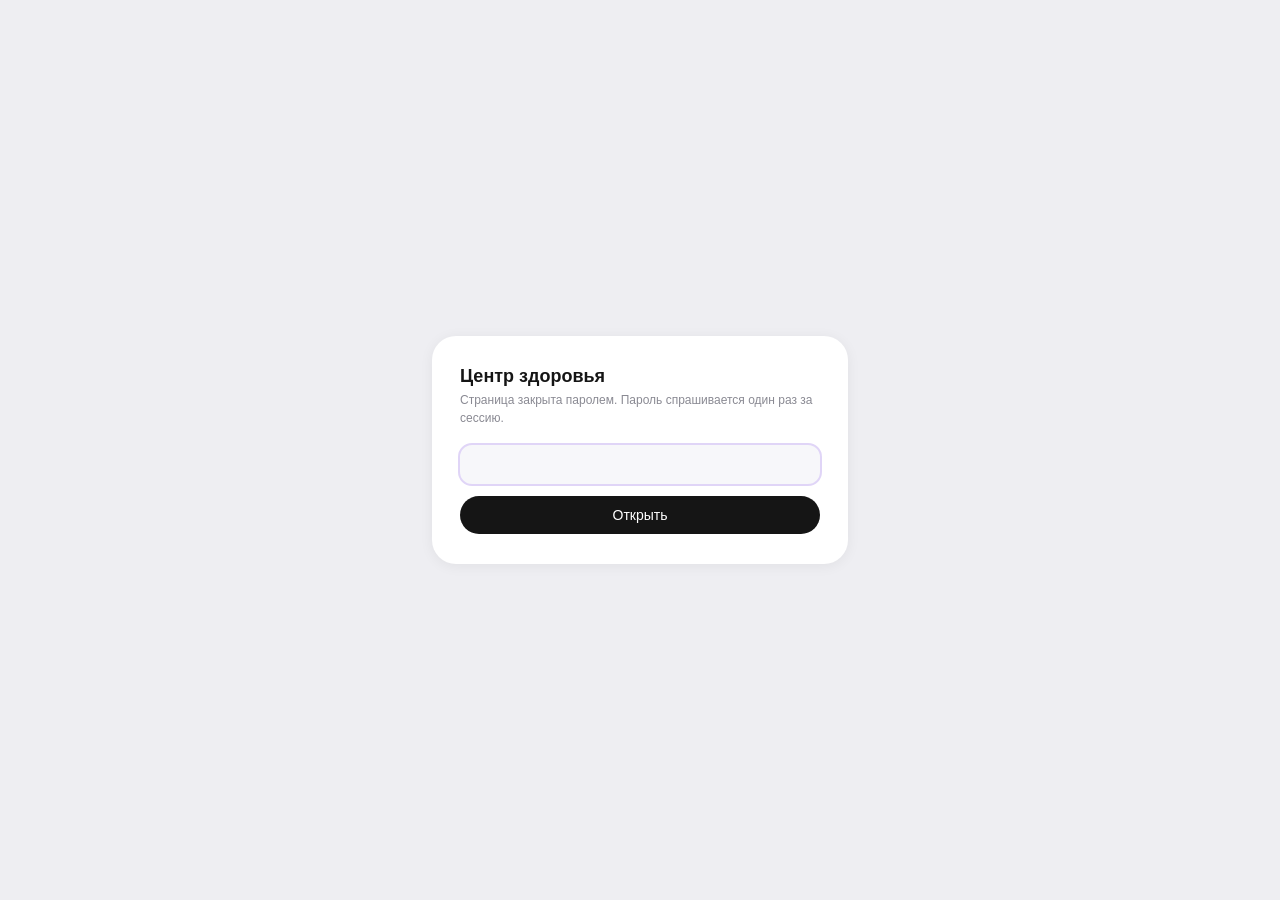
<file: index.html>
<!DOCTYPE html>
<html lang="ru" data-coreui-theme="light">
<head>
<meta charset="utf-8"><meta name="viewport" content="width=device-width,initial-scale=1">
<title>Центр здоровья</title>
<meta name="robots" content="noindex,nofollow">
<link rel="icon" href="data:image/svg+xml,<svg xmlns='http://www.w3.org/2000/svg' viewBox='0 0 100 100'><rect width='100' height='100' rx='22' fill='%23a686e7'/><path d='M50 78S22 62 22 42a14 14 0 0 1 28-9 14 14 0 0 1 28 9c0 20-28 36-28 36z' fill='%23fff'/></svg>">
<style>
body{margin:0;min-height:100vh;display:grid;place-items:center;background:#EEEEF2;color:#151515;
  font-family:"DM Sans",-apple-system,BlinkMacSystemFont,"Segoe UI",Roboto,sans-serif}
@media(prefers-color-scheme:dark){body{background:#141418;color:#ECECF0}
  .box{background:#1E1E24!important}.i{background:#26262E!important;color:#ECECF0!important}}
.box{background:#fff;border-radius:24px;padding:30px 28px;width:min(360px,90vw);
  box-shadow:0 2px 14px rgba(21,21,21,.06)}
h1{font-size:18px;font-weight:600;margin:0 0 4px}
p{margin:0 0 18px;color:#8A8A93;font-size:12px;line-height:1.5}
.i{width:100%;box-sizing:border-box;padding:11px 14px;border:0;border-radius:12px;background:#F7F7FA;
  font-size:15px;font-family:inherit;color:#151515}
.i:focus{outline:2px solid rgba(166,134,231,.35)}
button{margin-top:12px;width:100%;padding:11px;border:0;border-radius:999px;background:#151515;
  color:#fff;font-size:14px;font-family:inherit;cursor:pointer}
.err{color:#EA4646;font-size:12px;margin-top:10px;display:none}
.wait{font-size:13px;color:#8A8A93}
</style></head>
<body><form class="box" id="f" hidden><h1>Центр здоровья</h1>
<p id="подпись">Страница закрыта паролем. Пароль спрашивается один раз за сессию.</p>
<input type="password" class="i" id="pw" autocomplete="current-password" autofocus>
<button type="submit">Открыть</button><div class="err" id="err">Неверный пароль</div></form>
<div class="box" id="ожидание"><h1>Центр здоровья</h1><div class="wait">Открываем…</div></div>
<script>
/* Блоки: один и тот же документ, зашифрованный разными ключами.
   к:1 — пароль Стаса, к:3 — ключ врача из ссылки вида #врач&k=<ключ>. */
const БЛОКИ=[{"к": 1, "d": "U2FsdGVkX18BYiL6kU7x/pzAcsIjsHTkO+zDFs8O3yJWA5gLJNm4fyDB/nzgpaU39iTH6z7IaDZYriPkZARIIKCfhmXD6CB2tPhwh031vFegJMaKsEcyh/XGlpUY6u4ZkZZ8Nzf2wiJol+v+Vb+2YobDNGvreBre7lQxQBGAAtQGr1MGO2OqcFRqEuQOzTckOg4ewlTB51b3YOkHkQXoEW83UdTUgCq1CyfSk8M1TeLgnrqgbIw9/0a71ZhSyp49vdwppHzz8+pgDoeYapw9wBBYh2Xoqtl+RXF1kLNR3vDSJd7Ci42rWmM6sXiFoPI8mWepLzhi89AcpYpQrpvn9Ek7u0Zqt9O9iXFijyoOupeDVWACNOCj5bblZtgHQBt+oZYzwxDvUdht3HJ6mibsQHtiEN+vVGDFOIVp0og/mOdumiFdr69Y9Y8ivIPHg0JEyVjnmgM+bfVsZbn/UFnAYD/37Vm/[base64]/FlpZoz2StOp3/igQpj00sIuu0ilBvZ3/TiuCpkll09daqVT9TT5zn+4DhuLZkpL1T/0iVFXqH8bVduMwD0NReVUdpumi1i3zsWEFBlYJ/Akral5Weqo5EewP0SsdVu0KjgtAjxdcUF92KwMzb9bZVsT6j33kEmUGuKZs9IbYwthbQLCzytMrfR1HsMhowpLsfYs1amk/jhynvM4xJeTtVHN2D7/qg/[base64]/gSD/Sl/Ke1OZ8UTYJuKxdIdQIpWlfrS57ZOZbWhdQche+DJWifXh/eifVO2WIRCkGEH5vZSzB2vAxI8oRSJIAWzvG7A09ZESTq8yiRg+V2+cn0ocDJC6s/8kKT5BpV7O+PhjC4BitRh9F8srkHpYVq+twJUJpEzP+AC0Qd1zvpOebqGb6GVTwj/GL30u4FsORUBLYqtdANIrQ3ccYNsyVXBr4XqZgYEE0C4DK4CT7D+VKxi83PiSeXgMQU5QAORi3CD5mibmuvQKtXlN/ZNbAgJ1hM8k1/pzLz5IOigLpH6g/36KOj1f5lrwAj2g5+GeQCc+eKJHmEW5f3V4mNZDEfSV/P34Mmgo515iaiks35r53WwZRLvOksLIN+4npHi6iXMzfAsjJ/iVeYq2028JOYGe1dO1EWUyv4Kdk8oJn9txylHxvDBOt1keMYsT5ktikjfO9k/MST/HuZDYpTxhDxd6mY3STW1ZW5Alu0mXhIvo34ka7Pi/fyw6oo4yuuLzVIO2v7G6+SJyhPlCaYCDX8sMMWbfMk7xCoWUk1DDH0l21tKAJiJRTnqtMCAjCHqjVdDZlCopYwWU8fGDIBw7+Td6bVp6VsXVG965pBftnpeM1n7jVuWlA1IaMzfJLm+sIlEFSppMhvQKAHXbLnD+rITY/[base64]/oqS6WCCtetqxgoft7V6SP3Qx3tcintzXwfabZatIb+0iK9tFT8uEawBZrD34E0vwUOLP0m3hYC79z15PAVHD9KGAurIAhHkKbdUdXZV5Ujt7zksc8HU2SqUFQ7g37htqHhO4LbOr2ZIu+9JDNHR/6ffQw667ctUiivONtS9I57OzCK/PSE5edfvmhwgr8YvHCg6nZukp+6u/uxKpxjlBSEJ4cfTAUHOr6Ea/[base64]/DAjKlx/V5jpXLXdpHBl0guUzWFafTOCc/bJJQWfRKQW2wgnQ7et35TLI9Gxv43b7W0Vw63sx5fp0j7NppE6wvpmpMa0rX5LFktw7dyep+3eIiGCZXVEXRQ+w3zplGF5KpKeFKwa/GS3w+CNex9B2lecloNUKyVMXMEqNMG1l4Ors2fCIjdk8SX90KGNy2AGfO3Ww2m5gLDmOVbNr3LDCB9faQKDvk0r7yRZwS6oNerM4ysHCkn/t5WvzRxtPSHoX7WcILYsR6RpY6bL9B2R9TTfzjLGJMesG99/ZIYNJ31b0WDoRjO0DaHo1V5xC/zc8xwa+8JYyNYWZqdx4o+AmSq77uwZg0FnXdIdFK7jdKXXbCqOvAYMyE1L45J+BQETMkX1CuuVwahiivxZwaeBa4a3Bh4CreoKfLNyA7N80wS9zHnlHfgPBJzS1sKtb1S5T75Sa2I+LEUR4Bkp77qQzBihrwf7CPiIPUYK2u7lCrW/vhm15YRG5TocDovBpM1rMRyi+TelzgNZzmhBmk4HVv0QrORfu3sD2jMSRqnofqsRrnOWv1ZCVKtjDUquZvqV0IqBQSs9sQgdEoAbKR6bgND9qhoWpY8Vt0au32ZVqBtLKFjKQD0xLlrXoioDtHDTqpgQoVUN1H7yocP/cNhmPjXUf3kJtxi+0i8Ab7ts5S9xzi4SsBWKagMtG9rptesg0kNQeB2tB76+G/HF9gTs/iIOWDgl2F2jmVw4QzmKNEW2xQkNXpCbq8PMRpTx5GMCv9wojXXqZ5SZzFUYUlDaQMvG+A9/[base64]/[base64]/f6DQfpwaTKM50wSdA3PBx/oWiBEXSxJ62AzoH2HVkaFOkEbKs+UgXhxqO+S75xmepCsusVy9Ro/dIx6KjSa8IWPsqyrpFBLHUyojk4k3CfxIKost+jnzk4UXozeBArHNIVHIjfixv8XOog9LW28AKiwNa11iL95NEv/EGrTpp/cRvMZ4KfljXwAvtEqVsK08EkYMe7jzprqW6n5RA78/K7XDdPgeCpCNcL/vz0+mARR1POf9BtTQZFi+Do39KPSUQZAqhCypfP5VfEspZbHIh8Dwi9wCAeBj8YWq+ImI+koF6at89bo2t5RhUYkSBNeQpyseEOCJwikHaWEbwMFFIa3sp2Hb+enN6PbZP8/[base64]/o7X3a2v6a4D6oaBFLmnJIRWsLqsnG8WXI/yH/FvAVY6NQ/jXPxb3Nz/wsN2z5UkjSujEr152mc31239FBMWgN6VjX25LsorM7Plcu4F6aqVDMp504+Vztk87kTFeo6j3+pO2vDNFDrjcIxYKr1sMs3h80eF+kF0JWdbcn7pKZdA2wJVl1b7hevokhSVGJv89ygu8XfQAS0RXT2ExYXTpxW9/3zeYMxET1jrc6yfF69cnwYs9ArEOBkLa98OszQfsetGLBU+l5Rk5anUINHZYS5J5hj7UemymGGOvI9ujFqK9xuM5C3I3j800iPP5p/I+4rwAwp6eFp0BR47lX8G+BQj/E9mQzx7knUN9JDVEyhIszbE9hpNz4gQHc4H25HRUFby19XgM4TWVcnXbqAwIHVzEbMvwMUTYAr/xzMtPuokOhTBRienbM5m8Xj+TAQ6SO1zZ4osYGaY8If5oB3WEXtwQze7GXZy9l7I5eLDE0WzQPFQWWIkxP0Z0mp7tKP9htF4QwGZo4Orz4UUjePAGBbOzizJcUIeiaZrdiWgnpXq/EuITVfGqWNzQjuwJ/5tnjgkFo0CBg7sX4UpfjG0AB2hCjjdoA6SZdkNEvilVmANhAcbjqx5j+oDtjkco3YvPiHasUgxhWxA9GwPLavAdkCyPo9YULTJmfrWzoIIbuic25cDJYN/whnDWxG1+Hr/R4+t0P0mXhNFVRISE+cexFOL0BNUwPGm5Wc1NxolhVghJ+qDhqgXHFYHCNLcF+hQf84NTx7jiRI96TnwtBOyYYHQVdZ0V56ugUbhxHo8aCg7+KyYBeVnJnBpIUQd/2mPS8QGdk0S8mu2+tx9hwBQv/D1n9JPJDOC4REYll4gvP5rcwZUEuIlpSW++wmv2BxQR570o6jpbHQ7phzvRVz0PdUugeArsuTPTiwsxaoUNlOCsRWD575H4reVq0aUfyMzjlkrw18E62Q95oj9Dn4xd2nv93OrSICqpiiqWx5yFrCQ5qUfP/Youjzcc+2JirEUrJ7yD2SLoO2NPXJf4x/uT2jvQlguwkb5rbuqcK/NrvbpuqGk9N16tAoY38BhcJzCMrIx/fEXgc9p7G1CWHdnnSGYrQBbSwl/4SAL9tKe30EYRI1bEbOVy4B0pHyn3aMeCbK9CYTunjHyn5Llz66n9AazVqtMZByMhivYtjSYkyU/Gqb9wxAEi7CCAe4g42Sjy5fICNDXYsUBlPWaq2K5nehu7dyzhsD7bVzxjTTU+9P3mbt3zGVtSqGEDKEGvNTblSxia4gWcTp0gwIw/kUJwIzXsIyzCkZCw0phbJ2VSqgDopL+5I+61nTG/4iLjq7MD/nwAL0QImE9tOtaEc1Mby68X7/RCRvLnaQiACOiLtPcGCuZC8aosR033LjDbupwSs1jGt4P3HCEVuB3+HTwUISVhWZ5kM6qhA1MUtCrpv6zIu8W95H9QHzlxmL/BWKHlMf5wXf3EsPgzbMknIvwXt4K+7kljIzFv1eC1KauMSsuq22sxMFHWLXSb+dQ5EPAwLxGOOJXBhOUsrZYX8nN7jubLd3Jmm1pwnVE86kSMlbizh3avnjP9XLuYG9zZg3/7TJHY1d9Hh3WrPJH5h416wNGA4iPWsaU+pzceCy5s2T5QzrddI4G8wuOlLOkRq7iachhwQLqPeWHXkS83o3YcowCpakIPmTr0PesMxXgWMN5toS3KN70vYhEBwhrC4L4/go3xSencsOUU74sFPVUC5TH4JDJdEMJPkuaTB7k04Zm4ZqXVxaiRP5/W3gRMQQgwZHVybrLyq75UY7wZ83lGxXlHbmCTewuerNiZMFRy9D677zwRJZ6oYLpbH8MbIS4Zw9jPOXylRVFer2sQXl14oUfazvtT7OxioPzYRPbmVgfhXHCFxXzhGERrUZTu5njXbNGggdOf3LqMmkk2Fx6os3nd2W1UUsROSqMHhVK6iuIoM5pSb/U9AB6zCP6soA7/SN8rhU7/wKXm2IFyLHUVKdtythzioYqB4plYKKG1R1KIEud/vV07cy6W6FaBhz5yl1rFmGgFmoBRo30e9xvCHnoErPSKr1lgD17KPerjN0c5mOF0xQHe6DDysgORRrjRlP7ZQ3IkIlt/2z7TcygZ9WpJHGeCa/MtaiquMdrCBLwF3j0HEJhyagNW3C8nsrXWB3mNSC1lijJH04gyec+X11iyV/WvLMMxvdsBHudb409YiCmV8b9rMt6bZkFgs6dPEIaP4pG8OiPmc99L8aS00BixbybsxcNA63AZir8Z3rWZgnBeYE+8eRjpsB4PTz7DQ/t4LQaa4X6wmcv+bZ8HljcqWUgHjW5olrby/LhkGRPZnqzstY5DzCu6u5dStHvLyALmjTVu8bFm7Xd+lP0+t+ZQgGaEZqiuq1GMZpfUqjBpZvnPf6xO2femenZ5974tgOEZnA6eJWcIyvD4t4XGb21tfTD5Hcf0zzpMOZfpNPVsM6kV4xVwCyO7xxmkJ0C0DK01j95KUv054SRLda2KSj8vwmfkT7YIalieRbk/9hx28ww8EiDa2zy43uCK8YGjJ4lAZOPGgpPmpfR5M2eagkqP72m8bdizhCclwysXAVfGh0uyjmj55sRtzvzxaVTX5r4/H/+HOvlwwYiIQPy33Z1l6/BYHyXHtj7H/Eu5NTpVhbeuyFgcagbZvsO1omn3/gEMRho+RC3TPsVPrbQ/E0fekgNHo9KNIlynQdTz28RZ1CAWKwiaPuI50Zt3Sq89OEoB+s5+whstmjSuzLxp+y2b8Mw61A4gwKgNr/+dP6++RM+xpXbFNrXnnIa4qTXPHCvE7lLMQDl71ecSAB441WERe8DxBcBFU1SvN8z/YBf07/IgCWDv7ci2OlHO1ytQt5HCfEFJrBvnknnSLnNfubhYTiL54DG1TGL3c4upUaI+cZOKFlTYPilOy7YBcTByUwNpEOrQoRzxjARFUFrpZ3witjVPAZYlpecB7Tp9/yov5Q+nKQoa2CLZpASe5gau6OlNq2T97D9Zs2xlbPzv+sqTxLJfovXzDODYxKuReD2Y07ctdFdJe1UV2hD0n7C7gpWs4DKHZ9BRd8rF+bOXWHmZwokU3UfJnUvvZOkL4To59XB7jCWk0ieLZzWhYaKuhqLU4bGMxEhRcagMAnKRnU2XHT/0NgoZ/1nDjn0et25iY8zoxtTiD3iSBbCOK8c2wPBo6itiDg5MUQ1+66nQEvr2Xxf0SMBZDftCjtPpw/U4qfDFWKlYf+4Wdj3IX6zTM5YgnhdyUcHPRXRF5Z5bsORE8sWGh8P2ImOXvWo4qkqPC2VShxeZxeRoKRuG++kMO32mCB8gmDPXKj9uuKh8ssOkUmr34OFOennMVN24JPmSHUruApUXUp8zamqXNIY72G2N/eZVl+vGsLMv8I2035dgKlV3LS/W2RiBZlWgOlLdZo6bmeL7UP49Lb2jgYCVJr3p3vLivK/+3Fa4bTB4REnyvmGxfXA4xXhAe5r/8QyEg5uUXags8niqg4QPlW9TNO+JUS00kV+SSNRYRTp3mLbr/J8SCoIh2GUktbJ1pbF+P+2QtoeJHdaW/El9oC8FVFZTF2vBXuuULcTuROTM3lrtWYQb5YngSRRbxx4FcIDv9xdcqu/C4ZezLdXeVUL/SpsadKwTOz38tqZ/S/[base64]/NrLvOnEstnPcICGurAiBKCNfP+8iM3+gA3hbwkiWKmt+7jisPNHQ9iGrsfD01GjeijRDIPZsmfhs91j0WJUhVsHgaSGmzR/wkCXuAvSZNNl0tWTJOBYt4EKNTtGAanyvWkLkMApmGrtOps+Fm+bn5+g6LNvPPZ45deNKh20iIoBNdCnUU8sDUef4JMT6G7/1W5A2kFMCyGsudIRZT7q/1AQivEg+aTCYvdrmbT95rrrIR/62Msm2T5pCTnD9ec1g/h9TOa/lgTiOKdZyd2VSTE11GnVGCpBSYUAA8/car4YoIkaSkloAbbiLB5/B2vzq7bkX4VT7Jjs+NXXVswSKg1Wpv/6AI3IgohEE6Hp2nyJfCLjuhZLZiMsAYlaQ+CZox0RdAaj5EIRKemNVYzVw2Q4pz+zqJCfA/gPSX0+CLlL+2NBjA30UAIUfiO/WpB5hVP4Xmo4B+e84MSyBnTeB/IYVVw7ymfHtzNT5Gw7tqEysqSxlKKSgB44NqJ/[base64]/5DE3lSGhx0SHDedJRg6shTP874PSFg0367PSkiCN1cQzL9CmAFdm7y9Srd2K3KqptGcLbGegqFJVRMwoZokjPr2pB8/qwHOmQ+N8RiX6t72sek3ZOCliDHcVaNp7rIhJ817TvsP6XVoYKFlxSWhssd6L+ecJKJtjsywTc4x+mQ+SbMdAfxCboPQPGD3XEQWlerOTtB+tJSsJ1NorA+gSV758Gvz05DLlpyiIEzIOPJGFgquXKuNRF6sJ+2KMHcA65jIOgSiZkdjCoqAhY5pq3/SsWjsHe+cPnzGZrqg+7//wsFUjEqfi+NFa0g3zPtO/Rlg0qJ8eKgqhqwGdbuPdrTTO0XAEKbbVSoQg5Aure8FlaIDlPmSzZiXgxwQ33N1qga3S5dZkoaiT5H1X3uTWQ0Qvhwrw7J7D6S5z0pUgiF7ReskPtHOgB1FSRC0xkpQCaLQrfqehcnzEEndDDsWCWwrec6iVsJPtEKTAgleChX9r8s/LjirsYFmCi1h194jhxix+rVDb5kG+eMiZH2IoLAoSZQLWOO2eVYrUqUfczgfphgG6yrZnxIOaXzdXrhGMVH7WEHxlqcABKWjNtZ8+zvogLBsLxbGsAD2DVbZphdaXuKI1wXRlFgKpHncCZe6s+8V35RHiEwOcBpSmshLlyhVuF5afQKS/FVvpElaJAJLNsNwgqEm4Wku5gJD/yIezsl/sUxeRHlrQ+vrAIZBkmvUwb730IREq+/xFZ9P7RO8QF8QkZfXHTVTLJDllnGj3C6V8vG025HcNjyVozYgyOyt858H3Pc3JkRtQ0U7LriSPc6q8yoNf2p8+lbqtUlpAHy0Tz5lTEB/zXuZC7nRkti1309Zfzr7zKbxfjlO/uJp2/u/fvbFd8/SG1pGYhRRBXaLQA1ShIc7i9wQmdF8mw0eNjXoA3lT8eCHFlMNdAMKvFEtsqFENsZ1SLjs4D+iKeEEgQO8L2bl/Kn0ClHDSGNWUr2IvIXUia1gbSekZb7B60b4xWVp4hUgLALKqBnTHk4UcFGwmkbHgHr/lizaEXAn+q8hI+EXKuD7X4WYGyIbL78ceWNfoWCJ9E8t5n4jFinrv4giayUlO5xiq6qP0pPknEXlZWL9sHuuLkjWuuUVY9uW3UnVnNvOEf2klOViiZ/nhNBiQY/85rSvbmxaEC1zLxlQyvrI68nSoc/PxWNXE+XcKloVN0qu7S+4vf6xi7fgWZSRjk2Zlu5qYvi0LKC1ORegGcAp+B/JhkVH+h/4kyqzBxOE9qBscbOjUjP8/hkT3BH1gVPgP+BomfuM0aF2gNi6SBTMCab4EvUeg7gK44lnqlDzvt2XQyOQgGdC2irMC+ltOwHqhU0yOA8yHtus/sNkqmnF0Q/+kuslrjTGb3PKfxxiM3BGt0Ur3S86AjGLYLbVhBd0SzfOdjvP5A/rC1r497XdKOrJv6MG1QtPEU/zVclqYrANYnVyuxRTdzN7xDvKGW6HQJaKcHkgXOVZ2Pd3yhrvpnZuVd5aE1FBApzAFL4nGM2VsEGjPiITvtTyg4Gh2eqvmNhpxN3QQsy8lZhETadkNZDpIdVlobcwIvSCyIlYMdU9oxiQ6MotW+TX8BVkBb0rHYOHP/az9R3h+q0LO1nvYWBDBw+EwE4naFdxPLcNgim8/vez2FOajFbiNYHIvWEoXcS1KdwUDc8KXiuQT6pJgQAMC4Dstm7Ffxb+uGtEycVCWOjOVftT7FViSGaMCqJzCnpyywRWED/a1SKpifrUmxp+1r//c9pSVtMQ5WHqIUJ5oxpXX4m5OiM6gBFjUlPzpGoHi1gvhb7GeJX7GeIYFdxUmTyX/60wuTXbHY2u5aoxA73CF9xqKuc3jyp1e5PXkyKiGYBheqnPs3xLYgqHu+Dm+kO/4Byun2bSPydNa2fr7HQJTBHYLQk9E5mG3QgWcj/CdP+156ECmr7QlGYK6qAt/WD+mcI4/q0UZ7QIISLqqheYoQCCli/Dul1M+Gwu3ssstz7Kz/xuSvsvwCfD0YFyWAC1OqOBPHMevZJlDSVGHiyamyniSxSXbdrkKa531I9iB90KZ8WU+jyZLPwVMQ1OfAuHmEedpJOiuixsRkpbuKNfpcIynALZixhNULSXGE1ZNy123NRHEiQBWzScSI/QI2HGlb7ifB7noVI3P1hVTYHsAYZxP+lW+DRmvxA5LJ/wt8K8WLQgNZe75ZahoO72XZK8xjcbjjS/NUftq6mc9H5mkwdH84gqqyBdOOS4Q+/8qIxnQuWQJ3xdRzl+zjeehQhEvWN0pJ8Ge+pQX2PMUoYlyiHuvQSgpKAUm+l6Ha4E0a37iJX5R4nrPtEwE09l+xYMlAzUlsuwnXrgZ94NvrkX5ie55r7mDNzjFMn6fGZxJrU3Mrx/eNsY5r+52l3qxBIFskMvn7tNqYQ6jTw1DSu/PIdFBadbMUNpss0YK+fxFTnsDklSocfHYJoBdwApkvNXAsZAq5CJXnf9JEBH+dwDmuPiOls9uzh844QwRkwgSN5kDyETGHN9naQcCY64Kvthn+lry+QgDP4jtt2zjzVGdmjrcOurSvfKChXc3XQI2cGV+nSylg2M0NOpJV6mCjofc5/nRxD6iRjXx6wuYlPrNoYJiriUc+YH3HoZzrBLdlHn3eXGAdDa+wKIIm0DYzOVokEkJLK9BzjdX0qYwMePUTKJHgJYdbTZstgyPHTHmvSjpAQxwmaerToBgHbLm7VilcgchJRxiyKTTTIL5klTBa2QMV5AWblXNIPCbdxUUUERjiyY9u/6u58cAxZPKH3Pzj/GzFgboYvWpkyQWlFo34GQUOnkNGf/w3FVu58kCqLFxJoccpl54dYW2gCuL0PmbIGCZH+SnDa0a0dW2M/qt76gn+UGqdM5d2SE3NUNW4vQ76ghwJQkYNCGaL/bWCILcAo4XfvmahWDVEfAvEsdE2gDzzKC4Juw49XpHRMCgO3D6xKFUcyjfoeFb1ed1ghlJnhqtdK0iqMvS97OyBivNzx/8RdBCMy81eGtL/IFUwNFU5kuwEK4aOCVmpFXTADQ+apSNq+3oyX6lpwG/4d2CCaePe9EUJqXSOWhdVAQagsdyX9Y0FdBnFl6PhdQZMTvZM7n4wqJinThn9BHMhD/ICTDKdjLXXxz27SZfxDUF1RioNhXjYNXDnJ66lR6l2mUk8LtsENB62IwnNLMTQ5rZ0fdnUIchp3BYJ9ogQh9G59VS7NXgr/efdq+0F6GrtGYyZIYbCYkJiPwLEMS0ltG2orLAWSttPRWMkABk5kuKj/AMyRAblXvAHTf4HnR67WiX2XmX5xT9QQLw6sTJplO86ktMBdsW7F29GobIEsTtoiG0RXKE7U+ivNYE53lMiQKIqM+2A55hDN/octENZR0qxeec7C96lq+zY9iNRrbQSwhWTiaXDrZm9sDM5kRlk3zO/sqo5VSdd9IDvcApUWXFWX9qKSdi1DCjh4hoxSgC+YAAPhNL1ZcTIafdbYTvlbEhNVd4kmzFwkXeo7qK+EUQiy6BYjWX0wyTdGY37gMx36qGyH1vSTX6nGZG2nABSNRGvnUhCnVwC/Sf7aK9MYfiU1tqK/u+/HQoLeXWyw5oItqbQ503qkSOkUZeA3Pp1DXRrs0RJvtKeVOcyCNI9/JUHASCPDvhJOiUW3b6w9TvMOtfJvxB9BGvyxJbteMhL/AvFIUlruHL32Ljs11lQRVmJhR1qgaiiUpypJLO+vwfzpFcBMjO/p7UtoTlquu4M3MITe1A/udI17LMXx0my6zflVNwjUEWq8b6CCS1FNUshqKulUmR2w10qonk6J8YaQ9ENvwxZhVM+DuLFdPlLoa/EYel9V/Y/IXKInyB1LcUn4kmTCkK0cdjpPgAjxMGtu5kcKj/q+qvuzq9AIxCYkx/+Xcsw9ZUjSG8g1fg1HsGezX4uzv/t+dc5s1jxefm1Dz6nfjc1P/v7D+vXmn4EGSjBrfMV0ilzr1ROAPCHqzqFUs6ICW9bSgC2i4U4yAP8sHupWWSrtyDWbzB06bxmgUkr3ZFciIBvMQYVlEA0mjtYHiMomriHSSiCenovbVJJgSl1gTmnrgeUkSaJsrzFmzRQdbsJQy19KerSxjNIWqQ4xD/BilK+ZT4HrF0MTxiOTC/xmUQ1QsZuYq1GUDOE2fzLDE3liVIJznGF9h/egd01HvE7v+qZ3XUPKRvCiOePqN9VGCEzm9jZxHoyBnk0wZE4HrwjfrGQU0LswS88OgraHZL9A41BIXhlictQjI7Na4ANri2tmFwZ5/2QjbV5QsdOFj/jo8CSZzjnoE+qE32Fo59PaYVBrPWneOBx+bkWe+tCHU4iMcvtKQRAw/GkP1snPbcHRC4zqb37GbDn99pHmFOCYJEnoTEZFRxx1JqJbmia2pd9xaQqHtCed9WCYsl8P8c39eg5IUfJqWvNAj+Ku5dvihBk1OIh1Dc5pAmUaa6xX1Ce5c0EZeAME3qnd0EX4982RE/Pu3XctC3o6Y24N/hYF7PRLU93YmkqzVIUKbjCUEU4IVt+OLBFD16mDKH97Jwq+L5R5l1P5Mj7DpunL5jmujeasYZteraTp6p5rYiSgz/Yz5IO1ZjTRJYdgyuWD3zxHoAeuUox2VpeFjeCFFhlrC70oiDZTt6MSbT0mO/ZpBooG4J9oLg/9cSqQe4bEAKVtpUtspCZOxpn8TgDilmspFzaHKO1RoJz+STcYiK/yRbVAQE6uN1CixjgFdMlRJMtVPWJWqrqJqFigYJhrn+9AkR/ZNQ4LRUm5OTyDGtEx5I6WUrDfEizp6BjqI572JkrqtIe7ftr6DD9m6ivxQgh0G5ie9yQGJuc53x6UmT4dlOLy3gDC/rntodPZYCFrDvC8/Pw9dRqzbpMcgxPmEctAnpVKoeS65tHr4TBZlNkGx9tMI69AYmk3vQ3DCgYGY2JGNK5oYTXxEpcYd4epZQ/Tm+I5n8n5mtMXvIydCHYw3EiZ//u561BEXYj0N2jX4shzWaf1eMt3BWcy9/KOqq6Z1RXn1BUMrRZzOc3VORYwuK+/87pRCnOFSTPs8pTR8AC2QYXax2bFJTlaRdQmcFE5hm0mqaS8psrxTmxLWOxiwgTtzAaubNKeLv7kQmhrOUG5BTsNYGe2satu8AUW24I7yXRi7gGqXiO79FBva1pRQy1nLsf0V3Unx8tylTdncfB1Iiq4Iym/vLcRP8c2vCrjYugKyJmTgkouFPFS/PnU787rHWIak+/l8v08tsEFz5ZkHWpvslurabAnaN9lRQYfuFOlecQSfdHt3tNrnWHLedLLX2TqQzjCbmm4JqgtcpHecdBiHZnyqxfkJywUs4UFZ/DeiNXAEDCtx/pSzUem86ThCIWqZaalCzwPWZkV5wRl8U1dzHEHXEhoGKs+tDAPDvLWeUB5Lemb09XgAefOQTa7TP2DOidRWeP5+7BYiOy8L8J1I/3IrPRXwHKg3yzUAvx7ocKZ16N5fulJC0y51mWP5R0bNis1LoNBD3lBF6yVm0nlMSOw1nojWEeF9hpOGl1uzx7YvscAfnjSlyZRvaCew1/FwOpLIdX/f/lSxlW67a/MdH+mZARTZlhlEXZRaYoMhjTwfFZZ87QYBe02hiF0DGnB9GoBRc2Yj8SKGaBkuj+xXJItrqphJzxW5IIQr8bbl56m4mLF7O/ps/[base64]/+mrdSCdWm+zZ2tBs62Ii21/+AtXFF3xdm+bdNR/PwzRvtcwnk3UWpS0+sMmwlG9u2tLB59gRQ+WrnBtgKGyu3HPr9veJ4DHhFiia0NotOT+jQn0VNMlPQUKpTyPs50hB8GSnMJjfeokOiO8MYizLmgh68IB3+NF8mFUAz5uipTYxJcttd+ooRMvO+9tpKWu1g8/shRJVhLjAjzqJE80PjOxVF+rzQG+Gxnd4ai1qdG4QwIDJf3eGA3NWjcPvCsH95b43HnnSQAUimGTjoM4tSriBCF1Zh8HaAdC3APa2Uy3/u1+5u6AKsZOUwx6NCXz/wrkP0vM9MB26KwA9RNQYVOXChXwpaQC4c7HzTvO49wewY17BvTkBrulOM0Dok8ZX6VBIeimTSGn6IK6IoGeXjR3J+uh/QqJB3WW18AYIJ+ixgen3vC1Z1lkTIn9M+J2dTJu0/XoBwF5rJejYfDvbOWY0gs5Fb/vGdyZ0NGsSteSJVCy526x7udZ6+y3b2VZRcnpqQ+BLDBoaevM0NgyByAaRftqXePAEgn1NPB0jYbiwsElizWcNH7sWe6zTO22UYgMC6pu83n2mNmi4a4fYY8N0T2Y9oC8CCKopXdNSfa8d7WacpKJhGuLkFfmBigD8toWScFCImC9/XuXl3YZH9ElOc0JaUw+MeB6nqhdsS4HhPnkY7Xl0sMiP9CNV0M22OdZMxRj5uf8PVEoODn8Y7muVvG/3fg+W01odYGE+rp97vS7t03v1B5b9peAlPSQwntE9ws6wBPP/[base64]/GBpspSP37xvSAb0VthbHlpbeQRhUJ4GNFpXPpiiZu9+0zPrqasty9DkfHpP88UIP7pm58nRUS80PZHPXzYDVpy7PAn2UQ4hLROLE1FozXT1DdPGVglf/0APqKBkseCe5px6cOQCXlTl3BoUgSakHVhEP7gV3vuGnKnBragh/EjFdRe+KrJTiTEV2ZpTCXjAyfqH2hcuN1anP8A5h1TEM1DioLWYznllHYALsieFeF8stJOIGtPVugvftBpeB3LWVLN21wjrVvf11jsnUYqjCtZBbl08/YGwN4T3ZBREVIXLglix86cCXnR4veUZGQn3SxXAc43LSXnyVvSdTVLFwz4hqMz6dyIgEHZ0kovRo7r5sKAKRQLN3Wf7sxIsFvYTzsu6du4MpLEZTzzySnT26Z876zrSgx3EGML2+D0C48l+ZGeqSz51i5chgh5sSmHJTf7mX/6ueJSc6Z+wdBcfeZ4TlZTCa+N703nWIoT2LY/q8Se2/6lbuYtwxVVoXbUUlQk/ignOOoqOn4GbNFoMFjUayqzOinoROqTD7nbk5cCaJdKl1i61ahA2TB3vaFsbhZc3oinyHWxNa5YAkTiJg1KMiuo2bWgI1YhKBaUPSrbmEMar+5L0hDaifSxfV2PQ0x7//6k3HdxRnHIcgUAYrLEXX7VgEIhMgKpOGhUcFHWiJVZcQaQgBCcADyS/2wV9T7oQFkkrnzW+AkmBGIQae1A/+flhXsALMLKKtduEDcVtfcWuf9B5UQRZFt4v8YpLQnENOo14ZyoUR8EAO8Dv4HUEBaFoI5vxkjLU/[base64]/s07Gx2jBfqj7jFln6EcVue930xGLYFS9lF7R9RrJgMM4I68KIb2/OSpkA0kQbpV/T2yEAoSSQVDHZF9+o1sm9EAXS3Znm9qOCHaQRZ0zOrrlfZJpy64s338WykusOX5aySMOQM5r203ERlODGrw3DGRXMxxz4scDXh27UAXW1hEnKPDvRyT72GcJu7pVKFzsIxvxwXPXkasxxs8Kq9hoyem61KMsHgRg9qiVh+dju08G5pbQ6MHS5Exor6uivvTgs/eKpO6uO4iHnPOZFeLQzZcJh9LOmEW61WUhLjSq/[base64]/9N6iQ/zcnEaFwz3FS5WQxIG2mlmoRaiz8psKUajXSS4x3gld9RIVRWvNN/2hudOqk+v4lSGf/rCG7BZFc8D9ni09AMCHwBU00LtjC1Atq+ZGxFtct5G5ez0++5PRCfdJmjKmD05nKz3DGUpjx6VnuG6e8BMPvA0Ilk9kdKgmkPZOPJXGTN+UrYc0uLc76gU5NiF0RPxmiuIoa672tmGkq19itiZNU3A4SlBmbf1DspjKGQuFpc/IiF8cjy+ktNSIPeaAOFwG67ID286Dtq22flhU0B0E68bxEGs7avI8JNphxSr8T48xWLFti27EV/q+/RerwsJhon+N63DZV/eQE9SUiSuniiXMX801ki1q2zv6vTZo57gCaV/E2angGK8bbZG5YQo7j1Pe0fmusXTjfYnBIMlgHp1t5Daja8S4AKHX9tPtpSn5Er5rsI0gCgiwNIclUzyoMPQf9/tP8sm3OmYRNy2UTS09EzW8QDbjqZPyxpeh7gPXy6GeqkeCuRFjWx0O2GGWdo1gn88Mk53Mebhfg+D+X7onaI081fyQo38BSXFMxlvMVQJ1W4rJW7h3/CswmcW2/[base64]/Lon5F2hdLZASAu2DB2Hv3MR66P4b4Eu8x46+SO1tIGvJo30OYTLP71+f+vvTBNQ8csPqCrf60vA+9jsT1PJQUqv1Q/n5X2jwvWqY6+3I5MpGLDg9KvUgoadb9jK/H0rjXByg0TFVldujARzzhUV4uY1tlcwR45wzG3Vm9USY+VfyB8thxd6Ax9Q92gE3KSr6Go1HH7r+zqUn+2wQhe/TWTrs45biPT92qswZ3CladcfVZKW+3VS0ydr1Gb+EY5FZybuMxC2ZaM/n/RbIDwDz5xhASsyV6Bocem+T7MQM4EHjUdWPyXU0L1H+cU6PbZZhizKxcB0Eu6sZZ6xp4J2+OyZ6uhXk5dr7lctISxXFUNdbtVmJzXlV/z9ehdGWWXt4wGXzIZwRfiyTROUCnRXsxNbnHHvNCaOPAawPZNf7LsbhnWXIZnw1bOxcAN0LrmLYbHnGvIcxMdURVnSHAQLnuibCFN1SALWkgWrLF/EEd8RJ24eONRwJr9xyWMClY0TtqwRn0qXE4DUFx5ViwA1cXMy8IjPwQMidMIqu0KGk5rLPImrEog0i1G0YXbMvg4VjQRxZbqyBxxu+18hT/v4QIA6rDteo0L+Uhz6VPpD7Q0fBRZXSHfQUdOkX0p9JBNdpF/eITBtDpoPpvBdBWEGtUa2bAs59KdVUfTgAT+A5+4FA7YJX4l8Rt/W2Lrda05RDJL2JhPpCMj3YaS8yZfLgCKPEp3S+dIfgvpYT28rKi8bTG37TviElGFXdHNE2CilhVTlLlEu/9Hnp8hN/Jy9hytwfiIOMaVvk/k37cpccJ+qRAe9x1k+y87YRblAMKiKg7r4IvsakEM79DfQ/ZkgDQLRxD9In9LhzLg8RQqRlKu2m4a8W6wycEh/3Yr1RMzDNiVv5rWfjFkQQb31MQrggvW9ZxHxiKPTbn/65AoNzdSviLUmZ3pKahjCDQmT171oj7JFe+A/jnTrpUcTUlqPk9VOhnhPOAYDTYLUnsy4sQ5RGtOP2VZcklbA4q1fAclT0AjNyewkJTZQdjGwEd+grBIgWz0x+6Xg0zPVKzwmfJmLnxACKdxZDTKqU2tff4y8q41J03jPGZIyZo8+Rg4cUsMiI1R8Q+xKIxyIozCEZKE17XOxs5QfdTqGH8Kp+oV9HOKXddBO/yfVXMUddaMiVyZAObpwjbpXPCyCLvZwaIyRzZHljunYHodR5XZYIvYbsZXUd9Ch7DrzQ7224bPLndEBt9iaxtAn99DEORO/yylpwdMSJfwZ/z7easnzWOSNTFuuveoSvr5jUiipwoiUjX8szIlgTVD0zal1GfLhYBsr9m8kPAxgykc8WG184JEDOKbClxBCTO/duAe/RX2wXvE4Etfobm2lU0DRUANNgxCj+mgiqCoQ7JYEtj2fnjKKXBjt7J5p5Qcc01k/Ta1Ckz7usDwa0YnnfYJM/NiHlBshmaTFhof5A2ZTv6fOA1kwrqS23x+LlpViTWS9/kElAi3YtuHG1j9iNgdv7Vr51wEAG7VTZ9OzL7jDjtYjchNcMfVRtN4OG/5jOBJRSSPJ2Qxy0jVOxrQMx3oxn/LyNQy6WodsJxt/FGkM7Q1Bxvtso8wPebA94T21wpqIVlz2piQUvMg56Wr65FW61DM2mIO7h4IRMGOhky647mJdl45fo7a39eVo3ZU7rqiBl4CE+Y/jDMLEMFNgJfBDORSFbio9SBKMrUHTe7/QRvSVKM6e0bJwYMPdich1I0QHDMg96vUcjBsPK6WsXHFrptl4XS9PAjGEyPoYVMqgLOpQpJfV0E6HgNj/bFSV3CdyBf0TsmsewvDQlpEvHNPchSgkRGaHrTjHcpcTLVlmKg1njkMJfANfHruqlVx+3tRXQgJevkkEDXVu6ONPNfCg1bBYQhT0XruM4qaRrkz/gF/[base64]/2tTQjhzK65K5cXMNGg63j5S/mYtf0WbtPgECMCyZp3zLL/5oFSXp4Ibm06mbERomPY1zT1gwYUfk8RzRPdfwql8tqqCzyJU8kcml3zis4hlkXIbEqOGe8VuD8MQbiVKb4cUZyeCuk8TSkb/phvDFJuV3/MxJqWKBYojXpYMjg2/miYdoI3JPRJZCniNqwtUsMQ0OEG3Fz5kXMZVtTtk8LOxTryPfQDydNoabZxYXCuEc8qniiFtt3GkVLD9PmfritLQqEgkVrRiLevVFn87Yi5aynQXvvST7m/ohqLfzeKYnWxiLHaDJxJx/g9Ri6R8epSrTQCox5m4vjH4JyPgRPsmrvc+VxjCiX18b9wlGK8eSEV+kvMnsHrf5+6TxVVGtIQywLQBHm6NbN3Ynq15KGMKBFXU3xZ/UKpM5i2m2/FXsQEZfUkRYK/gCJmcdL2wIEpIHflkgJnq+mwL6wnQkkRcbW88QMafGYbomT8V9KcscOIIMXYWSXi4FGIOUGs0o/Nr4Hsk2CTXERoamM/KiDYIuI5AdMs3wY3J/sPUPx4MHiRfLSyTkWT5ewFjRuile0Xk19N/QF8pWD3nN3OPO1wHMcHIL9JziSwJMrWXVceVdeuVp9U1HN3lrKe7P3i+91jI0xInog11nz0Y/j668FymIPPHqPcJF9WfP2y/5m4w6KhnRfYGl+JmRGa6wTsss6zOoRN6GH69fmbrXL/T83WleSD0TdTIlyvKys5uQl0wLTy6zzTnyHWUHC+zHJYb3fZVhJSnglXWtkkiblpCppyAbgIctwWVCzlc1DEbO4rgyRoTne6o1KunkASi12L8gnqjyr7Og+DVGCOXRWHHwA216tRrpI4v8TNA8WznE0EFoR0+haTgZwx7kVOH04INHlgL40UfptYmL5JiX8/a87lisjZ1Oupdin4sLY1QBC01mw/X9tQSCMqeO7/QKzb/LJqfVyoKwzy6rH+BfDZRLDdcGav+ghP8KQSbLaTz6QHBMkdTl5Vy2FvRSRlNMWirplRVcPdchLB7eeDcwIoK0h3KppzzuTNfihLnQee1aaExhL9AG5b474LHwUlTVvdEvrZU42jVp7hPrdFjKHZE2v/D6ij4B+af0OZ4NPrFrBGXwbjFa5xYNk1bUJjGt3lZU4TIYXVwiGE7HnpLHKpBUDYQOgjEdMuQHJBmSmgRYdMz1d1OaXOm9Kwi1EfzreSgAP/SM6hVERgDM+pbUcjUICGL0Bwp2FWWjmnbN3IvF+xuLRNJeUB/ul0vPR2JzZN5F9N5lpFtwP0x5A60+PDVP7tS5Zb1K0Yu78ItTv1SI8ftnW+qwO0lj+836vdD0O0bXOs2qb7Tl5jxjleooy3L/iGfb575RiMStvH9BXTdeLYiAkdzYFTouK0XtxSN2lsfRz35s5RWSf5w7kkGNUakMnvTCVwQCc6NT+FkCQdozksHnIRAfPefafyx3Z+lIFF1ObIRGahP/lSqOiKUNkHivvQZxnRBxzPEsEpXsixAVfQ/SYXE5jstKs5FeLL7B4+tcLU1AB4Wbvlo9X9wiGX/rB3H996nLOX64eyf1cWmz6F6JhxZbgP8q1ZJFWai1D6O3twtYOMrDdceLpkWSuekpyWmMwJp1XXQTrh4MK6S4CyMXovTkaRp5x+gJHwhzdbVReD42hIAdFEMReYxM8u+J2mz/5tfflKXoXuF2GrHhpuBIrj9O+RDgw9j/2ATD8jcZLFxv/c5h0/0EO02RIf+1MsT7xIcHh6rbRCHXl9hUVvaBV6F2q5CyzGxUcw6O1CmyhI8s08Bo+B/[base64]/1eMjK0l0LepojWF2qxHx8fyqOxqB1EhP/5Zano3FAR85zN5w2IfYdaLWH0lp6IOy4dQWOEIiZfbsXHmlVUlwO3ZnrkUctFxXQjS28igPFnQdN2nMOD0lB9vp0+HYOK0uDX6Q5a/m05NZSOG7jTAEEe8MBPWXg4hYv6ORpYACIJFcHZS9rkjcJRIbJnzErULUruQSjPnmWhbBTstK/f4JH3N9B3mLK1MI0DA9YjtZn7ZOyLZruwDxLOfIRYOjR9ZbK1Fo15OhV5NhJcMUqaQgREyqYP9pNDU9u2RmmZROriBbO9WElP1agZRRMD6TdayWV+hIplMjfB1mMj8+4G723P8eItKZPqXYd00s0D9n8ZOhKSjuk7qVZpLCtLkbvkgy7RagxYDO8ulOnIRqYeo2VP4p/3Wq53txlHzPV+l+Tl3/dyGWUohYVt8wsCaloIv6ZYhueGLhuVKUjsU5yOjRe8J9k6rDETXhQb8c3YVo8xKbp67tqEZC9iU4u2/onI4+1JDBIfezsXhbJizKKP8+soyB4z73id5zCRrO9bTAJM0ijQFjm9tAxyvZ/[base64]/5ey7ltXcBpqjZVM6WO0fXUClUi6y58o5w/Qi1j+iA+DzEw0PHQoIACHwqTXpJIddpRW9eq+jr0E9QyJZuXSFgvZjSy77aZ1tQAhtKpBxvtAYn/vEMcO3bnnK713o+Sh2YHfon3QWG0CAx4X/Nmxhs7JPix+tNb3sgNx07NYbsEvH/gd7nZ82ExdJIZTQsz+QQOW/FaLglWlp7p4vnl5ihdetB46ObiaBEzguU+0dIUWR3eVXLODEPjNgGqXTlEhTPAB848IJ4ospryucKU8msuvGBJpUFnnxevONzGYgF6pnhT3Lw2QzSiy6ayb59gGyndWie947PBb1o8XMhJIMgiJN5mbyzWhncMjRDoTdWB/[base64]/Fn93PsVRse33BFPsu0gwhl8TvxituqMvedKjg836U5Qrb3pKzcB2Q868AigezfnDjQJIDyvD5LX6SzNJs4nI3dmoSkaRvyNUa8ceHa+cE+t92k6gHJ6/g60eG+7XYhKzMcU8rjE0MCV8hTxWK5YItpEb7xnuRkkV0OP6Ol/H76V8tYmSq0LecqnAjdlQJ76kVFEPLtLpim3tDWU6e7DIP9ZBGcPgL+F0pynYn3ANuxD8KiOWzlftmKyfvJ8oSB/D8FjWe9xCyfovcv9u45weLrY8TtIZdrzTmbnyX7Nbfy19QERA4iX+5Z/OWbL/zIR1dbMmc0mm5Xflp4pcWK8f5IHGeXjbrOrfBwidBvXm/cE0mjvNqUtf7SZ+HB3EXb513FNGbrP8yvZJN4IVtVEomHOHLSXquE4stwjpX5Ae3L50dU83qk8kUmdfrgaS9EErE9h+TzeWkB8xLpL9GMqW1HgpRzQnefxdDkJr7OS8nR7IoP5ExoK/inAjTKvx8YzQpDUXNdxEr3CCpsBxgpNsJupkE7/bdtfAhO+Sm94vrokm8LhMvClMLTiJPNY/lG9mLe64rnkdD8x7C1AOcEDSlYGV4MpF6IqsTC1mE2Q88XdFNrn/9TxDKBAbSZQtBoGruh2iuNJ0ZmkXlB3bLGe9inyoszjfdG5rsfKwu7tmOxb38FEa3wL9A4dc3O6arZoqG5aAELpTXgyp2RlAoyZX6Sku9+6GOKPD+u6wMXMFE/dMAvUjrqV77T/8X1RY/y4LJ5wxgQ0MCZL6gRmJ1FKIWa5TzUEnAwnSNAh8r5VhtT9MrL5Q3N31n6Bt3A3/YcG8i9eSNUo2SLyYqDTfCs/fq6JOE1AioNEnTnSAYgpPckO6W+3wCfA3uhrlvIL4ITMSBoqKD5aY0qUqcFHbAEiS1jRRzkQNkVuntAlpGj2/4cHWV2UKC8rrvEws7/uDfEZADsggn6r65k0My1v5wBaImDVxKD+NLwbqFKjBOy0S9eB9/FIFPd21Vmst1oXyFmvh3XFY6oxsA+3NssM/EblD0yZJRdPHDzPmBlEF3JlER8R9mFuBFmoVs2yx7XUGGP0SRlOd0U4ed5mnOGDiaxyadYj439vErY8jfm333zvwHvxQJ8vtwRO0aLAikO1/NO9DzGxjGOt1gu44pRYSvIMKCaHVcaqJXr42Sox9iPAXgV/[base64]/EBWt1Len6e7iQ2oWFefmbrm2WX2HX1ZM8SXBGnw6SsPkqtyjWGAtomzUQ6K82g78UQ6cgy83igfvHK8Q+noZbmMRPItYEAWMVmKkCz+2ZSy7mXZtF/Qxzd58VgGMb3Q60maqrhfw/zhIBzbVik+lnEmHvPqHS+KBuK3Lmd3SBbSqHZoLrloWMvw4fclt2+Gs4L9qQf9c6P13UQbC0Pmf/taX6xBjpEobfN3LM9LywzdIjiNNmIIB0zvsUcTQzhHTHGQ/FaCv8GzwHDJ0d0xrU9/vDFGdV+BKxkql79fG1RIJ6kN35/0PIbCVIlWn4m/LEgdsCWOHQQOijr3MMUChsB6qfYXuVkFp9L8RQ86Cyx4HJ8mlVD1qhhKF7MqvXyJ4v012b+arcPdazXWzTcO19PJPOVMqk5Pm/jxVXCsPmUCgV5atUa6yrKNdF6Kh+CP8s4xAJk089PO6Ky/ISMDMmGeitqwBVFCk93EgZTa8jBOEiu5/oJZuNwzVC/pPZzIxFcUicxpO1uTCgvJnwPfuaIeupRbufU46cq4BSAmmW67qynzt4mWq3Pu6DgUaKit58oKBhzBqns3/d+lSVLv4PAthajT5VRUoUubVjg51BgZOase0sIAoY2HhRVpeus7G/ubE6ufXreVumlikkmqlXTLMOixgiisbwmfm4EjqHL/7QByCaj+OND8npQKhlFtQwVY7pKD4emJJVHN+OLW0lmH6m8I9tt+p10nkKhdC6kDkbyujM3dWTbrTIlo7A0jsao9ysvMx893l9TfrxJHKR0H5cSixpy80SN/iCzsPWDSgSCxWppY3zPMVDiPyCvUser6Q3Qm1+l1GYD3xXyRx8NkOCydTy/yZu0bsuA982Sj7/dGt2kBobtsK3PfVKAq6oN16wAPDTmFNHugJBabvP0O4o6CackpR0eUfzFXIaNHGqjGj3cp6lwdF/zjIMWLZEeXRkYU7AOMTuSogrYOssRrGRBlVXij3lfvatZrgM9Ei+Zqc2qgjRLCe+5roOcGV9+mTZ9VOeqJd+yHzT18D0gMa1BN7vavSSRYphwQ5mR9vZGWR9DFGe4t4DfIjFYamWRYm/fJNFE40ImwE9s1WTH25BAxozbva8izSvumZNVjTiJMeApivAV8oIcEIocvkW5QJbfgyyJpnas3l+yseY3wH2ap1G900/NkG04sK95ioBr8MHIQvadc4KPySLLLo0yQhYHHmk8Hgyy7iLZOKgqSdtdMaVOVkovPlcw4i9+NdRIyIGUAkwdHH/2d0I6C4sn7LPm0lnwgA9L7ar8fRkq/ez+HPLxlWrqc2YjKGzdnYGt2JkPViRKJt4wEDV4R1L8RZeDhK238gWHxH1HGtoNR8bQtkzqzoQfnBf4xnu6CRb4HXbqsEbub1TeSMYDelJlsPrFrxK9yWUIngSiu1pgChlmuIQFrtCMWRjZCZA9c/yjCeTXDaI4/wXYZG7AGV9MWvsZiNNWlCwyP8QVYL14Ah1IAwRIn+nvyphqrtqwbA9MT+iV7lp110Gx82oaCyw/rv+iyfbTwp6zRxToicJDYpUx8BuN/V3o4ePXbaEY3sYSquwO0xwfx8m2aRoUEXH0B/C6QwVexeJ7mLv0dXC6iwMo63+EQvW42uET77SnWXrpdmZX1LReJRiSQNU64304ZGzfeQekrXACnF2A09wutDeNADfMruRnhIJcd911ycW9M4UJq+ke4/ppmvBxz9Q4mAFA4lCPXJzWISNsA+RdjgXdym9QyCcbWO+c4SYCr5fiL4q8+UQeSpeLMYShQn/BoGRvGji0O/DsvZtKHTgMpWqKGRuq6YvyswTL+qHAWYKgANohcW/Bypn2C8QTiixtIlMfCIBgcTAu97JXA6frWa01q47pdtDivJO3+pzk02GBAEEcgJJ1XuvOEzDqO/zj/ZJMa0q7bvrZ1CbkBEFcJRV2IfViJLm4PJscu2a5Cg7oiC6KnmwSbdrjT5tbOq8QI89nerIsOcgcmhlwdXmC5GcsnVtrCVfwqVX/qUK92IsCOHk27eA7JkNdsAHL23m7+iV2dmOQxY2S1BalHEECXe3Gy+vr1qCZKJH6qf4EYVn2prhWwtoaMoNOy1Tr2DtSbWwlAc2rrOblDLTk3Z6JU1ufrRRyrLXXRVRBPv/0xsfF8dz51nkGjtaaylNFEahWHYIT6qFvblbF6iTZiIk0HTQXLR8/bJXQaXgEJppy9rodRl22HadVvWTfTRAQxEZBRRMB8lc5GqMpG4yVeJJgCkCgOT7wYIjuVnd51Db2zhVsutTwGr2CDWgA1idl2kTBHMx9qnheyGNKqQcIYcud+zMcO/6ZEoYmWFYHcxGuFV5UQzqqRteoIIUxhqrALLg6erOLdbT7iATrimqFr2FkS7jjzKxUY7ZdC8mxiOqD7noRJ3QJm8Q3dK1+q66Kj0yRxYhT0NIxV7VlFM/9rvhyaCDetDQvccXkv8xXPIJKfQzIFRfkAFXUTzO5fMILlTeyEKuEE0GiwceK1/ofgj8BMcQg9NV7dl6vBP5YATJGxd3f0hvMpdaZ9m6/K7WXQYvFIsjKqAds/JzXQiZYxaJOR0SV4hB5FGNifqpGIs3BIXAP5YHaHra+BFe1fj4OIo9bsf3M37E2MUtfp3DtJWnozckaBavfvVOcA2tLcLCbgc0IuwbaiAZtle3fx2Q4v89nG0yMOH9emC9RKHlJyeb2pslgq/nd5kHYBQXQHOfNXu9YtKkaVLrQf71wY45fQfPqElQ+XJDDL9OVgCHLiUjiZIUbu+boa71gENgWNo5YlL29sBmhI0E1ETqYVTk0LOXaNvjSmY5dhAqwpHdxDLy85OMguvE+f+DtCAQv90Xxe4Eg1yJMEQ/FZRd33f2gxyor2uQ7Q+lBdgHtPJLmza2oWrG3v5LMB9aIkl/bCV4MoAbnzSOXNUNkUyEbY6iiOY2WQOzVCIAMsBRFiKltLmDpuYeS/3NmLqbbjqPLJJ3LPW5jYUQaz1OK/WiDvmCqHa4+3oCvoBvaRHrZSlcToyZ/o6gITac1t5gHXeBFvR53UcHIPt+TW+E2e3shLL9wDDbQYbZ/rL0D3856De/[base64]/OS4wwPqXCeW4xPqEcMLhy91kBa0ZctO57g+s44yFJjHYTBJ3R5ypVuRWQPVGgynmbezJYUG5ikXiFKxM8tYH4/zdHa8JcGaUQUJpqZfIAeF5I3f5aeJ7mqNPE/FYNWSiSL0QDQcHJFEERSl3UWI9CeGCsh1E2uC6lfKZlS2fj9g7WTmh0A9y76MJkwmb9IMaL1NVCpNIJ/IscTy5hCaOQUnki3txxLrYa75PX/+KiHAq6fT2PA8EfR7GHxa+MnWx6QLLVPFCkB/W5Q2pZ+xmF2jj7B0IltLSeb/ABeBijvqzvTAvwbgq3UZDsFpfwDnbIoObGbmP4sWNCyRqi3+/cbsnDCH6AaP/myNUjcAskZlJcl+PLra92Qm2ULb7IJ4ywMH5NMCdl6Yt6VByd6OWobcsoOGbOogfc00q2/7ra72q7Bar5pqrPcf9mJq64PtZnLKmtKQn3JCTNVJwFtEiXkK1GVZyIEdPGswjnwHmlnswmnRe5Pi/CIAa5F/CR6zEOwbUCRj/abFYJPwGxAaYYjV2LmZ/iSU0XqZ/RPj0MzJE7kSmBcKiF77ChVZIetiZo0Smf1N8cpCfa/lqKBMWzqwN2CmYfdwS5Nb9nj8HrwQ3XNwIjzZHfTRGgM+NxG3fGQ6c6EHWaTwVDy69MajX62766lDHjnXqyJ8h7bfQFOdiu8IX9yp5Nyn3OmnggEdi0FNDcegc9b/ZbmSLdzULJyQwrocRABgOm5qrv9bNABOmCl/C0NvnWhA7LXVF0u1nRihZG2sao9vaSbR9ZUISlbbkRI6gS2D6HsFvkmqrf2MORGVe7RA/tqsNsQZMRPa14Dupaln/OOEH2POoEy0eP//5E6A+EiPtwr+r4OExAktopm6R0KCLn9Ps4xnQ1rVEw13Trpq+RaqOQXKBTvFC+m4IA5/3mK21bQhgMBLT32bJLjjBw9ugNVgeKb1gv8Eb7iyR15vWB8Qwh6eQASyRKr6tLcm8JZd9MZ7fTecbB2O1OPx5dwwUOOc4j3Eoomd0gi+wbFMtVKv3eiGb9Vub6u24ZOsEzocKSIgxd66qeeD0Hj0ox2W5o3AYBzZ63kJGag2VkzywWpJydgEcZQzcoUz/GGk2V6Fv/CZ6gL55djVq2CxfGWeycepPYqyoOBxQS9rKUNLsvzLiy+Zo/DUF1vtBX9Z7hUh5BKEwWZON+FcaiaYVPtRROmnaQYN1N0QicEdqcSK1S8PJvhiTBq6y7xQL8DMO6PlDokgoH5QsQYKvdubZdeTsgZ1bpuOJwxcYAQEyQEX4+phwG9R03DmoE0s8Cmo99ciKh3gILvLhwHwLO7AkgQAt63UCD5KNXU1fANJOOo1ANKn2GN/Bf9xE8ZAjAYeaoPGW0LD/8bW+W7LrFYbrdWrdDxZz/seCRk0IfSeMn1Ise+KFLa1/6FIMLQNmRHZM+2ISn8JSboxtZC02f8fvNE7PkjAgJSQzKe17HCGHyqBMSIIhxGDA52Oq9t5IDdrELdmLCzm4c26/PdGkft8g3Il0mNDj25YFPilnrkHVCIL5ypjyIiJJVGYbBfC62GxbhxEosH/hK2AQ2doGbGnq5VpgZ+tHquUlEJkHcdnIP7oHilgT+FotY5Y1VaT7vfw8kp5VoIdNcOrvwRHK2b6g1WSGPTL73F4mkQTk5HnIzvIkWSf2KgTXGhGqYDtESgCXRWpvK/L/esbwPSrvBrSqKdpUzvs0F9SafvvH8jEki8tvg7czY/Us0MRaYoKd1/GY0KO5imauLtI2LKEQytcvpQgWS+3Gwks5vxnN5NQ2rjWedwS+ZFQQEi9S4Etkb+PlmpYU+V8DpnNOoOt8gQAQ2PBkexE7WfVIjUzyQhXgWdrvL+ytptiXSbxl6dqXRmwz7772X89/w/blt2HUzqfjE/[base64]/XFIVb3M+e5gtAv520savoH4YN6PP2tbPCmu1HqYvZvs2aTXlote3zobaNF06qLKlY+1G3GOXF/yMqqwy8y6DBugE4jJyGs7Wdg1Y7iPP2J0uqtKkFurvBtrSV799UdWiXOwQ45x5rtUuZ7O6YbiwKVJJwAujnu/6eBUwv9U6SzwYmO0j/[base64]/jpySFAVjb+km/yy3MvavSuFxRmx1fVW3dqATg+D4C1V1D8H5wc41cCyHbb5AZlUKSvSHQigEKGZJ+/jN2K7Q4yN67aLU0urPA7r9DE/YiIJ4K+CUmxU0k1fQxakEutNS3bFZMaJ0GLFFG5n1a4f0lDvwFk7GmSCX/PLYkDIsC4JFIsFRxbbg/9cFxITMuydIIOO29GX4wUhK9qQJStKb21qFq9RvxtDq/[base64]/b/vFJqv/tDEClSnpBx73aNGRxmKbYe/MR9aSDrPN9CIFd/j1yajKkKciUH2rT0HmzkmTCJsXHkL2rubEtyB/OSBYB+y+76DGsx8Jrkkry9db/64Z7WAyCk2NYXiILMmPkzyKk59wrICHlbHR3uFBSNaogPJvh5KWjKU7dxKCamleTm5dsaPZtPYxqfx6mXQxattfY5ZGHIjeUQv7HajDGHL50X5fvvgo5u6UPSPMV2Bp+oIb56Z10VF0yKVZXulVyFw2Gtk8NhhRTzSV81Y6m2hIO/zav0NXPAzH4TSvZOwSnmDOVzFS+BQsoSF9t0SwIBROfRx27D92Py1PKNzau/uCh7PDDlrgWTHWXbMBLcUtL9yvF7QoZI4ZGjUXfI2dPkwWUWAmgyKTNtDRMhm26haj/[base64]/UciA4keUDGV5LdTWhFQ/lsItNf00IXfrWliPE9sukMIrLXV+rUd9zwhtFj0N9EMqzwcsSDMUkCHfSTYDKeMle5pdwlgsRhT8KppE+PUyq+t6R1yy4x/FiSS0O3x+FFEnL9e2kYbjMkmHd96QJdER7VHpilJue9rWgyrWkdHwcImCyTgGTVkwctlvbpZmBRYh4WWf2ZkELqdg/P0fDTXLhZsOAz+ci8w9cotz3a0dvUbbfnzmaBlY4gWKJoX/V7i1i/hkGS/[base64]/ohbWrK+xvq7XY0/sNsxjrAnR/f7M0VKcge73t1tzoks9aZXCnWLES7FO6FmRmcBZQCmanrzpnmf8zdkk4ZJwG1ntcARXHF3B3fWx+YkrFlTxorlYRjopdeZGNmGABDZjmiSAfs6NhK2S7haAwZUH4bw5AUraJschfw626iRKGcLFELKQDlgsUDuEGhoof5sM/QWTTowz+7uKx03H7OPI5Cb3ELkG/Bv1uhViX1VBZ7A59xs3glM27RjIiMI9csfhA8Ug30+dxTVW+GKqQOoHcxDFv8d0LaHnI82RK0P9sGgle6ajIk+NXpXT+PjxgDVbMA/[base64]/1YUsQRyqXvYUJRDvUQGNRsa8tuykhgWN1Lv90IrcX6/Y5uSupDb6XHPqNrK0KNz4GBmZ9hl8ugnwoOa0BL2Hfkv5JWBCu3d0rASgadNe5X3HDhfNS49t5tctsLhWIcwLQUjQsUmNi7uRj7zSVrA4Zp6qC0twDweIcrteyuyWlaTPpSDWR/B6lThBy1wEC69CS6Mjbzu55ZS4+ixPc/uHeGeql3vNOWEbtgzT4GUJJHPlpoDsAQiH62Z61DGXJx9aqaMmh4Oxy1npA2ge8Dszhc3KMKNImzxNtT+EvRNZLwHVmxEeCtLPLSqKsHBLlqCY8gv8EHQSvzW9xwAdNuvC6S4wMnvF9Y/NPHRVQ6UyjdL4NpQQfez1WJ7FC5LN7uyYUDntD97pemK9PSF/hMZYufRDEIrb4ye8/eMwjO8BJtMYxU9BqiZjpj4xJ5z4PZx/wsCcHijeC/vYMPB2SA2mXdueyc/+YBOk3TS4mtzbYbWbPZkOOn8E+fGxbNVZEvyTvOjlVzh7jiprfVabYy2Ts8HVR+5n0n4F9K1pO4ozOJLfNQn+m3d5P3VQbiNTXrf6GdvRBSRDNimp5s9WmXxVfBreeemHYrjwerORJm3VVZBCQ3eUySd/VFghmQXXFHm+NEzGTpbx2tc/xnTzMSrZP6iaLtgk79tGwQM34ZTQj+a+WdIW+WT1MK8dc8STt4yDtKLXWhn9lHEiTNYfOgGwtRG8g/y4jM/SJH4g43Lg5nBwNP8cjOHpHz3YtTxorM/8ydumKVUkcJR8U7C0bZzusePwq87TMuvTpqlGqRutsN+Rje7iv08vc0Q+U45Tk9iSoXqJbNwSNrXYQ960cYie34/HeBlULgB7outVCFrgUOx+V6FZ4cCCHR0lsDtainz8IJnhfoNORsD2y+Bzj1JMogNVRisZyXexRUwPNRi8zcmTLIgDd/BL8zXR1Q9F/[base64]/z/8qQ/ZTmOEDJBP2RKDfjLNStjoD0NrHAF8USaRCInmoXlx42Cu0VkutH4MlK/myBpg0EvzvflOCvxhRnDObVKMbTD1H3ozWNAQbjG1WcIziusHqs+5CfXPFwu4S1vt2/632AyjaEdatdnXv6UG06mWeaMO9PI+6U6tJccfmCuNqpzNFhDAZOXL5UyP2iFs5n2XlesnjaoFiDyxBYDvMkRtWihsfgvvKEXjwfxsLI3Dp4u/hfcAJLMKsRpdrE0RqxIewqr32X411hyUYvYGEMB4jtfnKYVUUiykUGHTcmPZOsMeAYxTHrQd2vGC0U94lGlpp8XOhs2iXYHJyIHZTz7EqGpMMV4y92C3NdehIabJDiPUa1ohTbNFvNrNdSyQhKZdUVQ7E096c0O66iRmYewVJocIFPWaiJyMNVB2m/[base64]/PcZ2yI3J/9+0rpbvC9kq1GuHqyqJ7k6xdtA+/iY525tBUmvVgtjCoSW/LxpeN8YFJesKvNeSqq1a7UsdS0DWI0XE0sPdmNhcMBHIN+mUq8s6mRTqNDtiZPYad+7Utcvxh1hnXgWmtIBW7+fvs6P5/RPnUerfHGEAGgXvOUJqZDDpwMWQp10UHGBfgo2eRwazV6/dwVYydmMyWoUGPLKceVdB/mv0Ph832f/cmYr150d7S5BfXrm5bjzg8a4MAm3YQZCREZiqhigkIFGdlLKXXgA2/4M/kmL6mmicjyflnPbrkfVJScT8qNI4m2SvnT8i7C+z6jPmNqIDr0BWFG+kCdJIoh4UnCHCt1jsXRzW+uHVFoqFbAjpRhuw/gOIkJXLJ0nDVSsC0rpjmc1cHmhu75XXxFz59K1tx49mzu2pVvLpawWk9pwhxFI8kzL+dLzlRnKrnZPYX+bWZJtTCRoAVjm3K+IcZeo+y3R/V1V4xNL36qp/8spdZU64Hc52+sPD8RMPYtAXMlrvYnoUqOH5bkwhmc7vJlfIQD96Ru+bWspO0x61XZexouDhvSwOtkscv1wm5pBpXuzWCTv43I5APRK0C9r7xOWd1KJGoBixYTSbgUaZAqBh0j/8h8T7eBtp9d4ifj+EyGtyEZpx9sFAKMnwHKw2k7eIfBfLjq9cEV30wiu9D4w++TgXnxZAj7GcwzP6BUo4MUZlwM79beXOVXsuBF2y8DJL9YsAg/dPTVql29poycqFsYEE7LmrX4V+TC27jIO5ENXKJ30b3X7ecYjhF42CZDnViL/i/SVj3aUac0nKobKL5DqUZowKa9umxOj4PRJ8lJhekUbW0wH4EUb6H1L0vPld3pM3Jupn2msFRJh4UGcREbORdV1EnfJGtP6k3CHUII4kM3zQCDRr/yk8TwmwuuIQuHfZTOmTDjBfSZSbHmQ+cXHg/JYrdUdNULfNVsKIgpGBvN4HzgmDvMhlEG//lV1+ODcATxY28AGSzjP3U1CueJJ1T/jRiP/MDHA+wqDt+k4x/FIh7kHscQzS0nZKduUbuwlGbvQY4Zu8BCFsMZFalg8IpUygkpa9bLGwKXwbP4w8eA+Piz3y+U2eyvW/Nljsxh5OXfrx7wHutg+bVJnawnlrGOT/wzd13NcPoeGk9ccCeiHUP5nH+5Q1jcItBi1Xdgg6H5CZ02Chkj+czNpfCQDADD+0WHfPj0yMszVy8B0CtparOGSpakhmBDh0xZaXeHIkmzDHHoOCV6J9uI7Gx3RwyHbuIqkyVk4RPGrOPmlU2I4zMZoVkC1tJg8UkYnRxop0j4Qw8Eh9rM/dTxosHtYHqfReb4gm3HJkUOn765fMA34KI2b6135S2VJlRbzWW22DgiJ9omwotvX7UeGt3WMEs/HoH8Tak8O7MlwLm3rmoTpmkw6bF4LEFysFwqdZaXpihJqD+j6w+hQD5nOZYv5JiQlmjf0OSqES4HKp+L23yuyB9v1MiSbJz7pwHkBSfOI7kVa1h+j7wfBRw67NTqKUeLF6OOYTu86n5GAuig6rEEF2EXP2b6EbWQA1HNe1clgro/BMEr1IOuK89EtlhV39aWFm31bJEwhYpjPYjz5zRNkJQrvy9t/ZFW2UZ6n1X72CFx/gtQTYqnQXHYd9zQ+8ti8G9zZA8FSkC5ZDGr4a5W3lsnlKpJuF9AFX8lngMeg4jBG3xBUXGLDl/cOVUMB3Nurqhsp/Qxv3NdkyhY5giKWj/[base64]/IVmCFNetk4M1khEObgTV/FqQssJ4seyiNZ1wzkF3Z36KDDcEP7A8EvDvmGM3W+JW8SJ0ANDKbPMyygN5oObF6RAKV7EYgRA3s3EKneaz2Yp1uVpVOnUB8VHCyOLsyquBsZIjsILwXjs7p6io2VNwbinRz7JHysKmxBn8nmpahBDb/Gv7oezvqHTAuZQnKzx3kHUNaBhy4xOwLPR9ENJHpTiZR+1hLaBDkgQOP54jdTR25ZyJGL0Cv7+Ohag/ocfhzn6293rOJqnrlT72wp0QSuNEqLt/zveqh1nkSzBGvzPGgBBFjc4d9QlG5Ng2pfH7G5Di1L+bjSnBrbXtgMMwwPG0tdsI1MfFIg3Zg/uW/EkCpzpSNc9Haxo5fpkXSN8EXzUzPLXTxlsRWR4oEP3WSj/pCg1YptE6dPqseWEwH3TpPM95GLB3RRtJNf5i87zplMEsKtGO0HAK92/VWj3l9rXe2tixeLbVWpuKzeazNtiUzRVWkzQJYp18ewPiNUaZvy/ODwJP+zRRcYevfxrpWiU6zF7ip/1bjnge6MAdJLcEuHkrLMUWNkDRa50RK7CsR/rLxCtEl1lUc3vsG1GR2I+l8bHXESweura9ipGxgMtMSUDmeQ4uqDaC0++ZPKBQIFyVm/TRxll825azGE+9VHQ6/umZK/6JoFJWjfZJizd6fEpB7Jm3d0ZDSZGc0Tk+Lhcxj13x0gmVx0ZMFZhQq+p7kOyFYyXjeBt8Ctej3Qlm/40LuEG+vGVXSOCQvejUgUHx3w3IAOvUQ+Qtwx4/Tn7k578qQhEHoeDIw/QkAgxi7TyauEsSa+K9ZoVju2Mg2hVZtA7Fqkb4UlOCfFMsr9eh8b5f3SkIXbyPSDy7iTPN1DJK1WkejuZ2DMWIIioZpEtcQhTp/s/c3VsOJ/6zoPcd1CtPFt4hqpwXipNZyK6VWUtmfGQVzySXDePq0I+9uylaTCzZHK01cApZZbJ3n4H0mSTTvedHfSg41qSIhvJxm97IHDpVZIAm1lR+F0idzfr/TJ3VFCiKMRHiVaZEDEBecPZyk0BvhCPudmoq+HFYCSWXT4bHYPYWVFZ26IuSDmHIz/Q2sD43qN02gaiJYUzh/v3MOhkee8k0m7//UG6M6G3CEIB44NsUv9MLpktzylr2JoiWTOb3bLBtJYH5NW4axUxZUPSut9wpxon3W8uU87fE3XWhSBs4cZlolnVrajvw8ML11RGKVXbxs66M62aviODtsA6sMSQUudCJgZ3Qz+jqSu4gffS6CC/BI13hkZZHu4WcIlpBf/KzxNepIfyh9bgKFvBxHyOIKpR7ImE1HYP8j5o8WTHp9BjS871GxBS+nd3z3BGf98LSmkskflD+rcnwYvG95nHAynFy+8NVwrl7Dn/7EEyXzEqVmlujdS5vxeKtXSE1hFr7/vH9Jcvh3UNRXp5qo4wb3ljBK/2DpgE6yJYctJw/P3e7zl5ZxyuhGZwuy7yyykZO3ESKBLRpdsjMwDQc/7ciNQ095fC1Wh+CLsm1Em673lgD+BR7Ln32koKEZk6XbwctgAT45QiisrcO/RFrVxtqkOZAPap+lSbLv/Jwd1raxtGW2lyvXsnLlsjdzCiDtgJ3vO28yg6x0lt7yPVJWg5+Z/8dwfGEYZSlSC3+8MVhc61cUvbxGavOfW6aIDQAaTz+Irl/+nuFr8kiQBEaKWzw1oYkFqoUGnBxyB0nJa+EfuDCNn8YZ5cFmH/2d6EUaPmWRHcX26r3GKAGAJZ1fNCxnX9g/UilTZpZoxrWJAjSKJ1GMmpo5h7LDMZMyV3OLAUvpYza21Avn3xuHp0V26KyDEXLtX5DGyVdobqLm90JsUgACbaYU7apdPRyW5JMf6RrxoKrKNMobVI9xRoqWf0CPMg9Rgwn45cQi/xtWkY0Xe7rX3/W84/KGacS2M21R8J3XwFgozJzf453L9yEMv73TTHL1uSK8b470ehKFoIF7Yq+vwjlhyB+YBCXguYqX9TbcBnSsG7iLsm/1Kh8yEIQ1xbnA7xFNVpkXTcc6C1Js3XTz9sjBcSMp7f9u/iAoXl8XQ18A0buWdNv+qnfUrX0WT3lESD8dQUer0Iz/47IsDuUtLRHe40VlSJjmajlNiCHacaWq/I0FZTOSIvp9tMXdH6doz629MkXo0bbq8Lef4arT63Kjv/yTF9ZfnoB/mqY7Z79n3MndMFt05xL+uqgUH4WdwSZ5UtyqWbn886otTt4X8gK49zigV/x5BG4sD7NCDhJuESOHmqqXgouKzKyS6zp20y3iAkfvFYyrK9LkhD69OdYYTObu/DRFWjTqIkb7pUUEgmb/[base64]/L+4N7SUpmJw/ctb1NjmptqbnKhrs7NEtlBiYGuDPh8a3wjlIer0xsRmqjXzHZiAdm2CV+BMS5h+OF4n8tvg/1tTB+BHOad/WPP+megOG6fgw1b1jNxi2jyzH84mrt38omsBIq4sUYTVn+sPwK181SvkES5U6eL25YW00Q6VZ/tmeVvsKxRgtVfWnPxpwpALveHtrw5wJD1y8I4NoWhrgVRgCDL2t+BjFhixv1Ucy4myZyfrSCwY8oudIUkrRuwVmsChDR7UVp6G8EXphZzz+2NjDbu8k1GeXstkmyG8zXFA3KpU2QL0EVAmNkJEdMDxUzAzauk+uG+W5Tkhzip+re5uK/jvvj1qQqc5L15E9jhYxhneuUze1XvuGfJIrG7bnkNF7G16dFqqzPHAD9lipHbLMYb2AyplAU0R97tKFoxs7+ozluey/g/iyjmrZNYdj2lvYxKmGx3p5vvBJw5CMAk30xxnqFkDXGpS1JOdoAf6STqZAoZ3HlzINpv/TpY0yajdU8eGjTAM4x/RXFqySrIiRycGqsOkbz1ErDjBtalkwgd8GOy6728JbXU/wmcfORY+otO2mftrJzdjj4LzpwkKs2dlD7SQ9xX7r0QiVAnETkfFC/bVZHDXC9AVRq18XPj5lfxlnnDOzlnJ/EmbaR85W1NHFvVmxod8UPdQ811S5m4pKwnt/Atld2VBphQSD9ks+zq1Zmlt64RDUWQ5McAOX8mewulSJKxlkrmdQj2/Mc61pcKolPCJ5GqCyZLgYCR6YuRBeMME3m1E1fkwEbZiB9K7Kw0LrMTIdzBZ4202iBHfXN97SnMPSStGL28OTosZTlQs/XNZf210vc6II8aXcj8x2aeu5Fltl3rFHgCmvkiszOczFKJhGbDCjQLZHdq4xunOtntyIu6PJN50BszLY++74tKZuV4tyc8MLSr7u9EL0/HaDxZygvtp2viHu2TfFjomwrnlazLH+uSZRrV2yFVE5YZdu6NBGjOQNXUERPySvy1hYbBdES1Lg8dqJq+5I/[base64]/6jr2fbyLEBbs/OlY+LGhmPLh6PMrz4NXJVqOGtKnvnxEt94mVtqnvkFyWtp/thSPZbU1hwy61gpLpIKrdc+Xl1LZayYE3d/xGxrsG05+4Z5cLoaPi60t/53tTuT7afKFXSProi8ZtdVPXncrQucmbbW6fTm7gXCML2zLmdM3El3VQYEeZb/cwpNv8oSHXAKhWafvQxdUksNmj3q3J9UfJ3yBRQloSQuXQUscHJRXZiWG6LVSUTbiVEKZj1uBE+DvCKl0y8In4XYIxL68krF1e5vIM/C8XXtkaJYcP5e75yaGK/GHTC/[base64]/REyxGwu30/wyEy4vT1difALyz+f7fUf9tGJA5xQ+s2nhtv3myNLfA2JO2xrI92mHG/nItSBzyKCGIDT5Lm6vwmwAPWN7rXutLCUotbzUTYNIEzdkxyPKaqgZBG0FnuKHyJk8Q34aGZ/RFICW58F+dNb3YOI8Xv3YSFSDwiDw6wN5SMxJdK3/EvU5I6o9zhSqAETtIT7k6wR6F/caVB3zOTgBlUSa0x1Al7U4ZR3q/gdsjOCFPmyD27nlCDP0I87xvXlnulSSXqsMa3PhVFUn9bd01o0fYT0PxZMUcskXHK9TFbV/7EjGR6yuY4Flu5c/YEbgzCLLCSMWnxWiJrv5Ihpobb6a2/ewLpvKfJ1v/tD0l7ZmlSIo20v2nGPXr8wPGZqMnrtUS0n/Wa7PFekUNDE4dYtbHhv3pdj04pPfbp5j23GJRawDYtXAtyNoa3a9zfwNEwf0lx0u9nfYhdOWXEIUE6IRMQpYpJvinQG3tBlDhuBzvxrE9COL+5zU9TJKJmMtb43V3vQJgRYQ9yGWAkuQgMcnnH/t7ThqHNDGiio3tJZKMlYZcPK79eiCV5+VlDPIt8Sx2TSZn1l+9Bajm2GwdYGM2yaBNQZHoBPAhDMy++oeepfKcBPR/FkcbqlAiEi/TYx1N6bUydUChQcX48ozTZwNvhJFa98wWx2KewAv3t8O5Cm+ULL3KHC3qp5lYXNX9OksTHnwImcK8FHkXBZXpKFQhFytyXNRCTmLp8i752MZxtA7drSAYbBR45M8yW1B/O7UWDaljdNgbC5P6PG8srxPH736b5jh23hkX4qmBxTaar+FWYRZtzGZ5sFh/34iQmfY0d/IoOFpGaQo05rPRiWErVNoNfJFmhVDBlKzeimX2cOZI5G+PArtIJ8KGWf7/FgVRGT+aVDlP1X0Xg79IoLKalJ7XCgalcSOURqb+1qXsxrs3cLykAB8Z55nI7CE/A6GXqv2AbQbQpxt+u6DT1jhco6fB57JeE/[base64]/mMVY6rW5sHheOLwa1PZ9CCiZ0xHsMqQ7SG42Z61TNcFsG/FKa30KDbeI7vWVW1E1Exu84S/rfoedIX5RCalb9ByKjeCnE88UAIbDGq6RjehpHfAcbZ3jGOxXl9qP6n/9Hbb7SWcMIfeEwbp46CbOmzOmC4pw5iKHgWGQZYkcEmQZ98PJCEoj4R8L+RsUnLOlAp2ZlYvqN9BfvEKbjCx5xLuXyuCc+9FkVRlc9iWvCXyYX3/mgHz36yyfQ94S4dwuzhuNqrMynFw5pEAQSOOqItGPchEox4qJyT6fS36DelkoNV7IBErD8spmvUMpTRZ2GYnRif19m73cABmhoZJ3Y7GqRSFT4yLBz0akK7q3gZBd6E47y0x2LegecOduo6Sh1WgOkQ6eeS+4mM19K9t2Dqwin6UefpdZvv90+5u/BTrn8L2pySk4YhLjwlHhp5cNCLXZz2Nd37mjpg0o+jxHnGX5VINIqd6moMrLcv2i1c+jMdqAr533+oITj6bzbh0c0FK/ATZCzwmYdddhIqKxnhDqkEnJ7zv0vj6AL7HRiKgTPdn22Oc+nRH4LfXV9jbQRs99PIGMnGY195kBJHYotnoDvOTKIETk5r0fWAIh5o46SsQAQ6FHC+F9sZH+VeLORf+dUmNALCKwMFtM/q1LWAdvFXuawRoIkuJsrCptLu5gjb1BMYy33Uh93pJE+i+StnDCWs0muKsGxoLyH0z1Gwg8M/9VBqlsEbUguYW68aXl4TIHbdp0IUQ3JXGLR0M0cn332GZ5B4MNprcwo0WzR2AQ6UfnGKz/TN8HNTHV3QLzdCBi9pE+zF/iCbR3Pqwd3V67OKGPznoGMF98NbgMvaeSwENnxQrU0IDYdQwhKNN8ZrCUfSU2o7E8iK6BGsT9Vj13Ux5jciBtP/dAG3ru63du4jvf4irZcARLGq3h3HG7bU3Lc3O7d6Iwi3ZOTMf17Lab3rqzFi7/Rs/UdJR/LEHsPWwNRJEoiMW31JskR1oAFPofk4tE1EoWMCpXzauXf0Zg93+h9NTMp9eddrMEFikmmk94XTsAetpnl09ii/OMcxiSuSELUT/Qkl/Q+yLxcu8czSmbQTRIEGYjOYDQykMi+frPIoeZ0rWT7apsxtEfvDgqD3L9zuXjctEJN7F4tlj9HCT2NWgqzNbZpKPZswbg27beggJPqYom9ohvGaRthF00zYM8UrEEHYFGuNf6lTK4kJ67a2QtRfZHZKC1ujPoOErOc4AzG7fEKt7heEWh/V63cd5OX0e5SzU3rc0XnU/[base64]/[base64]/SvitPPmn2IsQ2I4qRxcwRNSGp+jLuJeWy0YPcoOtHTQoYC0+iELiT3git4wtHf/Qlf/Qvc29ODaNrIbyWi5YGMPr1si2pyRvwziYOiQ4+8VbRPvWA0BnuVhh0yUUg5OnFoIVZLL3zI/NBHcAj5qravvLPnmrbHTELv3de3w8PiVct9+1mUuopblaugmSpJj8VT3KZfaJ7sCxu7LSBqjnfi8Cm0to6KFXwQLYKgCM6UeRq0Az6is3gCP6AYeP4qNdZ3nunSKkO0VFzbMw0knk1BbelatXU06DbLMTJLsKii4ub/[base64]/pyqPYBK1c0w/OwMPeMg+OyXEigUNudTqbJ8vWc6VLRQWURswwe1mLTnIP076BVlkZnC4DxjR2FHgakkY9ubICkC/3+VbkUcaq9ZypB2Wa13HrFXM0LFwkRWUgY2ncxExlvgRRgCbVTjK4X8TdQH2MgqQaDwrFUgh4YVqrgfxHmq851wHRGBL/6spzZLt5sPR2XvEaY1ZeEqjrUwTf1I2YTYVBL5YcBEUjUZPduUua2V5A6eDhhroOl8AkHddPhmC6d9EqhFjELvuLeHsc1ZEazeMn5ZkfiXRq9N0j3biBIcdftjkBtP+nJ2xWgTc8OZVp/3yhZR3ngLj4fYbtKcdeMd8Fqq/IWcZe/4I/QxS/DGrFRU3C99n/nTw6uLzYidYJmjujClVgEbiBIuhpd90b1k0NmH3EhtDlFrxzwQ43wgJJOecxjT2zRqnkLkLEYImWK1Xh4d63ArI+Fncnqh/LLsE4RwJ9s4ZtYdLXQVqGdSWXtp9jfbn8jwfmBUzO0MpyGACzfx50SPDiyQBXzsRToAAPac/2idAqQsbp9+B6xXFsPpQNaluo/ARYBMHgLqH/o+gbubHT6pS8F5acILS8WowqQxt7JqptDXmU3AoCoqFkVp7ISJHQlS4msemyJrj5ITEOP7DltQH7w3PspNTtfo50I7k2y5OUx8JXmz2Z+ZZlCug2jCZuM6xmCShhqp6FXd/gdDimOaZwh67AQIJ+2bm/YCFx/701O5hVtOBA820m5fxrQ3hgub2d0J22Fe+C4s/Ro0RxjrDTd3PQ3ifyaiSgDcChXqHpArKbt9QcAB0SD1V/cl5xCPOL/kiQHt2rpK7VZzlBWcaBuyAq/pbqtDm+PhumKpKvEQe4JZ3972l9xIuzvLj2vP5SWeOk6O9CGGais0GMkTxQ7eEryLGsj+IQYSo0CPh82SMpbbTh5XmIqNvlrtp4YDCfv5zbWsiTouMRAxenE+HCTR9Y/waYA3/dJCFo15VFo/ganhcBfHA0SMKSxJf6Jo7Bwabq2HQ3zcyZ7xP946LO8YjmwvRJvp9eTzb1iG22W7bQaP0oZG/OVEvSNqZ3Vdz2kp30zKhx/s6w+TPH+hToHhxEkJb2TSTM4RjI5QQdu1Tcb0AHFMY/+wxvaQLnUD7/Gjqn8N6natfRvhrYUgUzfeNyTNITBwsn/t9cTbNDiByn1kphZIxjlZgLB7U/wyYOeNNLOMhgIB43LFRh3htcvIIUpav3V63fzvHhsb2rl6vEXZicPd/zC2F0E6Xrd3y8l2mY9mfjuFkpLK7ZG+tT37n96gkJkjMed7b9CI9BShW1EnNxlTTo1V4Gf/eZkDMQup5bI8N1cY+o2y8BHMycfLLODI6hr9rkLfschS9XnCd7zlTR13gKy8FQ+FiLVTKPl3d/[base64]//rF9EzG1oDeKlEArf0xh2iPMOYrCjDQk/[base64]/NXovdBZLpJ5grM1swPZWIivR88SblINEXookueEJuRvtIbTMEERgUEN3XEhiC7ADf6mVNMKLNJucMSUnw+e6XK+s09Ol+Bo/l9JuexEui+GLnHd+vh3vAsV1mZOgub0m7HXq0hYTPPHPuLQ16Ym20xdEH/gcXd0/UcYtPFdCACWJu1cByvkVKFKn/ehyYpwQ4hAVqEoXEwj1vsqZN4tzR+z+U5gCahbcYQXiO1Kh+oiKAQ4oT1SV0mxFb7BgprcgZ8qT3ZGW+eaXkSrwyyukVLK+I5eO7RQllNRCtyKkax9DHAKpTSRHq+N/Ck4V+p5/[base64]/ihA76PEYQE1tPEQICb9y/+z/4Mm0uzR56akcqRP4lmuJPf8OUnMa/5HvQUgOSnlBE/cPdFd4h97/TBDC0+LyghQy60sfI9r1mIIGZfiVGKjmLaQa5ogSfzzrxRwF/lkKH4jMc++W0kzT98UCc8g22C1SQ8hHtjoPlHANBySxbY4/bqpZu4jdl2woaaw5DFcYynTqStZh+D+he7ku7PN5ceLRqcBAlNaJZ9SxUnwjZHAIy0tewzJvQGGWKjXgcG6nvWN3LPt/yePWQLkliNnPKnm4xx5DntEVbM3vHz93P7WdblSRhEtKLGDdkPWCujHijMUc7h0DBuy+Z3C45Vb03KzOk1GC3qRaKAAQ34BiODsxcMbQfsfuq/tiPd9dFymeQA3R+EL7N34FZI4dmegDejTRYmrP4WyAZstScWQM9Y/Tq2HHZ+RZKw9op/mlL8lgz2YEwf3A2fxNe/GnwL7ooExaD1xA9uNBFA74wlTh6MJst68kiIGH71I5o6lNg5+D+Z3cqRHWEngFWcYepHuyAOwsWPDwR4rkBrR9m3gndhMwD9mw5bGxyQFJDBR4xR4i26MCggX4wiNI8bmLZpdclBlWCW2YgAienuIRnZVLJPq/heGW+w7lrF4aMFNS9g91/WrhyXG2wnY1cmXyL3trYOb5xsjCotmTfvfrh6/PdKVvZKeO6tWgZVHDYFtwA8YlR2fTe9W5+yGyviXOtshDCkAmjFZpQ+Fcf11ZOpJG96n7d5QapopLOGPBLQ9+YmEU7nxkJThKhCf4MA+Fo8NC58vmR/O1ARzfrW0MF6jDcBCal5zi/LnLxnDWNPvboxLDoqy1PVpjQp1N/1/xfOpYgdP6EXoi99Z/[base64]/7Gn6qmgi4QWttwbGA/+YL0buUin87d+cOrcy5AYUIScXEt7cw8Zvq4rn/B4lkjn1534RBGMfjmvZFikyB1KVAjFl6AHuHXE0JmLj04hD8ZXeAycPY7BRyHYPXjy72UbnwKsRRgEsq6c95KBSi9Itf+Rmg3AsOtp+A5ps63Yq2Ne4ysyupinRsYMcxNOIGzTP1d4Zn+Guqy4Cvzh6/qcC/R5ITvSUsFK0BPZU8WdPy+Xs90PMD0EZrmZJtsEVJ+yFtj4zZxghubtpBQCxHB/6e7cZbxQy3+tmXbrQ53CrinMxsFqJubgAmI+aqJeOxhJUJcQw9yB/GzIEe7A9+UR5okRpGTZWyh4cgCIrcMQifmlL2lIuvZTmibvPS7Qw5+QEKrNCvKuNcne9HG8ytTXEBDKBuETQZizCvAAyubKfvylGNURw4RCR3i2P1/wYyrHQpTfd5DGqwVUHEWaEnB6buD9VVn9zE36xQarEew+QxsARIfqVoV1kWyiKrMFThAOyiGwieXnuRbGj60GnIEIP5n0NHNwt6HTcIYcUIxrL4uac6SZ1JlmwICj0rdz8xs93iO4j/r9zYGaiFPiyNm6pdLfzFGf8Arn1HH+kCc5hDJQ36LKbFIIiQChj7kQGRbhTURROzoddoHg2QcibOVtVqhLQO5uPp2vuuufn1ddGP0snDYwB5oYq2sCqKKThCPECZWn10SQBxD/P7zW9eWJ+N5cqvzlJ6CEX7L9o2keEJLVtwAJoQFePqHYzwpHP9azeCxaXmxf/T9DQc0LLESGFYNXT0481uPEINKeTE+8bg+4re8yu7aRIduys/37xcSxoWyDdkuFDcJhTCQ9FxFCXpvBMOfSiG6KxdQt92QUEV8IE/YkOYWGYASibz5J8gc3SRY7c9ZEbsC5Ni6539NHLpQLC/XQx01rwpAXUEHtefDzV9dydt87boIGEUrUQk13UPQWzxn/Yz7KC8SD0+q+z5MIZlFcJ4BOrfuWHeEXJQmemTe+7/C9O+C5A41QkckXrHYFHJks4VtVwimnN4i0phz6BwGbwHNoFw8liSf/kDyqXDbHKd3xdOcJt8WHqDoDupHXwiQCXIgbIzkrXOK6bT/7vVzyhp/aj3xR8mgSLddKVPD7ithdiAPYx9x5YY7+YjA1XCQTVrASCIYmCg8Uar7C9ujuiOK5hWd9VX3RudlmqW7QnpWaJ2CRPiZ+HRtfbL7CjiUjbhtMzl97OBVZAIasJVCfald+uaxLq84hy2SwvWzU+4mnt598q8AXXkKaB9V6XD/ln9ljpvH9lU2bTf8+mG6uNEWUOn/XP3UwkMrNckou+dkhvDygNZpEguuScHuMflxW95uIQ3omdfKePN0YY9YSwssoMcgbHV898ijJ/o/5lFG9C7viEfm0GSEPNdA3hd9V9paXF8KJbZyTV8chhKL1OXY8v2Gb/IB4PuNI4Qo5QRhb87FrrlZe/xWkTdoHpur2IRTtzCgm5OZ4vjvKKXgxeTTDQ9ItuGvUZQ0+UYjMS/R9b8STjeJUjlxgS3bYfSDynnyNa0oPYhduQjVtfOaF4eFDRMBhXMgIfLfDRlmBcbijkT60hIxRsl73LVmtNQUTCjFOcf+ss5c6zDUL/DjxgH12spSodYL34nzL8QAtK7WoNkpTMIb1KQlrnwQNQmKnj7TXtrmhJ9PkWAuZNJv6sXeAeGLn/ZaGpJBTSoXpOxg0Ye+SghCqoKJtalqAbDzIeiWehwlx4a3BxvQV3KqdJzBcx705vLekLpHFH9cNaxCxXD4n61caKJQEFXttwe0tNwyw9vFrPzsT1Ef9//WWcIpmva5qpzW/cDGsfUJuT4+j88mBM23G0H1l3o6zfT1RrH63/pMqLya5L4vphp2h9KTlZB3q4Q/[base64]/5SatJIqpvCOuX1SMgburnxJ5myA6cROd302Ojfl7mGW3pyrYzLx03bRPqRO2Be53QJzTY6htMIUU4teAra1ptwx1B+Qrmq1yLd2UfNDBoJgz5W+VPc1WJfkSfc5EIxbW36N1GtkR+lRoexFDenKyxi8ZJN5r01IvnotICbFj+BYYIhQrdE3q8P86jK9DfjCIE3rC/5a+rhDHiVkMTQ6wmBMGOx3U+QWJyki90rTMm6mP4psrjtwchld46L3zUceMZRmjYKD6xnJY8sZ5XOoqSME+LVYTxWi0iNifr9qnXhQ3cRDk7Q//9GdgaEcczTEXsD4F5V3hV6EFkKmciW6dSXxnRWs0kyY4nZNPQ4DaSrlOp93Gxu/0m9a9BCJejb12I+dLfq/ZCfAE2E+xn0Y835o6bk+e28QLONgI0qoREuapkhLJC+qCzkDWW/KzQwK8spUQ+o/vtUEpw31t7e7pC9vuaZh2olUM6P1ENI42jsqe1GVmQ4k5Wg36xFlGytyCx2irBSKVF2+yM0SpFnX3CuU0zT4LMpj0emtFB5dwZUuIhpbTkH+lkMxOrCu0m9yzFTIL/byuYaWsPm8jKnFS3HmyjUQFAj0WqLAuJZlE+orq5jaWloXRc3naJf31qKE6OHi6SFtrlqk54LpvPmT+e3eaPrKFK/Otn/CKYPclAGMWWx8JuT/vCCkodukoR+xoabtD/SvDSpoafjtK5EZiQ7eCPz7z1qPHvgN+Zrh4ljExclCKkutb8t5/1ktuMjRCVQlLiBiUJX2epf+NfOV5XN9kvaqkIY29xsrnstIdgaVX26rUvZkZpn7me+d8NEepjs1GV7f9y5ICp52LRWc0+oFjSnjx0ZI/zeSp5ZkswSKd0JTzwIo/zT/lifVykHTr7mFXtajjkKuRFqhIQb4m/soS3A6L2XrTsjlKxqmtTI1jwIOwDHJmCKKooitsuTIBVTZzwWli+66JX/c3yjxsO11WPUCtzPGli4eDg6FPSNSi/paurTCbzr1dTEhh+JLrZv1jRqnZhy8vMUMcVLYThXsb9wYId+7oPzVfaKO9ftTO0CNabPCRMWKdH8HxtCeyvaMm8c4okwM/J3oZWDfqLZ0ETRBk52Flv9yWcVpm9f1HL23Kx1P7mfPu5X7N7jcnjVERMGNKza2qYpwXA8y5xI4kHUlXz1vYyuCri2xhVXo0x7PsDfLHpoYTyVvv+d+ySlWvvD62UC//DOXFh+Xo/t2SLbXvo2MZQgdTv8LBUSAOQVJguADwt9k5oHdm50HXARi537JOIPnYRSlXGcWMGzO26AAeoefIG9/1VRWr1kZnlPw2XWm1ZjuPJ+7eB1LXWC7aPKhQiCRHGLYlk7hKjC0uQJv1u3xdq5C6fIl/JVFHvK8Wr9FtGQvAH43THUk/FVtCIuHe5tgVQMN7H/yzf5nD0v6FoLEdbyVYKJo3lM+FDBJUq61s0XCPW0nrb9CYXU8pjnaLX9lbYEArRSpdgOGWotCQOHkkA671Ckp/v6Jae0WLpTzPIB6eKauYH195wp2BkRGwG8KZLlDRKAizCU8IO866DpC63zdaJmHt/zH5bzBYBJstPU6Ubld/9LSoJyDsZp1NaNCOezIR+/fpYfcWuo+Sex1d2uk5FclDpNn9zLqBPCpQX5mz5G/VQPnDV2ENnAq/CNi/vZSV/1j4LGk7dS4CF4iwnNQJ6DPJWtfemmXMUwKjC3+UBGSil5SIqbqmEppJyUGoYNE/AWQesPif7C+Mg117xJ0fIpqDFVzTjBxWvGIRnW4VR0IEUxDkfrae6c4CG3JijC2rFMDM+/cE8g0ZdFdDM0F1msOYoscNiuYgpFQqU6UQodGd+IwkTvA7j6l50+7DYnsWNOeZpso70QyUDt5DTu1WhKrVLTQ7aNl8kYJWeuUGVhIOipYMp0tFHRbDuUdTyypVzbSEqrpwdcCsxiJ2eQuBsFPjUFU8YGe457uB/nnwBKFECKFOAQfCSOT40eA+a4TfqxAFj+Q+7SG459xO4/p4yCWJb1c+c4zAMxsF1Su16VEWiqAwN5SuMZL6riIRzj8B/tyWPsm6IQmcIuU+H6f/ZZh2IqEm1OofnL8KvyIgtCJ3Dm9StcWU6Rqi0vzFc+2r5QJAZCw2CU/IW6WmwdKKppFO0tenSpBf5Xa0ShaO+noXy8/w/qM7j7EcDkgaEubA4aHP6gZ3+skbkb8yQUyq7MuV/y3IudH+CgFzLypJ3jJWQJ38tFD+mH/v03F09gAOzoYgZ5cYJRfZSv2iST2+PUC3YU6jYkZ7OerMMvMxz0j/gIY6T7/WC8m66iaAlUDjZA0RgFrZM+gfRHgrlmNswnuEj90rkCrQJ56IAmiRdsbFthW/d/A0L9zU3SHKKjr7Xu9zBFkjGl9RUs4Wq8F/a5bivvHioakOiB3eSbXrugq017CohQC3umb23C78AVjuT5yIHJKvvffUavN7XTs0BOHz53eoJUBn6CfsATJEHrFzRlqRNLWz29QbFW6KbD9hX1Amh2owPh9EZRJ/Q8yJvDLN+PbBPY59iiZL6W4JeK208tSept3rfpbPMkwPD3TU+lNCSEwK3Kv+kGpIdw8fcfOzA61lIiAZleO/gJ7TgyyIVSmUqfGEFh7rbPIF/uh/p5HWJz5fnusbmYqMRg3oEsJCnETxfAvjU8FJPqIUbZNLiVSZnfBzMXlDaLI5K/5WO3tm3Zmi+Go6nVRGcA0vq6kP+DU1vUeN7zGBCv+3iZokih9DJZONT2ADHvfftOIkR9yjTbBpCwjC5/ejfjTbnwqj8Ntc3oftD4lPsxbUtWt54uYr7Z9xjrfGakuAIY+SSz3ntnJX6ob7N5HSMDD0QSWyIcL+FoUhucMRpGlpgufeSN5sK6CzOqphGSqX03yU7W/1lJt5VFsDGcX+29f4I0krkdSbGMivaGnbnliq1N+JzTh5bFAX1upg7vADeN2KVJ0HVc6IrU59Pk+ZU7hq5xgmYFVoMI0RhInQ1WQAleRQlI0IJPAmz+BlHNM2DWxzDbnbPGkmn0CDhRRZFTVezEhjozKM60sD6hLONo4f7Y/bu0Ag8GpmCaiKYkSdsw4yz8S63OrzgXc3m0SmhenlVv6pZZlm4sSMPmDMx15+yLNkwiZMu3NdYH/+E4+5CF5X4/eJ9izDtEZ1aGJRq+Fv8lfVM0ZMxI5wPPPIXZ7Igi9RxTCyqojyMhYpcs2/9l7Pj1vpv/AjdXlUXV/E+HGkDqj2x80Ole3RUiVYna9NVwGr7xonF3sy7lS/mv/glZcj+XlFPOops/ORZl3FUr+HnXVuISiwfUjMWdrexOy04rW1DzTfJia3cL0PAhpCijRAmhIjLrKm9nbg+tT5KcnziE1hjvOFsPDjGIgCoOBT0LkgR1ml37h69K/qi6/fgsnHiG85U7kQFRIyWOQ1XBgaT3WzZQlWuBUug4WxANzVuB7Slto79J485q9kjIzOrj57tMJZFpdzVfFpKJo765PtBqabAuaAkXRF8szcrnK5yxChXbq8dcsPMfrKNYz7CffcELbIMFkamC377OzzeTj2tY/3mLg7u3qZ3g6JbQWlWjiM242e4BPjx0MjMuhpjoKrx3SDkLCpxToXNTCGgLlginOutzjJ58t3BBi1ROk0lFkVsyb/40jLF3RZ3SX2q3/TvJaluDWafTWsSn+NwzPNE89t3w48205Oj09lJp3OejMzuv11apWWQ0WObA7fjyqGO2mHmBlNuxRcskUMGAK5PU2tthFie3clUNY8mxJdF1/QFaJrjWbCn0WEI5etl5GkKdiabVJ0/PzVLIgqqNxWfnWelSwiWz/J47WMbcx3OdVbzk97YxkNkuJElwi1zeIJzws//5lo8TjjXhqLVtS7ad2b4i983dN2PUW9xoUtyz8d8E5YLqGrf73OT6HQVyXWIJKfFBnpURnf24euVwkEtUgm9lsvwi7E08Id2JJR9y4kbp4FLISz0t/I2zl3L20+9LdgHOmUpUs1gpAQZKVuB0+b2yozbBbxBrHDi63GzSL6lBrVfmqewLol0Q4Tmk14h5+6pAyL7TwvH6CzYqefJPgbaMr+KN94pq9AGecynncOTU0Cxhek6hHYwMG5RnP/Uf6CxyxoffTDR/[base64]/9wX/X5613Odzx0Ca0o/[base64]/52llvuZFkb6Thrb5xc09r0/jMt7s74FDwfy0QxefINjJTiKJ2e4fWtVKQR0tATj9518OBwklHjPAidePEX04NRNurmIn6vGuvXLC8Kq+vmBnk6Tr+8nLhIGqDUIXg2qwrpgGVDCg4eH3c0ur6KO/5NnuiTxhI0Xbrnl6soR0cZtnAQ6iZM18BePiBsv3kS8KM2GyYEZMEEu25hKMVwuohHR/HVDL3RA0tvYe5mlv+K/DfkQlLHPLkPpuD78SipLDOWbK9u9K7EnVRUSagdV6ci3gHslATDWLDjRt4GiHjwednbTIUsbpi/REASZc/XQD9qROl2d+TYsotNbZsCCO2Voj1GCi4UfFUpKJy818oSTHeMt8I6HP8Gx4/PsE/u/aXVsdt8F6+uKAKTlE1HrE2RDp/d5mtwgArBcObFQLVdiktDOE0eaIfhO7TsxRF+IHh7SDpyD53A5vNqJc/Uu/bKXAbNMCiRYIrw0LPzr8pfH8hve8o6o66l+Ki6wGWvAcIFkAF9LQ/63HFLj56y3VFHmJOFq0EVr0fgEy7FP/67QXujHH9WlKK5zehy01woeXt7spu9qQbi7x0DsWRIc9RaOrLFAvKOFURWI3y41bmPU8V/d5Se5qQrpBO4onJujbNBLjpzy4t9t0KJTMP1qydV2t2iZzWaK9nj/8C364hahQbuGu3Vs2j6Y90KikrX/[base64]/yE7RoGKG8ehq0rTcF393Mh1Wp3Ws7MKpgCzgdQy0KsfTguDZTTzkEkS9dCAv+m2ifHUA3PhnqB+yyQ/L5fckocuB9nd5w/V33vN8b7iXmftT4Dzz1YZZ/jb2p5uxcIM4QLhDprQugfYmYz7t9s68F54mQS+oHrR+Y/Auuyt2fXMH7ivvDlXojXplyM6NmflvkQrvlsDZjPCTufwhND1dOjD9zUY5mSDHXVk/VirMDxCtPkQncrC6T0RW7xd/R4T51xO5OglcPBJgokHMb3AeAKC5UurRkuCG/Eq3SIzq1DmazTOyu1xf2Nh/FA1ADAay+8B1jLjsVXZoQYm0hzglr0a7kJQx5rHua1ijPcQYKAMXwwoKehdS6EGfzth3MV6+vxSK/0fKhLvo6ABMg5+NhoLvH9wmJVCS6d0AHnq6CU2Wmp0/SCe9/5/TDNKMCT/pIwFoYviTyvAYfcr5TUSFjJ8oM6RvS4HqxkHg0Qt1QrEYku7S/XVh6ERXoXwAC8dCsoBIs0Uiy5CSWj8zV4uEE1L4x1dYlwSRT7AN6bVhN6l+ss1T3rXdWBRg+gUf5m9jTucDM92/Zdt4hfBYHRx0BCuYnidSZ4eUzTv5zCjomSQ1VjGQNda8n92hoHIF/sxFRA70TIHt1G7nHKsyCACHKft6j5Zfa/BB4CNbwJJYYQuDo5pPAAlYtEznBMPCFy46ngja6up3ZOiFvwQg/GP0saGu65sCFoISesQNPm61yTdxJeDbR/bdpmI0uI+cHJ38kDlkxn8zgzkZDGu3IF75tcymKUNQq7SEr5w23cTP0gcOWsrb18kCqlg90o+ZH4lHN5jJKxJNc4IlT4CU4OFyn0offLgqueTvQHOuJa3bfZM+hopgu90If+WY9O+z5YOkNk/xLCNSwk0GiGS8bBx8sfUR0JYU2AzklAq49WBfMAlVoXheLcZPLo+c+vwu86ZgMWlnAtOFE+NN/sFO7voOb53O7ZpFeITrz4EoaOgfkXeSYK1aoA6BwMCp42BK4cdgfXKe0eNjEh2C6cNVl6CE1sKgicLGxbxQMvGc8KTOwjWHmMJinH0p4AAfKD0amW69cdkyE87UjqRBj8U2twGZgYetfz42E/[base64]/0axJsOyOPtgBA/FEYS8yx3lMpHrxHB560r08NHGuM3btz4RejHPuGCWQMNZRp05qo3ztYHDnd4Fd4O//oFRmYp/V5KZQ0CVCduDv/9Hhw/i6MVQBLw1K0rczbV4Q5q56eMz7eWoULlLwuTRSWNe3qWQwqHUvcQYi/StuPYWarYNoim7fDJD94YblVfZ+KpU7bSLwkgUGPt/yok7mRqD+rIHyPEkcV98RhwTEr1xsJpv5y8Wfj+BsaEkLxquW7zDrnn7EnnZFOOjR4AMDIQXhiI07iCaCASmLs2PvT+g/TlvZgGvJD7s7jajEnnWxXdoHyIzy52ZfSsj8qrzB4Nr4Pqorj5y3fzjjMBK0omf0s2W+O6tx6upun/+IcGvCZ1gYoePauZnIWZU/3O/F3vo1brLnKiH0hPj4oe/4mn9NAqpD9TjJQbicUAcfSIhRy0AaUeqYO8IHOUZdIovEx7c2obIbLTLIs+7T3c1z8hQ0dWfU2ld+50muhvWRRTl2NmrRec5V8DrqhbtOxUaehVVjA0gwHYmzCQV/web7RlbypfGSSJSvfzDkaPG1kpkaaHG5dJzE9wtk8gT/0BS3Knst4m4psg2hDd4apke2SeFzW/yqt/8fmkzTXF41IhhYnB26TjSxbfXL02wawS52kZJVnzIBSranZ//xccVhYjO0tNqeOtUNW5yyFwCkYDOgegjmUaFozwnvlfzjdSRb1HUZqUc5+Yxguq112iZrBQxPEMqRWke1XQrK36QUVWcX+vuW4Fc3Utg/6t9nz+FcwEPSAbOfH/LSSvTQ/9i2D3Buo+2phW89xrIo/cYytdebIyWf42FsaMAErxPLVcAPXPDXmjEI/IJB9aJo9gDjTuvz17kR0FAEQOXwXu66Go6y4QPV4jtrNB10p0xYJc8fOF71EtJnVn5YIue80FlOSpMVbj33iW0rTFaVhkt0ur7Poqk4EjutscqPkJ7VcSs60LQcMjs+dV/fv6MjYiPTUq3nrFY7EUH4LQpqqhuIC+lx76Xb+6iLLMbtx+XbyCnMQazGvrYaTeEuip0EJwk17FmovFhQnqa+fUQTZMkzURAKYD1RbuXWFgxyPP0o5qKur81mmOWp1Lvh2GojOOC7NDm6727P6M9XmGkiWpM/peBCyGExUdS0eHwlVtlJOlhIUq7uDTaOobVSw4ERIqAMMIOUyoVHJssjJdSwSyCsDUC2Gs+icW72P5D8V+dO0RvfgzLY3obi/dJhiXbe7KWZ7YxsAmYkg64l1DaQ9hIjszgmbfzw7FSg8JlGGOn2m3RPYMW4n3NZ4YqffH8nMBptCu7EIpgR7/xovx3A4a4JlLWpsoK4jMruq4+BP2NFFhh/a7Thm/LP/7zRlXgk3j+3mt1A+38bg63kcbR12xuW3v5qJp0tsL5ODm2qrh8yWuiepAACk1y1AqRTOFz4J94/EYI1dSc0/0pHDnyyOd1UWt2MxqcD3MRYEMqP1UiyDv7Sipi+nt3/c6vr9EMgMHUR/Yu0NGf+X47pnQ7Z8sC653W0yk0PK4QYHOcnReMayoIvv7p4KVHHGpgMzMZg4FzI32c86113YH5i0ixvRvoQCg+TsnqmKxfx1njl3HAN7uxE8whVtUpHEvMvMsXJNzLlnFY/AzXEGfTdrNVLl3BQOVJdn21NMABN+FrpJuPTvV/sgjC9xwovS1wXKgtGVyfv+zgjFqac1U7hJIgZICkaNvmXLOKqaZC4W7N51Y7OsZXHy1hiiyTsXHGILxNNtfRbrkQrGSaMA/hrdziSJdip9gOmSwEteWADex1nQQlfGZW5XLu3Wywo6vxLwJIQPnsv6YXeppMyFJgXAr4N705c8GhZvcOaVj+uErkk+ui0iJi/vSV209e5L4KbfBLN6UMGNGuwNtCaiy8KhEnjcY1D2PS/kQ02T7v7EIIF6fKvD8p/+2BFxpjCB7Ccfci1bXAADtViUkf2lU13PmK/AJbxYQOd+E7iH3axaEM8mhc8MUqmBYe/9LVNW2c/Qq9Z77vsxKpg4NKL60IgzZUHO1yaSqK2R0t7fJNtOmE7NKdKuwGgtq3Ybli0GdPLlgipMb7JTDWFzja5KdU7KIcSEx2rQwwVshn8J2rghpIfLShJ6iAdZ/xD3ripauytWXnOoW5kG4dOrPaax4tW0gW3gnjqhD5+ninqpKi69kThaOvEghexDMdewVxNMrSOH6TBKIcY27WcVEqIIDrBU="}], ITER=200000;
const b64=s=>Uint8Array.from(atob(s),c=>c.charCodeAt(0));
async function decrypt(data,pw){
  const raw=b64(data); if(new TextDecoder().decode(raw.slice(0,8))!=='Salted__') throw new Error('формат');
  const salt=raw.slice(8,16), ct=raw.slice(16);
  const km=await crypto.subtle.importKey('raw',new TextEncoder().encode(pw),'PBKDF2',false,['deriveBits']);
  const bits=new Uint8Array(await crypto.subtle.deriveBits({name:'PBKDF2',salt,iterations:ITER,hash:'SHA-256'},km,384));
  const key=await crypto.subtle.importKey('raw',bits.slice(0,32),{name:'AES-CBC'},false,['decrypt']);
  const pt=await crypto.subtle.decrypt({name:'AES-CBC',iv:bits.slice(32,48)},key,ct);
  return new TextDecoder().decode(pt);
}
function блок(код){const b=БЛОКИ.find(x=>x.к===код);if(!b)throw new Error('нет блока');return b.d}
async function показать(pw,код,режим,репро){
  const html=await decrypt(блок(код),pw);
  try{
    sessionStorage.setItem('hh-pw',pw);
    if(режим){sessionStorage.setItem('hh-режим',режим)}else{sessionStorage.removeItem('hh-режим')}
    if(репро){sessionStorage.setItem('hh-pw-репро',репро)}else{sessionStorage.removeItem('hh-pw-репро')}
  }catch(e){}
  document.open();document.write(html);document.close();
}
function форма(текст){
  document.getElementById('ожидание').hidden=true;
  const f=document.getElementById('f');f.hidden=false;
  if(текст){const e=document.getElementById('err');e.textContent=текст;e.style.display='block'}
  const p=document.getElementById('pw');if(p)p.focus();
}
/* ключи из адреса: #врач&k=<ключ врача> или #врач&k=<ключ врача>.<ключ спермограммы> */
function ключиИзАдреса(){
  let h=location.hash||'';try{h=decodeURIComponent(h)}catch(e){}
  const m=/[#&]k=([A-Za-z0-9_.\-]+)/.exec(h);
  return m?m[1].split('.').filter(Boolean):null;
}
document.getElementById('f').onsubmit=async e=>{
  e.preventDefault();
  try{await показать(document.getElementById('pw').value,1,'',''); }
  catch(err){const d=document.getElementById('err');d.textContent='Неверный пароль';d.style.display='block'}
};
(async()=>{
  const kk=ключиИзАдреса();
  if(kk){
    try{ await показать(kk[0],3,'врач',kk[1]||''); return; }
    catch(e){ форма('Ссылка недействительна или отозвана. Попросите новую.'); return; }
  }
  try{
    const pw=sessionStorage.getItem('hh-pw'), режим=sessionStorage.getItem('hh-режим');
    if(pw){
      try{ await показать(pw,режим==='врач'?3:1,режим||'',sessionStorage.getItem('hh-pw-репро')||''); return; }
      catch(e){}
    }
  }catch(e){}
  форма('');
})();
</script></body></html>
</file>
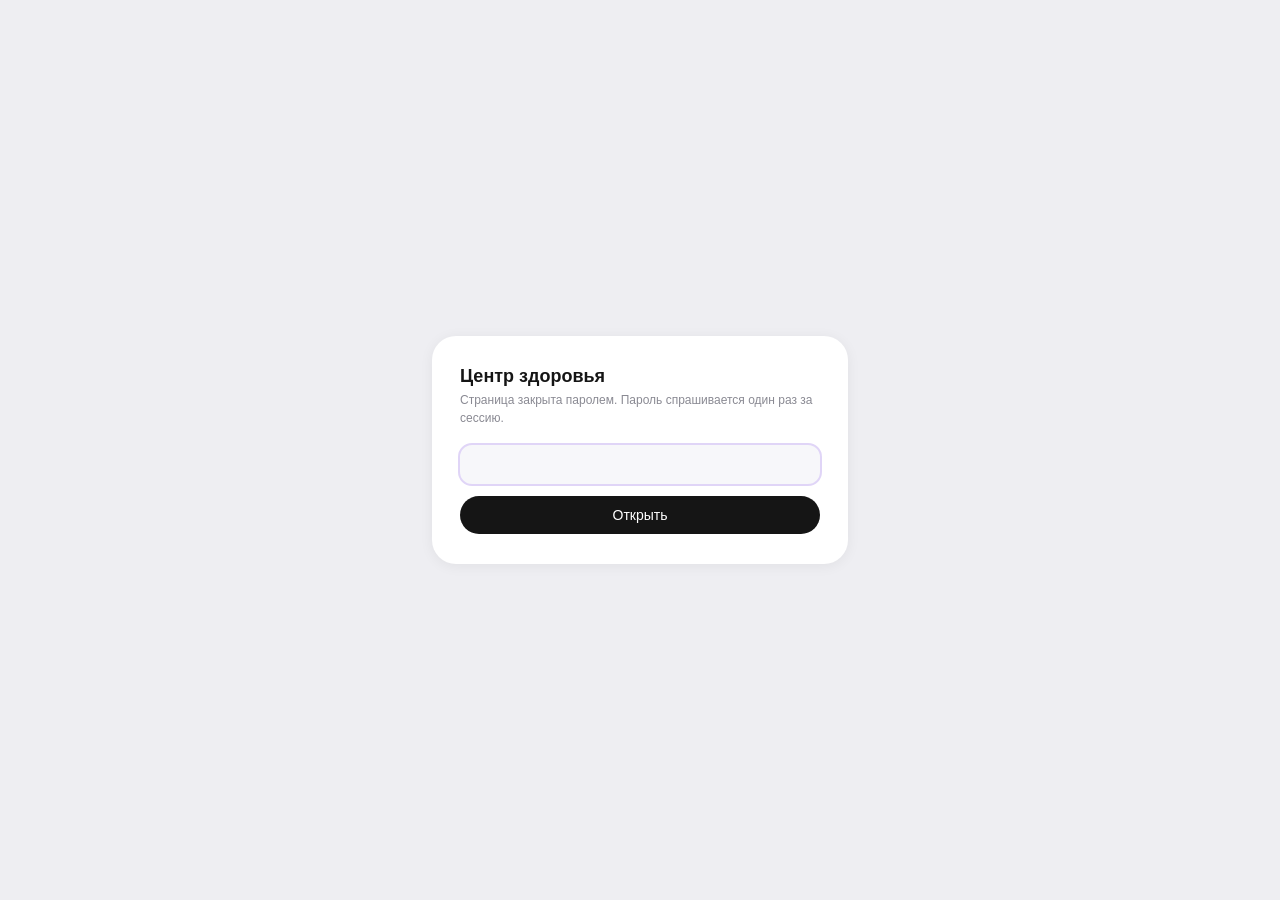
<file: whoop.html>
<!DOCTYPE html>
<html lang="ru" data-coreui-theme="light">
<head>
<meta charset="utf-8"><meta name="viewport" content="width=device-width,initial-scale=1">
<title>WHOOP — Центр здоровья</title>
<meta name="robots" content="noindex,nofollow">
<link rel="icon" href="data:image/svg+xml,<svg xmlns='http://www.w3.org/2000/svg' viewBox='0 0 100 100'><rect width='100' height='100' rx='22' fill='%23a686e7'/><path d='M50 78S22 62 22 42a14 14 0 0 1 28-9 14 14 0 0 1 28 9c0 20-28 36-28 36z' fill='%23fff'/></svg>">
<style>
body{margin:0;min-height:100vh;display:grid;place-items:center;background:#EEEEF2;color:#151515;
  font-family:"DM Sans",-apple-system,BlinkMacSystemFont,"Segoe UI",Roboto,sans-serif}
@media(prefers-color-scheme:dark){body{background:#141418;color:#ECECF0}
  .box{background:#1E1E24!important}.i{background:#26262E!important;color:#ECECF0!important}}
.box{background:#fff;border-radius:24px;padding:30px 28px;width:min(360px,90vw);
  box-shadow:0 2px 14px rgba(21,21,21,.06)}
h1{font-size:18px;font-weight:600;margin:0 0 4px}
p{margin:0 0 18px;color:#8A8A93;font-size:12px;line-height:1.5}
.i{width:100%;box-sizing:border-box;padding:11px 14px;border:0;border-radius:12px;background:#F7F7FA;
  font-size:15px;font-family:inherit;color:#151515}
.i:focus{outline:2px solid rgba(166,134,231,.35)}
button{margin-top:12px;width:100%;padding:11px;border:0;border-radius:999px;background:#151515;
  color:#fff;font-size:14px;font-family:inherit;cursor:pointer}
.err{color:#EA4646;font-size:12px;margin-top:10px;display:none}
.wait{font-size:13px;color:#8A8A93}
</style></head>
<body><form class="box" id="f" hidden><h1>Центр здоровья</h1>
<p id="подпись">Страница закрыта паролем. Пароль спрашивается один раз за сессию.</p>
<input type="password" class="i" id="pw" autocomplete="current-password" autofocus>
<button type="submit">Открыть</button><div class="err" id="err">Неверный пароль</div></form>
<div class="box" id="ожидание"><h1>Центр здоровья</h1><div class="wait">Открываем…</div></div>
<script>
/* Блоки: один и тот же документ, зашифрованный разными ключами.
   к:1 — пароль Стаса, к:3 — ключ врача из ссылки вида #врач&k=<ключ>. */
const БЛОКИ=[{"к": 1, "d": "U2FsdGVkX18BYiL6kU7x/pzAcsIjsHTkO+zDFs8O3yJWA5gLJNm4fyDB/nzgpaU39iTH6z7IaDZYriPkZARIIKCfhmXD6CB2tPhwh031vFegJMaKsEcyh/XGlpUY6u4ZkZZ8Nzf2wiJol+v+Vb+2YobDNGvreBre7lQxQBGAAtQGr1MGO2OqcFRqEuQOzTckOg4ewlTB51b3YOkHkQXoEW83UdTUgCq1CyfSk8M1TeLgnrqgbIw9/0a71ZhSyp49aEic591sadGfc+zyJasb4lk8tRQxliVb08A9EIjTkx9ddmQRjk1LO1dUkW0YOXOVnbDwrmVk8zQWtMDGhtVm3BNkw8RurN3C3zr7OMyOp9VCYi+gDHkxMDCjD3rk5UlhMu/HukyoUaK1BDu9J72WfrP9WwYBUYP7nWVbfWBbrMhpcpAsPU95kCMLr3R1OWVxjaCd5AHRJdac6jirVW0zx+zGh9TxCb1G9YQujinjazXyuARicC38WPboNyxe0szCh97j8BCNMJQu0R2Fqj57oavTsYLfTtKxM1LIlrVH9T78sLZjFKfwOm93ewSCaEnQ7tfFdVgg7u/kVK29g3NonWPtXzG6/UE32C6V1AyQU2eghwMNBJ5Y0sI4wRirA80bYv3qDkVtcQK3XDXTAPyKJIpvEn8/Q15APDVfH6FftmskU3gm614zyN5t7d3F2OCDye11TryqVU7ca3lWHitcq19jYr9/bYmjusfMuxIiF5ovjvdKr7DXh8KVgkEZNV/IfDakxJLboXEIcPmuoYLuVaKmWf4ggJsk0XZhAH5ESUsSvyjUXd6ed9nAgfLvjz9+EbKunW0OH3knh0Loi/j6uSU+dMCfvot7zYAqB3UX5Yhg4GnNkpqaaMLCwGaiJsr3kqEgvk3JX/L2hRgcEoJzZYPPpI+OqoI8pe8zz0vIbQKs9vykc60HNxlYQhd27n1UcmWxEC2+MaDw0mcb/j8lo4gEjhR4JGjmShOW+plS2ZI2bYQYym8RN3hdqApvNqa6i9M+EcVXKGc1mcFSpgK4a251mdk4IR4cAaHWOrK000J/LlPBtJAZmEorWRCDMKTCRHDzB8/JUUDsZL7DlElQFviasGmzdLrokpzz1P0L1tvF5QGnLhuvOT5JzwnVUsKt5RHgOqw0va1QApZq7Pyiviq6+ui3v/XO2DnvidscbTShcSdXoliZc71dU4APTN6gSj0AnMxASrfl5h7fPMXYp3QHWJ/i8/Rhcuuqau/OXCLcImUVl2Vkt7nHkey/ftFYLVnUJxyJmosLKaerpyvD7l/pL+JLgUixna0isced5x+Rcg/acRD/3ZvLgOwEATOfBl3Rk6xfwdLuVRJVEmoal1eOmUuGkc4iawWFlfcyxGOHB/F4P0ju1zxcGYMOk7oDNqcmOTYa3517vbuBNAq53zRGEI3kx/QAEt8aHLqOgdJuFuET/2oIMN8NtYnm+UXBldLEX4pW1ZS5/vOfsSHxxG8CMEJIxBpcJABVfryxjFauauUECsJ3RdOCYvdL/1AsoIZBfUWCVeB99j8BjulykSzS4stP9hEXePiIeWHsNduReR8n4QgKurRdum6VwQcYmlFhUofWr3CjsKUK6UiIc+cSV9RHaU6W7av92CKXqmRkMNarPb1uc93P9NIPnHdFnO+FCo7dohOR4jcmUKchk8jxkPsRx8Yxh2ioRk3kQCt9KzOZcOioVNDuO3GOtZ7/igW4k7OZMDY3s6gT1lmUgv5VXPDJ2TOX7845rtyYj8OJ8XEEnRP4eZ39egK2z25w42SRCdHEjY9F1/0lqr4+L1Ka1c1F7CrpPMJnwsUcknQFyaCqaPGUqHh1n3UsmvdR8gnWcT2t5RrQPn3x7Ftp8Gk7ayY7thMHTD1EsHrkLbB6EsXTpwJRtjB/4L14XJyz/QrfLB5cZCjZPytq9cP1/7OkZJP3HyTWzAbdSyP9z/[base64]/J+XDXwswIRD6dMUvkzpRYDmihotZZMFv7CM3w5DKmz/5o8co78UZaO7QCoAX5JRI6/bR6vh8mxXydUnvAi7KpOtIUOAdRwdBf+4IUE8Cc79Kj9mHLUvtrjLYIPHR8FqBitXG8KHJdXTRkIqVrDZRXlx5QxL34mufLebdiKmjetw93Q6BullAwjLU/yOYTBJsTLLALVdfHqu60B3Mu8tv+uP5KgH1ET53AaSfaG0EFN6Z2SFsAdxSFPd86i52DJPX0NjpUjfP7rW7u7rGg2e1JYXebyzRSUKjGs7FVXNnss47F4x70lWNB/FduQx5Dk4bXD34J8OgN0TLn21QUxBBqyWk3EjYO27JkLwrL5jvl5/ZRQeu2MPkYTPuy2Q1dPl1qv5XAMN1NBmwnViO6nSoCSomuJNW8D1Mp810JMvAXZGkwgKHBHc86nYN/NervVCevQPgiIjMLBlTpebU5ZTBANME9LvYhnKzpLly8pdK1hdiKygAlDBLHXjZuUp1E9jct8nXiS7jSgmhmcJLvNwfLu3m6KJp04NnqSdfyE+GFwl0k5FyqHVPSVgUJCDMEzEt3kGGGwEZGVC/RBZXgOo4Ri1a1CjfDej5Ho63grB5wDBcgdBXiuWRnu522dQLHGacieMgsXLYZmuYVlu/L4hSzXlIWjTIsxEWJGg7oIl2neQHNmAFPS6iNTrKxGoDw1ju6wCvQtajW+UlUvJeL9kr2y5aggDJyL/OpxSVYgwCXA+zGqcaf6UTvGDONYLv3FrbyBSLdDP5WqGVAlKfiMWt7272HA4Ji0LNar2KB6ItL/BLr39N+11wd87Qgg0BLHCtB6UX8+QyWPTPgGstja3QCgEpkhdWoLupYXIZt1x8qVQOjs+z2o+q32S1U6DeLrF2dpCDwojUfZg2Ai2iA/c23bHrEGn19uw/uC7SdnV9i7XwgioloH4A8oFm+4JgiF40tOYfyphTrgx8umvs63pAXfbdb5+3uFt9e/FY03NPCfsCV6+vuZeOoDLqEr908EpLZkpJ8RNEyn0p5yOn7BdWZOLZoaG0W6cmRbiHYxd9jikQbyLw303aeWmshj0NTzpcu7OvW0LsDAmVNH3XOhfPNY1QD+RyRnXtXEM14DVgy8X2D6vXNTxzNa+/HM0FoXALI1IZPmGijKjV9kKF1g2nYOw927v6Shv0/s71EYXMGV/pO8sVY4SvfDZFdRPpfNdHtfrf+LWh/p+XMy969pRJ592UlbPOJsvzoLUzg4yUk2hG8JxnfG0rIvEMUBsP20QK/Wh3fub1ATuNHtdjrkTnj7PxclrGWB2qKd29S2NvU8uZwueirMiG5k3wXVbHJ3WQseOpA+hRkjW2aBctRLoMfj2UTbr4+2CBJGDG9fje5r+r0xhsR5kwqcv5lFKNHrXrlb1AJqorFWr0CiXulKSptk7ycF/QbjpcPmaqhpUO3UEL7wzw8wCOeDzTzrRMoXPYNezeaSBSdjEmNtoacD5JeiqIMAGbl9B7XDTR6uCXon5JFaa05V/nrqZCdGqgGpUeIf8GsVbdtFmewtRlegHf3Oij/xgmIFh6EssgJFfDkHJzwCJtY3Uet88nXRsKB0BlK9JEzI67PzyeEMPpGY+261irrbB75kFgJkWLahqwUS+k6YHpHyHV+aLgQHoofuow0LI/JpnPjJ6RapncqVXdP3j1xqlEdT+7FClqoWF9zQCRsQ1p2nVhsGbqBqoCqSogSl7lLiFqCCTjjbht9G/TtBsg+Bu3V5+S8+VQ11ANTxzV2S0ywH+KRLBr4cbnijqJbWjxgyxsxKjTAMYefizA23sJ3+3UE+dguAe4z8pR6GuvnNMN4Vo7YKq9YGd8NbxOQ7xIArDl3IRrUAzUCmnRIUr4kHrb/PP6LoWGe4UNbT13rrifcLCPmJZXLAaBRYCSPgAuFtD8RTDr4GYXZE4tZcbMHUsiDSVluGD/C3LPQKHR3gyjAb9n9zGic9OFvmB0fu7W15+JS+FoZQtBVILcc/oKx/6nq+7Zqwy8voMNY4uuMCHSfK+KhSnWi+1K3Ky2CSh0ee5Q2/K4ILmMc18217qW1c35MOqPslbufK/L9Y7RmqqxU06nWVIXyMVgi4CXttlJ1Oje3QALQz5AojYWs3jWt2f4AQgnzMGMc1R11bGxUnHm/xlyi1z5ZpwJNwH0uuVyW1mPf9h8etZAc1pOMAMo4HeLiODMRo0uJZZIoGeTT7AnhrfEEROB0XTij5Ox55hSvGy8mQz95xGIWajR/uApRWoLbkvCpqzMY113jonJpYxwxHMMR1qQlCoCo7ZNPYhyrFpvwMk2Hu9XH3wG0re75s//HZ37dpZDPtWouUNreGpju/TwHOew60MC5gBpW50bzuQXg+4qLjnwVq335wpDdmPqFHk+9+2deQ5bfY+COYHjZPYqQcIb+HT9IEx5QEyf0+23URj48BgYYj4Rq+2UI28H1wX27On5jH58Hu4vNw3jplKrZufjZQg7fc+xA/TWTlWViPo4XOOU0/8Rn7ivpYUx4TT8L5q/h8mF5sfwQM9Dd/mlasYOL/ScojpBo1wojqNmgK5bhPM4xpEvYskzB3BTHVlP8lz461YliOtGbvIuIe8hVfJTVPCanh0RxU8so4r/SmVstzCwWQO1uxE42WPwxT4SXU5R8kZ7rdf56u16+X8nRmerkKsXYK8b65PUCBKGCmt2M1A7YIemFCE5PNP1BKXFHJdN6cqstGe5T9Oqy/[base64]/MFnOAWo14lfmiCoX6zSNxigE8ATiAbpoJfWMQ/WPmV4a2BgaA6713VhB9+zufdN2bJoQ9aAYlKIaHtLwBhQ102HTbdCfXH8r4sMFJgEsrx6AReI6kG3rxsgeoVwgUPt3rVwvAjXAOGWzfd+PQkxCJp54vo8McPXlJs2YZz69WRqhq2lIXHC10LgktWMe5pCUqcLfLEvkYc/KhqueDHMVXuZFXmhmUFBHcisT4NWHQh0zsz5QO9wDHAXABPImZmzqlxEv/a0zRnLEow2FSSZwj37RadC3u3k7NjtzrT8hCZmHqDLVrZfEh0pl6DVl5nbl+mtXCG4PhzdO5jM1Apv3i9K4SqC1/Fa9+odX5QSiXtO5zw27rBnXUTuYunj98u/96qG6vzmvucTwqA69V2MNkysKQN93AuHblGZ0cxzw20jMIFLiqCzdez+xCQVhG2gZgq85KYRyw1UjVkds8FI5Y1Y0kTHqHGhroQBdO52OjmDiAhwIm3IUXYrDMHoBEXdXcekaZl50hu0D1cK9JrJg8RTDBj1FFeiWiIp8d//pDnhR17/hbYGNVt4Z5thXjNZpYlBJdHGLXjLL75Nhn+uFsVSmgCI0YWv+2R8QYyZJU+61f5JGdv827hIOZezubq7E8/Gp/7pXJE07Kekk9xc5XolChWhwqXCnkB3Vs7lw/oiNuGR8mWs/fJiROpKQNoBTmrKJ+SJuxA6gVmFCKxuxlQGiFumEUB+81j28PuBSTRXhKm+tlKHmb2m0pbJFUCUm7flR3pQj1CjF7smtWtCCBcD2JpAN3ub82UtsxoBmbCZh314yXy/PHke8CMtd3gR2MuIoNej+BG8+r7CDbQxdkwDXpdOXYKxUqd11fzE9BMgjP2k0+gWuhhPUNZDi38NCp2GnXyf8MTulPr65uldxXNyhk3DOGy5yDXXVYpd3iZaKraQO4gxnr/0S6KYNVV9SGUBDI3wBJgtEare0xBjebJ/[base64]/WfzVxT05QlgLhgg4QZBm6NRkQzqqhYJ+XeYnVZGHQMknr9T8Xo+eur5bb8F7wQ0RexsUqFR5z1be3mmxOm06JAxdo2/F3/8GYr1HSlA0LrsPGSRrDgyugS8JalQ7BNCdb7p812nae1ckiaKlH1FJgpIZS3RnJjZeNgdh/GMr9vV2ueBFkoQGs5bC2btlxT9OimIis/ZFc6Yn2aZUpQyr98j8wRsk8bAzTiQ4HV5HvSuKMAyiGXOMG0DgAUps370r9khdC76uxGExnIETOD0sygqoaxp+oYnd1r+gZRwrYDcRY4SdzwMCZZLJVZdk/1mEKR4IXSz7OTSJtnKZV226dArwBMDQyYdYPYJjRiTUle0mC4JhAuTVlphJ2v7I4EF+oVCzkhStJLZo515HbluWdn3073g9IYclHpHQ4/LTM9P8mBxhym75l8ZpSNHmIMtIzutm7ZMvW6vySYdzIsxYZnA/[base64]/nVxooRhgktyqvQ79e8sDxGt7E1AsuKdDUcNTjyG5pBe4B/TvaZwfc7O8895snbu9iohW867tnW9dFu6AHMH2E91pUcsxtvPeS0T7JfITIw9TX6Wi4QR+G5NA+b7Mbwp5lXsFgWr0Df1uWuqFQx/vvjuGXE26d6TkgK3RYwJMMF5YvdRNZ33l44v64hcRZL3oesX37M5z8xK5eh4VsIg+PIwOCyGrF40EEjz2Jhi+Bay9FcrSCZ7t4IGRjgf8sDjyETJfzJd128AQ/EiEZ8+CusPLNXDQc0nndKeALPLQj++84yClm5AC+oed8D1wAY77ZeuJ/JXlqywFAxiza2t623il15UFZuKN+7yb+F9KXVGITQzOZdaDkiq0wu5taTg2EViZHIS5GyrfLK1iXhnOLXc9hiAfxR1MlfLwMhTYR8C/VhyJz8jhKDH3GwLnCb+Kz/Gu0wIeIMT+yCFm21g7hBM2zMHTXIelHH5Fbbu4gmAw66veUAb/2P6U5BbyIEbTkOuHxGNlUfdjHigN7PzekXd4tDE+6NIeACzS6GV1dHQPRfqbiZdKDJQgOsERW4x+ylkB1ruYwV/X410hDeymbmSXnLSCaz6VhavI4HdrCkvxIYtHGbZgaVdrL5ZsyK4XDs5rdA8xOoLPxwvnlV3GM28QEoVpjY+42wPRiaqq1oZJWCL0dNDBTREMzO+LjrWaaTdpJ4Xv/bmT6S55aSYbw2SeZjZp5xX96E87le3G5I02QNWeKKIQqjHzPcFIRTfNCQHSjBw3oV0krx7SNVFGr412G1/ndXMlKL795VDL5bGh0lBEX/SiEZ3TKD3vEknHOIrHlm+D5ircJv8AMyS778Qrwy+zrCae50Omggg8u0TtEQtBa/uCSSkPxQ66ef8C700tn3w696B/QfYqb22pA+dL1GxYgiCEiKuPS8LCIyL/AzrUhdlfnZjX1f0Fvls/fgRZMYmLy+9VMi6krrIx+QMh/Vjsff7xojjBAfUVBt8pU9WLi5vJSymPJbCmQ9DD8KdSPrFeP53/3+KQalWG8D8ZdUxxyY5UaVx1AR9MgwbrvoRt3yxCVw12uqMaeHCTX5KkOwM8FA+Y9puh+TPEGMWD+LYbYrUFHS49FDWdI1r2q5K79ljGZw51neC2cPifZxzVXTbQzBc+sIM0bfDEcisQY5DAg3xAfoal2UDm79naWb/7SyHEiOoorYV259mZOEN2I6d8HdTlSEVe0m+4ASWpT+mwUv+qF0txvq3SjG3WLlv/u5r9ikgaVFcSnz5NSVmaaPHpjMDIIjeFUnYctCp9cKaPN365KJnh+almxkK2n4z1ewjtOLAeKMgALrt/nKU/i0Ax7aWz0dNNc7jrF72iXBInQ/KgMpIWiTQISs9oYGUZ0L+5I/5p0uTGTsXJ7hs2/g43o2KRSn1XB92HuFtV6w95gHqqs6mSio8XaOFzbuK087zdifX0relpqj8eXg5BamHPjLYx0d2ZVCNUD9PxXBmHR6pD/RLk8/kxm9PHb2P6izFllovoKuQaW4QsW/kzA4gZCqQINEBc9iUyfXFvWlJtjWUiXGWej1UgpOOTPuoJRwzppEECIo655G/ZE22wME6e8gWoreE3KRLAVyd3xCQMXZT90UBhmdqwxQ5zdk+Egr7LClqJI23WiJS5Rx3zBk7h+f5PqDwaeujGMHHjoJdfvFhcmXG86XYlhcRoSLkGJA6emiLFt9O0x+4R7VW4+XBgauCW9Rgh7q5LqIwADM481EboLXgToqqYvsk4gTMh9A4va/KaJp46ce/2iH68Q6vW32jdxc39sXK+qbE+CY76/GLVcZQ4QhU0TbNtSN/lKcygxKhEVSkg2hflkncNhyCCt3umH4HF6RQCFg2+QkrFK7tIv3kqguLmECz2YwSbWEg+d0Ita7aFFl4hpFddtoWSwX7GpCD6KU/vONLLpT8L2ANKr+G1bW+3+IcguO5F7sVLPe8qYFyohUYuYZwSjL7mXSECKHGirBGEx7PGFFieN1sg+Hh+NO18AJQICBrmD6U2W8qxh6VwpCb3EFVUSMTPiiT4iJ0c6Jce1LdG97gF/kEiEChbu5C80hH7M9xwH6ni+kHd9dYaVVubmPhnK2IPvpFDw8NhEvWxVZK+yDRg9y0PumoHbmXnCRVAQBf+tAEMOdyGA/EXIpK2ZpFtRdCzduhwvnmeX0x4cJsBH9YJuUSYVvWEdUrKp5GoKfD5ktP1VpPkMu4toYOMNz/AWzR8tNehNe9Ub9XdWJnmQFjut8z3AhExkBPhp2tmw++5g4H8hHSzsHn5hztFhqRuGlmphWbXwHAKYV1RVUQeFmV/AHMWVMaXKHYk2CnoF3gTN0SD62uptGwGvptpAxY9VvBhIs2s11oJgjSZIq9RbJqiSWX4lUeIsokiDVUU/YaR3vxoKJ9uL4d6WZbDdKm2V9bgkw3qql0TvO7zB926ZfSDMwADnfGJLSetiCX2oS6lcr8e0HIAJDliWYBBF0SPQYx7giig/D9WACmwRA9XnchRBrPOCd2rrzlRZoc7+EZF3VAIgr4wofwuu3CwiEPKABV8ZnYjE1+7b4kW8PpCypLYUQW8xozY38cwA4auobAKZDVKCUXsfY5/nF4WHiWEtuQ0HywejKPVXRbzl3/bQ+uE/856dtbaKBW6MLH2PuOrQsZ3fbNjIBxl9aZoOf1pFGNOuGVtxpJlk3omOLyo4nN3DOdFRA4vFzEL2/9EuKOl4/7cuAxQ2xOeN47JsXq9SW2ZRn0CtpXz114fH5pk85iJuFJXdywIStC/Ff8Go4CDPO4FJwVavx6/lwaMR0U5cqJ0+/DfNXo4f6x5hPMMbdtzGtqE3FbBd/[base64]/4Jl9k9tE3S5FJFLkz9oLE16kwgHQeXliuD2P1faSWUzQ16kxIg+xxI0IFLsT8C0j9rOM2Lx33wbfBpV/oGGuQlrDssZ5qQ5f65ZbD+ev/baICizRMnGaeDGiJh5tNK3qqRwW3XOfGCpG7/Ta+Fa59/2JWA4fQbFeP2l4bZCD3V0KT4Vf7uaslJzQm8AoUk2kxK+XeVI82BVC4IThA5QOLNEKPkS+Eno947rzOLQ/+g+Y8oTWJNjCYzPFqNHdbcx71x+73DcmjDxFCbPyQfGoNPd5rWUdAaopzva1nJ1VgfgLB5yvEzIHqQ165cj46KBFyFS6J7X00/HdbsvYcuDztdbIRF5+NjFhiDDp7s0tpPBFkeH73haz5kOh/mxTGJAYvut5/b6OosA9I6/EmuQs3hu5WjAbelrQ2bmgpkJqG7wSPDmdYw7oLJOm8vJSJn3FBoN1WD9XSTbm3EQt0iTym0ADKcztISOv9kWJV6XhSd7rVASNp+rllqPaVu0xbZ1sIEmQW/CaAphGtuoHK16brC02YQUaKV07eJtbMSdAPiQ9hTvD1nOdNl1EPGIu7PBZ5EkntsaVuTPi1jC3Mla4QN1Tr2rojAlk6176mRwgvKwHFiHLtFT1LMNhqPQORRRUm/pTZj02/GoTxpCHehxX9huxnMOaVzjuXiZIyYnC7RBGZX2ht0jnUEoY9r8dUb36DVgmpTmMpfH1Amh3T9emOa3ELztYoPMgF0ir3H/arFZQGfllg62jodATRa/y3bvVmjLeQJONn3OxWI7FDozSGSzvsFpUDEMwzwKQprRITcqg9nzybo4UywpVBcyG0B/+17rE52Dw9DX40wJxeCv21+i/TPUkzAZGYT5Vww6mOylwAqLfGzSKI/[base64]/EGSqdQgkPO3mS4V9HBlyzXopJ03Ta7oCRiyxQ0JinyO4Upy1eF2IwEvC+JL3shCnpPVPUkz78suZ+5iqZDyAW5+WaIRqBzlRnMonRL0Ow4fLhumkIGBNYkGyll2DmNte61+ovWadFWf9sQTTbt7q6zLZiBCOcDdhmmXrvcOdRIp5AadiX/kc2EHYDbd/vQWoMIhS8ZlLKb23x14yd/3U9dby7/gDMY2qJcJDbqe7OaNS0HbTplY0vBeUqVcRk0zVdQ+9ObOBT+lEbmFH8abQS/iyr+gu3wALUdKQkoEvGsS+T0PpyqoBr2QHfc0jjb08PTMqdmRBXNiJJPa31VAZtELAl9xYcw5Vubub1/y0YsWJ6pW5lRniFpc9O2KN2tmzBWCI0urcMRAf0pQyUjAXmfQDOH9IT8jXLCBLWnfZhPDe19WNm8PTAi5Xxe5mgx/[base64]/WrlEqZDe7KpI8K3OH/rfcpc1s1o05bmX6b4SSR7ttvcl/CMtIKmRo9hgIzEpeondIRnbN0pI6bxc8uxh5z23ZoIeZyEFMriK6FMU4Qa2ujGVfqm/M6OjJLiCKJj332LABFwlbRvIhO2O86QbJ7YbwVB8EgS7IthdSD5jm3+CyIlWBh83p8E5JD+hg+9cXr8QalGErza7926KX4ymMOUqIkvvfHR8AaQm1zPo0lV1RLQZXCem6tncIckZq5a6zHw4uEq8luuh1j9N/RrvYF2JC+Ix+T7c4jQ3uScAyAUSMngUEq8ifyXHEcbR7i2xAIdAc7en9cQjKZppoRwo+/2H9sL2i4pntMCsQdG/bZM37ivx5HYhRut1q5gdYZoGuGX++EQjGLCxLqJr1EnnRbbjxmiTIxXy1ivHtD24sjp8OJ3CSKI9pvwKtYEWBWDCbM72HnLgAyxZsuf3zx36sm3IdC3T2qZZE/IW3hE9hK4mQTjwgptyEKDQFUDM5VsLzkQrk1Bq3Y4S/Cf2kI3k8Ey3LQntCKXin5vqwy3lzeejeTOmcHif9pCmhV2KDvmOZ2ydAj57V6isssDSSQht+4qY8U0GvK4pwbTUfGIFLb0QycRc/ii/UuLZnzT8ONy9gJ/JbyiWfO328i9ZSypd2o94MSqlRyMzlV0JaxfQrlPGfylv+XWE+ABTAhv2kmbFceJx/JfWqnQ7Gn6KAR7V/mAeevq6xnivLXEdozRyDYjqSH0xE7BPThkjIpemrzmmal5xFW90RjQLuWq8GY2BRdmL3ShuEJsYiEik0UK4oBBv2tRDt8APvNbWKY93/gVGbguCdtdXCUrIYxvBJjheiieN2HDMsA8Mf62MeZL38pWxeESXZgjAvmQrG9v2pGBlh352stmCK3TScU+KwY0qvSty/liPXjlFhsNdJAy8o+uXg6qxJhjslsVYou8IDxVg77WMS1BU+uzjH8Dg3HkZj3oKG73f70zujWUm5oKvqkvVqmubU8q9Vex8czq4vHJ8fYviJCSRES/hQKRU4WMRcGQsWJe80kpjDsYEix9QppA6n8ubFMDwlcSALjMfwBE4qkwUAQLmdH5iN4mDNN4Eg9xCxQKVYyobQVhkGt+rfnzKBkTAh5wOcXCKOuJ3UIoPwdsU6jb5VeQQJdujS3Y/2mmX5ZwZKMBtezabK3r7rwSq2F0JzLVamKXaq8xTTO4lko0Nzj599HLlZgNxj3nNotFd32q6AGlruTGoKOj7fLcyKFVz31Jc+br1RxWPx3AKfbMtb4WTTQT7Xpi3jXoyAdmWh/OkDj/6rcBL0YJrgo/dyS30LnhqWBeS1SZSjThy1x1HQ9b5LEIBjBpfGRoU4IP1817MWyTvoRFagKk3CEE/AF9SeCcXj3xOdeEhDE+WbweIirIIWqGn0CffhAmQs7hrwhjrPeKjCMWq+7VuwQi7iYcamlSCBodOIgQ74Pku8irhkGM9KcoIX1JlqJbBpqZqRjBMRocBsR9y2pigCPoyEO/8FxyeUYOuL4zOTfleihek0FYEOm0OxEAoh9jxxXEx32gu3YpOzHETyXdEmslMRNtpdzcl6oG4DSlhyAfnzyXwLI3Fn/b+GSy84b4Jp4Y2ujRXDVsyR1pVMVu58zN3ZPq+R/RIbwFvH62u0IZ96+duA5hh1hdI8uBxyKNPhYDyjdMSwvZTulDDyXGwh1nvq65XLsu87YMhvOcULnbMmJlwQves75JfIzIBA8XNCzKQso0uHTNiDsdNTvcBK1RAza7y7xRpEKpDjQvLbg9vEelwEtWFyRDT0oehdiZsB8IwsHyAw/WF5mdlEKw/w2MhlHgZH8RJNYSfVR+RZYnH4ewK+W0cZ+HWlP5Ktx3YZatatcVIBTFdhh2qGJrShrcySEpkIVuqDJNfD7sCzrQk0gIh+EitWTuOyKDWxEBeTRq//BkfC9DCqSD6Wy1OgiCmDkU1u3TkqL0MNAivXGRg2DD1aWMCxMHVjgCV7MsRe0/HKXMaQolNISC54pxMh/z/sqtg6Vn4vTaWLS/EuY5D8WFZn7+QtQJgw+y178E+5BsP0Xax1++XKjaJ/hbRVgogIfIwnaYgN2ZEBppASLqyVVVAw/yoNf1AeWmIXQ3JaANy2OU485f2B9lQ1LmpmMHZPvuPJ2qvRjfT01wU+peYkeRiu/KG5Hl+QCloyk8VLJaQenJWBP0qVYfaGl0+16KghBJU7uisZNL30mMQYx0PCJQ8itcz+IpS3X4Gxj5Fot6/4AWq876Yub8p2mw1ajEOvonNXqUGpPp7/Oq4kPVwPJLNJ+/[base64]/61egkzOORrqg/zPARGkVarTpxx0S1+tp9Nh9mGrlNU9BD6+TU8YH+MLm0yMSM2YmZ85ccEFLKMS4NBXPvN7raGIZVXucKXXve5ZaxBI4O0SActVVGcATe94Z2BJFUfJr4GxbmNDR63szOfr3Dw7/6C154C6eyrMnkh0mA1vJlFgUXp2tXFpB2TRrCLiNUYQ0SR58lg/m7HczTS3BhGtdyNpT1VDlUsdbgJXneY7TYUuRxisB0BAR8pzNylpVCk/VVbWm/[base64]/[base64]/bji5ZZuz7TRvutJNS8AEINFoalACgM4FoWwtieHLPHkonJamHk6Qq4EET8LhiUi/IpTzrZ88W92JvxZrYQGcw4Muh59EMNX43sJMCClPyPaJzQIL0/wNgg3k86vaPA5aHgIuLtGlkHOdPTI5lPk/knJ/z1e1odCZ1DsQxoYZcXBazQgIhcl87co31zZpZRWnftKY73oroKxKgXQFWpJ4iIV0OciLyx7sPvWfppV5EgyHYcMdrBY731Z2T5ZMrtoYWn2NubijxEF6ZJnSYo3uCJe3ulyrNvNm8NsIUlTiBSCZu7nd8ll3yoS2odPeLYhG9y5XJktM/TFUCFrQvkJoXZLLeQWYac38zYiNGONeOp55dk78Cv5ZRTtYi8LM9VjWoEJV+HvoQ0QHcEm9n8BaRcy8rbzxtxAvq4fVs7wSZqLZktynFtDZgASKNGm3vMTddh0oVLHPobzeAlirKm3ARN/Zu+en3V0bbXEQiyw3F37m+C0w1MKXCYrGSEqI61eKl/BB2RyGprcA9KBUO0S/[base64]/fafo4zXeTU6+lfydPQItNUL1NNyCePrlGNRDtr4vFY8CtdAtZUyEEbxhZ0cxAAmxGULfyDGofSXQbkLtFEHJA7T85bOigyO9CkfqC9x5gzUdZjnl6hFZgBWolCU+rxzJTGFq05sev0VwLGg8D+/eRwS506k48M9PLg+fr4X291U83VCz8OM3mBzJD5ehGTFshfdkGDva1AqZNq4xcodYtbCWEE/jX5AoU/lFOmcA7icBSPOwlJd58TgPiCEdALYr0etQrDoCyENMags4O65WWCwBAXf21yqotMnbItLcfqU8bmttEu+FVzsuHL3NIPB+0QlUXT5dshFrJXtlliV7NkeHE4tMNH8JouB/ZS1OETGY3felAZNL0njEh9diQqb8uDkhA50jrGrv8org7pW4L1mnl7AwwoE5VOG4Oi8ExPuuhAj3/4xQAc+4djKNchEzmwaJLoqW84fXo+86C7iQlE+cFbcYIW8gHU7dThYQRjiECxeZC4j8/QRtVJ3uQd+DVJPct2OROw7h62p7fdyZF2J+qcFPTC/P/cHkYhR1B6tgWbnd/n7DMs8N3nPpTGHlStC41SMfU8DIg72K2OpMEHWZ3x+XAMRt64AgQTzbJmoL/gZF62/[base64]/b099bwnU3x9YFmCAQIaDup/xJEYVbq5d56qDmwjN+ivinRomXDdI5i+IPrDOBh6N2kSpk0KaqsBudf+lLnRFr/t8Xe1IXSSWAkEhQifF/ey02yecxwSEWcAXBJ5jCf7xY+RAqIGsdVSbsw3IrjLiPr4IGynQy/XNr7Ex7qC7uYDSCAzg+/aNB7ELhz/5nmPHL5yDpthggDZT3XmAkFJEdNE3V/DvuZP2mAq4O/[base64]/KRfLn5Kh8vKQl/9tBaM1x6NS6rDdTwNqfLoKXKCAyIxhhBt7VsDN4Nucgv19WkBBKMHdDr/ma8K83BJyVlFC2PxpmSg56ATcIieKxFD8K4TqI8jSh7oKpPnVtMtfEjjoBTptoLL4QWcHJh7sN3jznmWgLnj4tztafoh0yJU/ZzzU7xP/BvL/F/b0QP2HDuxqdCO8GU93VBqgmpYduZgjlSkf7bIPXq39uRg6fQv4LXiU8v6JSnSLa0uh/yVJ0519kwa1/p7/tikLG58HCBn+b7r8lSUb850fLYoD9Fl6LJ/z+egrz7yMhm0lZAhzALBS3G/gZ1H0jQHwFKlBJ+37hbk+w8OzK5yO/[base64]/3pbcMW/[base64]/F0APyZ/QQFzdNgQJLFX0FcTyEx/1B5gpijPxi76RGzbIDHTCVbzxGPVCHMHb2D7gPGAzGHUebkyJ6hU/PuSc8io5AUMvtMmVP4C2RFO9645elcarGiZzvpcOQxvbtNhQ8KNAsv7LDWTWLokGm+6rU0CIB569uDV8Zu7PYB6xJT4cYhZKwVYCHY/pfRXK6MoFvUUIRmqfBKpcUP1509c1hw5CK1DBjX2AsMka/4lRu3nVQXMTl31uCbVf0kxvwCPfdL21SvNLApsJ1f5tugO+DPAWw4hgp7tfGJFzjarQkdZG8DsaEETAQCX9mbi+hXsuLFF7LNIxOi9mAy9v0G2TMiOohP5HTKGz/HWWui2/nb6KgDksP/XxPehKt0K706IjA8rc7j3l0xLz+YaicYGUMPuza89OU3BkjhFaRbB9mC6fh1zIHIarmNqiojuqy5nGhtcBVaLycOfL++6GSCALE3XVqN7k/wDZiOYxKdfEJsYMK9ug98J8mRvfIu6RWtiMoAc1llUM1FwocdFG/eoSJlpe6FY61IEfOBQlA0eff2zqyyRPXu/fqBDdiv5P0qIN6kEarshny3xN5KVFSp7M0vArbtzCPjr8hZtM2PgeB2uGxAmOWyZ3tmpW4A4Jzs2Skwi+s+OIdvnJkBvxAp7v4oW4vP29A7NQiQ7g1JdTm2zjvLRlawKnhq8YK0L8+CKnOhYk00mMmgd8vcGoHZCaOlYOSbfAO/32vDTFIf+vlguvxmXj/V/7KpARJAxm6kXMYytjaG51pJ6A/9jDARZccgIG28qmMAKPMf6LdoBSs+JxrbdKoGTrz7CoVlVPcr/6VyaNmNYQ5oxYZceBrISHf+iWjP5NZMo7JIDbSrP/v6GYRLbIHIc/6cIcXJSQfA8eR+jDpIJ9DcjDCsxGNrulhIp0CWkiG2VUYKQgkN6AhEfVGT1a7JIIiA8nJ1wS6QGVuN0ZKD9OrY8e5HViF/1hTlrGdFTwvDdHPn5rg8sUWwgpXoKZbtMr3b3kf7Yop7Zi9P4pwy78GAayWTEM3cn4eKhPiofolkl4e4v5FF3gPDCsf2ajZdMfQcpQj5FE3g/tEvMWZdYDnViQ8LwN/rsGJ8aCt+1v98u1Lp7LNrfmE3SDAC2lcyeunVOTRyAcIylFbxd4ITyz9w81r/++D92YhnHyThj/NsKbE9sb3jjqkRoWlQbq8I15DD4boteeI8398AZ69Mzwdkl2Becwip/FhYQLzJbcO4byfUeVrnUl3xOPzGvEyf73ne79B8LFbYS1rUdEUpi9ZIJ60rcYOAIdveBaUSRVUY3irqCZtQK3kljG2bhJHeYjIsAaTCAedTMgZpMXEZyonZhP3i8YYtuBtzG909L7MaxJ7y5aOqXVqa8DTU0G5343TiEC9zRsKLEDOgNScWWrUGnZmoN6LCu/wqE9GKjuLP3d9Nx6KWm+J3JtIs6biFz+fBCaZ+jRBjKbzHAKrKucGixqsNjKmkZSD0fENrdkZrEHw2XbxSn01jLHQhd2bucIX72slPsGsrljsaZp1U63aEWfeOvQXhqW9GjVj/RmKcQtVRJRLaWa1ZkR7GQa+gDfo792SuM2jbtQgUx4ry2Z4GaHliBi0+jvbQJvuez2/gCc6l9jcsNyc4DNLDYU9I+KsjhXlnUb8MJsa0GNpKRsN20qumlF9HHybbjpHGbPIajE62i/0wWbSH7fkDTfoI++VLI9OPFFoKHbEilGBOzyOvSSdLnNJvbRTRL10FVaUnxZJOJTLFQayBtbXDyKlMoq4ordNH/YCC0/kUKZT8bGi5whnqvTT20zS7WjUup2n5urJJ84q65oLV58ZDd/NOpK0N9trOO9epljwN1q9My/RrUpmF0z+7JGAcJRTvip+5rf389eqnkoehpX3QNYEgDBBvM/ijf4+bsR0CmeXb5WlarpUDunBxC59XoQZa3PclsgXPLJgN2e2cXWJRX+tb9oolddcz4ESusBZ1KhfM/PXnORPnsXE+kk2T63QU0sYYtauCDNIS+d3G2amsTUhHhs5l3Hs2KVLvZG7MhV8VxtdSgZCnugoWFW3uMKtRvH1JKBSGhXwNH+gAsZ9Nwto6LwIxp5TMLEU70JenID45qRDC2Mga5d03B05mxfvCiOc+iwsSpQS9cOhg3hUfoq54FFjv3p/xlHXharbwZw223L1E3A3BgJeDdOBAf9dXd0dQaDqqbuAOBLzXXc0YQhfstDpkSiUVCLL4zTHwot0FzEqvNhLmp9pxlmNNTiB7rtNjSuIHQ0fRDjV6EFV2Vm+JXhj4DibwOZ8WknVsJdaxRU88SxtlW3qtEZi0bP26UOQUOSTGxc9HKr6dssyMU+SV/O1efvwQizCnVochiWKqsH3kDPeEeVbEwpXOy270EM/4f43XH0moAiYXhmXO9I6hauTksV/LmyO5VUCLl6HDTC04Vo60FPe3n32ORFyqcEe4JAKBnKJ3VVPZ7g0KjsAJ6uOgbSfpPAmN87xV2tx9RqLaebRibBO2qLm6Foo6qeirGOgyYkI71jvzKIdu6jLxc/yd9yFdAC0vYMKYUntJEIYY9E16wIBCzkfeBOOqVFmlfDfp8VnCIpJGepHA/rFQhnOcsV7lokKMUWNTg1MxtMv+229eQOr6ckxzso6iT4KHh7wHuITpLWlKiblkOjb/6PTzct4YURB6n2+f8gQb10sM6scF3qtx63tH5ffk9H///DPeK+Mc2cdld/OyIsnNvX/GWLlzw7u4ASHhVs2yFN8CmMeLYZJnlMUr7wTWJAU95kLgLokZrNK89AZ0i9tEIeU+AVVJGWnRM4VY+39P9Yu4TmF1V1+2QeOusBon27Pu2Ud9aTZR+0RKJToxktRHqICMBvhnkq76XjI6efo4GrTdHyU/8Q3/tXNyMotq/lsYkjHi5LP9xUB4lJD4XGW/yDViyZ48+u6gr2WQ7eCBtiwm579Q2jnoo+D+kJqshYEXdMGa8ySFyhFOZq+HLDeqh6vPYBidktmINJWqrQ7wefUfzJn67fm/zvN5i0zcZUHSlYwwVPgEqgDG+dF7aZG2KcETw8uK9eXyErvliqkPiirGYwC9VcCNBNY1lKBIHOZtrGcQ3Z79A/mn/v3S8eyvk/GTmN9ERs6L6xNxbvkUDLlKo9QQaLYI8LdmqJY/+VbOckB/EDH/wkDaq+BsgB0RBvzDckjY3kkKKDHKOriPe5hUo8HcHwpKn8SoZ3Za9uSh6/pg2KdrA9XTjbkHAuB5Ed/kuxOrSW+g84CjeLxtDoN4mkBj97iBLi6hgSJz+ivDNC2TSXhVmFOORdWIb7b8se8+TogvZ24IxNceUVEdoGX+5qcpw75fNEZ7z1s1g6N9oyQd6g8vSKRv7+eUo4lWgTsBLUKTaizIe+dwssNGO73M/Torzk2ILLC+MigRjJp/cAaFgJHFZoawMeop+LjppZjBjMTFHFpJZWlQIBVUrxGoUsTicmXwtXSYrKQcpxWC/7yJMOX4FAvUMBl2vrmyqU/JVNiIV7uxdIw1LNcKsfeT8MO10DzZo/SnAkwdU2jMJ6WRhazekfqYbF3Ec91mB/Cd2caQYV9oIEbfAtTYO3puSa5EjhiU0NOZ9Sz+yiaGSac1wrujY0dFjIyoGkYFYToZLLh22tCFccI7kefsNo9bNucR3UNRC12kYX9twUFzplAZHANUz5p2FPQOEcGjwgCd52YcJDEqD9Ywkkhf0uiLEoNmw7crlw9eXhPJgjRPq3Z7/6j/xlrZPZH0i5E7qiKZaXT4LddZZy+UiC88+8afTmUksgda4MNNVX3PSk9j/uFWpB7u+RFZoXe8/rkrjxI6XsHlVFVlCIXfdJCa02dxnGobOCr+8XFIERWhnDb7xy021GWbdCUo+LwpcEqrrQYp8yO52/jzr84Zmi1EUVttCIFj0Bq1zigVluBI7tXrDA6538XFQ0btCE7TViT/nMhHxN+94BFToF4KkTM4viQcIytO8SmIXl0oUsdtbAq3eM8NRZFROrl6e/hwgSjP/8pt6ypupd6mQUe1P01LsRIEKtDYvaf0pcd3Z6hRK5GvBrRsT0X3JwERObWCg1VdmB8VWeJoTQE+bhRq0SxirEJQQw/wKGfF8V/WqTJilPxgIjguEjpBkoWVYp0j4O/IXQSLTm8zc5/[base64]/5KoIkwuzaDiuQpojp0XsS7KNuCsvWVOooJuOOQN+677oBG5hKhHQvU6rc5tyNEZjE7wn/GReCGGKPU7/RrzaqxH2kP+gkkSYAfoJH+EJFAHpSrKVuy/kC84mdi5AYYt46QGAGOARkVB0UIL8rHdTiCxLCYW+xQBpkrUgwGqadc2XyuXF8LLdCwh56dDY0B40YTfiI9B53s6aO7DqjU/QHMyoed7yYYxjcGA5keK0eCzUN3SdCRdt/7NUscKPPvOqFeklvgrpwdf4YegtvrpjvCeiJ+ZkXhMmIiUMqf+XascOiM1/HsNP9saLegeHmm/KoniIMyzkuYhD4I7CLRuAuzGd6qI1IU23dUMjcA5cM8/AnKqsvtiUmnMzD7eOD+nKBWGQyA6X7e4x1qiCBf4nSBbThM/BjK2VQsQ7BYOXRU4vXjlLqUvxy1JsHbqRHs6pSmfpm+fntniwyx79t4mwIjb3BFcXz7AUb0sz9+27bVuXfUIi71T6FEFicRdMtIwvbm7L3kZvtE06I3EANTTFSSMM7KGJwlFTnKG1o8O5IdcguEms8MOorBKkYK0bdHfgi/zRjUw3X+Au7B7gv6zAcwVlKtmlc1a6eIq7vKgJw2hIYwyexo3EjuLNtMbELEFOGzwdYp27K3nmzP8q4Gnh4mjLIbQRsqyoHo7O4OzE8u11fGcD4CNNTMqwdQNgVEXVWE/G4Vs6oATlSfxDWsXM+Ipq+lUS7WlYhI0k9ObRuFNLXbM9wGT/y3cK2bqyoJvfMh2Mwla/74hVXLVTfWlgjOpUqrzCden2fEoezdcZsEo+HcNFgzOxU7ItmfujnC+aslL4vl0gU/WPPfynR9FO3+oaz6ZVwjbXxO5SjHAzu4d5YMD0w2picR9kk1yOaWdASGAFxQEismgxi3uLFFJfF+T5mkezWutBwRUSa1nCOpZoERuE7ABewp+f5r0D1Z1c6Nua5mszpjqqRj5C1D8KEsOGGjnOX3Zj/ivoggmHc6xZyyL85mu3nN0bfDeOUnQD4CAMKGxEu0iczKtXObQm3MHkFsf2WjbNR12OyZPMvMLc2kfSKMj4438YH2COI7Q+VwHC2Y/fuMK3jj9MvbvWWfep0e5jJu63ulWsoB291DwLJbzwEiIl8ZqO5XHhcDt9GGSFglm72qSS0/LPcd+pPovYi3ueAcmeGJy5RrFR/DUnMiykHz+bRA/Nudjxw5hCTjIczT6hKdTqEFwGNzKnMbA3tgIpDjFDnN7U311iFyKTNJyUAt6x6TsMeFXJQCZHW3RWsRxcXIOHlNE/MBkunTwDowNLY2HZpFhjTYfT1fLd8WFde7dRe4HtyPyorEuk4Q/MjiMd1fOeZ0iLv1Bykw3YQoKWKZrZPoyfaZMcOFfkZ9kPm5fzZf4kYBL7WVdwexWpTmcSlLKF4pY9KJiHnBFZrSyqsnh10J1CqZDDu5RoAPCiIUYM+DsXSuDrF4QCT/Nh21Y0nF6NSJ06qYAdNnYQdbxS8ozeInHOZWizwyBw6TmVugzSDc1kRsJVt73uhWlAKfZMFWL7nK2Q7MX0bq3Nb638mv162gkp1VOlnRUimyQ0vd5QvRSwK8tm6gEjyNuGCZ6OXKaJc1Br1c/liLK7DSWdJVhFTpRT5GKvI0PBsy7EcAgS1t5xaRuAtoX1lJNK1czcjUQEjvCaRXBFaACatyaf4ZP7kQHXU8Bwe1x3DCwYp5CtboTiK/41M6qFUNLkLFBlnlHlXMvDVtzOPRCZ747qWbnEDg1wGm+eLO1X+AErBGlO51wnbrZdTcc8zw4tcczDOe8jnV6UC7XIEQ+r7qTCghqufliiymwl0uqU57pGPkQmvd37gIVyxJ/S61K1WCukmKIm8mAlotN9aIrJQZ2rjR3+8aebR3UJvne3JkGi8bBdeixwsiolsSIgvUm3jJNf6D+5aGzsHy1LYAohff+ECq39jWn8XSWMF1msAYAhqZymcvxde6/G+2evUm0c43RGIa42ZtY3LOjrxGr+w8hxHkqJAaFlj94DDTLUbfRTOWQwTZcoU/mcaXhwznV08nJmNjHoBjrVbkWryo64UT+gChaF9Y0H8JlpzAjXk0VFcVobNsDwaZ5dityUhkupJ+h0z+Okg/livJ9JUHACDIrpv6P7QwKj5VWKJC8aRcqMuiB8elbUaol6IthvjdvOSOiEDABwJeDkWbZmxtHQKZyP83kc9EJ+uuPL31D1GHk+mhB5AShM/Aj04zlvKRZOdpsem+6bENFTCKu+DkDx/Uz3AhOtuuwa6c+eaqvcYX1uyR/zKD9b32Tnq5o0RZ/jU4E3NeIGLM+qPIAlStjd5hoWeqpsn7YSxaXpu0CqbD6rxN6jr6x4LW75C+t0YTg+1RACtZ/B+91vcSf2SWFM9m0qTxRQLmf/KZwN4kP25TiadvBRhZoM6WKyY2LzI/Jw538FoeA0QpkULZMoDoik2AmhPKTrBt8QB2/z+ErhRxxGIbR4FrxrStqoQ9gnrfMdNdRBxzVrN1NLr8MVtO+aOZU9JJQiGkFX97Kv0TjOQsOcRjRB5AJ1PxtqWZ6ecV/2nJzwByX8MwFeWEG8IlsW07bRr/6751I8gGEZvfdqCl2TTtwcEHwP2e5jwEHkuEsGuQhK38rcsDQsLVlzS+OxAYyOqAYY73ftzU/oZB7x7imFIZgj3tHnKLdQLjZP1DgjL3113mFAR1LDUvS6TS+qtpFs1mHs+46z7IJfy9pND3dOY+HeS+4zyOpHK/ZEzWi7cOYho4cNzcw4CCgFG0vrdKus+teSAg2T4cnO6644pS2Q0iaB3l/jzw3bmW78XX+JsSm32dFEgtzXQ0ImwhrZYAh5OqvqQ/54HdBpR7Q9FmDrR5SsQeXp9QRCp9Q4eoyfn458i0vJ0IjCRpobg7Mz9mOnK78yxpOTHMZBZTgWIYu+X3rJ6BtOOHvT0HN4PqbVJx8SNSOT2Em1Xd5ReNZSrYHPR/unq2gUnekzSyX1NzLMMrw4dwh+2VunLNBtC92Tpb0Ddy2hcA1cEk2x3hiHQvauRSX9tsx7Gjo/KYromEBN6Pt4s/Yt/qAR9BL4r0ReVzgBk7njPly4kv3Sb8KfaPsAmWl6h7xbKA4SsJClw0a2R/yGZAe5N9TXqWQ7BeDqerkd3LLw8WWK4g9PYMhhM0NcR1QmNHXhBHNIuZ/xn2QDrZJXNkcz9BTeecOmVFDZ8jbNGBLhwSQk9gP6lkE9qzfGvlBEo+XyL7RvwSNv/V+sDz9ObYNnRi98Flmpb7L7tt/l4krxPjHVaULgAUsJOTJ0gRX706MtbUitPPzVp2jNbtJgYUME//e3dnQWB1YAW7ZmSiF/XF5mM3CU0mKJ9WnzuD8Ie4oH9y+Rv/QGipaPWohibfFetFFC74ICAb90IHL6WAZ/aeOHSNiRXFgAHMVXToTkFxISuKQ9sIGnjliaNBYQ8dss5v65vyIo8sB/8DzQeCcj69REFa1Qkyes1h8w0h2nKs0dmXAtcya2yZ2u3qT5abpMNXOSYMfDhEWc+EyqvjNoksBAdaG5dIfssj0w2Ho5GQ+L65/Xm6LU/[base64]/h8sxTac9zx2My35zxIGdPxq/[base64]/XjMOo1exVKNDYOxq5gY15zcP2bK/8XkO3B2YCh7rLB0nPwALKXPN6qT2AkUj619f6nY8mj3TuCZwPZ+gKZ6hb2d3EJOJz8CPCzLO9tKK55uWO8ut5a7gdD/WbNd0NXcNMnixJHb12u///HoGZQ/MkGgV7HL+bH/hha0gwMZnHxk877vtKlXZtrjJx8r67v11mMiRoHCc+bNRUi321bgiavmQYSo7DHgQzJvydfTprtp0cZOdTYaReSVEVS7H8pdWVz6zy5gaJpdIMfrFPfu+XbNtyyCy+34y2UmxWmOzWwN/QzjdY/uhb36P7UtNTaO5VHkunnwvsWZxhqWCAEjoYk+hwRsiatcllN8T+B6I0nJZJO5rqFJLb1Mmw5mQeqcu1eQLukfTgqwQ19c93O+TjMoQkQMgV8VGSWqqg25UwRzzmI4i2rzkhwUXJTqBopL10Xzv4Hwki/Bf2uN7tSjQl4CTCa6hcnDBXRSTV0ukm2kG+9q2FSufIB7hetJ4nCly8nJH67MpHJ3L+IGTU9olpxjt26hrVvA+uJkPA7jC/XyL7v49u2nhDmrPgkcA510zUYFFYyaCwxodSoiZ4cXTNizmRTB92rg4UdWooDGWqZnb49iTtxRAH4UR3nsQ8CAewRV7VmvIIg6UZwHCSeEPfnfQ/EZKYylb5kV9h1bhuekHPzsP0f/[base64]/DTpxZDXWxFLZbqkuh757tM4K3AA8vDHn7LnpaFf7B86o31pu85elGuJvCIGZb9gJsWAeRQbcC/C/ARNM7uvPvowjCUmvmwBRQ6ziokAfMiCDHYxDxWZYE/yGgdtrYM1EBKfLGXYKd9zillMucn8ynPZYHcCrzbwhpq5Kf0TcL8dfV1BJ7PIXSAnaVZY55gzknpSEIjQIQlnHefuyPokSoJU+XIzBABpqG41NjL2rhSuf6Q8R4DNiF1sMINsOpdnI8rIRZa5gqIDJnVqPx6SQgotNzOFHjpECjsuNUagbU3BY/yMr8N3fGw3gOgLi0URFOXGScB93SEZ++WecDaQem+a4sGU3CtJMWPY/zOWDGP/9c7aXiG6oxljvd1vpcidEt1v5+V1hKvlMbrWQ12em/SI/8i7Qq8wvVn/YQtWmq2N+/7yQ1/8iCuQZRgosj+JFvjeSyluImKQePg4bG1z+ANVDhSoX/[base64]/A8VrjozRAJ7Z2dax/R8adlgGiUumpdXJN75WHYeJRZrJhZ8ZLSEUHPtEnzABMW4khqJ/SFEZ+BSLb2REUvpm+uq61nmPheT8Gw1/[base64]/3M/EUFtm61zdYK/O5991jOvKtcJpOav6t652hM/tDnG5NybI3tQWXvfHTVay5yw/C47f9HP789Ya4ZMwhgZh52dRDI4G8+4VkM/N9qZzvN/UhwWaBM9QkOVzjNAprK/Aoi3cYcjnzV2kr6VqssDal59BlrlpaKtJeGAjmanroVtI6PH1d0lOuM0ywvADbe5r9shNYMLh20FRXqcjr4pxBpwTDXGchpCiuMLBiy2+buixvve/COZ5JncrcROmbUGYP3z0/7Zyl2ayM7gpGersvwasIuXM8NsLu78wbkTGIl6N/OEoIUi9OB2J/[base64]/Fuj0GSOuYAkeO4MmavPD+wlQHdQPvpwuQpFEzYPvRAIPR89jbaMHBnztR8p2eezXpc1zkexUdJW2sEdyB/FqN5SEbs0k1NS+nOyTtb7P9L9pxBpK1GRDMZdFy4Hfh7vISPhRBKnEaj8YLZZDY296ZWmXmhlje/gJbzO07dWEY9H3RSkOHiKJFMQITYWx3ENtCtNqVbx8X0rpSBGRaZyDkcQqXjeZ3B9t5WUM4Y/qO2S/qUGY2KYlu7fvPJ8jds9KTKT1+3NUt+jlA3sQbY26sFfU/S/2TvQGWWBnQpAfKCTz7ZyPZypf53qvjr8jT10uPiAN7nzYLF1s+6PFkKQLy5V6OD2wZtmo3bEZ+CLHdqdYMHQR2mo0AJE4Ty8P/ovg/QymgnxZf3xMTQH+KRfg5SiKragfleXHtrFgVkJlIyuE2yTC9rT55LYMOvFbwQdMMs/S14ZhJ/2+zv7+Yr/iWz97fgws6Ai4s9GaRXp6zuu2WgmaEdiwHZslWXA9XBGo7kXgNjjyL25Z/6OOCOyCWrXxxZONIZMxJJvYwNaPgtV7byz5uryMn2dqdMf4mxS5Ou4xybJDUl8fEO/UmCc+KQD6yO3CACr93SDzv6aS3Ic00X3IosDTaHzCuVQwesXAigwa4t4z2/sL6lYcvjTJ/bWIMZNZY4Awp5mekNKD4ZCOnaFBT8QYYggI0rMzZRvgTiWZgTor7LfboALIvrruye7pNZDc1hjG6fJ6hQiDJVQeqSHVsMg7ynj0Egap/W60WcYOtxxNNDokUfYjx80PueUrPPs6eH97Qyll+SxYwYHs0xZdZtLrkr8D1Ksge53MyihBi8Ahl48mB4K335kmNcU117FXtWicJVkryK4u+a4ARMvsB12RHFrDk6se6BJZk2EtItGfvpFNrmpvTmvKdppba7XLUTlcQX05ZRqq5jxRWL/sezRubhX5zjeGqNhmd72LpMD8ojRS72d0k4sxETXMnckFiPs534ENyEGS1p4FRsUYBy+g8o6Y6PWuP6NE7p8MC0yEFdIlQSKRHpu8E0+bmQCzaUKOhbA5NTcwGjIITwoXGveay4cz/dPTzuw70u3BB+/shi1xt2/ZuvXuXQVRKcwFCvfeVtCMlB2gj9GcM2dfNcpqPR4HBYmMc5pUPrOSMnIAffg++ijUZjrD985aVG6CPghuW4ib8mwq/60TLnCZ/JMU3Wg3bcykohnjw4cRfA/wkhD3LDlmcAwlaqj/i/ELfuHyLk1RAKfoH3pEfXtBCCsHV3MH7pLddSYDyASadYWamGisXA215LKoVKVUvjnrbIQ252VxHyiHqKodwo1J866hYtjhTGJaQ6vJBT09Yr7AQXxlTRkrg3Nm6w8eQ0ElK9JRXvDR7v58/EDNh5yM5rZApCrP2GvrewuBPvrILbLFuaVYni9TM6s4/9bI85x+n4X0R9IAH9U9zqqcX2muZuImG4MfV0qxRYkcxkDKcr7wYcpi1AR1q5rfAhkE0wWaHU5gtncO97Cmc3NXb2PFI3DDTbTZIoVpV6rFoTVG84dkEAUD2DWGlG9zxqWaYojQJ4y5t3Bcp7sxfCFf9/f3tyMuPWQ1DTaRkMIL/BhuEo6E9B4neQaPtpo92CiBpDTNrfNAL15GQMi9LL2Uhmu5sAeLKqFz2M5aijEdM4Eq7ltjWjGixwBljPtNSx+dAPx/VmBufTNX9t5sPfm15kXO7+Q0QKAttRwcn0Njk1f9QEFQaLIfIt7mxheGIonFxlq3TRId3+pqJz+dtW4AKmWmGfcK1mC0k4mJIj/lGs1zCMnKtgMZYPb+daZ+CBpE5hRulPyjjmbFpMmwBKxG5YQTGIhQes1WNKIYIFDwq6E6ZrsroQcjq0fGY2uCffJuaCaQWQpipucop980EXvyQVvaN9xsQnxuO/CFx8U1WuASBHYkEqBHLMa6kRVtZbujc/YO5UXKMHa+wsQwGADqclKDCCeY80Gz2pOFcF82QzcruPH29SC2+8inlBmXln39faILWX3bUCoCd10gJ8I4N6b0mMEy885SAVm03ZRW9PSaFqhPMId96vVrF1hJiPvlH2mSnOCoWdvj0UJUIPp5GUhIgmh/8lOTgl9bnaXbQrTK80oMYaBPh9hymQYwmKlCkfmP0exi18nprmPgxJw4t989g8DdMuAStGDWkgGQ1wRp4i/Pkw1JNAMSmt4zUptcq8b5x/ydHji5KO8tBTRtUhRdqDhT9IzRp1pDtw7zEmkFncy7fY10i8cXJqFjY3ge/tSeV91G/zwqypFOsRBgY58KX2jl7bMTeo/jYwlXVezGRfczNuLITh7vftcTEjTqkp/p6hAVX+hPLTj8y8RR0EA84R91iyJy3WyKldgBLpPDPVflksf1Y+uTQmn6nli2/HL61BT4/5FWOGoCfRYo1Tz4r0JFi/[base64]/5znuLvFhsNWRb1TYF4AIXYPTdzpZoTG3o7tVAcjTYWeVMREfFjYdE+/f6xHHtpXDgvS0QhxPS+GmZ9+MxfrxPA7vneXG9TgUGYRhVRTcFG03Q4wEWmDg6JXGEbBlDv8DAo6r/1pr/mJ48nDnV4Xkjog8/xNTPluYjbvkI7T9DZUDjkvH1pwhYzMlxQOykaHAvIVTkq6rcsYi0/cuAFmq9FpNMgFO1Z0dseH+mj0Mf8JKulK8hA/WNW+ug9cbFtqc9Qwzt6d4CVEjxcB9jHvszrQtP8ctgVCYDpWUMM3+6NFByOzHtF1MRBNevPW/tPVghY6yk0XRthaf+tSBQ1Uhq7yv3jrTuyVxwcHNKCfOCYDtC6mGsLYuWjZHV8Hb3+DFu92tNj8h6WUCNLlBDYRRT2RH1zQZ1N94+WaKm5B3PYN/l5zBq1ZDiqZkyLQFoy5DZjYc10yJlw+uXKjVamu9GyH0Spw1Hx5/E4T3WBGbxGk9B3yOfR1wQ0Febbb4hIf7YjWFOjMAhkR2QI6eIwJ3N5zA6CF9mBbKbxJiRsMpAfojHqcxcgALzd87qcCl61n/rfpi8asCCEMoQCjrK+Wz6eTqc5dXlF64QhPG7FOxDM6sPl3KGwQbWoiYO981ZO8cci5zMcM/N9fUO5GRkSnmfz9pWOt4VuSNbk7fZ0ISZvHjpz61cu2zSWlnVWttd1hFMi+dTQwUL5rIYEe7K8mL3iMO5RrBOjzVK8U3y8cLZxXFZ7I9kgXaShrqxhvWOujY9FrlMgmFjH/HydRc/P+r+NHiIJtJGo14xQItVC4RsjQwBRX31M2pwyUEtK4kG6LjchCiMaOxNiGNuP3/ge2JYf/Xx9d2DDUiw07lLlbxnbHjfuHCg8smrUG45dqhxoUV5tO91IE0xBML2ZTGkw6s9lkkmMjv6UvCkz8tMtpxnZBJ8gJwQ9phQ3VNEVgEVmjB7QNER5ExGLwPz2ipn06QNMc0jLFZHQn5C5MIyQEjtybDjwWmsLE/qn6Vke0HqOiP4PXnWRz5sml4ppR11Qk2JjKp86sA+U6lnwBb9lLp2UkdK93V/tOntIlp6SBg2mZeUCuJkGZ+sYYPKMZYp5VZyIkc63capLbvWvmzrkzW7+wRXstcALvACK2KL2Ml0Mcw3mRMK3nTz8YG5WC9VYWfr1lSv9TpRo9/xi+myFnchtDPk/eT+zhMNWRrg9vYch3jIFshzjk41sp79DQYMkxxBybi7eJb0he5pnZTCL1Aswy/z3ekrfhJuABQHc2aqmS2QJBJyK8Xi7ah6hEbargRopV548oR9Q+OQnmAKBflXO3FU/st9C7QONuTKuoHa/3vjt9zxLA2eAZ85ialVPi4wXywuwF+XJn/Vv1mqnuAvSt/9ukaHw4e5Za2PF4jLklx7fxr/lMPCckhP2udHbZhF0/YHPTE5mF3xgO14dI2BJRMjh7+VwHn+gQcihrBh0s+u3mSphqt6SfHQx1GRWrWkDlQMN6s1zzuS/[base64]/[base64]/tJAgxax8u52Lz2n7TQsuGRoAHibhc+oaWAKnG/UWEiVwJEWipwUYl9muzEcE2u9ZcWaWdxKgCR8D3X2zwLwhYehsbH/626qPYkH9fEw1s0T1DjpG/oAjUdY0+MeuCUW2GndVQVpH44I2kPJtiG5lrWBxwjvUfGcfGP58WV5lTvn/F5Mw0mEPLGxP3Yuo3pOGVxAirAoYsuhHSMGm0Xi+EGiV4ydYAh3Q2Uk/vPoVcJ4tYWWOkCTjE1cZVoQAgA0w5tywcQ1RF+TCro07q45cf8XoQMIbvzosjHhKk45GoOTEZELYG5l5dCsiFbctQLB5QAxwjI/jS70eHe82agOryp042H9WOFA8hbLf9U4vzIM8IM1DG7igQVnenW1M/[base64]/qoxwTDn28ZenKd8NlX+B7UdEmlg/IklTqMvu06VqbP0Q6uviu2YEfDaLbQoKnus3tY57yNbJLR0KvA+dvFtCWgQbmGIPZhchgm+kXEpZSad/6sYFIsR8HY9qZQttwsAm1Ky7EWNP5yHhK35Q5eoT/YE00oPhT9GByDM2vRzYWP+7aVq/tOkWEyaOww+o+SKbktJXgvsa3d62ZUN0rVvVamNt8xK00JSqg7/319I5rxrMfNKhakjQ1AXAR0DlyhPe/3eVTMkfcf00isnfTabgosqXUrAv6s6qJkCklfaXrmgIoIEjIkWp41KH/6zwKRG+gYTllB0PKfFu/sK4nNzFLjcq5CY1AbCh1nYZbhppPuhXL3TQesDJNK3o9+HlmLsdqsL29qHrePZL4P0j896qJsh4kO4uhjBYRpAHellAbnhzcpsCMUQcNLAN4oN1JwNF0Sl6sovxZNr9Rfi/PKN0PZpTqEFpe6WfVXM3QvrkqtQa/B34/JVrKZZyK399NW3nQiot62Y8bIpXK+eS7NIwxQUpRt3K1sYOr6zpredtQALDOUT0PFyWKchmPuugAPGXDJflM75dMvv5bultKNCUSjf8QgIMS6K0AzPmU/G2wOFI8q0TQF9E6d4XvPaTGrG3FX/RHRlTyzG4i4B6lrtk2A0CFi9W9B4dHmIzf7DGdubicoqN+tA+Jg4MAUUGPgtTwoaHhzSUDkyMec35y1Ssllc6G6dzBxapd5Akp1HF6SyUp77zN4bMncaYZd8HnMnpKjJX3+dm/e0W4bsnF6hihxMIq/b+nWM3OW5mvfXcKF0K8yPkQ92zH8Q8QQQilAD2Y7gaN/6GfdIWx1dqG1/EHHphL2m3XPpvWQavQf+pkPRBZZ7yJwOo2IIugM0XtMJKm3Ji3zAMvrUa2/wGfw4HC6xfgzqDZSbxHIRq0zcppoYm/l+XbjJ0/J65pgmKr6K8DC2BE/ol+3zFOrX3jmrNeU8ThSUmj0bfjKlxSY7zct0JmSVGRUwDoFd7Wkwcz8TyIX12wRMUIKTi5NMllAfL3mDNun3TDqW9Vux8o43JB+90/8lwJ3mVgrd3ryhr4hxkM7sVrxWNtSv51JrtyDsb+mc5qY3TqcAZKpVMQZAs08ezFKUAKLwUmGuvGAkiF51aa6SNFXC0Fk6+54/HjxpyRc8ESsYETFLyKu+YaVPILf4lPnfTaQfGZV1bFDA1MjnFTtCmEoevuKmPSiHRL2AfB94+UlfStRO/31KsTBf9gD5xZmL4TL/ABVTgzW2kaETVZMrvyaWbPiZYVnkJVcNK/DUR3h1cxdbOlUSLFmYJaDYcANZUnqfCZM/Ne/ynbiorgx6BtayyJzBvKwBJZYpWzOJgIMmYw2a2H4kS3p0ksDE8QX4A3VDX8GSxNtr0imPjEk8d3ndDPjAhmNJzmncSj+3eRP9V+HNiSM8ymAypKewYhuxkPazevuu4Y0AR/XAPJWtOJz2oY6HyNmKlD0r5t21LrNBR9QwWcEVIr+xIewthLpNDqr770pKnM1VdG/urBOlo3mq5ZS1yzf6zabRcZPRLGWzhxan2b6t/to7d6yKOG0xWNMTIgiW2sQL3Fpwtgd92PYEbDP1CTxMGd/6T//FPLH+65D+c4CoRLUrge25H0vs9mRlZdC71KGzaKrKBR7h2fTj33DdvXpx4hCAfbsA9+ctU8fqBNynDpttkuV4QzwPbeIEehiGBUriPB4gQiW4vmeVjoHKfhQsckKEYnw7Rym/scmTx89htq9DIoSX9SCExiyT41Q02/zGJhKGFKEu6vlsJaN848qGxR/+HdnfBHFw1Kd8Y11vcPBSGP/JqnMNZJ3TTbJm8I7H+2o0Qcyu4czXgG7d+V8mKdQCCp/22lGTKMGQvzULDB8CScTRRcLiaARxrP3WLIQyfcr7bqWkiylQ7GY4pngEKnCZNoGg23aGg1ylR+LbiAOYIIUp1b5SCdPASVQjbHCf/25VouJPmVOeqFzfR5b8o0Vfb85WJTXndDJPokjd0akIX0FixshZ1CDDhfGDMuy/aVcTCjSxLnjxD4b746yxe+4FNwMZELPhWcZQ/NU4CF9ll8dt8MVYSBwUd8veOse6MyUl+Z0QyO9PR+7rFPC2AN8aIoBUJ76tHUfPWKBya0MiAuXmtgJA6bV6lwCo4HufEBHpMmU8Zuds43h2AMJmd7zRN8ERDTx/pG4Z9CBJIgIEUdXUFniWxzyIk+QGipYYZVao1g4K1xZz6sWmaBBUom8mePJVmNhQXlmy3ttdAHkc0aJQ+XaljRzbENJ09pzIHsBrIwihaHTD0+QooXdvGDc/d12hiD+n2mfFRlGXAdOTisQA2JfG3Hqby6UpJBxsJVADzaa/dsS30z9sFtpIJEyP7Kgos9QDru9hio2rduEs0lrmJEsmXQAYv7Nk+0XHIb0NvIiH9dA2n+PIGz/wX8N5h7VolMUVmVemmKXWyly24/HKIGMxMyb4t/7xP/jvHiIMOK4+KjYY9xvEIO8QAiNjMVrH80MR+cseAIOQEOWJqffC/[base64]/3BU00qXKg0Z5CFUN987NyLUhIsYfXZ8xm/[base64]/06EdwJeBSigMKMBFrSfU1lBpFqP35ImLcVcvucuDfeu6cQZJiZrn92ABdyoXD991DAGn2Xmt85n5nMZoYfdFUSaFO7KMtBlQpZ1FOlmNQaucFT7zs41m2Kc+75vPPy4eFix1r/ButFSDVWj19dXOgURc0QPo3TBj1vZJ96PAM58fntOy7OWA9jtUNNv1ECrTi2Xpuza1CsYdgiRsyFAHVYo/KNI8kOZz5qohz+JE6x7Jw5EjppzcogcqA/J5QNoamb681Aj9yXZbdCnr9LL6tciKztEKN/9GnYLvoFRLbl0y9OwNiRnNX9cxuI4dOLuZepyVLTylBMlB3lHq+RkbQIrBT5VCpUhKqCwrpTw/l322cZOZvcUB/ks1lpmmRhxo4wZ0mJy/aXfIuKj4SVCFyTwU2Rv9kKvG/[base64]/1xSls7DULOT5xCPaoFO56fh1L5tijKHFWwUn1YvKCkFf54qRAySshDhZ7aCDaSTvrDAlVrqcKYUzShmANkwjtwuODdbeG0FoC54OxYp2zFUCPdgTzO/ezWDEJXuqg/cPYXnD3w7IVYef0QBcaVZEpV6ZAv0NZjtKiw+z1N38yJ//zX18yBb/uSqS3mV4PcIZxrfaW2w82yhKVcbTT0Ti+ehMsZyEoEDVf/9/7z6NomKxUYZ2LLpZor2EkuHpmQpLL4Q0J04NSQLMIRYsguhAf7nCg1MsXNlxDKcK2gzIZ2T5hbVKXXUe2OEA5whOgVv6u3h/PVUaRo51BX9cVUUoW2HhSbY0LlLc/Sjga0LvX/4ZgeynXxbiwtnNKZfIi5dkqJRRfg8a1btpgzpbypz7R8mSu/HCvTsDCP3vGShvW16KAZOXyIBckXMlgTQ5yfmsh6JrtfoiZvsgCIqSxYM64tMWjDkzlZ5sgqXahc+t+u44VxhB0wD2WjgUEqsCj6kuNalutL9WNeSDUV7mTZpelKct2OjWTWHhTOEpNDMCVPn4c9jfWSwgQ73ct+nhHBSwVQTFUrdt4lE3FYtlP9PReMTYzO9PwTu9/QK9X6mqVMBh6GUr6KMvzsX5koDjoN0ix1xD3q8jSvWGJLbtyS0BsfbY8m7baNoNc7+85+kiI9OjB6CteZIUc8X+HsZ2M+QtZTtHuP981cBG+qaAo7t5oUWUZ/AWJJbYB+Sgf0T6m9rXPR/7yq8pPqepMHDqjOxhyy6G+BnTjjfQ6k9ykG5kgZ7avHmRFP68IW4gEBk31o3485qj7rinBiAqG4kofZzgJfEjM4/H5HPqOjSMYcdNjtv9R/nqG6ZGFwd3zSDelbcR6IDqbfx/tw6T0r1EMQ0D/7bX6sP5+YM3vYlXDMLP3J4pg6qyOweXvXqx5mbMzwKsF+q3yT+jtVfnS8zOAPWZICxN2zsXfN1MtLvgBNBxruDQSGfNLaufnyCBlmoMoYy6MOvapgq1fcCcMtWpO0/DsahXyYrrcM0tB1sO9QT0AA8L2hJIFpW84MJpLQMkAxlFi84OZ1hstf81lEZWrwME6su349imVfQ4All0FYRsZ4Wy5ul14r8erM5DqPg1pAlRgwHsktmJy51LoX4tctiVmIChcC6TZ96GHhf6bBVhObSp0Qzcb6GICnDxVDnrGCRbJR0YUV/K+oJjlFJG7F0753yEd1zwBpH30r6JPduuo6E6H6XbbuECoS0t1tSXRBkKB/Q25+BYgz6ET3E+y4Sf9njOTYIkiE81hM/[base64]/A/Bu7I0RDBfSSbBnUwiK42I/wFMieLjsczXnvAR8gRK/eJoB3lmRU4m98avKxysUMK3DgyHlXlEGPb5+6taDoSclLwMmqDTKR+DDyWxjaxYX5YM319L9+aVNFbpowaaYaBawpXr96BrD2uwUT1mCpqTbL1W8+d/xrVXmh9vldMH3pwyov4LMfhLthVbSzVDwN3dWA5QSxutntAUQ/RiDqjep0FKjw+ZLYCX07YC/D+GMr2S9W2Wv0rprKiKHL83c6fE+nUt9BDmXqzE1tAsyL2qCc3ZiWvEKyl5wmjvnuzSW4dmuHCtffF4CinTteYUv9D1FpIfm64WJgJ14g64o+ln9H71fCySlzqvqlOWNaG0xK1gWjy+d2v18rEp8vZdJAxoNlx/Uyfl+a5xegc3Yr/RM8GhqVhw870i9yA7mdcFQ8klT3RdpJhhQ9BNdNTVzve/OEenoZTtxOZnK4RUyqxHDrCE5kJ/x/rif4BcMXM6r15+c3eyn4jTqTCQVEvVvS4/Ze6zL6XpGxAEg1aA7rkq6C8VEh2eLukfV6xIXmiDLuUIKjhXMD/YCeZ8mSFkvCOLbaQJHqu5Xv/LEXoSrmgFrGbJbKps4tFjEX+afNZFf+5rk7k5ExplqwOrsSuG2to5JehZvMhXGspm1ssfkAwwOlChtvr35FsUgH+0k/zlfw6ialZ8hxQzrncYAvVTC83zrCkNzeLKyA4+T2y2VnGlhtQVxNMONEGJ7QCimZAyfKF6noYIzGTSJCZuOQn4kVp0mx76ksCJikW2lZ9Jin/a+ALaUYExt6YMKnz0imteKxiMF3a57eDrxDB2WcmDGz0wjH7QCN1IJOKL1R2e5Q/lorJcNEvW5wKLuhBMmQVCotS5aP/exvsYU/4ybn5aJa361ZHhbz2FR5iaZA7qQsDuqp1i2cuLggtNagnonqthmaEVKbNrj7w2j85ZbyvPy68wBO8qW8PaKIF/blS4LamPl4iv0kIz1T+CONvDQuVt/0KuvxLFDR74E71uHsI6v3ue+JA/giJ2WZUc5xCeBAZ1r8c3j6/ap+mwAHozj+jsO5PmqiOXrwCN23e2Ckg7k5yOcXwyf69sygVxGJ+p2zHfVHZ3rFHm3eos7FhflC8cva6PpOOLffe5kaxtWIn88keBAjly5HMt2gnnyO1ZX/OPwwcoP80S/[base64]/Mi8hK0auI1v5JYOq5tV7EFgTvpWYwixLYx+fiHsOMMdtPbIUL3vI67gXDwPBHFCTOhPu1XHlWhMyBX0547Ihi/llJiW3hnYClOofuSW1KcIuxef/4wahLrKIZ7PTwK3X4G7nKnZFpFVwB+xpl9ocUZk/+qvarMWBYkES8P6QH1NZH4zlhxXu8SuFhSxFt4q0R6yDp54iE0chPnTdGvGb4Y8Y5LoCmA3FETDnG5NJsqimxdHD8VuXtx7HGm7TX3Fu0lLEZsPIDWhbOcPQBYf8vK3J00mUK0clFHkCWwtM/90Y5DSHpWRgqchxbVvh1wMNqqBFW3F9kp3qE8r/TrkdbyaTgivj2V8Afft+cUzYWnFpKmzhOI8kbuAoXoOd9BaUaSOAGXmADUPqTubr6XhBVOCtqT08W/YSRMkmTU86B7jNtehaPgFDXm0N0bXIeHg+7zqKlLwGTlEwAJe2CyFgLO4AJbX3YbuRVuUVhMYjzwBTUPxYX6siyZAC54pSEkBS5BY8amJmk9WXWMo0pjngxd1X8vCUue6CDjZGzW8IOgV5ZWl70n22grvuRM9i9EJ6J+RAt3q9srI6WHbWshaCKPFBs9lTq5i7/PimDHtSkEsUZ5mF5DCWgd8BtKlvjcUSOb229mB8UJmIAhoCh6563jLuISRNr7gnGZ/MT8B58l8qfsPEh6/PKuvPBM2sVY60MnxWaEGPiWzKHDghIMyQbXQa7iu6DRXfxQrMs9w1ayOLh6LzbNUHO5r6yvduE4PIj9N6rgy7/O21ShnWOUOARucaPRvmvH/[base64]/704ytOECH2U5eiFWNDrhSmffQ7utPiivkHuY1BCAShvCjylx8ZST346TYqNQr0auU+mHmvBlJlzoPJtnLcRvlydzuhzEK7uT0CFTnPVi8WuvfjHkrxi2IDtwOi6xKh7ce0KcH5pMas/oMbtLcddPKHWWDdncCLUmA51ERZpsgfTA9J006ICE2THiia8JE04kJI9/EF2Os8d7VAcK5M3t/f14Nhra+4SAqHk7LG5d17dQ0fw7uZ8GHwfplzL4hCOIF7JTzPcX0gArhFVCcY20X20hjfttAEDzBxpO63P+1su17Wy6qOcrkeMNGGowWJ9KVwpxW1IDTZ7XAxW6JgIWIu4/rZdwZIqCXMZYqRb1neKMvbuae6sNey4Qregu4X+8IkmsTn9Qpmzl/Nzk6ZNO0nDlJEP03REdBU/k1LTw+6BU/mwwEghHlYhSeNY0dXZWweMrGWgRjAvQqeOk9pFiKqacCWZGm/5hgyx1GlyJjwtRLnfilJJYiubAeF/5xbDaC2LbLKHV+1Qv60VpsJB+zie0ZIKsJLUOX5zcsp9TqcXso0DRLhdqpUWQH/DoE3aba3ZDDsguGXlHOBksCFo2OItNH6/7z7jmIiCpGrqhenFhSpvrC7qyLWsCog5WsDwZ2+oomlv7AXIfMxtshUpiZmqI8LJ11J42eV7prU5QtWqzzMm+9TudTjFu78a/7llcCKNVEnjMhnRosinXBUjiZBpO4MlxVJ31ktfsQXK18q5eTL+rNtjZ7qWaRnOvy/dtwCk8pd1A2Omjs+W7ra1pOs1hrgDh8Gli4DWXiIHVIoJwFYhlorHWzU7FdEYC7bKNQYUYHB8NpH3GsabuOmF1wwI6Q1c2UuBjbMzh+Y/qT9cZe3kEaquHbQC34Mc0xYshcFNU5Im2Bpk06ZhIqQDchICJ7XtFwiEjv2HM4TIh89LGD1x0J75tq4Egy8ZkGHbhag7l7Umimy2GcTk/SG9ZPOhiGz5As0PkhKFh17eVUr3pXovOkKRkIA8bydj/D+vnmRsaDueoPekbVQMKT5QiIaT7qa4JHBBydlUELUK5YjXXknDdOfgJ2DKBpGIDNo6FUNbHec+5Q0yiwk3p0xZBgU1p0GlmtoG8sFYFxNgFBRI2cI9qKRjch/yYiAbMuXH4awyzkAitdeahMNVwYz8mk5Zp6kSV1ohVXNyFI8NtA/upZWldHTTzE8JA93DrPULGAiHy9nEHvymgVhF/MesaJ7JPHhuw0D1sCy/H6fKc9wZfkWNL4r/+A4TqozFBrLBIE51B8S+OrlA2bFBdnq8Ne/zun/GAWFb7QkPa3LGXziWlbiANd4ZZBK72bWQkTM484W7WnGXdQsXcvWSUKwjHk02hYmYWZMpFGY4rP0YzbFV/H7Ad5WJH2X/xv0JyLcKzAZjfnYmcKm7JyOKzpYss4r0BErFgX68L5WBrEDg7ho/ZCeRmgyl47ex5JtYBxHyDg5h2GfVwfLA2ACZ5eqaeiuKWyMumSyA1EWVl/[base64]/qOObKozdi08DRLefTQR8EnNtLIdjVLKDiNWow2naUMUU5lxHqGFofR9vqReJDxoRc74gbeoEopZrR6Q2XYCMafL7rV9VakuS7F/FWJiAIOZHiy8XIK33ljrOZ7qGY8MaOpfR4B2FdhtyGic4x8syF2EEVCbf10Ljjo+23voRr3OVAqIVH+9rJ7mZqQHqtaImdWPlVl5nRenILx/JgwzL5nc9/WphcLjDwZ/hqnTqrhiBDQKjFnB3DqePk6gIesEL3dF9StXIDMHeoWbWyXbcqYr9OFDaC5hTle4s9LPoM691Ya6U54Sx5UU5UOVY83MQoqMSZGsNZOZi3AYCrCbwg/rnd98yPCo2JigzpYSa9A0WsZwFmEHVgUBLN0WbbjmBHuY5qhzBX44ZbMZt9iUTuNXtrBueaHp7TIJKcsbqNfY49Jri28W7M/rlmRSOqUzoITat9Xa0zmLCRnCIy5mji/p79IG0NIdHlK+Lg7YbsdZOd9RBksH3NUbijmtsEgdGrpqfYTkynFmG3w/QreOv7jrDBB85jBo55khVKSOXq8mUti67WmgHtgQ49LNTxW9ukgqHBF9FStZmOuDcrZHibcOMqVwlszStPVbTygc6bQW61xN3z/eCv1xfodFDB/P9hwpxl7uH79OdyxHabKyzkDHavweeK9Aoeq5np6OCK6Ta+31ipIgu1GGzkC/7UquLjM5r8DCYUzeJZdeMMAWQVvOVAr2Yebh6jYKC+P8q1rycyU25yU+nI/qzAhMNUTah2sFqme6ySExHjERth8qf4qcHdp8mGEl4A132Ayp6/tGuikE2je2kYldxhtGAMUvB2aHhFyURBuami59A6Skobpi1iYJZX9hn/F2AUgip96SXp3EFvb7KZ2LeV2zXX0kftN0ta05n+jPou63OivHLLPGzRFQPWC3TADKGPPN19vvUEWlNl+9SEZxjrfMQQZyTPBu15+qDAu2+CZrQ1ifRskruZ2J460cG/21gf7l/D/cySIGVgNolo/68xudyfFHJFUMjRZUHOowKNEaNKjUMiM78hoXc5sWj492MYE5TCmhauYlpQR/+1ADsv0CFTedC4sIjjhzPE2IlLYmbEy6hp2a8sFtPxMajTKaSoeuiTP0u2LZLBQ4UhYMO+46UljuT5PrVFYRsIc+c3JZpD+OTM+fFQ7+xQs7o/RE8/oM57zuXxLQCvpGt4uazLH7mRsMisy22p4TxN6JLKUqKDVZjhhdgNvfA3zPOCle1EYDltGc40y1fwTvvJJIJox3DUv7tWzteMX5FKRCavBMwj8VMPU5CrHLlr75e2cs1iwej4R/lo/SbohvZjNJBf5gdV6Tt7VvJgFQndZAk2Q7fO0kT2HiQgjSybmYqpah7DSqP19fWo6hI2IZnRA1DZTD9vJJUT/1a9H5cWzFAhnt5mtr1NJIlqYrVyprpdQb9vAIOoYUyM4WuhIt+HEJNE/0e4oOo02tRcui8NivoghndAT4DjWNNKgUkHxJzy9b4+P3cikOs4ZQ08puRCfitNHKziifXiyQPU07qOGga1Z7l8unAgLXAsRcXNav3GwcSOgvbitPpsVUYE8Ny6g+rmitlRUg5RZbSCG3ZXSG8lnHuN91g6egFQl8SKEIay/2m5Vw68pYKvldtFhZOUZNvZAbXgLPtu7BR5LHWEZIYq6x+Rrot0aGzvtL/[base64]/AI9RrvVBFEwMObAO2Kgg5pQhgomzKeTSaa6P66FLq49UQi3Ha5CILDqJ4xjZTOJ40uBNMpmKqRfgZ26OWJg+f8R5Cthbqi8e8kI4fVnyvQgz9z7Pvvq+yoAeNLmdkqdSlTrHKMY82fYF+dtupGBjUKpnWQPEmnKE2qcNqUQ6yifgfu/kj3qoV4JNo98QQLZQ/h6b7NnF9T9U6dL6m8NAy4+LwLZ0M+ahR7VhZpt2r81eqyelXVKy2YA+QqNvAjPqyhmeJv8fuMBVA6D6gg+nZ7lubeshNdVdByZHvpcqQek4dzved0qUTvCpJZp9GkJmfYMlak9jvEOyXlKJcPaJZyJO2gIBxu6amRlQKWEkhq/cpv4GSEJwWsugpeJmh6IGz7EVqpDedi29bomh7FdHgEuMfQ3FlQjTR6eDC8owkgvxQVgoYM1d19Cb/nceg8TPrpOtR6eRCyL2Ci+eJ/8b7f3iToDz4SC5tq4h36u7X3DAi7uPp0rBGHWvWGQRbiNZDf7vjAXeN/tphM1C0nvaREmkXy+B15r/Uub3V6XMvlapXjUoDNNsUxZspyouhvMGX1Y09bEQzz8pQOj1EVcw4FHX8L7QCMX3C2p1K5Vo6fmqmSTmNVOZAnV+NvwhVFFU13MdUn/MLqiJny3pbqGLYEvxnsRhlws3PSpSTC689MyqScqaNzF9T9xlV7370UT/gzSoLlTUTsVjKhzAAFQll9qHl2wZ9ELMtPXePUc2DAfhsRN6jUabb967AvvOBohH6gUAXd2muL+CCyyseS8cg248/c8Y0H77KkcC3V+msTxWMJsIUo+8y3ofd3fg1MmVAavWdZt4EZAEF/+h6oy4OW3fK4s1xoLYXIQMyBwljo4H1Y1eLyfhxsa1wn3ohaHOUtYsgBotznuWK34sEh20tkqcUKmAKM/YXWW+Ox+QrN/ZNS2A/9igCRqwSsXl9cFoFm6ZAZdfVAqZ5n+MsCXwPF1zI+//je8j+Xfwb4jcl7KbO138mIKbpf6Jr6wpxTGA+I9WN4drseZwCepan0DLSObJG1EAq2bD3WjU8PbKzQmVvaYQ7bZQVHbRp932W0PgNDRBoC4jbXuvG/gLtC4Pfujhakt+CwYX6rZvE5VtUM4xAjzalJPv910zEPAq9TiQk7lmQc7h1xqv5r1gDkzsePeynNh699TVg6GuJ+joB+72zs9wZyaQEHAGBHwE5G+jMCRW+ah+DRlnWquBVwaPFfhnQG0joqI8w+Erz/QhiLQe3uNYY9JbKoKb025UmaivZtQveulqERtcZDSlfYHLojYi9wIynSAtZf7TOf8ja9L+AUzW2WuuScGcto9KmM0Fxo58r1sdCKuu/ztEc1wCkci6n74raIuqHq2i0m3vKoMG1ckYAHVfS//XIULBhGrvJhZGC9rFYMyTbKFyMIVcHvd4dFc0/fcAmgrN+COoMeqKHJx3kChAwyN/T3GOzgld3dDqqD5+jTY/1XnNwjSSeP3cDGp+bde+uRxc5mKav2/sSSGWEyWqsNOR56IipgPvWvjkRODTvxJ01z1DQI4YJPW4jYb3p9Ho2ZvABjumpgpx0mEFKw1CBsyyNs0JZLEmAZnsGfWY+AURKk7LFVV/yGv0zMZVZ0zuLumbAIZKFR+XEa6BVVixUOHa4cXYMYNPVV43k31rt6lrOfpdQHL+us0Fsoug1WOCDefjnNdhmZEA7E9/vz0mpMyT1QccincZzpYyHg29YDP3cRbysiT59xEygsHpElFagPgpRYnrzS5wtSlm9ToSFbElb/[base64]/tQyTLDGC2Q7SWWtEOj5yXBhclCjaDuWXSo1fDADwjKBVQjMalNapJvD1NK9z0qrH9jYMzmMp8B0tFfqqs2uZAasdP6VcW4HPoizg5hktsr01ob6RyByf2ZAZwRGgerJCRx4joqAwpOdGVySg4N1wKhduf48MY3zFSSDWL0ysR2L/FK5TFiZU+oAECNYvETZJtDf6LnmUZa+OylW2E0rIjgF7v/SAw57yLdGO5d4BUVBNrN0zTiiUbXAa+UGETlnCRyq0RRL5cTuOrrcDI6PXsGWXla9iQHbvlaEm3ZYGfMOUEFWVfmNNse+HIGXo9iDwpj9HhvMsA8MHqBLmlD5wguSf8RXiH8jUKf2z8+kU/8eoDzDfBzMO0O0dKyf0G8k00JBNdtO+rnifaWPYcP9RFM2rU6v68RAkVCrQ9mwAN0+N2Vbs2z70JeFk6RfFP31aZaGRHdX8S+mqo9SHikHlVeC4qV1kEOnx1qyCu1oWgk5Vylv4LfBdZZNeZWzfOOPpV8wybZ/hpx9nfZmHSNlF2gpPFxS8ENF/Qrwm7Jr090JYBFd2aIutTqQdLfrAA08681EqvjwvJqV4fJ+l1tOGol1SKAmiPH6q7/vtSbCn0LBwnK3WoqKJfwABAM4YzXBPjkjmJLoy/ARvKBg60rjHI6yo+QgoYH31ydpauiOHEOj4wUuKdfQPjhFcyh6BKIAIv3n/dTlKz7j4lvCLbYQXm9ERoxwdR6LlkA4WgQ1/DJiOFUIzJf/[base64]/T36TSOJQMHMTJMzzU0cfC4JekLoPkw76jHkGUhUIFaivJ+TmIgJLLijPPieyIPoFiduk4pYr/fVvJ/dQYQ6En3pvPGg09fj4kOh74htC3nftw5G8Z5G+wVdtYkVft0BdQ7UGfrPM9/hIaLe31Xpnz5qiLAkouqxdW1q/jsQO/GW7BiIlFY/6pseHwVCdxfrlqMsxYy9I+BnPcJrJXFt7ui+/iZHW6XkmIpciJ+fBv2IdWLyvpOlwFu7JtAwna6fXal2fl64iHQu4I+DQffm0Ux2wxAOesSVPZggmN1u/0+rs4fZN3/8ieT019vzqoRaHWpW9MHvVdtDSXsQfaBXZztB/pNicu7Eo4/T51msqpCfzfwEkQldO1jYqozCKpPXT37jUIZwM4OPzzGK0UDrGukbryH8FRFkRRTzYH+AgqB/Q9JvQMaJco6FGStOFbYePcPPuVGxpP1bixTZNHa8mlbE+FY77dSs+qg7hyYu/qhlWYkhJywYR5KYhoEbwzmLQ04APyXfYbVuItpHJJQbUsaxhDwfFTj8q0/CpZmx2rQld6XJdiKbCdsk42Ef2r0xe7E+RKu7qe7FEOWj/OaVXwkCO828GS4r+Y22l97ik/8c/6iMqD7WQ4EjBpIfU6HrhMwhebkt9cVqvtmii5YWM82rDrGRlCjw/LbTtDTAEt6TJ9NyOyYCOc4qu3CPHOBCsgv/Bh+4hXsvFYD/DTAGPS1c79QBbhaeJFqMr3P9d/bLOP1oW5W1APU4Z73D3a9rbpDtAa/TofD+rFwI95KXnZDy3jVVsL54WREvMTUwhhm30Yhrbp5qhwsTgDlF8ccEevM+4aLtLk/[base64]/xd3Z5mg0a2CsKX5ik07dANhp3txK04KVWeMtmMg72os2I6kw/r69FKMyHJFui13c9QKRosrZo5kpfdtGM6nqnOu6480xvTzKOPyREWq42zZaN4FDPJCL3ORUUD6xDlwwWtppyAMINYpNSR7QOQJOQoZMVV0Fn4aMVW5F/LnCJCMIz2j2gfL9srefc8BGS/h0D44uvRAvdvbdGIJQWBgdw932lTmkNIm98WSonM2GkrldPcQn6WMXAqq5s2yyinCYPshwqHyxseVtC/G7qwV8VlXRWiCLB7FjH1wZmS7TQfeXnYFV2DSeqZ8PVXNvfGKGEzVFDknyOHBRpnjUEG+5UoDUUpd+wqXvEGFazPzhmpRObXGUonDJ8pT5tnfqWnSyVP32u4PizveaR8aWb08z1uxwRgXh87V7eirB9+O+kDq+0OYKjYW3mOKgpehjqPk1RZ/bcKQ39lpjrDDAK3jmgOqu13/Uq/rqJU/rxPEdqPb8lYNzuZYMVaizoiAJoUtXuoyqwsZkpJQVw8kAQ5+p7yyUmUXIg9P0e+ndpphsWULzaex0pIQTCO/V7SFALUerG7IrhDDHMK0P5CVZSUPEULF063nbxtFEpf0VFIQUdIQG35RS5ZCQ/e7SqX9k0ATlaN2YYViuMz2cVZEzTkOSSgrF+uBm5euSxt6k5y1XKIO1IEhCUUaKA7DzaPpIIkKl7xL2LhzF7TOw2tHZC+z8fSpv6BEKrYN6Fp07kYV5qirAvDeKLy7FdKhOOPDEa2xaTjvDy80MDi0BriodV8MuofX2+3gMxVI/oBXjQZWvF/X5chuVzNplKBQTga20WcoANpplng7ZnoARoq5TPHmQ85PbWnixVTDhXcOYwdJEERYdBvXluyuN22ZtDKqJE79HjYAcUmdf/[base64]/J7bjyJiQP3gZgdk2qASdbKk3MMXHlyb1YC39VDKzUCQYi1Uj2jvdatLWg+QNG4hFAbhtaHv75Cv3zF/6vMQ+r2Kei51ur6q2zxRyXlRdWj6Q9Avxcs1gJC2E6997P1q5/gGU5/[base64]/JCpGGsIdKorIAoeD8ZLPi9ISttYwG7kV9QFzrnc3lPGMCJZLQYiSrK5Zg8TMKCy1XwrAFUbKTruXSZNFyedV4UdLFROLVBOlFkgvMtaP1QSu9C5zO1qY5UKlEHec22V2bC0RsmEo9wqqiZklUX5MAd3ty4dmOZSNPZm8zpIy/Ir6yiIsUMhd4j5jxhQkKFU+Vskm9mLCen7BxZQz8131PHzi+FNrBnl3eqYp1D1zsI1Xvf10V9PGaccscbZpbIRUtd6ym90MJGkefLwIUuVVsRv2g8YxXjTi+Vr9Jugx+3S4jpGRI9gFxfEZA7cnTQ/GgEhG+5RD3X0fcdW/jtl0Uz3yLBRhrg1C3yFFyF8/fiCNcbFlFTAKMJI9wYGRCRpiKfYb/SDYIL8UWEjv4VQVSCCwrx67w9UbSKjWLVLLo9BOUd4Kyar1OkiD54hvjdtkV1MFjqb4Cb+03JrXm5Z3WfDWHczATVlDdWaj2cgDqNT/[base64]/1aTZSOkE7L+Wp7I/LMUj/ren3EvJaV0vaFacLchVFg3Oiqa6vFqLppdnPJ1TUAwj+aZwo3F8ETpAy5KxCjKtqIHUIfqk65JKxc+/O4eNx+Nw4QJee+zNxngPTe839QMHCySNFoSbIrWKvlQql1zdHTYI2Ex4WoZ0jSlB04SWwsrM+r4OI1yvYE2yazguVGy2ESUwmi+hnjsULO+zoMf+tu3p/ZwJjGA7hugiD6WWdMzTD2XkSfx4EQ086rEsHYZprrkkseFXaN2QAgWrExQgIYujQu+20aWip1k5maV5dWPtbFgCDyah0bIppxFGABTYqBaNlqr8z6cEyVncKokcEbcwJ5rUkCRSF9EeV7r4rdN+oTZon0e0OQ+Yu5gF5qnIw7B4bAfRENs8JlKf/wBcKQCogu31tekhjYjaj/szrdketqKVmmO0s8AoVBeKvd3cQ7ZhCDi/l1ifI525blcWtWVhFFF4qQ1WJRVXdqVJb+d5tC/PqginBDNouVilZ0J/OHMAsd+y6k0V8rXrrVjxOL5XWarLOpU+K029w5vaOsG/jVyKuZmKCVJgaDMT6dOIzO6uFemaHhLdKn69QLCUHwb/TWAOrynLea7fGYYjrGcQjVg3jRXIx+mFHxM22CSFDveJvFKH2jYL2jjqAkeuuPHAiFoaELD4V68UNFWWkyW6FDyRRyqREFRLlfEkZ7I1ULNY/sT4tt8z2eJ2LpFmeNafKkxCRBJyyzTVMz5I4ZI+3o9XzGW7BdY8LGR0NB171R0NG2Gaay1rLe0b1kxDCUsQJ+xm1zv/ySzsy7qQ9GY2vHUYLyAAfoEaZe2A30I5sFtW/pjFcaaIMs2rYKQuR2EojnUyYi2Css5bEuASnEA4IEXXfhHNr9rXp+jCZOYCI2P1Yu7UfyLUdKAHmLtjqh7P3rFeOpwXCKG5b0OnyYnxeRhmo/61xlp+cKZmE2giUduftZRc38MIP/EepUTW1DHH2DRt1iarfzJVTvlcJ9eDFT2JRWb4fqEqNBudJZQsp48EQoJ3YpuMkqREh2lqSeovACIOVui0yBt8dGBO7uh3lQkYFrhjEfrTCvemGnJ244hqs4VFpF32CWSn6ZcB1kjlzfU2NDfX2BlAdLr/yns2XV0iq8XONzUaDn485iml8T8Zxu5PmXNJU/bXY70u5y+WdkDRt0NKlGu0rAFqMr7gUetwOvS1r/yilauzr0mg6Fuqr0LfExThcdJJIMkFSy5pSmxN7/zsNbfa+XzBtmv3In5WmqPCH1MAyJ5LfClTu4ClwnQxfwQDkpai9G59Bmuu7Qo9/4KYUaH9RQWdoYBlfG5PPksJDjZZv5vBG4llp9yQzADH9iI8iyUZeEaHER7isoMgUXXIVUzK/SCHy1IYvr7j1+ygAiigJMhGvQcOuth87UNczmQA7Wx+HGe1Mu3kCzlHJKIL/mqu8Nr+IFR3OeP8vEnT8HppD8eOIy03pyC0S4ziRdKHYafLybAm5qU/ZQxDF4hxIfzDhHhD8wVf1sET4L13pbvD/jTthWW+Bv2U3YitHTnapDVWwWW7WaoKnhEe5zgsEU5hBvyzrksjlE65EnZglYF0f3S2NZPiwn3O7HOXaVjeYSUDbf152wWEoYEJwIIoH+Ps2vDehdLmeXClo3KX8gOi3s7PRweFs1fwnfpiN+/AmNWXPSXkgCTrU9nxh0s0JsbUPGdq1KPcgk4z2RNyt1r6Ff3OStqTTg6KJIIrs+HlZ9Si1f25sf1SCwPQzdJ5bEkFBFVceMb4OrnAGXbVlEDVd8ZcOAdUnsp6LOreqcqvIlYx4bzx1xt6HKMf8S8kdb1Aiw9k0CGb7ekXxAGwPobnb8/x8RxpGRVLuU3Hiw/[base64]/K7hxqJ3GtteKOygqpsiKpSsrGHQFi+U67uw+G/v7160Dv5tJlb2gz978d0viPXJ32GESeD5sV8T3YosEp/tXeRza10KOBHYdzB+qYKO0r0w6s5xL+PnFWMcgyeEKgUmVgHnV9Q5Aclx/qLB2Vhj1ojuyWms5gkP+0AJ7Og7GeuZ7KRYkuYxSAZgmvHTgMO3OcR6ztBIG2aA/UUE3Gd947CcT9xJ6aRMYLd2YP8Qgn0zUqLhnCj4DE4FtAgZkidR2BEz1k/PIYC1Z1bSR0Q0zuhIGwQi+PlTumbr/pG08wJe4XVMgj/mmy5over9b1Z+ku1QH8wnWsbmsVNXZVNdjCOuIeK9RHeUpbddy4Tl/12dvPAaOmMdeDtbl1fuO3ZJVJHTAYKD3ibP7Aweo38x/ITH4bGJR6vc2nMGmY4JVKOaQiACiMR4oKRaRPAJ1x9VI+zVZsDOVkRtMKsZqK6G7G3D6ACD9vInitYBejHKi1VP68SHMw2SwoxUfZySGTPZja6yWxtCtWrPmezRFj1uEH3oTfH9iG8uOZZQBYrPFhmKLfN9tUKkX2lwc87W68FgFat6JKjPS87oFc/NNjY2MD9KvNljUN8U2xrEAuxnmEy3RqPuvqKoPlP5AUr8zB9jIp/EM7unDJFfwDAs3JHApKa5Woy/vjWr54xGNKOHLo7yxGBwwNkwCB8wDE4tecDMp5nj33y13ThhFIsntdnL/RtUcHq1P8uJfTF34/2LOp9ddQRlTz0M4yAF3IIehS/qqLWfUW/F/JQMXZT7cMb6CRQBomVtf6LNHN6FAPKLFaLxK3eC+rmAp3Q0f/eCwILVBe7/Pe1gsg4DwI7Mn4iP8ShT7K9ixkbOKp9x/ZrNIGpXGqgqr8InNeFKFQEI2oT5wx250V1yRJNiMy74ve2vebSSWuLRdID3+Dz5bOj1EQ+5ijwi6M2tIUv9+4+lB4TtDL8QM0kvtMY+W93mCLSNwwiK8wT+ygG5S49/mqUkKX09NggHLMYPi1Sj2LlGpvdQhvQE0n1r538znciRUJB/ZroNJ+4321VbTMyhpda5UfcN7Y1KbrvjOg6hjk6ss4PIxUMEmfZFUcGrwP2bY7wTbnI+Wz7AVZApuknrHgMtT0nkq4OQ2kOlWYOzbm6TgGRUb+pFGx/lAC3nNkh3BsS6yEKBupC5n++fZfKVo2LgROANrA9oF/+znMMV6X3IieM3tPYMd2+Wu3f3wjXyA37ufV4DoNlMQjzJjdFpJGouV4p6dGWpn7WZ3fbj082tBuSl3i9ZWhue6Rs20zZi7uzi0fJv2/szxektsDOHGJ+PUNBaPGGdyw0f8i9K+2EyOWaknDtUcRy8PAh2uXQNvmJVcbivDVuLqalSWWNmW77wElIElL6RE1PimxRhsojczrvHIQYPBwm/Z9SJTDjpI3xJ55ol/Bgc2cXtoBRzdw63WbTxNd7j1qZ2V1SkYf1UMRxQLf4jy1mSRe9ZOyfgBVi8uLjZEGqRP/bpl3fPXzWkDpvwgRICWPpny0pmuqpoQSFWUbEwEYXG/mpK05taKT2UWeOYUG5SjAs1Z5ThQXGD+JeMKZRUBM8p7fdv+blQyyLBGuPHz1nxcMl3YZ4Bgwlu2S/dJUYHowxiDJvmHlYjZgC/Cdgq7mOlFBo6tdnsx78p9wd7D2TFfVCt++K/wPGYdcN7IJ7E6Eb2Min2T2PJpdnqvD0OUCUstp315tUpvxOUUifwWHl9RNlZXlUwM+21N+d4Oho0a3jvHGFXJaTHASOtkjhgZmGkUIU0E6ukIxdw2tNZZkfVq+WiHlZkHf5s+s+1axVFgWtnBseznqkGDJqFluMK+3jmpGn2TNKLNWT+QndiRgToGf1XcT/iNThFjAVoQinFW67cPWWweT/jOZAQEppWzwSKQZTH9M2ygdEPFwKLsLjfVtWDjYGS7T/qdrEu1ouwL1Q/QT4DMOzuhI5ZFMsJ4djhATd4qZwNSIT0d3d7G6t665dvsRuf4VT7h5yyeBaZ4iKOR312dYErF562honbT276bSNvA5t7JWtsXWlyY1tMfhhw9q86VqfUq/CDW7ZMBl59sfQ/xH7bAv3zQCPd5KdvldWLvnAdL0VW7y0K40S38TrrFo2JjOjohpcOOF/dT2BU4P7mKZEE9I3+yNYnec/c7kGj/rGNQcFRi5TK1I/TsoJdcNAg1YcHeg/Wxt5VrXKNMOFn6A9B5O/WWNdeMSfLBFYwImpuo0z2NY/Vyp+ETr6uMwxK0dn8F1US/LPf6Ta7BsMswCGMbr+xvBb+xzHwRuyyoE2544eQbH4A4vYrr3dIrLsJ6olEy3S7wHmImT8ZmN2rtcKP8E3eydKmiKfLvQKDrnb1xnsFyWIedzuUmMsJmm92A7HvCN/Reh71TETxophWon+9kuara5bEUfka7m3ssyP/XjIcLYvExJIcjJpNxyr5r0WYCETdm9vgtpKKKF2mVPbOMYwEjLrg5ZDlSQ13yrRZtG8Fz/QE6i5pRBhNA32qDJl9V92vZiH3BqAOgcbiUMqymazIrsBvL2o5zdvosq41Gtfg+qKE1PIF5iwnJWzy03rZjDtS5uZMV5+R8Dqo94suiZ6rSOhVr+a6k/tvhpRA4b7n2VCzxpvfYvFcckxgIOmz96G4tgByO/fcTMp5dRt2G1FYE9avU2Cul4Uk1i9b82N+Lgd4syJyhxZ9+RIaXgs8X5gBp10tpdYtbVjZtj21qDYqlgxvVSa2jTyLSZs828Ej9NEZs/H/c3WFWEIkoUlXnTzXT9huhRH3vGPUrwY/kbdLCddAtbazfhsaXQkpbBb7F8UdEB+fNl5dBI6yMD5+dwQALdUqxlcFo+ON5fEqKSwYuU/SVpWGippDSv4eSq6wCWwqp9Kajup8B5IGv6S4io3sBQ/tBE/hbIcOd22ti1jobLNji3hCEA/UXslWHRxBTQO54W40qXqhKAkSGagtIl1wJHcVpc+H9JsOG/yKUXQlcP5sr3gLsIEyIUSXm3fFY4GuxbAD+0p35nqorjYuAGVtMAPom89J7SiHWOeVGxphuQsXPv+hlJpfJf+77qwLpooLSEZtRIt9vm/6MHH0kMZCGSYHYc6VT1Zgp7GBLtzt9Xev/lp4S+5vAvdqlDUCxTWxfNPhLxXe13YpppDhB8dLL9KM/eHupbVcXyNZgiRIgvjAhZsc6Vdw6WQR9dU8TUB1LkKWuBRz2Pcq9ocMdt8+dUzIMVJ3cr3n2k6nGg+Q37/LTYN0M6CEzRAElZbGleaAz2IKnXwF59nTpFiH3iN9KzpTbemCtVs8+r6yAyDC6T87f6Kmb9TjYmr0FdCk52Ai/56DaPAM3azfVtNzZzentNMNVm6IWSInhZl172wUkb9x0vKC1k/ug1y9h93lAFHcbBGlWWc9W/y7e414FScl8xJPHNEjBkpmmj31HsiJXsYzGXpHvoyb9Zc/+MFnIx1m03LkcSyBMgX+cgS6CgkcHcvNWnPF39vzGHq6Mpx5hPY/0XwgNy5wo9TomnpijKzkNCTae+0kg/c3Bt5rw8KrJp3xdtrff+zvF3cKIlQiCvxkzCucABn888WNYZh9YJWyReF6Gnpv2s73GZRtHFtXlG1u4ogbFZcOIRnAh65pESUMMmx+To+e9mIlpDTCzKBTQAPulpUsEjIl6s4MTt9Qd2NDMRGelbF1GS8LL1UC0rqKh350kS1/FfQ8yN191OosJHEGFW4NEip3hm7gpS4HprKmkh8vUuudtCVdLD/1Ru0PrGCY5ZRcpf5AbDhvf6W76L2xQcG4Bi/7QYgLJLauGs5/qpKhJvXRe/S8Ixqk14plL/XjwXaqNYSk1b3zS8gmbbgBw/99daq069kCYUDgqJNg/AbLg0vsbQZcWKgqYucKkpVF5jqCzBaDH9XFWtKo+hT+XHiRg0aO3RHpvsR2WtOu6wAn7EA1gkTn5ERvSN/3wcGV8qge/ix/qIst7yu4RuT4h7aJJ3qm3grWPCD3Ea/Uwugq4nWpERdzeR0ukbvbLZEg1r3LIwYBgmfDUmOKXogMh/HP0T31fcX5g7XsFRsiRH6pMev3n82KVpqbOju+wyhvZpHF5TNeqour0uNHJ3fsHEFswdDkfshNRWVESOQqKwgWAANhfN/b6j+U/Z+LBiOsKmWgSf0P1zQ3VvYCJKK5DxOOQXVIp96ZQuwoKIs8iCveJsjXI+Ehf3cnSQb2RELRADa1pLNArHqLkfjJAtuXSqTtJDnHPWM6Wd8EoIySaY61kHUBYIMmbkxpe5EaRMhF4QPCpEunEDy2QNqDOxC9wC3mi3DqvWBxW7UAMo+NlyKmqrJOW7Ng91nHyGW0Xtog/sd6FKzfriwnEWtBVqyiD4N3rndcYhL0ZOC05IQTRuBAe3q63oC13ZdTR5RvSA6uJTM0JoiViRoTAtmST/mR4gQI9LcSkJSaLyCwaxxeuV9JwUf9sFAIJl2Vv1AAlXU9OPQ80fntr/kIXHfsMdKD+III10BMfRJliUNaNBTVGm1mJqE+SIbBCKTA0U/rN3FT2dyWEFc3lRau4oIuMHyaHDo9muYfHw3qfSeLMjcDAOQny/pJqkdCE1QZehx18tX2ZHxsOn+F0CLitlZuEMiXC7dwJGwLjMe7LhNqNICPFZb8NrWn15tkK/350nP9GEpditKHwnqmeCmcxKsnEKNujTE81p3scRm2gcmwyK8blin4tOOOHRzIhe6OqQnKinT1VA89D7S0jEK0zHRN7pO4TUhE/52K06YZePjucRd5Is1meXzWV8fA4Nb0IyGxRP6iT48/9vQq71rWt7F0jJXNUYmL+LIULGf76QdWtJYxk5kfJoF4klKaIShDMiq0Mff+1y/FoamTGxz94dEAYT4Ho3lXnsGdAMAexwdcp3gTTkCJDpq1dDICNbRY10p3/E59weput5TVdAOBV5cJI0jANyA5gBgYTmOSTvlog5yk2pvhSsARmKN4RkIFXqv7jyf8atrmR1Fk0Gf3dcSt3EEB8LTfkkQvCZYbpSxz/ngbjWvCAm7kgRo4WbvGV35dtgxc87i550rfhryb+8BhWrC2ykcC9M4BROzeq17M4jjaZg1I5860uasjM2tNh9LJ8qZgemmGNSJSeGxMgPy9PAQORuIgikYQ+WtzjgVJn9SDrwNiEUPL3sGcVuX8GOJHSg4win19zY/jvU8ajmuy6r09fC5LMTjHiyDWgTo/v1eoPXHqFveKf77qftZq/[base64]/[base64]/yi4zsqxExktJNiGaEc+89W/hm2krGi7GWBArWBa7hYrh+ZSjX7GD62ALT52GRQc6jx9M9bzSSpYFCwyey6lqia4t+UjA1H5RPsx8ChNcOFfxhRt24lIWBe2DbCRlR05DHP9dMN5+Aay3OT4GuLQtdHT2pefAuogxTcnWvUHzP4bSlqfsiD/N7KQWcg517ct+lFddvvEmPiC8n4oDoGXBCOVkbnAu0krNAVO3xU4a3Dqf2BLgIbCWMFU/Ip0T3M0cLvR7kHd9uBDd6C/g6jtnAZ4HTykHEEzcGMQXRCWKMC8tjZZhY+IZnmrQhzujH8M7uxX7t5LBAhhkMaxJ8CjYrTYiGzLq0WK1f0d4nimJ2jfTyJ/Cg3G8thul+gswSfAdS4UBRS3UGc5EwKw/mOrAkJZgZOegJjusHlplWH+fjSQiFuzv37M5bnBfAmfws+KSDqYB9f/KtRJrs5oUemiBMh//37WK2ZZWO5IvEh+ew8+5GoMHDcsQLoYGEDSmeDogA4DXLk4p1Rvsf3gA/3l72PULcx/vCmfLgvc8khpCn4dodb3enJj+tnO7W+JCNIyIbHdt58WSHp9MNS1CeIioezzzUj4i8w+fNS2VfpNLFXJIi2dsFaJjRLqbG0fRnZQyx1PQKpV1fgGe9nN8fk/G77+H70HNCHBhJfU+qe23Uuepe2wzOxnsa8eSaZF4bfqVzAc/vl9JI8fHPkmcgDyOFawJr/uyXa86CqTGpyQeyUFw5KAYcIOonCuajCU/J6YK/xQqifwXp9KJWmq8UG8mD06G3z0zukMyiyE/gNbrM+TKg+MCtJFoy3eeZUTEgSBz2TX7kwgTbhbFuMu3UMydVeJ3iMsS+iYoazxyDEfh6CFkKQWNVCYTWLVDl8U1XR3tJydcAuEX07dKaM4VEQGvMxZAEsvBX8xAGqfmM4wN349m6YeIQtTc+/TkluUeKeBzljEQGvWGjw7xiC9bPVc11bGn5KyGYmHukCVftE4nDLpUJs5owrmQqidyritZM7nSjhV6V9HvejFXIT7i7dXX3UvdV5MO1iWtqLXXHJF1QrykaoDU+Wd4ofh+RMMQZfSdQvo/HlINQALhix1s8be+SP1KUsGGJgC1jqoK+brRgUJ9tJEbrpknoZKvilb2B9Xr25uc6iW+MhzG0rxzV3qtBgJOthPX2SxxI0aEiiR9tdYymfPD7NuEma98SAjuLg1gPmr1k1b/sbv0xzIVM6WOiB/j+OsSDs1pPTvGp1XNACNIuc25KMI401nCm0qG0cHNNxfVNyOeCcaJ/cjEznQcB2rFfsK3GUPZykC/rxxnoFzHZtRjiejA1Q9hb6tULwICi9LsXK6/GhwRQ5ohItz8T/9fzPOzmOvhXtA+hPYLIcw9PkwYH5j0O49deLS4hcm7pFtqbn+HsfPVbxTDElGp4z+zCgOUyVx7lTWToJ7I3XKJQOu0tRZvh2lxwVY0Hb8YDMIEm/jpEMIuomMmmcRp/pJDmhGGuDfynw5F1qMpctl+HNLYx+v419phcaPujcpduxDb8nFzTBBaixxUQ4HXmZ0UKRAUliKxbZbn6VHhSw6wI0OgW1Rg6B0b5ZLQK+w1v5X91J+C4L1iSFU30xDVcUMrN7+gkIFp+aM46eycdX6n5AWEXuF5tWHfs0PgUGor/MITJo/nHs2z4eTEAqZC6Umhhyodr+mB+1ocQATZGq97USoU+WBHrnorYTBTEJ+EdYKwPoaPskCYpC9wW5p1JrF4rT1NMTGEp685qnmGrmHxSoyaiLfkjZDsn9k2CjNsuxG51KslxscnW0BJvNVA5TosXG1QE5Qe4mxeyLP8a/YzX0nkLnQofteEJU/OChXzZLno6nosWOfJfJ2PTZ8S41PBcb7GI5eh6vZ/G1TG+VqtyJPZg1vWaV5v4LPvLZELx58yeIoL7+RyhMlU7tU3y907D5yJ8qw4sWUhzDwdqra02Ix5AvkVnouqLftPMf3t5em1Leq5Zf65QCWSXevHSk0ObaKEi5YlM+z5Iw6FGg/[base64]/HzeqxR6gAxKEoOaEAYEgf8VTgipwRakqNEozD2J8iocryzouy4EwkdeSw+BAJ4sn8rTROVwyOHmdL2ICPZBkG0+XjKHspiuAozX2TpINQex7GHW61wiZZClQcS/y6YhXlcHEIKLTbRIEq7dwN4km4wrrVzHBz5A3BVC3GoJgrIz7i9VLUJ5WrIf7DxzsHr0ZcpCk0LRZCZ0gljC45Hx8osoKLG8jokO9/NE7+mLihmjtp2EpVr3cZ4Cfty2NCpJncXdP/XvqU8AjrKFYt3qcZHbJL2giCK5Q6XSo5JhRUgqq4MZ3cCT6W9QHFF4fk3FKX/faIYo03LfbVBrLp0osPTgXopKK0bAnPc9B7j0QkE5jL7s2RZxfHbMieNfd4VpoDpDCUsUMbazFfBlwlNXulXPjyQriG8qiUVY5KZa8PU1baWPtzEzIsozvAdU/1er/5dMyY+GOmzLjVeyLhx3Xnw31mLC0UDOw1lT3Ks0A3w+C+xB1Ape/GUUH3/aSbqnJivfEZhBfTZxSBTAtfJ6oR0MnY2iyXrxSE4winV5QllC113M+DGEZmgt5t8Lh74Q2NXYCtqlGxmchIvUQfQ4ZOGeIIyMe/ODNk2/Ms48Zphj3ugrV+S23yGfaGj8x//PEce3N2V8uleHfN7/IlqtlCW5Y4LEeNCJWOBHdnGuz/aMjWg4j3ycNuYU830RY82NyCx0nBE8ix04C2SeM4HLUbJOtLQsPqL/EgGvZHlTYwyAmwqXhifjuAwrPqgpLlWiGlykW9LJlFqzrYVSglsYgUrlnz5gWneYGSelAljKP55q7+7HZU93/I3AE5Ox7auX+L2ybL3zNw1Sxhe+jegjH4UiGjB1fJ+op10qRT/0/Pv876oI7wo+t4joi/jz9dwa01uQ/qs314eRUFl5wsE+zdDTvJ7V43a7w0tidRbVi1GVAhDFuXEL/1xcROBz729/eDgA3+s3U8nFTGNvn8T/JBz+rrBPGYO3AQTMxJoa3QUFtobfWE/R3iOdiYJz9NSjWdqkdDGDsTLDk1l16XKduYV6UQkAPPzrJXFPLXUTtJeqB/1Fhw0wdyXqFEDEY4dsW5kKNBM/f084TOim1ci8+fBGrTymrNazS/qcUAu1X0QM830L6Iui10v658i4hNuYnVBfO4OxVXapySn00rQTvJxcMqNLs6NvLcaYQkGpmG8iqHTTwr0JCHRNABtUhXr9dxZjBsYe1g/[base64]/cy9+jEtNXROjpUHWXAtD6Am5ts01Zl8+GsmDO+tfnXU6QdGRHjNcG07UwLr8Cs1Df2U9PPCoTVIaGtsDu6vPWBUIjmh/HkFTTdUhTHXFSO57TQopTqRyWGj+CA1jytnojuGtWiyoJp//HI9sfjddbXmqfk9Iifukxr4PVnIjtEvATuH+U2ADjB13LkzSJS1sAz1gTlBAmimqAoby6Arkk91WSQ8a0doAww8H58tlA+x1c/ATqWRdtSZqKmSpHy8vqFF2sq3uRM7VQHCVeXOC/NpHdsl4fChmpclOHuonIwHpv1CQPQWSC5PTbXWMIrTJ6iTBDHXtMJ1RI2imvfG1tdZd5d1CoXF6kB6+W31YkocGggg1Msm2kUnJyC3dTsjy1HnA/XHPjoSEIWk95ZNQeKiCO9rfpmdSuaoFfjofWoNameDet4qvb4GwVt/0eaFw14/aGKTavyiSIKzgAm43NedLlZpC8edWy1jz9C+eXtBNfi22qcwn0FQ2dha3B+yRRyjDWjgydLMpjbkC+1Uoq87yBFXF2nPlSPv3/wJzUV5716zuNOZPiaSJ7xYztfmucJNfUH8auV8Cz61UdySlwhz83zMHS9g6OhjUFj09cs4DpbhSafpsTXRS1w0owBI+5DEr4imxTBVCLdFiqvSMVPkJceX2Pt80mE/ao2zj7ZUIxXd7v+R6OJjvhcU13OhAKz1BZfXiaimcVRscv0GeCy49epZQRmpFD0OF8ke43ys50KShZ4aGRGZlJa/+UtGdCC2IEIi5Idnyq5M5mCqy66EFi7NeCIarUKuALisEZjLVQ00K0ZJJhSZgcp9NlxLOjU5hW0rPsgIpgGS38O78Z+46Ot6scZPxjczLwKGivVvUyvfCTuTyWMQCWU3N9YrUtRu1mgQW03CLpesT0Fo+YQryyqk+QSp6Rwh2pytD+64VX1Mk/FUlwNaP23y12ATN1iwIX3TUiW9MVwVh6p9dZxHbUYPenHrBi2ZQeSlbZUWRrypDqTWVS4AbGlSoeXzKLbG3sT+0oSkcmByI5hQwzx9q6oJKwlWnep/qEI0tTBhRj3RZGWj6taI+xCS3ksCsaM0lLn1R0bBeNPJSxDApRuVpVaq+XIb/9aKqRJyTJkFVF9gMMxAn9GGVRSyo3tSSHyulf7A3htNQTjstmKWprBCwW2eA2qRqDBBnQDexSrmz9fkgWxvv0VrMO1/JXAIpYZSQ0N2hpd7Ujv7ROnXfqRATuVHHiYEOC3Lxv0fHE+wJ86+ZT25sbCw5aM1jE/AgCaCGrIBXZgl3j+Pykp2vjIMC7neH6u/uYp68ugJZCBj2/3CZF6qaA6VOl9pGrk2fo5FUV9uaFhKeFd/R3n6QJEiUEL6cf422HyK/[base64]/sILncYP2/ZGSS7UqpujHdheU6vVJf2APqEfwTnmkasNO8Nm3UBdl0ThHRhRLU6iMizLVZHa2SdLBH9zgCxqPitPRqkonAlq8OplEcA+6SIZSPdvi+YVGm/2J0Q5/U02I+yQuzE9b76sNM9y414YI1VUPiX6q/Sy9I7AGCU/iAEfL7FHwxT4FI/2zKbSiz71WmtbYxvuVEsyhqu69iUjlUmpiCYtPy42DTL/79i4TUM2+kIr5HBcnbN2wLVBZ1eNYx+YgCHAokfkoM2YqEu15Wo8IDW1Xqu+vgDMqjjKRA85vYoEvVLR2WUXfqDUDXeoiHOt/ohltjQRFdJ/pAovVwSOo2PUJdQhg+fV6fFopDvC7fcNHCBwPQLNfwO0JWFpbdeRIwM2IZ1MhZMa/hN52cpw3S+SsbYyFV8i9kHT2HqECVUaWmgrt0TU/p4vrjcv9Ci4RHToYJh8lBdKMjDztGgnLMwy6Az1YBM4kaEY5mL4lLYmc9QA65pOOv6A699y9UxDGkmcxIkCJe/ZPQEF/bvgAkQbHRfxDejGf1qeQLOyKM8henqByqs3fFRcg4xXINdaFvVtziwBSltljtTQnQgJVCj5yVoW4BxLCaWzyid5wp57OSiRooyPZYyOKoP1c2c2qc6v/LW5aEkcYIhwkVA9xYHlaw2eoxMqmA8plNpr3WY+m5eVwl7o2PnxDKVnq1TqJALcS7Pk1YiNJ++t/cXjdnTsrvs5kF1pwHUxSEXWslT6thKSfBEXkmA2YISIcLX1fkSgoGeUaHTSjQMoWBbd+j8rTkbaA2uB/F5nPsAzUq05BTEL9JuOrTLrec6oDJigaGy1ibb/zMgi6zkZgd1UPRzJnyu1UBnc/FpPxx/cSbXb+MhYXdnoPbV3y9sFDMa2meuAgNV9lqDIWFw5nz4Z3dLd55auOx13d0DdaCc5Dd8U38w8PvhVNDz/AhJOYXXi7+1iJrdYr+bqnw2vTosgxPbQon0T9UyDjWf+Xyu+/[base64]/3OnaZL2XaxigksufnHPKDsCZ55sPn7IhdbTt93tZ1AI/5tQ2HGGLnim5xuqUmSBlQ4sCNUPuPRNbzV4ayr+hR9CDbSdbVOgHGvIvHLr3jwtDX8g6dc7/tXvxyAbxo6dkGaF81Aj9dTg5k1m2rX4xaHOZPILQNi2ftJIBj3F6Gx4Lk6uS91YKYaUwQFqgYxFdwQMDrkDETRatJYFO+S1ZolQuj+HOd8eMtAzNW81BcT9YQFSvrJ+Bt8hBfcQBcCEFRBspcPBA6w7ONdo3cr2bdAHMOTRqBH4T4ZU+iqMH/mKi8kf0SRYtZFomrRqAs+3Z/wGM4XqmQG0bPQQXEKlO2evKp/4jak1jEBIuucuGGb+mJvsmODVxYsMTddI+W15jZEY8XgydhyJf5fFcWMB4SXuQrBY/KlKhtprA/sgPxM0hTk6OEX5h9to/CouxotkPA4WoE6lSR2sf+DrD557y1agP/TpB370oUi+kvs/qLNXdVKRw6GWdxRUMRs9JpH///ZLCmO+F/HZ/aLKbiTCTiY210rrtVxDTt/8ts1jVF34kyrtIBkNWNPLLbh04RJM41+RgqioWiV258KOWR/+FnhYV/3fT/6yt0TfgpOKsRbuSueeFU9NuM4mtjjYW7FAeH/tVtMp2AsWYgWr8mUz9OaoG8ewWsOddLhd2wFQnAz85kccwlkZ15eZc8wxW7k1ob7tKXhCt6nU16I/EzL2uTHMrcO7PJ8nfYdndzTYLinztPUuNGBfyvV2wLQt5QOXPU7mvJOTBBx0DnWQXnhzt7WrhrXi8fx3tO7637cL0MFV4XfYjV+uSfPgO+3zeL+ErwZS6EjcdMyo/rESuIDEUCez6+iPx2sSK0/L1DIQxrYJqNuCN4eDcopkZCKzjrW3JD9S8a2k4t03WuDqvhN+TdLCDgUqmFKs0zGkHmMASZmhYPxllhShfMR9Khmhf2eCuwVj3I7ilP6WnOYcVzwZIF2BPcP/ZtRHUJT0/cOs9yDNEmFZrySTGaCXBj26BgewSPTL5LvetfjqmIeHoraCwcB9FmT7VlrTNO3zleHeEufQSzOGhfgHpsOC4fZE3STgm/CXl7nGpWprNGlq3YoVJPF+wgeuUttcQUhvPW1cUhv5mmieU9jIHkDWRfwJEf/L2WeZN1pPPjCC5KDdx65r463SVsagdxMoXX5JcKpUmoainsIDSKezFs+kkfrn2F48iDSlBYQFqALESD1u9GxGfrXW7gUCEqSD6twIV4zOcQiSNPXaWYvlNeUVo1uIwZ2o1P51fVgvbCPIokIl7HtY8rNUHrfMhm8XXa0lAQEvjjpXMcA8OlRfg6gjoB/IRMK4Mhgg66rLV8S/ETvdlNpemi5jG2s8CvKDPhU8lX5LGJrgJxJFZTQeLZdM4xDF30ub0NFFQn4RrLu36PfFegqW0EHHEx+gNfkj5p/3WPK6srLob+SsfE8rD4+KvRFcbrIVE18EniL+e2qVbtpKaXoPq/6NdJJxmQMvE3ehZPQAU2v88r1YYfs1K1v4BE9fv07QW5LLaOMZqP4Dvj6bNhejWrTypSeWwd/uak9MTVQcgJBBokMxH+AIisI2Cev0a/qrTmkRBHhTwN9ZZCCGPZw+HOaXEWoXISTofTw5qQEOtgNGEExdA6dil0Im9amhJ45vyNwmj7w+LXykIFLF6E+2Ojt3HgC4A3PUgvo+sW6M7LyOxj61Q4GhCG5mHmU3lJD7pDbNoyCvUkWo1O4itEVOfFZ3C9vq1R+w728S7GL2aC/hya6FErPLgMRu9bNFdqz70bbCpeXfIvt6NddhKcgGzjq0/7GLx5ppRNXuNUqv14RIiuEqp9x4/RumdqTpKuNi2T/Uqb1DAYpjC4rIuQK6jo1N1VkJ05ny4/zjQzQ/02IPbX4B/UsI3D0VEc4TbOLgAOiP3NcBi4ywlDJCKUg8LuOjP8mQ+k6PUoUi3sVj38mkcjfGvrdhJCWc4rnKhi1ucVYy8hYxiUwKfk20pYV+cWQ/7wLLqWXYUDAhxAi7qCp33GvD30QIVLMxxlXku0gftJzE/+13rRtPUC7a20QydPmXAMUm9nzwTfLNhufv6Cocec8IkLpc4CtG68h9UepKmVPQLo7h4/o9yLPlcMHeOMLI3YOhQ/PScFGTFTtvi8zGwDrWVQuSAKbyBBE2QwHfPVyHfVnUmb0YbMdoaTwsl6JrnSsj4wK/[base64]/uS5x28EUX+qbjdx1WBd4unGlwhJDFZkN7dgZre9C+LT6mmGuttvLmQFJgcDP9rHvTDCius4n6pVAI8w60gN+eJKc8sJogn3DjANVc1W0SaGXbRDqJUn+WSwKxJFmFihayjsGBdv3GKTEpWYMuyWLbSCc1HiATMQ3yeygTadRp6KUS7eS1bmkFB1CrW/Na4fplhG4OCOyglgFWpBwB/ifBllO6t3D8o9tkGD5yLC7YeGb8wxLvGy+dYoR+yu1hm2SgSKU2pGN8GaNG1/[base64]/waWf+NpjHS2k1O7BVebXRCLwprS9qFwUdt3TnoZSqrHU74SuQ++A56lGM9cFeamQQ/EG2xz7NyUXsDJZ4QuBcKcNXC1ilOV9VdIWvGrQVP4Y6UOfMUjYw0pasowV/Rpn+5JQfxCoYP7YarLzmjirJvofwc/3d23q0fFN2lJDS8Rae49rjvKwkctYv2GS4r59q9ZWCSkt/OKWYnioHxsLkQl5WziLAwipKEmhzPI2g8JfOGxsG9UeWybdhQKsx5w6W+fWcqi2nt2do3nRizeyoSMm93nGA0grPEH00moLor+ZN58R4cjvu4rqKyn2i2TZYIJDUc06+1AvpXY/A/AFCKeBVyLO+qdQK4aIYFronBzSkGUkMg9KFKHZonpFRtJGrWwdScHsJDSVb90cMS1MEMP+QRdWHTH4cQFqYhzqVCwqhzd7p7clptYVZTqyVrcUXP/emhjsALNpZdDwR0IykkuAgkSO7SgupC6rhpuAQvCxWal6zQZoLSVyd3CTtBngcjQruzMT3ZedGuKfyNleWT+cSbB6tU0Pib7hhB+puylEpAn4diJ3d6jRofPSVwat8jHGxPDnWiGngsT5YGMOfC3sq17O988r3nF9MoMaIfRDqv19D16IozlZCXXuW80/JQbAXOjemg1iPdtn+bBVBrQ7/PlxO0CIh1+xuEDDCX0MVqx/3UeskQ0m8w6GojNoXD3/wvs0f3UwMrCROX0ix4F6H9mu3WcSNMec8kTEBNTkrXVDAjlAhNHl+GOKSCCxbWML6Jm5bhQRyoIBP1wra7w20D2wVbmJoo6eaP1AClAzuuQ9O+CZilQFf9ikbjiveQpCHNUCjfn7mgtCzDWEbiFqBSePAH6b1osNjMEtLbLmReDtHjb7g1qK23Guj4QpI//JcBsYEaZJ5oDe3Oi/oDu9AAnqSEnLmFs6Jfk2KcZ2rbPd5BLk1gMBcpTUShySkW23uRlNzEeXQ2w9EZYA4N9xWPI72b+06kJJzP7uqRwLVzmz6yPBfbvR/SMiKsesv2MaXtOGe6sIoBGhEmnUzA6M3LO55UOCRRHxaR5oPQpSE53UGUCVFtBmSR3I+rQSc/tHMvpq7n6j82HxzOfpgigynZANaBGZrHRGxGd7uT/Mu6mx1ahE9eY6ba78fJkHl4645t8Tlfj4hH9lR9Ph+B4eKabSJHzqh4kQRV4WDxBHXO90Ed3fQAnGcVqjzr1/P6IKvLuhzRDKS8JfMd+VfwuBUak8FdsGjmwW7aFu4R8TW0pquckqz80WbOx1JWii8OhpC6/Cd78ZiZAJDsMx/0tFmhn2kD3VQhQs4teZXBgURhM3PhTMCC+acGPic4AxP0te/lkfuxDKdu2py46a7a8Iz0RtDybhADec9pRam9iTvyBCO4AL7xPq11ncVuspOKnWicqHNwYDnJwboIMw+mbyxHQKHq97NSJVFmYQSk6Ue1fdR59iC9eICeRwQakRHCiYygNThP97ZplYpBZSlx229rFKTmzZB/Bsw+1u7TKKsxWXwZ2f3neOjBx+IBy5wd4cfFta1O1FhOl8jBgA5I1EOiwythWzxbmnoTCl3AILV9f7d2WZmWSZjKvGy/pDeURt4bE/czZYDg7zlDQ/JxF6eoxKpFiWq5LbJfCNuCVmKFZ0VZabuL9uDVfweXw6ohbxE/hGWk3sVVbfR3byRskXIbfSfNRGaSsdLrc/EYluELqeAvgCGMcuDxynIwKpHyoMZ9ixZ/9XU7/yZgEx+d/BcSdKWp4c00FpLjz9gd6QHEyxwEpv6VjOCRossEycSC3jaNZLOB0XChzkGzlaSHZtTSRleknd0N1jTQj/Nqkdiv2GDZGCzIBByWc8R8/ByMscn9VPf70p1atw+da0L51mpEp0+5fZw5BGhdpdA2AJUbzqkFQQZESaPft/g5Nr6HQMuG0ZNL4OBH+YArvsNXJ2j0BHufGi2UR19qrGR8MDtrv46fJ/[base64]/g83mY6ViWz/sNZibU+sUtERWtS1Mzk/YidM86LUiqvWjicQWHyCSXHLSBkvLb88vRCisvJZTZX5BMytaJ9RXZFrv4VdDZwRCiP/jV0Y25oqYBTd9W7cVlDNyZ4X2KltitIxid3JxgCvWZyCOPRzpg0HW7EIiIggnpui+q4xa59ovCaAkPYirnzyBz9+hJ6KPR2AKTN5l7Qcwpg7+P9vrnIrkMcSYE4gPgGPXkQiGnNqt7VRmH3HZNnn33+YiDJ9vitJ+a/bliA2eVU1kamSb2YvoYlI6FYADbs1LV5a46POEVS4czSNsC1mJzMjAEf8FUgU4Pt5Wav2qn/VVXnbUPzIar3OQrfeG1wnzUKOvww1ENs5sOM76NTPyBDJon863g3PxckismIRulODknMfXmg5n9LtRxgdwe0XfL4Ti3QZ7D1gw49iiQVskOvzPUEImJX1WzWzzPlqvwj/OUOxZBQuLUN+69NTSP1IKZTp7aKLOKmlcipPXXYUwYQzU2fNNBigWii97HdEA36zWxNYzk0mvSCg85zFvFaGaTzNHYPdSakl2qVDNgfpOTmLm7UWMeFoY3Rp8EvW7bboF60ruSZ59sQph/uVTRf+siPigsQhlCJAp8NEIeBcq4Ipo6Y61EEuh5gVkLSdjU8/+DEuAqPkOEC/0HvS1dSlTSQrGS8YnZBwXSSNmzv/4nWBUav+qTyigZQzrnvPUA0Rdt6ipjHBgmx5cM+nIHu8p9P9PcTMaKymuaYT9EDi+JJND64NT72DNtfvZGeso5JpR76Vzfh81+jVZOvY+k19ExD2FfruuUd30qa6FEvSMVgBQkvPjnIyd2dNed7prn6owu0vNjOVHE+7lwQMx99JbYyX5svQ2d//M4+aDVFQsAj1EEGAm9fC5fGnD0Max5kqSR6St13cpu150JGoB+OPdDSf/fPHGtbWyXBx3KT/oDpLcBHRkVEHytdFQ8QTTBpPScBknvLnREtCJV1E2r76b78Rt5mlgIAKX1phQLxo5ZlOjsPKohKf+UlXiJRZJE7ha/NIoXb4sNnXpSxSRbgOYM7+SZmCFD1hxELK2a4Lpqq1Yc+K+uj5Cjjp/OAa1tEsX/KIGX2n+AyeobacUJQTxNEhxX9q9uYnrUoiHTNDjwFLPOoZcN53tGI3SbICuMQnduQe5JIvUDVwju5Ja1RtZIdKT9wgtoRU5B/8F+hsQntjNDBZexRQbZI107YEysQgGW8Kqb4VLK9iyZe8UA09aQ0S6M9r/UYq3TejmYH8ppuBUiB6tmwqvsQciIfpHhD7SeTHQ8sDRWtQGppCzwoiEhrr3CQtbGHRNr9kNm2lui3cvomxGXAor28dFXkk20LLSdTpJEf6G2AVIe8bu0goINYYvY8fbvKDzsxeAZMrO/fo3iM3vL53Jv7P0F/u+Khy49KqrYpgN/bR+cnh6vTJVpimDeF3lxz8Vbho+GfJVYfxI2DL4MO+k3ytAq9ILzdFONcHUDCf1oEGaNk3YRxYeorExDHwWEBhckibtYthhOEpJ3lYIzi00uXflijYI88arRjm0Mh/[base64]/FpmP7gdd2cRTjbNmOuUMCkRQiohAvLi2L/FFIj1Sx7C9Gur4j/QhGxXt1LTcWBolZ2rBFFWP+3PtQslbmWLr6TuGqG1/copyXEaCf5oF/O0FYRxPpdfMZaQRjM7jAsvOJzPCejSltgRExmhB944KcPsEKr97iwMIH6NagZ+3GWc1ka/t9dL0LbVMR5mq333sk1/[base64]/WZvL3/U3BpicCDEdkMq2Su9tX7tsEh2cDbBvCqhvtLfeiogV82JqtZYiUVfzWxC8AWi8eLcOIWseDAFZVwgiJ7i2M4br/vPuEfvGU/TFjosvih/byaTFK3coVmtBlV9ESv7tifuULhlbQJWF5I+x2Rk+lNqqHl3Lki0CfHsG0p4jHdGin6xg9CxQi84GDwwaoXpXMmDNYIKQ9qaM4M+ZBk7YSOB+EQJ6cXAd5t1WI7ZE3F4gxSANVj6eagsEUNh8/+knp3PBlOsfwr2QYXNYBEiPQPQoXlfoU2k29gM3TKzTEKl5jSnCbQ58xdvPYm27YweKilOTlCeuf8tDWlJseEPsSvNqKnF/9YRC58lyOILdt4otjlg37i9PR6/zD1CtgDJOxCteh9YBV2QaM0IEQxQvGMGaWIZSf4j5GEMEi69Un+rK4NSgzXiLbvw5g0rDFGBQicIqVZuu4QGmOHsyhX9XKqdfBWsxz2Uhb7CGZ0gqJclYhqlWyyExmtZr2dpB2feif/YjVSxFV9/9/dKkQ+j2AnIHvh6ESzzx+LUOLU/M4Wn7E7FkWE2tbIO5d8tXqVdjwgCX8LVB8Ip6r5Ar8pkHsNiQtvJyG0sRsjG3UuiVE77Eb01XTxtH2U2rAez/F8YoUo6RHJqus6sKYqe/+hWFdQrPG64YpKnuoyE5/juE1PhJ2e4pRRHXMvHMcLyvd2NdtSbWNsfpSKOeoO0rd/[base64]/a5mDFocrPZ0LxawFAek/QIHX/oOg8S6eNkzyoCTh58YZVGevfkz8VDGHAXmCflaHgKvV7XMAulZiTO48S4vR86188WBeAutIedi4RutzxjHiyMZkkmGtLT50mS7QHFlNGLMGpHjwTKQiVWkf7TmyhTCTOTF9aMavy/Uu4cR9pjno6vfFA4s1kny6idHS+PgLMsE/glDC0XOBhBcJXBVJ3TEj2Gd7R5Ok9HP78AHFT8gDDt6c9jJegb6oPeEddxPiMT9evD41fH+kOdpiPra85jcYmt8q0xSt+ltDNt51bMkyQQjJ41mMN/RTUzE+xpZwx1RkibNYkXldbGMPUab55meP3eiZQmkjJrDwmHbMVsGMLplzCqSZci10R3FJshT567VJgCQWhSn7JGwkVMQCyacjeHZC6tHp+PdYhWVCXT8TF0FmnCD8yST9ySpHsnV4fBrZrnFkJoQsMdiJ+dlR5JJoWP/1N1ZqGZZOxrEk82rGRddt63De4clnQ2/cjKiHFheYc06vlQ1a0YIzhkj6WJq433sGwW3pmdTRZlHLgfivEgxuzE9yBtMIH+mFJULZXTyueZxsQpnu1oLgHJrPKtCFBAKzlqD27cDNLoX/GFYWTyTrt08n8s5N6oQZSW7BArkP3z24a77wbAdIocohBs3qDzcGfRqUHUpvphS8OFkjYzd/QRxXVhASji/h6UiByvq02lJCUH+FO9t9CKXx5/6MkKNoEmCdShq/NgCPpDumLLpSdKroYsuKsKfpn8+Qs/nfuYmWf9lYWHI5ZHJ25ULV1KyLrHRB1UjDvY1hIfjktLMBdH+WiPkPpYfTF0rE4O7GgsGvap2IvwkeF34jQ5otkmD9+T+f0mFduFcxo3yjDIpt+BC5rDv/1UAYhFAptuk9wLr/QehxZ+CB/c+6ibNxrfbajDkFL9JqLA9yxt2TqL/0N9twKOGn8fFlWZjqv+ljZhXtl6BYQDOW2BaavVHt72T1cO5ArMiHvQ81xSOxVaZTQR5996J6Z4km55u8hg0E4MXK/OfOMSpyHxTzS6V9k+/SZykR/xxsUIrXQxcg3fHl6T8z/oFoRo5a/kutf15Qa6JOEIC+wVQiIQMGE5RfeUCV9rGy7fq8fhXNE+t4Sa8xdxXENcAPqwiP4J1/CBEQNq/4gPx+tFGiHkCZPWNASdc1+up1/[base64]//l+UScgoTkyZ7WJogIYJoFhKG0MTChmpSb8K/FIJxvc+OJ+bZKSZ5ZfvmhACPfxXnYWGt9U1WeRwbnemEuV6dzUpR9GOt235kGq5RehJGAzK7Fg8X1oN/I9eFVPFrjjt02NNucw/8AaEG5sbz1X4mrUK11z06K9j7vq/A7rUVqelcskGZ3hYyyf68KAFYIKXI8mRlJkKjVxwVr9qN9v4o6+nDRoRupMMXbMvHi9p01F8aeZhaxy6GQ9VQzV2OH8ErvmzcEVAx2nWR3X1GP5xd9XitxdLPtlbP/LD/DsKKrfKDjJA8DG2XnWuCU4F9YVAjk0KFIngmDE9xmnDTk66cCG8qGdd03NxE1UiHswUSbQL2uTS/DDNKzPaU6JkP9Uk3qwNqbRQy3DFSUYCxD0bVyAwWi03/qYddCfmPHySdN7jouogdMn7JuVup4r8rr0MtiPt7kQJK+GPSl4bPrbTrfsKX856Wky/GqcYl3GWValV3bexTrQkl9tAgLi1Dwh2/J5QuGUsvU4tSYvGpUpVN/jZksD/wT5Ct28u287ZqrDPXWXT85Lb3GPnsBUxv6mXnzaH0TO1G9aFXX+wV+23KHEPCs45xv2MPWPcy6E+qTz608NRaNnm53XIrp+Mj7qZv8iw/1nm6loLx9Ex+1UPM1UALP7x6v5kGHvATQlFE8nv/cYeNUbgUUcOzUnZTRncjOFJLVhLYf6cGu/K2Y/GdNmPkJgir6s/DwEiQzakeJZU9xWBCGUg7GXp3374nQdYbJQj2wpT1xzhx/TEUG9dD/7V06Va0d7A9Q1/SwH16gBQXLYe68splWTIQNUG2ZGiuAusWx49pQn1fQ3wRHfxCEPphvAyCLnxJEpdqrPoYx7LTjSqddrPP9zjmHR/wqRk2Bh9m2YgAR6vYT1JeY4mGbx5dMS3iIwmXwOfa4H2qYfDOzg0MbmvldW1c5NQdRqzRSzw+J8wutvv7vhnlED4meLaJZp/yv/8ZfeLhqW5/d+JuDpvRHXBAX2ZMmyRvnGS+EuDXCxC6fzyh2b9y4V+foyrJJMSUjIsybKkCxWt8/45bxI66XTpsLq6mzCt2n8maHQfuz3zkTcBWPLjm43JT4h8R2xlhBOiPoiYW8rUur4TGC9L6nho9Dh2Ogvx7womsF8bEkUI02ff53oijkg6NtVr9xKk7u2wJo/lAwliLStpIkXzQsLve+XdR1/E56IZu/AS3PA/iODaZet+iH11q+u7c/uPNnuaNY5AkSfaY58YGsqQtgMFxKS5/SPEppX5jdTqHePOyWy7Llaw3UrEGVyiiMODT2MfXYs9gsEgMrPqVGOP3moh5EhVWiM6t+2nXmIH2RBjDILWA2MA0ObmIdQUDBTtzCgwx1DrgbqtVp9QivyaggIHdP2Fe+11X+HKdZr1Uxms8XpFrn0ea0H7lZQE/PXH0osbiSIQy0nzjgac/[base64]/QNgSWEi9C+A3hT6azbA1Z6XEFnJpV7Stxzy6ENq9WTCxdFtLbFer6ikW2blWQL2GrkdK93kMpM1xldjmnSbHxaU2Id0F0mmK0vYo60fnxvuo/Nf5IZrGlQxzI4ejeAzHAlbwGaoz5yK2hd4QJ3cuA2YvNiWspzNf8ogmOP+CqMx7c4nXnp8vqysliL4H6Gt1WKFhw5aviYocJ0e9BfaTA2UBPpWYQRXO5n8YxhdAi9Vbntey86IEKPdZd2nfwip8CnWIiYNB7/OebBRcIG3WDuK0TyedAVYSKZhCnnk9yIiRk2mABfsKCXrvPsB/e8H+b9XFg7fdvQ7RWEnMRP8mOUR4W2gKHslFRWvYlG+4LjejzWiVO1Q6f8j/E29RXB+BO4rE73/CWzLiuVCrOJROvpr9bQkQW0LoFi+IHBpIp8rZ6x3Ze08mK46TwEfDF72AvgYLPUcCY/8dgTqXBRi5iOBsH13J9uniLYZAWXqxOHTrk2Ssc4cc3ca3ysTOzVuk2kns6WS5W5aT3C7u60Fku+5G/eEjbBDrziQ0+ex+Y08XhZlQeJDpLGWOamV8xUtZY13yaZcvYz0eU9jYFadg4sXv3s33oNl8qZeLIQxOslsUiF9VgSLmsm315RLTkEzwDkWlxQohp+oiKAoG8L3vT8UyPStE5p1uoWAdtORR7DktBPOu6V3MZ5a+4TDyJvBpCOMpyUZQxudJT11WM/2Zs3vI4q1WvFLaSLZqWSsEHJvDFBppZt9fGu8V4eFQB/UFPsEkoEvbe0UheeEqDaDxGOA/z6MwS+qPeD+9HNP1fDueO8jEJjdv1hYIVT9j5ucFU0KX+UauY0f15r7uodry0R8Mssgw6bmRyYbCWqi7RT1mLdM3ForRGH1PwuEdB/2tH+siiilIr98nMhs+KzqZ/0QbnuIrVk+zhFgHEf6zJGGAJsDt8/EmMFHvMos/qKwV+gSS+tUjiHzuEkGPoSfGxX88msy8CzcBnjpwKb6fm7FfwsPCNIl3zg9etO38/LH6cPnqbKCT4QabT2HIZfe2Z7rI+AkNK97oKRim/FgHp6/DFbNCCc/fX2DyUnEpVAJenVqmuvm5o5X+iyQ/iPloHBaItmrhvquvrUaTAx3ug/AnjIaBW7c+2kHm7zDkmsk2zIjzBh9CnqmCSAv2Z3WEuKQjNFMN1wk8TxNox3GqQ60LA9LiOsu5e7/MNF6LY2a8fW8Lm8/FO3jBX8R5uDtCI4m58zxSeu8rHwCydbZtencB9K1S3rjr+3qZQkBI1sZNGSqOhkFA7ZmK7o6N/jFD9Ff+cLEowBghuaMxXe8Qw4x2j7aDoHloXexA2ooY5GYU7YYAzMRaxTOBQQm18UkfjlyrAi7q+7zAkzwJd+fgezLRUg69dUKD7t3RiMvHGA8q79S7AagzRBgKNWGkjoPXvZLQ2ypb+uVppdCD8jTGmpxoqolAWewwgzm71CfyrFyHc/[base64]/7hmK0BTsqg4T0wpHXtFLqQ6UjZs9RkMaLOvX83GsO+w1ShogeaGHOVSZBIFh4jXvPRpXjTCloUrWNyu5cggvcKRStAiIrgWMPF8zbEBAnjk5VvegJ/CJmGU23MUjtOR7ejEiUm5xpwngTwgzYa4YSQU+tOc4No4ymbaTNZBiioJtv9Q6H3nOLc5PhPJ08Cw5g3hdsg2QhGK9MhtOKf4r2lVla3swohzbQWAVi2lyBiHwVNHVTQtvRFyFIZ9nFLGQmPUI+4/tSQMZdz5HXK/QVft+PqJMm+zS6ymVW1zr/0LFcITxMWZTU3lfVBoS8c8HX/iAn05snMclvAnDQ0DPJiLN4klebEA59zZdzuX4OdQwX3DktAQfSDIaTvQD0KgnKwGh/91eHrDdh+biD3v+5T1Qkd7iGpp5hyX+ZyynrVxy8+ouROXZiK10+BRyrImRZdkG/E2sZ56w9lFyAidBw5EaP+iWlIyOI4zuZpA1/PVwG9VJ+83ddfbzkE+wBgF+BthPhFiXrBVcPb7YrH0zW6O9hApdd2O6dzi+Qble3k/2+XcdoxuC+p9kpU64a/g2s1kM2aKJAG/BlVmYaSB50wmeGpMtIFoXpZlKHL01IlHxy4MNtN4NCFHobwDixKvVOgIgIn5O7bkILVd+mnvJ0MrDOGAAB3RF4yFlXbpwiWiGWQPKVGDrFqDOV/ft8989QVi3DjJDrwAR1V9yeK39UDIxIvOEkorZgH8eii83F56cSFK5fZqUYnHqbt1Wr+l4a9YfE68DIx1s2LB8MoArlQ6zWvYjAb33bvIMg4Eb2XWBUaIqjTL+I0c2utnnbQzXUORXu/DpQuqOqGKhEx+uN8GKAUPiyt9XLM+TNJPprCnmkV9RaK7ll3Tgi3VgGTtO2OQ/cEaiX99dy9qQOgwufaDMG6oPbTroxlTEGDjC1vkeKOEwo/Qdo00YpliO/65HS0ow7y5WuHrfARk7xNPF6uLvHhi+eZ39pV+ofTwYC21gQXHfqPQltP0f3S9W7PPs2QKi2R6XHslq2wLFsh0EF+tNMos0slswQjwAecYOZOZk2lfybPqAux3ZFKxXh+6zklVksGpm09WZNFUDS3WaKOG4jaUARTUZCsXkGB4ud2PTJNVM/WVu06sBxx9MoUOUCrLD8ka0/c/kafnzROUiCwP1hyMyuk0ZhOd0xO6gTCVH40hJuphpCsUdkVoXTf73nUm71VZTNoskEQYUhzHfTE1N+slQQD657xDz5d/u5Mz5TRM19qjq/VkIOj3L3tCWBKPY+ES2mD36B6J15HxKD177WY+57ZERzegwKHo1xnkTktvV34qss63IP+vVFu2V0zollrBH8ho9tCNdkk504A/9UmgZYjNXOVdJ4flpUV+K/56kWsLIiBX3OAMlD4AVxVojpEq9mej7rgrOY35TeIjP9FbJeuXtJhGzFGs25B9peeq/liLA1EMOHasYRNPbHbhY0l4QsisdAhF9aisec73vxrwieXHzqI2nRvOir6KeD8IUWaU19XxX7SMRW0AQTuwF4WhrevRhspxpx23xwh7ra3aIb2nq27irx5D6QBAyY3Wiqkc92TtZDBodt3HH4dAJCz07GKpiCl21IJaNiD+Ji4zvprqlzkQWCyatpBJEmmwGbFymqv/is8WbCohPhcGEoIohF8B3yOEwVj+FFLM+MKKHW1LQZHN7i/DFvgxncQGp38c7Mbq24/[base64]/nLj2veD+lxRMCH62lJi+O3avWx2sVzqqt3KiaiZvmaPXytsRxfLdgQoM1KGQaWw0vZzRTU2zvdlmei63a1v/XfO8FBgP3I0nPhKb3dEQOflVZA7RJRM7TCkHTK4dEsBlHorEz6Z6Cy0yAgaIgutfjmGGHObFJUfeJBu7IGj3v3bIjDLILmStVJt3PFdzRXkbWBf03DzI2AxJgricSVQFDVoOHy/o7sjLPe/0C1OCwetkwksr9ZwizqqUWzIjUVkP4RkKDEfJ4jkQmEm4su/88T4BOMSk7We8Hzj/Ah63Urz/L6cCcpa9dD1HhCxvfFGipQGZ0fFu+DK1M6L8SWcA1jaqisKBl/5uoO9081EWokGXA7ZDA9aF+GfCd6+JfBP/mRsLt8aFr8bgrt+pXAhU0iYFy5diMicYnXuApH9/uZqZw73l4ow+NfE4Tn8HMIGExmQX3k7j09nal8qnAXz+qHnybEWAwogy6ZakluCf6jvxOhSd67tyGwLzlb6mTiF0EIpxiYN9/ov8mIKC9ENsu+1G8RJZDrADr1Naxht4LFKERIooTGBzaeWisL+S+0XkjBGIcPtT/HTIF64J3qmTUNSq1HBhajLvmrAJqc+e7cF3IS4+sCWoFdxtA6WrVf2B6cZEauol5LTTj0kKgJKmFvItq7FnPZ0+jwHjvi+CeNQtWRfl78cDb6yD6xc81NFgOanuNYahbazGl079uMgt+T8w15yXuF0rld7iIgQAINEjWulbg2on4/Kbcul0bR/X3+kAe85RUehbHcOGE/VoUnhxmnlyRzWtGrxBbF6DyUgNUT/d6WjnplGj6qgrFAkFm2Kqm33OgLTQtNhYYA4EyVbAmN+dBPnKvKtT/pHDQGM3HyOSZFm9l0NMv6JDGpRd1H55hmWk+NTnNcf+rZMbfTaPCkVRPBA1G6eYV7Uj/+4kQ8QfL6dUOSpjQpNSTMJZM4fAVuJ/8LZbvD+iuRSwrgQWq78kCeTF7dinOfMpY/BfF3XQxbvcAawvQghS0fx1mxBYza4JeTYAzzZWXTIsZo6H/aOHVDY67Sw2rkCpBmt4owVTufWuRc+1h72SkSXU0tL7xh2rIlaNqopUv/GckL6z0hcdCEzNfsF7z5o3S866LtXNQAJVOrPCrd6zq2NhX4ED0S1T+XILdZDSCwAViYC9ZjKXoKiISg//OgG86mYjwffYJKytqB6tnrKs8O9/MtRtj5dcNbBIHGJJ1Q+B83zPsU+pGLuaDVSYP5L0mq3/N6ATPv8TBhquc9YWFg80Su39esrBzCVIsEad7TofTdWU2XGSZfRoW4QGPTS8ccpcd+AQ+t4dwx1UdbugKPCjCO6s6cYNtWM4OJM3ZMxbVShWv3XcKHsQSByNkJGaxwJFAqfh6EyQf/eVAM5A7qjX2n0uT+ynbeECOihdRYxLWjuqgpO04P9r4VBZbnogffJTOkmp70b/O1RShBLkQz06TvldRoHRbDa+bJDRvgLNxJZncq90WQmd7Uj1SL8OK41L8tZZeomcKkgKTZOYSjrW0Q8NsrogrNuc85CMrjzF9WR06SpGh4NDCIRCnxnM2LLgyrN/v792Da8cDEpi73QCT8mC538QL9kWqCm8L1OUmBIvD2xX/PGQXguuciLe7KY2CJrdJ1fxj0KElvkm7WYKSuEbEC8osLovKm03TeyP/H/VM34yKvJHQTGNmD1IhVcGpD/zs95mGi5l39HYw9K+RQlKqulXDOIvYbYcr14EiB/n9/kYLCgezwd+OBkJTV8/jvcj7LbOrk1Yadc7IN84jATPZPfvcfMT9drNGkB/XwZ0mbCmJMiudM8OiS2MHbyuyUbf0zlgjXxRIXnFzx5pN3ymxzkfcw58d1PmvHzSnhgki41xEtU1Diof5G2dIE+y9RwUALDEb+Dxu5aB6d8OzeypSUGAkKH4kXrPPOCvHS29vx/5qiwi3djXdPUdOZaAThkVPxmIBkXowFsUB5B/iF0idskTseyOXMZbfYR2LXmj6M2SCFwx9LXo5CP6+iToLuD0z6Y+8LohJsc6WlG6hlM3oz9pWXv0lccL2Em5fccyLrSwBHLCi48qqzJ+0ruLoZawZi33T20wW0PZkxe3m9RB0AL9m+/VESW31JTShNcUEyqhdNjTlqZnJkbjqyt/KJ88ogSrHbZ7r4toVmXCGwsCmgeQ/lT3qdrI2wr3jKw/FixfPcD1Ve7/HL3z6HiLLiM1QOrf3oe0G9RynNLYEEVFbQ70rQQCdkSxQqBtiih2bX6qcJYRg7z5OHYcCtf+uuyaFPCiEN6zILARS897uKl1z/dwJYAqrnv83hbf/t8utc1lZgXIIn8z94hv4aAmoMQD430zcpacmM+hewzbRBCOxflhlTiUg4xzJiOcmknGfmgjvX282pkRgRbUkNr+vMY+bgswd2tknpimA0KKGxM5Q3XVNuDF8F3mSu70TgmN9+l2bLNH/RzThjffego2/S5GzXRScwJdDPogrHPKoDQJHNBMaOub+KB47vzbFYZbVxSg4s5z9V/Hff1Sipn3/Hm7Fc/osJ3pBEKa6bwLycmtLH86l4kXOMqChwfD3pKYdD0sm0FX/Nik0PUUXgs0E4V5MjyCvdrjJqOuH7oxE9hqtfuaNxSYgrR/RA1yYftA/LFy0RVFnipPEJ0RvEeCrk6jlJ27cp75C/08g9NdF3prrofwKb5Z4yr/vzkZibz6iicbpui8JJAODusWfiPgGkNewtdbTtAc8AGeu4fdsjdaijnYqijNVBWeKyW49GGLlL6gFY2bBuiD4ves5YMbw4HhYeE5eSNtyyonzyLKprcz3ogqgAGkD3h8d33alsFWuisv0rdj0rzVQBgHAjmZ5VofsY/zmMy5MYEpaNXjDi6u1SIVxq/hzDCLYJVp0Qv1O9LEFio3Wnn4U0nRrLWU0hsIM3V0VS/WHP3S0gvb4vjxRuz6cNQTI4XyqhbFOn+5oNqSBRVdHXCcb4qt+hjuys7ZDOstg1aDAOrbl3+mHSNKKFfxdIhQbOlSxahIx4DOed7vyRUOZnNtG9XiPR34P1VAK+nzl5iCxxLSg7IHEQu1fjYCU2+91DRc02cgBR41FwHAiG5zeeJ5T6lkllSXn7UjT2A4/qTOfIXGGlk8U9aHTzwkfi9NBK3QzXk2VJo7KzN28t9ejyubKUMdqKzd/ta/KrkR1S7Fhx/hletyXKQLFwOT2DhHJrzJgGrJ93ACH4gYiJmpZbvttZy3xB6Uee2lxM77z7HCiXD1UV6uxF4ZoRaG5I0RSAtJzfLxxwWTicNvFyHe97rzG2RNGyHmmgfWskAKHRCIMntBKfVfsAMAzCBqeVvWI/BFu4qnPhq1tFvX1oJ9HhyOihjtyPr8jVzVhaiJx692mVSAbDamV0h8qpwRnmBgEyJpH2XtwRRGBhrs/Q2zURikXVi7pHyJHKoc18Xortc6u6PxTrOXBGDbMgawjjNTDJdTzScl6OxSgNVqI/vZqroGg5KBWSPKO3NGNkcC2QCZkDGxKUV/frchDJvm2Gn3y0sJY0+ZARA0cfs8AoeK2y+GPPC6n47jxCDwbB6N1Q+INkmwCFkD5bSPhLVymOcVi80krL2bQr0hzfOLj4LTCq9YnwevWHePWgdsqnLDT+veSGpStAfbOZBQmpsgxXmmFglEE9f64bSoY+WP/rJGNotAjO8rxXyLF5ctWPro0ihDcHNTZL0lMN0h/dgGrs5fzkiOpKpPqV3XsAEuoYBTQ2FRgrRClmRp5u0z4vi+YL5h4MGtNbU1gHkVfBe+fIAaGvCKciQpZ2xolK54SBJ8q2Ht98VOd48uDGYUfkO92vto1WREudZpUlei3XUD9ipeFLU9lvI9t7k3ha4KP3blYB50eiR/yf/rKzphVPWKcsYlXKeYW92FrjvqSR+P+1MMyOeEnApIl7aawRDCHsT6oOxOFbyic5Pd1CbmcMfY4Vwv0mq3FFam6XKT3bP/m9kPsXCb38Uq1+N0B06jyaseGnppdO4nUYVsYb5tJdLZGg54Ld34Hm+53z6giy3DZds7fkEamejHL98C27Kjq7XQSKr+qUTrRoWfaY1DOkdXrjbJNdey+siNTqXyaLcwsy6/[base64]/xrrNjO5mdgC8l6/5ENGTX71e0E4+p2q90qqMxMKqrKc6LsYsUfyu/1JH0dwWsF0Ml740ZdhKJUJmiQT6CV4DSeszfwQGkq0afgAUAYVrDTTaYijJwZhoZgyDySlIPDFZ+9d0dXfzru7yFLWBPhvfDdyrShVy8QlQfJO6Y865Q5Jgp8eUv1/W/bTjDJlxOx0Q+qGkFgb6wMZVJ6qAg+XlJYd+63PgM42QwE9CA3uHD7+D679ZZAsqgD8PR73tRLKmrTtF+TaB/XcxyRhJyw51IthR+iNUTskabWpGWpDv5DSstATLYnUUeiFln0jcS/0DXLIQA/JtP3avCTAS6uJlJBkCGEUBrozqbpSQ4Iz1P/gRFlzrQIpt0BgbBfNBG7QdQWbVzOQAn8hURlnyQCIA0HBhj+/w9bUfoDLf0I/pUyaLTBsAMzKl5eSLziBpb6Q+NOQILjumRfC44aEd/q5SMx2I59bsdocQjY6zoQZZI//WohumJJ2gT/rRo2e9owK2sbWBpRucGzLfOG33uKThQkN3QySsqi3jOcPB3pPVnXIXMoOiP9sAl7NFs9w/i1lFznG5z3MA0nz6cPqQQ6mzdjo7qSuISIUBIoeTOfzY8rwqi0LU/HIThDm0QDO8+Z+V1rVZL/dWD0PjfiYhtkGwbenm1kwOThz6ImRar3Ttq4ujKO5Vzvh2v/rbQOAtQLPLr+hXd3nEpve9R+MT7I5AK6+lDfkSa+aOXZZ8L1wzdYxhfHufPUfTEYh1KF4Jq7LIyQDIp9p2obuancXsaegcEvHcwKqtWAagx3DgVXvThnjsGtKJM97YSaVJbhcS2ntGCjtINanv/LVoFXAi0Z6n/sxA5cvv/F6QyEFMWMosjHm17SiPufKpDghBivUiSFUCKBk/A9cM6iiKu5uJC9TVQglhaPDcDOB7At+ToWN8AN9j9kExJgLs+bsRDDfHDbVJRh7ku9aVPVJsxAFuEgykUhbDayvUNhVl/2K6Gwz4lWSq+tBK2yuVI95AVxgjpPOe9C+t8fWIXahlgcyOqyZ64CiYvjDbk+3ZH8m3Z/3QiohyoVoxYFg="}], ITER=200000;
const b64=s=>Uint8Array.from(atob(s),c=>c.charCodeAt(0));
async function decrypt(data,pw){
  const raw=b64(data); if(new TextDecoder().decode(raw.slice(0,8))!=='Salted__') throw new Error('формат');
  const salt=raw.slice(8,16), ct=raw.slice(16);
  const km=await crypto.subtle.importKey('raw',new TextEncoder().encode(pw),'PBKDF2',false,['deriveBits']);
  const bits=new Uint8Array(await crypto.subtle.deriveBits({name:'PBKDF2',salt,iterations:ITER,hash:'SHA-256'},km,384));
  const key=await crypto.subtle.importKey('raw',bits.slice(0,32),{name:'AES-CBC'},false,['decrypt']);
  const pt=await crypto.subtle.decrypt({name:'AES-CBC',iv:bits.slice(32,48)},key,ct);
  return new TextDecoder().decode(pt);
}
function блок(код){const b=БЛОКИ.find(x=>x.к===код);if(!b)throw new Error('нет блока');return b.d}
async function показать(pw,код,режим,репро){
  const html=await decrypt(блок(код),pw);
  try{
    sessionStorage.setItem('hh-pw',pw);
    if(режим){sessionStorage.setItem('hh-режим',режим)}else{sessionStorage.removeItem('hh-режим')}
    if(репро){sessionStorage.setItem('hh-pw-репро',репро)}else{sessionStorage.removeItem('hh-pw-репро')}
  }catch(e){}
  document.open();document.write(html);document.close();
}
function форма(текст){
  document.getElementById('ожидание').hidden=true;
  const f=document.getElementById('f');f.hidden=false;
  if(текст){const e=document.getElementById('err');e.textContent=текст;e.style.display='block'}
  const p=document.getElementById('pw');if(p)p.focus();
}
/* ключи из адреса: #врач&k=<ключ врача> или #врач&k=<ключ врача>.<ключ спермограммы> */
function ключиИзАдреса(){
  let h=location.hash||'';try{h=decodeURIComponent(h)}catch(e){}
  const m=/[#&]k=([A-Za-z0-9_.\-]+)/.exec(h);
  return m?m[1].split('.').filter(Boolean):null;
}
document.getElementById('f').onsubmit=async e=>{
  e.preventDefault();
  try{await показать(document.getElementById('pw').value,1,'',''); }
  catch(err){const d=document.getElementById('err');d.textContent='Неверный пароль';d.style.display='block'}
};
(async()=>{
  const kk=ключиИзАдреса();
  if(kk){
    try{ await показать(kk[0],3,'врач',kk[1]||''); return; }
    catch(e){ форма('Ссылка недействительна или отозвана. Попросите новую.'); return; }
  }
  try{
    const pw=sessionStorage.getItem('hh-pw'), режим=sessionStorage.getItem('hh-режим');
    if(pw){
      try{ await показать(pw,режим==='врач'?3:1,режим||'',sessionStorage.getItem('hh-pw-репро')||''); return; }
      catch(e){}
    }
  }catch(e){}
  форма('');
})();
</script></body></html>
</file>
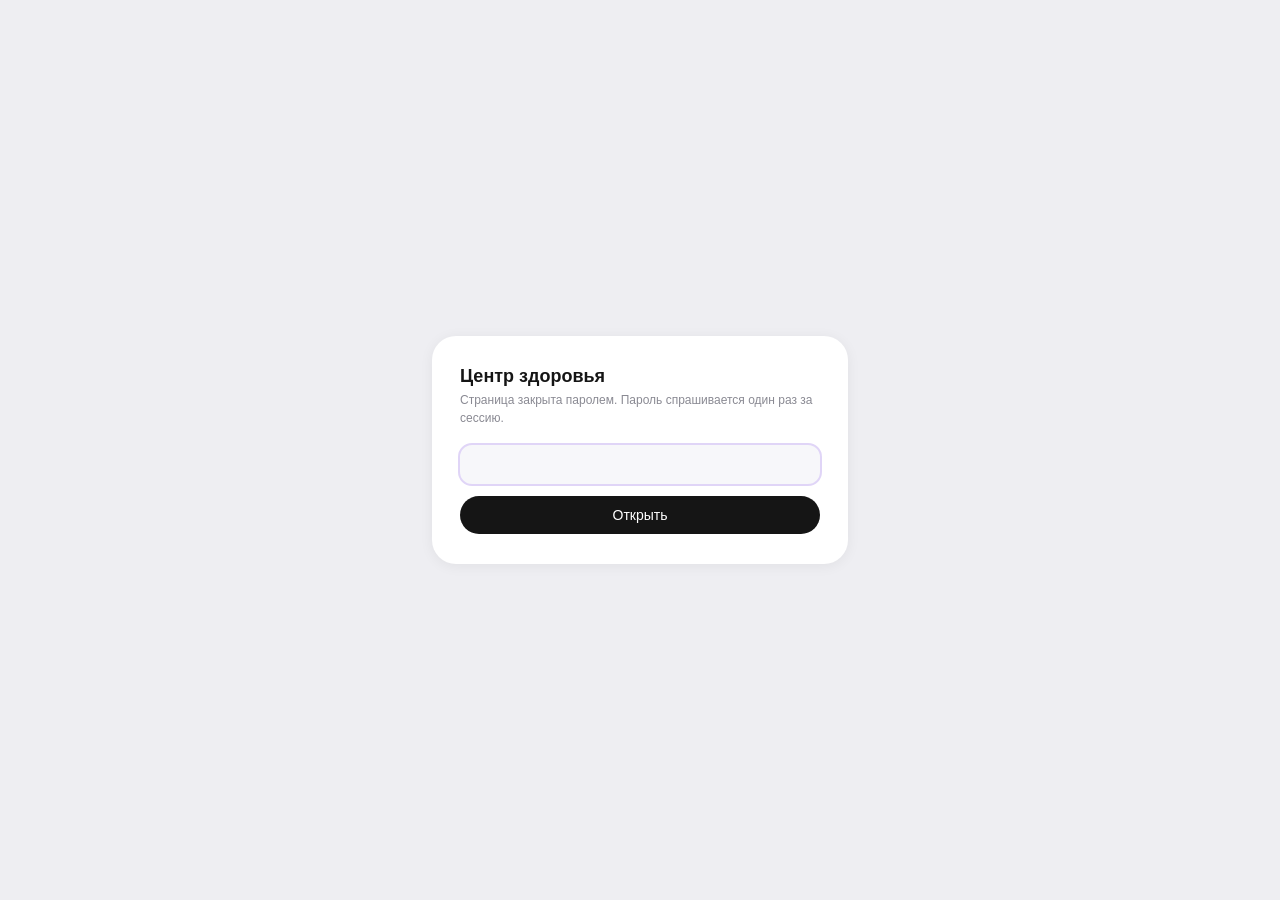
<file: анализы.html>
<!DOCTYPE html>
<html lang="ru" data-coreui-theme="light">
<head>
<meta charset="utf-8"><meta name="viewport" content="width=device-width,initial-scale=1">
<title>Анализы — Центр здоровья</title>
<meta name="robots" content="noindex,nofollow">
<link rel="icon" href="data:image/svg+xml,<svg xmlns='http://www.w3.org/2000/svg' viewBox='0 0 100 100'><rect width='100' height='100' rx='22' fill='%23a686e7'/><path d='M50 78S22 62 22 42a14 14 0 0 1 28-9 14 14 0 0 1 28 9c0 20-28 36-28 36z' fill='%23fff'/></svg>">
<style>
body{margin:0;min-height:100vh;display:grid;place-items:center;background:#EEEEF2;color:#151515;
  font-family:"DM Sans",-apple-system,BlinkMacSystemFont,"Segoe UI",Roboto,sans-serif}
@media(prefers-color-scheme:dark){body{background:#141418;color:#ECECF0}
  .box{background:#1E1E24!important}.i{background:#26262E!important;color:#ECECF0!important}}
.box{background:#fff;border-radius:24px;padding:30px 28px;width:min(360px,90vw);
  box-shadow:0 2px 14px rgba(21,21,21,.06)}
h1{font-size:18px;font-weight:600;margin:0 0 4px}
p{margin:0 0 18px;color:#8A8A93;font-size:12px;line-height:1.5}
.i{width:100%;box-sizing:border-box;padding:11px 14px;border:0;border-radius:12px;background:#F7F7FA;
  font-size:15px;font-family:inherit;color:#151515}
.i:focus{outline:2px solid rgba(166,134,231,.35)}
button{margin-top:12px;width:100%;padding:11px;border:0;border-radius:999px;background:#151515;
  color:#fff;font-size:14px;font-family:inherit;cursor:pointer}
.err{color:#EA4646;font-size:12px;margin-top:10px;display:none}
.wait{font-size:13px;color:#8A8A93}
</style></head>
<body><form class="box" id="f" hidden><h1>Центр здоровья</h1>
<p id="подпись">Страница закрыта паролем. Пароль спрашивается один раз за сессию.</p>
<input type="password" class="i" id="pw" autocomplete="current-password" autofocus>
<button type="submit">Открыть</button><div class="err" id="err">Неверный пароль</div></form>
<div class="box" id="ожидание"><h1>Центр здоровья</h1><div class="wait">Открываем…</div></div>
<script>
/* Блоки: один и тот же документ, зашифрованный разными ключами.
   к:1 — пароль Стаса, к:3 — ключ врача из ссылки вида #врач&k=<ключ>. */
const БЛОКИ=[{"к": 1, "d": "U2FsdGVkX18BYiL6kU7x/pzAcsIjsHTkO+zDFs8O3yJWA5gLJNm4fyDB/nzgpaU39iTH6z7IaDZYriPkZARIIKCfhmXD6CB2tPhwh031vFegJMaKsEcyh/XGlpUY6u4ZkZZ8Nzf2wiJol+v+Vb+2YobDNGvreBre7lQxQBGAAtQGr1MGO2OqcFRqEuQOzTckOg4ewlTB51b3YOkHkQXoEW83UdTUgCq1CyfSk8M1TeLgnrqgbIw9/0a71ZhSyp49uQLPj9WzTwLYYouwhhn2sBU8TWwkkvxSPe51sE0AstXgEjIDjhziLoy+bhTtlRC+Cf/+GYjoH6LFZfINK+/jJv0I2c0LkP5/oSNh03QwqNIVrsz3NjV2O4XZ2thcDuCjPkp52N28DSU99NE/y+I2FX9n4EQDPSBuS61UZJnv5DKnoKwNenbuw4qrZI/OSWAEGb0K63PN196jzEhtmCsUFCjEia5wncf09vPIImwoOB/TtEdS3HB/Vjzue1p1H6FGCseRuXaqWOlqMCvVKH6Ioe6nGOXyGZMMWZpvBtIPjwbJx2tFgN0oKRa/xSdpkwfE5s3fqbXz2N4p7v/CDROgHvrCjEjkKuXRnUvb+k4H2GGQPLMf3h0TzRCC0Woi9QyR5WPoiKcNOWKRHoF+0F3G2dVLszotg4qzwcUQ4Bxsoa0uujIraCAPbH4I4KHWKylSAeyLaws7pPv28xwLbSZOojbVU+IlA3dOzEiXoATzg/fHPnJoIB2ScQAXGQscozKzPA0hpdmxlr5kl1KhVk1r2yNpKb3giwLUSrbFOeArGqtFi17YUQK+9QOfMtOV6nErGr7P3ziPKC83+5bk3jcBS84LXHu+qrR0ftJqYe3NnN8G4d7nJX5iZ8wpcNb5m1mV5YszHroYbAJ7lz1tq0+PP4OBITRVljvUla/pRWUAHnJou4ZEWnPfWSiuwmSa4uAeZe2svZ8znuo7wCIbLyoxTNmaI8NgJvGiIYqB+vdW0f9tevLFJjq/0/sciRYjiSKOCvdwnerdOkSC+AQLSQWEQ1jlslSZZKpBlelStUcbLtltB3uoxAp/h8+5Mp07CDfdfgVGSobxFIBI3ywNB2XXgmb33+UzU92/6HaZ8O04XtDo7wxCKxHQwPfBKfB+CJu2NWPhC1qJPzSbTq0aIBnDR2ZfCnVhK45ZGWydHT1urDVs1GGbjPBAETxVq3ItP6kipg8Y+Lwv/YgKVB2IN3CpFKC+g1sS4IDIGwiD4wfMnaIMrQ4rF87hbn43C1XhNPACglRunilk4stB6L7sSb9Toj7rdEQaIJtmLntRditdTE1lPpSSRHYAvhNneWTG+RplWn9636Q8Xv3n3mmEq8jbzEYucab4oRA67YbOHJBtBL6M+LOoHLRUgNqNEpzB/UOc53Xl4zqHSyx/[base64]/7ioxwr4i0Ag7AvwiH1i2gH6gWveo7xm1aJMHXRaB7xgZw/[base64]/Gdas41YXWkHY6wUDvmdU2kDS/63aJlLwvsjC12a/bZkJJifT7QjcHRcgMc2HuB9loU/DuqxKY4jsFqtVRqtIEYfaN8i5THlO8jJd+awEV/WQ77cJxjI0msM4g2GcwMgr+XUXY2kLQ1AhQ/TWNAg6ISw9sxNmXPHSPZfdGswbk0t8hk4ZE2topVsBqkg1YChzsHmWSFITmbrLCWnqGZPGJzgxZu6bm9Q1qp67iqz3pco95HG9OuNxUjTNk0/6rFWHftZ8KR449xyEyIao7yF56NRnfc2upz/wLo3ybJmX+odwcbItjsNI0s7CLovBBEPk54D66/3BQYkdI6CGuzzEh+t/lAqZBrXGR90jRpfqwPHQxHpVqc729ZZvRek0Lj21Pgs1PTsQYIrXgfPw1I+AYP9/8i5lE/YH2UB3/Nb7yiIgoQWTBxxC6Gb18aKzKky95tVN1BgQlxDriQx33L4SCOCaguRRmihT4iB3I4oSOVR+3AdGahVV5y/vgK0GW8UUwTf+6KPle46AF58NH5TSA8MCdxPhWQjviLLgO3kW9b7HHvMwbXOQ/5wn5OJ/[base64]/BcPp8FWslab8Ex6pdAYTZhoZ4s/12wBWIDR1XzOluXJRM87cCGPF9urxizFwo1YB2xA4I4qSDcRYpyShyQgbrCHdxO1eoZgR42oKh4GTmchoFtdLuDhA8i/BiKo9SbumvngoYD5q6hI+vDAykr7paCbW+IL5NJR3l0FIeAhJ/+uwgDU2SnbfpPPIeMYE/+cxoMzD5znbfMLMD//uVV39Y2DyfAhh0ui7xflqfRj5pbXqKyrbZUEJrZL3fwE3CdKx90VaZcWtR8NRL6z3bQhYYKWnjFa/sOXz1XymCBH7tE50OcvTgRTpKQH64Uf3VXDMfMUkeO9I3T8/tAEmXii7hYzivul2agf8p9XpJny3N01aSrFoCbOytzYstH5Y0EC/7OXoPgfnNYRNvFZZ0oEfODKSmq41qlSdrVKlXuI7nlcy4BUmc52yzdK6G9Dll5xK0kZdIqRhJh16YCQXTmgl77p/MU7ekL8T2F+/o8g508Bw5fpSoa2fkl8VoeAE0Bx6bPkw6eve/e4XvsFzSGGdje/NYXrrV3yRSAMj4mNfcQHyFaNM7NBEEaU/pn4K2KV2MnW6+wYYr1sPnp1M6eLjLT1vbs3TqyONNSlIBiVDVTM0/873UtuZ8TBZfd9Ta5xpleI2HIV+DGy5mYm9/A41Gml+xCeNzYXUh7feF5glV6QZxjAZ6HbHeWZJ0RS3S8mmU6EXUmgnN38zMQKAog8w6C3ER34pBkNBrTePcXt6YjkGOGN/2R6slIiW1qOEXW+8j3FIYDqzQ2a5Ckbrp2Uztyw2ylif381hS6x77UkuQUU7Bdw+MDeB5rKyuZLQV/G9/WNC+XrD3QcsB6krQBNZRyMSW++FAE1Lo5bhjrBzYI38FfrM3C1RAK1tFvwiiBGA350XyzL+3uTRcNCVYvBBk008Pob79GXGKYyR3/jIdxPSkrN/MCi1fIK8wx+vckwJenNCVD5Gq1oRuruMS9vpTgcsY8wWieH/S5ylhstUFQO+cIInws5c5iqCmxhr6KRrDMAn3D7lLOvsNu9p3w/QQb2srwoVbKpT/fXq/U5x+Yf1D6X8STY1G/9uP6Kbzo5VAY31RbojrHwoI5rRg6nEQebwPCv1nnlYUKIr9Rma88Z7Dh8X3ezDvyHhmy4EMXeFB/5Bm8WZ0vsRcV+wAIhz0VqjQG7ZfC+KU3DugL6yTtOM9LQriILPaXcGa8AAdFEA5LRPqgPNLfcIaO11i+9YLH8g2xdSkLCgvj4YzfmanoZBbyKs9aoutznGx5qRtT5Gh5cwZxmJZ8h2iP9T75YMGnnPLCUe1M+6lHrb0h28l+f6EhPOAwfs0QzsKAa/+R33H4AM/MkKde+GPOdoy4AKfmnYQSpVUA+BDa61Ea2D2YnTDP24NVYuUuOzcWGfPZDF4yHQD52ZHfPUnsLRd5okL5dbMX5CcaTwIkaB0+uv1FlaoDwaalx/8Ve5bLMkyHl/oGSYshUbPqQGAo3vRpm/DIq2aND5VOuinLRaBeK2t4eBOlL/tz9nccLuEwky1jwmqOfuyvT7TeCID85bQFqu8HMM/HG6lXtDIJnANYqGrUv0AeP7JNKECytQLUeeOn5Pp5a56g6d+0Zja7tXyHZAXsHfGFUSxZgL6kb0YoJ5le5L7ZIPeC6Jfz6zeYgGLBGzIi9FArCepwa2RdBknZGr2ZLY4k7yeUiJl+4VwP1HGRGnxtGVpqTS2pyY6uRVWcRdbijjpB4/pL1wg65reyEhVwU4mivv+WvCva/ODPHZIcxB6CkXO8/09cPnRignmN4RhWAkp+STjRUZj2en87oDVCq7bnpRCFJHrA7FK9gRIB1/P+iJ6ipWto48Oe1E6snkHwN0rMieDbJW6BTo/qur94n2W9fhTOQ/+q/AwdmscLeO7A01+6OplJUzON19cIVg1bc33BbK8fy5k1kuaGH0pq5FP0MXTND6n/jal0P8vuQHIZujNvh6UTIy1I9a2Z6TThl9eLAPnHioPnRcic8o4ZLPLxGYMP/ca5LWZdC+PsvBmMeQ/1BZ8+MIFwzqEzE3sUkPpuFqSByXT8j68UrQcpnYV+wN41ymd8oKmMWBR90RYfJJ6M6VV3qzCSQtErwPL4mV2QJqHdqHg83P7jRnlWM6E5BX0i3XmiV8/b27CKLnSJtzmrS/[base64]/aKDOdUB0wLEVU+LL22pr+O3HZQ/d6gZhw1+QU8ELqgm7EOhW/[base64]/GLzzWF1giFkyrYGTA/[base64]/HXpk8Xfivi31lSSUm1DQkCG0KqffzmGXsBBZXeQqNdbjKvplnhDvf3iSZCGRWotO30vyiPK89OHn96E8wX/uULUAuQMIWEP4w4KihjrOIXYlP57G1+KPtl1o91tEca9lVUrOgDKI9fw92xm3n/cKwbzkC9U4s0KZsoidltt0GWYjoESEIVrFA1gKyxEC6QM4uw9b43EDqVu8+FOxP7rVA89djmliVln36tJ0O53FJ68Hkr6TsrDITc1U//[base64]/FxzMZSQ69cartG6HQWWbmWiIJePsP/zGnJ7SEAJp5KY4moUyAYYtykqPmRKE5aAFLWLmW8DSv1JZ/LHVU4MQGYtzIDvLrzYEarGExofRzPLocwBJVgdkrvs83rfpJCJFsy/LiCioccfjJje3Hh0MGm4snFG56tojjo1Jhme7XVqdP73IZoDz/3ZhsVCYgmB7pBEBJYMygqMKZ7gIJak4atFlDJ3qhbL/cb1Wd1NMIWsBuEipaPddxla3qfv+iKPhtyvWbjRsEycBCwGhZXPMDF68m+1WxN3rp2AVUa0ZaIZNpgupRrRgw1kLDZDirVwtVerz7B5Y5foND/mnWHFEutjcdMmCC83TTaN4tge2NUAb3LlfZLqdlL1lMt/oqrVwlzwCde8jqCoX0PvLv0E8doyrh839H85eZO4eKgGprYvBFmABfYYTKinoLATJ3eKIWbQmruxCzpLsiezNRH1yUH2U1LYI89BmuWjX8G0PVUZ1/DVdGr8Bc12QyKdT4DBsI5b0B3Hjv+QUM7H5w/zq59fd5AK6zkNvcnCqVVDcowIbFtV93tSfzPmvfGGuIYmkr1Fu8GHUkUSMy8uoBDp9TD23wq779CTz746mqE5BpaDec123Npfe2KoNKOYyX+Vx3n9wPRQRXOB7ze3I6lPjkyDh1KhNRvEnd8dEHQO4u8HxyA+CshDCGR/ch8/qLTlEM+teyxgf5A/86pMuRIvmxKVsHrTlfGM2yIfrJqko+ssNVnxObeklXtngUibT/u0WfL8wtkfD4YsdjmSW1QLAI3UCNgEIt4nvcKBx+97tzQ7ifL8YCeOomvp/eDb+H/mbjzAEP2rHdJ/KEc7BNpGeI1IINeIsu55NGvjowMrAv+NsUBRFTYXgmLAmFxaJoSmzu6ZkL8D3yZQitGqUgRD1k/5speE5jhZz1dsPQm/bCxv+Fe5UO08zQNX1ipw70f01nbqUxGpdpj+WYRyzG4I/bIfLUY90qgQg1EthWNU6TsNSR4UdPKsWNTydX9lvxOM6Pnp2K8ibt26QU9XOKfF9X7mMN9Q1InE4Pq8lMsaZRoyAaoqekXd6La+c8IPcPvRUl5CFyautsBS2St7k726NjOjjNY/BXSZ5MR5uLeLhDjRVanG+VqumCx4B37KJ19cIUSuQXYqpclmpIoY0PDTQyyEec8cP3k8+tjpQm2yTRPEeHEaJq2npm5wUj/GA7kSrxP402hOiYmNjzYpqZQ6pD0M88dSpObmrJnHs85VoaNA4pRCLLvRmd/DSVIu8ooeimvoEspjoF+303eSJE7RaNk36H1NvJM/[base64]/gEvZQSMGasv4bcTPDxFWmGHUnopz4hcsjPS3F4OwixSlDbkz7mT27J3TIykkBdvC6wJZ4k9pAddPlrb6M7UpjCZf9ufsn8owgXHsa1thxZi489iXnpePtqrmhszTXjptRS02o/LzWesaDNbu5qhTSvQBakXU77IYLF3SUQeQuHDFfLohaviD84Ed73yHAWJyPCTveZKTnqfU38kEUFzTkVeY1PWc+qFOl8KRqS8EdgOa/nJCnCIxIL5Vmx0iLD25VPwOoI+El3IOOqm3Y+8GWcxmR/nDD+uGbPlZfdDElCS9l3N4YmeUBi5+O5V6u00w3hafqxknUS58yUY9i2aR3uXgvagjvVJ4RPyMFL1AKieV8h/aMYwcND7GMErBJa59wYjRPIofbsBLQS5Fh/fStQzj/gaUr48b9BeOeIlZGA5mRh5jX9mdtH2X2AiRgCe0agieYblm1WVBiW/r3GdYasvYwAMLS3SQljQurf7JGb8g6PQNpQo+ExRP1/APaWG7rF+Y6Oj+5FvdvoSY5sJ17SoZgu2lYoWHPPsqtFOHU+PTQfEzdJFekVOtDWsrTPdkYiwVSMQdM6xY7Pytn8VlWvPk+F0RE9s7AXoTjkGCDwYlv6AWm5bErPEEVAMvdLlFLRHJ3ZXCrp6XMWJWh8gSzRWd/zh9HlPJcG8qr8lXtLvx8IdwCtcOoUeyRgB7HIv7iqc3TdXN43/W0quZIXPKCRbIaFcTiYDb6cnP1X1ujvhL6A51Yz24vcycJx7/5lxuN9NaiSbKCu77jeCtb5h3dALW99qAnb9//2r8CnvnosH5OirjxvhilRwIwYhPuWiu1q4fDvZHj4QAzYPQKwKl6BYpn2c/xDMScICkcsnEXOw8Elne0Rnx3N4Ly8T7MAn5dpNTHDqoxM3nlJsUPBszRHnofaAvG/mhHKylEcHjaRCln/tTZEA1oQW473JoQ58Rql+E5ltxG/tONARWeWcIRtc0OV18ZcHAXHIM2c3pdceGN4WN7ovZmGbUjm4/47Riu9PPoHaT0nBUEqnjH0jwsOMCJb4oML20sfVeIaQpizenN5xhouNQqwia8LapJFrL6xGfANjgOr7Mex8pfmIYrZMb2A/mNZKleb/SXHQ5UffRjko2SYoOdK1b6g3Ns2NteTvMsNJWWGiFmmU/+nKs4CPQCMdMnZxBy8je8d5eEHgDkj8paaFx/NbxOeXfO058iSyhiPALoSadM7lqmUKTAsrN884m2yZs6bdoPM4C1xdMeMqSmWlFNwVXZOKvGl/f/5teXxXFgx8fhb+woOebqaGzTigHHVrOsMlm7t77e4CoQ4zZp3Wwfo4ESS/gHhMuRIZDRHA7D3F37YKKaeal6wR1X974s0BiQDM1F5/v44qqqgnWr17aA5wKLlHu8fFqPh3sUMUfjmedL1SUmKK0cv52bvUSC08KDvsW35WrdcyVlEhhLgPBt8hMBLNGLatDDOritzkvGmqgbQk3nxDFh5Dsg0ZYoyAw729BntWNFKA9+LEofL28C1H/[base64]/ZlLPvq+yXDo+qnA3agGpNf+eFaKjnMsjLKqdNUiZQElLPKw9/4ug+1u/heaTCSrkLpZ78c1ZUqk5+M9V6dFpzmLcYMIoC8sJqFNiijpi2IsozbeIP1ySCQ++S5ncSyD+hKjy3HfZcpUSFGYYLXIhUbOkO/zFkDJYRqRHXUS/3DwPJTiUhRiDrY8IzPd1FSAZiKRYMdXwPrGm9dYZYMBNBvkAZ186Mw61QgODS1p8b3dUGM4eCGIw9RTgboQwQBz+catxqCsfRriLyAtlBhv2msJG4h+0WKKvAc0wEQeb5MjMI21Sxl5Go3hrqhfwWAdSSjOyAPk0iYknT/4uwVW/kDfMN9n5cQzFGhEvCDfsnAnB6tBP77y/Thdy+hz2Y5qMeTMK/VRXhc/3Fr4JZvzh9lRt0SJ1F2hQVi+BW/[base64]/hpE3xHiJgY4HxHfMFRjb2s/iM8k4uMx9olVDeKmb8h80Md4Tjh/CvQ1xv3vWJkabNZRHgFvk5yC/Ma/[base64]/Lif+T46rjn3n1IZyNvuxto/6zrj+NLdMgDc10buQuGB/uZsfiL5BKTzkUCjscL/PN4Ub28RKv7NYiypYh6Of+i7UQaKpN/c2P8wXGvlh3wnR8KotypccBHy25Yv8l62AyoWp/plBVUPb2111ow03j6u7bd/xjVmuVKXGGLO1pQ7eyTS8mWCT2SfocspQMyW96TmOFp/Km5Q7ef92nnaxD0zUqxSOZGxMSdr5As+F8LvHxy0N6Pu9NDIhrb6ajleEuyjQlR8fvRhg9AJSLpNiei6YoPek8H4JrCTgfWvwnQGxR72Pio704h8P9hyyNrP/XbsS5vfFug0bDfBP1w7FAFV/RA3vZNQrT6q1PkZc//wK4ami2GiGU9+VTXs35StdXLl3l2BhFRnWzBfIE/vHafre0lVvgaOr+aAclIPurujYf39Z0rgbRJfTBziTG+DfvgqBSt2vT4YFah89KiChrFkGrK/7Tom+UjPTSqsDC+KfwB9e9+KfRKySoi6Ppn1aw/8WgpbpFNwIdyJ/EZiFZVrtgcpVfbZD3zeLSQBfkWVtZ1BFOUClzcLlpRqk+o+Ka4nEf4tNbCsHGNBU/lQrz3JvPHkELk0uOGuWUPOJ4hFnPoB79MOKJ2I3whFETnt9OwKAoy5vxR7RW0Ol8kHS8LBl3mpNThNKRLLUsycB1v4daORaJeqX+A4xMwBhRCbcGQAqKQuAv1xlmccVClnq+PtTRKFQvLyPqVy/OC8EUKXPi8Dtl5YCZqzTasoP6xQLlCHYrv4Q7zVzuDZLI5asAbHF0adRHShwV0+uGce09//PN63AsH9NiKrfCnOb0jHP2Z4RwqUiwSSXz8aDypw9EtsRkiIRLLgqxJXQbJjPBpaY4t6TkjggnMKgU4nW82lvi++ad3bkr8pv5CvrQR1oFWT1+xYi85xVgtXYJF/gx7IMI97mnSK9uP3Ttvhp+Gr/6tg+WAicWUw+BiZuhsZJtdecKSAAEvJIPRUoohVVl7cL1H+WKYX7B2yULkdMNBjcjwb/IfqyYNSUGTbmJOPVf2PVqOFClyFJavM46sY5Ix12ZeS9/smlN+MRvPX4mY83E3T3KeYTFQJd36QndAz8o4QHwPAXOHz/qCcQ1v2jbzE1Bv74Og9le9Yw1KOA+XDGpk6NsZe4/wWb2L6wJMkLjYiPRY5tsyD6Jhp/hdFvTkRWaEQnn9Xdd9ErtN5Oz+Ex+ONamRnY0HBkbuY4M73V6OYvkJCB7rKy/UwNNrpSiOFRYORaCISqCzxrCUfIgvFUfx2EOxqNjmpUat0IV9/Y/4UgY7Nc3GWWTYfVHsEbuijQ7cua9PgS6/B1+7l7BOA/pTFdIbJomjJHnFdhdTI0E/jKZLTJ5Ofdex4g297pX28MsJn+Yag1ePJj6wPX9nq+Z7kEmXqvY7QSO8QyvMJdZRYeIfEbejwIrhzrsk4XzIb4JTdBDLt0mHJ1EPcVOxeIst+K/1cLlTO6JzJHYrCV71RqMEvw0mCx6rzY4SwCPVokGrFswnRpfh3h8/Ya+/8j4XVBs3uDu7IChJegbx/yx0hlrUxTb3x/[base64]/[base64]/z1yUqM1iLIxx5WNPB+3+brwY/[base64]//9F8Vc6CQCwb08mVq1tKlPNSsifEuzjeKnwO42AFpOBvnGrk5NO3eFpRLXtos9tsa9pAmV5jHvmc/[base64]/d9/LhGQUVqDyMMbR7iWrusdiFx4p931TpOFcPrdG2xfr2Q1Bbk0UgHrtv3OUgs6qxdHVBatQEKAOMQbhilCdrFbbl5GmLIQIo7zt1yADAArISNwnK0O+8J3MBNGb6Rr0/BeQrp6FkkHluUVTAIU5GM3aWRAbpZ0Rt9oxfo8OHwwTeN+DoUHgkRMd6eihXRz4ZrHLT8QPjC/7WiS539gYHFq1oSkNDRZtmqTzuNdfKostIidS0fxmwFQLBFRT/DeF4ZDgtqeem9fieX8iQhXE+7n3iirrJZRchH9oX/rwyxzWeDuIWBaCuy0Xh12wK2IPB6Tto2q+vdTjA4a50O8JcCwTOdJqrePRU37jCZJfOqPnH3axwHqHNW9PifHehnNTpArlEUH/Aov72jrQNAWtYiBkc48W1hyX0DcMAmcr8IOy/0x6w51idFK+oMggcVZPfjiKFvtmT1upJ5Qx9X+/47ZAL04lUvw9y7lhtgKkckDOPpCEfM13GMg5Ff26jObwR6Xn6AcoqwM/h+wxHOhnOheDfk4MTKzwQGl0/[base64]/XcI7yFpt+HBj+hyXiLaBjv3i27PAtvmrClGr3Twc3fwv1GjVZrc/foCPqS3zhHyXTMYomY8KXHaRHYmfftwlkbmlSezkxrFzPBPkJmRgcQQ1Cj2I33nxfIOAQgw+zxu4jnedz5U+QQp2o1+GztrL4Hclrwxx+Hgi67aaHtRbLTa84HhScb3rIb1utL2JAJdE0sUkjY6AoRd8sVvQnuf1zKSmB8U/zU0XAKukhsrpg7ErdvKxbcGQ+xirwESbGL/R0yF8Ms5g9prSXkMvxNaQMCY0TfkYeuZ3OiIECa+aP/fQHinopAYnqh+R/7KYCwScN++7WRTC2W1yzGHw+vYWNtxlP5TF/i2TuQYIR11HiFfJJ799Gr78Oinp6+wcVYqOPiX4v+l57Mi32D/[base64]/wr/3AFW3Vmf5p7jV5BrfrsvdUf/D2aOOtpThi/QyVXBKicZo7nEiUR2aZ191aHIYZoa5MGbIcTjLZXAos3pfTIFkqWH8GGDzFsiCFDhu5j7SQr5D9QkjiExJh/TuRNXddp2IBDsEH1bllDYiENBb6saWFiRnHo9ZWpZDeah4vPmAIo5UFYWtbmI94OTboDyHSCA3OqTwzO1YyPj1ZlQNDiQdAN+P5VGXAOfk1Z59ZjjQckN8fD81u9NKdnNPrlYC7aDEQytK85h+E1vbwfLkwflrwGo1lEhxaQU+eOW/D6eYLA40badtFdhpt2M8adSpeUxVadDr8FQzCkLmj5secD3OejaWPlmo6GRo6bJQgg+UjD6L8DDBWSK4S8lKTarqB8JfWTfXKLCnvnCcZsowz/E12LrCTjOiZQmgOClrPMqGbJ++hILyA2ML8yWY5rpbphOs/RhC/AlspC804FnvEyywPcXA0g4GcktwRyzlZZuXL6Sn4rFhpQ17KATF+LZ4tdlTYOoOdWAOlJzok/B/4A8tzzt9C4TrKQRDaUav6hn8TfZ+KScJv85rnX83OQDxTN2iJxHZ5RDdRjO+PPRisRYoMH5zdkVatKtd1oOUZ8UiKTaHbgNtXBZtYecjsNP83uB/GvAk+QO13TfaphRYAEYzC13gd1iF5guuX+MjSvJ79ldjmkUsCeYr9/a2AnCDbHC9v7s0ssL8ItPbU2k4Rlnqcpq0W807BWpDBNCx7P13BCFZav3p0lmiR7fBE6xib+HeQHoAkKg2JEn1UgYZplbnXsup+78BMgI01ScoMPwk4TZu4Usl9+ebEUWv57WokXTAJpUXPTsu5AHXb60BjLx7eKg183rPiWjaJBJMaq01/2g/SlqLOi4kbaUgOCoDOH8ThuJuCkep9hipzbJ8ZB6pgyY/JWgMxfc+JWT0oyXh8YRDbNokjjZAhwYoCE4YCfnZl2+10IfGJVz/Mr5s7o3EuQcL/[base64]/Urtf8oWXJehasBmexiQocD3xipr6kU/[base64]/F8aoOb1Il4In11u8g9u6qe+/s7hgnVcQgk8v7dmPKCluMu2BxEE83s2mDFbL1JBxynkpTJwXO0KK6PvgmXmUE/hOSwVokxfQen4S7nsT1R0UO2uKCcjkPGEDAy+B4ALlQvgJflAm5148iyYO8M9igVqkwmzuhiv6HOdbUq6CuLETPGlcbncJ/sIzsuwgL5HPwYYFfaquAOxu+wU7j/9+AkCRCVhvINSJhi159hx51DbykPmrmuj1USJNeaVbqZJ35glB2I7uS488IJ/D6y1H2w3Vr9Q1PeKjQbg4VUENZZo6oyy/[base64]/2qIxka1MRUxiV5RXIXt33qY+izwrDeAmV4uQT+XBKsBt2yXv+V3G47s5Mr2YSj3S+S/GDDAUKjy4Ubor6VOISxz1iHme4qkh1DSLS6b1Wjy5N+ET+GxVQJfSONNVIOy+LTOtS5zASPzyVIyaFkDGUxFkqeH/L6f3qX3vixzXO5TIghoWK7x9OmBd5YJJDYVEvYPBHiBHiHPo7p1j7U7OwvtTwVgrkgXMtaa9L2fa26z3miPupcLp5tGj0vWQvKGDfQv7Ybz8OaXn5ERULRmh6ndTBSSPyJo3/yczzfUJFFjrorpE6YueZnB3waOWEtTdctzZGZ5VbizDAS0sR2g8ttpLrwvbluJft6BVRXFDY6z8mgdQpexvGvgfPumZq4zNTKEFIlgDWVPDEtF0lu69Mfj2TkbW9MfkD8r1Lq+feHYR9NpRV2oQdMdKPn8NhEBjCxwjqrOkbaaMGxT8RK/HdVt8t450wVXxkTk7eiKqxDm6GIsZoIMFPsjsABcFszHChuQA86J1qix99xMzeYSGwLgAqrTxds2iCUqAl3h1/ZVNVLap1h0oSnUabbgvUVnz1gz0xPqiXLOiWLuqYoU+eZjXxILXDezsk1KVr1YDFM6jZxZEB+KhgeTyrJFuQkn1mTFIoj48TmJL5620d9arRNyEJm8H5lB87dx1vhfYHd+K7zL/MIslxlnHWgJ5wV9C+Vqhenp79dI5dI2KXLMeZUiLjVhv2BuDS5pOEVyciHiQmN414o9vbZ/0xqDngLnd636QnRqcmI6EeQVBqfMSvOaRksrkJwOv0S/sCnf52axHt89aE0yl1jubRzTwzw2FI8lGDjjoisJp84ogB7A+N9fTMQu6C9Qo2QGgZQg1Hqcoq/CppdZzaF7BQBR2R4PfaYeh8Ju/5ihpUeZ19zSh1VK/vXieN8R1q2aPODRlI358UWfWYvbdCOZeYwtIwg1xhqdmr1aAiFl2MNYyo7N5SycWYXKWEcQ10yKz2fIEkmjuaHQfiNI4nQ19Hn1EQRCez1qPJMgIq23gCjzKGYPnpYUYOLq5vqhKi/7/e6TqOv6eYLItbUEyQkEAB1on3vAkqTnbti+N5mMTLvDpqH34dG3Ssam9vxoThz5uFzKWGFMyxpevDaOf5s/Xgc7rlH2QOIoFyRgeOWHTgM4e2wc8Dy0A4BbD52b8qdlEyu7K97ykreXvMQd/[base64]/Trc9zbsxKY+anE5TRhDg5laD6r/jdOmGBrrZnSdUP0yenQzBSwPnaMVWc7qfwUoOP6cdg+GKTftYCJ9iXNSSccPxN8PLn+KgUb+7nVfn7cGKXsRQLBBlT6IPvwz/8ZpUZj9osmXia5cfFq2ITfilDsUdsk5InqAPLxszEkE7NV38lTEY6p0GDj7LLBbMqcoYl96rlzlbztDm3sVN6Y03y/89Cs1Mlt7a3QGwOf/0j/Y6xzDA6dqGUf2zOpIYfELL2XwxvIDAOfUWbvNRFIznMEPii2ETqKa3Rc2pZn4wsy0K1femBfc9UOV6PUUi6Hxhf5BHtay1nXIGB/i71DSVR7/HJn+/481H1FCtHpMISbfvEkxlUzctfn5VJwTN/SRjFjEqP6DFU/QGzK1Xewb0oqprrAnlHpZfbKZESOzWIyyboqWSyKSkuOwZaD+YYKkeQ3QiKGOsnbuwYMDcajsSc0F+AuLkJdMn7wTsW7QHV11EFXgsy9KIJqpP4DqcOU3us+Rw+V7i2Qp+a3qBB8S12VWn21Da3vitytiPGp/jcSMn8Fmc6n035UkQEMR2osoXqTp5NVL2A18k95eYJr12RR77x7A3/OyZMmkWqJ0dKbyqJfs5f5SvimIL6CL18porcp8q4Y3R+YEMX+pHKgXfFnDG4hdGF+MDu4ELV3uRmjmrW8fDqwOP5/Sy3+kpZM3Rhmp6YwQxSJGIQTLV5XqfyMOG/iozEerXrhqt9zDaeHm/oBUEPd6z4BPTx/BdkcFFwN2VycWOzsL1ge0ck0ejT0LAXYFILsdcmK5Z1HdrXeVFwZjt9wOXfum8HQZHnr7OIl7bH8nLJvqTIbMHnwUG6Gb7Wu+M0UOoiVDWD/vyUORma3dsqWApdJaaEbUPbCeRqZZtbjKmpQpOkzQt+i7crJpwG6s7R35vxq6BbzLWM/kk2TuMDcY6UWZAcWO/S+9Fm7JICMW9Frcc1V+oUd/1WAvsnnjsbDzwtl5rEnbRzrr8K0iicHnNSC2ODQU1ilngNZJjQ4qAX5t/NurgijA7BQQ36aejwiWVTuuj8hnX7kwcrJVKgblwwaA2v9B3ojyMR2ZxEFcLa4Y7pFdvyABWOhoh4Qit1zKaiqMnTAGZwiXkEMdDKMnSW9itJrhvLkHcqA98B/c1QTzawLqUu/O/Ng/S8PaFoqI1bUlmUEHW/FKeGEajLgrDXyKulgrn09bmUdmf+EE7uAlaH7CW5vKKm0eR2OZTYXBgONq4VTaG+4/27W7aCp5IbEwur9nKueQ3MI2A7EzY90jAJK3q3MnlQP3jpNmIWm+/ftzH4OFRjkIFTYXtz4JVWJ0cFZC4/wRj1vA0dBSz3X6x/8OZYpFZe1UzqRNLcCN3FaBEKyGAhbjlCFLIaD1RVHSaMhhuA7hzOKQDx3m1meAcqn6Y0UEq2Uri8DmaJwK037fZN/38DcpIoXXru/EGVp+1WOtIse9b0QKCH3HhqP+G0yGDHw4FfKYSkTmZEpFLqR/NJ4eh0Q4bCOUc5ijdMGOd1iKUfOvV4PauSLsnK0lqtlxZmQRz0LILXdrwY1TuUXgaIClJhspVGrqgJRAtqaF9qT4kR0xObHzUxTtMIL2CINb5rzeoB9ywo8M4mOCUI25k4mvnagHlabjaMm1NNIqlNML+kurm5XlyV2auVBfmxz4XzcwWs9f3/ipRswrqvb/BCjR7PhRh4GJvtlqgWWbTKR0DvRuxCG7oa6WpXAP3/Kk0PF43Shql0RpP/Lm8AFflTunev8pobnYXO7oDn9kxG816ZJqtWtcPee7p8Smq8147KmXe1328Cp/DL+elRc8e6dZ4x9TpH9n+npLx31UGUozcQws21ZMpMvQ4W7oDXDCBq6M0NBoAgSDH0zYAPKuBbqIvm6mqyshvc4FfSnx7ZkyJ4pG/Qdwi9wa4ecX9NlMWo98rvkz3JqafDvdbxbcKQLfCsIBroqUlweDf7uzqYQJi3xylJql6E1Ruqmq8dKUy3jNq6nXpU7xiTReD0CNNbbV/iLxRrkBOIgSPJOz7wVZL6V/StTW6GXfLfXkxXFJDrIQCqR7xHXyUksMLmMWmublRtr/0X9UnltXiLIMdJfUYmkvFgv2HQQ5Mg3yuSizyjlr/C35fpCz4KNHdosGkZO0q2r10ZixuJ9UFVv2EJewu0PYiiDGJezUtmD+rNqJYn9tH7XY1y/ut+uNuWc5VcmC9g2e/i/XfT7E4FG669LWCFtL8gtWBouAYBPr84yT89PQUX0Jgf2CQ2cKvI/f1nV15KARI23C75R8j75Qnwn1n/ilSkPMK8MixuZO6Heu6WsOvu7Grk5wUvqF/eM9J5zmTCYSQdIMl4EpUr3SGj+cMXMA7hI517tZCV37WUD7wwLpNRYpsUfYvRE/r5R760zkm6KD+c9T2rRGsT+a8Zwf8nkiNcPETfk8A8D0ZB97bqxAXvfo9z5bqNGFvB70W875Ie6lTGQ+jMR+oNDajoN4UaLXnqbrBSwS7ofe6MOSBcv6IQq9XjMibJwvtXFRkpfpiqV2AUTvLo83jIbwf9G/BKSwZYc/JVsAX92V4xZ/eXpv5/8nlYOR/EkQhQc2uo6CLf2YgjJ4zWoWsf2hK3Nk8JpRdwl/5HZ4LLX/N5BkKRP/1Aeu06PE0MMB0fAsMEtKkSYQf/oAz1dMrRZqj6Bikt5+hQcR6fhNhANouolvM5xF95SUOzKEmwTYICwGX8R4tWJLaMbCHlojjXf9+ljYhhxSh6chamT6TSVC9/wjTwcMR061dkpfn1Nn89D8WBzMjjsNp4DHYkXE2OdZyGWQWRr2Ye0qBhtZwCcn3t01J8yViSnwwbeQ3zBBYw6p+bCaxHCvVDY33huV/NfIUjkwK/[base64]/MZZMt1hdtZM8DmDFs/e990F9FaDs5C6PKK6NCkdoqKcCWEjz5nC20f0M25IeXgSk5lO3doBkc4DAOVwDVo5Swk0qRAq3takQ71VuS/K8i4VEFyy/Wrf0rhGtpK+u4CQVMRoXb4yE/5rwZA8suvau0r9fuvUbx1wc2rfwLHyhgJvImyLe9Of352Mx4dtkGq/XCbK7BnLq6LGYBzG9WzgMq1/AA29Y2KilDF6wbc6Ig6yg2aAL2C6xTWKYGjIJFQ4y9g1UjmvwKPgXV4IChGqV7FR7yGMxDN5IVZO5A77DyORYgCoNz9tJRQL1ZbuNFxhh8QDgbWVSCE6R0a6T04xnQ6QCpuhfpVrLXvHRxvw6375eQTvy/y3flndogm4IMLnWmEtpWrSLzQkdu9GFVPG+9sb3otGefCi9ODgxoeJ/wLtbn0jzfJr62RTHOU69V1I0/wbzqMksrVBUrqZBrVLhSPWq7Am8zQnOqFHpoJAjJsDJDKxZB7TIZzFoIX63w4nENvznwZGicoItYc6i5Uq5gJMEEbRRqMLwU8b4B1mOxuME4ZwchI/uitwinXUMkK+PiHHo41we2EnXJmEnBTcIRZ7pts/[base64]/CIL2M2E8A392ZYCdCgCw7SJpVgnPcTKp/foeWiM4b4+DBi1CFYdi8781VcVkDWKQvRHrDA7D4GUn5DpSKpq1uFl75KwlgVyicI/XsD6K94dpKyXSft6oegKJXRqsUWMsojivHzd1NxmYz2dUFDpsaBeGHMgXzJycgj17/TBNYAQHXZVR1JZ9KfgwVWblM9YUbXReNkzLoneWp1YYAxyfm46jjAPMpXqk8CdOpOpzEiTMwcY5XfgKb9kdSilR9tn+G+iHzqntqZXWcOos87lO0HzGReB/4E9Yi8Mt4JLTq051aIzuE9xLXZq+/[base64]/0+rA2p6T2ZU+Snm3TE2UytBxlJUJmbY6X/UL1Ois1w5eoh551PE6aubKBVBCnQGcOEJK7MDQyJ7FqYNHIQaVZ9FQ8fZ7hPIXu05shK6GRlSSNB9O9/yI2SHOTFzyiAb1dHPAQn7pST9UrVNu8UEn5L2P2XWFo14MEb58MWaWR7zqs4uJqpo8SFTP2tHSO7eVhLAQZYigZGJMwnuESYaj4btc8QT6DlK7qRq1qCvliZR5yb7ZVIwOku6o41xu0q2bSWFPh2Ca5QD9tVFH7d/OKO9kR712Fim0htm9MPaNget6hOQC8NcNRz4rmWVVsp8v+/sNhP/vblpWn4gyCGvsCcm6GFTCASM0RTyMIsmCz4g8p9LXd+nYkHYS9pfMIK8iGAV8NadSR8q8/n0jy6xl2nRi8Go0SX3exCxK/9XbWqZSn3JSH6k71I2OnnX0PepSxakfF+CBIHEV3h3p2/LBpavyfbPlDZ8zJxSXv4aA+oPprvdWm1wc9wWRZB+zBraZPvp5Q0+qnl/EyY6EcqJ4aQPWCMeA5rjzKDtINja9gt4x2HzhUirgopRJT/+bnopDN0ZKa6wsI2fmO5H0jx/rEvZZz+C4sTb0k5v6iFxxpOdWp5yjwOkXGqEtytsiSqZtju5xHXgtEwBhXsvoG5igaqhH540+9yxXhGjxRquWIZw5uwVOm+a+lyMswDwqDT/hiTX01bBxKWDHjHIeQsf/YJBUQM/G9CGHCdCRlQPR/REb6kBtuSbyDLGFX7hh6c6/sSrfxbTwBfAVyT7/[base64]/LL1dQK4pnucIRGO+m9VvFwdAAqHzLxguzsRN48wXH7j6wJgzRIAqByeZ8ljC6KBAZ6iuu4fRNvVvRRmWoackdTg2TQHmLAUhGQtNwfd5DpiDNthjLD85vPERhZuDhk2aZmCX40Wd0XRxt7CF+jgk2+PRs/XSO/nrL5GvBG7zXM8CfQxU/VlZDCxYn0dqxvyCnYXPyLewq/Ud86Seelwrv+V7sinFqyEHqyQELkF64Wy3YeBJQnyzTN/X+68ONIy3aKslDq4+VTIAH7OFDDM0hKr56LTr11sYl4mhqz/CyJxg2pP5As4omR+oxRLXpbkXEab0eqCMQO370JkBlr+aC6M9yQ5s9yypX0OUxjRC5LLzYQ6M+Sh3w6faqFgaaOWrO/IBnwh/jp4aHyGAEsbOYbRD3heDEH7NpY1k7AEQMGid8rqcRAi+1ib9N/RuXg1vC+yOFgbT/B7b31QZVSeqvXxnowU57RYfkC70XAs9ngsbLdEHD/xHpTzP/MqrG8AuJ3DzbeHcG4wVpXFlTdTHq+vgBRVrrbfsnQrZs4KxbwxCqauLStDZFDB29SROsqGWOQkDLXMWSrBqatWx+9fksULPDR6edhWxaCXJElALsJLkusht+dZaD7nZQrsXvhEWn/8ioCYpWSVsKI0Njddk4ciHEV8JIZVa8eNqPQ+3fYac4oUXJC/qxAMnUJy1oDflyBi5Kdx6vfAP4/TWpKiUJhS1q3wPjLb7uGMD7/DZL6SiojBora55tVx6mSNOHdEha5yCBArjIlAA9cNnG7sVAAE+GLYCTCKx33xBnENnPYvMWoeEcBbRedoJeiPFiLsWhuAWk5XWDeQiXmsTn0YOC03Ygur7BAIgrC1xsb0+/NLBpTjc0eRDXYJzKKsniIHmf0cN+W05pjleG+5n8daXHyZfRhS8qzgy0FTHykk5a8JoqGodH+4UF3fGeDPCfqMsGLF7LDPGspI+iYDLJ5ABB1p4foQUOqBRvtt+/v52tgYiSXEY5I6LsfrIJ2j6RMPGye8AvUy8tBI6wZ5nXz9txQCj9F3hWpaxSwOX0dyDxxWIc+QJ5N1FpNHjmPKKMVWrkFZ5S8AE/ECb6UFrarMjuReHLXbQLKghYJyEime8R3DqzKFSgnnLZHqsRmEw8bv9c1GG49483e+f8nn7nFViIydwb7b4CFVfWXZKH2hwBhxysgFs1OnRfv83Xo55P1VEoBWhr9veExoH+HX28J3JMcAEjn8/ZeNElSRTbwIrEGbbmRdUFvdpl9B+Ae6BvewN9hfnrXfzJUyZoMI89q1c9n8fQ1V1eYEWJfo2755w7J/RnvT7NuzgjklArr/JVPJjjdSHcgB0uwEDwD8bCw03+8tbXsXB+dysRIp9qSdiy64rq6UkRVKoVoiZHRiSMBJc6U/eExqshjuK7mPPneMS7b8KM1DrkhL240QKfVYDXYc/idNJ75cj+vEYph6LGWE1tHDordnx6If3j9OunKNr67FKp/QDJnqfB5JEX6DaijujO+MCkG6lBuqbdompoul41/QlmRN/8+oodJttygnWfVTod/bPOkuvEjoZPcMydmDNIIHrCUcD/qT6YC5L4t8dkFVWp+Y/cvKxjNhmvsjaUY2kkPpb6RBL34j/IUbbOd85CLoYJX865tuLaXG094u5RjDSBA7AuPdWyPzEkadTnQSuxXS43o5RBzg76NQBRWP+ZAVQirOV7FNY9vgdhmIEHRfdG9Rw8pCcb+yIku3KWU17aGap85eiFLf3PueyAgx+pCsi0CG+3GCKHX74kZFT4jNpVofAmn0q6/dlHqNoh63KpD5TYK8bJsh0N4ivE6uYaGjqiflHqOUI7oPHCNkxCHc3MwmAR2qJYVoNs8tB1yc/GPc/ZprXOS9oiW17AcFZpFTWC0xFFQxoyDw/qwwE/WuCbFvdzsjZOe3xvTnf6XHF//yKGJA/q2AwOENw0ONERgKkhId2CoNDYbbY+zm35atramUW8eFXrivLsJRdWZ2Q82sXiO5wjKsLryaAe/TwfNsD1gyoSt169RUxJ/g8UkC2vXJv9+S9HS00zKQx/Kx9CZ9uBS5ab+sBYDBIzGjm738l8JN/sq97x5KKY1LblmvqvJo9+oZYrOlmHV/Mtuu52u0yPLkabvsYtlMg6o2b6hfPPq3s7COKIz0iAELc13RAd0MteihGYZrlqFlIpqj/bmH92VtOYKyYS8Yhn2jZv+f6MT2/b/F8sn8mv0zOipRLJAO2RXatxHRZn0m0POA/hwG/HOFYRPbrK1LMkFOSNbMh2KMxgKsxUoiRrpEE3xllJWDB31y8WPMpcU3fOzDf2Lv7+TLUEIIV2U9q4L3wlACy+wD9sIRHJfUx+GrpkiVEcODDMPVyswJJN0rNuGT8//nPQY63/MkRgCvySkjdxRdzWSvHwHzU3nTPHYSTqpeQU8UKSvWyJz1NlBuyg6YIYfHuEGWLg8gcMnCv/gwWLN+RIG1GNASWUFnDNq8uuQxpkAAOIjqfHKBobypqxrbw5XwmukzxV7As78auJcBo8GY8fCwn1fQWSIyrycWcbQzViQ1YVORHXSJH9RIF8EYrO0VJqd+XG9KrQFvmGMKTPllLUSBYpcWvwIhzHvB+E2/ZBlgo+CDKumPWmXLydMj7Qjlz80SuRBLUFso8AK0zt8gvZDXZ3X9uRSTHshgOSyujbffbvOC12ZsZvF74TS+Q/[base64]/YUTLYhwubT0N563zfik2fj5EbWVNqS45vVEd3pPX7b+XAOLjhZT6zQqlNqAOlygGhrACfZf//Yz4VxPM/[base64]//aG0q0SdIG/Gj1s5LhdQr6kTB0qm0xTOun+Ea2lLB1C+r6oPovNoXuKE4tvNN7edI9KPCWLGolEpB1Aprf1uNi7NLPyEmQQi/sUNIy1CLb0meggVI/oJfhuNS6XlqVfpC3ykhsXWBSCs1aGukhK1Z4es77r19vXOu5HkEeC0VSIck73eHacvar1EuAu4m51bsfUoZQJWzmdc6XemcjkzYmUWXpf6MyTLxQdo/6nIqX3x6BPNe6fG9hJlnOx8C5BqNBAXXesLFjWz9Pz+pMmMrPxPFzxTkwyT/zG5QCJv6BNGLvC+E2mC4NQSHLoNkQv2afPOf4S7al7ckXX2yIsZQXTy7JxeZWBWWJ1O2Gd7tQInlnqPLn2ve+3geFeyu6114IXUwI4Ich45DDtG3/V0ypmXD+n+KOFQNKZN+30fSnebI6KfGeSEBxATHI/xixwmd2kzhbg4T1GhAbExgmzOqMFCxj8xj0V6fIO2Rxr2Or9gvu4uoyrDYICePuq1jKnvskTfOzy0N9/tr/kMwBv1QSLmA4SujF6STxHJRDUD9+kyiZfgoGYMpx7wejAK2nNhOLbCao5C/x1kDZW7/rxu+OzqFZ6eR8gEGzXD8UEHpD7YOBhaGtcVbImX4okEqTfKPxG2j0Gj8fJlN0qQy1KToV8rwR03mk3X4dTANg6qGauBWRw3xXEm3GZRHpt3tL9DiC3fyxRc0bQlzP612j2/iAAET0xZuoE+OHPN8B7DIsw14wDhuVtE0TWf7y86kluPDWXs3Hh6bNSBkU7MVfBYHjOXxCytx5oaB5NxOArvCLg6csgWt6kIFBnebT4COkBzNOYnOl52kxnCqLo4O0yv22WSHkDWRxC1wLEkFoLdZAZJDioG2quYZHllakLfjSfDIOpTBQo10kNuwkXt/[base64]/9fF5X7Uv/5OdV2zqKmCE83wBmC9WhxcU1Ce8vkcC6jh1xZkmjv3aKdphPV+tUVh0w0T4YOLyjC/wpTAMF7w3giOAtO4JSJWCAupbew8yiWcPNe4vJigLt15a8cQfozfDcw0AyROr1HFCW0XkSzjBcTX3OoTrnnnOxLAx1+p3Zs+FBwa1VQbdTJoM/rxnuVYrB1lwwNdPMIqOKi/cQrdxbMSxnBh9L/kR/T31nFWVj/sSdZA4QKIiexkv2tmyysYZwPAPbZncOY/EsngiVTpZc4G9xreZg7ACHWoLJYt+Jj1GKW8QGhuD8ez/[base64]/FBgcFnoiE0+/sckAovYQDJjJz5DDjNjFjHLCYECDJYIKfj4cf6q0EPyCZBC6+dPL91msJgc0lGYz+Z/nu/K0MuXXTw4m/9gJyw4d8hHLShc0arITzpYlQNGA93tu/w3oqJPHn44zgwfjJrJegX+EBQvmaQ2TGvLKYTy8XNo4cI+omRD+y/Yu8sU/EpdmkP+BjQm0UG9yc3XMUdp9bD269RyqibbU6B1OdDni4OGY9mft3VUsxZvfrJnrvpnIDbu0tCZACAnYE2C6Z7RUAxnYZECVCQoqj0ykEPV2ySFx9a5fxooMYR2J3n9Xva8Um86pDNoA6JIOaxJdueWSd/v05llWHX/mll+9u6TusuXTvi+GlmnTqZnA8N20W5ETZgIOR6Eop/0y1MTyptdICBVq8WA4cjZvvAt5WYQvuA9/S70vG0ubbBbgVrthGr8bw3QCnOZKG77yBQ7VNj3dp4eNXfc5Mhh3OQmPoM4VgbXkR+RtLUyraIxcQAM+juQoC09xBK6g8kur9t1AxWYmUM+vWC7ArKmfATOa6RPujTXzkoNZG4/4t1EdCqdRTqLfaGTHpYLyNCuAHS+am6apc4mF4hAraWfR24+RuJecLrtkJXdtp68d/L/Mon1pITcUHyWc8jZM9VL/KPeqEzPVIwQfQEHNekOjEws/mhD3eemstupJFJxk3q6Gblvo5/hBr1eucXlpmo8byjM7r9Qf9TtdonBF9yAUoEpcKMaNzOnyHZ/YaT2wbI9A/bBAu13ZvWG3ZYOLOEO30rotjc3NpxShpzkKWZqmAjygB5ZJcbEj41JndAo7/bXqbSe2KPTUWr7dwtOAz3j9gj4+K0oAsXY41JZ9a6WTd+2gf2LKvIel2SGxVuy9bToekywF6pqCOT2+rXuu/pYsP2atxaSsHi2/fUDA5JCqAwBbI66mpl8i6yollFdbjdrY8QvyjelY2ORocXX4gqo0Sa9dpU6hoOoM09neOPjRUGGtfeySCFxu73XNxpiMdihBEL3KyuqIbPH8VURYvhp9lBNA34veovBw1iiaeT9KzAKGLjMYpIYa6XHy2N6DTyAsc4TLvIu9g44SFmG/Tgh+sJvFm2KVqLY0hTO1GNRT2n8AA/mMSc5h2IEfPqxZr1vR3RqZc9Ec/tZE0QC2LksOSuwNr1wHHbXtPibuhSK0YsNq95NzYQzIdUqXDEKSsyrDbYCtCDjLHFLpA6jnvhHqos+UuXCFGNKSy11/GU6/vgosFySqTrpRxmsdqxP7c6Gz6/[base64]/WqzmdCFWfhHzGA78zdzC9V9NkUnhyEQqg7rWDx7ahIfTGl7B1yuY8YkY6+lJQCM3iMz5Gsoa/qp8zu8bKYBzm91pB1DbZcqrs5a+2ueFJ63xd1sAdfIl9sxQcMgQVuxV2QoXm2t1CV61XEvd6Xl7JLJOxifFSGsPWLRpm0u/YoroESfSvQnF00q1pFp3uvw63yn6aGLdgy5BubAmOR6jH4T8xFwJEZlDkfcq3mHKCkGkui/d+PNtGXCy/PkU8ZUNe3kyiwEIgYOBa1c5G0MFnwcSaLt/Nn4BihaW8rlow7hUruEjLgj/klaVwk1fzjj+bwZxsSJCVzIzhQkyo/QeAL+EVOuf126YkTVIAYEVhOvVTAYaio8ryEpI0zqcKeSPqIuJ1/LrIET6NlQVOrHEqMgTHx0gFIzhpdvugjBDD5FVApiECm+k4fPomEWveRUuVbsaH+LQcWEyeT5I9Aomnbkh55tMdWbWACmzokgLcpy4jqjRuarR5sbLBUohKQB7CDZMqX/ERy0YJiTwCSc4HcwEN/3yFHJigxdxjB0wQEyXqXOamdlVJNfQ1OZ43LbhVdtz9IUK647/dkYSe64cgUy82T61GLug+xWpUzxoFypeEepEYCasvaF1Pp9/EMXFPp5FaLuPh6ro3AX8nS/jC7Ck766V4S+srSvlbe8FdlVHKIelchOeIZ9Ty9Do4fO+9zFgjUM1/aP9cbAZ2u5jNRxkzMaPCL/nzs9/Ukxr8trfrKt9oeCpxCpbBm4uzI59/3gdoGsrcROAOl8wG6DF6XuxCc+GIztEODoo6vmqITSvmEMumTIzFooK+FWIe/cPcYQ0lS8fJhDYSfEVSt5TJSi5Ism9K8KRyMGGFdcuFt/1ZAU/3X6KafXX9GJgTj/PwIZJmu3n2jTaSH6tCHhEOKsYi0qdAnrw95URR1nUsqxhiIyOkTKqa0YH4dqHXpXgxLHlvvOJbbqXS7K+Y3uk0DEwp/Jbtgk5OzLPaIMIg7WWiiMdpyA9An1NWuS1UQ2TlPQwwhL1h2dKdLQB8Vm1bYyWp6fAUFOkRdikQbWQne26kwrgPGvo/VuCHZuiiGs+FPY5Ble+gBkOYlcR0RiKplvFNfILHfn+Ibf3UkJak24JL6cZDq4GyZ2c2xI+8opdPumtT2063lQzgxTQM8kaSHQBMKhdgo3JF4ArR46g2XXen9Gve45/qdbA7k4JhrAFNxKXI3FDOEX9eF0FSLeIczm52bUHszQ+hqFjvJNFu6jIUrFEXQ7pi1tN8w0Q6sshiGOmkRGRZvA/c23hUzBkuyqpFKJ6rQxxCByPnxnurnAjF4wBMRC6pPiXmCv4oM55IGACWEdhf1hx+gsR089jK5bkvdd9zcA8gNPZ4O5IGGqlXWBKRzjinYID/1y0ZtF7aBUm322UYF7pFJr8CnceZ8c9Dm9octrZDGoHVBKAOP3o2LLGBGHfJsHls/idoUkHC/UScL+aVdB9cg3i+eRdfxAvAfEg0dypz6iEt0IkXVbNykVPEz9zwHgyOtY3ExGtddyoXX80Lj6tO015U7p7TOPpiISQso/JTWtcbD/9XAhQNr+52pfDLzUJwKASbvXevByXebFPTsmLG8A0a+VOzgFI80fpdLeXNcsx55C+5mpdiK/3Z8zQXKTXxgUBw/hPo9GKSBxvLpY29Hi2h22n4xHQ8DRBmWZVBnNxZfucHIgSorteSlcqpfHN3m9UhSVzjs8zPMlbyYU8dVa1bPbMpS71FtTl0MeuHM/HguYWjp8W5JMZ1vlVnIaMu9Z0x1wQm72XcA/gL9Nae/q2w49tHdiDaVEkubHlY2S4h9kSsnVb0riJ6YsEdMIx41uGNg3X7hRzWnnE3YOAZe5lGlve/Ozc0XEH2ZCLpxSux1OaCRi3TvyNu1sUDe/[base64]/xcu3Z1+QigpbWpkTdWgW2N3zcPCQSGBr3oAvXbBxnSsSBR1OO+lObEodqEZBS1YLPlI/ugUmECfPMxmw947AEqJ3wahGei33I6tl5mpksWcRhkmpSb+9PWyTzxhGQuJiWeXwfcAdlCy/ZEppchCUPfBBBjJ358w5mROhhWwZqPGwFRtKHlwyzB5nE0VQCHXWcOy8HYUFBAq59ARp0ztwn/3jPZb9+dYUrmv7YOpCpiukMTI2mTmehNr7PdiblLWR7DFO1lZedneZg8xIIlNnOTYsKINAJkRYmJfTmS/xSgg30YdBDSrcrZRwSYQinqNLI1h9nXGlLlXn+nqiZ0wtrz/54N96ZbzttKK2InersaKUfgQmUz6sZNr19sXgoSJPKBK4RzI1/lcaplaMTMQCWYasH391RU4sJjbSt6ig7YnH+ffeIRPo4Z2gnTKtogfCDrsWBY+8hTcPy/JBecW2IhPF0E8oo/ohZ4C102kWKKS3hyGP1Cjeo9AQIQs9ciqlzNyyWsnR234RGhXEaWMWTgRnpyvEE9iRNf21q9EGuzeIf2Ib0KLgDPLI7KYm0/6WGubzZzWLkTdw1FKmt958E8V5k7HMJqraTDUFm1pmqogbdNUBzX7MQlM22pqRkNne/nmG73VumGG/[base64]/FzVZKEGGf9U9NUKFXKUzEamHpgN4nqBVm/xjo+7oNq1jgYB8brz0LcQuSbHdUJAvOBQq18FxANDVkPR/qR/OokbPJbFsyx//ezGvNuyombmkRBFavR+TeP6rK0gpfwD9bj8xKSnadkvM2RhUw/9TNVqo2Iy9ew4apSVqghksz/a991vBq5jPScaPfpFnGvhYbjlrR+767PxHqy0Fxkn5y4lTR8xNVoJDITBcEmaqHrvqI9VD/WL7L4ucvVJAUw3ATzkRhD5YcVCPGTzg7i++DppmOjfsqo2w40cXfUJ2tdequrPEXJB0IfaIxfoOs6q2b5slzbJq7yeSyPc1aY0An60pH3UCHs2eliOE3wRUL4s1ADjYorN9rviytcL5xyyUr0ZNL3CauWrA86OQWcUpIrchJG+sMttWAzN8ZW/Y2JmIL5VAcMCaQtVNxBEMtDHCbFVjsTwWthEIqzTs8z99XX+Yh3/ipfdPQ3EH5kItnATyzlU/nOaj5ovUQ6I8gSYDR9IJmFHaLx0luPasPSZvBI1FZUPtlsZOVjbGg3SYbY7j2/o+7hWxreZVAWJjmumei+yIccA+u28SOyOSXKlABU+kL1kZRW99YhW/xObkN9XT6IoaoZae+jMVa7/s/NdgS/R6Tq7zX+aISOA6L80xijHfZOSFmZsdT8H9GhpGqALH4aNwhjryHO7r0Z67iqTCEDotla5sp2RTgZLhSS5ZNIqCsuHu3TyCKXegqBfdYsTUAMZGiEza1tcq2wURn7WCAQWkACvDbFlupKMo/LegSPSq4qM0GCZ7kz54hOBFlbi9Q0mT5NFor1yqnDWBWAq62CmXerKAEbMtep5SzfgBtHJYm3ugx2W6KsQxFqWotgXL+bknR1Uoq6oifK+MaQxL7ii20eMuqGRdv3E82v5QYoYiQq5hwkl5r125im0IQ/pEy4tAvDG9OD8n89ZGJ4JecbV2kF0hT6ja1nUdYeuuAHTElPK6/xUl4x7z6Co7qbbYSNg9LqjbEKnnPfDS/fJ1FaSIs76/6d0igEFewiTg+FyLqd+GR8FjXi9VYusSJynVjWIdiL2myEna1F/gABoypAcn7lYNEV8JrYiPOMi3FgbaIeYAfcMnBE2X1PNh5UEcDw2sQAtw6+RMkNbv0Kio5gnNKHmS5oFvCDNRWnq+6fOPFyLO3ZF7THF2lxRSL55lf8SzRlssv5JGChmVSqn6yXqbnrdRZ4+/nOfJ6z/ZRrykUJdz/ncU30iNjHmr8CIjs8HaQ90pH22IFG3zGW/cHSwOBKbnWjFkUPqu5JCCk8O70wKq+8/7Ab0sWh6uMq+8ll4hIm7KaO+JVklt2mUtj0ybS8TSFdYcFHWT7TiEjPPWjZvfv/owTr1UpPnhRPp6PzNKxiuoFT+m3ka9yFBngdhifcNyibKQbPFfLdBG/VekkEuQcCH4ni5Qyy06erF+WJePCGVtpwJUGU/+6PJLMvI/[base64]/XSPFTArfQAMOumFSrQ0+Q005qtdIMHdxRwVeNt4bTndqKUShmDEMhYQHtxagSWCmR1CQ9gMZNtwQ47hZuCAMNtsDsSQIlKDPtEOS/[base64]/VOf1ndw6J3nCqb6obZBwzLmyCr3kdckqnnizulbWgT7NnxD4jVdbcpvoV9HlHFFw2EdPOzcRGbBLromUTALuFWrB8j65jZImkgRl81lxY2yRUgQ+j0Ohq1YBEspJ9kt0IhPQwuaqvoTbYudY921fNeYzVA45O529+82q5aW70YIhAjmZrG8kjux/GU6vl0nQiKefmSN+3tUfq32ihZaiiWkRtmnRmd/SW4Mqxsrr/RlCD+FoLbV7s9ORNa0pBrf3JgJ1sy2kAzmwYRQbHBXmXfgkYdkedB4fmqwP++VtuBo4UhtztFxlQChIwbxDe/2h/noEc4PQvCdKphCCmpYs8L9X2ej/s806YDMQia03DAuzOIvl+ZlJbIsyceYAHL/6ZXNhs3yD7l/IhG4ecLhnrvzKYAK7/tno7xjkptpG6f/q6QDM3NMznIQWcDIm8vrCXDWzCu/xYp3UOhyexh5lIba23NoKIgb6tLeZqen3pu0xJpkcQdMbuGs4YT7FeIODx23F8CGZfGzF5xbBxx5gvApyYjylAvhaHylLNpRS2Fe8rS63UjVMu6q8SKlgdIvgcPaJZItL6dvRALW3jWecqa1aJq/QvFHRyLplVbbz0Ur7mYPNH+h/uCFkTssysdvOTuYBKCr1nsMoX0iEHxW/oJBf4N3/cvbsjgKDd8l6mepdjeh4b1HFk2CYXjddiNd0BZ8sIsNwOahWEFp84mTybt/18vmrev/HnGUoQ3JVwGu+1pzwWLh6Fr/qrYtVe6mq7cGy2bp6ZGWaT8H4NCwI9hraaOka2hHgpkSF48xWpvDqfZ306NpvkqZCPCv012m507mYhLkD22A/R18yCTdh7AlW4f58ES/+dWg+8GDBTV1hHFA3ylut+dsehjUj2XS3+sB5+vey5Y0MZM32I2alqifVo4GV+5DQ9fe5DSoGZ/txrQenODmNY639yaLrK5tQ/t54Dfq61H4WLL2nPqGwmZzEToFMoyKC52m5N0KEzdsLUllP9o7yfzkDWs1LYS+q9ijFneu50a3tiSPG4xZk12ZrmnJO+wHP10QZQrpIsRJ/1oFRr3H21djHW3HOS074Ma4WVKVlJbu/[base64]/n7ruouSWqbZncJOivjL5vEwSvjXjjx+BKeNWV04F0ByPPNWiXVEKkVGYwNGAJodhedJwhJEbvQI7jqZZP4ZOUpPe5KCnZY4n1aWkgIuAViTLs/[base64]/uJRKNXb9UQFmfsaELC5q12XY1WqCKwmRnsthizHdESUTdW2ItdTb+nlOx1t72CIxhChVS2LTOE+aN/Vu7ADsM0KJhKIOJo8Nc6v1KCdU6BsYopWA01oCPk6idzCRqwZb96hm6NupjwO2fFrd8UjUUSPWtiJIEBX3XZ0aobzZeoFeEvW+Obm73F0aE2kWsPupT80+2qag3GMZ9Qjx1gC1/7OjwBXKiOd4tmClKe1TYi4m3rP0EWKhybV+pLCu5j5vU+eM7hEqMkd8nbgHCDcffoaxPou9vMgvOIC7vuqAw9lT0cdueIP7pMAqWTHOU/3zpHQMKVFqq8pqwHgGW9lfAyxvFWKs0HUkyL0zUsdLBUDnVckCvYBWJUHEDSJvME5OzakPC4d22dn/JbSH71FZu8+lb1kew/oT14yqA0URzpPPOmYw7V331ZsNQGhQa4YBXBP4XgCXNMy1+qmkN1Ico4KuyzmV2s8yH3N17zraq/VOpUkZjW1yPuHpS6k2yPX3ZWwINILitCeOJk+H6LV8pclI67vBSlNgALys9QXS0ZxEa7oUEXCfOxF66YPz0cZHdpRdRI/9E6sUccBMt6fwofYPlcIrDRUmDjCXCA75EJwZfEBCHfOOUp+CVpGgVntBOiVEeZ12kn93bMP0nmgWRtF+/2WENHCGKbKafw3huSgybNTQFodn7/1oKPca4Si5VoixK3eZ8TLKEgyjB0tThFXprLYd2E5S8kGHCpJpn+8yAQ+UzNLqgGjS+u6Q7RfpjjtyRu2Z9qr4Hq4NDJsGRX6Y6/n284Co1dwvEZ43lUS9/azsf67a7TQndyBl/4gxbW/q03vZ7m4YcUcmrZnFFg3YaqvRMR4JfLDobeFO7mr0ZtDfquAOahmt1yz+cpYM1CPtUucOuqfPCqkthH2hflpEFvo+QgNlHEROo16lajneNTHdtg1C8n8LcoCDIiMNI9Uk3XTenuEwsLVY/Wimp5Mxc2ultGRhMaimJFBX1tvhrUqUuPlAn81KF2wm7t7lxLNhyHwdwQLY0IxFA7FIBfFByP4YakoZ1WVYY8sjqQyk6Kh2Btx9ugwa0rl0KqN53rnF8aZkmd86EXnpB888SLXH6xY/oHldLIsjPbE4nkXp02NVF/DBmJxGuMwkxkD7gmnZKMuKnVB4mXkZLGToH5rl/[base64]/Ci//cNu+rXrTZc3tYWVUX+taIn78tKgNBVBc1AdPJqVX+a3W7BGys/efW5xHlR528FWobK4xhINCtAmIuKhWfpaQQrBedsO+AUUW7ZfW3xCREZDm8ya4+vOcECkQxXDmRJhujm+xMtUG0xAet25E4gocpeywe7eh0YC8RZilUUSPcf9cC/[base64]/jFLmgRQlmP48gNH0vIQ418ssgizL6AWxDyrLF9V0YLA8r0+Z4miU5xVBmfXxWa4JyquSJ0rdwD1+G0yNa156YvfES631V8wI3AVMzSbFB0R2ZTLQzYcZ5yqB8nLYDzPGOnWnqOcOZB/zth1JfnJ9La61hGckvs82PUson3n/iJIG2FeDGC9e39Fs2tMmTwxNkdthHyhqlr/koDXSUT6TmNXeciy2mH2dCISgEhr4KD5hdMSCxEB5lsIIRnJJ4lfgzWNYdUmw/wihI+h8qjg9POXtlkztvN3pBTd9picFnOmL0NUfaXdFwL+DHkj32QT3v7/uEapzPKW5Wzc4VZHNJPPQIrLfFeJIXNOmL/r5M3USiO40QNhv4eTag0cpAxRZ6QtqfVbqZyFfxkoy4yBCAQk7HijfG8S/Qn6ygknaxnTEeP7gjzsTUlGeVlAB0I8UNW0EfFaRjH9vQf9CYOipwWPMebiRE+uH9a6wuj/uDz2ZtD1LlTXyVKpHd8ywyGGz4kX8AsWDj1ji+QBCjdO+Z1gjc/n/6rRqJTdmAdImaaJubEWEFFnqJKxdxwV+RZE2jvVPR+1ph5Y64CVGYmvWMmIlCCTCwiYDEuI+jW3+Ru1kv257hBM7PHsRqJgX/Wv3+E/494ULimewD03/7OSzg42KJhLpSo1pNZUF6dw6JzSI97H/461b/oU3yyV6UFHq8jntEY5mt2lOqW/kMZd3CS+Onhg+iW6kWhXL7rHA/puPi25ypfdd8kXJDaHensBcijcRo10ljGP7A23VcHq4U116TQAMOyRH64Ed/BJubcUti16/trY8dAaTlUhGYFX040+iE/[base64]/6pLSwsG9/g0q1pOj/2ZG8ITZl4cFkwkT88YpNGkcrlK7L77M29V8vms9E45zh//[base64]/SuFWm3VkiWI7k5vmdB9xVaRZChX4XZt/c/Ndkm2O5TGoWJirzDHZ/Nl/XD20IPA4p5p34PmbCfGHbXbt1BYq74Ac0geLUx9znhaTb4cCVqSVLtV6OMBcTAF0jFu7DQmbJf7K5KqLgOWwOy34gYLt/evXUPJ1oncMxQBqPoy/cOfN1UZSEEqxso1NaqPZ6l503o+p0K2P3EvbBe1cElrgBc6p+dkHhvtr2Ic+BNaiQ3CKRAt9dXkx6UNJ/pBAVcuxrDKOBZg6YroqyRxxQLv/rIaU5gNbepZCNq55NhG/fydcoXZhi3xqpi6MTtbt/g300ewRLmkngD9FF4RJb31cGcxDjwTWCAdYaRpirh7Qg2mNSZWQcatP/41AaGU/66coFo0fVGjbiiCW3mPJWzQIAH7n56bKaHfgJaA53v7buE69V5LD9cCpTA6K8eL4Sl903RwURWSciLQvK8wMkW6R0JXg1ZtUuO0Yz9QASwmdtM6QuTDdpJ9DiMzKMdW8GA/UQZZfPWqpzhxYh2OiLJT0oTHM6ISaKKjWH8rEWknWIf9F7qv7nUwsPUSKKEgmoCh4NqJO7kes1LuaHOi9YBvS+ZV1qvx8MwkNbylShUGhuvACbauig7G2TMuz+STC4InxQfhQh29MTlxkFrB9W6Lk4o/uv+HKZ5EVr/LpWQnG/8uoznjKofg8HeGpk1OjwvzwlwJEMGTxad9LodOOZEaKaqimVl3OHxc83zKXVymBRsxY4O2ycs+a95ZtKIAAA1RPDEXw8qtGF0MrtmqVjoGl/Egp4j9m6RFufDmSyhzHNbBVnQFaOBjs8lQ2A5sDMbjHG3/kQR7k0OMRZN3/t2TBU7YiccTQRqgiHa5m9CE+NSPt/FBHqTfvNWbuJrLbd0xiBNXjXC60HDweK3eVSlUuAjBeRKHcr/hc1hP+63j/w84Q3UXz5iWAJc7aCrsWp0fadyXyDFosQoaUyT55V9jIqxJPD0I6g49wdfIBtLqwsHoZeeF+qApxJ8mvin09/CMRSOJcAqFOBzD+la9sPXeVBNC0snny6pnbO8xakawLaH8cpUbeWGa2/5lm0K06k+BnsTotS8xBDyWXtEkaQdoi5KUhquj6cqRZvSAR5FqstP42aEqHuySRLC/oIfBw32QDrw7c/MfUCqyPSNNBMcgCoMFyxLhcjTlRZBpsILjEhmhb3z92eAAABCYuqb//Q8jwC0thb/X0wsQyjE8sYlMzxX0OG73YspzfZaBgZFKa2XOQkpBc0Z82U61zZdrwirgZlTFk2fbF277QKoTFq/rsCjrZpoaRQxz06m2VlU9YSWiT6kVNaaP9SZI3q1fMIZU9gv/+gHhbMhqZh2G+y70rGj5BpH2ieEbSd2Ykv4UqS/mSbEHBeRb9A88zz9zrYLGCXoSLdEzRC+UaOlyfVrkk4GQJOACd7OGyUGndxBpQP5CtaPxO4e4SQOUqI+boTCu9TrThl+PaAWi/6TKwR/pOpmXIgctOyDIaAKUxm6Fj+mC54oeY4P/9GKyAiD/[base64]/qj3YwevHTbyIw4BCJDNdBKxfBdBPZbpFLsvHhyuM71e35NyUGsI0LNBDBtGYmOoi9g0pn2WKGSRtPR9aZRzPYO+QyMg/sKrW9nRyrZ3E5XVtprFrJ1cbs2JkQRJ2qn3jcMN/9FgmrGI7dMO4DHNqurGi00WVmYUhsP9+7V51VrqrL94WTanhr9Yt3hwe84I2PaZRU45NYmZ/rCSycAIT0iWIjhkmUmkEVQiJQd5WTaBc9xKxTupIRNHYW6etWc1qVf0Uo+zXcrPvA5bDJX/jxLeY+nzdQvJqN8uQClABHC+U+w5tYRRgtokXVDBHIWsp3w87SuyIiuc9TD8OMC5t1oA7I/5cXO+2g3tSyShbsG3/0F530BAseFihnMLd1iBpsSlRahrrFMwbN1o880Sco9dFzWWhldEABWEZJNYYHT/Ipx0RtN/B98G0jhNdDO13Sje+bBu0IuVxoAYK0733MX5a0hGGymgIRNiZ2M5a+vtDGRi8wvNMGY2TuafTObeqCOh6O+TLQAbzI+1LkWA3eM+lmDaVi40htn2qked6cuJY1QT5aZR6LyPsEqLp2yd/PKXuHa6xflGZNsA0F6iwE/wHIqacjRjOulIzCkFWWa2UMA9L5gDhWvhPm3PJKe3trxjCtuB6f+lRP+cFGgI77fwLOW+By9tCDZwljxl5aECSc9nUV0pdv1t57ExJZkyiWdwG6HeBNKGhG/lyPHA5Nv1qlODX9BkZg+mySNYTp9+Qd0bFYeKs36jiVLKZlE6xXCOLn37BnPp8g9n01Mhu0SYE9HXTKgzbtmVefVWmpmATZA7MbNvo3bRiME9Ct/[base64]/bQrG4aS17LOdWemu4sDg0ghX9S3UlPRgv2aNgep8b/SQWRPPrD/tUQs82waIkhy5/UkfDhWaYZqRTPbIwRaNl2gnMvlXc/zjzsR5wzHTMZcs/L/ysU+ctm0Dsqn0TaN9sP4+Vf1zDPd27Po+gj6rZXN7lSVvhI4pCyulHAXQSdy9cXW64pCF8TGyFDujcmH3ZNtthKPWhcv8iGKZy56EXq6rjx78EFegz6oRiKl6oQ9ACXYvfQjdm/1umEbK2ppYygLgvEGmMUFtOsqRup/WxDGTuBxC4skKQK1069sLJqdPh/[base64]/WAL9njnfQIZ7bJcytQJGZ6UBoZFxPizs0tGl6s6exu6YVKZIIk28ReAi3sN4r8BNy42ejJPLcArTV738iLHfJyINhGnJ7joFsL9nSMXGvht2U9dG+G1PGbpqNmXItOMn0pTDE9k/ANwiSYjRANPIKwIBvMU3iPXOJo9deeJdHVxvsLPz7BB6IgJw1VMe4ChAf17y6/VvzBC2Dl0Y9YYIwo/hC5sBjBLGSlyKgjnUMmsqiAxV7pMvEU1OrEHZulGRaMdb7MKBb+hs1aFusU6EaD6XbA1hyvmlJnB1n2f7idFDwrkVxxzniAuq7+zHVvH7QTwHsP6j1A330pZCYswHSqlz6n5I1lHRkpC2zP0uKgExcGzdEkdGAzPTPiO52bSLHxOx1Io/JYSf/LAyyi9SnxhO8iIemuRaTmR7sbS+vOiDXc0kR+O1wBNNqCidiCxLnlCU3VOojKufU8kcKdQEk/t9fSDeynStHmaAAK1HekLGn9JOfCNLgbGbLlO+Tz4y/dtsaq8fhuBrjrM5ZX7GdyLeL98IN5Z1j7Q1I5BHzz7l06CQfqGIP6ao0m9U7olJx4mCJEu74BphhJ11F0tXNgOyhGMw63Pn/kIL7bZBeILsyhjp0ji1arINCbWbEuQH7fPTy0d1RrzEWi09Z15d/M6UeihhBUcyOaftNF7eerNVqNmmVXqvNTdUeNzLlUh8P8ebnpJNM09P/6beFUS6CBS0m+bS7T879hpdx8Z7mZTGfQSWRLoE0gEiVYRG6r5tHzeZD8X1EBmvJSK/nUriXWuvN2guLV03oC2HROpsSnf6iKlC9a7rR8K0wp4SYOfk5Rv1oXg+UJm3AhiNPp+lp3fgQPAS7k735Pk2VzUSqk4dPh0zAhuKbLZPKIKSsvQOOUbrwICMEfd2oZct1Lz9fxmd2fm959R6mGtgydBRw+YElQP3K/HTWwudBKx7DEozV3u6eCq0CUcCr/RJU1c88HljwsTyEQNJea+cmECkgZU0q0lhfy1YXZ8lD4AvFRhA0Lg7u5GybYgLP1K/ynDbIBO5ngkg07V4k8htxbFpNSiFmQZNp+GHeKLJUtl1XSmGYr7EnYiMQMllUy52FFZLLB8Jeej/0JCLkJMtGaUhmqwQpLHwrgnmkc6++MYPkuU2TadZE1XkNavyQGwr9t7x6dQNBl73GonqMAWnkDuWJZF/RKGc4tQ7jM5gG0z3T/exjs3d4j3R24+To/N5eWfy+iVSDiNzd2zZes+26HQQ59GKoRPtdVhj08bX3F9nxG0Yj2cI2PHlUYb8xxX/h/99JvNKHQfxfK7D+yuvAZOuScdp9wThPAz6Qc1nv1Fvcri5aVvmulpFsl37vq17QUxAIMe7hOjoq1sc+F+og2DjIEGkKO4/Kfg7qfrnqWj45rsft5Z5T8MyLekIfHRPxDxQYIzntzipncohqJhdQi6FLbr4vXvMQiyBNna/3MKnXifCBd6pRoZztzc+24UorGf4VlHRSdb3Qiw3+N4kjHLMnJ6kQrTay6zEEMZzIbvyDTnk5uRxg/HCNRsnItJGksssQk91qm2AJKA2M+8yq1ciLbar47hiATzIl/Cli3vTWpxtH3sVUXhgknoIri+fdoLnUu36gODU6k1a1GO6EyngzIwSrxo1f5O0W7Cv7uCE53kcXWB21cZVHpZzQvzQZ5VwF+wZeoqVMcV9Or9WCfnaDV9uLFtk3lMnZ4BKMU2UgJpnnXBcOiqAuaw5kxrgnLTAJK1Z6b0x0kUcKWT91XPhqec97cr/jhxYzp4R+yFlLWco2GiQYgpDdeOn8KVwG9/j3gqODbNmqL+E8n/yW0TZGYsTNlvtQfl24i6nOzuEbKaRvqHpdIGwA/qEdAD60UZPiiHh+9rf4y+1XFH4eX/rmeVTDsthlpX7fIoFiNE9EOSxODo764dgbcSQu+o1sh12KBPPWKLMJYJwTbF8xRjyZjraRKgcU3brNAtCh97PJBmPeawTo2bPL6WZivva67eWhHD6cWEM+P5/JdDxkyLypfVAFwAhHretEcOjnWjMP+AO4CvaklgMR+aDI/bOx9k8V/6hVpFIpzX8dhQIsF1MnpLUbG2HyUJd/6MLp39rtqexMAOJh6ZLjJwGo0bBV6YXDxNggIqzKfeXIZ1rcN8vafk6iupJdPt0KvU362HJA3lyqXo7AC2wA5P0UsVD7vW1FrzfIrnvwvnubPMtVSAGlPvTol8Bo8P7haPVTMFHCpnolfIWGzaTZC+9qdgdYEwEDiz3ZdlQ/T9sZFUViU/lZcFVca1P1WdGcUqGoHFyOO/wHmsiJuazbI6zaV5z4Cdo9tk6fT5FcNewIjnNmpIL2LHz7K73okdvW4GZwI2LCE1eocj7ZTxfZ6x3+FA+M5RP85VAxL834/c74SbNzg8FZXcV0h5VVnUhTQ+FAW3heVT69yWKtp5gBWBv3ZophjP1XRcLvdIsEfgHgAVW+beS8bJNL6IZrXMTTo2SmJOAXhnmoDUkwf6Eo5YDUqF8kFaodzkCjyddQx/Y8OjgDyxzUjfkHlnPIgcrgJmr9yTBK9fEUUO1VEeJHXVJA2V4sUTqrSs8YXjJVg7usM7EMKb09c2gyXqe2MDvYEWniH+0DcybjK1cBmHwDEfHVgzdqwJNlVUyax1eAHXwI5C6ABpnLLIddOO2tz+l8Mue3qt7TFkj0/[base64]/XzkcXfcRy8IoekEf/Rkp4Y1wTZFMqWA5FOQ4bavsQ2jzhj86ZNNb+BhDaSNAxqhUXI3SbxsMdUyBrQRkBYjEhu/Vh9dS/1b9lgdODjNjeqg9k1ZCDqHRY16Jc/5m0mZMUZX7SZFtOixI29U0SQ858z1GJbO9Wmz9dN3OfYiVrvwSOGMctyMhbgCJpyEU9r1vzH51WDRdDhXOZ1tW4OVbwUXoraM7E/AXJ7gS7p8rk7PkZDI46PLuS0fmFxAwH8JgDYYGlvd8peUGXTcUybU5kje5+oLBMspooRP6mUUwOVTs6s2Wr1GvuxoPU6x6kX9xU5ZnkI1KOgM+Z9mEHJeWWq41DknfmIyQa9P/AZVxkDfntFnLU63JBhFkUhUHi+co8T+wyuLKVJ3SAWH31CD2RMHrB/ey52uKVLSqsmOmsDjDhEZZ01PEkjzIRyxxTNChJxtNIkbLkh+2z/R6zHcH8ef9uMWUTQjRUMZYTLcz/vHq8rOyURSK/z22+GSFVAVa9WXZx9bJtgVxnhZZlLNh9TrrYkgLQmZYm8yKUa39yZTExmK5fG//GrNgR/e2FYuc/Ou9PPJdGQP/efrW+6UqXV7EfCdySPICDngg2xfenzKwiiSPq/ZLc1QHXUGaqGR0CIEw/CV3ZGpW04FUtgw915wEwfsJlZ8fMWO3I1VfKA5EEi+3/wlrQMJpAgNTZ/4IBD3mEPkIbLrxnvMSTCng1+V7vrXDdjRiyRrwGsHJGTpTCjOErs0asBLkEsHjpSxLp1vRDguU35MJ6RCVV5Q50M83WM3H9SU/SJf1VotxxS47VIKSmc1yL+7HkGAa/MvlFAGTCUHDoTps7iKFjc7nuh1eEZxPDQB59pP3IsZlaKrh8udAffOIsAvE/Ql4IN9+qeuzrY+956ZcjC5jwtNVgohSiTFS2Rw+QCpOm7oNlTa5u2gVH4mA3tUzixhlDUwi1kL4yVOiiaG0w8QcsuF7/rndfkQmCs8xXWxk1Z9RQRShbbPbMTAgxTJP/XsI1xc6uG4pAX6vpuTNKz6MUEcBrJnJXLV2DcxxllhR57KPtnT4HgdefhKHFpDMZfOoW+VcnCj0p3b/BoTcg46lou9EOyk7Zna1cZxOTDpz4jrp4jGA9LccLtz4xrp1210dQXK1dk9A21rrCCVeiy9MNx4axmCwVw9T4Hl3kfXgW2JBJtTUsu5/2XZ9QwuUizE036fdCIMb1KUkP5n2iI3hy321w0cEJBrOsBJjVsBXFDgdlurfKDkKBnvoXGKAsJM8RHUKS/Patqv3Flaaz1APDYrQNSZ7jwHOsGLNM5GB9tx17y6fYrAZBAZ4WCyHMHyD/AGwP6Dd/ISBGF10j1xrvebfW/hyJTNllDWRFtZ04wkjSAZ+MnJEtGGOudiTuQtwGOH8Xp/WKeim8zWDDhvAG2CUUYQqFU6F4pdf7cyeqcMECo7pZckTg+3RTS2o28ilegNwKrMpfwuph1FZwsrJL8PpgYXclhDhz0FRu8o0Lkq4du4pHghKO8ul8qVdYMG0EgSyyP+a3oKKNYn4l4zivyn8D10551/Q+7Gu+XK0a8xbGj7iUOT1XlbQtaA2TQzYbAUcGm/yWp+NzdHmc3Qepxaf2+DgToXcnGbZsam/3bdur6MbzG3k9868zlMbDkpcbE2SAd/hyInn7ocGCIdcjDVUU21E0KW8HNKOPnVLuQeMoBVQjhdivgmGTIP3CJaP4/3Sp5GR78OH7KtwmNQ3fbF4vpH1tUpbBSwhkj2GaUgVhJdTqdJNOEQ9nKYnH9gqwJvksf3lfXiEg/6JxHIZIst1ZS3V7bWLIkZH1C3XrXoOgeTkkYCvPhtrKXB6ZntX/dsv6vvC4V7Gk1rGDWkCNddFPAtbBFThQ1gRmaXdzPNMBzXrcwgcjseUYycBfZ+XrN5oZBziiItOxIuUxDkfna9rQ9SUGTxFAsg6f9KnrFPKbSbsiM4B7sr7HRm87BR58g7GoIUvJFJ3Fr8VBx2/0G1aPXDI3nL1fz5FnqpPHFaq/GxuA7gLGCveGOnGok3XEVw3XybW+LxoKMMA5qmxJmpET+mKyrtlR0VwOsKwUaCS7+x6Dv1iWIpAa386bA4Ft8mqxOrYntfMhRBOjWMSagWmEGnJw96dcOytoCtUie9m8cMe0p5yAH8mqQj9XuoUN4pqS+hY6wPtE4jD91WxendGn8u6a1eUGoiezZW5phuFi/whp0+rR9ADHeRkKQA/zYnyhKL5NG9M8mDn5aYX32ZKXdGMf4mU9/uOg6GVgX9WAgKOT16yA/Wq9SqaIV35UJQC93bJQSGmPWa97vio8LGpdXXo2uDLBgAyxp7K0jyKObXdUThBBgjNz4vcVtrELDKpYkE/KW7yFRTgwsinJRIgGHNREsMPR6lxbg7V2Lytt9KwKuujQoIqIY3/pSXnqt+Mj2YTgD5KVAVoPIlp2ayF+QCzqBcMk+NIj+NmgvR0A3lokSbaT0VHkpffcV6Rj4CkeFRJAPNHjsf151/fAhUrTPXVrcbH0kcDrvPkpxvUIWB32dcXjzeU8Xh/vsbLNwKyxR7r2J2fE5zpYxkj6lIfL5kRPTpN6qyxgHjrkmXObY60tBsgNEUlYnviB1wpc8NIjrhPR+mWFymDwUWQF32Tujk21Qi86e+qIP3FPaAQ6mDzT9WMWOf8LHXVisGMV6Miu7ITq0nPjyCjd5nQJeouTdWTOpEgU0NbeigBClZhzTIawY/fACGbhyvgPzWgCn6+MlPSrvwRat1x+Ju0ISBwFbAwa7HG/q4N8ofwFJ2bkNU7DnRl9D2rxvVBzHuWg1x/yql4RKz1obA9yccWbvVq897bc3guOQ/ca+iKPLHgJG8vWI7QKA06NMUlIiBvbd4m+nMsflZecBbosMCIUITOkCN5C6oeZs3DNkAYuBxUjn7XPZdP4BPJm753nm7eWqzmPcnOdAloVua2zYCc/kQD1ZDb0pvzZUzjQl64SGiHF4sye84+xq0HEbmWwGan52BXOVIvxWh3uK5y3/FHD6FZ1Fzqtyzm66/m8owFhDGiffMu8+v3wrm7Db/p/ahbskk+eWxsDhK93eN9O5ejmnOr6PrR3TNw9sZyX97DdVTbQX2HiEz93Zknk6GZiQRE4UTDHlla93B3AHMM5M1Ipjk3R4awT0QMaoe6js1M1+v+HkbT/HtIZ5UUNlNcrav949aeoRSs4+vafhNA7Nay68Sj1kOhWruYPlwg5FN7xnHZ2gF1JIIEdhkOcZwbIyx80duNB4iZ4FpwdGlBJfWPqzOIeWBf9ciIITL+RVwtsWU+2aliBIcKfOpL+CZFu9aLQaEBegd+M/CLF8tkB0Wf1vYe5/[base64]/coW+2MXKSypQO0f+djLLg3GtXbHzsw/VOkoGjpqXB1qcQ4IVwxALStKawjrrW0bS69VeDjZpitAR5aUScEEefMaB/UNNJlR8gh6s3r9zzweg5016mF3hRnBujYtW58OCs48VG2WRDBnNmGZlygy1b5G+ExJ4nDDulsqckycvVd5WLFoMykVuTR0W+K5TxCi9w60+HkLH2f0wUoZ7b1e4Z/[base64]/2BKC8fVtJ5Ir4qckahuq/CfH+jjo5uFJJH3hvOPvPSS/a8UnJcDVDOs1Qm5b86XCaXjzRgqS6JKpxnHznQ+EodDBLJs3Q5FRN4m+VeHft77eWFDh49Xb9VkuLU7JEkfMtgpnG/1Q0DbWAH1EWrNjKjxrMasQES5mxeYU83qW3Oyo53AX4XR3ffHgJBiuhPvsMobR4uvnCOPhb18+xRMfShTdWyT2vs+v5eTSA9+1iv3wPjhCRT1Xu/y9TMtdPgXnxy3EXzhdwr4jRfA8PRxz+/qsbH8dIEb6xicOPgyIlJVAIOYLpgG+skAZbBbhJbODaJ/RAptbpjc+0rE9zZEkMCzD+J5NRBFfSIGVsAbGLI9Odlub/JOBxC+RuBplmCl4butxG60cPIPXQHxAIev5miH8aI51yQtpFipuotqKlXzzMB8DyfzF++5m7xffWw+ElqB2EpGlgh3onyeAnVa5iMFuC1NNd8kF8XxC42OQlp5O8TTeb7zu8a2hJZYt/cFZigTu5I1JLMo8FA7gnfxJE2vRwbKDzx1z4rmOGumSU8VOrRXMTZdhQaEsFjtBc0/+WUIbO9lcxwvga5z/sJUAbIPknDUihAt6NxguPzAsPjRrkuRi9QrHX6oeFrSd+sGPyFeMgBko96SGzaS/wq23IurA3o5FrLBlaD0PTDj1v0Egoh/Kz4/yTfOiLS3YIscx/nF1BafTbiiqq6T9sTk6tV+rmKf6rAW6sSNeWEvtf4s1NT0x1cskrSY+3mZ8QbisSh719uGb3TSfyihq4AYp2bvIF2xo2mKOeVXIeCEm3yNrv6jf80ORGkGk/e61yMZxtWPWD+yYYJ6ShBVjf3YfwAB2S1YcDBYWlE3fpE+Wc4KwnqitoDLOsRqL+d+qL8X00g2n78T4BaP7EhGHsrtCE1zuLQeD1vyU7zAjIMfsoJaFQ3MnMYlIqqH/5G1XyYLjmcszf8YyePOpIJvhVpwErAb3GCpN3YcxQohWYZVv9LpNEDriqviM/vM4QNQT0aFqKMKZEyqRrXW6YmJk/bJYSbIPJCMMU6b1c1s4iE9YI4THvHLXDAS53hMh24TFWPOKC/NxuGRmvQSWJeLdJGEkmYj/3R/21pKO3OFiZvnZ3YSc+YbMCZFX7bCmkD8S2hkvvEXoSvFKT7bQaT3qpmwL6z9DXIqmAgPnMCt/qAm1aXl0JPXxLd8gDtwCV6M/l5wunZZ2ld6JcIZUHDsrDKLwKiTQhOO2h/brgXHruZlWa6b6nJ6+J8g0GqtfAv2F95i61BuRzTaAsAYnOePBS18/2nEfi8G56647E7D++dq15M2Dv/OIVHHd22w2Et5nJIMtx2qNjcm2lpG9sUapicox6TTy8adjZ+yW/JXwi/2/5NLTwU8qzfwPtR3Q6oVgk6bAfvJcGC2kqnDQZyX/pU4JG1hNcLTBAfY4+Z8Ach02FRr314qdMNy1HhZHbNOVqpFKRB7YYvvI18uNNJYa0pwUxrfEC1QSQ4hwH6gHoKdiSOYUgehrSrDy0v2gA3PB4+IdegPtHUptb9wwcze4ZA22f9RIwi0scIz4d3w2ksuv3OAU1NhON/Fm7hG0xOaIBRi0ZLhX05Mk/XZjnD/njW9OLAPF22NIfCwt3MsM5URWFTiAw7SaJsBu3KkkL7BbStIFRc2fCRykRd7uZPnsFxYn3AHKH6OI3tGfSnr7FZWxczVY69/YcAnVpt8LB68l9UiPAG9VI0daMEGUlG6fMDRjGWFegFpcu62BDcTs0XzTvXDZJEfJ/dRZdXmC7AyqQmHGzvYxq+TlNh5X8r7618CMfE4IS7NQ6uSe8PRw0/GMo6DqX/BWHBnSg1/N3ndkcCz7BIZ9eWOJxy9z+XmT1wdl1yTRy9fYr9FI8P2IkdjqzR6XMPf49xO8uvliyNLnQxbs9Y1npi4lgVn9DLQblZhPvSvBTlUvrF0aoI0DKOBKJ38kE3+Gxi9dg/0ldFN6DwEeKs+0CYV59OmzfapCnTeLn+1+gD21wwyEgvgVvI9bD76ZY4Yp19wonvmNroyghod3YhnXsvZm98j971tLRKX+J6ibygOLI4VfM6UlbLA5m70btCZb+7gtUiOJS4GFL2Yb21V99ZZB036RtgQH9FdTCaz/fbR/2JKjaZqiylpdLB5zIaVh9mdjVnAyRfY0Ou7RgDwdGGemoxyEDPUCFfVxda4WFdc2K0orNarVOfjA38+KSYqSx/1iev15vyusa5euRn6CcLTzAYb7hYmh7o7mLzH3RJEb+nBMsZft2kS18Ksk283mcUTMGeHDvHtZaQ1Qx75o6TmtQ0u4EN7YcUqUxErqTUyyHKRdH8Fl0vqL49Lh4BofzZIoLYBu4dt8x3OsbThXW4v3Ljq5L6TXno/3hf6oWEvNUbnBVjQIXCr3R9N59Icf6T/ISTeRDoKcq3Z32MFir3askwrl+gG8FKbPjzK0TUVJdm0DchKlm9GctrJOIBKLgrK//m2cjgP787DE+o7DGNJsDgH13IrdWGfrRl13L7eJBoXd+84sLb3KkGxHvTlmPmD2yhTTp+mE6y3h56Pnr4+YkLDgihEw7pf5usZ6F3kXnzBZ3Z/qJkG777uYyv6EKezv5Y6s2NEPxgP3gR+Szcs68IORSRPJMy4oFklkikf49j6X2RjVNcf62OShzsoFN+2IG3gwkGxEJQccchf9XmnY9jNk3ycjN59xrnliFOtTjuXVOecj7kiBHWWAeTVn2D37l+GrZhsqWCLgyqSw3xErQmLocVcH/d7BD0XMJ6uDnIULgmllucFlj0ihUHCjM9vl5YcIac3SRwF2j8eHfhXXVOBOaqvYiSTdvyGFJ5AKp3/uOU9TLhW04Tp/aybPcojOycU7muHohL98W/sM/kNDLJh5cEZ7FabAM+CATRp4rbWdJov0FscywcLzCRsviJNRbLBfLlout3NDOI6/2Trywdg8iYH7j+PmLaQKPir7INVLLOoR/L9w+ANvf/Ryy0mg1h51xFyFQygvqBRi862Eku1M2/AywSZvPnJuUFmWBeapp63HcDF+6XVLVk5OSLazYW4QnCUvqnCXazaBOPJizi2o+HMI1xlEzHeUCFQxr263cdwV8mPkvyhkLa536IFpjH5gELC+g9o4lgfrpsRIRejZxBRKaVT+oS793Bpf164RC7TBUC7Qy2B49wOoaX+Obt1j5fXRU7CnMpKxve3fbd/ov3L7Xky+yv8lydqfZEjwefSdBSMPpmJY22S5ghp5YvcSQcQW34t7u2tXtan+YRUdn/376nLgyQAbSD/TZdGYR77LVyjMR+mekamQ1634dCQGeNxBZF7ZrypYWfUvgQnkOSUl7ZvBy+UIU2iq6T5LD0mKumtrOuSpr12zBg0oIyM6oCmnN5WwiApnkgGg/dOFcLemrAocyCe0oR+Gk5r5+sSAy4cJO1ErKJmxwvS6ka+SQi5Q3ta403U3t+fc/eZBvhGJOvpIDWSVlkscu9S1yy4D30lN/N+t9jyH/EWKw+vV2KF9JrrkM88FrLtbCuR9mm34sFr8ShlJOn1OVFmusxIXbLjPWdbjP/YJ5yW0QwBKHRBE1Q+nxvMrI+kUl+++4BxKWB/f84EUXhlCB9UHk3fewECSIokDQkKWXPi6RNefMfZOAJPpXGM3W+TXlqqUjfAg85khtp9DZ53r5tVeXUblTc/Wz4g4d1wjmwqG8EccsD1Ph6RUpn8hz25CZZ9y7EfuAMwXzXZqIPMu9OLN6Z1cC0bkirXHtvp5BzyvPBZA3isVMuXioji4yXw2Ws9qH48wKSJ1HmFRkuOzp3PzVKBTJgDLkMs4QneDNOJ/23QM80Quc0IyhhZLHfnVcejDAczTf66ghb/nzDrkscaYIJ9COMIyJZG66Ez5smat7RDaR8cbP0NKNPPVq4eLlhNI934HdlYEcpgL/+9Q+Kx3LoR8LOuIXvzEho9b6Rj+Iwzc4NxbyHb4paNgNptDi6R+98cXLVX9HpLhF7Z+d3tCF8WRLakKjs/iekosH9YZrS4su4SOxbwk8Lw5Hgq8/t636Dlzg7XraNGSTnnZuPe4cx4IxF9R6MJJE6lQTq4MDQ802kuz2iZ7JDZ/VnFz4BH+32TVePtQWevgnWfjRy4PURrXbE9u0Rxo1bVYLkSxcSyj8yJa58+efJL5ZvQ8BO57seb+e36Mz8eWmE1whjY8GvSlDFmidq4Cep6OQuGA72iD+3vRj4V5/nXWv6QDM25NbXPy2q/5d8gYLZ+0XIPBMB/uGPSe1xNg4sgKgdclt/0yihjoycB6ue0j5uNK6bal7CEf9BtTsy1OOFVxL1s+gKksxHwVwCKMBvMrGMNkoYvwwUxcAxuxJf4tbJ38PdI5/[base64]/7gseB0+3+wmnuGBDASW+ru6wQhtNTlyoYWyxYG+nRZft+tlyAOyQfWh+G7NsSm7DzQIqmLrgz1Q07qqKfCCCR/OImGmtYTO+aZf7vxC+pFxCK30tjCEveNnNLRsrl9UmeN52nO3oV5sR66rR0/2AqNY7U2NxQJhEJTwFXxXaUOgAdLiTnjSCHGPqoIUyQNzT9kZgrIy4XOzlwoG3g1p5qn/bmL9kkIjowq377d2uNPNyR+7bo4kg3CGOyaBI1RU2K4q1xhU11EHXh9oEqkdTzTbjt7tG5nVWeXBQ3fs7aUTNuzEoFtVedZpuORabof4L48RC/Cn/Fxdd6TwNJgZ57A8L0euMdIdnX0QQ8Sh3+dA66Dd5BkZK51LFMnIdM7Uex9Ll4XUjcXOA48HpSrbVLOVNC/LdO3Rp04fbuERZMPE5/T8/lR1DrfP060S/VEv2DzWE+HYzfn9QsrmmbVtYNzOV/qfiJuah/xh25rkbk4UxkxSO0pWj7Dpa4whig4fs8mq03Uov+PO3wwLkMfxIH+/e6zMhrhHt1khTi/rIU1M1GcaNKfJ8YtwOSOJ7ISkZ4xDJzzYDqT3UJLPlZL4U2JbXqpA8hFoyEYj8Kvo/4ItHpFCCORoeP4C3naVs1P5/JNoqK3hyp4Z1x8LK65c/xVyPFLlNfK4/JcLVhDUy6hPR9sZfEPwSEM6/EKthYWCiW8kdFMyT5k4uIFRgXNbeO146nqnbqEc8eooaNjLYdBX1FISU76R47LTTmvYTGBFfq0jfR0EJjNjumcj8k85CRlLCLSBvXTSueBJSynS/pCTWG8vcQsWTP+ktmusR0vBSq58ASJKRvoKhRL+NTQ85K/Xaitagly691NfsCkWDja2ovaAbRq9k2lIjDQoYRMiSuUPQLRRKr1qqvQfqcHFvsiP6L5Mw7vjLTPsHxPQUMNUrzZvYzKGrCfq9/qiuZDMjboBeffF/JNqi2bz9VLdRFTZj/dk6KgFu6EZI2kLeRXWuIOOCD604E/41iX385QnS+shMEoaNR1C4UvdMUqL5D7HJBlFfgxr8cJ/3TgbfVYqKFS6jV+dHfIOAY0WQfX37iWSuxuuWefkKayRbYjOfDT44BF/jj8E1rytNW/3mQhaMiX1vq7sxyxJvtgd2I3O6H2MbkMjc7R5iUvzE2gSrT4WT4KhvVckLrylQ0nN13fXY6LoqGyRs8vwgF/Wz9D+mMlJSJwnuZ2OlI4M0mCV+WcEDwIr/l1hBTEK+W1IhgdsLHLS+6Q/f/K/4tv7BJST9nqdnNJQ6McKg1wltr/ZOVgzEpLyPgF/k0lcbuXweWDHe2uPDUB1/Cyd81OSYwMSulIcIS1saqGHxPxKt+c90rXVXzPdV7PHf+USs9jK9iS8IufvVlI1dumngvM6QXgAnYQxGzy6SJAPow+2Hd2BUhCXBqaxNm7pwzZaKJholIHWiCdszFNZ6ONpGHklR7f0m5GEvYS/rFOUfcsEECvgfJOarPRydmrQCS2oqzDdEXZxx8riWxx0/NFxwXHOMfq5X7mSs6QQg0jHxdwuyiL4XhhlWRv7GxYzT6JpQ/w7bftPT+nq0icMI1yBGuM+q5ovUsSYE1SGgiy6cki4FdOkvgzxW2IOLHir2UvsXQffTvS3kzrBKuYhI7wS9BsROGJeNy46jx+24LB7W1AJAfF8qMzw/meB1v2Gd+2+gGVb2vtLsANI+xn2MaUsDNKsma6Dwa31a/vrU3UBdz1pEoiD88//R77Aj1Pqix79tt2DPwu5I1vzXgAELDBjooorS6/1fER+Ky/GrbqDDWajDCqpXEt68PaKCasFPPUZxXErqj2PLJrnpDeus0os+CiVvDqMAeP51Z5w/ZSybfThKp2zAgs4vNYlNUlsIDbnFXL4yVlricHUFLDAXfuZda17EzESKlqxHmu+bW4nueDJLs2FZpw5AwAsD+2SAWuetGK+LV6NEd3FtnxU37mWWCqL9IvbXNgm2nAKvT4JBGfk5Fu0nfC53UAhI++6vGjRa7uO8iylp9vlVT2ynRxkn32mLzU0/aNU1yVW/N6Go7n4PVzGLOEotLm+5zIBqx5azy6bygW67J1Atph55fELQjKbKBgNJviKgm7u8mkir67xLStzgmZnlYxwwUgzhb/AUDYm7FZEybaMTL3JUXpruhjCGY+rIXqRyf4mtkXphqg4E9ZVPU48kSF15Fe1u9QZax4bsu8kWiiSZQ08MoAI8s0VkVkTueZaZZU/MUPn3IbRBe6zlcss7hBxLHn8uZo+12eqjVcfY0LsjTUextcGlFSZjOL12e60yANVDkpxnlAHaJwfKf4qdr+pphaqtBo0sZ5vrzyhKRj+cCtdH60MrAMzGdWyzr6iLavwWVX3aTaxs2xmlM9OWsSKT1Iz9wjsQtN7IF81cNeUZc4NwJ9U3EVIZ6bphS/[base64]/[base64]/6xV1KtamrZxJh8Iied1hAzNKT5RDjlldql/jxsiNPMl6cR4FPn8HJnt4iLH0WFryzDkZk00Y4tJkU2sykpkdrJ52f7oJ+OybHyqxCAQeG89vn8GeMD5J/Q8Z7f4DvA+WB4vhkaOB2MWU1E1R+F3cgm72LKi/Yy4AhyyFA5zJdaXxFhzdhuLWOgKjGkfPa8HurkIhNKxMlJUtXy87EEBfsvuimRqgIxyBbofhZvchSvF1gP7hF1D6PRPGrPy2sI1k4gWctgS0nCyV/ngGPeHuxm4a3krwSG4MbUXz/w8mw0S3gozABJrIci/yt2DIz55H/0/x7ptWi+SwT+sPbjEHDAF2Fz7XZaq4B69xbc8lL6NBjrV86l2sRRUACwc8QOxaGeq4mdCVwt0if2d3vw6gd1foEJI9u/yE0wmmuO9eJTh3t5lsoJyQ7tuN0jasYNACIR8N7BcqzNgedA01Kvz9jy9d10OjYtJVZNgcn+N0bUsXK1YfTIs42M1MOF54mDABP5pMWhsTbcOHYuMT+cYvBQqrYgnOVR/KOTWQPdy5jF7EqMbAaRngmdgNg2eFtarAl2wDy99qZFY1tclhccCIQMw4YSwZHnMqVFwCSDTG6a2+KqxAkND4LZ+BftK4M/UtDBbA4S/DDChx/YAJrI2zy81zTgqd1Z+dHbIzpyBZgSMEkm7jr914pRM9nXZ3r9guWrVqm7dsDmT2jqKIRkoyuBoZhwjFzhzHIIKynDW9A8oUYi2VOeYW5VBfr5GTn+MUbs8+5yc4sdIuItsq4gB1w/FvdA2M2KdOe4yrtYolwQbwLHP8lgl52cwG+K3DOwDnu/hxcGv53C6giOmq9sWjduXSQ29wrLJMqzPXqM4sMXlaqGC+xc4ghEOFCqLnJ7B9EfIms62/nKrhrIFOcFgwdTGVs98oVjYyJzDOt+nd3qLOTeClsFOGlBTSbJjL3EI8rHY84G9vvgtPC3w5DjvNteWeUs95MRwrjnes0DTHanxmfQeO9YbC0GWbZz8AM/vfD3oAuDuNczHjcSS3sFSYZlGC5pVkgV7lFkApj+cRT6aeMftahONYQis7L13SvBJDuUUryMR+Tm4geUvlKmJx2sC0DtwdvJO6XZaeHx5lUevbGakioxVHqNZBTNxoQ6gh5lilU9OilYlSpcEOsncorMPfngs0ZUltG/Qw9dTK/O51zAdjYgjSBzALE9psUyadYx6G9brL5qqg/NSMMmZrdSTjUdFiMoBUmGZ6sv/xMJv8H6St4Myb8nyvsig0ZqpVWCIyEu+nW3kowP5hIoc6Ugx45anp1ba6oKWGXt2O2PogM8DHjC4dUzknY6+m7cBshXIXl9xr/1beooPG4pg5WeUX3/[base64]/RjBPr/APfOwLOPo898QNCz9aVEftsGGXPMNkAV3q7aiRLMRdrN3y/XPIES5Du8ifn2va9JRx2Y5KHFoNRpYjxAfAIGftCmY96qkoZ8ilD76qMv+whQrzG+2UpRmAc6QLntMFKvfapuedgOrPJ08Cspo0H6akpQ+xijS0C0M42nxVmdYY7UfIaH43gM8WtUvMcut2iOUFKyO7QsTEGiUN/BFDjErtGIY6QutMxFgfz6kXKP20h/777IjGV2uRCFm006hmCVCAnja3xWe41nqIAuUict38F9ChJuzzlwBi/ewWjL8URYWLjNxh/hjYCE6SO3FuRBJxn8dbjnos1YskNJKntIKkHrRFBIKuhCMaS1WUapQfxFaXwMYH2eQVF2WjA6DQI1Ps1REkA59xFcWIaSaMbyIXpDDFc7wyrvb33ha2+2/[base64]/j5wB9UiQNpWLhlT5BbFYsF0x2v+4Q8nX2M/+v+s+yr4vTDBZLKqhO1RVAk9wZ1d6tBIXk72byrZIe8gU339XkAqq9k//AMrKRV72P20Q78EZDJWcyXmG7dCzN5wftch8jFTABDBPKg0gWl9H+0JJ/E3lAG1VU9RS73kCmBPZmAo/ipnrdTqnP6fxPhV8LotJ9jzMT+BP88RIwKR0NYuOQIbIXjKVjpAAyHidDyLFGaqSFBKLMZxFvWFej9ADuQBxoohmIVIq5zHp9n0khCIMNozBv8HTCAbbuo5H3k6dmf/PP1H1zDxKwHqbn8R/N5a0+aKAXj9Pkc7dpTg1gECeguZF3TzOowtdVIN3BZgtP12jQDi7wZ6aMcJyO21cwZ1AkovTQlWM86UtuYjmZbRJLuITxiulOFCfbT+yq+EgI2u9esjzDod5KK3+czRs2Eq+Qg9WRBPu4He8ko1siyBqxFG2/+8WS95nWbbxGF32ncVJv88UZeW9K6szLUwMkIzQJ/I5g7d7T1XTxF1JbtK9waMWFX+Imo0UX4wUmshUa4zrHDCh8olpNDRdG5yB8daSxjiL/vPazFJOd5WlGzcNgSJj6Q9ILzvr3T7iybjGmfOdFvexpWnKZ7aLa86w2Pp2zxCsDAUbtvP8PwzQrJWI7jfKVl648g5nwXOVPEAqoTS+4cSzHU7Wgb6dYC8qQEM/JcCfU3xApYy6QPQbjW6fCJSgn9E4Cz2XCeRPCqL1PBuoPVleaIOPFofCd0vhrKgpXHhd8PAF6vfS1NEZCQ3DvY7I6kNweQH+cStb2MVZkxcESR+AQGjXPCMwsAJu/tLAo9yLhnHJGSQqgL4Dus4UBYzqEB+z5xQ0B4GzuovbTp1w8G4SP9jQWT/zcWY/Pa5tUf8tbzeu1R8R3exj6eZ/HGuhXqGll7BJw8CycxLb85X5rqn5yKQgcWGvKFGRToQEAahbfSDyXPAm6QMfxNDL8hH12m3a6oUnCcsx1peV4EdNFsWsUXBH9YwvQw0jlzEWqSv6dK4c6k/gU8hVTAdbSY14vCacbggO+2TLePwGV5YgRfsklmjizoQhbSg4Z7Fz8YPcEaEQNxvTHJx9AAyy96iFe05/H5QrVlLkUuxcpYgtrfIo8YNNHH8LTd1UeEqrV1KxSxqJhG/[base64]/yfHpTpQ5ztBIgHwFsCchEksGGoAGlGQOhsp15/Pk1wnQMyhz+/H/7p9Yw474zTGAcl4PgtAIrkwzBnlD3+gFFlNFq+0RwKA+QcvamNaK+PLI1OVGn/c674bciQXGq9rNCmkouOwBL5wUCdb3Uc3aQUNk8JGo1XFDo3uuGbOPqfqhqf7mTg+y3sHg0NB50v8wh6+zysO60oZGTbv7meJmIHVm2Mfegiyu6gMx/0VQaoCLR3hoO5/KfHobGoiqJXibxC11mmmawtmB9/7zKVsDrrRDrkwuqsWd3ZVqiZeSfj2agzhDOHx0O/pmEiUEMYvxHbtYRqzwrz70xs/j4xn0FHFjQhkIBwBrZvrm7mqhUW6VWmI7+NeR1jgGgLkJ6Qsxk57BBatIsrgUsUeazxt+0MihGs/ZpYs1o3aAOrPp1xh5wDO1ySac7MfKGqA8nbzaaypTkwrrySGKg/H7CsaD2/2GBKYFqHB0b1kGDoY/LLCsp/4f+s3KDDJWWa6UIkLB2/vYC91MSqEH3EnmZKioPPUsDnqx3g5TY4boberhr88zUvi5OXInJiCdAj262mSGdvpklX7rZwUJA+lazLc42lSj7FU0hbVejBj3VKinPVTrlgc6uXpxEBLq0rNF7R3jfKsKIYmhHrUWQM6CdLD0CEScVU5dO5c5JZk+VgzHS/NLtR/6Eq9L8ZmtBS9rikHzRHYLN5I2gZBD1qXq+8sNvVinYkVas7P9xco3VGlLcMYSP2ROTfWuezl40O3Gmtf1DUWQ0vl2zCO5jcj2uHzoe82orR/n9NZKjE5MF5HMEU8Y4TZJf94OS/NdGZvrHhW9C34J9hXdC+Xdd/h+fU9qm0RfuI8Iwe/kGzwyJV9AdRRQd4IVQPQ4NQY/yFMwtfRjNjaxV0EPHoYGew1Vbnc5Uf97hNV3YOXocQ6t7VpOVyG0F8qST55k8usVx00Y5USIQm2OfUz511HgJ6rTBanPrHhD8fU3niP0pugBorlhamTPLXm2mqRXjJRBlV4NWkRsl/WUL55bMfBZCLHd1KeZcNr78n+07wjZ8r/0lB7Sj3rAPx1MXI4iDrspMQ0XCPBAGw+Lghu/Q7eAI+8rZBD1om0rq7cdwT+fLT02Hiq8JVIrsP0WaT8bNtr8/bPFsYvkLyMHDxTllh5gyy9e1qggB0XcernHX5D824IeaA81vi1Au/vbKK3EAKRGZ6VohXlYKRDk2lSxY5HZPw7vDnmju+5z4syWwrTMsOBJ7On/HDyn41m9l/[base64]/zhTTh8mmyI1iQG69oQuSYHReCuamabXhYhy+TEtOI//EVisuB+doTO+GhekzDYmRFpMa+xZKygVCzQXcvmmOSdNcX77GOkftaotHOCcjHifTgnlSszrbKzQJrnPxLz3+Lamdz4nCX+DqdqsgCIV4TQy1NYCoJgkcQNGCJrhzkTmVNIGFGyCpjDXvNL4F0pitVNyTm41K/[base64]/lD0TR8YXex1engP7NIth+LxkByrxcov/[base64]/7HvItWloEDI4G/[base64]/F95L23F6vdnrwqZR53T1Rvr2ghCOzTtZBfdt55IaQtsKPtqUn33kE+NdBgTEmpcwRxrqS7nR9eNzSO6cd/RyqkyS2nCp/gWORPSh/qMoysW9nd5JnTGarqPotdwT4yWde93c0bomgeEi7Dweapntb2jlgEwxjfUUBX2R8/YEQZx3Z09bkmPBEdl7IpPpVBzFMhgS53XjUsjPcwrkS/LAZEbIsIaEKDdkrDpAHcp+lHluV4/m2oCbYlspTPDKj1tZvNl0DMJwBZ+/7f9W91xQKBLSbJaCC4oU6przYwADIVv/FhGcwO7UOb0jGKrbHDG4mDeNELAx50Fh98V3c9JZiNX2hqGdavx2jGgP8f7aOlETL61fpt+GY+WTL1VCDHTZr1ybsmAm09wrYRe7KqbdbpQUO57cScbOanaK/gj5+jekrmPEwl/cNk5A87IbPBfut9L8ubVN6cRFSKXhIvvKcHVSkTB8TPAkp3QnWXNWQuKl+TDHmZWakMiDlm0a0SlkdgPAklCYXDf9lmEyPr45EZLNJo8ElOCdPxzG4EPcZlWvHQQEdV4u0xcFSxb9Z8MEnj/E2VPlzRRX2hwusI2jqP228FK9tINofPkPNabr0iiLytZ0tOIcuRl6BG3lxzqTfENuJt8ycf/IJIzCvc8k31T5fM1OOEM9D5RaYnJ9nZV1/P/P4jAGh0rF1dLFhE+uHi+LInHYT1nX8E3lDQsZMksbuZXbE17if37zp8thTOKc65yd0JzCk1JbANbS5v9sZiFlfyigVcAQ9T/WEffaI/NZnLeiyY4QNAhEHymfbfqpZ6cTEgF7ngkvBQz92D8aIt/j0Xmo0Tqo7hhZPyKey+0l8RWD/QiR+yg/c3nASI/CuL83/FwCKw75u06w4rJUdc7ThH0dio3uOpdsMgeoaevMofMglNg4JxEvOUxyDh39bptwrmK8oTaqOcI119iX1y4bCqpYlsJ+8F0b6Xf3yDUul7WU2NonTpWgqR093qzyWjtgU3+QnVzwQ0DcEobH3VWuXW1f7pzZFZDo+6gFKsea7FFvC+uun/PxSu0hjEXwiRzHJ9kr1wFTw6kBYoeV5YJY+uQ3yV+Z9G6i8LfF2bLMs71CbAJ33nF5/fI6s9CcMUl+yReC4QFjQtSJF7YBZOL9Mag682CU4vnKMZVWpcZwt5+TB0tk7oY0O6nLFVqcyqrAVAeL48KNtPdWEIJbnBhC+ez/qX5+MIXfZbEcAfL+cHmVMUuY1Q+uvoaLGb8AZQEmffhRBNHf1pH7XVvqYpMGYC9aT+w8i1AOcgM6S+NSQykwRoLWzEyczSYydjmn230gI31p5lPkorEA9Whur/BoQXmIbzGp6j6iSLA9LGRLVU/l6Q95HP5yjB5w6h/mGPk+/GVQBLinN8+Umiw/2EQp2mJUDlcKoDTwcZfwNF4tM9g8lFV6W3cEkOs7ElgLadNT1eN/RMk9VVtoG+W8OM32YAANl7rK8Qkgzz7n0MqrC1zLXdjctJjFu1wI58rPf9f/ve5/[base64]/XLhdzQSNhEU/HbiQMbvoXvH+7tIaX8F+Zzy6O1DDLbfFPAVGw9ClUIhLzjqhZJtHbS8BE0zwyjoT7fTKEIMBalD7AZ6w9SE9/MPjmXSn3BICPqcjEs6bp0mW96Jyuuix+hIlW2k3HfEemZUQ6jGAWdcPCyJHMJb46RqfHGMFcJmdc2k7VWyLcqcmpNeaLWZqfkz+TpYjQPTSZKTx7pZtLxGKcANSu3OxAD8FfUbJl/Y4q+5P2Tm5xB31iHlJA90v07jCTHaaeksz6drmHVxMb6hEMZXVhB1UUYrNNd8pq/Y6/uYFL8n2jZWpdS3rgaau+RGRupt4RpOivHHLJEow8GzbnfynIJgqNUkXjgA/kDO08/iUY/6yr8Wc3GnKmvxU9SVcsRVIVqpctz2qvJ5Bqqc5pTKQhfo9EcrY33L59DjvC2oveOLMLWsh33Y/WRW/tDhGg9sxWMJDTP1yN8DwF0A5VuxwxVf/0QZZmgFkI4NcKII1aCQ43UyjWy4ONH9i8WiPYgqF9cNBmi1lljxFlNQGloLKiONV2yvjlUPZjmduFeXBCZbPn3d/+EQaZG9e6jQzMhPOTzDXPlDV4NJ2nnhfuLjZuDvUCgrThHy6F26EtKXE/qp831fJ6tSuBseGPxUXEgeorW9DwzXEuqwh1elVB4XRKNwV89UuEb0e6r8Hm/7wx5t/HdnlRIGYVQakKJUvBNgbvUohvRyVXdiEgw4A4ekKdUpGJP7eAidIoYBQ+NOVhGr2h/04wNUoc8QBGMhUzMu4CmBPWqWTCzQb6o/KskmvR2kA4j4CYW88wF1OSZM775yEOs63mThK+S4h1WSRP6K8n2XTQDuH9npdKa+K5a4f4F22PpOiu5UjgVHc4Hkb+6czEAaYyifZUKVENYcu/sUPcGAxGMHU7c6dBc8qSfoU7UaVNADRMudIrfKrEfbXoWSS1ffuqYysAnKq451z5bumcECtegvBr1YzJqfencJWroAz5UZLLwWkc4pIbq32Rm8JGpsxAR7rF5rV/qE0PazyrBmeDQy6/[base64]/T/kDp0xWF1NK4UTsBssMJaEPtA+DH2MavVmNUpv/ELuvhRx7oMg1Md4y+2qAWTRP9pGxeB2IzFpedmxrYQBfUFjE6G2l3WUC/vLR2UElnE6TP4/8fk+nWIkrY95ui8R5Yq9cGAj4pzZEbVfsoOvl9YDEZpayDK7Q+yVg5xR6y0HdXZBVCf34AUT7nBZwcaidJLnjLxwrBC3JFm8NBDcQk8HkT7KyasA/[base64]/[base64]/GOCMR1VL/fXEj9sNiv3zlryPVUJzcWU/vmTbi96EUvV05kax2GF44oqZ4yhjzlrRG77v5DGM5JOHgSbSXW/IN6RU6oLqpu8segc5QNzwJvVPmeneErDkhOJXjFIJGuChbmQhty82bC9LV3yeREozOGWZ+z7m1yYArxH3LC8Cela+oDE4bdYFpqSC2xvUuPwE8jTKUxfqqPQqNIqNJf8Mj3qkYbFBYlHeyFjs6Ox2V6zku+Q7Jitb/[base64]/mLjl35OTv1wACj31FbcNsuxyYOVK2hFseQX75sZhCuj8rqjLP8pumfekXzxdHf8M5+SBhVWV7IeHggiP2M+WrObWpT2kDJTUTgdsPUMymIwpRbo5WXjuTv0umWkEEY/8GOmLzft3/nQyaATsmPCfyEqclk83Z0UgusUmQJ3x8V0BZX0ryQOLnZ4ZIeW44ZD/8rSY5LP96+NZzYUyStZ6EmWEspUB6myLftC5yt+zVeBvyR9fyJs7q9t0LwW4JWe/PZ8as70ymTCy+Vq7LJB2ibl84/ATGL0rahYZadtpaiGRs9fuFW/53tsGY8jyO0UF1WphC99Jsop3/[base64]/XCAWkcYHPGpJr/eAHJVAUd1c1sb4ZvWd24HY6xR0ow1dzfSNd6rAo6FeIefiJE5HUa5bPErAYbvzWJ+BCSI5s4lhBWPI0BjeDyifN/ltTr+DLLCmYEZP0Xhd9r8SA1dN3ZRe4kYCGNSlVelUYNesyqphK/BvZfecY87NWgFegNe0cPl65xYdPtVaRMvkC4Zkx0gz4envMI1WqiDNQTbTZZ1Vt1Jg7fWhRPTs33Qoomns4ZmILhupe4WBeoz+mJAaHVVmeppx4yhUvI3ikMlGciU9BbIAsY2fDihKaxXICf4w/O4PnUz/ZqvN7UH5SIybVjNCehcZgpLdrDvEdEeHgrUY9meRAaK8pvnCMsrH6/jAo1WtleqAtBZhM/9n3e8qXQzhidozqNhtuGLUd0Bq1AipvA3vsSG6O8nrGFIwBnFCJucbOYKHlTlPYk2m+fY/FK9/+C5S3xt7FQQVhaS0/ksIDUWg0dmugtiwG/Zftyta8hBpUWm3CShFquLP/C1+wZgMwJYAc6FKnp0rySG3p73bx16xe7vAg+kz/KgVAfcLk6EGG10a31XIryDNpU6tCJ6etzTHER2z5gmfrfmm8SGVZc9iZg5ZwHEE4pLLU9qeiI9Zbn3uhljJ1ZnL++PuGuA2Z0PZgtksdY43jXFPdXUFLX7vmzRfXCEucTnBuHAeCqZLcXe3Xv3biOoC1TSKpETD9XfxnQAdNOcXcATGg4MFvnjcZhdcco6Mb/NsYA/0FQMYP9A/NJAj5r3XN4LFq2RM3p333PTmqwsaAQ9Yshfn8oqfyPH2/AMFGPZd5dN7vN/kLZ5IzDdd7nJQ7700UKTv3dhMnXRsYuWDJv+GmDg0n+AvrClDPXjgfogeesA9GpuGP3Y/DieTRDVXCOd35O+wYRhWjnXdG3aj+xPadX/XO+qcKbvnG8o7Ld/1LaQLu05pKCOiASYFVhRj+uD4lHlEPDI6C3dRyRpijhO8mXtRpjmGRqJvhOPjPtYlTASvPujwuSpmxWOQ48RKwTaaYj1eW+B3qw5cDJAQDndDQLvMwKCWn5iVEvK8czHX6hpqel+4euMOAUPrADxOziY+oP0JR5FPiKSEZlemuAbFqhj8zvJtFYA2vIP5p3r9tjlC/FJ6uUOXvNzytkncFThA7IbOX+wTmcaTDqMZgMsa2DozHm9L3Iu2QXzQL3IBrwm+PTtPtlPK0+HCyjBj2VCaNWV1PtE5Xe3eYh6CUSh46UgCO8xOpxj2F+r/jwIIJQfUypeWyf8/fZeKvEk42KIPRlEr6Pf66AQStd2lhHaB7wqA28qp/jsAuscGYR2Y+GiAbk41rT+QL4qW0e2plTQHmKhQc7egrS/0/kC4QH8EF9e/4tFkgzYKbS8ik7JzpYNEQv5edYDGB4jZ0011mY+tgfNGU/[base64]/nNg6KqL57hwfPSOqhfayT8S3SClSP+tSMn0uTiW/KGnpu5f1qIJb/G8+KblGmRtfOn0AKDdSY467VUj11NvAAh+Ge+uJN3+16LZtCjCDoQqkMjho4l1FUZJfkAbRm1jAhiuRC2tNPy0v7AZYfUBEsV0EV3RGbDIqBtyQI8KLj1rGKPRF/g+wTEKxDrlDfQ956jNQ09m/2MK78L33oNjPOmC64BuASw7poOLDm+snDHxjjqFyvTFGmjSpte5vwbjdwMiVIkpcBFMfMCERhB9bGsZviEUAXlQShN9j8y+ZN14Iz+6SC65e18n5y+0yTTnUOG8sfXXTEtqE8V56ppfjk57GbJmsk/T3YP9Zc1JLqcljpy2IgB/awddZpiToDQLu3gYN2temj8haCHqqVA9SUNQzCLpBAeCgS+kfAIFwU/IQOqocV2jDpJ7cyWOTijP2kVrKTyKUWqgSqZ3FcFjCaFsHHISBRTbyitZZfFUTp6WeDFfUIGAyxilpmwJA2/SzmQ9fGnmlScCZkZ5WKTJDBfZ3A843FxRPWl8mNPpB/qbmhqnCMCUMUY/oIe40TQ7Ax/udwtIuYJ9ZRdNy90aQbgNGtSp6mUIYMQ2D+ah0Dh1SUtllK3k0TpioVTIA8f2eV67lSfzNMwQmvYLVBAFdp0sIK7i0AHM0ENUZiKNEMwew4KHTa11rHlRIXi6HrW8kBfa6tO1OU+5ffRH/+sQjCSUfwQzBeKt1KN5e7q2jnqmsAhGAWQX6uOUwGcKLCj5OFcR8NQ2qPyB0UQgVNYM810nNBVL1gAt24/9nSgn3zJjiFpW5+kYHKgGAM660V4752zWLJlEOMNKj3s4o+Sb/6c3ZvKPuyeca9PQNXYt2yzNEsgbbYRDXdrSuNcYr0iY0d+kijX3VHOvPO6a8D0aN0UNbgSousUcdiCW0shk39cMbl7NTJEnv6kMAmteJ/u1nB3psTGpWulo4IaSBGIVXaqZ+t4OXJ10rlNY1ClzSiGjX6Tdj4w4DTsC2Z02VVbJO20yMdnXC2rLk9dHrHGLD3zd65INQ/FqsNKSRldm8gAJs19Gp8whzwBpxkCWIGE/fOooXKJPGzdnTS5f/9MxDPDS5Mn7jlS3jN9hHf9vUP5LSWZRMW/Sk/IcFwY7ZqErw+KjpG8CcOdk1SH2eLryDtaXvP6SBsKLvZEqxu22Q8oAJRtGkkmmPcbQC8LRcPnACoXwJzlqckb2aFVgxPu5MiiywQ0+qgAq3K/+m+tC0OXg+QSfFGyG7UZ+6xC2aieGEj553nMNyNkEJwYhTclrpwqROyGUfS1DRZ359nVd78pMp6Kwac+OFTwRTCQBkmFUJuctJW0I/LmaK/xe15PzppDFDXXgP7MsoVTpdUbkkwHBb7y1Ne/iyQlHoFaqWPzoeHcLZq40tWKIjB2ZSc81oEKb8xdShxkVKgVM3TY6BW949JFjhkhhbdyv8wi2+jirP4tyUHn4wwfDR0qLvOa2TXz+uRM7qegnPIsl16jFOuC7BR69nhP0tH9kxMhE67n//Yxqsx4CwkerjRA65L0oBkConsa8AbSoFiuI/f16iT81pVFRgB8JRhIacuiBjXC2ATFTKmX7UGCkIhvmBn3RICe51Jq4tFfZFTFsmj7SeHFMHGLpxRwASuiGGy/rC30Jeewo2ZvjVcaxUHKXJVn1/MlVVyocMvcPc5LfGMqFGwhbmU1rOj8Noy0IxmHmGHvHpjJKlVdUwnECe/4owItEyLf/sTDRhlulMPstUXyBk/HMK8VM3JUQAFIdZYCe/4cwmtCtisD2BIGseR4bWNdH3EotHmXZb3d+LejmQ50eV7vNxdUlu30qB7VTB9P7Nfi6L0iKhqNUn5HEUzcCpnDzyJE62Qq0D6pCruWjRVM/W81lIAeNIByIykmMB8Nq2Cb+tflyaq7I3B/Trx81mpTHuwdnLCUKiD5OzNFiaef7eSS9d4InQX+18cufocOi3AGUe9cMkm2dnEWjA3c3gscYeTwZd+q6jCutCmA521714OawcPXN9YH3qVd1jfogFRo98oWNZpp9eGpZRwxvGKnOHiIR3ImmN30q2okaoFlUW+duiZ/spyen/iEz0xNl9zyKRj4WJU7TsmWt6CU8pmgOsLooHrUfn5FZmQhbbDMHb3Pd+nAdWEAKzEZmlc0Me9IXq8VovsGeqP8A8O4JV2ktC+Lm14RJTBQr0kN9Whc8RdlbQ5J7UzNCu8f7mZoYLHn5q4ZZcfox0HdEEZ6T1QprvP4pUWEkeHjhIdVwxSy0BWkETHHjlp/iAjaFLvrNA3lnwgbDWP6HuNGk8t3LFVBQaqWf83JzrpGQsXbtN6GijSX7H/u13tCeEgdj4ldxt8BX61nhqeM/NdyLzC08z+h0lWp0axonGZeHOxj9cHI18mOETTlN4BvSGreTQgR4iWN0+qlbftVr2UAhdWTU9ww/qya40CuxiRoljoqFQu6m4vXPy0U2PJHJxGGARae0V/5f5zejT72JYSjqAT+5XJD7QkNmURSOTiUH3xDrf5KeXUddGyztYeoFLrB8P29LeecnS+lCawz146GMVVj7rjONUDNpvkgsfC3Wc/qENtoCpDcPiEO1qgWkJrhCtKf6ZMnU9C7jcCVXTEc02r5Vumq0hVEOEEYkeaH8qsI2gtcWfB3d9nobxKj6iXxJYAj6vwuTszuLQf/TFq5pv0L9DPKYFWdakRibNXKGDyy/5XV6tPzzWieDvnpzhXteOZG6ISe0ywt1qO0/5llBV1HpE466rt56RCuXPfwGyMxHKrm4tBS9i9RgTYFeytiEsJkLX4h24dMLfwfOMnkTrGEdZ75vn5j22FGC4+/PTcsbwXKTJh6zudutaSoODg1IGRo36SsHXxdWFROj3T70PxrX8+nl9+1qda1r0wmkHxRTvtNFZefkQYBiwxk/ik8mt0bEPDmXwKnjgBoQ9wI4D/FVaaFhxTIn6SMx7FmxZIOIts4f7l0/pm6Cbffb8q4WJEgKDfug7AMDspWCTUN3kdEQOwW8qqoonQPPvgn1oorK3zrpMub/ndrX42hQHnw+JYVdF0Ss562UzbaSjXIUy6W5T3Gf181bRuF8klpTnAnhozA8BHEBuLlt3+Irk/v4Kk47rRuWONzlghuJ3VG3sXyciPo2+Uce2Yb5NRDHulyGfsHOD2IfDo08+qhI9LvWts3j7UhWr1TipN3RrdGQpVVK1/7Opbf9057E7G8+C5SiehO+kottk7/Jbuz/7E3aM7fOj1jdcnvVhGEwwK8LolDDsrhPrmiTjKCVDhk7Mh/2JnJpjK8XW4LHH1bTNZHilEYdxOL/pxW77u/[base64]/fLNyLhaVv3JARcSID7Hddrxsa77oWqDppSl9toKHmSkcfYBkS4fCwskqTgCdRmvt90Rz+H0c/45CFOHuKsDX8wSppdjUCaQ9HY2UTRRpVcShZ50ESThFNokkRn5vu1m4Q7HIrFicDlP1uURIBS9DpWypOohGtiMZkrTrYAPK5jhrI0x7QI2RBqAJD0Hpl5JOacsDnHJaNG8LeotJxgLssITzw6Tu9fKTC0/oS3U/Cp5YhAKBVHaIHGJtHs9PyffDFY6YpXKbDSYZwy2pfR57SH2i4MD9qSghy8nkRynvM+hs7/PDaSIbOGJJVe2nJVtEowlWPNooqiPVbrpqHDml0j0oU+fOfQP1vR3gKm6Mo6GN3mI3I4Tq9HWAps18kjaEDVDNZrn6ZURQuYhEomqS9F+B/hC0/eep6MYXNmrfRHc3DdHuzGnn5Il4JRsIEguNtQiLtHjm80lL6vxtISU35Q8Tupk1trbPHbTwe2+mNV9/mVBYu3SQw1k2iXmSOm+a3Jusk/UJ5WZUcHETtlvJ47PQr4spKmccNqL7g8cOiRJMYdB/LUN+uQ4yBtzaMF5p4yNo+8Ge01PkyLwK7igUUiwN1n+m+95BzRPjnQskLhbGsc6nGQfb35QJwyhrRWh4fkpCqMaQ7gEZcF0ts12bGSdyZZ6eXMbA6fl4SoP+gAJ+nf4R7EchySIOnUxMh14SmU/CFmbVMlWIZyCg/KW7EkLNVsbhxAp2xkgjIcl3qJNUoZHOteKrZ5KLCXcLixaUAtApETSyQAlJYzjD3oRNkKvKLKaLTzJHM6PpZsKALpe7GS3p4u10SHO0+AibftJtEAL0I8eqhCUXOR33ebqKgI0Qn5u4++theydU32qE06vdNC/NTSTt/ITxDGpptdskSYBOuC9qaKpaoAra5wATJC8NSRWhPgrBDGPjw0XIduAbmrTC0jINuPthyvqPXpGXSPrhPtNg6onYRsZZ60kGcvylNb+MQxmhDkY3a6uzoHFewVWW0+kGFiYvVy5V5/l/0KHUKYn+owZAhliQwulurKSKXEBq3FkO216otEx/i/rLQVMH8ocRIfZ802cx8ql/D0M4C8jvbff+97fo1t+aoxklqSdA5gW3wH5C6sUGA7Xg1EFTOX60MlTdGhtBs94/lm7e66PeKTXz89IiW8MfFOTbJi86VmFusGWXFpKvOjqQ5U6BT8ldbk8jOER1I6ZYG6kHbg+Ou9uzS10m/H0h8ZuTV9NNkzqxDirmzZ7IEuZ/e8/i0toiZ6nZknPenCdQmvhgxoynIfxddHbIOa94AdUBspfW/6Awc6djh1ylHCvlpok+/hxGv1RQ1vvNxLsvkdBkMTpxUNdqAMYga8s69GpDuHAC2TyFKwJNq4P549dcTasK9XJ5aYCXQW5QGwy4RXeROS45cx1WmoGPDzV3AyZeAYLUgzwj0KGgjvY4D+fgTUWikU7/IkIY5fZBoj1bx8JtOcBy7fClAtoGS58KuTjWIS/RSRHbDg5mfcUxuQMlSAVLGGkwD0ZT3/8gk29s1cG+rucz7/82ryNppihE52VuPO1KwKSvsI2oEB9IK2o10O3uPWALbRqJWMSCVMocuC8HsJaDFwEuNwOUVr/nQ1sMxVxrSsC9+31SLyDCb54+JZaNPTsSd7b8/oTydFdAVB6mBZ5/kfmkQQZe6EH1Lzl3aKk3H1y3C1mq9IYShZGUsK/hQPnx4OrvVCVel7Ku93yPJnC6+h3jPL3ZsOt9CSaWJScJTYq+4Js+ItjPbiSwfD7mgurKVtnokQQukUI90UlRWtPKwhHntRaUAKNFbpQjWuLftharahHSr3oEzZQSXvwJfj+YwVoptTT7MCtBn2+Nobkbna6wYxWvxUP37a7x+ps3ohgRZco/cMYCwjKb0FYqxadGT81+q0uffHk/PXBENlq6Da/4W8K4l1E7Zh3Zz/iqjZl+DdbcKMRGLZvEqWTI1CJS2srGyMwq4CjviMk+NmnGlglkB2vWLCrg4+6F8hyu7303RaBaVH5/+/CjIE60bQ5OhjH4qq750TWjW9XAnf8M4DePXZ72WzClXEzq/EIqz1Jd0vJ+4R/For0ppayFb98NAGAEumhKygzKEKekYftq0cIOwz6mRsk55Cna3D6iWKOFWTie/dgCMZJ23sFGhYxZ0cyyjZN/+qtFNU+xQKYZZTLkH2wn4rQI9UxEt0p8+ojFwlKMJm4z/[base64]/pavNfwqWKvnvp4uqbNoFAdefQ3jDFcXYRGdg5kdItZMYiubskH1RZQ7CPjU+C1+f0m/w9Ev9p2bpOTonIVrRvr0Y11H4Zv54o90pN9Vp/mYtcjXlYksZIyamACIsI/8Mx5W+kJDHTNdjPlqFI850c/VMUFJpNdVtz/OmdTInuEEnNuWyqDYdQIjFwxpkquS87w8txUY+QHgec5WLIBaVVTCOW5tdSAL5kdzAGAGr245M/gkCpcU3XcJPbp8gZuBjnQLf3xr2PmJ33wO1tqSxQ0me+0IClX9Gr+xwiITbT8rjxogk597FGxa13mDnWT8Wmwpqu7v3UXJ5qG5plK7ZmlPchv3ojBGxtVL4TkOUCztuPBesHoIlP400NGnOvJ7M2Wfr87A3psWZ4WIw6zNpZUuPFxam8L6aK2GRB59t4/tfSsaQvwQJ1NzGbiIM8AhBgCHjdxNpABRgyPkNZiY+C67FmWr4GxquKkn2UUCUAmO5+/GXfMqC+6coYvvMT4AsfMvfRsdffgKjw6SHqNuhp9P9/znU3bnHTqrWP2IaXqtmHX7l/rd/CAiDFBxyw38+giyMaoW5drSfs/DVsOt3sOM5p1kAo0PuOJRArv7G9aK5rC27TdMI7tHzddfj3MZf/JANCwkop7Z26mEtTlqhe8LQWtOFeEv2Sle0AZkMfftTdDZPGSEhUHa8rTOES8InmlWI4a0wjngS1UMW2Q/F9SSEDN2uxTIiDRYTNl6BdZw4s6+oazjdOE1kGleO/KE2N9lQFvSr0v7a/OzvVWPKFHqiM5J97KxU+62o3kLl1+jEtx/17VGqfu10W+vQCZhya00+Lr1hIw+roib6Jj26bvL2LB5q7wCyXB8Bj+LZOGnImcMwdvY1Tv5GCGLHfopOu0AAHM7ApKkJBbpbWwBTGd7Nlf/RaDFwTX7MgAaecP4xlkINRxxJ0ll2B8Enfu6jpKuBkMXsI5s/V2EGDFC/4wb0w+8YlVx4PhZKnboedEyuSp73aEd/XIKRwdeyUZXG+6MI7SFgqVugygupbp7PKQo1I14bFcGB7AuP2urWM4zMzz/IR+29HHL4necO43ECWWVk0nRyF86qBn0zXaNbK0/iDidkRjzIZi+QK2BkPwspm+r6vfNn4j+y4qlyAvhGhcn66sxOYvOz3UZteX0ycQLcrESE54yVCp5Z3r6RYdKKxFXVGgGu5aPzHdiiQFjQ2bLeIHwGPfUgSYb1KUZvWccxGa9i04yGx/vJkn/I5nrw/nGlb57AD/hB7pm6Rg0kTxcPJ9wAKF8gi7epluoHh2ve16XlQEtL7jQwsjA6i0p6Dpsjp0NYkW3nfJ5fgCt40ItSi87wqrxqVOxiXmJFx8lBp1pW88/[base64]/TDhJxYPzwjDfGARZXB8IZFbZhjfWFgxcQyY4doOe1AZGPzY+KPysvq8D4CnGcBdAezZh3q/Jp+HGYipF/k6e3AtoPFlmePh3A1yMCxsq2myWIl6OUUZP6m9x1sisojFDzCrOx7A0cupi/3tgedpbjK3wUWNZTRYjufHDE36ZZMYG//pmDxTsVm0Dbbi944Bxe0snKZ0/s/hmBqZ5UILd76pyBxNpRjSzK3FaO9XHEuMG63qleJXIWrtvjQ8MCtRk2+T0eWAqvj89NZ3Ouvjegzku6IcL0z2ijbYRCU3E6w6azS3mHb6LrDhkwLIB2llW2uLDfQTcW/HWNi8bpSC4z4pAiVntcRitH6OkSDGSzZw1hp6nfqbn/vfKEkJ1Mgw0z0Aj8fT+VlY0myykfeY9ts6Oh28a8pSBBdSPsfZncorD19z7hNsQfPuWrH3Ap4flTIYg/6zrS4KdCjJKJLGQO8286eEVPQcD1+sdluTTkuXpqHgjfCpaEwN0JlSi8ZJntAQ2VpgjkvIv16dzy//jNLanMELWmhZLjyochUppHv17TsWX/WT5U5gg5LJT2UrXLcgDmxqYj2tUxve9soMWGao3pdP+nhV+npa4LpZo44U2ctRfhGXmKFHheMiox8cNRsMvwJosbVVU9tndP9s8jjGfLctNk46rXPdXukc3WHdi6zl6XYrVryl0ZadKyNK8qPc1frTr/VQAQr3Pdb63mlPyfB0b51GJWAIWWsggsJI1K7TRZzvUDJ98mpeDbPKhJdjEK5FodFStED8eEEDkiVBvQCun/5xEqYgP45EQ4o+Ohrh79ta3OOJKUmxJ4yBtlN95QzFWvjhJVEXK05atnwqTCXv+sQfPq8hVYatRjIUzVhXF5EOiz+97s5cH/G9X98q0ATDCS03YxLXrL5k8NfARLP0cVn0WH4n+ZBVWRROv0k8IHNca0ayWbbSgAOnJZqt53p8ANiTeDAB776PdR+m7G0BxZ5SLQOgAlfutzlB3davChJGd+iOdkstWaddHgULmfNU8+GLj0noIEsUVOllq7gfBuXt2ZVaulnXmfdDQZflFTpxXr+Z/[base64]/yKUeBROlnsLDiWsu2YBsh9lMotMobCu8Rhy1OoLKYOYkaVeY41nzAMYvpApi4W5vqC+6SSt6OdcDU60eTonuKO6k+Dfapj446PBRC1+1A2aUB3HVrZkr6ii1lrj1J3rpop6pSvQPCQ2r8M5shN6QaluGMQjQWVN5TDaD8enhuqpUV60EI/j4jLYHA/L55OvosWbwdpYxneoRJzIsmokCKONEHcSOoBmabAlv2T3dH+BS2ccHLl56h1d5mJTtvd3U1AOHdFekSQaAalaE1rD7VL5teaxVLkHp5J9+8rFiO3Cg+KOh/rEukKmVqI5Rdx3D0tUvMFrYDkrsbGHqGZtq+KK8ZcVDQSqoSQbSn8i0rSVOC81/zEM6w9twokWoE25tw/smMPzsLWx/m2SQJLHFRgdqPg1L6TmFZEwg43d/34ydMAOujWDLujg47PS/2WUvtjII6ABJUoOld9iyZYowHmG6PUZGTYqVXDaMK4pdtb1gtEEFQkk4kfLxwbZAU35w4JX8IvAjaqtbPeOJJoABskPtVQkDqHPqIP42iaEvXhrga/NuzJg502NBkmKB7fxkfxfOP96DNtPRMOwSmfxW7ksEX9pIOikuwYf2dHzqbyMF2OtIr6a6P1yLkB/yBfyMOHnPN795RBLETbI3sKwWP5+88AdR2Aj1vCCOo7b2/BUW9DYNAQCrapEofisJ/KVD7t6+8MrvnmBrA1QCZX68VOriQ4EPXQBKn8c5CcAGOqZn/DzQ5bYJIvPjO+jXKzC2kT4VHALi3RJkvPomKaw4ilZ+bdDt9azxuk7h2u74EmUfi9nqHe+DpU7DM89TydYlg99ZqgymO9oTCCglUuZFlSOaC5xhr7bBp3iIjksBqoke17BkFhdaY5KnR4KMuX9Up/Xil6BjLXscld4hY2byBtDWyqc5b+6EeLrKy9Jzb85F3+IeU5Aa+mRPM0KgSEuzNAIPhDtinCtRco0+3A+x/xO0ZEo3jtqwShDMQ08m0PBTPQpZOzalgBTyOLmwmYvly0WuhW2z0iSkk8+9gcH4onNkORYM+eET/kcl42RV+4EKe0cDbhuiRuEcFmiygGPG5HkRT3HI+fiPNQEfFNEGMmP/kLh4cXzWqj/KEk2VaC/JpdgMS2v6p/bQiTU6R5qIGlYpHg2olZBAFSEoHEJ/HnrncCdNnOYXBNiUGK5E13UJ9ydxurhy744/4oKBWhXuCRv2pDjTUHqGWIT7rjvqOpU+t3ytNYt5L95NIO06B8183ykWer/YsGTownCvkxNHNaUHv0SUGzOfvRb+8WY2nDxGW4BKLYWQp5JL0bRaDfUX8iQZgl+PjbMc8NwkuuZ11oTHn3AhPqTWoZAammAqrEQjf0v9w9PpuLb5Z9WlJrQevayg+N0IRfGS9DdlDfc4/DSXhS73Q/8kZSTL4tKN/Ax5OVtlXO1kCbmb987vB67OW5wKN0Y5PhMQpALIbrjpeAkEV2RFkEHSy9ks/mg9QhNiEJjN+cDvMcFDoPN/9y5KcSYfyarg1/TvULPgpKzarRAcAgweK7PcViY1BIAK7XBrOrbSaL+LjW1YJHROr4jEZvAEXFLPbs3qJeXK0pdwgyIOncUFKQwmmU9guKNXKEAayt7bGjqPaxmEg6iJ2GiIj0Ekuo8F015xshokBKhMDnnSG7tGXGz/LDyzPtAFHr5H82Oo7qT9YLevYhWaXqXSyiW455EGmUo6biCl6No8ielns/p0R/DxJscJLrUlfhYV7KEn4yudmSkgZlW0IbUcSm8lTR1Z6axlMb0PG6e+DGzxjiFCj/6HjMlK6yr7KQpSBb4LWy+a+PZ/e2ifEDMkUIVJxbwl3IFGUQddp8mO775XKAd2qeqz8pufkypjiVrci6WqzIf1avFw7PqBo606IxDrg5r6kY6kVZ0KM2M7NxnWvUIk4A5wE1iLIxl/wMz0iNgobGKoCZx+I92C9OT+C08wnbAU7652i+3Yv0FshTefaAkLrnw2rqSxv5xMrwDFk6mE2Q72oYyDA8wY7P0+FjNVOXsxENJlRTaPpSQjjmI7kVXgurVjfLmutivhASfMXpvi+6AusCQpXIAqYdS2+y9aJtNMpibhTDGfv4ZrStE5shwljUTvbPqT8Zxb1zPWidr/FAGw9RAr9r9C1kYKmUjt3uFzmqGJDV4AAYPS1TjO1A0AiDtgib56rQRLVUP4BSH3qFFjRRF/Zlq2Hc60LjRUhmOtCIBhQJFNVPuZ5Am29/2tXLzoBWU9aRDCNyrP3TYSrk1G5nNtkFr/jx4GSlihKeWCLaXWR+HRHiVoFecDDok3gmI4fN/TLAB6Tl4+XtcfeZX3gCW3RTfONsLrEcYtGz75w60i174DZt4EFDILiISe6tqMnMaveEpXzdzXP8TC8O52XHTeN5VQtTShYIRPs1qHCo0jKMz8xiIFiUfvX/lBwrjb8UTDi4/4Dy7fejkhoepDCim5ZcbgociC03lYZdOcJDrQ2HcuL/TtQz6+DXy9ymmC4uNUxe+NJnpd9HGS/AWimSYyzN5YsCAr5cJxw7nYkw0Z/DBlNCt0GCTInixe9Vad/lbIjdI1An95yWXhAwmCUEnlBjjmOIBmcMaVItrLd9W4uGObcitv6AMiZztYc7hjhxEV28bmM8VB3DG8qWCqRhDz0oX7FRPUqHH7yIwm7NF4EAKk4Mb7uKaqP1UdnpIKq2u4QDg0xc4uW7QUVXb8p99JqPL+GoEV3GwCmPo1FZcnipLqFstJeqHN9FZ1tz1y2wE/qqJX6s1wSA/zV2KJcSBiDre8Y1Qoiy6JdBE4+RCkatw1a+dcLo+lqjBDXrUYaWcQVKCoWLuzIhcj2DZ7Dy8utRbwOUnl/th/XBPrZUCS8M+J3QIKh4D1bEMxpqowEkL2W4erLoMxeY6+lwQUlKPq9fgcJHQ2Z0A1rt+AGx/bA/L2AcFKgYL4VvgNWq2f08yLlF2pz8m7OqhRJqSmbbFP6q7Yuw02nzjoDu+7qvIkw5qSvhMCKWAwExuxX4BKsujttKMYjoRz7LNgrA42amxhfPVCHJSLg6Wp+nRU9GNRoQat6tx42ngf3a+4EpTiCKFE/DAho59LkuqQtl4i6LmZfEikHSqeQQuTqkVAprUjaYWN/2dYXlBVRy/4tfm3EYrS5HwmBD0GMw9LgeBDef4IWovOLRn2txlxVeYz7Ow7ler4FotFRIcG9aH5eAGilVQci/dTRE11IVtmR1nDCvHLmvI/QSkrpDA6RUzdn/[base64]/46eVhFKB4CWMSEbw/TBrOQvF5J4YnCNkHwohqjpYrfBt3nrRxCyU/[base64]/[base64]/UfWvgVIJ/QK6npLhX5sz5zQnLWBaSR8gI0egZSmpTixkGlec+L8eFsqmMNZnVYL0J2TowaxmDcIjXJinxaj1DdyCedLtmBzJ7DNTegNfBmW4sWF/Qsi8Mx5dgSkuux35CGTdnRQys/T3k1c/4tlt3td9CKkSAGdNgYvzT5H0MbFJNM5p11JZ5J6ahlSR3y8T6mChp4Y81P8NpppioIdWUwk18/qmouR7Hb708LA6AQxfBOnPEG1xQKegtE3DnvxpWLDNPlvdKOprnkMdtgYeQhY8EZ1IF803a+j/7yQdSsZXK9X3z1Ct/GmB4jzxP+jRa4eyLdvTZf9YDYRe5Lszt/R/KdDFeiVDVvE8+V3gHkQsWjozkWzUKnxf1+I5nHdOLP64FyFhsCzzFkKR8y3S5Z5hPJsxhBbjRICtV3CpkEHQViNL6LifWFW00gCphs1UfW6rq5j0O8SjShAFG8SE+qE+Mof61VfZWyxKdExNFRY1aDSQx/IxFSry78HNe8OLSAdyI8vF4B9+j7gNNEU0PbLi0nGvyTutla/uO9A7GDCaegQt9IidQOitP3H1u6IDa8nOiXL8afq/Q5aQrUgaidksZUcmrCHPpkARvMOWJQyWomsE0Th47OTh/3176l0sMDm1UMQOx20SjLOImFNNmORBtycUZ2n4Y/4E7yvxqaXqVw6eA8yzqlBURckAyz7LQ/KjfEYmXa69k9Hk38XyUjhpe6Svlw/YqA+xFU6IG8Bkk5Ran5sPvo5Hn8x58XOPSapkyI191hbcsodM7sNlovWeTu2spSHeKAPq18p+r1yDo9hWT79HEyoXzLwonsRGWBa26QNRIGTuirucv+ZlblvY885R3XtTpHT2KG6CO+X/tuEWtTXqdruMzhAF0r5rBxcHFMglRR8q4XX6M1DI+f2pRqDMGx/4m677NGCzUhqYFZaMEGJsHeIRwfRexb7a3pJHhmF0lvygJyh4vfXIXOYebY2sHquFL9UBWbA3g7OpyQ7/l3M0KWXCSOAl37Q2mrkbpCwP5Q2g1HoMcbGuBb9wTsyIxN5543ngqA05Ij+nr6Rb2dOuneTpZMtOXgbZJP+UNZJtJeV47AKHCAa6nLoE4H5HnO0l6wfcHvBiuTmbjGxmIKwvGS/e4Q21lTN7HiLzFvykyrmWNwQdRx4uHGm13KD9uLbRqOGjxITI1vWGzvcvvUAXt5nSKvZ3Ezj9qJruBLdMwwrnpYqykHtXTQKQXI56Ppe0QZR/1WVNznqLXZv0r3ZJOn8lH1Fa+YU/KAHm3rl2uP4mfAvJ4+05gs9kzsAWIJUPRwqne4gFwzWGAzYE1SgXgBji4IEPUBlTH0gk4gyZuMVvRS+smrmsTEWo4hT/s/gHd16E8xYQGd28MCXbKuSX4HZfZF2oLqXQ/EifQNVzCkqqrzvE+ToNBgX51M/Zf6x9qJVKLt/55A9A3qZsZnTDHc3UhFq/cuB1FCSO+D8KWn9glW7+aoDSYpLKI7d5zKJV7CHHvPtwh2OA3WnxRgd3vg=="}], ITER=200000;
const b64=s=>Uint8Array.from(atob(s),c=>c.charCodeAt(0));
async function decrypt(data,pw){
  const raw=b64(data); if(new TextDecoder().decode(raw.slice(0,8))!=='Salted__') throw new Error('формат');
  const salt=raw.slice(8,16), ct=raw.slice(16);
  const km=await crypto.subtle.importKey('raw',new TextEncoder().encode(pw),'PBKDF2',false,['deriveBits']);
  const bits=new Uint8Array(await crypto.subtle.deriveBits({name:'PBKDF2',salt,iterations:ITER,hash:'SHA-256'},km,384));
  const key=await crypto.subtle.importKey('raw',bits.slice(0,32),{name:'AES-CBC'},false,['decrypt']);
  const pt=await crypto.subtle.decrypt({name:'AES-CBC',iv:bits.slice(32,48)},key,ct);
  return new TextDecoder().decode(pt);
}
function блок(код){const b=БЛОКИ.find(x=>x.к===код);if(!b)throw new Error('нет блока');return b.d}
async function показать(pw,код,режим,репро){
  const html=await decrypt(блок(код),pw);
  try{
    sessionStorage.setItem('hh-pw',pw);
    if(режим){sessionStorage.setItem('hh-режим',режим)}else{sessionStorage.removeItem('hh-режим')}
    if(репро){sessionStorage.setItem('hh-pw-репро',репро)}else{sessionStorage.removeItem('hh-pw-репро')}
  }catch(e){}
  document.open();document.write(html);document.close();
}
function форма(текст){
  document.getElementById('ожидание').hidden=true;
  const f=document.getElementById('f');f.hidden=false;
  if(текст){const e=document.getElementById('err');e.textContent=текст;e.style.display='block'}
  const p=document.getElementById('pw');if(p)p.focus();
}
/* ключи из адреса: #врач&k=<ключ врача> или #врач&k=<ключ врача>.<ключ спермограммы> */
function ключиИзАдреса(){
  let h=location.hash||'';try{h=decodeURIComponent(h)}catch(e){}
  const m=/[#&]k=([A-Za-z0-9_.\-]+)/.exec(h);
  return m?m[1].split('.').filter(Boolean):null;
}
document.getElementById('f').onsubmit=async e=>{
  e.preventDefault();
  try{await показать(document.getElementById('pw').value,1,'',''); }
  catch(err){const d=document.getElementById('err');d.textContent='Неверный пароль';d.style.display='block'}
};
(async()=>{
  const kk=ключиИзАдреса();
  if(kk){
    try{ await показать(kk[0],3,'врач',kk[1]||''); return; }
    catch(e){ форма('Ссылка недействительна или отозвана. Попросите новую.'); return; }
  }
  try{
    const pw=sessionStorage.getItem('hh-pw'), режим=sessionStorage.getItem('hh-режим');
    if(pw){
      try{ await показать(pw,режим==='врач'?3:1,режим||'',sessionStorage.getItem('hh-pw-репро')||''); return; }
      catch(e){}
    }
  }catch(e){}
  форма('');
})();
</script></body></html>
</file>
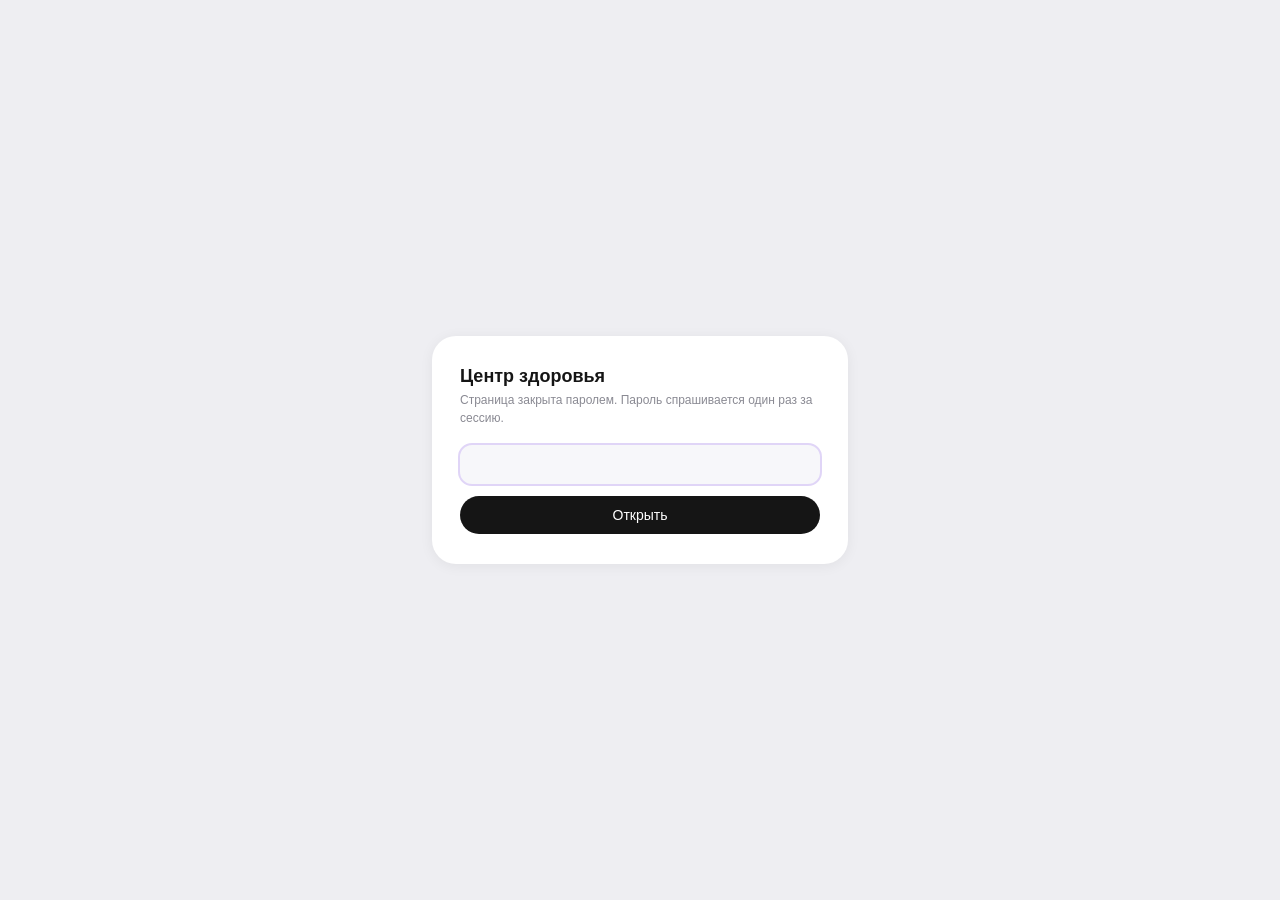
<file: врач.html>
<!DOCTYPE html>
<html lang="ru" data-coreui-theme="light">
<head>
<meta charset="utf-8"><meta name="viewport" content="width=device-width,initial-scale=1">
<title>Для врача — Центр здоровья</title>
<meta name="robots" content="noindex,nofollow">
<link rel="icon" href="data:image/svg+xml,<svg xmlns='http://www.w3.org/2000/svg' viewBox='0 0 100 100'><rect width='100' height='100' rx='22' fill='%23a686e7'/><path d='M50 78S22 62 22 42a14 14 0 0 1 28-9 14 14 0 0 1 28 9c0 20-28 36-28 36z' fill='%23fff'/></svg>">
<style>
body{margin:0;min-height:100vh;display:grid;place-items:center;background:#EEEEF2;color:#151515;
  font-family:"DM Sans",-apple-system,BlinkMacSystemFont,"Segoe UI",Roboto,sans-serif}
@media(prefers-color-scheme:dark){body{background:#141418;color:#ECECF0}
  .box{background:#1E1E24!important}.i{background:#26262E!important;color:#ECECF0!important}}
.box{background:#fff;border-radius:24px;padding:30px 28px;width:min(360px,90vw);
  box-shadow:0 2px 14px rgba(21,21,21,.06)}
h1{font-size:18px;font-weight:600;margin:0 0 4px}
p{margin:0 0 18px;color:#8A8A93;font-size:12px;line-height:1.5}
.i{width:100%;box-sizing:border-box;padding:11px 14px;border:0;border-radius:12px;background:#F7F7FA;
  font-size:15px;font-family:inherit;color:#151515}
.i:focus{outline:2px solid rgba(166,134,231,.35)}
button{margin-top:12px;width:100%;padding:11px;border:0;border-radius:999px;background:#151515;
  color:#fff;font-size:14px;font-family:inherit;cursor:pointer}
.err{color:#EA4646;font-size:12px;margin-top:10px;display:none}
.wait{font-size:13px;color:#8A8A93}
</style></head>
<body><form class="box" id="f" hidden><h1>Центр здоровья</h1>
<p id="подпись">Страница закрыта паролем. Пароль спрашивается один раз за сессию.</p>
<input type="password" class="i" id="pw" autocomplete="current-password" autofocus>
<button type="submit">Открыть</button><div class="err" id="err">Неверный пароль</div></form>
<div class="box" id="ожидание"><h1>Центр здоровья</h1><div class="wait">Открываем…</div></div>
<script>
/* Блоки: один и тот же документ, зашифрованный разными ключами.
   к:1 — пароль Стаса, к:3 — ключ врача из ссылки вида #врач&k=<ключ>. */
const БЛОКИ=[{"к": 1, "d": "U2FsdGVkX18BYiL6kU7x/pzAcsIjsHTkO+zDFs8O3yJWA5gLJNm4fyDB/nzgpaU39iTH6z7IaDZYriPkZARIIKCfhmXD6CB2tPhwh031vFegJMaKsEcyh/XGlpUY6u4ZkZZ8Nzf2wiJol+v+Vb+2YobDNGvreBre7lQxQBGAAtQGr1MGO2OqcFRqEuQOzTckOg4ewlTB51b3YOkHkQXoEW83UdTUgCq1CyfSk8M1TeLgnrqgbIw9/0a71ZhSyp49CBYglnTtfk7pQsO5ra1mxou8VfViyw4zdGN3OyNGoydA9OV+TifnGoAtBeNTOC5RwvKeodE8YsrabapqSulp0KJGuQ8AHWI5AXAt553fea6S4a0akCG8dNA24Zbu54zZIPYZpY9jSDC8xgQ+RORcj1GzZLw7npE//K8ieUS/afhTf0rt1GqiDzIJpq6oD+edaKMcbeTT3hAGco9b5lc2PrrgkvFdL16GUKE4ac+04h4O/UgqbcczEVDVP4hZqtLloyLiD/CtLhudc3qRm9EEtY/1sy2tBvZDwQ0NWBlG5rJB5yVlFn7ChgpEDwSerfqT8L4DjtJyPMHC53IoKR4xM3WnJ95T4Os0KdQNuRzDlrISqPtvN704lGwFBeHZIdWkzz48b5wkz8UGpyga39Y7cuRhiwHgxcat97VaXQ4Mme6P/O9+a5fKns7TOx6KKQQZ8dufUdfDZyGp121H1KMsP5b+ld5wZG6Ck5kBrZ6IonyWmOxorEA1PxkSrn1hDJK8VUtsEu5nimcwrKAOPlD+qJ5Om+XQad/gMuAMUqNza2ALjzLIkN/EnqKXQ4nGQCdpFLMWNlcEzHaUSgLAWZF2I6i9rYdMUqF5S/8MYhSdxj5Uiuwwi4S1cn1cj6llLzxPN0Lp3hR/lwfORlxQ9rEnkpskuZy4m1CDv270IzXL+PyZgSdpzgiFRd/u/EZY9b1nreF6KbUuHoaNmR7dATHD0P1p8Wo3fgHk1UjCINoCbMUc63RDH6oFAOlBuJvxDFp6x37CahOY/e4WVTivU4NH+1gTPel7x2chxfnY4PPtb2t7/kGe0kDJ/BLUiNVm6uMPG+Z+Y4T5AVEJ5V0EeotXct23v8QD0NaJs7F4ra45pHHdLffL2AvQda18BdzQG2l386+9tw7ISTq8p21x8Cv5drii2yGWxyQpfjYLnzftgGVfl3YsigGWLgoI5qAjIGtNGXCMxGC8np6AZ5q8EAxSAyniI6Y2wnRAyc/QY0Lxrbm90YAM6tUKPsZUK68yrz5wGBHMSugqJ8xlrJTJp1eO6P5W2voaz/9pDni5TJEHuVpZz2qqwoD65Y+y4//7E3serU4uCdvmj9dJS5Kx++notUovNsa5RdEsaQIoOddN77Tg8uoLBt3QD3jYOvEmXdsrBD77/[base64]/iIkFZk/3++hMnBKRb6Q8rEg/zrI+WgLCGLuNpEdDT8HKr2qB3d2EcS0lH097JF5054xDpBLBJArxmWDfVWBK+34Qtkbwf5ShIDCqfo/k1q2BMehmsR11FK5myhX+G3bybdAMuY6sTVV4TdZ7tML44KS8wcoFRJyRsDWZHnC4twi/Y+kYOEWW4H0w3yGw0tW336+HNl2p/YRQ6b3p0QhJGdZgCw3JN4WptzQdW5ICKfa20ZPeUekmVcpODt0s/z1YGY6K2JavYgF3s8tQ/vp0t1N/bRc51GHc5MOyq6/xkLo0hAcXBFqTfdkUknhxeo9NpELG9iLI9mMB04dDO8gfMgfDI2LXj6jlAYZPAUEEOKosc1Gna3zNORLhDYomxWkJzOwEBLg+3agC13+7hHp/aG8grLlLBsj//66wB4mhjcD4QREmQXBFlOhxfWmH5wGIC+rQGG4h5NHlsEv8fHqjgAKpnwWEOvvZgSBfkyAksU0m5BViQKLY/00o0+dSYlbNGsoJQMfPkV8b3blXYIRCer2GdCy2Iiq2Odg1BABE/S8PV7U0ewr+9MkfqmzoxXiNVOIxQX9uwjLsMPzdNbbjbD5ViEHbwliHYc2yTJw+NlfyH5HlgWz1CpNmFc4xiC152Fpav9GOeNiwPp8hLANcGWvPmzb6SY+ccf3GwTd6mxG/weRO/wwI9FrxQA4qxHffmOS2bCIHiJomfObd5Hiq4ABkEtNLFQdJGF5PmRE6sh76zq2LYhNyBsHH3coloFYx9PsS/jpvQTHIg5IKKf8782GqGQKjIvbG8PdzYjrssdGPp+OsfEebLOc98d0nGb4EQcEJ33utRTqsbYEeBNxJwrbqiTnRtIXjsZOIyucS/Db2rYtrLLfoCvKHgJ6LESrSdkz4HeYknO6F7nmfUwJapIz2NZbcoDQQPktM9+R8HBwPBgLBw74j7sjZtSQm7SGfkOlgs8aL0Xf4hJq3xwywM3tsjjZKK9UCwz7b7jMt6suYQGa/fonoMdTipU2lDdkmp/ta7M//GsgfXmzbeUkscxWy1R/JJI1NGh2arLerWfAbSZmc7Tg95uKbfN/z++yrLsgs/T9QuqT/rw0itT/L0tyuudzBWxYVdQQITUOkm4xi0qRt4LPuhsJ9gL6QciSer2RCSbqrh+vqhWf31i4KvYEj/gAsTGJ8GNc95jWmwDfiFtAkfabwzWNkihgQQEp04Uj5NkH2BCfC83XS+xQcuuBr799m9dRkH9BjT74jYwMxVLk7Xn68ZANuyirYSzDjsVksr9j4uXm7yDjRqTvbRZVu3EX2wtpJyiwNEkA/Sm2FNFIs3SMB/eUx3ay2a5l02fVKhCHwnHD06zHxV5sm+4wXcb6Io8WnNorMKuT3DmG/BIjH1qjDQIkn4r6iZZOD/[base64]/uSOGenxiIX47pAYWE4YZ2letN7ibUt31QN1/9jjlKhNv/VYJSc7d/dSgYUAyu5dY1H2STW69jeFn5/a6avwBRBOwAyjrUB+cBhCfLQF1M191bXagfZ/NdkYUCm9kCzMBFfwBGtxEketEjHVfrV6nL84KW87X44OxgnitU7HqtdHOaWklhvJMirwiJCRn8BTN30btHyH7pEXUM9L9+V66QglwZZo5Wmr5SrgyS+1IIleOe+GnhTZ8gjhyMXZPmWkroZ+qXEdgAcgWs/Fly6ikqN3+IxW7K+I68PJKP2+KdEJc2YrqJMtWaK/7CEjq9OrWw9Rfn4ObpAXoYTKChD9m7k2rdF4ug7p6jJfGXvgavYp782B6zD/kbZRH0RD+MFZRO4Okbr1c8h0tGKQldElIiSSInfTgQ2zJlENp8tjehBBl1OzkFuXvxw3LwGG0tx4aHng2JbcHNDQ403BfI1a0AYpF4xk46N/r+Bcarhkexn8ESpvM6UrcC1auLf3Mjp9OnEdxqKnPH/v10SUQjkbceoa14xRPHiIkyqnJwhIx/BIdGD17xGUPfzfAU7C1mLzquO9anyV473JcurbejWNUo4HAQ3qm7+XXYKF0xK/eRY20/JpBDZX1QfcnABxGz2kkVB3IT8xyUWgOkzxhl1Jya3tkJ0Hg3mRsFGq8J2wqG++hupbrHqw6NWXY6sDDpJaB5WwKIqWgogIXA3y5X2LbAryeKJWKwj2zlSeApsG5zBtEHZiv+RId4L+/gqj4UTEYMPZcHB6PhRnqMsdliy2UTry4aCxV/[base64]/2bswBhjZg3vnvIV2dDSgY4gu43cngiVGBdXKO/LP7y+KF7ZqGe6AyaQnV24F9ImQ/NLSDTM26Q6G0sP4JpnSmf12jKSbVHB1MrpeLhuk3RHBFMCciv7un7KFZo1DUv7S9gKHgDeqwGomp1wnVFLp2T7yLJdEIWAcBSpTP9e8zYo2KayTvOBk/x9J1EBQnjmncUhemwEOnlyfeJuTV0PiQy7wlQF/GWC9tEay9KUyC93L0yK0fuXOvl6eQUC0xCyQ6dasJVusRcO6BX4GCUBN32cghqSgja6ObZDDX74asBIT2Hb1G9W0Z3SIw/nBruzkmhkg2lnmjUorwa3Cg+fDtwxep8U/zrj41MGcSNz3+wHSCCKHdi+5fASzi9AnI1xPw7ld6B2lJmmmV2R6Z7y/7IiyWcyrvwOi8tHc6+hMnEACmGZh6k1M/LJD/i2wwPd+uSesyUVuAb4T9Q5VTZUvn9d1HeZd9jYfiIPls2yv5Xb6Y8jD3jOg0sBdzzRnuQIaIXsA/HfyLCdzc2rg1gRmZ+5p5eXCafMUDiv6yErU1iyN7+QqitcoNafBb2My0lWdLxpV80nYywHL76k7eaQz3cwvnBKBlrapGQ75OqRXbUf8cfN8U3dYsa10P3PWbKeq1l9mq3vt5ierAG+Q7cFplwN4QsvPsnzQ2l+Cdt+hDyaCnblvWB783zzNDiLTnJDI/KLNoagvpBsiz+oGmpWh3VWUhJqs9aIWYoCKQ6q3LkqQi3YPD3hBtAFz66Ecb029pR1iO0SNWJqj3iW25kxeNMg4pWbAGIOqDntBsJVrhMoBL6yXYOkbH5ena6QxwpMXr/doBRRMCf/9VodhtM4LhoZcSyPug9R8xUGSqrEZ8GkZBKvMDhAK3K2YGSLawoVFpW43+HV+u/PIaGYFU/fSfNvcjbt7GfjjIXpR2MaYgGhqE+gUIaUDpPNVEIUBsBJzPsvivuUaVBG3DnloFthT/8qcExfuI6oDRdCYho/7FUv44JDoEA4lQrSlJBsDyxU0xMOGDDW6534avSBGIEZDZ9i03Nx3wBC+7CSflxzcSFk5AzWkqCz7RtmePcY9WlWx1AQ9C4nhvHKI14j4fZjxwa/o1f8aQFEy2gddEO/[base64]/JZ28B5TQPQszA/QGolMXd7k7YhPtkff3xqHcpWkHC4D8FfdiVjApoHxrdwhigS0hArHc32Es2230d8QaFTxivoRZFivBY0axpUNt47A8VMAUWW/PEQZ0/UbY7tunSApQS4rSJfBFbYmnL54Ym25ivaswL1IEVh1gYwRrikKseKK8VEtIOyZP89+7SUmdkJbduIUQ+G5CaKZBLHScjJ/qyzvJ0jOrkTJKXpBPfQBS7LZ8qAkMCTi/oQpCX3jYO1cSlTxiDD0v/LMo1ZhJmrILv3gxF+Y9Vc0ZG/cb763dv7OAgyAcHi7JvD0w1pWJVS2JRqecQZHqY5Lt1lIjXkYIZMpfNlXcQPcZn+I3bpCe8fOhVKL4W+qbdA5StthFfmNEqYRH4nNweDSIVJfruWeV+NuvmBNM0QmmiZGD2hfK0bYHmkwanzg6P9ufVEK531w/yJ9nfyE2fQL0ulm2r1OtjPqlAum7LeCifiQxsNMdQor3VXGhYRaxMxVXK8oeXkC1mqVhOXipyWzXHSWjsXtCiTzccYXvIvKGxXi8TxPs1SuZGsr1lX3V12ZYJSzYTMzdU4GsTepaAyzldQ+f5/pBG95t7kR0brPQA3OX2Wv84V0SurnOdNMYpPCFtOdeJkiMlEXINldCaclqsjCaElD9bSvPRz62fiSwArfa+8/f2MK1yveg+dB2B6BFhipYm3+ETRVoUccyN0I0xQ1PnCgh3qIKuR90Gmgpn6rdx8g1fvd6zndJA0/wz2ZdptwFXjKgGL5ypEDAwf5Z0K8zGERXwrZ/BRRCGd5I/1ekmIkY2iECa7KUtPudPdSKzPVEelHPDyGuN1tTNXre/caLUrYbIv5ndUCDE3ocvtDBGBFlW3XnDdQslgHp/5qvW3hCIgFlq9Agk4rLuE6SMSMIHB8RxamqhsFEZM5LWNn8gRmHwhjxS12DKcNReKYF+PG75w8+gpYTfHf1ShOyd/N1UrYT/HRaHQkQUkCj5m4BWjLhqc9VjDS4/MMEJMB1NEeTzcDPMBIhvr/dpr8KhCHwpRiMfOPKBZSNBqZqhRH1AVZhHVqD1b6b+YU1aWPcBFppJ61V1HljrSI4ZJGZCdo5DuDjKKQ1HvaVLuc1vutn0alYpwseW1snkweOjxAW50Nzw5t2362/Ck08sdjHZOaxJyuVryDwJalH7Tz+w1nnbYDnZulCKNj4jr85adnQ34ffb1DBZOb+IQuoLT2n5rHBTg5G66QYSpxTNgfd8gJJJWvnXL41p0rPH7PqEaxTP+cgVy4WnvC7TxFsBW5WIwZ7NbT0Kl2iUpKv+u16PovwhLsHIJPtzYkDyzIK0PKRr47ofCe+/zKBdFOK0jk0yLUkg5C9FypnOPvmcHPNKPy9I856EatahdEA8K4eIC/wRE7v4UDlE7iSfD81ERyNedImeETsXoGJHdji4r0fROTOn2CV7sgkSpnhvPE3z8AjdVCpdD6NxlScWj5strKtQIfOvlwXWZssMKYmK/1m86b0h/qfg/7Ak0xiPHijruW25r5RHvwzPhCJA8k6WrK7je7tEawgL5uDmbpy2mwf1EpdtmZ+NLeiqhjrXumWsWAGjhnnQ4oAm8Wt6IgFwxiiZrCF2Z2+5/qyoR7l3WmJ+wMkIAQNMRU1UULVXEbpO5Z1pynzVdIyvDxz/3Ss3OtrFlN0Qx8abiuCR2GFPGIrOfyW3pT0L/59wDVxnRJgodMAH5Q44Y3wjnsmhRM0HL814tGgl3CXwnKsZ20dUxlzFpj+PjXQgmSgyj4Wcot9RYxpqWz1Y9AXng+FTEyUFgN36iM3XYnwwgMAkHZlp/CPGQERtujRqLk1GKwjdIkUY9leF9hJjs8ZrJRBI5VDwTgAUREDtE+i2+TdjyoANTobDCGtYJkdND55lpAW6CdjPKMHbPJliRLFCGjl6g3zqA1N6idsgaYdTjLrISu/COwE57don+fFVaIPoRu80X/PrAoA5BkAujHQzHYZYQdDkrCizTNic0rUhvTc2KuLqe1YC7IRiB8AsdhLGtvKVoCrgbBsMHdVs9xDMRmeMCVbbu08jiEYSTDrkH8qzCdDgZFOuGsJpzVvfHLy5flS8+frmGulCUeIzc4Q2QgUXWCFyQkndD9/yb1+bvhFMfbYIMLvxuTfDprCFV1YIldc32EdmEumDPB70mEWBKNhwRohHLQ0T7M3ZBaXDZxGWb038Wzdytnnb/BqnxZ8pouikzoQlL0UxnuN8wXFrW02bWY47dTL0G3ExFefiumjtM26JradDBdgfSqOHLS3jTrwAmOWjhIeJ4h850R/pFOgy+xFQBTMCH0gSe5qGsPZH+LAyfRZTLRlODSJOu3qIo75L9jygQKoKI3qWMtmWnFGUiD8G5w9jaTqGBfWxu92fPRFD1YEjOPTkY/fjqyG8znw386qj96+IOb0ehirchMvXc67LHil4bFe4ji58TkNgBxsjsAuBMGxGl/AAV9F0KrUB18M7J8r1ZXwDh9pHnN2itS321/0npg9CUt+atUzW5T73AigVRKZDn/tcvWCjgHAe8dfjjJpbDlvXll3gVIBFt2iOxOh/Gnudd49MTlogyuJarjamfBXHergMhIxjsSHO2H5f97nxWvei0m6yE4sAKbX30gQSfrvgKxRDHoV4GbUMBzxTG0gyVUANhNUS0OI9e0uCO5UVv0lzUgc8BjAwlk3/iZPyoV8v9OoCLN2g2KqcDD5BpP5rLD8AGBAkbcSDe12JfvQoTNrurbAN8gigR14Kd+QHQs7L6xV4P9uCzl0+XKqrKDfVZ0bJfrROe50Sbw10Gj5zYjDBNeaY5iDGaSz43GCnQP77rf/zYQDqcmPmkP72j7K9KDT0+40a+CzTerysXpxYnKRnPWs7+24dlTYMiFU50eo2bo6sYYWa/iMJp+YFT88YUBO6ptuHhjxFRWVx98zafXNTUjYmLMJiuc8u9erJaLCDYlaYaxWwtYmatgxzno+b3O1Czz4+b1zCxNBft6w/U9JAwgsokqXwQXtS72uFaKGhpQHHg9+GTEqZ+ELzn3fHM7X5j0SS6/5oqn9l42IwhHerasBMUR63JpKDtLJn1IRUmllhSTCR5MzP2OPEHxM//[base64]/mSmQt6ukIOU9ufPgWwHHi6qUYAN1f8edyVWJAM9PQrZQg9YdUbKDnEpk2uYkCtWqP/xqs5uaj9/U1pY8SicBCaUE2KWB6m6RnZ475OtdzGHJONqqMz9kt3z1cAK23l/Tf1tv2MozTopn4+diqe/QBt2SRBVVuR7U62GZxPbq66cr4zM9y9pWAWvaHe2HPTCVQ5YU7BtVdb7o1V8mGwZGvWnLfpg3NhB4jrDYTSfbmRLGTDj+7uSYD5nUid9L1iZjpseIZeLwXrC/tMX/2G4Kbx6OdcPHreWW4N72yq+mDdyxqY8jNR5geDGy6BQWG33B7QWoo4SgOW5nkIWNr/qPgGut1NTj0zS0el/OaTyAiwQKeHdoBCT+8JclAL6uy6bnKIQH2Yb4kh5cNp4Mupy596pBgMYdHAvidBo9r3cEQCuSa1BgXW+eoqzIn+8/SZ96zsZZPKuDARHF7eIEZyRKXuekTZnz5P3uA2Ev0zl2tDhZpRuey/BlHuEznSLpQqB5tIm8iSU5mawCSk/xTo+5prdocEIqOXtZx/9DNB9Ra9CaidvVTUhTv2mvaCbgeCQhDGYCAdRW9z2IuxJ2QvVkc92ItBiGLT+1tzkEaD73Ukk0dRcMkNFg7tnSRUUzQJARtkshuH7x+hJZEImTckc99/vvfEKyehM0cbNJ1rPFBw09BZs+gMc9oQwnNcz1aNkPj4UVnFwIeTL8WR9QWkklIkqUpYUA9n6z076qMEnUuqV9nqItT/hCoFWt07gjkxohtpFsu24quTVX3+EitJSq1vfdB1RaMm9OGOgbXtn71D0rvqA709T+O+u9Z54ZIUfyOkzycnS1zm9DHSyLmsomMJaJbPlsWYBqF/AxzLJyfeiPO6yq2EnJCx5mkAebxNh9RJTaJo2dKZrcj5e/4kupSu/sR21N4Za45X2jDwMeNpX8LuWNpCvkUKj6tsc2u6hmPELFfLs35NeKhFUyUJ0Uy1OgmQu54gyUDUhsYQsP02xwiW+9kvbzOO1uqyNPQABmtF6bT4/SvBCfOJqO0hUVDjD0fhC3C2YiZDn3HSICDjrYRqOicp+CYwqIrF19g9mb+J2EgOVrNVdII7t+8IsehzqqJf0/cwW3xVhCU+3G3ERhWyvu76+MN+hBurcLZViKzvxuCA96AfGphhzChR9On65dOYJ+cCYuO2YVc85Aryem81p/RgHpsi5n9ZPgOgmNyLekfNW8oIAAIkXqJYYAE0gnvIQKakzm9zYpsAXosCk6Hnfky/rndOp22qaK6l2gQsAKtSCGqPC98+4llIE8onxh9LgT1RVTrqZrwLerjUKFRp4VRQoTwnd4rRwZGV9HPI1CWkTgB/9dLhxgJfkx1XuXWVPDyt55On4kPwSiFNiAUC4I0fJKuN4GycrnzWvaqG11XaMgvyUmeVyg/ULFOUzuFwQLuPxmNnOWHXuSFb/[base64]/l5V/zb+zFAS7KMfSTVvwYKO6acYH2ylb32PuDE1BXl5PwFFdRW2zthgQCoGkML/oVY1yVSI+1bX5APkPZ4XuUX3hl9brwlRGcRReIxj6fpJt9p+G/jX4QXTkRD8g78jeXw55xRnyke7seBEEj35WAmCLhC3Q5uHZn3vnqaBIKjkwoa//xXwAt8dv4apZu0F5xb3zz2N7eBfFJljj4UAJ6JH+TkdMj40/+tKv2jfU9WgZdNvCNrmYNeQHkgWo+p+hJ9thYiZH5hZHS9kpGuWbtLjvxXzT6tIaOU/FDhEkzVm1NH/tb6lLKDam43+PjbTUQfOzAU35tlxLwQcLwWz+jZMBQsVlFrturu9aTmZ/M5CB3T4MNcOXbtDkBamcMRx/yiSpDnv2MNZIr0nHMRE6JVI9YIfdyLeSa2EctABUI/0+qjuNNfV1TybRU0Tts7pVQOay79wYJE6tAxU/GgdwGRa53SnuyNp3ERrG8q7bdP+QHtBTiY8FnNYdOoj1OaIyz2oJdpq+Fmm8d+VLLT9184RSyCGYt04uPXnTXTj4ApK/jwmO+7fbJx+xKcLCJl1sMFRZvSD2tMryIIu97YaADkEzd0AOm9riegzG7sNOJBoLTqti+jJDkkqCx2pWojFgzDi7WlNZi1NAJV2ozaspKy7wtLVeeacsLOs53Qwfp26USJqL1wv6gmpsJl6T9Wnnfmrq1e0cGS0dIaS75oz/1gP+WDLOQ/uX9ELJ5p2pkduVdIF8rZZWTMFIZ9gewGypSD7mXSnZKwZHgsJwaOJiaFs7z8O7ZL22o5rdVvJgqNoWeu5ATxLh903jLKFraUR9XGLbNyfWtk6BIonEGq94fsasEKltF3PwJjIrleW2uYLYLR6XHE+I+HEyuS9+2mUaoMqVjKRknWwcST3D/+wIQYvaVJipmou6oqjTY+BLciRARHdCbpdPk77F0iTqMnfregKYds6wPTj0U/IENORrh8XH1dvizqSmcmc8m0ohBtnqFUyGbyXLhzb/2VKuC6Tm4L5mDDTZuHKdzVf3mu2LuRf7kLPLDNTwOPwsroyVLkYYnRYG5PAjOvxQKv1c/bX4Y/ggayLCEk/3m0cguUYqaO3M8w+dtuLC8MGL6OJgWipvdIBQqgYw540imjss8eMzn/qfhZttl4EF4GtUWS7Bd4IiqyxoefM3m3wFRYw3Sjz0dPZ9kwIbk+9JRl6bvOuK33vSLHvYaBCAbVn8yoF4IZZOQUEF5V8Y304sFoQA0PHwvvOWf4EL/WXwxSebmRxF/Cxv9+typBPPLiK21jNrJ/g5DtVM7velNTIHST/6tVScwPdm0DqzgkfyzChDd8p+vT6+A9Y6z4D8Kot+Af2ArlHUh8QMQKDxR6KaEGtlbFJTh95/EEpf7y42SlD+kCqxGP6VFzCAPyiFWK3aUmThhbW0Uv+eBeB3R7oD6d5y2H5R516AZ4nlKjsolSjjorL+ReaqBstxxSgFij2IakH9t3kOcUKoWedIlr+e17Ty75CpMUac81KIPU20bu3jJAiAxWBr0KFz+vV9Zxk/RWw7yWwprbQpiogDydJiLbh4AjRWW0ByEPDFNiizw4LQK3JMteodrwoOq3oIg6MIcdsbr2XIlLILh9Bwsg4X4lgSRrKTVvE97KRFjiw4WPx/MDRCnYli7c7FTp9Dvb8N+TMpYl7O5WGIq35IpcgC9zPyBqvBKSP57GSql3Hr0PuQpwKs9ElCdIMgsceITpwPH3ZEhAIv2N0/Hp/[base64]/QyFBDh8ID6XMMyXj6I/53pG/v+IY4Pqek1g4KdzCTzoTUby9MIv9/xoRjX9rc+2SM7icVSCLqL4CBMTuQiR3foCvE3F0hgTB7zwHakhmoSteRTkQxv48F2OtdFjnCuKtOa/pAgjgK9shLZCEMlePLzXYxBd914j8l3BVG0n/nwgUGO+A0G7gqHY95l8ylQv1ec3sGQm4UcvCviGmLFtzI6y2tGesKACfX28o0y9M0mAoECsPxSsYa6OWHwyL2gx4ult8tEdBrdGR8qGLP/somHAcgMZ/C0v+P20LcJa8bEWuYwSJQlRHx22AFpLoZc3JWS4pGw+4CINRZ6Gq94BJ+gf5i9+on4Zaecif2ndl+uw48Lh1v3RDdIMdu4ISaP5wjojGsXD15J4zTF0dUjzZwaQvBX980n4Vkrm7yO+vtvRrlaYnB/0Kb3Fbi81mCJRSTMTsiqWUyeEfASoUBkztmJCS4q1OAEvZiNQoNgtB+fx6JmUDZUWQlQRO6CPAhi6G+QDcKeJr75yOhE/tooBXAAHxaULM7JkoRBFzA+lwiZjneIM1+RLIERJ/FFv2kFPMipohdx++Ooueqc0sXI6LKBEgYxc8AVf+8jl7dEAJ3wXw0TJpsW5e1x3Ka7nIwSFBeOABXEsj33sNS0zIMBqC1/FrPMYc3ke+sxHRTQ2hx7ePSDSOYPJbsGSi4brWQ2YNm+WGqnvDtPvcYYaPUZBmueas4rARlj5henFI8oQifbLWjsCsWZ/Y0z1BZMuBmULS1AmQz+xVAcLU6U/sy9rLaER+cndN5Rt1cXxKLJpRsWTTdS+9y3Q+dAf8wcO2P4Qr1mjRCB+Nt+xymFoQof/fdYTSCOWkbyvtwWOvEANlgzN2pvp2qKxXLTq9pr0E9UVNCEvJ5vvmoF+DEvbmOgcwDzuNf3MhbQ2BpUXC3zL7eBE0Nj6VJhRx8giPmaGfAVZypRZtppIMe1cfG7JEQlHhf/Iv6sqF4qpLlbc2T9z196jjO5+NL5qhV/[base64]/Tc4lZBgJIMh7foaWe1U7HoKLnHVedTrRx64GAqHhlHcQFs0JcYJT9OyyJcUtNHt9GN7OVOEy8WPgHXzgXYj2B6sbU6kwBcGgRBDSKJTFXyDQ8eDKBzPDSmvrEcjeQErUBshTNpzLv3NC5E7YM8YT4PbajjM0UTFsmcI0NvxvJv5gtK9GOQ/LbqXMsen/b05rTYFuJqqF7uYdpR9sfFgkDTa8kEx43Q8OtYj+icEebse1iUcr0HMRm4Zw0ptT/Kx64F5ds2oy1fZZJrvRn6xz7islcjqyA4RfoUMMsWgcpCQR7KHdQuDNfWc9/[base64]/CeC5AjN2tk/h43kX3vKdWaVBtsXygwqIJoVDeJuYafCu228+vXsNeOWdsHHlfztD07VD7BFh4ldcSwcSIihT+6P8UsBa2L9MkclM2iFPaR20Bf2keEADFSDcaMalqC2yJVKPROnwaJB0nIHnildVFvl61mFmGVxxbtQqB2CMFdjHBDIMBvLoGkTNF5HQ/3J4KTLSDSuMIr7w1ftUJMTCYxmGVXhZV7qfKah0+MFFxE7A8l7KHBAlIkyrAAdQlwsK7sKkMpzIcktWUYS8nL+yhzDq/QBUSnDON6L0WVl0RMuXcprwvgYzIjdlk3whALqXvcvu8tLvTwTwJ8kBEFvMLAHHK0lpN5TipEz5Pvkth5Dj+9UatCna5ZN6CINPwrh2v9LEb9vCcvBROpX9RyaK/zv81U4Rcyg/uO71bCNyYIfoEbwN0+Nk4nU5JvNjY1CEiIbjnu4wJwnrRiUi76JKdmuih5/WySDH+fb9HynkLAVJlJzHguCkEXwz1oCa9eQILfu+qdW7j0Mz7LaoZM7dHG0sjGShdtBbScxI7ytDNhmfQuJhyEBSHMSfKBMYFWDn6egqSVJc2vLnn6oxx+nkZsp71VlvAeKqGVFF+/[base64]/OLohizzA88xjXUeoRRqIvkPlZsoOmXiFkgFl6AKsM1ill6HauRrWY7Ea7GyVc/zIyjLvlh9JngF3Zc2iemfGTm2/guTuqbVK14RbCWGaKl+uYNmA9/ok1Xv5dLC2k+LiFAZgN/fQtck40QYG5o/NNxJTg7IMFgX5bG/Xf0rJSTHoLYiRLBZNi9I/Kp4ZnFd0/SwyXGO7iC6dfQ6pWYUfaJQN3kTNhholWVLuUvyV1o8e/EfzP+9VKkZMDcYQR7te3P4YRjMgEA1JFIXJNozJ5Vu8+IMl/YzK4q2uhgrhSRT2OVDI7MB0G5pkH3hq3F0SHim0hPOd4/0Zmut/ui8cdmDVA5VBwMNB9BH7ySAL9+Z1x/UMzravfPS6WDZhGVOcPH9tno2eO9lM6wlEyzPCfnUCCY7GqVfdf7OGEy4wODTfHGkr39bJqjioqZqR6V9b2qvcz0QLJ+UueP4Aye6fK7XY9Gp9R1jGHZhds/IvYIVYNB2EiV+gffy0v+nJKGT5PLe4k0nNVQ0P/LbsD7yenq0eQTqFMwiQlSP/Vqc01OByPEC93XuoeoV1B/KsoIB0ETkPvwFjIKZXBMwYhZH6upEb3sYD/sKP6+4eprR1BpkivGJwXFpOYosPGmBAanCmvl55TLaMJSBGQkegrt9ga4oRUr4klHFFR0tyWGEj0iFuldnU6F3a69HVpzW6VBTU3hWlM+ZoWLNdCW44JyIxSgXfzKtjDekynRWzkB4vaWztajJ9g+gxNun2AzfsbM/O9UOYcbkBd54veyJ8UyTKOgv3WZaGkLrmc599dny1VgWj0Iv0r1/[base64]/t8HWqBwrfEpJTiH6eL2qcSwuDt+Maj+Rg5B8e7eLuqrHfcyJwC6q5YKewjUuiihhHwP1w4VsBXNaXyjdKB4tYMO7ZyoTAHfK1opAymzO6NXVVuWfL+Uj1mi/u96hmTLBXbeXUcW/pLoh3HQ5i2BfZ+2PnE46dSPkS/22yD2IrgLFoaHPqE2wrn3L0yVrITuZrfjvFOLKBUm/uH7UzYPkKzDI831eS2rn5WeXdLwuiN8g+EwE0ewYaJzqyNIbzNzUPmaYE5at2PcnlGCXFLycJkdQEZYNOUjc7K4KR00EMSp46jThe9YX/UTqu4tbfiEVQEXr27dtXojnRa+0X71O1aR3Yf6Nly1UWP1gn4rz5d5v1Ns2iQ3CVa51qQLB6Nsx0AGb0rnq2HN4K4j3qvsfvSSYGLT/CqMAFHv/hKT/rM0mi8vWxbYXYDdC7uRRDa+UTz7pTkyFHVGj3lmHw+LsfuFOc+Okw7dH5DL9F/+FiwRMpQ1mDwAKIz6S7W3RXNaRmABmYJ5m0RsOh38NAoeMoWhmgVKwR6er995wGXqmPrQ9tsmMKy0wLhvdbLCuUHmf6L1658lUYYCgH5W3QIhZI0ICSlpquQOtzqE5NyVgEBhMgegEwG63vJ/vXUwUi3gLWwe5N81baYUerCqYdr+IVq/ctma6qV99wtgvXxD3l74upHQ/[base64]/xw1a+GueCopVHL/xr3ymBn1u0IeZOOjJyGf0GLwGXc6B8kJN+7+jyzElwArWVg08lhlBo0u98jDKQKf76Fo7UAdwpGNezeetiSlGtJQDh9dq6hNzPAfEfP4EwAWcmBi/tYSO6zuDDokRb2H/DRdyM0rLaKL7fsASPtpxSqmh3yBsHwN8EBmhJZEYIbOhWJxWRrM9eYPPSfWKAgMZJ8eODnpyb6bLCaCCanByHEWvqWw+y4oDTgPoah2PIUcBJdeLbBiKBXtTUIL7KcpmF9b/RB6h5vyu660pCoLCc8vmiRdTvBFrc2nYOxPRORc+Kj2GF8qZPwItnA+dvM9NQTS+6KVmt64VEdX2xh4oNfUzSldjGyG/99H/lT8h8ei5Mv9YRmY32prir9ODhCiZFXu7SInXHO9tJZ/Y0KTjbbROcY1JVc6HTn9bVn0vaP/IQDp2B6Q3H8D1RFvXdndPU+UXB6aIAHMHw7n1kGNAG0htaFvgqX4M1LXdAVLVAgFDCQwUMsOPa+JfeXEudFq1KYFqKYErkpjX9c8IGOghUwOmNffN37AKl2NjvqQajVLS8VolPRIkkJM5WGZXLD5bc97FpMVIVtAjJ2PEfr/SKdCGHmIgKFAjgsrYRQIXTk1VP/Eoy4q8N2oU2g2nnzJGXV7CO917EpHFcP1SMmnWYhzkPpw+7rELxfB3JMGGehg73QMqTVSAt5WbDAdj5SzlK/z2auZLv4RWmFUhtgOhkZ8nhi699mrRCIw7qa9CWwccaKq+9r65gcyXAX6rTsQh3qFnUSzVJmdxUGebjZBYFnbTw4oF/rpkW1exCY6xR11kEqXTzCwIxOR2moCuOgz10CEqa1P3V80IT/pZm9jTdKQyY9T0U/yWOsbmClCYG+gM/OPM2RSiVT5ZRjlAjVxABo52etgIrspB0NDfOpdI4Omwk8bKPTRgwr2EH65P3daD+ghvnVQGipWndCgrAqlCTErCC5U+TNf23Afnjx/oo4PPS6ZAKCZE6W/CTAXn9Br/zju4KoZcFbxEqZsNYlEbvjJrVPDawXGkn75xykV1kWRi+EyMCJ9lJMpRa0QD/kO0qZmnkuMxyD76EDu/jUJVMeQixihfaXFtq9AOojAqDs5rVZLpY2B1BT708NNrByCzQBpQ+5xdlNJlxXDylWESVfcREGhvU3IUObs9e385VtdmrIE0PH11rGNUnfMa/XUIV31HMdayyhsUqqsyeQDofLKKldvV5tzM0Qs6F0iz/283x9cqrHxOCguehR9LRQSoHYeog+lRbjv15FJMVQsDVG6MhTeuUq4OlWtUzRX66/HKLACxcfNoxW4vaumV39IyjYcGxL/GdzxqhfacBQB2FT5oGxa7XpC65bdmSf9y9KrhuQuPy/n6u/AjV304vDOIRm2JhY1W1Q+IXuT9Cf8bl3BgfzkunsZbYcvJs93fwPjUw2geRzs876QCanpFSuwQOzXb6MJgYhRmqYWtCJF/r8Or5nHOCy1A1iMzbTKSo9KO909EKnF4fCsZDre+72ZKZt1QMw1Fu14yuPztP5SJ4gw6ej1gG6gMVSj5Z7vz7ro57WB7cgG5mAQd2opvsPtYo2IECJnTopbbHELPT1rpLZjfx1EjtXM2JXOQM1IwQb/yH4Vxr6+YlSjdmnHumX08PX9Nc3PDF312OcyFPa634Z1LLM4l51vxRj1UkDz1T36S7sDLvmXSjy8suuZmbP3jmuAwK0/stm/sFtDcLWnhfhf/ciQ2VqSyPBnx/CiWpBW1KfdiijoX7ytNRP8cLsT6cJJIf8eJ9/MU+ozHWa6NkgS8A3GseU1YRdBhhThCtz2JHeVZzTZRK/HyBQswHuonpKFMT9IQBcBJwu5foJCi6tWH1gbMYzAXS+DOtLHf5pcWw7LtXabgT95z/jwdbv57SvQUZvD+hLe1FHqdgA8+rVsgL6meJ/RMH4s9T/yjwRRZsDpJt8kjHILExYF1Iz9Qv1NQhCgow9ZWTU3ZviMdoMMzgdzuxfUN/GAYGWcZMnhNbcxZMjTc99qUOD/qWnqKO112/gpWNPxQ7wSyVuKHh5zDvghgYokJ92TD/gWfwcIY4JQXQQkEPi5UpdD0/PAbmcZdCE+IphiLeRPABwBZ8k8IkjFnVH6nB+ETaxL2987j8wc8oCq+/foir837IzyD8JBdKcYfOOZMzjrrcp2q9Bm51cUImT0+y1FbH+NBRtnpifUDgG5gUbYtxdRpE0iX/[base64]/hTQDp7hGWdwd1AW518M8fPU3uI7nhiHAtXQSt5WVy4/6Umo03Ma1wOKDrZT0KH2l/RCu88o5NNfrCbcW2VVHVHM5o00cO7q3i3GU8Q9lEqceiV0qyIp1+czgOqK0aZganIH6nvJ2mElJ2rpatLcjlkTLdmYyA8TfhZctZ5Cxft+n8YA0K/Gg7ZPUJkm8GxfWLudq0sMaOhwNz53Bdi1imHleSt+01YrKa7nZZJ6AK0dcyLMUrPdGMOSnk4+gQxjP7tbIyoFD5YAbLm3LSK5jMoquPylMNs1GhBbBTE8mGYQAaBg7QlEn61xrqY8mRrc49v/Nr/TDv7n4N1PGSnLkowNOBJfjyvK9lbp+Qgnvr2qvulwDa5BKtuW11rqhVrobkM7yrOUbD7WUJK42Ll5pYscxm4Yci8gKyG4q2qTqmW99/LsV5Qvq+HE6MJLiRK3BHgCvY/5edsjAzrVQmgPKt5c9/fyDsNrs/GFgTwaPIPbkYIKLxLiAgnATOEWu8bulGou9WbAZZsQ1n0Iol+OBIq80NP2n/WIhT/xiTe0wiwP/refy76GLgZ6asTB+mYZ9jXrE2zlIc8vsh77LdGPIA85EEcXmOSBYN6qC60ThOu5WMr1RZ7yneXn+muiCEyCz7/zz3dYCD1Kl6+jskilhVVw8/Wp6IA4VYFoEv45lybZa8Aq2xMviL/CnXJTwgq+my2IL3zCQ/UCnWpnYQqK1yq+DihfiFnySjojzcxVjYhDakQDCfESusU4cDMzbztPd7rGowNz5TSzieJNvm/Sivh30ye0K61Z2CY2rk6tezsQw4Q+1iwM2h0da4PqRibX/cpX7uVcZPRXUiS0YTXkH3E600V6dMdZ8ZagxCxWCd+0agIrwoPwDnYj6QjH6ji+8ZwoFxBM+0DRRrKdSb7YuBFCB8V4ExzjMy2wwSpvjZWTkFWZRFLke0dZtu1J8YWtVi1sJzv7uDZqOinvs9uCdpa3o6FddtPFHcYOvzk+6l09GOUpvGsRRILLAmL9moR/dlAtUtWqBtc+l39Fd0BMv2dPc7XNTKIprJgCz24CpgF4uHDU1mb305U8fQPElW3QdEfPRxGAO0cEPROsDo+Ljd6F8cusRQoZ++f0VnyXadx6DVSN10lhQR4boOxy24gbs0KzpO2IvtepyO8y8Ca0W9uOvuLLqHiO0QLYQHyrHqcPidiyP3sRsw/TtDNeG1iZFKHIKnLFcG/Gr08oqkU/MnDV7gYjn6+aSQmqU5sa6JVLqGOTxtU68EEy3yMBH/[base64]/Q1DksU4NcoGL2LVN56+fPsTvypJL2uQj3pU8dxCii1b+r7WqBjyPUvc19BeKV/2f6iGdVVQ9jZyq4fh3t/0+koUCqs10vhNAPfwDVQ3aqcFFQY/CbC1HiFXtneFrZPC/MAUz8zmiLFblBZ8bMngg8AH6Ofyn1XebICZl8KYgNL5X63sYrz8ohssquhDod6InyJP+J5bvoWlpqFu32ccBOUGBEgqlaTuLnsuLs6aXXeAkIh1Zf2rarsQmwCy+1yRgg50f6qD98Hxfz7yiWjpVA8DDvOXsqESs1sRdO8iOsFvYhY12FvLiUc/kOBBLxyKO4PtC2T9RmCWNHV6AKsLiv52HvM6vKM4wxnK165WwgtSZDcyni0DRB/X2PL1UMTsqhQFXL7K45tfpEelrOSbpUfqMutkkyV9N3C8rwyuqOXAvkUaHJ3kHZtrDbnAkM2eEhbALxNSGa9/9jNo25wO8Me98VFRKV5eoc3xrtyVjHJKX9dNzbEcFEREO0Bpeuwhjpi2Ak8Op1p6DQAwuZ78E8VM4gCTkIs7WytjRZ3fHusqc+tMooNY4fGr+xdwwtCnmJKpoTLmNcuX4EK9ZxvOkU4c6rUOWR/L9vGO/ptEBnvgRCJwZT1NMPNZ4lzVWWBeMILPgTgGlUO44Za9UjvQ1JXtddFG1/YI9lcRjJoL/n8A4ihV0BdYPJUh/zFCCl1pkOXE7bGhhpWO9+sjkhFHvC25a7VYHX432+RcQ7YndG3kCWGDcu5ah5cvA5gqcSHlwKDh/QsxEaVJ+LFghnQ8ROlZFquz1jQZ0rxb7aKWYFvD4Ng7Fr9p6uASqS5wNyYjUdJNKfOW7C7H2Sqwy4LwOz/[base64]/uY43twZx4BCPq9i3wTIIt0iBq+eeG8govr/OeQ2JP1G95xmh7NgV+Y9N7gBQaCC3RwNorM2Z7uQIT0F9wbR/NejPeKzXbgTyg0q7LuqGq0VOKnUrRyJh7Xsq4An14aOO2XNapPJo8iCzyysVSaI0kf32/g/Xf8OG+GZq80bjaTr0p0huIKvEoDYR8H45Rt5/CWH872gxGTd2S3QMJbSWUlSEE/2aRTnlPc0v0heLgoACv0v+76ItRc/qzkSzpLr/[base64]/Tq1SbncK5Qnuca3x2lgFjuMnm8UHHU+zMTmfE/EO68qYpEbz7um0yUFSvArUIGAVFCiByDQEQGcdzlXtXUg0gXZK+dw3CqiG3xH0pmKSLNCsS/zX3kardfeK1+7xIlmOFYj0p9Q+mC0Ssf1MI19IjkoJmiN79qGLu/LLy0ZcoiEoTTNSb1oXQyTXEAQiKJi3y3vliaainSbkjRe0GJOMgst0Z9puMLvkZK9U0cxQqJhbGoEsdMbsHcP0Zr3udmoayBGJoKdy8RZJK2ZqE35gg+eul/Pr2/[base64]/lueHZyY+4Zkja0bBPo4YSNBj/7YMS0sZPB+g3Ou+bq5sADOCL8kF/HkhXU7yLa/NnhMOnpiX6G7QL9srtVvCneDSxKJ4BTOxCf2lPW4zZoTmrmO/TszDX8bL12zEWTsOvNEZ1PtteKlBaCKBMYQO2mmTZlQQ50+kbgWQJavHAHXLfWl9iy8DIC1NC0JzN64AKV+Qi5D2C2PBOmrkWzQiLQ6acJYq1UV8H6UDjJbgM2pZMGhsbinmoOsT/FTxZlSr6Kl7Ed+4ENq2zh6V3dyXDiDlOf0+3AAgsFfF/[base64]/Kp30z1a7K3s1NuaR8rgtRhfWqOFHdf+CdfqwjZ/vnMdpxw0XAn+z5naRrs4Hy6Aj6b5hpSyx2MuqdMXscQDCpVwHJoalWgusUuch1ZhT8hbfEqoJ8xFLgv3V1MmUCgDVamiN+vPGFYp+cPlNliqfssnSkK1fNJzTVlUBiwa9GXybF+nCf3RfiFYUXniyLruIiUYF5n4AWQr87LCCPodKQYwnSA+VDp3viCKH/pPc/fsEBnXje0dwc+xiFm+9fMcJVZ5PmMd6bHEp8mqBVLWB9EnkBIPIuvWAcFdQF6Gro9Ut+hKU4A9bGr85WztQ3d8Ll6IH71d1soxORQMIRXOZ8eS5/+ENku3Ar3xWqXm+B47ws8Z2aDvVPw9Ze9u9BK8al0+b03uAy90/shMbWxjQqK8ga58Oxa5MgarHH/VMYPoCrhSexoEJ5UDG9wlCRhnkt2xQ/nruNBC7oBMUNKlcUKpkSfv2wQUw+slftTj8n2g6zFSx2gK/yc92PwO8r38uPQDefi1O+zg8AHTPaGO4iRfFsX6CYWFKFNVqiK/OEHaUvtyH9L+w5UYvPB4POqj85E92gSN9Wcw5fyJSlDiniwfiuU/qDO5sTYHlYAOdQvYhVDblHvTKJy+pXZ2PqEsinNfQVOwsqLhZm2KZ3YKZ6deDL/N2Bwe3I35okJLn00fmfutw8IPzNd7R9mKIpLxxLsAxGyVIuGiqPYuPddOMK83Dr2YDthBdbLWW+gGXrXwGgXm9FQDNYXvIhouAtoW9sML19bM0a2e9w5ZR0mTTZujzGid/bW0zsnSin0N5LuH885im8XdDD1saGKHjH1n3GRxSWgpa+Nk7NhBY/aoXKiL+9k+J1daLhnNq8kGJTRrsyvrV5D/mXtniD+mkGqmcijtQpwvOPSZ0+Rlm6q1iQcRQ69V83gs0bP/vgoADOr168OzB2LgZm6RMLMmaTdPFIJuT0Fn0Ed/fd3lzlPHoQ6lprA0UfqCAfsY5/5gsPnliF213Qrem4f/9pR5uGgqP53xmH7ao5I72bxPYaD6RXJv601MUKbXjrL0rLUgHML9RUdj3SMerugBBPrIK25J/Eeg5jNIwyvvyLDBXgEb7x2W1a3c4ck9JqcMK+HDsInpLJYHsEfyIlEeY6gHZSGsFx9IoPD4Pnu/iOubIaM8JlSGBtfqUISmMnDM6LNX/2eLv4fgONC/DQ+lTpsMS0iFTfYgQA3duDJ/cncA1eGPOeOUVnBDb2iTmycqu8v5SqMcOAeGFjsgC7mjr06vOnQAfb3ZUmr5LWA5G8Fic5aDGiFpHK1FW5lrw1qcQcvqnlhxwVv/3tZe7qI6SgqWVZYvIHIOi5eXt31NmgIX5VuGh33WlF+IIgzysTCVe2i2p25Hei7sMre4Y1Qkmu+GW6RxudECTAEGblv6ygYH9hD2IKvRFwj5giMB8/rrjUIpn5ukWOaurIO+Wd0drvi0fGzAJD09EtF7QaDP/z1s6CdK1Xl1tXpHbD4FZwbl5HdFOUpgB8orvngexgP/Zf8KIOpC3/Rlc+bUGmW9RsdvmwlTG5VdFv7WPxvtFJzRtRVhvKKftg/N0LQfkjkVBRlW7LCud5W/U+7RuXqqaKKNjddMEx30oDwhaTIcOWxNTa+mYwXCCiQuaoZHtAMWuxb5CPD6FAjFGp4z7R7T+lNg3hm3r6Jtjf48RMhmpo+jvVDQDijz3nySvHKZHICMB4j9oXo/EEn3UBWEfXIWqFgDXRsD7IcYTatO3cd4qoZOx2yO+zE3pkfRuR8vMil2j7Yq2VXfm7HVPlAcylEbbZ7/bv4HKid9k7jhGtZt6DFZjV24ueQo/8AloXf9m19k9l7+DopQf2QwrJTEhIHViMTqokruLL+ma1Wj6FlElnX2/[base64]/GG0HujbHMCnyF3dyrz9BlyFOGLNKis2qlPx8mBGQhenBpKXk+wEU2nCu65jFsdaixORbV66XOw1sq+9OE74TdfmE5QghPxYDMhbvPcScVFxccIkncoFd08gthAkjlTwQY9+gjF5ulx7sPQ/ju12sAfeqBQxM2vMkPuIFGjV+pYZjhVIdNp+WE5GWzQQtpngRZNfPJoWsH21Ed8CTjHFuW+6Zm3blD16bW7EqCahgzjciMMWEaW9fNb/P22J3ogEA3tuNmAqjqt6vQmma8hJca+2jqUOwHGkApswvbV42g1B6b0Z8gbnZmhu+cG60unJYU1HFqql67CW/E4C1GlQ/hkb+QrvDxtXvdCD+HwVxq8g9dVvkmf5F4YxAAcY3mstqIPA03Q72qKhKYjYh3MknZwCj9wOOjpmnqCLt/USWNYVgxY8kjvkgCP7ED0wG+jmk8Q+tmEgZDNSXUAepEcXtR8kwItrNZoUWqDdut5TI0O28uzNx9s41PiHGEtOW0JaNnGJ8ABWBWSl72tNsM+N0fBzOlQNNpVphlal3mreEnk6Doo9HdukvOwqo5FenEZ2Klu7lbvPW2z1i9/9HWEa82d/uxIFhCG2atnUZzlY8AJbsYhTiP4ZwjqL3VKDwwnBJz7F6B1qLp8T9F6vQY4iaAU7Gas4FYEQNjDjf6kO9Sb9osMmk5+zhpk9UmHl5qlbvdp/lCdY2hNqF6TB50cnocTo3Z6DJzZ8tXtcG+YYMv/N4XDxVz+i4lRhcqOfYfs4rRWQavNa4H0ft91YxS3MGmEjhblB1ZDwweAu34asTcJKZjzUUXuafGQO0i0xEGQDX/1Luptt4c/Ku0Dka8+pki5ng3QIfMZHvRBgvjLIZYGRS/[base64]/bi3GH+n14I0GmgmCcS/5Xll3wiHm7iGlv/dZphRS1jrZxDeOUjkHf2n/R8K+Q9E+llPmgs/h7G1HfUAkiLghyo9CxjRU9YuEXlQunS8alYkXdKKknoEUeMoPZeJ61yrrcyfy/BAbaJoAWO/wP7LoYaJvRJtMyMKD36i+fi1eF4f0Kl2YiMxB5PxJVrlfsXh83+PfzxFOGZsaq6eUSjEvlAiS28vGg+JTJ9O7i2rYsp8sTawfXA1TPI2B3mb+hUUtCJF49PkmDpd2fnWDv2Nwa1EuzAHvV+a48b+T/QvXkC1/KyQbQNDkBTbLSJoNjXAumZnifqcXS9S77lFehVXVtffZS7iHtqQWGkze8eYrXTJp3e7alMPKdKr+NmHSaUs3ZiawaqBBmrKKC59evfLch1dYRzSk4JxmDja2vxrExM5Po8ZXnaBAFcUY+F6iA5Rvq53kdm3zseA+Cirp8lJpi8xvupM2zKmox+NONOALqlLG/bHN1dwRAKebPxKcN11hCicLF7VVFzr+N6e90Wi6oAvdi+3RHeAMtaH+5fqsMKIURBEOBN/M2GlKYd1EBkrfrpMjmZWFpgzKorKYAvKKk37hjVKS5VeV9rkCZmHb8eKep2ufVme+PrqWzaBSDbXlgzpH8uo2/q4g3lMHF4AMZeKcuhgBjpIAmw5HWDqM0ep8t0oaXKs6E1O2sM3nI/RavQBi2/IIqgh0OHracW65GWda9zK3e1b/Y+QvbHltKDfa1YgpwHYujskejhK5mCguozXO5jycYEjVlJ/5PwSe7eUS+lHimJcC8qCCwDWZHI7vDX7G7eylYsYKP5RfD7Dz/6qbX5liKwK31vvWpVXceX/[base64]/HXHMEBLJolqXAqLcE/I8UD9doPUuFaPFEoT73WC9z2ot1JNBuPshdUm+1JjWfYUG1tRdI2QNTjdvbjGBMsoALJE5BiTFW1D5P56ZS4qyKUKMDwgUi7mgANxp6m9sN2xqESLHvPDZnkzFtrGeckKwYxK9iYCBoDQrWvrLXaJA/ae74hQPtZurP/s1ShV2hiIfEdXC71eb8lY9Hxbx1uCYzfcdn/4ku7p1fINSy15+BqRDu/OQ4kMzIBz3kyyJNlqRyHmEV+/y0k8cO4/3dYrQqk0Ggn7Zn2l1z1VwNu7xFpK/sx5YeSpi6hQ1SFes+VpGTk5jtJam/9itjukGJT6ykBEQr5+Vsvxh/Z/7nPcUuHbWkCB8gtRvGhFSRkBUAf+pUv/ruZ70Ftqk3n6aeco/SE9wmz+ZghvW+zirZBnvCcu/AYFepuZGihoxmTapf6Z7odji+W0MDb9X/VPcSydUM2KIg3avOEvxChCKTpHux9yRIkJpe3My9WHxcMiIASVFJG47Cy6TeqhqDSPzeevngW0mO7r26+Hzn+NFcAJTDBbOkliMUw1UHnyQLokCN/Nuu6bPJpVWCHXRl0BLfh4Qwt3cqt1pj/bg77zWktxEhUeqTKeeBYSCfckv6M+9yx7p9V90fgB/dUBfHl8KiRbfQumeYiHBwSjyKwe0gGvAeLBHGxC1JaLB8ZCkN2A5dBMWgRALticF/0+q7HWfH86rXJAYGiPu0Hanj+HQeLJYkz6sRwGn9B97d9DCXisff1vay9QNQVKoJ3sV0WY8eNstpT6OqAJee7IJRMrnt+zfV9SObg/f0Hu7yHdWRm95rik0fFP8SJZvU9+8VXCWWAag66g/rVkdv1d+n5QQaEWsjJeE+ihxNrkgf4a1u9mheF28Jv3ZiEJG22cYeT8sY5CS/uc+jFD0+yMyn6RNSy/HJTZAA9F0UXIP8s2cYjsce/pNbFwcb6a3xLKT8Om4GXCfhXBFsCmvg5dUEumi5iOgUpZCJFdLL6h21rQbgbi6VYAHQSKsqapXLCtFDo4iRE8uaEav3I/60P+5kJC+hrh26Ev63B8XkffD9y4+qTQj+wdOyULOwEk78ITBi38Z0SWW2VcZADZ/[base64]/7myg7GojwOMvwtsIYHrPuLz3Qcb49N6W9rz5UNgVVseIW0+51hOW22JMMrIWhErhRs9af4Z+LhtE4pmWJepOFX1TM9rkiKqJKEjOiMG425R06qtsunJJg4BldztYE158nWDhAxYavWnGvZfT5pXEjRW2wmD/7febgCRMA+iGcT5CReqxogNxSbEs2Ec/mRZqOnTiQrbv7L2i/e2JNWeoMaqmVHryjD/9lUT53Xmnxn+p1boDCCzr8sCI1JTASF5sJfzgHn0H5ByWf9AAt4JlAFPaCt4x3i+Fgn7u48SHpDzhEwIl9auH21XoZIHkoYpEbG/i7Rn0VnOQAmu0C2L3D1fN0cMYe2WrwSFXo4LjZwwINsWAOJDWz6AwHmDm5o7z4A3C/4EBIam0dbZhKxZURCeGQ6/RLfmtLIHYfrQ1JwgAw3EAx9lQj2SNhumfU3NNKNoPUsc3cw7iNowXdv0Vp1ptlZB5yu48fXv2YtuaoQPNAP0uqETht4ZHrXwEv3YXUmpEpgCC6mfQa7+1oWNxkALWGBaffzsZJ4tE5E6Hqxp3YNC9AVAqCbIM7AoEQmg2stqXbP29WVdgz7mHpZYzVfGOyWQiKn/dCgkZoTvws24d3ILaURtomxywjZa1L/HNNL6DExZJ3ent7oC/iJ6g/mn6cIjE6tiE/AgHB5j8t6Bqr44W2fjsuHwsyUGAL4XUaBtKHI4ZVHEYn9HMyMRunXs5tzYeroXS+CRbHH6DfR3Y/3e//ZDWdtwiHeNrBmoPiJuU0ypP0rn9dWAJq3Zf4AetUfRGz67MgfPNbwDv3cQXgBYObga8LjvzGGQhKrEUysIVZ9fYDZJH+apCxAmv9rf6PKA1fhZMYCOmtIfiR3LSOFevkGwQPzVak0sR8kQ8BpdZxXeH4T4M/ws655wlMau8A4/7Fe1auIaCL5SXnVDJlOT3LLpOWo2/8ueaHuYOcjIWCi1eodI+AT7RBqeSaE8pPz9dxTKiKL+asU46817pEYrgo1lWH99guKmgqcuHU773aKKnmAcpCbQsx7MomVbEeqxM73iXkyuY+XUljYiKS/NsYjPysUdOO1PyhZrrLxQnURK2QYUNUDS0R4xvVbgAfoWseZ6RUbmuILvEqUYEkP/KpMR+1TvZlfyBNXMKhby45Z5BNYxmJFbkKfIMCNkOrpMnVhs/e+rSrqbHkG+CkeoAN8tGvtaHVJjw5dNDUJ67xQsPQ2+RJv+S02BWSYRA87AUMWdGB4aKR0LEABo27pavZbtTZFJKdp3C4SQJTABrWbotxesAt0eA/yUAUrPYePdV7+lescZu4GRV+e73a+2/y/NPSbGZNLMBtxeiwHkq+Z69eHHKXBSelyEDbB1+wDIOMqughV5Z9fvfWTlfaFv/[base64]/OB5CUsIEUtllCkkCNXvNmxztMuTu81jqDqRbRGh8BvORN7rgxhePvujjj7P9Dw2ON05UwHe0TQdNKm8wy0vBdX4kTq8csYXmkOJOTDIb19zu/YT8oZqHuOvRD1DbB8QrY+SSfFHA6O0gse6qni+CsGoVH6dvX02y/DssFvCZ2NRSgopvrCM6tIWJFV9EP7SUMsJEg2TfU/JKxW7vev8wyPJRoWIH701mpDIKzMuAj0xL8P5SCNlaxOzLygxT7O3epz6lHVU7l3yiO/G01ViqZ1e6ZwgYpXVwMkoqL31nYgtMhYhjqBJ4d++m1lg6kJAKh4ibxioO15cw2CzAXoq7A2UBLfvX7DFN8GHijZrG+lF769bTGeJVFO9WNNOldUx7BU+30VzHwidaREwi/x19w7gLWA0np9au8A7EnmHxYC88bhIA9zcLJJcXPzKX+xOmYhAZA1oOtB1SjBGUscVayUp6mpmk8USfb0ZrGnYvAzYMdkzHAczllWvX2/8WENCkYFJh+AZeg3UJFiUSTi3ZpiiwIR7tzMk4uEieXaIYUh7RbxbgQ2xno9I0yZrE0tZSd2h5I9Kvz/an9m/1eQHDkdqgkROZe9xsAa22X3m+nDrnDf9JeF/[base64]/ptFFap4Dluj9GpBzbBK9qpM0CgUwdFhQNlu3KKiXXZVQcdNvcoymez/AM4wuGsD7WmfdMR5tNJ+8uSxaxQUMqa+fcu+HxFvLgGBYGNn9ZR75+fydQsdnUz0Q4/5p2QISmzyrHjwOleRU12ao1J8Der/MI0bQm+5XEkpJFZE0mkEfTQVHCqt5+NraA/RqOL2q31NS39ke0PIasUsGRFT9V6ykRHJBj43l6sgV+kFoggpJ0oqV30aI4Ds9Gy2HYUrp0NLN8NxkGqDwe4r/UebKgfaTCGLHP7I10XlQc8HA3SvsTyyNlOnxEcbsrUeS1kz3JsnnjXExVMo452MwHWvqItWuO2NSZH2sGHCVSczec5BV/nX0NxjofDUhpS21xSEaiXR6yURAGQo7p6A6ewPZ8EitTusKx7htR1n8VOOsVjZCHtdSv7+JKKX+o3pHgj/vH6DzxzszFVAHz5A/cjxADBK12HfNi9ctMFa0LcOh4SYoYmeqBUntP/jMKsgXmsNFz9XxPYD8NldGhBKPaHaot1MiiA0YlibU/Nmk2bt80hRZNQNyZQoNrldp1l1P9SMOJYtjl6kgq0PRYz4gESEzDh0S/brSZQCX8/j6/VLvDuDSuOM6ijFyG2I8OTpGwYOlfFGL2NWUh+nQhOhxtngb4ibYuytJIaqG1+q+U7NRADUoEpbMWdRB5pu+hf8u8bvXgF5/s90Me0aQCfNAH9wHRepsmoeSbRGzA7e31q1anlurN3BNqFzW5l7EQNTQnM/EbWSCn+fbPmhi+e0pgvf7Ebsr11RfHv17w9SjCr+c7cTddKYoSR9WeOSw1eQcSNRHOy/gBetQIvLS6053sy98eY1TMIMlENkX8OR9ZSD9udRk84RgX21OklBpMPE1iBDW02TREvdiYs1rtWiwk/N/pOSzqPEWkdzPfzEMOKwDl7Y49h8lRUVeJ1htN89AP6IHNs/9Yc8jhJbVEGRHEveVUh+3NMwekZMstiH68CaerPBsgicxyR4eeVd7Jo/zYM/ei1TrrFR7AL8cBuMmQGQiLwvhcrNsqWZoYcNm9JO7EsoHqtmPUiA59MsiU8TxM7j4N6nuMG2S0IgYinm/GrJDWcfebBqXE6apt06/zkPrUiNhMQoddEcTacXRQzKBcb/OAllq9xGBfx0RUiNv7YPJcEh/USZiXKn24oTa6WSueRp1RNDG0so6c27/0ztVnISYDpYgZvq9hFsvsKkPNlnUqs+UZjNd/BjxDaYZKJBoss7EM2PnK5AGeBV7cn3BTBD80H4SHpu4Pt+ASofybZP/Z/YpCfQMRlZ2XuyQffN8n6QiprNVmi5RIJUcGa387bO8Ya1H38c9NFdtYcH5dR+m5YnwWW5CGlHAFT+f/A/uGZrhmXxKRAM6aMsS6ORzAIQE6JCLofPczisqSxsnyFGeXPx2o5tk6mConeC8DpzYohKkM/lMhXFGx+bJnZi/c8TR8OukBecc7h4O34Jyj/1kI8r0UVs/Jsdj+w2c3RsRdz/qmEhIvkDG7Il2hb4FIn/[base64]/yPPci3JBRp2JjA3uiWeU3C2MG3Il/WNANrTPBvchXvyL3EUg58Pt/Cplz4WveW4XC3H9n0UJPVUgTgdgftLtA4tKJfHaVt9m9J9xXcMxorrcmP379OxmKNyueW6scN0T5O175CFiXgnyUAxq0nEIpRhqaPA4A+Z2/MKM9MKLj4WhbOuwqnvPkLaxEz7xpKq7ghriM1dITGsfmEn3ZsKfLXYGANjq82oMBNFoFavbxDMuwoIrNQ2jQeC1t3xVSRwPXWs3/HFpBMOYjmTnCpZMzU5A/bhpMc3nlZvAmlpFQa98EdoyhdGm6GPjdePu9JikOPMRA40tlO1FkSDBYDDKZjx/oHaZZRmdX1XPP2sw0RuSDNdnIP3zJwkrw6R8uHZ7p0HlN384Iw5ac3JAHpHkV2Gdzk2APHIwDTGGhz3wlmv1ZyeULH6kceGHgv31aSJjoRS+phspDaM8HY1WCAuXAGBA7M/YbvA55Jsu9vm5fuJsl6Hy0Ch4OKj9GyobeO/iH5/gTJ+D7jRVD8Ckda6NbpdMH61aN6iSwQY8ETfZrXaMIrzJCsGqxQvD/SL3ytv4D0zirtoPczTSIg4mmo4Fr4lU/VsIVG6hWIU2dSYnjh2Fxphj1ti17MAByH8KccTgek4a5GNRTMEwYPCopQeKBvWC1boofoB/Nu5qk1oo3lep4BzxgbwpSyktvXtT4gXUXmDtWvd1SuA/h2KTPrucU+yZgL4JmROgfLiTW3jCazr0bJdIq9JCIqLxeGxOvYySdEAdA0k9VOt+B//wTPEy/MMvqO+o09p2Cq28hN0OHuIcm3xtVV+BIG4RqF/SaMGldPZ2pLjTMIbQHRytw5aPELURYdeoSx7it3NkS4vx5KeK/E9VuUy0jFFI9mlS/57eWjctFF6Jj8GILpjtEGIm9M0e6ff2Ey1DhXVd/S4+mCwNWtkzHxhNeKbIHy/[base64]/0aSWdwfo1bJTJQQcT7kDDiqIyyyRuRcCNfoAghhFbBGJafae8mY2pSrQ8KD3hbvKyHAYjdfvwkw4fUSb5vOOVwZp0XxujE7PFa5oqlTPwsJ59CkIiMnrz1/FWaPs6unZCO/[base64]/qEtJZYJFmXY84sLmAZ0KC9+8f0UBLkCOkWKE06h164y7gYxL8t947MIpHNN8GfnE5TlVOyOU+e5m7KU10sLS4ikEkfo9uz+GuV/zbNDVJlriAF1SA6Gg7mnUOpb8G49s2cyhzMMDOep+u/VyevdxoHGM2Vafz/bPK3VNYDEPf0C4jnY2dTb8kMwbkoyHTJGOaqT0Hn8cXvAFNwIMhy/sdLtYE994TgsVu2p3tl5rc/[base64]/6MffRGIpUOePsnT2/eH9D6pWBQGbCcYml69ABueDf8sPFDbC1qIN2PkV99YEcRmtz81YUevPv/YcVq3jVaiG76sXAjpQpjQ7uuiO/989/nvJIYyggCj4zPtcUc+xfAQoU+MGynrPVmUosM/hynvCYihCQUfKpshQNhqWgYXNV5bBgWR7JwYjM2ZMHJDp3xr4xgCdTl9/MrMqGz5PdiK2NdFJ9DKjRtEtIeGcPrIIOnDw/xTc9+Lry17ON7jAMHcrIU7jmo+BDjD6N9MzserfonLB3TpmW47KbDZljstDwzInkrGZZgJIhh7W2rCp480gIMCY2tK5HBDkh1k0+4hDKXwhHxzyk/[base64]/mGHwQbPk1ttJG2IWqIG1vuscoo0G9FROcH1o5FvlBkvNzD4VLxYpGIb+9eaftLBN+w6rTWS/42pcSIXPO7zy9i6jzkmBlHkyjbcYvxnoiDu2z0bFFvby4wPHue4qCI6NLQZUZ8d91qdcl5biQDQL+7WjRf/bGoYQF4QqnQ4SJPyy9nkw5zOqco46mPCMQZuKzYCVzKMpVtUcPMc0U7oEBGQIbCc3/s0DHfPriXaZNqlatnyjIEXRpC+gPR1YMFgRiFdFxRWITgEtPHEncM/WKtXyATlw62IlOTYUxC3SWzG/AYeOFdpYlC8KbJE1A1nAFaYid+wyhqbIJBH8qcmQgVo5Xb9soX+Ursu9v9127/twjNojksMzXBMypExdfE/v6UqZg9gKLOUQIWm2ZkqhfoJZ2wt3IKn3AKPXaMatHH2zpwsbzvdMdEVdahdDHpR67JBjruKvKEMfOv13Hzc8bbBQGiXzEZlIw6PKteEqmxYkIA7TAvOWL32ChiBwZG7IdDCW2id71VRDqxajERcB1s6Bk71+hwVIn8+Aqd2NEF/H3MmNxQ2e+ncLVT7B2KkXT+f7M/FZnQrE5F56pUXBph3ShNZkxqpNrEDdwFZwIWBCkKJrs29RfzklrflC6PbUfcrEset2mpiZisyX+dz++L393ykIi/[base64]/z1O+F6RcYai+Rt2F71p5kG45T0BJWZBbqEebPWWCMCHJKMbVfMYqQlyYZT3poyj6wCT6V36LA878PSIJ9ludwBirbkwlEmFStiSYWEejYReVOhzasp4uSPQoGIx826/htI9KMKIbJqS02VBwhliIX6cj/Sx2uMOuhSsWZJrqS3RlDoIUVR2agzhZAmhJEsvkFk7/CK5POTZdungSZksoYUmfkXDym59yU3lWPwExrgPsygE4dGjTGhYkNk5QqY/vWeRoU0jUA40Nyn7u8cShmi9Q8WtgQb8CgBx/npRCtq+1B4mnCYn/0tt5OWi04o0Qqq4gKU04QSBB0LW8enuaJazJcJGN4Jn1TvnhYkPbfM+xwJV67i3E8K7MNKA/QtoTb61om/hQsDUlD80fw+Jb43cYsQVdbZYxp0EIoOobw9ounlCwypicp2fFfjDGeecUJjFskM1zf1iepEl3yE67i+CQQa0yzvZobckR2N2TYgeW0rwHloVzU+is0ne0KvrBtOw33JISG23/cyFWarf1mYmRixTffsIwt6x5gK0VeM4sperblTNWSNXhSRovOomd3hBddLmrTImjVDeNHPtgTGLCissZYqLrfDGX6NMep3t1432p7/oKg2e8AP+49DCpr/QCntiyiOaEvHeQAp3IH7a3f1AeC/5vH+E0p2u+6GcMmijxWwGx8yBrMxVSIzRMC0+NUO68QfBQ/GSCYUjmsmhaUVRSIxd+4/U4xNF3UfkEJgf5f0HlNKVmVSfXKbqZB4jEWUg02qhQBHwSoMks7h9BrRhi/az+8FTlGVssDS/20Yi1aSyXobmVLrgtoNkiRxZdtm3Bc8wOJM/BoM1TfhU1/om4Mn153+6P663UlR7GQwxJpdpWnG1QNY/Zm2qPoWD+YCc1MymyHWNhrIIe5mTKCFbXkJC1j9zo/m5VXYRKnmEIAbWlEkD0jAeLNHf9joHIRZ9B7sbTHFID/V13JdB3mzpJEH7Gjmjpuzt8O0CHLKMvJUaQ1rZpMVqgoPcYxpeKNOM8Wm6ykf/fu/fNjmhlxVEtKHmwuows+NHF95hYUYcd+stJiWq2koysBB81SXAK8pDM3xwMTjaQkEYniVrbwQsQC4FPpfWAIujTkbpg3eVhu/0Cfa7jr9hYmYEt/COrG+Dp+cNdZfKjfROJV8KO8oZMN4RlgTI68Xv30ZkEo8nkNuclJj3cvG6xwA3znQr6/+MoZTSDfIowJVq9ImDDcElo9y7wSxR5mbN51RqboItJqKEc+nJfoOrdFNiq9HvBfL82XvsnSPRRf8Bk132X/TCGnWAJXYPmeMbbSs0f/+2sphpm4xyceY4mg8ekrD6374X40rwL/SH9XDwAmmkooW95lbhEGyPgN0PfVb5Y+gQzyoIGTooMT4PLPjlS2NBTSx3yJqMLR7rBl+LJDqHupNfLOpJcy3uXcM/[base64]/BYasmouDQky/gxgZs1DqOXrQ/j8pai2yP5V4lvAZzSaxKragweSkp3arRV+q2MGxtxKSNlVcE/iBMwKgDb13GHuhMWhoww/CwZrnIN9cNPmH9q2OgeaD6HGxIKT/8Sn58zoQKtfyDZd2fcsJO+sBTSCw2GNAnRe308gqrqpLtmUHVbq0RfNsU56aCuc0Xl03lbvsO5vgsfpY2iexX+ROhu9E83c/BqDVxyhpNp6cR9IwutJQUmlyXJ/E4t/x9iEFrnbrKMHcaqYIsq38+2+4NKWwGCPRvEI9b9tmROn8mu57AmTYUnpwWShDS2jCzhdxUpzfdBsPJhhr/YGix9cBsxGox14Dn9rWTQV1S9k1KZKZLf2D0k0a5R2MdEHZMlx0Dg1qng+m+cu+tOkB6BIXaNC2On5lrPla8QSVOmWq8Zd2PQKIPZOneta0OQdQzbBVG4hngn1XM/MUMMSb6kZgyxRKXDS0k9C1Us5xLN0s3rK/KHUS4dqg7iiGq/hVapExEFi6JLGXiFm3In4oUKy0W31FFq+uUMSy2NTHU0wh1U/c4dr7t44mJSoiIEEv7SQri86cI9n4x5WsOVOB/mTZgJoSSYfE7XqTHLoZcVQfSSn7TIfWLiqhW9vsjNlAEOqh0f8fhg4Ejj/e3k8epdDcqa1BKIUG9dW56NgfAniwXGQtrRLRvYI38IqSMohLKP0WM7Rd3kSTlpIn6B9kZ5EYODi+NIuEXIUaeZ0QamDiSHSK2C/FonpIVCt12plGFh4ZtR/SZXQhZffEFHs1YGCSBZSwXXknFQ6v2n/[base64]/7TfwWQ8+4TjD1Cpi/L4zbUuScz/jnpMZ1PuScq+ulvmFhUwUTtffuXJL3jxffH+Z9maIGwUPI7aBv538exWuQ4RdEnS1H6z4cQnjMVYHxbFh3ciplBnbjL1uDIISB0JsXsqc/Altl0Y5zZljeR3jBL9m9RMlaiy9qW1GhBXlsOEUuu7TtF43cigFjxN79GSGMk97jl1RBJ6UtaUsKnXpVZX7mfGT1jHjBiK+0/QOLRn2tKiUzfn+KGpRCSSz/fXmSPSrBo/4NxB+Vx4Xb0fnTEpLXUYxQf2FAB0Rsf6fXdzesFNEEwwM1Y12EnsZDM3zuKkq4GqdCjZ7ogxmKLhInIgKwcKrweP/fWsJOljsdBdmQRSt1W6lXqjx72p81DRaFNniEDD/fUbDskk4OdJYqZ3lzcARXoDb+iNs59oAaGXE4X0NREp3VuFuUg2cDzVGuEKu9sm0UlXRqTrtLbzIhAzAIKjW9X4YoO3Rb3oMU/rNdaN/YKNXhplNmyNaAtgeXfAhMNDKe9XArszsYZDoy8Vb8dRtLNqWONGy91GwwaMefsnBHtCqEOQlyBGml61Mn2KYgrPKjvC55CST7Fdq6tZbOLYqvXg/hA8s0C+JHji/cF/[base64]/GaxkjWGU/yA5wHgNA/[base64]/KbElqcqbbq6lNkxGrZ4UetgsHnPCmvNk4uZjPUxxcBb+IjWsFidJ/48wKJjo3lcEVppF+za4jrt4DEDjNR1umaYGUCH8QrnLg8sJCsmHCWhkOsjYiAcYAAn9nSH/YeXqGzWgVlg5aiVJsp+st3P27yKzIPkk5tPs5W3qWVcp27ZgGwmJ0zqg7nEHJpYdIrcNucn/8cu5KONeuNDqVgXttB8+tptlcoyxmi0p9t4DHAk9eNUMYkmmscjNVuy3nB/ut2joRfqfhddKI8FswkkQ/g/E14h/gOsWLu1GrRPaOEY1/lDRcDNMgaN61K/0KH6kB7tOpjoMYVab3x29SFU0jonFdSWqv9SnZEUv7wSw08/8UqMq4FmOj8YKluuAj+uD/KRJUMU3jqccCWkqyznKZ4gykmQsNWFiJM4Ex7EPMpDWiKABQwKb2CyPztfcjt5O/nkysZ+E9O43j2iV9dSA+ec6Rr01t4dINWVyoJPMkTD8XoUjdYMYqqNeJYpVJYP4Y1PB5oc/dka6qAb66yOmaDMTiKnQB0y58AbMPcJeEO61ImwSG0cSg+KhKfcJTksFol3vZrzurqAgmtdllEDE1wfzhYlP8VjAOXrFlnZ/X/z7KDgeqcG3iwJPZY5H+B5xX/sg+M2ZpcbAYzMwlCdAKgnJsNJ0mo+fRTm71axvmfenUUgHEjFP0P549RqZ+RuOweAJXcOS+0CY9sy4XibaASxddV8nOupsvOVyhy3nLDa+kQEaxsjDySrqRXjzazgFlYsmCA5rqzA48DHuqHBlTycOFS+HYca+0A028CmIYKTs+tCrdrwLEp90AkW69nFbvxj6rlvs/EqZEJh0PxmEfSNb3+26XlSn69IgmV7nYI+MaI0oHiA2VrxbhhbBNrjAQEBc8/ehvh0+B3YzUAJVWjuftWZ7aZFMC9mLDVNqV/[base64]//MQ0tzgBPpLQyHIPYe1eoDKKYIeu3kbK0rY5scDmKO1wUDTqrRmXEETHFDQfhCkchR6HiFHFdn1L3+T/kLvFZNh0zveiRgxPRKLn84AVPXcQ+8ME1I72ItpfLHSnoIkpGuDRGEylw5cJkNPJ2g0qX2JDyvcUEJbEgAKLkaF+cvUBOOfOQ3UF3oe+U+b+u8PFt5N/[base64]/b5eRO/mRX486kDDm2OrqZJPykoZyhJEyxEWwxlv/G4dFNiozLdsXWcfd6S4tVYV0wwrdzR1Ck/NKRiD3q00DEysKvt2D5Uxr0xy2y2a945qnIYgR2nCIhpFWQ5UUMP6TTjAiAgTQcQVNy5smmwKMvKTchPuwi4LiMPe3KHs07XnlET1bym/MJ0wyAFw53lrPHi7r5un/[base64]/GTit/gl3bP5S8fxJsvKly85zUXpw8T4CUQeucv2NdbJ3/tkWWSwkJMxYQNP7QJCamQPv8e6EBTkLCuDSI/sY8nKXn7itg6nLAyszl78IJc/rW+A2x/s5UjQ2bPQN3UGxhRSCiyWHKQR/5gsRaZUt7zrF+/N+OxzOcBUeVQKmMY9L5AgF1Pmu/blDOecUbXidojOCXW5YaE30X3uMPo5yAgVFVnumszhBvgb5KHKWHHd+U9RjGoS+qSn5TZYHw/RaVqb/zfAjw/[base64]/[base64]/4iTAKTek+4K62j5/YDeStUB8ZVQZHSpxOJewZi3yFY212ZpQJHmEvYbHbgAomPGrRO1GQUAWEld/hlBhzp3mEjtVxRryXNsU+pMBW2+E9rWlrnMZJVoOnBHDaNxDaP1cAxicEy2EloezT/eaCl3JSUC2/yc/NmuVAiCqKUV6Eq3Swj3xbG+7ig9Q3Lg/LgJ0k+P/hwJWQ53mxXjfENx6mI/dscz1P5Ld8c5EkKnl8Wvjze+OcQyxJ8RLDx/xYHlMpZ2IAfVtX9FI4ar0KE52E7Nodwi5ASrXfTSoXX0cWVDWapNafGAotoerjfI3W0HR+3RYyRQDv9EUoYs1KVMXzEkepAVQ7fcY4ldJglU7JnKmrczLZ5kj8CuUPLCLzhTkqlRctUu16kQ9/k2bRv3d7Q7ByKDEsSGd9ZG4nTuym1YmaZhm+mjbB7gxF6KtZ1LbNgmRCqVCFGmysCSw0ghBdHJL6uNWsXXSOtvwOGVORDigXKE4iYHPLFwmWPNM/x8vuB3qomv+XuG1o9xhdXJxtP8B8R6VeKbjbNPgDWefzD0lVEo8QPmRYIimKR/iDjuF/mxCuzayYgfUii8GfcS+boBXRzlaIImoSL5YspRERw7alSTq9vjfioTiop9AysgC0Xk8iganfBeBAv0FSSY7gu8mG2HVN6MbagjaQNEeK0UnYJtb2Ezst7uAFERAco3McWjugZv7oHyWJMax5149/ujb+nYSyOHJ5rPyN8rtH849i7OxM9LqMNsf/qzsJ2VjDFwCJ0MQvuymetBqkbHick9negKqihzsYxc9mAxcc0RWogtCsZPuT3YBo3C8JRO978XntG5mwEQifvE/dLqyBC3gkumen8Nkaexq4OYGJoM4LzxiMRmD1cZb7Th959QNy5WTI6o9kbbgssa+VFQ5OjxnqXaoQYsos0YLQb3oTO73Dh8LyB0bwuXT0lh9NbFM1erh0sWzI4dx4LG4eebCsn1ySEegL/fvmX1rRnSqzgp3f79Xi5/QsNNwfWrOytrNPX6eIJGubVWfySjzNxlRp0iw0K9lnfVHVseH57B9Gw665NDsH2fvHN60XHDTQMU2CvT01oZ4kR4B+uuBL32+9VBIVLFZ+LUVl6R4+vsiVKylAILAP5CVb4DgquenYejmR8f2rKYPzDwU8kj1LJORBi/E9fopASh7iXYeqv/OlRNTP28CWX/EmBbePw8/Lm73U3Vnif7+l8+h/U5Uf6D9HlvMQxx5ufPpvwuuyfHJ3Sxeh6I9sEvyd7CSYqfwa6S9DFUEBwXxckcbOorXGPN4RE2n/bDmU+09dQch9JGRrKglUEUJkKDEOlPFrAn+oRTfaHAwQQ0JDE5H/tmHN6lsbX/oyj+im7sQrwZq7EDJiZqo75qs4WjPtOfI3zJNlClKZT+BERdkmj3qIoRCTM+JJ6jLtNgmI3x3y490bVdRr08gp0+5ka+3OoPiRchKCXcbvw7ByFhXtHe2rDFNt2ndLSumiftcG/fGb0ARoCj60AnOlr66Vrf9QOt8HqbEVfx+f8ldTfDo1GINu1tXOqmO3xLhvXS2G6G/y7BfI0ZNvOciXsgU6UOypvd44wdN/kFXkpqULalLvzf3vRmM7aS3409r2C/IlFE6p5DCw5tyd6K1gZkDkKMt70Xa22XdN800boA0xLQDTYDpTkCJZp2vf4FirmATSJT9GgMMsITWuq6F2wh0e4OVvlaX/Bw6NIqA1dIT5RFQT7aCKKSBj7tHwEmSVOAqc3jt/f4a3JLNeq0PpVF6THN2MAlJGePKrj1fS5WDdmyrQnW/[base64]/WTZu+UHlr87pAfYOYHkrhVGOuHZhZdRQukQPbeNUpSM/XRCo7UIhAU83KJarvV9o5B7mSbwlzjGt9rFLLbH7cSPZyb5CnlKhlpm8AzHpGiZHWdZ58ijYDBXj9G+d8lkjeSSIUgrJoB7Wz6x6jxL+suOUCgfJ/x2TBOXFcxdDrH91eFRLq6lL0SnbxJkL2rAMBa3foNFbrCXP3v7+vSvltK9fECcgpraLU4QLzNQFwMfpttOIS/f48vi+6dZ7sPIv+aWWjQxIJZBW05aocY1lzB3UjLf+qBgrmDmAMvCsrH6VyYgmbR6YOqAa7nLtwAR7Q5y32iT7yQ1fF/TeRSyj0p6owfx3qqHPU6qCyqbHBlmtBTG/kA6LtqxVOftNMeugEYCtM2LCpq+CQ=="}, {"к": 3, "d": "U2FsdGVkX18D8cSBEO/+I6bti/wSPlb6yjlyITScV4xklZBHcbPzFVDnt7x6GgN7AM70AeD7RmL40LxlH+qznm2ECrregBBgI/DqEykFfKL3i4u2kcA13jyGS/EMu3d2Mcy3HMIkphvtwC54G9bAJet3nYccaVDN89/MQMUop2kWLXadA4QTV7NcMtpq6mqjuefWg6RQ3G3xsATKangcUg/f7RTsmSB1ghSHKImENI/GVABu2XAKzJjQm9wJ8gwzHdkWW8oI/usedoQ3QPEEa8TaEEPlit0nD5w7SFe1KdDNbnzl6EM8Di62YwridHW6PmUJV1g0/f+Fd8SWsBQmYN1CwtDhb5G6XOEXZWi1zda+DbJi//AFtLDZypCye1fZnp4a8hGAu60ChT8NkXr5Sd8bPkhIqDqYNBR/BV9tSO6L/8Mzc0ePwKjw7c8yPq70SuidDkmKGcsPRWbxQGwivY1CtQ3jEj+sVy96QvflTUuIGyNrKFXqmjHIRdcDUp5+5k/FzjfoG9EQChLxt2DjdMV/9iQNI3RnidkfQvBqbGSbQDlZJNriliG14KwuGZAwPCNPeiEvW2ruS3eOyZaIhahFiM2DsQvL41zp6XS3a0X+Lk7jdz+JWLkpdNjOIOeI+LPxBZ+GVvMxRcKHsdQUyhdPz4v7b/xNtHKhEZGCNHFH5vAuAZBk/+P0A4Pd+ec+quwouYPdkP/NLFIsYcz/DAw9KweLQWHT3JVJc1nL3bb5u3i9Y14woB9ehrlHjg7C5XUHDk+8ieaAUtPoiwqYRE/viN+GRo+BDQsklVr98QmJORZ3ezHZy9Po7jK91704CLkJpZjH20rJuxPKd4G7x2PtDi//GcvLOUteYQWTp75UZAIOQQqdWrQphis77rogJN5gneIdno5XZtbud1/S+NdRpE4lOVA6gFvHZY/lXAIoskNZCqc7xHGiHACl9wRc+7BCF35856vf6D/OjQcM740RZYMDBzElt+/tp9OysFRIJh23F3YlFfBdwAIwGIXboXjq8iu9cXWm6uvlQDwA7Pw0LezgvVVb8ORFcZ7b/N9UfGuj+Yox//XPMcdwvBeKVBkRIhTf9+VfMxESMV90vQ9SorBJIELt97iBgtHT76S45r+l9H8GnmswYP3JxOl/O4rFsIyb8UyedbwVe39vRvPU43o7DO6G4rB87zsJdMVAF5Uazjit2HNvWgD1vszt+C2zLLWYxkmW/ohTWQVpF66C211xgvhFiBB8IlIZnCvgRPhNf12CPopAESL9aJfivP90bwRWKCxFjBh5EhbO/CkXiwR6aczl53CaLhedayz8BJ+9wFq0KlRMjDwWGamSI8oxImsT8kU/FDsVw4K8EKgnhHMGfD++ssAlbaIInCJowEQ0EPwVOnwTh5nbSVyN7NUz3zHEpemdGv2q5m1HqdDZpvqRElbindssB4S3CFEAkBcCKBrW9I/CcvTFpf5WIbuE2FmfdrEqJcibcs/Cl9pn39cAx5m/0B9MzCGede3Knes0goh9elgLKO9ewIByJhvMNdYBoV0SOutkPGSgfGZ+Zlh7JhEkjOoC/U/RqgdYc7TRB4zgk0+CRo6Oyiz/LHuYCBScHGBo/lkYMJKFNvjgVKRdk4hIaR99HMNo9KPcCkA63gdkWAP+7A4lUaSZ7OjZJzAUso6TDB3AQgD8xu/6DA6QJPW7PzGUgPbpM3/MQQI7dw0EerWdsyFpo6hJkRdSwWk+O/sUXWjJuZ4ljYj2sPezuPS5p1BQA6OEEW0h6n4JOtqwLZ1QyH1gPKJRCeevIbjNBu7/4V46TYCmGhf97pX7SXj0eABuSbZevBcuvKp65iK9pAqy0RXRoTMQHeuNMr4VAVRIufx6GLksS1wOxSNumAYnAVn6wlDUMz0V91SfPC7NW+dKcq1o3mPhwBV6hRaymiQDlrEeU8ZdooG5VmSzHq7yhxTDrLiasxNm0IVAJJrv/Cwsxs53CWeKMFarQddMjTFrktL8HFGsB5fNkfUC5YHDVc081/KY0+9jnWRZ4k3aSvBYMhHTW+26A6CUmGna7EN9wkyCOgwv0B/lY4n1DHv6zjOgx1zorhd3F6YGczyeDjUU7vxtai/RKA4MZsGy/Ri6JyPpmrxrmA54I1NHetSAo6IU+l24gSZQhfyeM2U1xSWCSEAliIe2aIonzkQog6+X8m+hWXpRscNTMNZWmh/MykJNHm7S5T3FpPbEwSF8Q3eEWd73jFKdEbSiwD5E4S8iSZzc94n1vHrsZ65GA8BxTO24ojNgL8SiNadALdc0OyFA+3+BnWIAxAlsgOzED6kMRXIJf+E3ecrmFMF/53MjtExak9/gO3vNKLMzW9fEJ7NahmBK2uLqLpVJynBqnEbns489SfTASABukmUKpz6JoYXg+mvMTG/jevtNFw0J6gU5WMN1KMDbdHFpyoNjFo1FrY8psH1Av4+MCGnDqwo3odfU/eXGhz4jXK1ci+6fHhIGJhXKy5GJocCx15p5jXO09FGZ+op//vkSPBDFjpSBE389qsmEFxGSOIsEtFD/5Xv02V0kPCqCn0CX/Ki5HgyTIqocjKI0NizXCGVm2I9ntewxT3S4PMYej/OWmHYnjFotnVIuJLbba1OIAsqZyeNAxh5TB3PfB1Y13975Kqk/2BrxYGirgZ33/2cu5V9qUBsAYuDod2YRbk6lJev8rS9Q9mD3xbHw3AeSXnFt01SwEBenOYjCP184TvqrxT8++VLrD8biDvgyLZAtRrtquiv1A7V1SxCILuWBSoXsrQWffSa1jOazDUvkQYeyRjx6/kkmYET17miTfcbwy52q5BGEYzgKcXWY2rxc1lNeO7jG2UVZKjW+mtdBo+febxtqQptEP0YeNWJJKaJ3NcoSroW2GUugqF/tf4hmsDTDO72Pv3Y2wPwLShwcGfjOwjC8KnO3W6+S2RKYcB25agDoVemiYoiO6R+adkx6IrQg6+L9lV4xwwXkOsY2qwGvNo92Bwk4ZvuOrQQxdcenQZwfs9EVf/cR9pb0xvx1snOVOsSerNVArwns8FMR0eh8SjWjI8Aj212Ip/6ZuXuE0geCZxp/aOADXWuDbauneyG3BzFqMeHmd7vO0y94uh5mhYYWfcXc43pfC5L1GYnekBbNvh7ao8y7hKijCjDcLMApv9IwzcBNbyMj+xyopb/uG3CM+L/RE3VUaXJWZKkJoFjzsvQLuc9AHuwRjqcx8cOmyyCXlxYzrnPxl6WqXJ+hhNDJTLJAyfyJqhBJmtAagiZWvRtHdKzYzTZVDJXrj2ZmZvoC5peZVmZxVnHjZK/v8rEnTPHP3Jzq5zgxURMNDN4KJMzPqu3eOOMjeduI1DoVLsIU3Av2u9ZSpv+4tSVL3IwT95ByNUYcc7Vjj3Pg5s/M0asyP96MopRH9GcoSrk6JgU9hN4ntKPLPa+YhDO4rFH8ydBcJr0g6X7TM44atR7LqwD22+HQjmmsYjx/xJswY/gIG18qcY/YRhJnIzyrDsRvU4n2YySymZPN+X5tfjOvGVkht9G1YDFaLs7DaiV7KAwTyX18BlDdnfHwk1pELXcJMoiGNfTE+2yst5u5os95t0B26UG9XoLIFwEy4hrQXH49fbeWstaAYrLWMvC4TqJST/1fSinMy6cAYDCFvL9mEApzkbH1BBUIxchCfRQ4vZXqRwwCS09qJhgYMw9Hv1/Kzh2CYFXzfkefDTkkQc6OqCc00hwqlRFXVLQ4ScBUIjACuZ+q9aIeaX3Valb1srsKzKaI27+Bh2g4ytkc8kh4qsBiXwub5xo6v+wsyjjqPwXk2CbKIZBLZO/iM3APhmGn7z0Mo/mOKnGZnEGYS22W1paUNbsasXSf5Jre7SUeppp+DngyKCtiG/aSG3oEoqw8+ZWFBQy7xIJqq3ntb5rOTczM2p1C+2lfjpKL+lLqEPVycTKAEOSpwm1pGAPI+2BiJCajaGprxyFCQCoX2PhCjk4Jx1vlOcINQUlGk+sLIZKc3dIa3gIe8QZi8d+JNxEDP153hF0nvxVv6j1/3ZvFudW/7et3hKMnp7P04bwmr7br6JzGz5i1FRI9FTFgyFrIFuSF5o7sjxH+NLxGdof98bKxupVBhG7XS42B57VFoXGretzIBRrFrbKRvn4qH6IE+Bz8PCRd1QMaDSd69vIsQFdotY8WxT/PxF+zfgUMfZ0yJ9UcNsLuAGpqNpS8+rEtl1EpvOYcqyFTVgWOlLDVBzDA4MXkSTs/Vg0WdvHNMkWHX1a0LKueqK2vdUmgzJvETD4eJEb38GL+neZQX6zW36UuOc6+xSyq3k7oBDU/HUhdGXcugy6iCOFBnTogqrr14a/to7eQXWa6QzroC1hiDejdkQtmfT3OiTk79Zsfrkaw3oB/G+sDrGl9849/qWMgv1impHltcJsCcwSt1DeQZtIXYVrPf7ND1ouqSq/W2NaSrjXf56S6ZckogW4+5gYP5pPvFex3b44xZOKjD+4gY5J/mmSKrEgoMwNyWZNmz1UbxTyX9sfc0hqa8PVtgeTkml65QUVlpFHrH1Y/2z+D/LNdY6/zT85JD4tK8apdnmYRis13BbqeaGJpQHTMJHzYZPEivakI37ID+5E8YR1uTwXXwUjvfk0/S4IU4ydrrayd6uqQaYP/fJ/k3fUEI9L7fvySjQwPFsUeHegXm+9ZjY/PewKqBegzlAC8PCe5N29VIaGJp07/KGqAgjrFdWw+mS6mFmF3Or6EUaRA3H/C2Lg8k0B6XboSe0Iyvt7BVIyRSIuTxATZZpiLo31El8U5h1GT1FvrRcEWwStp6LruLJlw1amkwjahFyzeoXdcfTJ5EmccY99aQ/UrK/vW/d3901jiqy5CjvZ9wYX8fg+3ZCWTibhXrmgEtj9mY2Zv8aEkMG0ajZDTVtN9/KOKNgC3CJsRzz5PFgw+bJuMFzFPlhNuTbZTfzgeeuCZToCeEhrDs/ZNmxqtw1tDMiN8BRPE2/E7YVulSNNpdcLEeiFEDs/C+TTaUUVENGHImbKInh1yv/IZiUBeQyPZSvGuJ3rWMacG1M1KPAD/QF0ktIbI3kOeXluCbUdAfrEqBMXK9T004BdXyEvR3yl//hmHxDf6EVM6Vaxo9c6IUiAlc+8UbAaGqveCQSe6Lslxp5llJcrV/KyI0+vNHEBaYUua87uzNleywhkFKERyGoR7RkU/uF37oo0eyyydP/Ku9tW0/47lUEVhW87QhoPXUNlADwUM04fmS/arTdAR0w+rpD17PXnB35U58cbJ4mUPT9+rXqmzk14VbvEHS7xb3RHddiplLzBJJhBuOlehj82lNxdAsZFR4UFgvAhfJG8788Hj7pHolu7O2DtCwX3lJMXixCRL5SHSAuwye/e1yPfA4YcxMrWYiayva59ZjVnucLlSXfqj02Xn+gB9Y7ZZDWRdYGbiPh9ctOtiiO0Mq+LY6CgHGxSZnW2CfSTvoxUbbZTm0TVFkjzZ/D8bGxwFv594+tY3q3xJsSlKlxyietTVWyoZXrnU6Z/iC8sd9BY2JC9nd0unNDSKd6dugnRzRoHq+qvpvOatPa7akXv31Ls/11SFMfRbglEj+tcr6G0Yh9lgl9jFH7Js3lT2l0UZ0Hw0Uq4kiL0Y7WKhzWzMzMPVExLAb2LTmkOkbwbp18FeqN55thTVRtZifNR4s54gA6sHJwJlyKt/HkTMYk0fqaOHxEjBXYHqAaBB8k5FVb7DkT0ijA3NBO9wc5ypJ7NpIr7ausT4Wr/Y1sy0DTnAl9T4wf1/Me4ciXF/4wr69bhOM4RwXZnqs7m8A2VGopUUIhdqWopUYQlypNvoNMroD8luLcYiTrdnHPbhyAT4S997gZ1eLzDKh0E/nAo2tyW3Xz104RNvp/YSc37Zy32pRI1FBG6xVoGfWbMRVNEoTxurnu0orDA6DzhHDlxw3IMlFk6juaAtePrK1Ksb+jq3wifOV6hDZ4KZTyp+aIxOF+Iwf8bRt2g/42zDGz/kgJHY/MM3PRPi9AZXaDGTN/1aya8zDm8mhqJDZYx3s7qbY5Tl0xWiNratCu8RLpFLkmBxNYSu98I1odB3xe2Ir3dbwJZu/bCG3dXLAfePSO7FLdQ9sp+reh33FWWcoLVsCFARlDychwrtgJcpitli0oIpDinpLz7imLS1u8HCc7D8gQrRmgeQdpUNDHfe8mkEotShF8SI+GeWcmxo1ZQwbOH9tOjCJyvlqGqG9qdQOqLjRCt6IMWHSJHk3Me71g/6TkB0T3rYksTUIZCokItgzOyLpnGkr5b/NzUKaSu/OnFLuFnMRonvk+XOYeIgnS+IW+PMqfCZ592RONgQH/9tTIQ/3JG8uu9a9vn2cOeJrb3rdteodZJzgmm0bPDMjojtc1uqs4vj1JBPE8bkKEVos3ZFLdHJJ1zLl5gDizwml3OIX/RKWzEW3kSd6Z9F48qtsRHU0hUBearyT3Yxc7kaICAYjjSB+Kikrc0poPhzTVgUkJJf/[base64]/NFBmajMHl20s6LxO//265EF92DdxnorSpmeNyVwHI7dfRgBOQvtpX+dxLm34JDIPntJGt9tN9iqLtZyWh0k6voHhFe7UIFYzjotZfer8I3ww/41Q+vyXzR79/CQbuYv6O91aqu4HkgrYHkj/7TF5zmFBVuZ/97j5af1GBszvlTyrU3KJeSJk6CGbux82soqmy/vQdpZx0Cg1W1wGSswFsLPMc/a20QOvwwSHcveagGlLxdplBoHZu2RwH7/LLpjrFjXa+71k874N+uUm6A0gSYVnJgkAS/d2CxOFjJbrEik41Kbv0EZww5/ccuSsimLgsgdpuZgDGWgLCXqLosoitnnabDYpvXinuScVSIAxEP0b5HT9g1YLygsxgECNWmzTeRmxOn42235MR6aM+gRI29CfuYDE3wWgAgmPDJJNwWFPPJVv2hWFqtAMoTIvuEmsOc00RkAybdBL+Ts/8ZYP8fkIdQRtEOd2H/uLBr1T2bTPdgh84t03wQYiukJsYYXb+ZIAdjcJqazOuuc9N1Qb7td3RcYjztn5yxTMRKBIE/5M5+Pf3Eaidm/S4ev8BdymB29RwA37bIer2GR+dn6TpZe+Q5PAvkvGjCaZwMu1ubqA37UNbEZsImSnhuuNzH6V3QZIRRNn3qVwHLtqFpisukzC7onb91bSTWrZ3Ugsm+dIULlYP1cFb8zlCydWZmgVsTIioJQx+TQXO+AsmRu5W4P/I0PJfYDengx1/[base64]/+irIJzaeOH/mCBcQofV6Ryq6Vp6sAmixEDOkjnSCCWps0V731R0nuhlsnzlNsK1JQ8HNYXqmkabotxcqeGjV2o3aomi7smUwLYr7QYhVX166CUG2mkqBi/uXVnIr/UvgNB+5I/RD73JyEt0vZsBLqD3dfVnM8670LEu3u9/93z3XgctI/bfDIfYsKOhTSaQFFkLna5xG5J0xx+IrddCEzwWd6neAoolPz2sLBfWIcsLE3uWd1/NBBDQ8nNkSUaw/GIfx1eHjGtF7iwvlpJlqjTWRYdeW/fvQaBxFf3j4q8i4+rBfYQjfSMfSc+a4UbSjeWGu7Yeazw7yn0MEQ6XB8RTTup/jHhZa4jpAeCwtaXnRkmNlEe3BTi8jw8t0ATC1Rx0hUP63EDZtDMOoX+cxb9x5CyDGiJPMHnIDqp+D2J+T3g2VhDpgehI+TOzNyJwUugx6pGi4W29ol93S+/+DlFKmdV57IY41EzrkZe+b57sApSX7wfEuuzSv/j4hLE5RdN0N5+sNAIHjFLQPbIzMQa+sB425xkNTmtxwuZCmzNAh0+ewUa3K9Hi+8bUkSqbdDwyP6B4NAbzIk8IftlcxAaB7EebesdhZQNd8b9/UaHT1mxoF4lvWsq0SfvjzIUB2QuMs6eJnZjq197c/yF2lKDJHenjs3DB1k2i/Q01ZL5e/tGeITK7gpY8+RYxrmk8HHTL5cb9+Dpcw47awQvH24LUWs+w/gSSBmB3CPzwLdOMm5LfPwPNUGGz0BlncfodJ5eeZQDa0QFMpf6xsGpO0WpeGeajJhMWrnWIB+/Bh+87HRbuZLTYk22jDA8Vv8c8tvuBneA6V5hzlRf87BFRhkmRMwrerg3P+yTerAXcIAYl5PX34L6/YhnEcWD1iNGkSXaBlebAp3kD2LLw6zSUuiQfqssvHJsRRZdCysXvL75kTl1VosnYbXskY19cGYHgllw4re/LqCf9RzWXOjd+fx1umbP9kUFSfAiu80915MeXnTZrkoN9szvb15o1PqOoPkax33LK6I7jBQ7f8HV3l1f2pLhuPFo6gjNMlSlk7VdP3oRN/Xfgui4FWmVYkSKFvd5F4GV9p25VHqfEQOfCVvGYqdpgO6SJRWBk71MbZ4JFDk7eEeCcaWKsJ7W/oelW6LClcefCQXHtOtED3NnwGjFXD5l/jyTiQ3zlYSDuz3HRDbgrwBaazS3T2/QHC/Ni54kPA2iGvQ96kVLChCIJ/T8tkYN+VLlTpCLcNcOvlnCVVRFSOmEnuAC8JwPy94/Yz0emWjTvGj2q34aTVZ5tAFaiaSzR/PhEMfQ64ZDlLyIVfFGjUOHW6YNXe5WXFhXtWoMHRnHLRrpmswV0BMqw7r9oc80De0/j8++BFFcNOZXEo1jqjuymBpd7dYf0gq0kf6D7MuBsu9gR/yTHIubD3oakdlpGhLRvaoWt8P6+WH/YMOVlOraPMLNi+OlAPyPCbhzHkb+5KnjwI9S9GFITqmq5NZ5OtXQTN+9x6hI5cHAWKZMt1A9BaGBQTisZi9A/PwbZj0G5RDK3FdxFaHPnWTxaMqq2wa2a7W39Yx5x4a1SmQdldLspHxmNq6mdqM1zklndUMicZi1KqAOR1tQAD8wP+QHXYM6r/pjCJV4J0bZQEiBkcU10WfISYudigl9eLgOYTs2hb6YUfCMvtCfbURAVbAMFiaXif9hGqXEdsKf4r0fRUBX7TeZd2x92V/k+xAKAnS+8luNyf7k+SAEXaUp/89grBxjRdggibVe1uf4pbHtFX2inzAeSGNQlZi853E2+QRLvDKkf/YrthQ3aNlsPIhgsSPlLqJg7wYB2Bh1YEO7/ETMg9LWT3Q2JTRxdR4iub8H641bLqApol7+IOmtdET48eNw6bNHGbhrsH5mBWmrOffMfyTmCuvwiRb77DehQts1NDBsq8nJ7LfA3PV8Mm7kD0fEQhxU/g6ActobKHD8AdMZkS4+millyigysDreMrL82jfEXYBS22B2L0FXjOJZ3PnRRoX6oTAhHAGxSTYUJB5KpDNOJgTNOdJbKytLSFJnddc01TFiWO9Yu0S4MIfFB8FFKg7Ug805T7wXRsM0g7PgtA0bFpTj3lKzjC40o7Zo0rAhQ2bmvFxbW/[base64]/wlczrv0gafaXjKLMLmMMdKg5F/JYfJuKtT7X5+eqtDkmeggB4uNW47nztEJfLYfAgs5MtXOa+S2kTw6yZLjcbUoPbI1MqisyNC2PTcGPevZ0C3C7H4KZ/MJV02FExLjShkUiT3ODW1cz3vggKNN36l8O6J9iHn/tHYJGqV7qqkNg7p/[base64]/7Mpc+Ag/HgTj4+ApqykyRx94aUEMBrSUOT+6PsW3cvJ7zKMoHl74A1b7TMC4NRnOkHmPyScn4LBCuHnDgxaVq0F5mQqNQ/RFeIqZR6ZN7mVp6ExppTHWmYC9bOe9BdtMBle44J/BGfLm2x6O8iPxxotnwBv4qe3DZS8WpFiveSrhwsw2GmUeen2W1YYXd1RtmA6mLvKcTlzOSePqWAXpPKjpDbrI18y+QVK63+WWnMMGWIynvHkqfig+uMywtft9Nkg4yPi5lC9FYYKomtVg5GXfTmDGt1vVhyikwh7T2/O/3miFq1I7mVbla1SHGkRma61a8LBuMutRhyi7Zf8n47/ljnnvOA5Bdah7C1CQDiT06UE1FjtRWCSZzb83x5roALvpH4iVd+ZgEFqIe2C8dUfh5QpUz8n9vWw2sxLVKS3kqYXZCXxslVjT1a38ONE4WIZ5infVdMySIUw9sQ6TbkOjH61b05AGLM/yR9dpIUY97RUSQte22u9NqmzHElLQdRFi5+NMLlbmeTUodyh/dURPKZHSqjF8CglVrdP7JRJu5JI+4zn1bZ5D4gPeL+iGZwd1+rKsg0Taq3oQVbELNq1me7S7QN45pqbn/Bj1fC4qky9jfZZ7Bes/nygoQzpmB3AIsBNGVcgaU+JjUkWNf6XCe0meiZCAI8s6G4TkW2DXOojxD24QQfHlNpftdoMYbejAO+fD/LY6CdYBQRWk4VKHHUbM1JkbUmh4f5zsVoBeA9bjuWUlrBiP9begvfUWgxFwndvzrbLsfKyxee2Nfx5+eee0yJDW3DfQR8X1EeE6+PGeWUTjgATH58L1KoGP2spopW+vGbmxqYoNuquKRP2hSUk/iL3fCnXoooAdrlZffSAUn+oGbMfu9nttd/43Uv1zthYIV+uEfL6vrDk7Wy9zmFLbZuZqtZChOVE5/dR4YGAWV/wXcWuUS2hL1c1hi5u+XOxbW6n22oh+78tI2bJlonZVD294bRDO5yRZqAY2HaE4RwT6ESUmiwH7LCoNz0r8iYPJfanCWMCuS5koD+IahtylnioefCvamPQVhsRO6/vfyAG2wa4bZEM2gllivG1VT0uwnMUNgGF7UvfZhbgQRjv74XE49HqPcRn5lWG3ZOxRPrFarE9DCSLzOzWFQTh01LI+7KS/UDSNHzRVc4gP5QsysY9nxhtR/3dYrG3YikkoyyvOKlPnPvoQxGZwXgv0zAR/A5zUM7PZJCs20kzMpDMyKwYaygC6ZZEpqUkQAPlMiKC9lgF585gG4bzch4RUwH2BKLjQTSEP6gjjbPWioa5whlbddb4mxaGFp1u8mgzI1DpsLC0rlSnDjfAXfZQZ+hG/xE8BVyHBxbDPvb9Vp1zSY2qqxfwtTKYRUAofpaqZicUZpfZSLzcEHmJ7AuPvC4uLxTV2BZkkAI9Ppaovp2cilkwj95MjI7nyAuS9fzRqbaOULUu6o7oeoAp0KBq5ZNQh2i4c7aZdcPMKeFcxS0ZX/tseX0352GL0lbIz7H5RPSx5yBBxXZDTQ1kVnoA3zLSDA6aVmmYN7KNI85ERZ5CviQs+UsibmDZtL3qyp0WREtsNZvigeNE9t7IhYuVkmaoJZpTz7KHq+Akyx4H5H38z0+VMcDcKY2tcWkmAl2P4gV+L5b1J1MR5ehVH/z3vH/qjByXGE2bEkAOFgsNzBxJGdFiV1hjaDsp7JzWJl0/N98BlVdreMosnya08qiGPqqk76bLw0l/o1QKn9E+I2AYk3/tniWg45/vpgTjYXqNf1bnTJlUAHGwzro55IpUspRIl+JjyhXs+wNMunntPlq0oJknZpvM/XcmntgVuG2paMZjDbzaryzH9ZCPKX2DjeSjS2iYN4Ox4moLFThHxr6Evz/r1U42Qx9oTXGPXEQ9eUFovnFuGJMGks4wRuIp8InljzrWq+xvOawwPP6NpmFd6DKTJV13QKG2Wncn/nXCBej5/oG1EukVclflp82o4qPPeZ9A0HZUl+3o1QB+ij8EwDnvqA+yU9+/O4LVHRCtS6J/YNZCqtsLC7B8KZsU/wglilz8x8nvZXg+neH+sJvevT0XFDcOnlUqeViPVX4BdiHXln/cnv41eBPXW5X2WzWI/pa13gRGeOfe2CU+O8ZFvKnpQsjJ3HI8idrQUi9sI1i5VIgaBwKQoqOzSGWKteR6FOExx1jycxGx9ylx+utxqBcfD2GV0fdsZKm0PtOFt9myavr/mMtFqLmXL1Tvf6xc8Ow3RUqfg42XUZHgy2CZ+F6Rnt2a/4qnFYiRJ6XQ3ziWc86e5hV0Sw2PE0+lP1158n7+jLVNgX/D3sE/[base64]/uhvr9bZUUDYdYfwPmJzxurPtg+aZtL5XLpsUBWvFx8E1EauLlmbpJY8131pBGAAXLU35K8pV8UXRxtn1EVxW6o73iarsSLiLmbEHWZ7ZkcsogEYK+UU5A7nTxlRkb017tepGcqrsSknt2Uq5N1pjOFkl1llWzQ4blDK4lnEIgYwqrjMAcAQLEiOax8+plU+OFQo5dCs/WU8IkVjOZfwgpEFYntrEAnhg7x7XnuLJ/ApP+rljTOzDyLwICSfL9YXYFJ1wF1SH6qMpyHsdkLgQ4e6lPkk3Q3l10RHytKjzH90VdCG4LXwwrosV5OubRsSY5L4x3LtbtaQfWu/W6DqY/mEMJZUHD3ulr+fHenvghAjOB9jgG727a/mjFlCBQgnuBeeYS6I053yf0NZAPdPh8uenjPyGFfPR3QT/FB4+CUQ1/wDJYYlRVjnjoOkwddkDkQ90SFS9Yl/ih7eAAWkNbRoxWMIvnvCnIIaIoCBgRilteSejodulFa6oiXV0MLCcifU5e941aU5yzUdBEq9C/lcp7YQVQIJOUrokpqgyU19ZybEU7Fix+Q5vBc94M6LhSdqpq9mKAKAHBF9Tfeduw/Yqx55OA3HWYAAqUDmE637yiAhYg5PYv8/28THNdLhNbxVeiFgA+j3zUxSv0jWaUq3EreqkS1HPcnq3gDGZ/9sJeambdLH78d0htWCKx5djGfEW/TwnnOuhM89twM6whX8IJwSfUReNRH901egkdCVLGuDyRwZYWUBxWbtVQMnuq1nkjSPdnmu/5De2czOb2LQszyrjtaENSlf2mYSQyRB9+cyT5TEO4dws/48nioBe1D5Yt3ePTeJmRakpunQo7SyVa4IWTak1ipJK5rg/daVcT72+UtcvxCD/omx1mXSW6YGaOu392vmhCoS6tUL3kcgt31p6t+mR0G1MHFiYqCpecrtc86fdlcP36/noe3aLOTSwIWMLEAqU/jkAk1MYKXn0kZ6jnI/m7l4JfTwWAuMmb7VlaN+H6cKnyCNeGC34BoWcLb0Y97kI6iBSnU7weQ7d2sxWQlH7dOz1F0Bi8LYw20sVBpzFZ6f0StJ7XKKD/wJqugSt6NrWbHvgTMp+5/[base64]/VQ4CAdhOQA+b68J7wSeIuc60eKxHMsJzTnPgpXaQ+nzUDnH67iBOByIit2ZYRahFH0m+AU8sM6QVNtPTl1hk9DJhuNTtUCJknHODLVRueBV8u631hA8Uml3t4x7g7IyQyyewTUo2OZt8E/B6REdiBagUIwgeDp7ZCcSZxCewAEycl74E7Vntlhafdc+4TkaXCDpELpXX10zKQtCE3wjbbeu0HnNP2ZCar3FxJDfZ5UCnDZnMHc3yZQbW+jSgvfLi+0/cBXM2R6CxgVKs9qr4vTnv9R6f6vOgURw+UQEA1v5/zkw4eY6ZjxOaULC4N7hChS9Qn+ul/C8AhbAta/ozoPwuyDjCn8lIC0ssCtiqmJr+YIeRYUv7yzbmqbG86E6Y3WEdft5NR/[base64]/HZmtFlssTIyBGFDL7CUFSzDhYkS9YLZ6lHhBf1FZG/uleagxn9UK0XV48sadYGiuPIgPLQRKAPSxuIvRxEjb+Nso4ug33Si3aGAxWlcvp8MLY6HNzOcT0RBTp1pLcCFJ1Ttw3Zfjsru8lxmUPm9N7t21bq6igN6tAJBRMxAdqP4AM2leIABDRwf9wrELUkuqXrIxdS/[base64]/cj4bNnriWTTBV5YRISA/6LbItM1pD6CDKshJAHxfVJypUn3NvZCwFS6Mmh8kCjtDdqWnx8INzxtKuzTAnmBHejwlht2a9ThKz9iQEQIlYUbEYvfL5OTFvZTk1dy1B1EOJk7vFQ8rDBgGiR5suEclD7OMz59DUnJ+Y1UDAnatfxqjgCubpVt0TbNK8n590uZ13lmepNvi/OsrzSg/QGRROlDUQbr//rJHFxnZoDkuTaESwbkrnG6iL+kKr92tFibMblFnuefeuseBYUq+iz/CmRO/[base64]/TV9rGMBOH+zLlagPHpNsR9x04BfEF5dQ1N8zbV28vdp8KzxaCCbwT+MNL/tUJb1h7K6cX7Zq/AiBT8YE1+lhDB2DgAtBQ7Ll3NEgQZeviZl/hJeYauWkGRUUjGzoOD5m7gisBge5ENcLP3YHpkIlhcZwDUo4mVPPdMK+JGk0MXVDB4vCz3etm/wG60b9WKgPzKcsDIqlbwCElD2tcI3jM4Vg8IL5bmsgm7A4TjdWhKCxKq6MXvKll/AWIIbgYg4shXpGIvCRKP0PsmAeWs+iICR6fzMUtN/OfGLeUxDR9AuZIwjZeKWBRCaCZwsziEISc0y/pHZz+HRxyhTmnULaZgmEEYOqPUcalZhO/+QGtr1M8TeYJaiBsMETWN6IYs5ICkdnGvx6uQ5OO6RehLAzF9crhf5USmFvW4EfRf0VNEjgDHiY1V9PJ5RasRZ/wzVDejsiZkPerJRGqAHzI1hrEnCjIPu7pRfVoZ/albJB9NqdzQDKzIawX+7DHptptojcsSA3QEXIipUO5F00/qS2BbaJ+l3PDwjWfmIwSDLIbbKAkxJVpZhAqTaT1SqKUVrMuoAO5CjX9QeveSymlEUsk8208j6UNTHyounbnlWxZNuCZdB8tbcyGm24ZN/JjIrhyVh8SM9GQWFPwPv5yJ4o2V6kAGKe05eEdDkmwfCsTSWZE3Xn3nZ9Tdgjtsf2H5vNdcNeRX9pGhiq60MXx/VoDwN+K3Ct+kz63YX3TNpBvPPCX48AcGyAu+hTH75zlmUOZBv6a1PBboObcIsR4Uw2O5GF4NzCqfL3nte5bZh4PNWyi2kkYQdWKoL1K2jZqhdW395Bo+4dvUQpowzowg1DOS20tYXniwlTNeqHvLYYCQrk0dsnnDSH78f7I/I/P8W1cmFutNnkOUWakL3A3D4JZ+dsS6DuEFir9YVRgL1sZDwEe1B3Qr6VWWKv4y9uqtD6gTWmkEI3GJPCMqT4YAdlA78NjTo93wymTxxGdvSXH8jx/qQzf9GYV5fZKXpBF4SCin1xMTAVHyoIlAGe4KHw4TxDk1KoCNZ/Na9GK6V95vAeJlo43n4x0N9OCke3RcjPov1iLsy20RVrW5acQmnnybqIrM4YTzS+0WU27DuSQV8npG0lR8fWRK6gqUJ6FJoliyW6KQfenphZxgnXl1jlpTB9sdrVCQmIJ5jQD10VvhASrSq7loWumyyf0p1V7Rzo0PrXXcnozrGIklQw4FkiYtWR5h1dEK3G/GDLkq4hdhmcjtBnzln2SyqPmx7Sg+8rZybkQmR53Wbv3D692HmT1NjDEYBiU2Ke7By3qsutlBNAnjiv+mzM12F3W9Stk/[base64]/JRy9TTTHwrkJny0IizXF7R/MvVAIzKmTVGPRr1kbEjFAdRabQy2SeOzoRSkgFNeyjmXPq6KmFKRHO8caeMmGEK/R3EhHZqIKJn7j5X/mEYAdgcR1CoraFKDYDSGdYKownNEyh8TplIalUMqWq+y6IHEwBuTT/kK7L48n7PmBqy/hyTxbXR+RKzFgBPPjbZpg3YXPkKHFZk6KYUzoRyzXvS4uQGVt2/ycWjq/1M064C5+tjd0b63sH1KvcQuTLzgUkbymDCYhWc9ad0HnQ9XWuJ1EKMih3GVYstHdTdy9p2dw85BmLC7TDtU9lfPj/wp4G5Ux5v+PoR2uIOkJ7hMGsrZVD9s8ynzNJJVvJpiSrK7DEEn8krJV5RTQ4iC7q1NE+xcjOK18qcLN7NHs2wHeb4o4gSBCtcBoqmS5y923aXWtEOB9fW7ZSZlzHt1k3wd0yfAKQiI4gwFvB/PQlSJwiWoGvpfgsvXeEbnnE5IoPl5+yLaqFYcv6KhA5/O1E3ZV9TAMWKCOpejcGAszmM6Roq0FGG0obHNox1f9H3Te/[base64]/iDlfglr2lZCgiOZ0L8tTD+5ty2XQKEc1S0tv8zOzXZgxE8QkvP8HVz3McUvAv9Bk5gX6EvMcr+bvpL5lvuFlhWBP9VFjpUVjFx+wY85co1hxZNuiHPspzUaahY3mElIRj7u7OgTHp7EF0vyqNrLctf4GVbzmM/E7NGATQjo0WRFCfWVd47y9dBP+S5/uZajljeLpgaAodlHDHERCTcofAKssu+DtIttPdSU1Zi6PpL5gyHGM/wvwV3EHcK36XR2iQ+Bqr2L71ctoYIBex4o/MlTifiS6W1w6XVrrXMJBC8rab8WcfLKXkdPfpoISJV/ANQNxrgDlWU5EvUC+tKvfkBmcvxhHuSJ39qgcYdaSknZ2UUrVDCHLMWIaK/460O2wRBXVrwMVvNDxcA20kvMQXVadX7TQ1HOIqJk+V+kGpER4p4WAMXg4GcLRLnE+XC7JBvqsmn7dHI+bWOCl4fkvfHcGF0o6L/l23jr2NCoL3fNyaUGImptuOWFg9Z8XqQZAuRlxi0085zP2kk/TRIgFwzyPBHy+Uv9YmM2jtABe9+ZaoYRAwL0kj+HH68cb8aCDneVgl+5ZytkXMoA0VK7zSLe+iBFqtjhsPlV/nUVc2iZlYL9mDQ49M+uIINEYc6DEITtRpUcr3k5ffvyWeIbhfkgmNxE79Cy6vrzrBYjzIpx9YRt/4zkVVHBqoXXPt5EeP0f9CLUvdLDdMpQ1qCY9CgCI6PZhl1kHGFjJK4NcKbOrBq855Mq3Q1lv9lFPHOE1WkLauSxV8uUFCJ8vm5SNOxn8k1lQld5qA3erUK/4Y3VZsHXFGJLILdnjSyhnNgrZp/6ktS+hIv9mQz35vQAMAkg/OFQN8Hs4YWwpYJfK3LMu917ZDXp09nZQrDV+v6gxHHwfy5jO4rXAjD+BIvDj6RWC4qZByKarUPQn5LdEsjVymfXANYM1u1pBm2EcqlyinmsL2O3sRe6pL49VzIBmT72MH6afe7gbChEcnGwBAkqB/usGIcbft+tYN4DltYPKlrjFvdkpP/hG7F2Ob/Xk1TISFSvhpaDwKuZqdEzhH6tU1r4I1YMvNTww9sK9LiG0zGgJNm2EAiQ/0Yp2BL656zZ1x6HzW/wijRyBDrBYROIy7/qFdmGJs6b6r+IYcjmzhn3KTvf398N6976h3AOsbW9i3qRzr3+TvPM59HBx6botH2y6Q3vjyLpPNlblTBswasILmhIiSYNoZYwWeNYPFgd47I0M2EXx6C/8UTst23MOhowziAidAqN0MvHuQU4lh97qXladHP/Bfuf14zLNJx0zyi/YRRbiJfZNFpCW6VcdPPZzFfROStE9ex3Kfx7/60Ts/7HGh2dZUOgzlilEyWEgOk8+vb0v8YgbdSeZ180pSh5ZZcjeZTsjp9l6neOa6zQusH8KIkmUcmDhsScYjVB+45yUhOsPPfPRCVdn5hsofG6E3zDMT3R9HpdmKOfkgjlqrHbBvtcf1MN8X8twcx6bE4j2YIu+/r3uvnFzUOJLqtvqr9Eegn0HIpKepXkwyvkHCBZfjBpEizjHaG2KoIr5OHHuU+oiPQn87g042Q55pQzMQc899N6bP7CnNxPaMCzQmZ5RDuX5GSHRUgmHXSIaObXARJKHdpdLCu7tJbNkAdAoHjJ1Squ9NXASLC99Pisph3A7tgnXkI/nODPqpgoQiMQT844wXGccpY7Y4thKFjjc1M8HbHOrsMe99ppDZbUC/2x3zLPBY1yR7B2AqJHa06Oea3XQIswW3JFodl2f8gfT7z5kdvkjdNASgTunqddi71X7X0i+/4Nf0WUF1Fbgh2u7DVeEetKnHsNZlIiv0pG9UPJ2W1r5Pc3QN8lcHgxvW0t7/Mj+sURwygRguXj7IY8Cv3W3sT5eLhPzfrV5c5awmmW+yzZmjL5LWQGRPBFgBBhqoZ4R9kMdzy8v0+HTCywtwJyP7MrU/oddfIX5E8G4AFhp/B4pwijBXT0EtZafiZyuZ5EV2Fjn/[base64]/+PJrlL6409YOLOYhXZEGO8meAABPaGXmAQBcHV7eUnaBDZJbJEEmSEebjz/1gebfRwhsoNe0Xou8+GtgSWxAF1MuU5fTyScXayeVV1epdGdz5FXFqh0Ldy64TFRLDdREZUHuLLS3COIyqQZSwwpDk14dGiM2wUiFo1wA2pxvdyXFjoGqnx30dXsIU0m4MSYFFX7pw+gCTjRUq/m7fPDGHMuhkZyTLgN174Xuz9TdBXuS4R4To7p3erl/bHIOLiByyYaut5JNpnY5KoC3QsWmXKv75/2DerdBwluaPXaozizQix37NQyi3LkCMjB7jp3sK7aY7Y8uUeWyAsR9oE5Ebc3Aqzxookd+amBjMhTRJdrtcWhm9TOP20Wwkq0TClrfV2MjZoo/hfqW1qXR+YsXTk86VCXX3kO8Rs4/Qm2NdFrWtWf9igzq0qdI2DE6LFQk16nnMC5/lW4oRN9uZKKRhl8bEF+9UKAZ+Mva337ceNVpm/zqdrmYi1G4sI5e1oYOfdUWBq1kv2gWa/5T1m8sboLo/sPUExBeqrfBB7lpnNaR32PWdoEPqh/JnOhnT3QQ5DaptbDUIXOOquDMYZLlTQEnXSa2IdpObIF0p+V+yT+riyIZzkn4S3L2ip+zQDxzDhD1/ARbam+xCPhNQ1o30lWbkzEaQwJhP61EST+1nwc3pRhCKZNjfoaVsvT8EPHco7K1EE8loTGqLK5EzW2RjGTVsDP8D9GbMsNQ1js03ERi+ynNtTcJs7RWNZzdurZH4J35JGTyeul+7nDmR8enx/mJ6LOtYoPjQYcokRo5ig+bojaISANcRRyfQuNJ4QhZoBqrFRahU05FmOY/igXnBlapbI0UvNU+ElPlIf9QnzFJk6D1MJ7fvt1at+fy+XKqPnP/dCyI/w2Ccevw6BcZfmjXwlLCXyBBpisoYjnnS1ZMSmiLC9aMYrWB6vQyx03GvFNfb3t0hNOQQqPo0MjN52DuBsIIP8pzon1t6+ENXcEbGTP2pYq/b9+YqEyhKfCfQJ2/Qudx7L1OkY2d1oau+Mmasrt8XhpupBatIYcFo2eL9C+ue9JXeKkxmpv5C0+S/DyHxc89kFaLdeb3kabvmT90kFdV1zifAtoZ0ttO3C2a08a23HxXmRxvdXICHQpUhDS9dJsuOwYQeSjSgyK+spqaYQP8IfcMbJhG4kt+/EqbHsBHciANqz60KwV2yQMU/iqU9gPGvIb1ThIjj6N78widnP7y+D05uaCoz4MbrqWjL/7wAtSnWzWE/Jm+wIbzFNRhfdCt6CMSPzWk9l+wTO9JUheoSoVK9snk6GsAkz1B+i1fGmu52gJccg7uZBsUs9JuHMtEVcHXbqOqVB7BmbT8jI2KT08jfQTEPZAPgS3sS2CR1s9VnHhdbOjBCPUW5yaAUmLddZnXs5+xAHmgruyhvCn6lSJQL5c0Ao33saVchDXalu/1wNVsrfguAKUhSdg4JuMvT6LLz/7BaXgHJVHlLL6Vl8PYm+QQcu+05FmDyA8LhPyF0amOshw4srxHg/eWyFJifAjD/gv3fST17rwg4vBoeSAY8hZHnOo7UDfMFWv8uDXxX9JSetsrjN95koA3Ubc9VhZ50Sflbx4e1rq32FmCk9u5JB8xXqwDY2QcZfv/ckMV3OHqentD9Q+oTZBZBzVU0BeBx+bBoCbvbBrdlEugQLO52Bodu9YHb/lv5E5jGiM0f/qVD7TFild26N/GkPo/LPWe9utBKQl6Ulfmu409J2nRAjd/H1rCEVpfOSSY+QT6EzT47Jwj+Sk4vOpPHRIGovrCzP9AQaiguZhtb1hZRPEOAhE7N/8gFJJjxbweyMKgtC0CRSGLpTZ8BNQHngp/4upByDKAZIITyCy8Mq0IF+ewPMlY93o+DqhHRFXvMPUvpS/MshyuwPY2NHaalFxVBdUN8gRONX/jBnOwzdMfI/PVPRQzkdvB/lY5+7dW2vh1T+KfMEahPZbQ20OCjRz8TIs0o1TcTesBOXV1Ob+MZa2mq38hLCc/+tE2r/Pa+CXmIsqJ/ntvqfsg6KOdAU0vopiVMpVT4ws0/QfJGcevGnyfJQZHaEG+yauZQlZTJ4RRb5XvufpXoGWqwswL/o1d0JmhmRNJ4M23OuorcMwSBw/9sGLORh03pncMqvLCUISQfAEjIC44hw3l7O6HkhfqKttOAb7BJrItdMcCTVtOZAKE8CTBKNRrgGrVg6CC75Ejj9yZrlXZCKW8Q1nxKeDYPHh/U2UFKpgl37swRWoMuf7TPYGY3sHVQL1xZ3chLXd/PznYnDOqeZT1BhHGYKjrNoaTfZxcOyRzIqML+s6NzrkfuvqsenFiYXzd+8TPzevrS9DOqnW+LcDJXs1MwoJ6HSEEVJ++ejv3D0q4vbs8z5oLQjHQnjtWYqFvSm/pbegZw/aFWb2nVWbNkRTSDU9sSgO+LTklSxFdEzWNHxA2Dr4dtghJD7uAVBU6k2+tOcmlvVvQ6Ph7UmZxpofI0+vjs/D4dschW5v/zEc1gM7By83tS7M/[base64]/wSMTkrhLYYvNkNA8AwOw5KdmIVqeQbudPk58qguOW7VSV9Y6kfIta/HSMd9V71jdsAxxF2MTQXvdYczW3DqNKWUbvRCK5DQufYxLr6Uyb7Wq7y7sZipfaz8nbh3XZHBJ8OHZA49YRaKQ5MtHe4Xpd22RnQPaiMVSy1tc3nqUErG8Pa6jSUZpKK1+d13PVWs4J/H1O1aFTWZm59tgKo9k8alhOk7m0Y11c5H7b7HWdzbAzAHujaOg5pTOh2+SVEh0/QuFIRnwNdtbgwV+2us7AnbhzmEnh0AeWECpVR0xaRZ//ihLDGTaM8NUoVCZYXFufcoYA3YYgcAKN3PcB81oxrYLt9MXb/R4Bs00w0yFzbHnX9poCypRJipCUpzSpPn/Q4RkL3SDJ+s9G/z2/o9bfHRVHXjTyvnddMMJLI0ajob35veNSSw/tkH0fTGdgvhYL6Z7lImkRs0P3j2wudjw16DgW6JCiF1vV+1RRcqFB1NSxuGoykxPj1Vfe4ZjbFG4+orzQ9kk1ALvFgz4UTu6QsM0RLTfPa/6I1rmbuRYtagrwJtvX39WLKCYYIwE/pXTvTSgE3fYIa8+ItMHnIDOrAjO4PgR7JinqFrRyRKcA/IiKLsrqKPoXGLdsVWYbiNbmh5f0jV6jTB63lS3EzlYg2D6Qw6ZJnCFhZ8cDSkKZu7S+6NfhXfkgEh7hegnhvT0Z/cxISMeP4EsShMKK8qjmqk4V5dYlAEqrWd08bXfCft8bfXDbO4+JslEqXcvaZt3BwRvW9kCqa49BZvC0ZUi5PUowC/[base64]/eOgLX4vO8z2Wdfb4ohYfYOb05JIEy5XNWX2P8TwLEXTKrP48U5LyCD0zFmlA1uAXLVMddzbnxIYqySrlBBxbOiSWgcue5xe3qNSpYfShKQxs//P1rIjxb3z1p4YdOS2f4S9rdFoKdE6540TdETPYVlTDEdblZvrpkNXLj/iTw1JCO5hAc/mHPZW9/oqVZAve/58fN/+mHyMvXZT6bA4ahS/BG33Chrdm8Ko8ExrYVIYbUc7F1ea2TQrCnqNE7lSoylRIIYiFH4imvrBDuRwQf3CFMHkB/ojTvUYIIGGAM8/POVQszNIclh5lRnU2p7vtT+GOPx+TE9J7rjZ808v01ZNUtm/dwGht3qGOVYhoZi1WJcUxW5p0BXtJ2cZ8ewidTlVmkvSOTBly3b1Ngb4wUEQd2VGehry7j9KA9m82/I8SK6Wm6jtltf+LLjiF1rgfqpPHv8DI9YZLKMd7iVWxmUBtB3nDwQDhdSXXSCtmy+QPyF9Z1SjRMaLk92lWsO70EFeLUI/dHv9wdIVxRMLTKui1RrzWV2UVbhjDjW2sOPPlWjFlIZMt6lyqLxbBXVy2ToR83OEHC1PdnZLaZtQLUsxqd5ugZM0MPKi8hW+f2HAX9rayMa/6LuYIzMkumUtd9/+dQbZ11TF+sTsKrNRLqeH/fyJPNrDBsXJWDL70S4nOSBK2BF9hWHiytOWXiP0bHQNT1Co03LyxNVejoLXwtWi48etE/[base64]/xL9gyGzQxvDMVq/514ugD9oK3/3fs4JdqI8gmfX734c7NLNbgiaGyi0xrPpD2N/fAYJGzC+kI01h2mESTGBZCGZ7e083k0RPPKdQVRatpczSa7L1htu6BfmijV4tG59JnueCLuzQw1DCW5I/tHySiH0LF815M2YVIokVKte7Tn9waAP/HiKwjG9izvkxE5E8JdAAqgTAqcfLgcLveD2SM1HciimvpTmpLBV+kO0Fn4cvB9wyBRp6DX4ey3fRUTzYMbhN2gVKQw6ZJYiYT8yfNlUxqLNHGqmD9ht8lr4A2X2wmo9dTs3Nz3+4/3MWf9PIt4MW3zALwqtCLCkrXniMDous6UOng4qKCkLkwyhv+RvDZ1rzfpBEdoSQkYJ0ru+PH76udDQ/uBF3ckKlVUG6UnLeBlMiEtV+bBRuMuKkz0qvs+xRSNTye8sgUyYA1AyMN7kmHWNYhK2QCA/imYtNlgnNn6UgIZ5nIZx+GLum94G8Ctxvg4RwYZl2i+g5fGKhWbSY1YNkHe1roKJIdrp+nsdatnEXXvgPBJk4hcWB50zrdevWwRGaQfKmsyedA4aBXz/IpP8iILafm7gx9KDmDQivjc0SenPgZd2Rh6+QPp6SMCkHxCGpJ0nkfYrxcKOXifCZT+eKnobjJlV/ZSQxpxoOyu1RawnoXx0wEoYBldB7A6JXOgijNzFMVyyc8egT+VYYR4M7xk7vqkbpfM7wi1JBI84Iqw8Z9QAS/rjfmGIxgJscwvckU4UfUxn5WwwmYhDi0zdsUe7dlrgDoiJrfYxxih/wkssJrsnjNkAGI+lu0+fh37iGopaMtph+/qzZqJf+jrcoc1fn6XrT7IqT0SfPgBB83liiSxK1bvEbidydNqBJg4PPbTBFJLj6JBWA68cmcjcaTYJba+pQBEbLgTwFMyj9FfoJfyd5MlL3iWoX5bkHfeZ1FJr5w4EdjP8OBFqAdrP0Hl5Fe6o3gA0Ii9Wy8ENzz6bV/jIt0toriEo8yJaHY5IkIYOw3erb0G2B16oOH02GfAF1RXeL9+g52ZEK9uQsHCbyxfXQuT2bMGGG/QnwLaHE8hNdGyYOnXfOiUFEFmSYx2rFPW/0y2mQHMnlGqq04yK0U/iGnRF8jWw+y4rVzuMv6Bmgf9hdZS0Fw0uPisDR1zvnJJWDw7Sh/zBOjIGObiynj7vsv2ldGvHZNWdlxR5JzDjC1JSaj9HQ+574ngcCcwSoqcaKB/zW2AEFexRJx+yfX4OO9QLU7IidBbVyDlB5wNZsvHpbuTr5nUpQ6BYInegVlqVWa2DaP85x9/lRxYkbXLef4Dhis6Ojm/JipAmgsXNoOxnG6ZAi4qFv8S2nHJyn28J4iuHHotKXTy7OtgRNGW9zwuIMDt/UWjxSWOPUZwertE0++/2K0coO3LUVII+XkGck6bUuU5YFrqFPSIwkmX/IfyqmmmlQAJi9GphQMtAxr87tP6SB9ypW45QmVAwEmLxE/0wfZPib/awPXegxt8CZGZ21JZUV+LCqlvVlGhHWKLUOsGfK0TfB01fcPHSRBN5Sbmtj/danu7FlRanV4G/[base64]/zzqFl4NKNUs9PUYVeIk7ajRkrFXBuTkiIK+qZTgfimgGukZxAFq1C71Nx3R5dB/edNdAm5rC1Py/6J6BO+P2Bai79Wd3dNHt5fvK3rnc7h+/A/[base64]/YyWHJRmtmcXJ2m7DMi3vHDgHlv23iQSS8zKIgKZcRBn0j3DThT16JMKIFhjHHBqzOFm32xVY5hc/cEiquso7FKsiZ5bXDNcFMRtHAPk+JAzjQd8XE0j1Aq9a5ChMCnOXHGzFedhR/rKb3SZ9gyUyC5Gfc5U0D2PVm9okvMKGCfFw8Pi03vidTEX838cPAb+RtTkiyDMMNxiAMmjiXqIFgMGIWHkAqHtDH+f8obkG61PAEEE/t3O+ns8xMaCx9vh3W2cdn0Q+GmGdlv/wtOqQRJulvwzbBTKwf/Krn1vDFm+gz3+0aB3MAe1bK5U2okY+ttDia9z8UTCsXgRSp76YQUPsO0sE3z88zebqSEfcchP+5NLYzt/w82S488Fpf2XBEiKJp120NRiuUUvMDiQLy6fimAv1v66jkxjhsh+Jqqr56molPpQ4bLPncWH7oBlcYHCsECOE/OyBy/q4bl/Xnzex/9cCCkd53YkgVmOsQZPE1MwH7+6yCUMzYSa/OkcLYX3GlAPPKeSJ1J+bJMc3QBxqyU1X+IsdyQE9ACoMid7c6sF41aGXV6rcHzY5YrHJDvKAFYihdt21T2HoZSpvwWJJJ97IxyhrtsURkYrM5liLDlx9G5hm675cXFRnDhb7GwC5xUmEm+BRjp/5avkz/2Z5iKcMPMr/5QHYbA2gyWR5Bt+31l/qvDqu34vdL/bxNBkK/5ejLdjpyB2Wmcz0LRM2HZOQDS/ekoWN0wG7XkvhlnDxnVl2UKkAmQALE2vk469Aj3Erda4JuxLPuj08kKxVJB7b3yj3haamVTDhGDrm+X08efombUgmJP2mE11r7oLeUjloK/[base64]/r6JvgKgGTKMAH1sjm8v/RRocu7HOIARUf69mo92sjkvwKnchgfGvgihOfZNb/4Btb1p29UMi0DKAy1lZXnX1OStR1tBWxGqOZ6yTGz7d8yNSBO5Ann6BQ93Ii7N/s4J1frADpLDzTHq/gMdJykeZFronIyseeL1MJtLTS+H1ce4k95P/DnAFN80mt+Iq+AtYTFWlYB5UuRHcsyG/zGW8ed5J4t9ystxxzggmBrLEwD8eSa5/omk4zvMNBa+rcxO7j37vlZEI3E2smGxrO4cmXJYYCZXztfiEv8NEGmNK39tZNA/rx1G9pXlYQ8k0y50OieNzDi4W2u7OnwvMG1vHNkiIrCzi+mspgpQdh/eh4MxbKeaDlsMuP9BYGfEdN/+q61IpCVm3xRhGUnUX8G+BLoFE7htUKiRNqfESx8UJV0g5MGSCYGaKFpXNobSo/CWVBm05m8unrrOFbBfk+R4tk487n1YPvrfYGSSY/u5lcDqO+Sp+8OnsgUtRy1GEbkmy1IK2Kt0bWoLzNU0hXaogdp2Osr6dfPkASpHAM0DeNk0+gxCGgm/8Ukf1eKruo0iYegvplTJYRAGM2XhiG/[base64]/mtQrCtjYfLP8kePHyCsGXvDiW08WgAS/3+Um6GY12eEO2iUJkHcjMEL/4HYkOzOk/KaYNHMb41O/nXB8yKkU74xlGk93WIAgUBQiOucwjrlsXNhcURyKrEIUmMSJDvp4Qsw+aoZmWnVxiGSy76rO0dfZbtWQuR/AL1bfRKSMgbl3bVZpXcQVvsDSzOUyir5Du8Qq92j/txelgFMW00AifxI9ek+BLm3DzqKpqVL+h9OCZDrola2szVZdk4MgFvY/KfGkNyvKPwmVzpNhFhYkWRWBy6qPTMw64ntK7KiwZ/hiUyuiex9rZ06Rr9pEVYnINcGKNaJDZBbFkw//d51BAauPuaDGNPp0rIDUzdCZnhl8j7evW5Ns6WSh0/llV0SJwiH9WK6oQxb4yxF9WK/ETtI3r4+NyNrjzwqksv2rrKtmXgJ5LUqrmpULBOk9W5XYk4bSXhK/+t7Jqzuv4wL/Kecq0I0ereZrpSXR0hwHQylp9u/QY7sbIYt85V8+0N4KpiUZev90rA4Akbu1Qj7ChTUkBAIMsmtGZVEfkFHqE3tF6MSW60/levk2z2aRUHDrXqbZkGofu/SBo6Ra6+OfPE+px9tdeSJJ0Xs1zepT7PGHD7qKkCe0kw0Zui5CPWOOJb1l77houAkeJHl9eQcfzl92b+6arTKM8pWc9U1OuUN3xF+12CX/x6f+qJ4WIthspgRC6ewxHSU85J3wAFQ8WHCfrAE9jzOmTQ52y1xRG9gsF3aNBNwXcks+OHLEY6i+K0SIsfmFOYYznUTBKCsdLAVuOy3fwCw/J3+x2KWqr9k4XYCh3yGB7xRiYWI4TVHZrCUB6WhSDAc88aEnsQgOaxGPludWSCntylYiUKOgvq9dzRbGzqOgyQbpfmiW2IE3rlMJgaiPh52CFS4d4x2SjOreGxSTWBU7w3Q5Z2jZ1+wNl6Bak02JDFZVgS29qB74qnOH2PxfHbA15u4MTsi/urPtvZJe+XGhcspJASzBBMi/yOzPTMPYvBcJOXpySx1ghuo2lNDlUhFitR1gCGP9t8KUy8B1YxBG2ryTp3qLg3FKpLwdO0MQY/gIrYsXv1JGqphGbRJimn33ms42jKZ/y9SJxZpp/hq0eTbFmSNbKmWCSetVeNybCdVXNAAEJmDSIPjva4sq4B5yhISqCVRhHeyArrQhGdV1vyUqgmMpcT2BveVwRh1eU/qBeNShoa9T1UYYihmKauJnw2Jqkk0WcIVmxltLzufm77Qqz09MHg6RDUGQuUiDke1xEQvfayrWAvGks48Cgv3dlN/tjpu+/GfVis+asVKrpp1oWh1uMAe3XyMTJvbIK4bpvqCA/4O35yGBuq1kQv2zcAu+X1vwJVfcPDMfs4uZ0S3QMVGhgW44Tvkuv5ZmBNkn6J32WBPNr9EZG4z1uh6JcoMs2mwrEgHsRiGemypwp4RlvP3sD/KQREd96iHjLyXW7wDPuLkMVfG6xUqlsX4VePTWWvheRjIDKzjDmBx7xf6dkBZLrqH/JrYVhXh57eMPJ+0+da5RAR7kaVysLNFsbmysmQy+zyH8xGzZ2PrzpthltosdvPqmPMVMkmuYQn8+0M52SCKzf/gja10cK5FYgKOAI+q/U5pDjbs3L7J5vrmL7rXlNBOgl8bWjWraxgXU+WvXP2WnQXn9Q6AIihGq0EvFdZeo2H8reW8VTS8t/86t851Lx6A1lntNJbJHhqdeNFB7hwTeM7+0vaCGF/1Mz3WZQEmOK9wiqMP+MSAaY8ydF47/TnM5NQImuyb34tkU/zHvnADRBHaW1g/F5bjJ2MqEH97aDrdIIxp8CIErQmoGKykQjxOItWHo4lv1nAz6Ott05aJaMQgiGaaey3UfhoQIIDH7kBNrnRBupaOsQOoy6w8lOs3VGlfB/dAHETywRpBm37DUBa5VDBuerAd3DjWQ7EN3G5ZO1qKvb2JTf8YpfyAtzKABO/En/pFStof+OzEI/bf2ROCip/33UN2MiGAJTfBRnfij96R/XgdxRvE9Ua2fkSpH9X3Z4aZ5Fy+ITc+tcNwFQ8GEpD0RQVKHJpZIet/80ewLBJgK2Lin7KT4fdK/kbAKecsH14eBnfIIV6HwX7SYbuxlmlWX1N4x55viInNX/rJWSBgL3loqN1wc+pyVYr+XYbNLLAYakO1DeuM5f45+p14vv7uhgMH5dQRmOS4rS/B+FGsFTUZVsi+AvD35UCzg6CmX1EjXMslfAGaJl/nogDjIcyLkuU2MX/jwZN0KQunE2wHwW5P0wJ1gAz4k5Jc8WuFBKYCsiOgRscfnS1hCu8/L2pywPyEcTTuRYKmpHqDGU2bB6RqoDmY8sAQzx5EkAquBR1dvw/8fVZeFeeZdbW/zrbWidRVYeQf5O64gdleMQRIuk5oeH12BC+bxAzci57eiop+rlHI0rm6D28cA9jRL/gDMgcBmdREAgnyHe2YYWqwOxK15JBmlvsqteWCZOhXad24A7F7GQgVZ8e/b97RZdfHOk7jutO6t1HKlsDum1q8yrbtPRPCd8djhucSE5pIuYUTyPjLVFYfvvlEMIEKmuy5btN735i3/KQA3ZvZYB+qbBIaokFUQ/9GJLFKELVVfPgtsVKmIP89I46wNNMWvgu6UawWU3YCPUrEOCZeoGc3P955sczMHodtXL4eTm5b9sqX0lxcwrHPtrJ43gAmAi6+Mph3I+I9HmnSMWbEWY8jEb0awenM2rlJ1PnwUKjZr1IHc/vrfCEtGWQZiQKc/EqldKzPvlqn0y51RbuVKtbmG0HqDwK7styzJ6gVlR+qsU3K2Pp6e/z24rdJbeyE9emLQ1eUGvjbit4S7rtYXZT3M7sHjN7wSOTsIidoCf+9Hiu0pFtAPdT1s94vFt74yJSaLJjOzqGwPRUHAuemyrjrhq7esIiWnM8wwQ6UOKGJDPLH0TUFCT0Bxz5TVuhwypb3dLjbnaYso5Dx5zzZsULeruKAtXJNnKG40AMG0UGXcD9dm71TY/bO8D7LhTtix2+nK6y0eTrcAGzs8+SELn6l4Pcp3dMWHyGJkDYg1f3ptvYP7rLYiZXUGSd07VSDe3NorV4SE9xgGNYYm4GoWibxojwy6d+OZyLGYCb3jeLKRWUUdp/[base64]/3DfZyoHPpZqypxBQ0axl9RTClvpZutqu9UV3+WneupMxxg3oeEy3Ndf+ss5GcAC72ETg8IZbGHZLRoB0RsG8f+lKdYrhEjsN7orQPJRqAOzhHgZiwm6+WBibrC2M6ki887M88pynE1rh3i9Kbb5W0L5xhTwf+pJIUMlcFuzLvIbByKzi/7zftUx3dX8xFqmAhtyC60LUrC2oela6mq+uS6/v4fOzENCUxpqzZlOr/69IGxhs6llTlAujnPRSO14v/92PETjaIM0tgkALKmhemCIociQYvuq624OttMuaMAjJypICkB6+A1bQD3baQZ8OZAIYKnlZrLnKXvtmPxyWCNoqxlrvQUqi/Qi6YOlpsRi5iEo0E3ct9wY/Qcgg9VndgjmuQMoPbeUCWgTwJfrZ/KUT+/0mkErQjAWi6HjsmbNGLQn25pbdq1qm12OYkUb6igbk8hVFODDe7dOqHa+9XvCX3P3O+yoVI8Q+Yo8oUTL4Nl+GrxFT1SblILPkGUKNcIF6410clBrfbPzV5LYc3U6j4u6lEcWcbPiqIsT2ygAVU5W2n4FXBSKdIrPjGcjERfMgfJ3LLqW3fTHB1ZuzhP2Zo/0VKwP53NTutiEpFojIXySQCetrd2NcqOT2DvTcC0463OkFJt2s0mb2wPV7/RoGGf6MOQZzdCYRfZBv2NR5KTbFX5tI6uUIH3hEbysEMFosd1ISImhOyegVHTS5pTtNid667FgPIRwF257nhWOrvF9fl06ou4zyZbgNnk7+UmoJK6AuqAddUFC7xutKuHm452EwIxVHBtlVlCwchmhL5fAgQwizIUlBMUSWkrM4smCkHLrVW0qHsiV9w/VdIC0maRr1y3v4S49VNN5q3L1YLjMzD4f3yanhCYUrMzYI0pV8BjNgugZ3+FZAIWryDhpDIToITpzsnwcCuXE0q1e3/Ij59mR75y0xoSjb8w0FlcWxYAhmlSsdnsIR+BCM4HpmxeZl2Juci01V/FrwD/38FwnwprFcozpIN1DRcpYOZgCY6K1sQohRIohIf2xx096rqeNGAThFp4xWHGC+DRo2JsQ6jABDiz0Barcuupm8LVnUEVVHNw+1aQ1XTmeaiMDSXMDzcbvPan4u2xpII7KhVhkPdvcENqjC4xiMAAg+6VmjWTBda3ZErrbc/MsjirbnGOKeZjHiWg1bFQQd/[base64]/DEkrmcb+VWaJZEHgccJ9oHXy96rhPt0Raey4f6Qff/pduOc4B260lNLwjAqa9Vjwl6Q7SzZAldy2nX7NZUeldsLUqPIu2tOShUlNembHWuLvZLfIGOwNthmUIaguOE2RRD9rwnHSTxkNYvpEG9mTgJxZmVU1oH43dbH/miVplnyxXnnRMeNHJEADFcmyidByGHf9+4fRai4bJeU4KyoGAbhD+NbRHS1YmBkqN+z/MLHkzqZmXqTj9QY57bJtRDGU5B8s2GJksLJIE7lzuNjre00vRKFEwQS3H/iAP5SbrQuBWvWeqblGgYoBJuyGFBVJ+XpW25t8fgysICbRQSqK3uvwJCPiyvnFrRSQ29XoNLHOXf/Rduf3zTDfHuVFy/nvdKnkwqjxy+OJi51PaKKJp4Z5yGZgK7gI6MS5AEZoJPFV08azMi+FUV1lSI0Gq0mRqReSg1PxghkEK8Dc6iAohwZNcskYxEzn++WxwxwgdO/Kep938/HMpOAWAaP53YUDI/6N8if/cYcuF+NhJvgD58TxndduNgZ/Kp1SaW4XQ3IskgLJ6mwvJeT+0IzubcAYkW86Gbe2by0sJoSOzChp8n1ki9dc6ICOeGRfL/371MzsJlNVT7xi5sDIi8cpoG+dsarIQWMMjuZJxXD/jKOczTCvndWG9ofwEoU6xqF1MqxNKK2CRl4zzHMqkghX4VcxEoYrv9JfHjfF7RIUWeGez1f73YNglB8TqpIhhj4viK7SNelv5YTl+aBMGGbcxAGYDiAQNKW146Qp5QqWJt0tUZVpzo8yixxy72p92jXu0y2jzw7jD/W8XYf4lElMmpohutgdoPjnlctunB8WMNeeaDhlqZNu8EVDQ8lS1fOQZYW7t4ABDXGz1zgZ5KBjd7cWaWw9DicvobcRoYeDmOUaz/TlkseLtdCHjRYHfmg8SiuWA1xnXDvOoL0MsWub4DusRybXlUBLpv/Hi9f38FC93hL4BeqiWiAwLcNrIHOmpmQtC4Uz99PVNyuoYh9TtIDO99+FDcSBXW9e7we27+M6T02gnmw70ukcgHYpCn0nVtR6GcAVVZ3pgMvpG/r4w1wuUTOgQ7wwG7E6Mu/u/qApsESDOskXeoW9IpjTYZ4fMTjaVWkaeuOMMa+m3Sqcd/q/GuNaEP+8rGKnyKBf0WVs9ry3R7I9EIi4wZW1TcfeWok+y9BEm2rCTKOpDaCggdOmvwmuYCORcmd9rRg+wegjHmY16Dyy3A8vuub3/dprSkZt97LusLpR/31TVLx21eSn1kSPf+rm1n+OE333+gO0fOdPdhENlP0yx3WeenqMJgyoymN/TkZx4uGm38zMM4J5/sjKlJOU6wwxT9woq1I0xI8bTtiivfNMzgyQl3XdBA5yWbGvgB13gI2KtjWbMTcENYz7EBvJT6LYla4DN4tldf/[base64]/+6C7F08tqhwlgM78iZ06p8Nnl0FyLMY3cbEFEaAJsO7TvgiPzq+i0+sfRq8ks3TEuAHwSBTavAWaqO0i62hhePjKshXJz/64iiVRB9dJ2RAUY1n8lBCSkw1rh45xyfa8iP/EMiR0HN1C+oHz+NZsCJA2MncqpBYQo+GxrL54MjRzD0Eh6ykuOl6hakVgaOgJ+ux7dody/LrBdapsu1CIXLXgUjaoMNO8axGxshEvjGrxhG3FUmLfr/yvD1NDiZuIfLj7F/[base64]/aZo6UX918QpEfCUO7j3QQLcQAPpQdSl/4irtXda8Xl7FprKw4GuolnvKt+nkcWstUm+uhZ6a/322WZalhP6yxr6AWIunJV3QMLRdUKG1Z4EygMmsT4oKGLFG9a+MmnjzOFk8xjeC4wdGtNBV9zK72YSQhOYqmEDObXEfj1EoBFNECLHFb/wpEZ+kpVubqKFzgnz1sw0oJXTxJFDZKUGxPnJ9txo+rT6ueex6AAYmFlq341OAarFqyU9B4n7JKxW+IQDEwSxMkSEWukOsJvZyX9oyG7U7uRnpl83TQOKSUTFcWlqouaJJM35HI2ks8xX9ndqnZSu3YcPcc7GdkbdZ3aQuuaycuhVvyMI0CL/7p0kaAqu6/Dc1swG3fZGZE53cnO+As0AwktG6oghsPkEvlWe9nmFY3Bpl15AZ6waGLe8Va8KVLoL+53WXIGZ18yXD3x0KRtXrsYpmElb08Rh7+BFIyGbKn7mmR8Xh5NuluORyz9ttPgeF93JGmVVK2OoLaR/jxw6d/6QeSg9Sgy/+L1fHF4rQBbMJQ84ABZOZB966TePyxcQG3mGQ8N8yaS6MxuoBJvCQOaSJ60a360x1ZxiYUtG6un/nTIIPZKMtu1YRzb/5gqmQbleUUHfXWqRhewz3UYw12TQDvvFF/SgtgROAzMxC7PxB0ZKdqtX5xMenhOZgZvwtTDfitUE35KuzyVrAFr5zhp/RFotKXxmUUzoPs615HEItLck+BlPjQQHjY1Lf/pju4mDQQlNoWUNHUltrZZ2NslnoOS0D7C00PzcCuPqoTp69Gpn9OkWcRANIewJZzVCC6TdpS97JUO2WIamc5ZwEaen1dzyEwRSTEM3oL1bfx1eUD1fjY+7LpSEydYAHkAUSstqO+4hdIC3iNcJ2MdnfZi/3H0dXphMoVEvR/fATXlIIyY1MFFEDbwDLD+zpsVmzKzhz+JyHzlqYSg+9GnBgnqV530wvr6nsm09+s8OHnNtpWBtPIyduYmBOTBFiRro/vmVgUbU4jq7DkgjQy2BIqerzlxuo8xvuDrX7hGDUKN4iwh7i/FDa2zNiLi/m19gkdzwJPyRVhFAIu5aLgDU8UVyc9BYzBfF/Aozv4tKpWW8/JJrm1O+GrXQlhX/FIesVluJOl1sJWJTTet5frOUouIQS8QrcgOi85yKjGS4jO/9XGq/u4ntWX1LxKGQo+mk/bFIRGfp4YDOMvijaabx4QyJjEthecqe26SjC8FEOixnNSpgwBLsi3Bxx0xphYHyDNWdkjg0smgh2f+5qZ9cp3+ka0+HZN1rcNxMRn9EOzo9OfVW9b76EjGYIfeYSHkDBmAyUjBDIScDAsyWDkioX1KjplWgAPQqQopIKFch/3uQnfarF7NIfjaugdU6m8a5phLhTgOZasXO4zahhDoJfaiT6fvjntujwqNZNbtzMf+1iAno27vy+WyQVsiEv47VkYXwSrFBjxw0gXBH8ynzLW811fQuSrZALjMq2tmeMcg/MqNbdIIqlTM9rRpxehmQFwax8DBLZ26a8eD1zdcyYubjELbIEfLDn/6GuClg1BVY5fuhNCh0XlnYYjTRk+8CGq2gU+QAJurWQMQ7aGCSEaP9fbOwD68KD3tbpdb29UW4vjDNvCms5Uoe5qfaDy26N3RAtMRMpVyiD/qDFkYd01bzxs1XKJ1h3Uf1k3Do4mNJDaoBuLzPiWMtCjTDGg/DPdiwqs3Jn0N0lVYNp1w+sfjBOEu0xyZ672+fxq8IND/lDJ/IQxrp+J/qENvdygGk6IcaLtxOB1admw5ZOAMigrbusR7Ob310lkZ5gGqbiXLXVzWXBVG4yfl7Yr4B20cXEFLV5x4MLUSxEAUjDp4TS9gespCwYq68t0aSWJCZEbusGos5IWrqiO6I6krKSf8ZkISchXcI1PFKB0papU0zKCuqSyCq6T+NXBAPBb0ZHw/[base64]/R6JJe4ZyEbB5YISYfkVuwAdYoksQKvMoGYANc65PS4EhurQdB6K/TiPhD7f/AbzT+RvN0dlvX1rH0qDAFlhJEQTpfOTGsoI1AvCpcYKYV+EmaxfLx/SUrMKTKzEgFBtmoRgsBUu2AHAeawIOmF3xyCeGtHb369LjHUmPzW4UfxaKSakzBwmenQCh/gEhL3SjfzUb8NcW/Yo9SSMkuOWuNOoy/DwkDWfAbMeiAKFvT+JwBarzv0KwMqPbdB8tBEBM2FQgZq7SASrkncVcONbAsl5oqqYg4bPj7IcPXl1L4+bzUiTDQqFJ/rOJlw44zvZntqfsTDDgAltmCxqZr1dh48bnVQckHg2CI3XrZPbDt/UZmKNC594PeMeOjZ6oCGVaPge1rZc8Lx3wVVr/yhW1DyfH6rXf5cY/D+tq1nlnTveDo3a/S7lxjuiL267SVz06HJCnDMHAOwCoGMwxYVD9dBs3KwWvJizcbR4YneqM60JpUBJ1yBFsiRf3D0bjjfvvyWy/QiIf921xIWfUWQrTsankckPYYRMHporoisGvN77fvS6k0qp8hLbRXp8n/CcCs0gj9WwCBfEFJtQFV+iOSL2AV/xPSFJwhXxlhHSrMtFswFaaIgT9lQ7wOyXGsHfMS1W5b2cwdeRgiL8fXDbMQ/i1wBcmBLIzmy+iQJQT90tvuxECVnFr2rMpsM/2nrwn9/CKE5GthsK+29B+09dxp5RmuBLavsck3z8dqwoWWmknJ+NOCptDseqYYgnHbzGMNOEbC1wYlxut1719z14NgT5RtOH+p8AfNd0KE2MgEJNTX5+vQGylJqVmB4PER8Q1Ibc1a0qnLfLeLf9qt0RIEuzT6hrVs2P+/RrxecLJMrxgKOo/F1g3E/xVoBNrl16ZzS9sqTjQic69iocnpWl+KuVY6IgoBV0dfYnFEtn+mVhjCsoThjd5OvQDBDKhBPCeg02WfLa7GnV2/3OZ7hYVmu4phcPrb8siWXMfen09ShNjkKhSlKkCvZ0LGGxcGgO0uKERblVa0L7d+FWbKD5g/8aOnbOgOYHk+y7GqLoNJJ+isgtzDGUjlMuuEK1eR9XhPwAhYNTHv2MIVDjPXFdMYbYkRGjx1jEZlCVkUQZkwvGH7bG474IHedJ54b9dgNQUhIxCVNBRQ7VKwLNkQiDJgB2hkntk6YfXULI9EFdBg4UHM9XlS/A6GKjTJoMdPnAl2NaSyK2X/wz1Rrcm3fX/1dr/4WHth7fjLjHQKJmqA2pAvrb2ckzaTPwzFw40IB2ZykWORuf1/gJJ28nlNEkLDtWw3Nd8Vck7+XyDsGy6ksdaztq3shAwolw7O53JcNp4eV8Ntha4meEG7sJvB/tsX2gOZK127oVM5yhlcyanl4N0uWT8+UopeCt25yEaeRXhdwxNSXo6sNpZD4AhZBb6WDl0bKTRsk5Ny8cuVfCjObuy+McCrpetOYg3sc1knU7lJhc7THtff03vzx/uxGq4EPfMXfWctSE/cZoZURPN0DRr1IC0d1gUNyZK1OEZo+z9L9bjsk+KMBOgEx3UW8LbwFZ9BZYBqATQPlBiypI/9n/n8eYzasQ/3BknRXIjDOwBySX/oAg1LunG6dVH8m2TtxgcfVkCL4hCYxJzS9YV4GUqETLgbO5b0JwMpQynVMU7QOjZKsIUQ+ZXI/PFjIXkwJdyDO2Blir17i0iZlZ5Eaa1cEvYjfe3+H5h/e90YO+ui+8Hpu+hsPU6ZOxgiv2XrmjIZ94RIBfW1/NQ/K9AH9WrNL8fQosnEmhL5Icq0fqFyye4IeD+dGttX24YzFR3MzmA8wwltrLmPlpOy3WIYGyDTLEoD7jJr57+NUUc5QJmZ3sxTpiqAKZWe3FB8DGQNYlx/TCeRT+H9zv0S71fovSyE4TQr2n5GzYr/Ud4C9cwQOeAVKsdabLgJmt355I5ZjqU3cPVvKfPjaRHa7b6hUYcuuq9YTJsazBKMPq8ydpYOkp60IZRIoIEV2CJS5d4//DfDZpfXICb9GkP4r64Wb+QstVv51b0WVwxKsqJZxQuydXafP3sRrTl37KRzYdYQrtYr042ohlFxgIB42a0xZMxjvoez4RBu1iWwNSIAe9V5hbMSlI9UhD3CiLhkPJ4kGaO/0id5boBUiGiTPLdTlv10veXyZmjMYgTER2MCiHUHpTxcFDYfZH44kjTxzvVIgOMzkkKqOQJOKoKXn6y4AbPq2K9JpvOY81WIh69XxIdvcqtnaSvOWoJk6uDXUGnmfuBeo4YUNYpGpxpPWpj5XPmZJZ2uLqRurPMM9DcLqIHvLK5hOh6ml6NI51l3lN0gsKRZwJcAH9/sogfLG6nN2PpaYoOYZYjUs1IxLXC39o5076Ao+4Csq3RqbbWZMHUofZBjN/UveC+lLfMa+8nwqXufE8NMpJZGEWDLyiLUNXhpSAs5bvhRWwpib1lkLaaDyVzH2Y9bjls629QHqmiU1atEVlE/5VMyN/8TDvNmjEWaR7SAxfwXtPx8BUvOqHcV8wBKQpHtTYFt3nmT9xwSNKFnfuMpOz6+IhmjEs4qz0gLrCvt3HBGgT5VFLLxgDaglpkrankIdC9rPhc9lj1yNiWow7JLPV2FkICGJxhimp3C1OEEAgGPA+EefjQZiYzUoRwN2W4DyRo/G6+pSXpLZr1oT85HsxUgRjvVthCfO/7C4rCjiUFPczV0khR8+KSxjh9CH34N/PyZ3beIISTO5Hh3H4sQtlHzKO+FAv+hSxmGH4/7u6tNPSJNPE4dSf+dZXfAsmMU50sRjri5IU0Yek0mAtrGHGJwnCwj8ygcvzA2rIKM6709yhySIgWfY8Rj/aOsNtYOiVD/H8DDi/qPRowvpUBmm2QpHggYLISP6BRAnE75EM+D73BovRcgZkqzDMajoFLDcEko/ysXr6jhBHN11BFsNMR2ZYmGj1ctjLZU04E5CIIVMmouMd9WbE5CPkyU9mhqq/fie1iBAK+xuRt1L8xU0szCKKuBo6XLJAEnjTCOXcGrr1tuTZhQDue5lg4LRSnWdi94/zU7xykrW0ovLtVcZggQft1lV2m8XQJOx2iKyM+O/knbctM/fh1cRZsa2qB5aD8AAzVyy51dYP0OfaS9Gn/43aHquMILE7X0UPp4Su23jFkYTKsJuObzjdIQ8rueYwHQJmkW0BiyzNM0YAjABLK9jDW4p62dVr2LKxXlpfGn92kyioMRm9mNggvao2n+1xK06U1Ni6H02Vy4ZaGQXYWebBNt475/aeiQjANP982maU/j8zaZTfR0XYgWrV3YjaRvWB2EbGO5i/JlNr57VMDr8UjVd+HMpLjz636ygIewjTOS2IGjkeeRl/WWINsudnHFHIHUqRyXjzDXoccR3mHEJDetAjIinW+OeVlcgf+8K5siQWFFcCOtNsTr+4pCDpJaySwOdkfJbinEMeF+Nu1ZTWmCcYIUGEfbQ9g8HXVpgpsBBKsx1RVjEDjZw+p6x1q+88JQJOh8VGUVTe80k9IM+QB/NVfqQjQZOAb6fCQiX8x5ZlwpUYXUWIOBS2vFtD6PNn21HOYcVHS8pvqZoIaNFi1dvxxqnxnpHNoS1NebSPc8UpmFSgiMuaPB7/N9IrVgm1k8dwmCtY4cbXrGyy3T3Pdcx4tNxe1Sy/QAU+EGFetcM45KFkuzsjv0xItm4lJ/S413Jotgtdyr4OH/eSX/tbvzDOc6yC6mlxxYg2ygfaVDL7fvxWj/KruB2ykh2MtTcrQoFrrtmYcRIXY6U0D+ewwxrP/Cqz/5rtKTo3z/LQ/yGjFGlz4yICdYrRexVQ1uwheYpvSrBPVh2CdQPqINuR+Airuy1dBkbfMvgSceCDz9LHDYMSqAD4FZfu2ecTYiVvRJeU5MKRmGlUDt+A39N7n+fJ3pTMmve0bnKrIaTdfdCVXK4GGtAXQmBioQyKI9BNogPDLerESLFj3EI0vED0zwqVsuN/W5C1xui0YNGAxRCZ8gyLNa5MTW6HEjRrkikSkhDqd8oEtPt4CNzgV82ZIzmgIy9UYKKLEteC38JrmeHqR0UEC+1+LqvD+B/w3byJFM1F1TJXhOrEXplLmIDoFOCxKWYbRPRCcssFr3IO3VBFM/U3vMYocSxwBuDdaWGOX76ycrwsOb3Eixy57KHnrH6Ff1A/QIx8bZKn2SLuNH+q8Rn+LHp8o8aJV0NGcjvaNoL3voXw5rCeLgr/hZ7BYucDjXFXc4dDHGoHVazxXbVkvsyrpy2SldTaWJrlm0BG0cIRJ8dplEBQ4iTLFs1FY8ouChhWaZDcj/qtgjbzNE8zS5D4teI3ZrCJCKTlNDqEvoiy0zzWZxmDZuvyM+lkCkD8I50b/FcfTsrwPsb0hJl6kEQex9v05Nj7OtgVshZgD0eOZdRTqOa4+unBiXMEfz9jlo4D2LU4C3HGA8ZgrHTUWHgecdA6lERqlflBIVDw8ki5eOcoiA6crLzwWnrZLJffxt9dliUCu15oD8LJZeU8PqGkd3djp+JFb5XR7GQXi5o4TmK/8aF0t0BAuh/NxRprqrEFsCiPM04KDjTRDi+rG/y4u2kscPeTsRcMJ1jnyTK2cW7AqjxtDHsJp2pRCHy60H9adPOUC152P1h4J1hedGguPcC+22VnCybvgIgHNDao+k1NPYld+JhxfBq/[base64]/iG8vU2IHBOhwvvyUpYeI/EMOOhGgY68j96UF/e97O3qGSWvAqIC+7ntI3Zk52YtgXWd0T5KP/oQAA+lAyQhbzK2eKq5eZvhgj6jgBXVrZOEZDZ+cJ5LDtgpzNJzz3KrWIs5B+kYTaYimmjHzy5yzW3ixbIjadyOSEj8KWK7iPgGH1Zx1yT4bey071d5Y8Ml71tOkS1bndWcdocHV8EnKUCA0gZxCDGXfvdY4rJpr1Xy7xRMKLoHWRDV+WaiOKnnV9Vz/lpqXO8P1TWpToQvltoCiEkcruQc8aCVjdfrUBX9dq80pGIkL23zk/LBkS2CLRISFEQ7sH/sJDo7lGXayQPZwjJinMEZh2YXO+RmAme+7wjqrMZiTjv1tsHYvC7fzDeV85DRfMD78t7vk7yI0X2fLDdDypwjbj/+fHEdShoPlHIH6It+625IE4EtLKH42yxnUELaETrlP0pFgSGLORtwiDK6INhyoMBPQE5WtQ3+tVddaPBPoe9H+NskS8mInFu95cXogZ7kSf8ymLdn+x4oQWTkELZt4OuzC077iw6joqrC0JrsU+S/nmWbPW4554677ggnO1rnjbCYbIGb8UfwGK2p0Xbxx6E46TmSs3nsPcw7dJ7nOTrdfHXtKitikhJm7MLrrIvAM3aArbjf/[base64]/V5dJP/O1oIhAo9PqhuT4019+lCsr7x+qgzp+HyZekw/lGaz6lKS6/qePBbVxzf9YEisbpsOokdrRYUCdygJSuo8Haq+YUK3k7WDwVp3JFL1m1q/uT4LdNfWxCYVj6hkyRGiuUBt4tAQldIpZDc7H1F1uUfztqT2AdPpu0wIAbu68icV/+zsn8fisCAGU1iwTpjIgdOM+tao0daq3hvYhP8pEu0tHRUpl95qMSEHGq4PFWP0QVsXH0pHtBInZScV0wY06qunzf/azvGWfvDHR+IKwbe6MzXbfVzEK8jblhMoF1xFXCZNpNXjQnTSPMxjGFEiAHRU024JMTM6KvkDEEijUVFbaKRtzJrwaE2Ce+8hQljgR7FuNjHz0+BQg9gwpvNRWDf71fyHVvh894pBZm8JiKMEu1liqa7rX5QBrdD282NgKTsLvQGecIRaYrlV0iNFJF4113QyQu/2dqIs/MnVE5eZ6FtxiBZBNDRPSogJBYrvDJ/q77xvuotTmDUDLgJ0kXJ8DRTd6cCWHXhsvgIcRaFC5o46sS9X2tSj1Z79M2j+1lf/1u+z1XQ1LdihM8G9EXYWUR5v3nYzAeZhfLr42tUOKC2CzzAgokLxyh/JJI4OmhyPr2upXwFJg43f/gC0IWCcOME1KivRZdAJTiJtLY4y9OacC5fzEGsO1j3c7XuE2bAS81MXjNFmxoiDBjyeDDioqazNA0radlpI0/sndIe3JDk6wpyvS8a89UlS5qi8yCtKevOVG6GYLOcxTZyO7mBr/ibwPtHKOCMpVekskPjnnzmlzo3w+ACUY1ntGi7v08t/Viam1xgl5Pf3H1axam6EYWQ7HSxLiSiIwz6PbF1gukq56nZdlx4c7a7GTS+Bt3TmyJDxh+/ofkSIcYo6+MtBbqAYHi68e5Vp94rhTEhW+TJJAQgFw9JwIdTabuP1PfikYo0JhPyXxHmvP6draqP+zxyjto2sy0rakM7lSPiIcXOUCCjuiZPQfi4RkpqfTeVfUAh6cICzsFNxO1SiWsfEy4rAlgvrawzmdmyIwTKvlPd6h3SkAA5/v5MyA/nQnK2hEmjyHnb+3+iHyT2fPQ8bU+TScNQLqKNzzzT6gY3CSXfmCtl3Hjx0uONADcls6StZdg/1wIi5uh1xSEpAKJDbLXhZWWUJzeX2SSX4YpalO53znvqwisR/WAjaJ3Fnza0Or7XNQemS2OFVxerTfkDDAgsRmA99J7bAMkURvLwJViocj5Dv3kswZbU9aGTVXXVo5+TSIlQ7bzobl01489oySTqcYYuVfIAZr6VFBgNWv3I98da6ngP9WuSIt5Tpp2i0jZNImR1N0IFH/yDo6a38I6yuh5eBt50AG9mSisTq9rdjidPMwzLEQ3hgImAfvXBAGVjDvKrfoUS2xMQEZJtlyGLhG9wqXce79yeZxLoBzEuwtPYVq+Y7yfh2BCSqLkllWd8ceFO+HHKD+B7QGhKxhJ65H7eBqGykpdGK+jTV/bw1MXNzgC3OnWfXnfZ04Qq6SBsZ+nhPxBn60qaXNR1hlsDJTD8sV7wzNeRaEXJp7IeZ9NlZrG63ukmPLZRIamPW+I/v+nsAADpvOO0YmmB9rmuIbQj/abOUitFSSIpBH1mxUPSTmqZMtLR8FrJtT7r6GJ6AQ8fG0bTeXsnYi+HsndaYOnp0IYfHTi//yUu0VuYfGmUU3mpbXIFVzOWFno2mmEws3/Q5FzoYKjY/aGVqXASdmKahK3WM9TLh3D9DGYOow7TtQO4fYIF8Ajua9Yi95i1Zqk15So5BwgN4IJgdofxcPd6iXcL8lctuw34tyguow16ZhOEQrBHtpVGmlY4poDSnQSor63wxrkYgVbVIdWWiQFKwR/k0PazLZQBGqNKAyFu86UtX8EZmX1MwK86huBV/zoGJBLsKaF55cp+lLEXPqmF0/9eAoA4SD+Sxtr9MCwcv4Jy+/fCGgIlA9DwNPb3VCHIImhbUwPtrgHSC6K4+thyd6pkuqyEYjhmjGC3vQeEzk4FGPq/QHGxnLRFficTaZWgYeduPQ2xH4I/mTlKSXrFA5iCJVE09vwHxVNdOrsV6XjFDbpNrJzC194BSWo+s169vKv7SSNZHeuXuh3ddacg+fTNLorRC5YcUPa+U/YGOB47pPqSIBysYDty+jBfTk7dfS3+l2Zq6uQPHXEqDvfo0yeLSLIy6SIVcp/uwryQWyAsT42bi469vUlA2ZclmrbCAYXn4BEsUU9IrJjyBGGxNV0T/[base64]/sDV4PPqMS/R4gyIQ+pApjSReKnkVYICnRz0YmpRDkvZLEjsepGddwo37dIG2shRiQTxr6lyHK3sFL4TxRkKMqJucVQRpl8LvVM0xlk1GeID6KGu+Za+2GqJVWowQkRh4dv7tkD/wezOrZUM/0/XSOzed+ZMijsE5oQHnubxZ7FBgom1gBFQAQ=="}], ITER=200000;
const b64=s=>Uint8Array.from(atob(s),c=>c.charCodeAt(0));
async function decrypt(data,pw){
  const raw=b64(data); if(new TextDecoder().decode(raw.slice(0,8))!=='Salted__') throw new Error('формат');
  const salt=raw.slice(8,16), ct=raw.slice(16);
  const km=await crypto.subtle.importKey('raw',new TextEncoder().encode(pw),'PBKDF2',false,['deriveBits']);
  const bits=new Uint8Array(await crypto.subtle.deriveBits({name:'PBKDF2',salt,iterations:ITER,hash:'SHA-256'},km,384));
  const key=await crypto.subtle.importKey('raw',bits.slice(0,32),{name:'AES-CBC'},false,['decrypt']);
  const pt=await crypto.subtle.decrypt({name:'AES-CBC',iv:bits.slice(32,48)},key,ct);
  return new TextDecoder().decode(pt);
}
function блок(код){const b=БЛОКИ.find(x=>x.к===код);if(!b)throw new Error('нет блока');return b.d}
async function показать(pw,код,режим,репро){
  const html=await decrypt(блок(код),pw);
  try{
    sessionStorage.setItem('hh-pw',pw);
    if(режим){sessionStorage.setItem('hh-режим',режим)}else{sessionStorage.removeItem('hh-режим')}
    if(репро){sessionStorage.setItem('hh-pw-репро',репро)}else{sessionStorage.removeItem('hh-pw-репро')}
  }catch(e){}
  document.open();document.write(html);document.close();
}
function форма(текст){
  document.getElementById('ожидание').hidden=true;
  const f=document.getElementById('f');f.hidden=false;
  if(текст){const e=document.getElementById('err');e.textContent=текст;e.style.display='block'}
  const p=document.getElementById('pw');if(p)p.focus();
}
/* ключи из адреса: #врач&k=<ключ врача> или #врач&k=<ключ врача>.<ключ спермограммы> */
function ключиИзАдреса(){
  let h=location.hash||'';try{h=decodeURIComponent(h)}catch(e){}
  const m=/[#&]k=([A-Za-z0-9_.\-]+)/.exec(h);
  return m?m[1].split('.').filter(Boolean):null;
}
document.getElementById('f').onsubmit=async e=>{
  e.preventDefault();
  try{await показать(document.getElementById('pw').value,1,'',''); }
  catch(err){const d=document.getElementById('err');d.textContent='Неверный пароль';d.style.display='block'}
};
(async()=>{
  const kk=ключиИзАдреса();
  if(kk){
    try{ await показать(kk[0],3,'врач',kk[1]||''); return; }
    catch(e){ форма('Ссылка недействительна или отозвана. Попросите новую.'); return; }
  }
  try{
    const pw=sessionStorage.getItem('hh-pw'), режим=sessionStorage.getItem('hh-режим');
    if(pw){
      try{ await показать(pw,режим==='врач'?3:1,режим||'',sessionStorage.getItem('hh-pw-репро')||''); return; }
      catch(e){}
    }
  }catch(e){}
  форма('');
})();
</script></body></html>
</file>
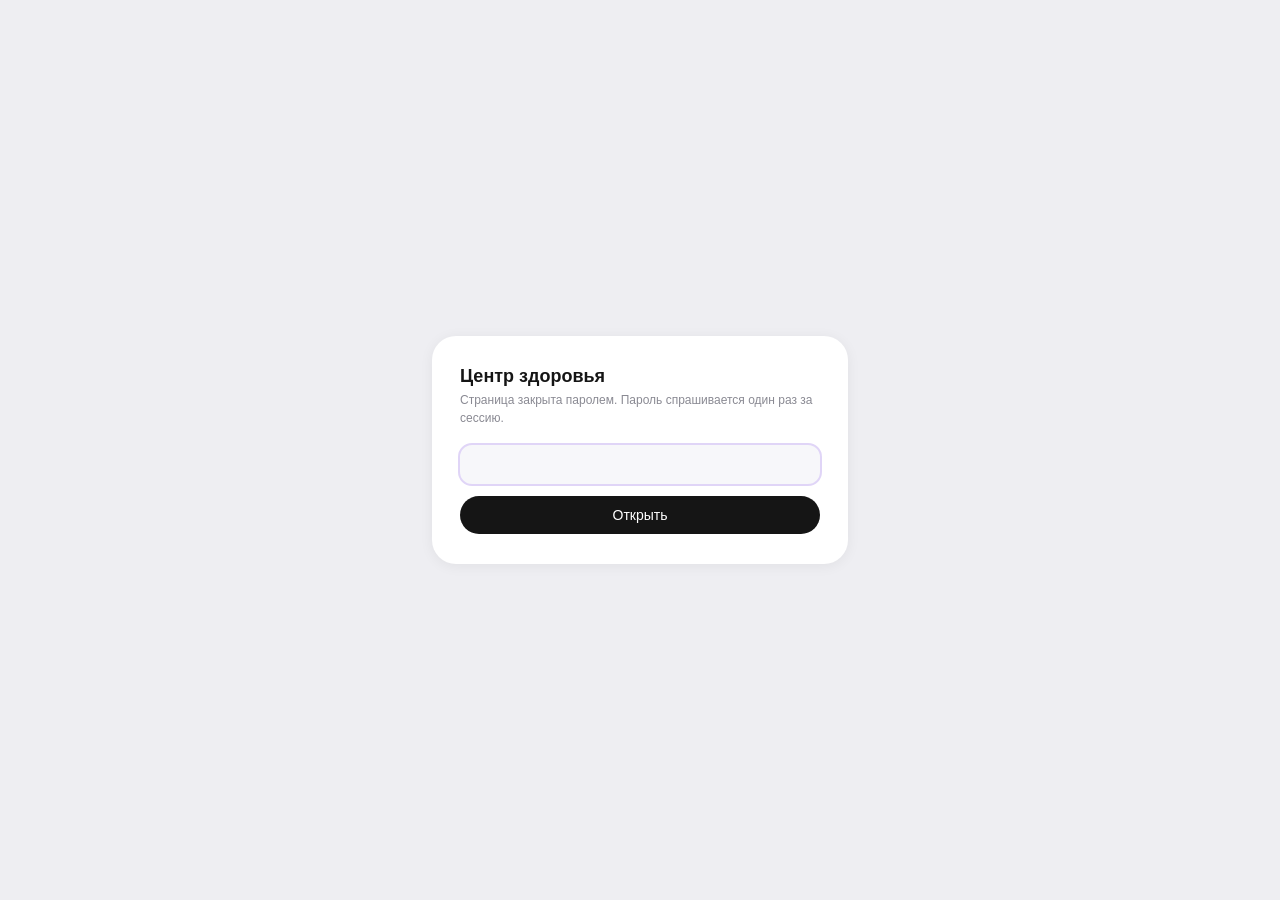
<file: данные.html>
<!DOCTYPE html>
<html lang="ru" data-coreui-theme="light">
<head>
<meta charset="utf-8"><meta name="viewport" content="width=device-width,initial-scale=1">
<title>Данные — Центр здоровья</title>
<meta name="robots" content="noindex,nofollow">
<link rel="icon" href="data:image/svg+xml,<svg xmlns='http://www.w3.org/2000/svg' viewBox='0 0 100 100'><rect width='100' height='100' rx='22' fill='%23a686e7'/><path d='M50 78S22 62 22 42a14 14 0 0 1 28-9 14 14 0 0 1 28 9c0 20-28 36-28 36z' fill='%23fff'/></svg>">
<style>
body{margin:0;min-height:100vh;display:grid;place-items:center;background:#EEEEF2;color:#151515;
  font-family:"DM Sans",-apple-system,BlinkMacSystemFont,"Segoe UI",Roboto,sans-serif}
@media(prefers-color-scheme:dark){body{background:#141418;color:#ECECF0}
  .box{background:#1E1E24!important}.i{background:#26262E!important;color:#ECECF0!important}}
.box{background:#fff;border-radius:24px;padding:30px 28px;width:min(360px,90vw);
  box-shadow:0 2px 14px rgba(21,21,21,.06)}
h1{font-size:18px;font-weight:600;margin:0 0 4px}
p{margin:0 0 18px;color:#8A8A93;font-size:12px;line-height:1.5}
.i{width:100%;box-sizing:border-box;padding:11px 14px;border:0;border-radius:12px;background:#F7F7FA;
  font-size:15px;font-family:inherit;color:#151515}
.i:focus{outline:2px solid rgba(166,134,231,.35)}
button{margin-top:12px;width:100%;padding:11px;border:0;border-radius:999px;background:#151515;
  color:#fff;font-size:14px;font-family:inherit;cursor:pointer}
.err{color:#EA4646;font-size:12px;margin-top:10px;display:none}
.wait{font-size:13px;color:#8A8A93}
</style></head>
<body><form class="box" id="f" hidden><h1>Центр здоровья</h1>
<p id="подпись">Страница закрыта паролем. Пароль спрашивается один раз за сессию.</p>
<input type="password" class="i" id="pw" autocomplete="current-password" autofocus>
<button type="submit">Открыть</button><div class="err" id="err">Неверный пароль</div></form>
<div class="box" id="ожидание"><h1>Центр здоровья</h1><div class="wait">Открываем…</div></div>
<script>
/* Блоки: один и тот же документ, зашифрованный разными ключами.
   к:1 — пароль Стаса, к:3 — ключ врача из ссылки вида #врач&k=<ключ>. */
const БЛОКИ=[{"к": 1, "d": "U2FsdGVkX18BYiL6kU7x/pzAcsIjsHTkO+zDFs8O3yJWA5gLJNm4fyDB/nzgpaU39iTH6z7IaDZYriPkZARIIKCfhmXD6CB2tPhwh031vFegJMaKsEcyh/XGlpUY6u4ZkZZ8Nzf2wiJol+v+Vb+2YobDNGvreBre7lQxQBGAAtQGr1MGO2OqcFRqEuQOzTckOg4ewlTB51b3YOkHkQXoEW83UdTUgCq1CyfSk8M1TeLgnrqgbIw9/0a71ZhSyp49ABMTP89TlB59SgUGmkxF5ARd/CM0esQXdbnBoHEiWPTAdPYi/VVy2Adr232/mQ/xmrpNWgrJYFh/[base64]/+ZDAkCVCcfTNDiBc/rTWlT06C7Ta+JpYdQB+cCNXKT4ku0kXZT8WG6pcavL5w+XuNfRk9QQLdyBkhkk+iKX/Qsp+7jOIsWl6hD8a6fuwSfLYBstj1LOX5DfQ8nS2lnCLgt6SW7Qo+822ZwLt8//xnwdmHw00GlZR52bRAs/s8Snb+Poi1gSHT0yl2ErCzWxlO6qmb0/+xWSgdTZppMAWHe6SwoYoHasBPc/tEFdLWPmctXldiDhbeplQ3pBk2L9lQW3DX/O9RDcRKqmY5OxiJ6Wa0BbRC7jkASQKwphkZQDybtFd6ioS55zI04gKt2d+ZdhutHD/yFDEcmixKJ3juO4t7hROkmnUjNCWLdmzN8gEvSFjsHzkFQHQc9i9GDXXcoH6uKzV6lyMe7HUKJeeMTxgcKsIODHp4I1a0FlUKokUUiWTjgsJ6nr8WkMDTNpNCyIlJL0rNLt01mUJOYdNq7rllZGOZwvYxAOerFjtm1ltMnAhH2eDg8vdRtjrc2HddwB2XLmN4U6mWk/Jr2HGhGLMldQbPAeVh872bvGxLc/PSogur9vcXqFS5fJNlRMy2a69CMdR1pReMYBPJDYQlzxwN7+q/4UKgtNUFHUVvVccdPCU+ecgIQ2+zlfPT8XEcfdjTcQMYrXEMKx3aDKK+8w4XhFyKvjHWlaXg5i9rnckVILPXLAeyKHabOh2dqRPEiRgySlpnfpwfYKZl5eRXAd3WDBh2YEnnl9/JqcfSqQ67CJHa0qmdu7QhrDn/I3ZiG0QEhFp6ji67YtYKI00oKmLaigEcMuiLKMzExRrKTDcjX8yNZPn6XL68UQOTThIoRdjCI0PIgdn2krWc4Ch1ses0KsuJE+rjyz1KlcjLn2OxTJXzzkJieNDJSfqKWrS/T5/zXH90A0zO/+tRCqBTh7K1bpFEe8PW3HL52d5C6xegGN8iuW3ZjX0oZ5mu+EVftMCzybdD9+cvywsa2Qb1xFTQnMY/roYEufqRPzn7th+UieR0nTQYdUl7JKWF2A1STBvs04ieP/yP50RwGzV9UQdbTugO5lNMYj46uRugUgD8LE32X0m5fEl9io0My5iwbFwe5IR6PqtxUrpTxM4rjR5QOAMoffpYxW1ss9A/0i1kXdMzEK6KziBmRSP83rpajh5Cchi9HZWEFl3QRLtt2pgTFDBFtaI/rZ4hbGMNqJp21P+VNvkVFQSZfvQf1P3S2M1kNkhpNBZjFYXomJtjC972VRrmhEvLpAyc3Lk5xJbB7SSVBjCej/78G8bK6k9Vn4n6dwpoJrizCBTHYCk7/Dud6z2i1gvXeAR3jHOs+BErPAZX676KilLtbZCgvsxIvg+n5CvfJJiTv5Iil9MvbvvTrzgEXLLgtQ8AB6/LHscI9Pa44GyXtCv4B/[base64]/QMURpUaZ76Ok6UmJse+TdEw9NNQommEeB98Rm08ciDUcK1zqdQn2MsRBWwViHfBE6uaCXVL5bT20ds5acEwU2LcxpBUY8wwbq8NhhDu1sYXYDmF4eYfk2AvdowzTU9V2OFXaq8sT+dTQoJqp0sc4/+UXY8ck1ufI38K9ui3PQtFvwf4NiIkiQzFmQSL9tSNP2aEuK6x6BLOyvarIHxSmMenaRZUxj3Tf6S3ujQsUJUdpTyTiLghcvphgBqxYnbt8nbfjsqKqh3mg9cFfkYdxtd+yOQQv/Ud+NwyA1WWl25Jwcr2482KttzKlfrzC24iTTVIo4Lh14uncHOJ7mz3T1/Qp8JnQ/0PN7PLfI6SegMf7DgCnGEnAcRJSCWAS5LUtUeZsLzM6jGXLSWS/0tcwq3xUJS2hk0G/pHs3i1MSbg/R82nxs/EfUh8OTegSwHLCftCfjkBEaLbAlnhycKWUf4y1qQPsaxI6770PAFrxGHvRCfD++IqgQIPWKcbQSdGDUZnfIQPkJaIg+IniiHEbbwZL5IfdP9x5cwKaNS11AICuKErOTlz370X5z5r6ukn49fwM/6Yb24PvAafhi9egmfuz1w1dHOPqsiIWKyW5hM0lhsaByBf6oLXTQPmZafyOEbvUikbqE1hfnEXPGCrt8ESS9SeoEv/M8ZiuB4tX8g8hZQMYH1w3dy7e5Ja8/[base64]/LpAy7V2BF0Cfi9QEESuFo02z4H3F7IlvNMpjVpxJgEb2qt/t0gVjZTEVmn2mvyoTfKE26hhuzxnt6PGn0VLRDtvEi3OYtejeJUV1SPWmrFp7R7Lsdd4MJcUFN7PoCoiBhfaOzUhy05Jc1J4jl/GvN7liyJXA85C6Thiit/EF+hWm41XZPTld0D1W6xmm+cxkDKcToh6aD8MrpUUsP2ToTf6kHVoLGKRY3743TNhzUAHnX0l+hSQfEPY2GabsaOSwyxPMmI+MhyqmOmcrBWYXCF4iXJKWQi+zrl+1eqwzQkwpAbY4PwTrKlJOqX4f/a4ciS/EhR8k1cVMLFGevMwIgjAs4Y/jghqqIaLoRQRtvLKpu0n2+nWNWOUj7oDlJ0wI79VY08PSbn6XN8S1W0wbST92o4EuWnAehOm9nUJzmBG9PF8A1JU519hzt0DpBwA2/yxJNZjbqN146znw468uqywVkorOHYWMo+atz7lHbTkjmFkclWzxGfC1aLxyO5VDbGdERZDTckSggV3HRP5hXdDk5BdbY+aLpZCE/RIQCEzWs8KgybeMauQuFmMjz7DMqAx5Zz7E/u5aLu/AXymvXBxUk0kJ3ztmyZGCbfGkgrLzhCxde+HM19eHmTZ1hmwO+36sm3wF1uloIz8K5SCbLsj0U6lodS/L0NAwquA5+vQfBKxJov6BPDmSxqzII3tM5Hn/mB9kUr1HmwzOrBQ24h9ph3znbu0/9Wn7rGk81hDE4Xn0bL2uXdLCvsBfP8V/ReK0rpovgyUtrWJpSIEQyuWZocixYxp8QGVSLKOfPSdovLDixrtyc9NRar3VnIn6Q3bsrYNrepbBFjiofwoRHU/xJuZBZ6dSsi865VYwCSSCYTMi/7L5alBlppfaud0GfYstq2hn+7xF2vA3lqEs0qmb82sGsM5ak391WV12bYflwaa6/eBa8DQzh1iLsQY4OaZFf7BFWsMDrIvrYCEmKOgjbRcVAdF4CR/wlyz36eIN7O56rXqJjUrt6M9iXJQmITIP2ap36dlPexAutnAZMQKKJUo+WIkvKmkPxr44RDRJj9BiUqMkqeL+q9ci4FBqd+M6YrFIUW3StTvlZJ/H4MCSQbTxUVUsq1hfR4LEWsZlJV0S4DBMLclnpWpTR2AJVBkOhdG/6oFN4OJ55Kfd2238h3b1z6AF2ytnK1OXMqxa6S6FWdXKqC9X2Zt8q11ly2K7wW6kebblfIYHMjtn3S2UvWWvIwbTQqW4LVrUxIvE/GVt1we46GQ1R3pZ5e3xb0qZMs1raZjPHfmgLny2y9yhTk5wx3PmSwZ2b/xYx+HqnSC9w4AJ41wiTcQIBe5tfowy+ZR0lw7A1pcXEXhPKXZS1+IlvhmILDtcpI2kmFWQcCGDdGORSt7ScdlvfqL/2hl9FXrJvZKrX46bzKJ6vH0FLJJ2YsmORdO45xF8XieRERYDLhX0AESh3xqEGuEtDUKFb5EeCyXemOj/P4aDuMAGLmPidldQam9ugMV5cGdm8jSj616s8s2MlYkDfinqKyrAilY8SXMZrflFTlPcEbpSJfAIJlmohopkVRMgJWVWoLrWxXsYd+WgisUihpy/mwjf1YukPlU2F4k+gdBkmhFGPxKobWto6STJZnHQuG8KRc1skM5ALD8iOB+R9kuEPurOr/ie3GHzMdNCY5jP8cjzVjAxehQ0KKQ3YpYSmRJLmDKw62nWlmGJn3/8tsMH4/U/infg4OjyWAjCXNtI00mrA9iRhPPVYA5fjzTwn743fBVT2/szWQFtcc57Uczo8h9Q67Jkja2/+lhH8Yke4kuY30u6orV7ynk3HFLXhKjP7ekmcA48bxD6Be8gDiK39g5iT+7l699WqtX9BVLIJn14NTLGVokxi+7yjS4YOQQqn2LJCrjCuutVNu4woCD5AbdstMqr8Ml0omeskQy7Blc1Z9OqAuKjVQs18v5rmt/[base64]/AUPAKsn8H+YBGmzMRcwliFtFIgTWMRdzuw6nINv7AOzQasMXynDSutayuFl6TpXG0SkhqwPm1Yr2WaKcHyeXuSGa+AMaNA07Bd66Gyy8OBcd5yMmWdTwyb7Xv5/J4w8in+BVmVcnaaqKMNB1pa+kxzcW6BNfW/URbtCBEpWbKcknpPSM/xrRl74VaO/yaN6DfuJQMpA3l9KaaJXUj6FMF2G2eOyPlQKR9RM3SYUMdrHCIGCfwbM7mPa7iCMkmw+aP2zchqSS6A8ZVnXRMmBSiBP2aP5PHv7T9/qItmtHRu8WtH2Gjy+U8KzZ+4C0hIv+1zxUv6nVFERf2DPkdLGAlIa+bk3lhLTWTULBw5dYOYyOiKX2PENc3cT6BLPwIsXqBAhwwP+kgjsxOfNpXtpYGkNXr7HO8mtf4DpU+YzZ4M0Vqft4nm/pyWF0RrIgaZjU2fdq2ISkwhrSanbuMsGsr6OZ04aFjvlffklqCizvH8AZ73ljOi+3p5POsY0r7gt5Pyi7jqttdd78C/0B2HGDH0AkASPEUeTWsvKvw0BB7vdKSvPUIuxPBjhTUVzVPil9BotYRopcZwgXd950DBs7465I25NteWzFeS84+epNrJXdPCLfrA9bf88zybKI8kXF/gDG4iQzZjH4PN1KRNUUKKX7rO5kVKrvp3V7T7csII78VH0QxHdRyOxkm1CaPsCvpRnamLTNGiourxyu7R+tJHnWSze6hKUYad6cibnpM8CiExM1DXRH6ZD4z3IgWtjaoirlN64CtVMN4nz2HidWZYF152MOWOck1hE4T/+AkHMAVDtxR9MEcYTYGWq2P76OwxVeKzKHQTJPA9CO014RkjOtZ59+2L9WG1lc8FjAvwFXoAdWGJg3Yiv69hwmdQdSIkTJSYaDOit+/[base64]/xDmy0O6S/wyjZGStfesqpza0Gvus6FwF1dBXts4rEYxpi4JZP6TrdsM0Qbnf8OS1CoxmZN5zsW4M0aS/l8P2+T9zhwGkppqU7mgy0JO6t2exjYyCiPmJa/vcWaXCbPqbh5DgqVXZ1DPThG+JMd/hcBFV5E+t1+r0EBlk6SSbh3LxN8qwe85Ax3yp/PKufluXjNQHFc5socJYwadRrZE2sSJXf+qCdyo28z5Pogti5qMsBIdQt/07H2tPRjML7OZt6Veb1YtPw8kDm01dK5EvYSRmVYEGuRo7g629c6Fil5huNber4fPwSa/7S7HuqwPOS66x3BhX9Fv84ABLqHpFJCx7xDw3mqqdI6h3t2cVIPXfNosuYM9LyD3JC3rbQHQBhoG0OGYAugNs8q5bNF/bHv2Qb/IQEM5EqXyX1fZToQ431PLvyonUo6CKseqZ6+gzjUZxtpy4eFyXj478HUxpb3A7DLJ5gUdIndsMog2LB/TOdmENMetVOKRliBmi/oc2M6NHdUxZ/QuZa1un6pR603bbPPnu3fzf31Y67fsNANpao/RoZvTW/vr91cMuccfDCEKYmVO6Z94YhMKGQESJ/w+3V34KUzF14EgnHpLuJu8RnbznwYmsVCkp062psVHcBJuO6pqeN5m1DwU84v3QVtWh3SsyR0eOncIQ3AG04mXq3mA5K/q4PfC4Ci/NGYe/[base64]/R0YQCvju3T2onSXkVgnaSrdocZY405P/r4+EAe5DoFof/GIZOIh714WQW4fMeK0xsIKtq+GwpwU6XdF5+S94PPc98zhh4Mbiy+Prj1EbJ4GJK5w6bsZ1pK15aU8AgCMQ0St9Fq4xkQcfIp130BPVNKokfiDY4VzLiPWxMxLwZgVtEhIIOBp7S667MHn8NruTNE80D5L+qONPZ6/GW5cMflzlTv3wnNKHxbi9rFTEd8Z94yfD9rIdDaj3b2QWR9bKEc3EVCZ9C/Hx74gEBqmIWtYhq8GRqCE3qI2XYnXU/Pzla5MAp7UELKwWwBSPGm9uwFsA89K+nnVi0dTf4l2/MgjK/5+e4B9zZb2SWX4hItewlIDghcHeIBG8/seZZtkLWxhzGFJ0yHVvpQZZAuCGTt7I7agMXhhMqJ79qfDW9qRjrNL4hnyl32OEGVkSBaRU3GWxBbDoUTKn3LGODaHNl5JSUN2XrWUnJTOjONwnUhCTXQJAVeA+TiEfr/ZPNKpEBWzr9LYwRqXORCfugCWWPnFXQ6DUufDCngAIPky8+dY6KsLxeCMJNwq3n7Q2JvhGAH8Z085Uo5I+WIqvIGJa/vqjbPsvxWmAy0o2YYlvcCUwAyqd6L/07YDfu07+57vjNiYEPDOtqRQd8q7wm5H4JPiN6XYEEnDafZTx8jpEm1tErjUHaWidLlKNmnHoMqIRJyL3FiPD3FjEeN6jv0bnZXWybMkyRHJ5GZlZT6n8lmt4ZwH6Yd6s1Hd1y8ti7E6JjTixCvsYmcLRHjkjutoFKGp3yn2vMWBBMeN5sEye9Q2k3C/D/NTSoBwHEZJgvhIfiiOGNNs9hRnrsz3psyOZlPG9LXnNcZk19RsPRMsJTVaXjNhloVDWqNhb0vtxz9gTmNy0gFCinZK6VfmBsf8wHMhw/pQ8r0OqqhvxDX84AeCfqd5JOft9vX8yNAYb2bkFEPvvaUBR/[base64]/+vYF9t5WfbF1D9Eqgo5iCXhgKS2ckbw9fKAkIXWPtxnWyMjA5tVu7SzIoAe2QiMb+F3zjXGXeMfAquPZBs70nfefLmvXTgVikJitvG8oFFiatsMUphkcbgjaggGHa4vrB3JPVGnUVPPtd9Txn14jN4fg1wf6UOQV9tWbo2pPGW+HePyeSq1pPLF6Afoz2vGQY15qS/kCKqNYissdPmUH8MWOLNbAucsg5YxfhN6EDQ57d6f/3qIr3z0M1xk3/vgvloDq+G/XK/DCmXB9PclGCJGZikyqtHH2HOOynN5drwuKHVy65zrH9ZToV62e+b6hQIflr6TvU8nQZKbSZxDtaKO+VFs9opKlooXkTbocbZF+1hiY/1dZeEu+8AgcjGbOlIW8FwwUt4pumzr0/8glnedK+R+nnj+j1tgQAYhpLROFQPVUDc6x8QkfG2h1G4FbLTcM9E3qcXJPI8mOTVKVQGP5V09Tp+rYpQHMii6iznDJ8YL9lFaM9jWSI/QvLBpprPcauD0FLr211t6GqZLkm+PRywdSbwtDFyP4Qv3KERoi3Fk/iVKGz4l2qO9InlYB4BRYE5GVtHHY9Or600LTwQYVUAkGkLdpRUdvTsVF9mPU3/coos7Co6CdFhNTgqaCMn9OciN/liD4OzHY7i8LN0IsND9vitjgGD1AlMN8N/sCEo9hz/xs94BoH43NXln+zNtqU/+ZfZFt1Pg95qsmvv41bchay/mfSpcSWy4eGE6YooHnxoTSOQQSHG1etpFHr4eBCgsBF9N/ywpN5+AQN6mUa6x9RkI10R7yBQwdcI1qDzTRCnuSzauLCWJyz7uQ0c+oujFW+uUQKZOfyifcXmm7WuZwDxR+hbA82/j6SG91Hgi2PHTSOFfgq1068XqGvi9OK02FJlAin+mX6AyyRJZn0q3P4c5Bw9Ft89f2rohmwc7HTUYlBKYu0enqj0Vd78UUWuCvfukcJL6waRo0/dLzzuIM/mXe9ysuGrdoJ+AthQbeF8y+rVY0cxFGczKHgHcXudImhoDA1Hoz+R2OzuDsr1lFhfFH4UpsUdR5uZw/oCyUSoukGvhNHnzWBcq0lbwZmqT+hWsE6lHcptIifbLeRMJi4HIN707APksIZz77xBW3mmVBFXXkLktl6UpKSgejRcyBwu2fGLjBkaHNOwMlf+4M8taFzc5orAYBvE9jSeOQj0hLKnHyjt9CehptTp2IIbZwIXZupSOu6Dk68eI1zZkfVc9xoK/dXg29QNmFxkKua6WRI08iyIRsRWABk8mi24VwGea2t+DyzQMjTDed/JpGxFwkdrYp4kviv8Dz2zQTb7zZiKceJyGtLoJz5DhwGQoYYVNIt4PtrIe4jAaOLZORISr80wKXnf4N5cRPzE2qHeRPUcdbBtnfiMpWOGBycH/4Mr5NpBdFKC+xnuEeVYDirylKFUIDcXwUM4AYmpASWjpItF8B6HGfVG3nWksEAPdmDcjy67c9rdKo72Pp+PkeJXWgxjt7srvOSiNJC5djx5yNO4BQBdpcg+MNzwbW1BCIxYjkOuvzRjygTEu/X0FKLzId39rgL7HrpP9pdKpOTGpazZKfa06JzqSTq5fFKbKPgmX5h/O7riqC9VTQ+ERwW/fIm++BbKNQ2ZdkWhagmCHqlDyRla0bYJ+r0RJZJ1ApwF2MudziSDd+/T7aJ+DyMD5xb0QdMKra6vJGIXyZe7l1pfdHayZmRVYl507BgAicoIyMVRM428pDeH7Nnxl8+zS21XHg2oLmW1MUg3ORR0N7zFQ169riUX2fvNMaNf7iOERg6ImjYc5SlO16F3a/B8="}], ITER=200000;
const b64=s=>Uint8Array.from(atob(s),c=>c.charCodeAt(0));
async function decrypt(data,pw){
  const raw=b64(data); if(new TextDecoder().decode(raw.slice(0,8))!=='Salted__') throw new Error('формат');
  const salt=raw.slice(8,16), ct=raw.slice(16);
  const km=await crypto.subtle.importKey('raw',new TextEncoder().encode(pw),'PBKDF2',false,['deriveBits']);
  const bits=new Uint8Array(await crypto.subtle.deriveBits({name:'PBKDF2',salt,iterations:ITER,hash:'SHA-256'},km,384));
  const key=await crypto.subtle.importKey('raw',bits.slice(0,32),{name:'AES-CBC'},false,['decrypt']);
  const pt=await crypto.subtle.decrypt({name:'AES-CBC',iv:bits.slice(32,48)},key,ct);
  return new TextDecoder().decode(pt);
}
function блок(код){const b=БЛОКИ.find(x=>x.к===код);if(!b)throw new Error('нет блока');return b.d}
async function показать(pw,код,режим,репро){
  const html=await decrypt(блок(код),pw);
  try{
    sessionStorage.setItem('hh-pw',pw);
    if(режим){sessionStorage.setItem('hh-режим',режим)}else{sessionStorage.removeItem('hh-режим')}
    if(репро){sessionStorage.setItem('hh-pw-репро',репро)}else{sessionStorage.removeItem('hh-pw-репро')}
  }catch(e){}
  document.open();document.write(html);document.close();
}
function форма(текст){
  document.getElementById('ожидание').hidden=true;
  const f=document.getElementById('f');f.hidden=false;
  if(текст){const e=document.getElementById('err');e.textContent=текст;e.style.display='block'}
  const p=document.getElementById('pw');if(p)p.focus();
}
/* ключи из адреса: #врач&k=<ключ врача> или #врач&k=<ключ врача>.<ключ спермограммы> */
function ключиИзАдреса(){
  let h=location.hash||'';try{h=decodeURIComponent(h)}catch(e){}
  const m=/[#&]k=([A-Za-z0-9_.\-]+)/.exec(h);
  return m?m[1].split('.').filter(Boolean):null;
}
document.getElementById('f').onsubmit=async e=>{
  e.preventDefault();
  try{await показать(document.getElementById('pw').value,1,'',''); }
  catch(err){const d=document.getElementById('err');d.textContent='Неверный пароль';d.style.display='block'}
};
(async()=>{
  const kk=ключиИзАдреса();
  if(kk){
    try{ await показать(kk[0],3,'врач',kk[1]||''); return; }
    catch(e){ форма('Ссылка недействительна или отозвана. Попросите новую.'); return; }
  }
  try{
    const pw=sessionStorage.getItem('hh-pw'), режим=sessionStorage.getItem('hh-режим');
    if(pw){
      try{ await показать(pw,режим==='врач'?3:1,режим||'',sessionStorage.getItem('hh-pw-репро')||''); return; }
      catch(e){}
    }
  }catch(e){}
  форма('');
})();
</script></body></html>
</file>
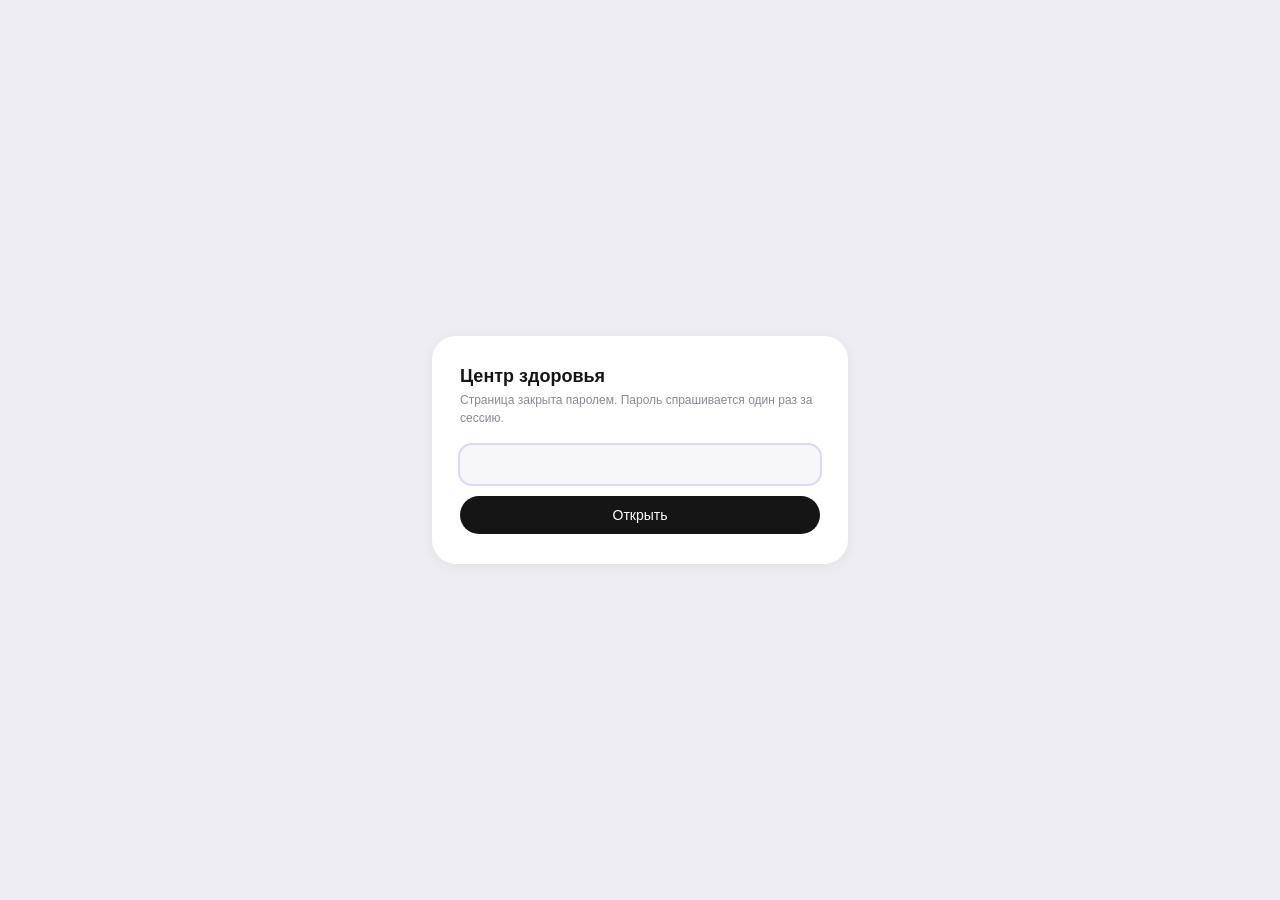
<file: связи.html>
<!DOCTYPE html>
<html lang="ru" data-coreui-theme="light">
<head>
<meta charset="utf-8"><meta name="viewport" content="width=device-width,initial-scale=1">
<title>Связи — Центр здоровья</title>
<meta name="robots" content="noindex,nofollow">
<link rel="icon" href="data:image/svg+xml,<svg xmlns='http://www.w3.org/2000/svg' viewBox='0 0 100 100'><rect width='100' height='100' rx='22' fill='%23a686e7'/><path d='M50 78S22 62 22 42a14 14 0 0 1 28-9 14 14 0 0 1 28 9c0 20-28 36-28 36z' fill='%23fff'/></svg>">
<style>
body{margin:0;min-height:100vh;display:grid;place-items:center;background:#EEEEF2;color:#151515;
  font-family:"DM Sans",-apple-system,BlinkMacSystemFont,"Segoe UI",Roboto,sans-serif}
@media(prefers-color-scheme:dark){body{background:#141418;color:#ECECF0}
  .box{background:#1E1E24!important}.i{background:#26262E!important;color:#ECECF0!important}}
.box{background:#fff;border-radius:24px;padding:30px 28px;width:min(360px,90vw);
  box-shadow:0 2px 14px rgba(21,21,21,.06)}
h1{font-size:18px;font-weight:600;margin:0 0 4px}
p{margin:0 0 18px;color:#8A8A93;font-size:12px;line-height:1.5}
.i{width:100%;box-sizing:border-box;padding:11px 14px;border:0;border-radius:12px;background:#F7F7FA;
  font-size:15px;font-family:inherit;color:#151515}
.i:focus{outline:2px solid rgba(166,134,231,.35)}
button{margin-top:12px;width:100%;padding:11px;border:0;border-radius:999px;background:#151515;
  color:#fff;font-size:14px;font-family:inherit;cursor:pointer}
.err{color:#EA4646;font-size:12px;margin-top:10px;display:none}
.wait{font-size:13px;color:#8A8A93}
</style></head>
<body><form class="box" id="f" hidden><h1>Центр здоровья</h1>
<p id="подпись">Страница закрыта паролем. Пароль спрашивается один раз за сессию.</p>
<input type="password" class="i" id="pw" autocomplete="current-password" autofocus>
<button type="submit">Открыть</button><div class="err" id="err">Неверный пароль</div></form>
<div class="box" id="ожидание"><h1>Центр здоровья</h1><div class="wait">Открываем…</div></div>
<script>
/* Блоки: один и тот же документ, зашифрованный разными ключами.
   к:1 — пароль Стаса, к:3 — ключ врача из ссылки вида #врач&k=<ключ>. */
const БЛОКИ=[{"к": 1, "d": "U2FsdGVkX18BYiL6kU7x/pzAcsIjsHTkO+zDFs8O3yJWA5gLJNm4fyDB/nzgpaU39iTH6z7IaDZYriPkZARIIKCfhmXD6CB2tPhwh031vFegJMaKsEcyh/XGlpUY6u4ZkZZ8Nzf2wiJol+v+Vb+2YobDNGvreBre7lQxQBGAAtQGr1MGO2OqcFRqEuQOzTckOg4ewlTB51b3YOkHkQXoEW83UdTUgCq1CyfSk8M1TeLgnrqgbIw9/0a71ZhSyp49BTxnLq3mUclSFZmTxPOWuVPpeD6/C+OXK2RVBnipdBMuM/HCU0v4FUboeOpmET0D9kBOyVRylLMy+sPocte80EGzAiD6mzqGQO6tnNv2BDfzQn8m6NZJ2IvKcHHzThr+G5lQ5qsquI5vwI0lUQcu5nvcpvT/5XQ4KFA/q3i8teBITrqjUHcnFMpFrcO0bJAgG+Aco15UDy+3ICU4ASCBx0s9bLY6yS1kMi0PjX1+eU022zXXOiiVCZnIUwJyaxBj/YA5AnL5H/88VwoncSklT0ugfJPEsrXbUpQ5HHzzWxCb4/LXQ5Z0NNbzfC1htsdORzrhNHzlLRehMy1myN4MskHDpvaBJ3pmWURPbyg88KS1fxnkWUbV+W5b9Z8UGbN/jXPzmTBo66/S8hZ0M4U1sqrwo0zcYI4RkFIF+U5rFhSPwriOFLRbVOVK8EmFJI0fRORa1nu+tewjYTiaxRTaOPGg4KJk07MDM4W+plqxMHD0U7zBBFo/I+frS1OrNOxKi22JfYh6LrQhUSGWmPu1OvKvYP4E5qx15gDVLhbWcZ2WAfZB5aCHKdC3MHMZoams1l7LfUrP5ZnlNh1Edq1z+fEwS0N7RQGWWnFg7qlsxY82XA6rRu8toAU1KXik/P4G4y0HRLQXkml+Itlif/9rmLmPO/OoMggeTe43mNbWVni4/Y7VyTQHgWEZq56CIEcNfG04nVE5pUb+LJPwwfgJF/Eecsp7EIXk8ggbwUSig2sFJ3z7PVBCBO2ekRST+bjpPoL811vkl7IjfUAFyb+FS0NSjSNty0zDpOex/6IEZhMTBAdNUZ1DedOngqDKCLUvXg4Q3WFdy7n2YgR0VfB6TeBt2Y9QN5Z7gQZMp3wXRYCJskjPrQe3k8T4o3gp35jyyytfcbJjNf9clx6LinPx3rPXOfTCtHbgasjiccsJzg2gsEpuCguXCeDVc7OUGT3yeeyv/r3RQ9kpcSttgeDzqlMlXj8mtHL4Ex20xCGAXXnjZxORbKIgObyKHkVLMbqi1kaecs8kaNbxDWw3tnSQ9FbpLS4EuR7d/wYu0yQEkKpNTp3XTo9bioNjzWJRi01jNe0z5odCYXKtFRvsQcAovU91SPnDLMgRaEa1EdOgstgQq6RSoICD7ki78QWEa2CBhlM+NxiDGF/NYP87fftPwz3UY0Jw0NoTpn2a8+2uSTWkGM0BKBKM/NC9byR05ExNV+hAFggxvoe7wycWv6/VbrlVJhb3wVHm2loiEd+vIdzrcrWWkmwXAV9mDwO82cQjFQk5F7wM1dX8ljzUrCOnO7P0qFJFMRzgStI+J0kom+qWHg/86k/W1RozDJnNXClQHK4jUGQiDStMtiRYBZCkodBVVG4s2bcAV3pQOm4PKoN9QkxaC8eRqmRJvsZVGgxyQeFFphacYMLLsAoM0qcwJHqdYykEaN/NWK7LCopuS/lICzXLol8KLt8K/hgQlVQ1uwliFdUw2tGgIbMiUBA8P4CrcIkeRznmp+LCquExMA1rasXVn22GWGf8p7HGEN/EDGTbLveNePhYSNvDzC+WaBqqfhO6ce1xwXiIxYOXphvZcSAxoh5O3jdj2TcVbHFVuLx/bf7gm1aCbv0Jfk2kdikQyQ8AUYjLTyU5Frlxs2GJRlxCQd5157owSci9dYcESFFx8obPR/yLQK+oziXiwWEVGkX1CDmFcs4BM0KHircfcoBylgKj7/UBlGVnRvIiHYEV8OPEwNuCWKC/mP/xt1DFfa1dE5XqyIOCPi8SRh1swP3PriQEO/ZsMADgn12UhLa47i3DZyPiCyhcBD7t7SwaCvULbPN+LG1MTQ94neSqTWVgk7jQZ7t7h69MRwtVHnGApIr/CoB2wEkt+RlK1/B+1TZ6d5qAhPsW+nfMYiRD0EZhFoL/24Iag7i9sVUyqnFG51FzPOjjhkTlWn6MknZyT+MftuHxheortC8paPuu8tzEwrWHgTbCgc1LzXGBcu1kSWmrJF2fl1ZaD/Y4xgxdGSo94GPs+Qc2MhbOqF6uNASCuZM6/kh0+n7WratjiO86FcNg/SqpLP6w3LvQIXov49Gxa8Nuv2VXH/uojYGNZgpDUtVSFzc5s1YkSI/CCJRptJ7YVXrHl+lvrv5+cX2Fi8dt/sAL8OB1loeRgBpO1vmvMhS0hxModVpXccWdhV9rc3hy5LMQSdD9XvBsNUmGbsBahSBULADgppBZ6hLo0ZPm6tHPRfxTAWK8VIrXnp/kxMzzMPGPTkAMskj55aNwFfDe7lodzqL2MSE2Ugv4PB+Bjj6kjHnup95F8zEP+f7IT+TT4ojv5cqBEkB9FToQ1NnhN6EjR7yZjdL5iBxaclvmMzydjyW/TeLoSlEruHt0MWP0MMb/z5VsxqWUUo/JhQ7quBchGEHX2xa8It8qhyZND3xXRg7SwETXHh/xOjU5JLBo6URxEy2+8FuVF2RuGn5MWE11L1bUiiJKLv9pKMXcU0xBAIPcZUe4jufdg8yzHneBLqAU1USNo+F4SpLa6pM+W5A4loNo1Pg0zOLRQnw+Z7mT+lNwmRpkw6yE42SBCkj7yNwaIbcw7r+R4doGAobyTQrb6QP8/K4X3pqZQafd80gvZNE5Y179NDywtl4N2SWxusTvH/CzjwysGU/3asLeygKz/N60f3RtzK07EG6vVbmMHuIt9E96m+V/2OTBL7wOjQeAlgzE3o0fdvj8LiAwo0TYv9B5HkDdcnSgALaWgzNofgHR7FhV9MR4IrRrCf3Dx2jUMKL++ITn8GZ2itsRtAkO3V/ijl5ifnbnWGjXKbr08Gbz4YfaSN1o7mNDIUkeq1lR75+nmNPTXkfvA9DyZkx+nUZRiblrV/8XP2uanZvZ/pU1FcFKA2QLxkvsa3u7i6/qffigFEXuY7958i0afFfjFVNXIz/984BYx1DOChkNBM4FzF9uBepYSIKIcsEn2fsRbTxoFl3KalCofYh3vGAH1QFlj2Ozt9AWgjsx7Z9osCXl5upbKElXgNm7721EwFXN3dNoVzaBIbMJzdGO5NsliDDglPHk3gmRhQWtcxCu7M8tXus+K7/jB4sqn7sQ9g5m/myIu3Sz3swSRXMkwacsLA6zMRipFuZeJz2EMAXho8GXeHt2/3ArS06djWu+C3ALcoE21TlRcOelKg6ybM9BFSiX4YR5wiCTjy/ndbELfWSVoC0nkh23vxiZB0giyseZ1zKEbulXw5rHhC348FOMur7Vr8CRE5sv7gNPfx4UE7IcxzQk3JoGyRUA2aL4+oI/R4lkgau9+OA1T6HeWNo+K5URFhNlZgi+AVnXlQPP8/bGNaUwtHuS6iaEa4M+AWND5FQJsNK8esVm/fA3GAOnzvvDA/lROEvswRuxeKvxn5NVgJa/5XhGWJ5pFRLfSJk2bHgFCShujGRefUPbBe42V6HKes5S/DzPEfYiJV/OoWyLIoZ9sY1ay82AxFrdq2IeDAbB0eJP4Wn/[base64]/EuX6RK93O3JZtCSYSNhl6hmSw6SvVO4hlt3FaxjKb2YfEWG0MLGhuNHtdtQpR/WUFdIwbCdDwTHjGS4KYaSIxGz06x94dqgnYosdtShERYtN4Q6WgMbzybfsMWLKg3FgR0Oki6B3H5yLZvWct01rX7eZ6ZWGPTLF2PPZoVJkavpkTaIiwhCg86khMAhSdt7lrlp5T5hnTRiZaZjIYgTuWiOSP9W9BcWHffUtx2BrT/PDMIdzkoMLdj81ZcJAaBdeD1+WOPcOguWxBh2TcbAU+6bV441Jg2LfKASsKl2gkzTN9TlDgAT2rIgI4IOmRr0wRsVsKdrk+6md3btgHkwjzR2R4vmWUg13o0myKbB5zok/GP6NEnfyTYJMMY89cwXKbsLk3o0hAOv4fH1yZAktIqvYyENDPy7zOONS2rU4NAMO95dqzNd5yLmmKAhE3YOcvROndlHM80kS3ab0JYIUtq1Sk3XciEvkF6tJcckkpkOVlEAMBNmPSQxNLfoWYsaqZ6EEbOm4i1HyDU/MfYHEtkLWom+GU8UPiil+G2r1zTyKDbC4T/N1GIUtfHK0QXtRCaukxHRrGr6swkmlFWWFJFgJI8eYfaLhEiLUKBD3NQiM0ooiQniRcidtcZmwwFPffErngfg7al5r0tT5mIGO0x2mJKZR4ePgg5wEIqi5IbgjQqiKzGQuT9TyTY9CpHYT9rEijWzkCGgDuOudwecfcv9WxeX5/zKXGsMHrbwLZP/37vHNJD/HTPyTtP+HghvBGUlHBjM6X+Jr6dv93Y9tUa37E8DjQmEHD+xVN/EZf2bqeRMkKh6q5eQA3kOt7OoSEWHcVLf/SjXYT99ohB0ZnIbSCfgAUBiJRszzXpLS2KrtQwT/32F7FOxoqNzMkTMSv30g/T/o89yZGN+YoULjMkjV7VPV7MwOfjC5Rtx21kjSFFSDK9CZmMHqfxaT4IVb188lSQvtLUKPPnnaZ22rCVGlkbPNhrH3KR/QlXgdpeVmdK6qGH4gEPi7/2fdhR2rj6b4oQ0tGlOaxu4/yjLuiyV0oxs9+0n5gnrCp9VRAK8WbjSvy6HiOmFJHFPPho+znqCcEUdRLEAejvwhw1kctMb77jHHqK4aB9+/0rdWT9EKhZDTKyuH6PqUc7Jy0za+GLjOxa4gtTZw3RG5g8EQzQjMvCvyS8TXJ+6JUViLzxawHILkhsFm30+JIACQQkSUQtQaG8WdRVoYOq866gMzIJ/3doTcy60khAnDy/ICHg6gxxE9/Xi2gJILiRu1W8ULqTgWuL8tdjEZcAf1f290h4rlLrGTk74S3y1pf5c87+2U2LiT7n2FWnNp7t6sfua22pc5Q8qr/HE2YFH0wLvqBD8PV3AxT/CBZDHa4PPU6COa3uKoBFzpJ1S1K6ZQxVRkDMwMYljBy/xWOQ4UBoU7MIHPQndtiZKcc1rK/tS/0HD/UKvBC+ahwNhTEb8miZ/71IU2PLajLALnHHm+iCxZGqUW5KEjiYitrNKxKPIibqnGYy//gnsHAggdUtEonfY08ze1w9KkZDojZwS8k3uoamc0xRU6qg8zH2NEsK36hYqkUM83WIp8SraLWTFwXDgFnjn4AHeXiGZA3ZOpfzqi2YA9FYrL0QhrekjpGBubDCT1oU90gHv38GhZn0es/r/LiQqON0jUYmy7cEizxOANS6bScGVY2FpiLR1/zhNZxc37NeErp8S85Ij9R6Yi6c83g//xUYdFqr299TnzenvSgRqFQ06qw0TE9XKmjuq53tmbjb0k6j32qr6Qg5zEtpZ2A8UhAFSS7evAWbMxILWFhQ+xRUi4vy67TVMVsFMMLJ/1vegIWXrzaEXEjjDvARFzzTeaC/zldmSJMWWpM7Wpmeh9QCmBxJOtAckCE9Y2Z8PXU+ihkpF5VTPaD04lKuv9Xj7y3imyoQiDIfPMDMi+VbxZw4uEJ/vwMUswyNi+rGLZjyZn7bL1FY/W7EM7fezTm27jptZhTO99mTwO6JdYj3WQ3QVOALUm4o3N9JLeORpMyEXXpm2ScHYU5uQmGgGCWNhBtIjWcbOxRpfR0GHYAVGRt1xPRzhVe8STGxrwG8mrVNHufSmBHPOQBt2LL4f5HXXu/SjfUIU9UXjZ8gRkn42JoBgcWRGYp1E5VwK+6qy+CNg1LyQoIZj4+tTRozZv2MnYn94fFgg0QKASICAfNiWZRdJgYCa9PVsAO6WaRSFUHmACiT32LUZ3CWVO1oGCXEb9/k/IkasU5ut6R8fBRW61CiLuWnYoL5Jtm020Lr9VRMT5GU1VhdRkxCFWA/eZa0kUpzBREKSM2JmC6ULxs7qO9EXYRcoc6xF2SbpAwF/U/i1Myy+WyU4LBFPLvoR0Rfn4aaD1D4Z5WvWh+LnDnl2vAYOOrcSlPHXE3utHdletMUZHEDKwQUY2JvoJ3uFgfJI2SFAGcNPR/TFTuCqoXKxfV8xgKL8njsEGcBZnzgs6MiQCxECjGiXV9CgldrURLamPX5cZU4aMOq1ygnjes0HQWWHqAOzgt/[base64]/3WQTpjnX3G1NGekhwwT6yZQ+cFGZI3ykiKtJv1FP0cfg4ZpGys3F4L8lZ9cKcN7TAbpRe8++hs05vewnn9ys3P9grybJVB7UP6MFh0PvL+yOjD2LI/R74/5MwL8wargJqFXqse5ZJTquql2vIXXbG4j9/dK2tLw1SVREkC7NG0QexCpMuMjAJqgXiszWfpG8aHiVyKUxrxWyP1kN5KMtcCDuzJy1Yj66aweUcA3JItUFsRLdMnEqj5GbAbg+j/Giz+kbXmGPvMM7z9/zUGBcqrX+ojUBVR4pzi81gEodLj1gFNAtZjXhobUQwhjs6DFkqsfmfqspeOn01JieHom0HkW8oo22M3yLpDSOf5g8/sF5Wuhl/e55hpXoh+JkzCzQm4bbzUb+rv5tAceXhLShFPXQSwqlu6aSMDwLfDOjRcmeec6PNCROFRMOlOxRL1cBWZ0yl1Mek7FNkFwH7sSLZ7WV5ZlFeXhhHtI3mdgpbc5TCMLCmvY+m/Ejjfy+zUCjz+qKT/iW3Tu+M263AEs6olSZLkDQfU1ReeJlZWleznLgiyT/huTEHEE3VXUleshkmluVpfNmzb3bGr8XwiKqAwhy6jAbTQjlA69Y8wWrcowsmqv5riZE/H56GTbBPKOxutHSJ5giP9NVatzC/EBcNWMpnY8RN8KwWxnQNesLk0xiyNM9RwEEo/RcflimxypELh+yRhLhEX3l1cCmQelrwL1rtAAJOVzUKWPQvXnhwIbe6zEsmdVu0LuoF4ysKtDSO/OnHxbYuRbVdQqPihJxG9FFvwRdNa+dDpQq+KHn+WBsoDrLQVRaUfeClQJbCgq1mz+MT4OQAicYe7o9/XHpmCeh0Tw/Dzykiv8yOiQOYw/FjUtqphiCLcufozZ3JniYOSCFs85RanhLbPbFZ7noMyWfZVQNBMpyA7ueIt3OALd9RLetQX4RR/ZO9QNWNhysX38N3TaycFf1L5P+pydQF5YXuDS57V+tqi9X8JpZdQHg76kGwqXOv2U3Ai7V/lMN48YDV3PNEhzZOrEzDiea5GKMeZ6Jf+8ivCMMZifMwMRfwNTJUZcDL5LpSJaW5LfPD7dWaeOzCCCBl5hPKt57jc6lg7IMxX6Tc+oNAYZ/Q6vHlpCPw0x0dhLqGpno8ZuiA/jOV9woArAwVPQSTkZIdltYBIIcfWdAP1wtQvUt5IiwC+3xPXSbWu7K1ubgs973fadZIfQEA0fj5HvLP/Hzh+hZOz+sGDRgDONdS0G7AjIoFwFrQKtu/oC8egL/tYtzGzIkOjAosNpypB4DY+Yl9SYBN1hEBqmd190ArkIIyr4zT2aRHTem7nhpwi7t0DcWcR+ph6s8QGVLFbLfgypppIS+F+IcikN7orjHOlwUI1ds9h05pwsG/zgBT1vLf7kswp0Uk9HlaisG3dE62EavBeELpG0LtfAN0kWkRVb6/Crm1bYHHXvU8lVmiiPA3dLBMfWUrJnfJPvUAsLmynD8RF/MQT8WT0givqB8SlMFpyGWkxgoeRNkptTtZ/AXpj79DH+H0SGdPDKLV/e2KV2Tp60fYyVtYREgrH3ZSWUA5BBVXzkFEEiq3C9dJUaojlWVHZkQrahdVzgw9AkMi9rZvCBWMw2IaEHqHbt9t5sftGjgXD+3VXQkzE7ejSC/[base64]/FuGqcvXd6ujPa0p9/I6SknVHrEBaKvMR7E11lgW8Qk1sodxmTQbsnF0GtnoeFoCxpWtT+4zt1Su1x2clmieLiS6Q5zy/2PiSlliB3hmcd/3Xkt6C0MzYrECoTEQHUt5vkCKm6mAJfjMgcRVKBk2+3HVVXg7XY5CMNAAvZAgdWC8vyuWSzZGugjkxaOVdICPxa53hK9wiC/i4v5GdrdCR0MYjCXWXvBBJSs/UU9W1855qbE2IOaAmWuIc/9l/cCO8hQA6I2DkJCQqqQqHpRtg7L0OaR/jiBrq2sn5ljUTi79LGngYdOtgKO7saYMQSa4PcEOiuCA5Pe1CoH9P1+3u+K2pXely5TdAQ91MWMjN7BKLDxmH1o3a8/hnoeJweHqM9x2UB6qs8KjMcOx2oFTA4p+sg7GHmk3VBAwmKWAUUqY6ta0jTuMRxdl1fA8P2NcLJQiCfy3IqHty3/jg2SCQ8iqJVerL1KCnUxOEihywPyY6JysHURJC3sO9Jv54NKnyBwD+FGEZ+bSqppvBthwHw0CE9DkwuJAM4ZU6lEZTzFFQ059DL6eckV/+85jDb3KqbB8rEwzqavk2krWu4/W+fgX3V1UaRSIDAO2ziUglaM3ikcCenScPSWIzL34O+zJ8+ENYI010AEZmH75iRpGnCi3aF5QRTZGvF10HMa4dyO/smGgsqQnqgsCrqoa2Azrkq2m+/i2wQZvBu7uWLgERt+e6B2vDLOfebdON+sbBJ5F/iPSX6ThkPoT/[base64]/U4W+RtB0LdCVJzjwg2yjfXMMBeVPjNV+/rjICdEckheVze3cmgn4Gru3qsv1cwoaoEiDjkHBTLqlqPZX5p2Qpk1/Tc8/VzE6FLDLV9rbjMNkClUMpApbq/wyX4TS9/K3WwJ1n+rxVDm8Rl9vdRlmeCqPQzM8Q9l/hjSiL3TKd6dtBB7giaOr1ObREbKjLZbnffVzcf/EEGrmGSGLfHcXUCwLkIyignOCz/hsXxfwud0k6D0/c65b5xl5t2kj7bgCSNhe01Z+sC1v46EoFqahqRXDF7iUVJ+1n+HQluQEX6ii2ecZkMOmPWYxIMy4dMb5Ufc168tJNJaShbmptlPTR/OLPnCR0JkN9JsF2SQxdGB4XL1hu05XcfzvpfGsGlCmlwtSGHm7MzXt7TiQ2+cnUFtVBSBOSUqX77D7NYsuqUbTPCOUkpckIx1Q0W6T/CtltTDYP9HE6YFWBTySKVfVyPrpk/voBxL9ifetibd6ex/dmZDCgGikVWV9o2O5KylH4wHDRAqNL0fTaXOuIGhuJ+5d8kstCbcJVcNWsz+np4nc98X2j9m0b/n8SV/FumP36qWU2HdvwJddPbxKosAqUdaDjM//dJJCY7+qhUOkRBkEpq3JAcqel/WToS5PbTmyARJoECxhCN/y0UcdisXCrtOR0QbZVoz52G/9Hk4XE+RGuytQ7cBA2Q+dZTVUAu1bQw+7d8YJyWaWNp40NHOqLjZDkICSoIkr5PTonTobScl4tL91d3ok00sf+x2/FjXOQdW38uLbSwomCb2UNE2xVciqMewgdmF0sd+Ngx+fAKbD+CEog3KVKQ+ItEj9EmM2lxougss3E+HwuUsGEJdpXTkDfARJsJ0dDIul4PdBUAv6R5vMYxqOoq600x2xD/n/fYeGlsrE2gPU1SXie46AW54cai9C4LGlJ7P/6UB9otYXh03Korrb5KpfaC8l3V/[base64]/wfsIcvdm5diF5aoWsYQWsR/tgEoaSB37ebqLuCYfhtTWl5SBNad7SNLZ3h6a8wS/MIb8AU4vSNEWxwmM9WldFz5lfKSX37xK3v5yLhE/6vk6/Xw8i6G4V3FIOAQcLD0QUJk/olbQYUbv2CNMaQ1IgSyp0kz97gSCp5ICdXVZWvV67hrmim/GOV2B3CwVAwKNYu9eJv3wK5R8PpEi/HKfFjvdwlouMdyuX4ZNiqiY6wgko/[base64]/vjEJBYh3XL8DEm/dOPWsJrGWHeoWmCOUZpvr+wX2Xw3o2z3S3tRqZDGUZAp2YLRiwV+zx9sRz0LfXQZK7N6TwoQ5szO+rE5YP1LKDS5ppdhHxvQzprYnPs/6kxXLowha+/[base64]/IRcn5wm8Aoce0ug7e2DnqlIc3s8rjixskLURaDWRp8tRQdgKGzLTJQ+GNpfjftwqXY9tJd8/Iz8o78aCuVCDL2YYW3Hoogo60nYR92VAfLYteFJcplCiPlvXzT9BHq523lLHj77u6FSbqUy0BXWYTHoy9cP8fMv296LQqCDXHZOYgN05IoIv71Of9HzZ+X0txvqIvZySYjRueGdh5faff0yiBEqk1dDelaokt9xW+ZC/HOh1PeqatwYmP+IV6kZAlID9Vzq2XcJWC6ZP1lVeWBw0j8S/1VD9FLYocoCmfYE18uBkienKVgZxvbdxiKzhPPpgbnz9vr2hheIGWXK59NqJcAHA4Qt8elSuTaEZy6qPiRynjTYS8gTXu0W2WW5yFIcTAbiD/4JVcV9Ntltxm/tRVQZyjmQyEtEBYgqUn8yosuWyV+0v7jRx7zPsEXgoE9H+YBnaYwbDNehR+l7rajok0JjT7sg+1joV7FhhMZp+csgikURnf07z6U5tSvBNm4P9Iu/hEnbD20klaEFH/zptfEc5G4F8w43ashU+EIYedLLDLQSkMwGETI49PGqOAArObBryxgQAYEs7MkrUOmYi9GZ6ndoJAKbFLpdlFqHj2HUUwoJMav+dtqCqsbKGc2b/CQ7uhxNltEdrFzqhIas4FpO3EQkRVjSMsNMlS+b4rw3vKNoRug5M/5Vle1ZHuUPHeO5TyKpDXG9Kwcnu7xdSwRfb8VvjE5VU+irzZbNW1BaDTc3vku2/[base64]/eoledZqBAtDWVqBoix7/Urbh4IiDwaBMNIcKzPQms7WCPo/I0U3rbraGNlKKrzjdqzcwQ6JDQmZ8kNMZAOwXMHVJY8MLVo1Zix4WDAa13eDnRqtiERHxlK5QY5DccEsRKnknMAUhaK/8JfVRQfWxr/[base64]/ADOBLnVhmyGUDSNbISFaooGGEFlHw2vkzSFCXuqNOcrjAIrgbOYeIGuuZabg+Qb7yDWFVYOQ/fQlpA/tOkOyQ51bad38AdZQzMch8t+Nkj3TZkxEdljHGg3MB51YjZuqbIjkLDC27dDVdkYZHXMnYgsiTMZTUlItmoY0NArqyXOWjOudsllO/6r4+z6Os+kEl0/bN+OyjMddNXG69Anj0cWDpZjqDfYtf0d4aj9hCKNQBHKyoV4xKq8PkaEi/TJTYLLk4kqQO0sRj55EpVzfAtwgPQqHzYHywzto9qFtollZPWQlejtRq1QnU/4NYzKl8Kk2aTeqT89o5MEhDcYP/qvoE8NfjesiBiWf+7vdNUrrThgrWUdbs2uVpw3af1aKLlYINnRR4zDHrqEu5sRic7j780HleU4VPM6QJXZsQuCtpk2x/3OQpTyWtf2lecGQGZ63pfYzJUUtOqq/KS5b1PnMda+6Rhyt9OGY5CuvN8Bg60V2w+lSdYApmiI/o3WaET0T8EIGAUdwoBmbMLkDFZQcS4szIESNnC4T3Yh/BS+annwwFNqxkVcHQcVObVBKffBXbQ+tUxNVqMEzuK1RC/qImWetK0sI2gpO80ho1OdQLdQ7VYzydRHN22u3LKBYdPAaJbU/WO0PKm0sX4O2pVplI7PMYdP6zQeeXyFHjm7CUcDN3oPYMyWZ/oZky7acQsAoGCwnewoSm0GLz4XqvPauDsO71CtbHi1JoxOj8hu1OorRfINNB2u5c7X+I57apCSZy3IUQxXE5ihs5BNykE9yZ+Pz1xWv/dIbajZjYuGS6xMlq+c5IB7fgDrqUwXNeIDzjtIZt+S/MgK8HF1WoN5ZEbJQpqQtJ14MOxo1X15kz0xGOKG5Ok7AKk7fWboRh2cclQZaedEe7MnwLwlBmI153Fjki+u/[base64]/+SbHbDOQoIca0Eqlro76Q/XqDMshAkuz2c+7iulK0LZHtZi4y9v/gbpOdB64ETbQzRww+UaObabGrV0Qh+7YuCWe/8slxmN/[base64]/7mbrguSeobd5SEHochERHpStC/V7vXpwE8tC3QgEHdq+yn82ivzbhoMPfuBxvHRXZeFVnccKiz0cIdjqD2GztJk4mRCqiw3rUlEivVMkfkdO2xAVbQ5OPxviZCqroC4nAGyP7gslnM3EK/[base64]/evrB3y3cZPxB1E9g24EI21IHGxRDYp1FYJWqV8zzRIUp0FQ9t8Y+ufEEoYOsJPodygHV2OylnfYPcOGMoWcS7xqdK2V5ITyRktPGq6La3fX6sFwIgq+/8RSYcXonKTifwfFGgDPbRk058qR6/iEByGVy6RV6hmv2JMf4my6jDo1choERcKOf3nU0KnDHfDsPSNKTdcTZKImhB3hc8XcJQxzCFlSO8oZdvUgwdOZjmiPAXz/PWoAdAEqTFmgV9UD3mEE+3FhVAUNLiaYuxxE7agq9afVAnpO1QsexuWtGlzeQlqWMTnd1zM/cg/3czG2YaLASEom43RaXOCw2Yz/VSM9a+Wq9JJiVkRj3aObueQMyaKUdgrl7Z7t64Beo5iT5vcKvE1PKTco1Rr/[base64]/AhU/i6hCuNhBi7h8+7vZfR6nV9auHorSbPvx+hgq0u7urWi4XcShH7hk5mULdEPlJ+NopUCPF8UJFHhOi+7+ntz8h9f5fxOtDOoA7qaY2KMO+Py8dWmoyES2VkLiZjLkuqIYKTRVltUo9AI2jPmK7AYtNsLxdVzsq2qizExhiK/nIww8evnAG2F1ePMN85w4Zl+6mrnfr2wOyOA5GLIKYhknEZjf4bRq6q12nQmWSagqYkgjT5+aTsBgpv5col9d0l0nF9z5/8oocecyzzXcRf1HMX3QTguWOETZRBtWmFiPsKZ4aH9zTWgBjenxX8K1AECPJWh5gmBvg6CwxC8Qj8jll+Lgxw0O03m20BQ+ZWpIR63CAOaOhkyQLQCePVYt7rcfmTME5o6MfJ/28aP58gDf35DDuwOfnJc+ZbHKApn3JqZtLyLVWpMjhTc66WWb456dIoblmYeZiGbozghZA+bGlB2f5rCUtjIsSiB2255PAxTR+3YRpng5f8Y91GpwrheUGCRYpYYnuq2jrvAQ9Kx2uSoF/2SxDhcWfW+nM/Mg5A0QSzAC4nReERQJNzYICGy4Zx9bWDeXpjuq1aou4r5PwbjwYN43h370QmLUuH2vXYaqGqjPsSpTrL4K2upT+SNtONnimhEcgKTYOrayGOrYHLAoGvQkZ/IwLkjVSzAE4caV1fC20g3tPysIb9Tv7HfjmT027v7N+fdEJfe8j/l4ZAiTDIqcMI6chu1HpKXjvFwvMpApWIqXiYdHo8JaWj9ObneeT1c/pKkb4OdcNy0NusbBg7+zzHlHjZz12xMFpj6pr9AVJIYoriA0cegHpjZIbTcmeuPj5S/ODX7irCRiI0I5vMYOLm/DusNkD/WHfMRl/WhVZ7+AwdB/VUXWDoxBef+oadX+onqTOnt/iKoP7ynrfOrsVV5bSx2i6zZQdSt9uL+qgMzN0hy43s1acjFGRjl2E5WAj/A2IrJXGg23Nhk43r+nGK81itZzLDnBLDVzRGQPIN1BoYCDON4qw1s89sxZIjGebPr0iM+ISbmnI3FNOFH/L7lPoFjUlEMAYU5SRWigy+VzKmsMxYj3SaS9MZ983I7UDZdZySE1Kj6oTMl5ensHuqSlWONxq5jdouwEIhwz0pJd80SeswbNbrzwZI8vzq5QzmWpI4u7CPc4PtkB5s5wqAaUugojGCHJmwpKWCVIU2A5Z/1T7BGQn6j8WMoOLgxHCWyKwzpJ/0nG3pqUoBo8nbS3nh/3p+mSt075nIThZAwRYMmMz9l9+APk1louBNUT5tg+sZM9Sz3ZpLGt1CR+idc/O7/6J6Taj9SG4hWhy9MDkNUyRRLzSOvRxdg+jwY5eRehYv5Sfe6gQrEJ3IW818jEL1nBLK8vPaO3GwiqRGZfgWuAllF3yoaiiHWc+rT/Fuz3idudFAqDcyvYH8/H7kKNE/c/kswMAh2jHGNEDE0V8pcsHHIdU3e85A7dEN2nu3GVEvn04o5YSPqbKEOrR+qG/4BaIiLpGJziTM7Fpy4FOSBrSaQTvp977v7Xbhr+hd6LZlFBanoO9garyNmXegAx01KYel08szmXrwzHLolAbw3e85dBGG5ffU6LQJHa8Hp7ULMIU8HZWy+SrkxmalYB+Otfq3Hw09YFgJOFzh8B+VUhUNmE6h87+1A6oj1LuRP64wrTlNFc0Hv/pHYfyho/tX2ubICpCCOCVLNPJgyRt9xKvBNf0fbiCqPT/pH/DXynZaBW6p4Z1tDvX/dgB/Xxie6WNnzYC0nEzwWxi3kKT+uyqG7Aqc3eipBHXUtSVKS2dWlUKccqQurQykdiEAQgToYapNZjEyhG2ztTtv1tkGl2KGkZT23EITdyVcCgzy6gNGL4eECz50tdKeqEFVaYwePbW6EPNNTmZQBBs8fGzY7mikwHWH+KTUBJyuZATp9l0jlJ5fpHJcdmtFSwatvNKGX/5ZeAK08m/L12gn0JMG8HMp1DL6+wWozDq8X3rUg3QVC6LhJVu3r+eN4FGCY5qVLLV5t1jSNwVQ9nHfYyI9BHwHV36qSwR+YQcekZt4UqJyqdu+QrkMhzdm9i4EXg6TfxE2iFjj8Uik2CmKxpCs3DfTP+G4SBdReXaUGxv8HpjPqfHfRLb/B9g4M5llU2Hg4tNBZFnJyTq5K6NboOYcqimHLeojeIiQWs+3npemB1neYl8HBPHjpzgVI4TtutmXaqzLSvBU5G/cZlUuM80CA1C0lLSYgUzpkmUrGxNYqnlK3LdXUZAc2rgMOK/aagibvjkkqOu5Khl+PjeH3fVSTsqyGFtdRFbwdIt4r+wV3wsPw5FFCQFWq+5eZxa8ugBR4RJuPesw+caQB0UBZTXz25Q9CfCzp9ztAnwZPJBP1iAscpkQvfiMbqbStRrEPk/HaEWNlAVVfz0WPAA+9dGQs73zD5TxdZ/XPlzTHSXvZFvUe2PGPntgteTTlG4p1SY29ZYi3KbSFpbbbdtGAIhoaHnVvQ1DBg5v9Y/JwVnnVeutSnldYcWbYhjy0JiL6FeWQw2P1CeN5teTcQdFdzy0I0p1SY3wNfn2aWhvU5Hzn20e/iy/4ECEKAWH4SSBTY8hDNpEuJOp1tfVr97wRUkUugL2v7ov+CCE4jcoH9Flme1R2JfUuIzUjH55v2rEUmGz3fHBnoVP7axnAdQn8XaZ4WetLcBb0k/L5AOHokKn+HG1k+vmq/xJ0mY9VVxzyZ5Bd6QtOAUk/W38hz5DA0v/nl64bhrZ+kM/t7m+Ghsxkb5dJdLszP2wllkQyEDUFemZI8kUA4TrMZxRQxPIYUV6ArbJa2RF/czwoBAxZgxH0BeR3C6cw28O5ps7LPBvv7zZfxfRKK0QVOi7OAhOI1T1376UlV1YKajKXE8Z/E6tnO/QI7zSXFJDKdbup9Mvfy7RCsivxTSES7/URzRJSufnkQ6tDy71GktMGrsCm3QH3UkXovzNS8I+dSF7hTKALS1HasgwmQdOr/JJgmGSU9ahoexnUnf3bWMW45MuG+VBfo6A+1GTvfuwH5vCr24pprzfzxy/p6r7xo0jjEgbDLaqcXYxygLi8umFotlDoMYrRt+J3DbhvWfLQ/zbHkWEnETAJIw1QKEuzSZy4M3makBEgctebcjGHH8Xp7KE+XZURZ/m5K6ZLMXp2fsf/CBw4QoSZ0TzlacIPbM/jTBWpvSGAWqMMw35kWLKcpxIbWLvP31mWeOoBQtP/SaBqCw0IVaoJ3dQW0Ar+VM8Yl/62plz3wWmLb9jaiFRC31PObsXu8YM7rRpDMHpA4/mks1dlPwvSCMUAcGm6Y5Sm90ly4qKkoejxdmPiHH7PLm0WnDl/imRsoL39Di0fhm+rZdMm55M/F8isUlmt7jXYrUJvRxPvT6+/tSOoOIlF6FNe7WD69UXXj4W8waXJKhyRrxtrOMj8XGRjWiGiU8xZzkxD7CY2KaKA5RqyQN9FKsth3qCQRV/8Fdk7+RpvPMxFv5ct3yC2PHCLbfmXDD2hwZW3h2HSUVxV8HqgWzcFDD87Df9ztaw8nhedCp/DFuxyW+Ysnev/83DHcp7KFuOlTI7qE/N7tkP34G5l5onEPVVPrbOW2NCmVn21KhzPxS03ERCxuMSvbskBPkCwOtP54Wax4syXQZT74ISaZ6pI5XYHMhJSomvWOqiulieKiWIdCVMSvGzktY2wWUHKs85yjEeL+kNNnkqiklaWZTZHfC1b8sVla9bx2n/fiKJ7PC97FepWGsrAGEYMZQpWHEf3eO0GSVhM1b2njBvpB/v1GzWx0b4RKoGoHAr4/[base64]/7qh8xaZI8B0nsFXBPLpM99FymacPLbagnPA6jtzpv5VTlqzvJ9Bnh0VXqH/cyG1zzt6z9GSAA8yaHK4d+DjQDRjODvTqo5Gi8wjKifSiVkHBgOFpkMqV2kAvZt3QWW8way+XIRr0Vt//cz2IVM8pTKRkA3Ki2Gx79Jiop5dxBatTLQvpFmVsR70D9+e0+h8l2zzU1/0ZheIvyYopuKC5o6KcYf8Xfkloz0i+/peVk7QOrWg6hVUws5PtcbI2MVwevOyig3vnhwARg8KwKbtnIDJBrGIezfUIR1mX3yKjdtA35iT89chGl/ou0k0Bb1yPA1O7uyI+r682hEPqC1sSQ4nkwRwLI3Q34lMPVcZogj3cbbsNj876hPTHOUx3uxtNJY3BfOwVEJGZy+UA04Qg5rZvmspodF4tfycW9gy5yYHPBZ/zauF5ggxW30Ii/8z+/3KqR0htnGRY3jBoZxr/IqH3jNxN1rZ/Gzu9L7lP1beDg+JvcGY0ao3Ni3gYVaqt4FTcdAfYASPehHVl8K4WzPPYWY60KGsW7r/Bz1la3EIz0XLk8PIq4EYT8JZKtTx8Yr7/lHVnQmrr6nRdWHRYQDNGHTEEbVFINYu59Evcvzde8Gs0xN6JPQK9roYM896sE75xtBztv2zc5ijkifNI/psm+pTq5awe+HrHgyL0amJg26IRvtZy0Sitjyhhp6wzKMiPTBVhsGNINj5oZrK/pRUxHwlNUTAbQVEgSs1qbw8+9BBJhitL5ENeCBINqly6ZuHQVw+zgsGdjZE6XnnyJOCIuL2ty7bTo41xQXI3tywZ1J/+iOzoswMFoq3ZqoVEoka/UelJd8G7sG3qpwOJ6BDiddJzORZ5dSdUT4mYXrAt6LgMz35Ea7xM+iZpGl4/QrZblFfTldAMRBmG0qFEFCuCOitZvnJUdagTbhbemB9TFWZeOj8X+G6v04iotYs1WWLiRA3dNqk+JdYqvQg/SvK0GDwy5QUCQfza6WKmefUegKw/LdQYM28Kdmb6eBFtfqllnTmLWHFQXlfpuc/8qUT2Jxn5/6Yj13RkHOSyyM0Qnuj2vc4c5c63mxXUO0YMdz+8PeoEgUhjM26yXJWm0JDPO5euPoPu7fsqDM9/hkCKPMxjABQBK6x7//XckBnFXH0/bIS9Xzz/fJIi2eRQdFW/AnXfJVbajy3DXDL46+6FBdgLIURHcSoImHdpNBXEk0HL4Cb5P0g8V58bO0HcpCJ6/yi+ZNN8ERqdUAbvWzJ0tgeddLKirxm/9ebmfTJteBjKpTo6oSQi2lyC3V/7T4CePReJHctzVcTM3NFqi3hGe1xssTdixYTiu8XvGs9gZR6tc/q+BB5gN1z3kWro2TjPEt2C/ckWI4pmhSpo4Ew9Xwfw644D/e2aCwsPZPMGK2F77jRk6W1F3OjQARKGy6AetKkWmduRW0sRL+J/XNX6Qewi+cecBU8Wjy6hHerExtWXdRiJdCAohC8qmR5CqJpjPYy82DFjgcN6jWnIiL1LF1rrxWBnM07ukfrAbdOV7mNGcHqmvatoGpVUajbeq7aup1zzrkdni5ueCB/fuK3Kc672ygwJ27nYaYBrigWjTCKlZ/LWLfImOXs46dN2Pr84XyLweahR+qyClEoMnQm6dKMsxShVjTbxlP0k4Z0wGVG5dUR4JOSnWYh/Dn8+B0NJAW7mYycGFqZi4n35eMt1Dy4UMRbDnUfPBbJe61yapHR7rtlUCXi6kW2BYKUwcHhvPchabe9QvhHqzPI//D3h6m2jP/+4SNolh1SiSb1nxFqeWW28taytfZT2h38V7t/BmPQJOfLUwzbrBpWsqlj0alf91TsAiZVh/K+eJR8rMRVWr2sGRw5k1k3230BtFW7M76Jyn181gDctPcJGG5l7SvZESst6g3/u71bKcBG5ApDgZWBpUA0OdGkh8TCe6TeD8RTTaBH2mU1YLKWb7odUwdT9Caw0e7kXyKa/BxptXJeERyuVU/XF+AaxWv2I7RaE5dfLgiDh9p+VtlIxeWbxzT6I4kqbNo19ca1+0dO+Zr0au5rBxvfRLxvHSAoarWNLH6gvnsxDlM/QFpKuar3EyVkZeM9a7lp4rT0fVL/9cqgkI5zMwDmhh+digl7PA8BBNkvaTJ7AMykcWvfZ/eoQ5G0L+MlDm47bFaK7V9loPnD7l0F2ybWTMIqyZq3kx+L+5kxV85p3dpvtFoJ61Wwk+xb11VWePH/WgF/hhhlQ+O4ipEuGCq9ETFdpTsOh3B/BnItHaszr0a93m8nYLg/aycipwJ/FFuHnwq3oMLrdCw0oeUkXUegF7rIV4JTTedGiUZEC/OpTEmP3rI5Vy0bKIO0XV3v7M9QdCREd1LruneYdyn6u82l7R641pXNpTENuGAffl35Eq1wjv/O+4Hipam8SYxhLZhiP0/sbjnY5Z3DEplS5S6Lkp3iiWrBRBaa0c6i8nHnE8EtUYz25iXmnmw0irGzlaF5B9TgWWvpgFFqLEKctbbYSIon7czEieTLaP+6ruWD5oq/wVqjhgw8dLP/Tf8DDe8+1v8BvYLBzZlk9owiTUfVni+U2B2Ch1LedYspiXdMkAaxtvN4Sh284ED1rBzckWs3zLRlc650Va0HYJZgVDqPGJE/TaXh30+E2NLyDPLh7lttVb526GtgabLa6Ar0HOODf47NT1sjQ3lcksU+xep9jaRZhNekD9ZFvtwmqBYVqCUpIhdgbTYXCkzkooCID8AASMp0xr0WNa3J3ApLhZgoJsuCxj4MilB3Ju4ccY/b9PqJFp3Q4V7Gut4IIh+tFwbhh4ecEVpS2rXrqoJ/R+luviCCky34ch2g/[base64]/w1B1UQKOTfrvlmIOk43ci2Lk5VvMA1pV73P8EqHFWwT1xfyvtPEWtYTm0z5fJjtL5qaPir+ezbPkup5JkmgeJWH8pxleo+4p3k2L6n5uelQ1MbyHhzk0vIzeyKNDiLOqGOiqJ4ttIuJcthtiIdJlt+jqoBMOa+1Gmf8CRFq5goLoYik2BPrXXHxunlFSlCbD+OX/OUfCOQbYmDGyEUvVUiw0jA3VwNesUxzvhMvzGF6ZDcwMfF3G0q5bUT1Pt7VsWmRwE5dHs/eCIjhEEgGOLnKa3b/opusw06J/O+AipplaS48+4ny0M6at2dxvdqBfpBczuCGxZ6nW46AbQTk1HRLA/xmp1s5LooQ4hXQAiCWxe2mImpNvCa0DIPwl6VfcrauRTWjMdFDS5JJJ/lIhX1AME0AlwegD4NA6TfUwTD2BXxHtaQnmkvonYTAlG7JyItFif1SuWdczkyzFjXaKleQ1Wy+c8lIWGxe9uKQj1ZlfgTBfB6bFAsJEwK/AiAzL7gjl0vylJXGVuLVOZL+x9NjagAxX/RX5qgH6tq9/xkEWYK8hQC/WgUB5Ry8Z3j1CWSatIhQsMDSVmyh6V6bcoU+WpOK8OWx8q/UJFvxxOOHtQsNRFZonlGS/KUSQBlbF0W8W7reDKD1bPWmig9G3nRe/FMy77BHsavOeXyoRaFQ7OCrijsrHyMS6zb82mPIhp2GLQjvy8EmT2gTvH694zpOtoV6rwJ9rKWg+djhLomEo3ciN2rMD8rr0+Dc8ZceMVHqrHKm/kXKQwbXLuluShk5mAeXVEgITdjpC1uCKFlGTXprnxaaUUiZHhLxH9oCLYwGCyNy0PLFerw7MvchzwXfhJ2McOJVYo7UzJ2w/MO2RHtDBG8B+epSn8OdaqaPiNxfZvnoGATVI7P8zcrG/QKXhT2FXcVnay1pJjm8863J/DmBjJ2QcAuNVgE9qTPS2MBhJPJzT8FlJbRBM6hLHv2hKlk+YmXMmv91vlw5p0HFOX1Xfk7zDi58OFJdCklpLu3n4DRbtIP0u+7AylydR4kuRoTextEJ3AAQDF05MADhJ9jXTfCQrwd8BOzbGW9yGlEy4zsMv2+Vr/4oUmj93AOKpuqph6Q+QTBE1AQzFXpKBixUWBa9UnC055yv5NyPY8aVHllXSRY5OnaBEMbALOmUmZu59nRqYxWRErjfGcYcbAugs5TtMHePY3n8UvBZMLmiZ2ZB0mKaEWhkRatgX0Nxz8pmtX41NBx43EgsmB06tSnhYfpJ1UdPhKdM/K/0hX574EDh0cXWFfp+LTR5po7BSiyiSMA8UYcWd/NtIhHPFHRwAYkJCwlLr/xtJW83iawtT+iYQvVMItOf/EQuRnBI4SmvGKRwP1ZvDTpiJSKhsLU3AQogObdZvD4k4k/IHd4hLsW27ZyfsxctNLYhoG75bOVG23miPVTOr4W3D5EWfM9GeMxQ6xcBJqBuFWD2H/y8MX+FUyOaH4GVlWxcMNqfopPRV4rYvxQAKplvK2UH0APM5FztvmbL7oPjT1WKDkcaVtm4dDPl/PU5aEONWYWNkXYusYgHCt45FiWCTW/SZ17qh0V6O4qIGBBEBnWTR7CVuqhGBcVrNbvQLscvw1llFPKEuHZwch7K3uQQclxI4TFk7hjsdJNz8ae7dCdZyzH6/Y/v7ymJ7Sh1/QC+SE7ULl+0nq7sJWbsPNjdvwAsSzmvx3Xl+glWxRkiErRqejnhFdalwgvJ35zukjM95Xw0+Z63lv85k4MAjetQssB1OhC21e1B/EuoLpbUyL4PslqXuPBYCx2/C3Ev5vGHHqxI3rP3RypALjFGddG0Gh27f0CH1lMvDdOtHz4X082qpSSdiIuO0UplcSXxAc5HIOe4Vxqx3C7h2pbzC2tmzg8Xy89aL4zyVloYS73Y3i3EOrcL7/v4ppi2GY9apiw4OJo317PRKDhozcxC65tU6frsCWtzG6Oln9xTIMjtYYzwunDuyHatzleJ9kR4XdJPawugTP6cFoIht+7l8J8+JnclUQsCoYZy2oSpKMG5NYCU73t23T/lfwTvr5ohdXTE5iqQjnDA1P45ji4X6rDPovPvc5yxyMgpR/r3atTc6pBcuII+FQbB0//xJPhh2z6Ak9M9TimuIiVLWEpZ8xEC+6Ey7DOK1oG2HA9aVQ4QTTc3xEAgpkhu9tUUGFQE8+3BPyFEMWo22WfBUDNyhNrJcEOaSIZBOORMiIr/6S02Vf7rWfMWGYJdvHXHihl6Nb5ldPU4L8jcBov3507I5LuTYlPIHsm49v/eDOCI7UcSMEyZ1Xk3hAVtuPeEB2IEvqWvsIJaYpfRYV1KBWKwtNzYkt1zNAhvYSD/Ob/N+pcWc2du+P2BIgzEmgttosT0r7+VuqKgzqqfaqxJpG4Tt9w14le3qH61H18UDMweOt4ctVC3twHMANaRGq4CLoCf48IvKkayRyHKWqOvASIw7OfnFzP8MdETKCgLNTKyE7WCwv1ug/Cq9rTPb9rBQ81aaE+bA2XVC9HjnyPvd0cTZKbAQfdTHdcZEE8NC/E1GVdkLkzKjQFB0moppVEPigUJ2/EakYfq1keoNgB5FK5jlZaAGx/I6c3hRFWh4luJLuiDO3YjVaScAQz1LwXpvHqyEf/Mn5nYb6rAoZfQ0PKwJtlybDHkp64SSDdHGSVZMdym/Ex8YBfV8haUqCaN8+RjY4NCkj/hyHG1D/MorWY97JL20KpHC1d3rIL5CNY5qpZcQPpCO04AyqQYkL15/yPPFPMr2vBted1orYoIrTHx6o2LXkTBc+NbXb3mnsW0M2dYkm3/zS7QrzynlFSxDAxGzExtXYU9YgdgJN2+m9qOM55pzL6+ZxUnRqbreA0vIKoyCDw7NKcQupLghq9reXwHqzkqLLhoLb8vZuwbEY1ahtanAWBSKEV6adHnZ2r0EXDrlkjV1uu6v/p5CHcXLe8Pdv+HsXkv4WlkbEKUy7MLla2pMQ4X6ggQv93Kx2bntb0Wwvn9AHWau1ej86s9M6OyV0yCCZSfBPEJVxjD12v+rXllHKzcH1bQyxpYCnS2QEiApXhADDPv3N/YqPfL+vRVhQD8c1O6QreLA/3++DZC2GmeegSMBY4cSpoewO/qDC4BpCfk1bRoSv0mweR60/6WizCDTkJfwaGTvtGVCGNC/MiDLgaCSWjBa82uqXLxhvmJmJH9pMRD3qBeKLnbh2yZwRVvvUCgSyRiQ3SS4/VZop745IUr0Sojwzc9EeBIt3XijDghe4YpXAUKv9uc2lJUGGKmxuPiZlHh/3bajuJ/nckLd0D4RmOYHgqgREc0CF1wT+hxxweRAXSOLqhHx2Wtl85XPeFAqEMD2AXVZxZwRa61opvNehrPFf9/8riJ/CKRP7ZmhYM35105pzgDxojZKXcUQud0WWA7dFaD7KjUe+0IigBVW/U9kbYONGWLTzbbqOxJLMNk+EY5mxn2MVgt937lku+rDJyw+y6J4m1SQs2y9w+BXHOfuYfT/Ap5G3Ydgh7Lg4HcpJ4wzfmB0JiPBGPsfs8JIOFEXY81kiyOaUfb7lHjpejvTcDZIJarEsbziYU7mS6EKJFWV2wNPl7yNXbkOYZAATdZRLaw9yoN4w1FNLdC3HagwBWlZ5B86nhqVL3zxm2L2xyg/F1bvubmFpjTc9hj7uvGe1MixuUXWrXgp+WdXDtpxp69vfkwDP84n3ASmPVWxymggK7CBQmMJ2ogh02OvNI2YpjG0zshmAit3a8eGLr39cd6uY9pdX48W8RZFm5oMNvPDGUaecBs6UGBDXokiJJ89MrWr2gR9ZDXpKmRDBUWRZXGYB6I6ccYU6NRrW9/mGAr+F+7lQ4GQPm9QOdVgLZeDlw5IEjCJPnPlP0yEi7B/+gh7NzuvYPmXv5dr8FicuY4tQMP8mIDVqJyvSHvrFkF7onrSRI6LV0szXUHkNOeablEQw4iGLGw/RtuQkDq+S4So4WZU6V26jlxRS9eL7RHGg2dX5UDuMUmZyvh7ny8WXe3Y4//qvnY1HHkNIUuDnG5xrDS6VKJWouNV1FXr4gg5FriHzH32YpuoUufSNWeTFjASLhrQDob1gM41Y5YR+72dbggxxEubgFq5YKY7bp7mJ/HEzUrfwibho34MMVcubrRbRZcTIoA60Fq6PTHdhDta+6wUTm48QJR+Gw63wDvT9gM1B0boLFquc5qoRFvGbEJ9coU2FpDsmaZfo6gKo3FqLMhc3wAf+QgD22k/HqIPZ4X5ZtZXq3KykiiUZDmiTMsReiR2ysu+TLfB23WlDadFJnlHgoRSj6YvyM49vwQ8M5rGGpVZetoh9vfLd9p0SdmfvJKX0CO4Djm8pOq+77Cmwg6IUQX+nCqzsPpWStO1LGVitRadcb6erI+9MJVO0Sc7HWGEqJNHfI1BvaeM1Y9d4lAHVZRiE6i/SrflyaHe6brJXJySHRmCsfoQvm0LaBOdsPO/lq3CC61bYTYsEHDdxoxC4jb9rMgJhqfD2aZOAdHeC0CSwe0zHtgk19SKT2D74vB2SRxbGbnvbkvjNWg2d9/VvQRaOlE03tbyPYLOghxguO1twnCux5LLrhwH80XiYX1V9Zxv4SUJvjvqfvwUval/v6lMCcvNwrWGnp9okS6PEb78vkGROtCWNeEc6K4bR3G96U/WhL1ZMbvIzsXIs8Q47krJWUGqWrucaJuVVQBntQWgzIAtXtGTfvcSF+80n/BizMGO39wuhNqkacHV6rKvtSASkWmdCAzU41SAeUkb4mEvX/Dvowtir3MxkoVqxqNQOD0vzc1lO046phXt5m3+fIfCUXRHqp39HlUbD5A1P4DTbFemE7XqPPTD+BTdd5O12NLGjNOvRjWg1fF4iBzh4EVw4FxJONHRhPODeJYbWV1pSQVf//YWMPUjAdXQRJ0+HOUzK3LyjEZEBRXA4XBvtund44egCwMIJJKK/CF3sOYTdliw22aw2zfj3Zvh0Avlx8fNOxf2ZvNUrghLSfiJAAyyCgf2bplLcs0oJ4X8v7XpcaJqgl9qDCPkk6YoiPUNKODYtX7wJrOL14lcayOGRfWsZ+opU2CO0w2ArUTUzQA8WjTmVAIOA/DaDQbYWkS2GN4XgMj79a0kC+BeOa8lo3eMcf6KGIBDQey3man9HLWjyjx+RINslCP9rKttyaT5uWfT2sXUPko7GmE0FRVP7jD2k9BQYH6tCyyubhWKhk7itOH8HbyKJziAAXR477JYxfysT8muknzZdGBN2J1mpezNllslkCYuGAiB/dFXCNbHMookI4pTnHtDvxTPB9DX2Vzxtx0iGSGMcOtImcuQJL8lnklby0mLaLZcNabZBu4lZZWFuXBHX52peZSABMxa147/+4R7Zlzdi2wz9frjlkteWccjosZ2u0gstGz3BFI5xF3KgVTrJlQxwMG/[base64]/LEo4d7z/V6d1qf3zKzbFM8MnAqlLbCRkfI0otPX1AaW3fTg9OjUOLm05PmE+jKsy7mL72ewkV/5uvW4bKm1NaOzYUBLdH488e/Co5vZXUdhpGQSLXHlZbDPxgR6jaFARoxCqcVgI1Z2Q3MwT5IeSrIgRuIcfYUGhxC7QaizeGlp6d43gQ7GxoLPjIaYahxKVwssvNuHGt3HP/WbK0Zwkke97SJGyTOliG7IDMyrFl7iRqa+8ZrBgnYUEoWl+yI2Pb2pRXK+zbbAF4sLAqhTmw+KhlCo9lgGB9WgmHmldKSuJpsSC+hSRd0PX3yx5Efq5o/oJ0OcNl7yffGcVVqhzItPWY8gHTbVp1pLn4wLUxSIqqA391Z3jZIa7dFGJr/0tBouEApGaduX8kFhS3Gr7ChNF/[base64]/ZCy+fNbfO5eWDJqgCjvrLR/lXiYL+amoO0FhRW0vjwmi9+CeRapZSl5b9j/1ZkCrL+0q1HJHleQaywpMDsu+2KorbROEfMrMFPU2VLUaG9UgtulnFkzBaJvNCQlOakpLqCwpqCD2Ih7dryIJp5XakkScxcmBB001Khqegaaqtg3NWUEJp/fgv69wkFtXCVVJZbeoXp9a8iZ3jJiEd6uIb0Xj4edJ0l34298ysUMOo0n19k2EoW/SON/pS0CETEb4nOPIjjN8SMtH8XJp/Qlx2gIOAx0H68fB7wJ5w9CewR3Qsdx3OWCy2S/K6zfxCSiuHR8vZwNDffukrXuvuiHSxfO18q2LoExZfCWcIXNTDgDYY2/ijq/TSkcyTSHdTCy1H5pLdDxID3QLgYxIQ1cwaS8qUAFOa6VzrT64vK5Au83D08sueXrDnJIB6IE8taLgLKrzKHwN4BCHTKZ5lKDXzKc6vdafcCGHX4WzUDCk6i2hhBuzhXND0GwycYDe5FBIk/INnIk7mNF5Y8R0QB9uGcP6MQ4XNg7xM/eYwnvKD9pw69r9Y+d7qHLKdffwFvZ8o2qA1t0GMwaDul5HIk8E3NUAt9fG3TODE3IoDYaWxe+rCf9k/CoEjW+z5NwJGs00xDiX5SvxJPrQEeST4SuPSGT6Lv3/qUP1rRnIL9saONfJi3qP5PiT4Q6l1oSj4eShDO3hA2LBNXlRJOKi6HwjISl5+A3Cu8YxBjxOuRz2wn/rqASXzazelMDBHjOTdBX0nIy6ndQsBXZ/[base64]/bRpj+5j48Nsl2e5CZRYIDVYhP8GxWGtZmM5jbq8da0/UafXMvNniyZdUtH95AsoyH4Rqe/3sex4LkI/kzj8DAMBBbG4zCLDVkG0bOS+F+q5KhtQkRd8DF3EfxYeuEymVDZaoOPTkSZTH9uilhuy5INhCS8GHAHBHhBuHXF/Q8PlObL5qRALJREQKteAP1CmNQL25Kxqy4WJJnMRR+FkymAaxhVXuK9QNgFd+swhxkDfL7Xd72l1enjtNFx1Fze6qzrMhbwl6EKFkkCy6EnEIeWV93T71fzht8rPrCWh+ZPCqKo968swLbIRUA6ssOW771WXhFLPwV5sWrtYfn5g9b/tabtuHEJc+6kTDsSB0DeuI2s6AJgQ9flx4WvCO/UZC4H/srxajnVBpRHUKqN6EhsV14SWV4KLWycPCTn/ibvcOsVc8ntzUiO/ceCX1gVCx1BtnLUWWlD4wRAdf5WLlJnOg63/wB+0NlIcqILnl0n4BvaRltXuvbFo4opDRpA7xUty7uHP9nhTsup20qkNpoGAbXky+yuPcFXV4JGxLbwSoi74m2SLuW6KsC126h7nyZE1qU+Ay5vd8Yz1qgcaCkhuIG29PeKoQbSPkMFo0mL9BxBJxRIA1DZu75fIZAUKMrKHAwua4jIVKzoNeBiWHHg8kJ/dXInLPGI8/QAHeNdvPj0R5X99X6qOgSK9QSO9qbPYGqF9WJ3zgCyrmSiO7krOoqOZA6673rsA5sD5ShAjumFNJgXgsFjh/EIRQuB7DWQO6I0vWrADjDixeH0+sWK//XCHueEq5ximaRm8S3jhPVCxTYYpNDN4HtGZrMouLzEeAEuaon1LZk2X7I8U30zfygZunv7LLxmntj3OaxcmpS31jHk0be4nu5hkfZ85yZqJ3ayWN6Al4Zh+zeUKs4X2fOw+ntMPvGsN2lsZ6G7sOLu6N6/FgSIedcJ6DF0MGhuIgAq4QwOp0s1KSolF/ge+Gl553AwLegTtp9PVd4IFgdB70fS6HDxJ7iu6qdCnZVG2ckUhbDcs29SlOkDXQU9Zyil4Z/GRuvrYhY/ufNBE1/VM+3VLazPcasJsthq3/J3Yw8xxtcUI1FFEZP3ZKRYMJa2gSV9nZ6comvFWuhit7v8/o9VtnHAKV6ySy5uKUJWE+QlY4jXOKQLMzYJ8HJGrI9xbRSBu4yMr6xgONiQ1cm/9jPVVeO1yuFj5GHuxzBYqwdvHEcbs7GpmoQwQuZC0zzBuR1FnBRahknuQjJPwO5o7MfoSn2WGL1T/A2si69Vvqk2f4z1mvfX8UUwycMzkww88WKGfjhnt5CuGHk0AeM6merPg7NXFTAs9O4aG2nXk8M+g4GCkhkG0UCfb2+HdkW8t3+7vXOBVLI5Xu1z4a5lP9986nxaH75lbwHhcK3+EQuct2Ddx/8yxSJA5xVmqAW1t5OEXeg9kchXvDdIPiMHbimmM4Fb8XawBl6SxgkS7KC83d4/4DINjqEEciHR0QpLvbCvNDncznEgKJZd8g2SRJLozR3QxG+RsacyhF13ph8FtK1AzDMZjqYjiwr89WmdUFkL7M6lXWJHXGlgFSI896bATp5jFOXk+DQGmOCzAFLRRCOCFpNF8YVi0cQMUV1SYtCo3kmLJqClGH7T29b9fZ2ZSAVaQnCArYs/GI8ut3DSx/t263Fp4yupZxe9wBdvcKhSFpMCj2SxCLPlFHgQYyBNvlFshKVVNUORfeiaQYF3AFEepWFumCXYZAUt5w8exP/6zlp7UQDO1wMGSRBiDqGWAUL8cNMiVttCwktPCZUie6dIu87H+jCdCWPtcELDVvh4IkX78EVikJm63CU0t6sAyYOXpf1TNlWQ9NSoMyjYpdtcnSoZylQS9IqglOdLjW51i1NoRL3B6AC0p4eE2Ki0H1B++pr/AHeFZve7f6QX+4s2hhxxaSOXD8XxVQRuZJGBaCeM3yz3zRs2NSRJ8/I3AhXhbYDn2GYs5NhHpzJLDZh/CJF/rZG7U3SPgUAWx5at8hBUesvmz4x63a9yxfAN5o3F19sPe8iNcY2/nQ9Dla4Jpx5kIAn202ugmEYjwqiPJ4llzlGOTC9nNAeZt/UdiZjA9iORIxHAPiaOtEcHepiZJCpFCVnG/azepGBzLyO50zuLJGWtE7y+Wdkzvv5ELeSyKJngz3twzbojwdusjy5f4mShO2WogchHqfH4t+dle1371E0AZF+Nq/1FbzpIsS84w08EiPq+vwCIc0Yp/8lGP9JrKFV3YC7lg744nl6Zj4tT98BuRFUQeu6f7PqEqXmqKHqD+3RURIaKJYHqUgZznoNt2Bhn1zWpK/CRZudsQ/X7Z5KmG1oyTC+6LsbyUr0PsJgI+eW1llGGkYBd9T3EI2gYTJ8DEiNiTPr4Rav3hgHZY6Iq28hIezP+vFuRG+Zlk45Cu8hzmNwBU/z4JFi4EWZK5XZ8QitLx8x2MSyG/a72cmNWc9S4ekwuhWGM1fizW7YrAKBQdzRpNOCuNXc6zxA5Slv0StkI8QGqZ6fb/0DMIF0OgMVqQAuCtBHE0B4sSxkfa7XzPQLHf/jTk2JdCoK7wQat6OqEIT5D0J/Afxkax4dCbZFyootToVyXWTD9KSvPWMPKffcWn/D6VPznL+kb9sWf5se5eAFWlpmDhIwty98wqIlRVD0f/YD63kX5WhBhURoHVZ4338TBim7rE+Zg/jAOJHENrn+2c+tpWycbNa5LE+85VpueTYg7XxOTLCMSFB9UvDzbzJmVsz4PxLc8HEiKm6o0ealz704i6NCVOwCyZ/jetdWWV0G2jtdFKU26RXCh9U1lzHjPMzcBtoczAOVyRcV2mQbzBxON2OloVIhn+I6fWY0K8go7/3tWaQ1C4/Bb8/WgfwlTPJSfi9kOWZi1JTtRAt8Enu9JvlTouSP3mgGFUZklfPnhvB55INe98K6rBABxR8JVPT13ugXU+5bs2/tQv0Ip4y4Iv/8CjB0ZV0uxIRN2sV8TH9QiqfkPTRgdQisZ+a6sPldgLDbIT+D3vXIi5X/RSHxazOpHL6QXlMd9btX45piajOlkov8TFKvvey9EhgImnR+LRHZdbkjqw9cYa6B70guybF0Kl0vznxLFuqO/uc/UY4Hxy/vhVKxec41pDF74h7/UMJ5dL8L1BiiS+BeTL+BZvYH2vTamtyfSYWoRe3JCYDOya0nAiRIyiYXyxfVd3aS6R40jS3Ds/gli7/jEE8gF5SNC2DPxcgsEPzxqpjgOX59NmE/yqWIgVXGbrIQe4DhR5OVVgTTUCu06tm995bV3A9v7yuwWw6Sepl5Ycba9cKFe08L7BQWWgnQpyXS6pJWYymzDA7y8dAfeaZaKMJc0ikBmJmhB1WSKyuLJmFkiD22cwaQ/y9LXN6PooCBQiq/imiZU4FLt39EsmQzFB9bvXur84nC1MqytwHKMWBGXU4hmJAaeApPHf5JeN+T+/HRQK0brcDamyev4bOf/SQeDlztN+Mlgm0T/Ebin6Kxiyt8iq5iAjt+i5n2O3eeRj+i5NGzxCxmwaY99eqS1Bf+19yPiplQ0J1Rdj8s2b6v2mcvETccCU6QfosGgSnJDlpuhmFQKkAxdPf43eN4YcTZrzqdhGpHIO1pHGLLyCcGDKa4nZqlNTVTHDU5gGGECmstqsxptuO23V5KH8sbLDTPW+QCtpoRZVubE7Y3ujH/HOEoSTdy3OzR881eYvpDjQs67sICwZtvnbSqXCcHc1/S3jdghukk8xWjQYB3+MOdRSx//7/mepN6UnBICiCTuoBpiUlvxW0Vv/nWcF6rvNipOLOLM1kH6E0kiD5L0xCaoBluI0MOiQerQOWb5ZOYX/a7NCt43GIB27oNloBUYjdw5+e/n4OlhRmtAjDZ97PsheEcMIKNDJrC5G9m9fzfiGz+9zd4yqm3ZdwRYQTCoeHa+QUZV+P0ElweXOwTky/VcKpnfKYryUt3xgRL867CQSmvMnqzTZ3EdO0PAoNWjpOr1qs2k3bHFWBT8CMUw9/sqvtfI3qIAuLWJQPq0DheDDgqVKyM/f71KzHTn/vlg2P4Sfe32PLdCbO1U/VLe5dqTTjyPUxk3kLM3WkAaXn9MztBrYOLw1/ceRbExCWZTwOeovp3vvJQ4FCVOz95CcmrBACKmhrM4aVibKKYqYOeG8X6RuSmAUsbMERCKM97H2/5nRIKjJJUwYjxJu95OhlKinAkXhNt/TwTzQo0JS/SdWP44NUPwPw/IwHGnxY6CT0P6Sj7eeD5t8uVIt7v5G1PmPudkuynS6lTxmYfWhe5+BGumooAR/PtdHv+Pb5vrXRQu8gyFYeA6PidBsqMwbzr9GM44zsyAVzlWxA0M6jcV/YbY0mApQMDJF8Dw+HXHd3bjuyBugGXo6hRqcM7UzcKA9LEdaOSekIpk8cEwMHLlF64J9DkiA1JUnt2CusZ8B6GqECpzI5WAH3VsjKk6JTWEByUQ5q/RiUoB4hAuTckgfpOQ01W7M/kJMRJxz+2dOf0WYlOx2adSphY91rZW74BoPjSdNTtldgr6Ob8Ybcco9e3eD7oQe3d/3c9pCkKZE2HH8lUHpugcjFCaRkEdi5ZEV+9mt6zSdlpIGdXw1vEpUHI4isu98O/SYfXbUjYRFiEvWAbdrDaYTPXuxpkHd5i1yc/socd9ZG8j95/ycnEW6Cu8JYjlXcnG8ynrYkh+vgweqr7AYhWqTkc/NQB3cWHXuOPZ+6fiM22a7XtKbMkaeST71XaXMidyuY6MBpNH5iYpxr8hSfZ7zfYnS+ocWefKRRa6JzUurkOtApxtN5bANflFOnz1Ti4/yOhTWEJE+jjusdSGnw+L+0Km05X4Rb5kAmCmAdiP0l74MRbaX/yhAjA3ruAXt3NuOS9CKu7Y8CGgI0+/5tbIEiPDb56Fvf0rjODx3Sm/Rhr3vkYVsq0Td+QKYd41S7G5alJCAZWQG/drh+bNbJNWDsGeBe06bHgVJb9AhaI4bKZ5Ejj2suteeNmydLfm/ZhFNRuVAxUuk8jDlrlozkQstg4U0ZZNW/G5nzO0HVWmlPc9P2qcGCoZJyCz/ZuU1fAdcg3WkrogUtoQYYtcgwRuujw6MfPfOHwQIlD1kHPPPXMH62gQbse0agnA6j7GERoINjzyKrjzY98OGNv7zRtCHkRQFmDWLYeoqlhNFh2/wZbLglWbFr2BH9/J75e0NFQTrYtpoW6nF7O2jpRHjopfI08ugsoh1CDBei25eZ5+fgRVIBWsSMJ1cMUZU1VTZ423yUSgG10q8ARJcVxwBbPoydo3O7u3Sn0ZyIspi4Gxd4FPd8JdK9TOJNZtJWn8ehB2Uo46TeAUf34oZfkCIkC6nCYjUoi0kRKtfEsr1S/F/[base64]/ZeBduz9PBXnZw/o3AUdCn0aaoc95HDWNPuHBXyC4ztk/IgVtdSb65+CCyMDsZ5bYxAPOnvFYRPFOt3h24Gr1YSR9EPw+sAsoP1Lqss3n5JNU/rluJrtydXhrtuDr84q4O5R5IZEoH8vIwTY+1bovhL1grVGoxcWsD/w90WmLF1gneFI6aTeMoRdlXFXkC5mkMehxo09Jn9bNCzX2g5PMB431HdaOq9Fcg/APgnVHQgqzQ+1ImLan8dV1hVd2Lcf8a9zl4sUY0h+S4PBJbZu0T3ho7fmQ3oKzwC8EJwn8UVXungWd2JySiCYx6yXsYleXKQLT7zVpgnauGtM6+h//ys6nH0JsalZhICJug53KtTrrIjzDC1cfVKUc1nJYm1KbXrY1rb6dviLFm7AArlwZOKwJbAoPFZB0OSMZEWmLiw5L3kvF0cTw6cc82EPaOWcDplJpJmoWkidDa7hFW9O4IgOQzaof4wvfi29UcXOBLhP7OrpFGdj4nqD1p9+DbHJmEHzdahfvnKn03T6l2EPU29H/qJ8tKoBkzzV0w2a3at8GMwf7/ROMhke+D4XVtQbBDWv0iueKKfLdn7wRj+sPJGZHGVHJr3984t3bt10xXWXCDvU1B6+L2UrVFMAIyPRHSbOisd0h82ZaW/6qVmEdTHZaEf2OGwKQO/CVng7dKpwtSopR8D5k8kAwZZAU9gIEtyI6+CMlfMhF+4fDibt+j0ZXkYdzIEO2fE1kXKwKKSZa1JRCj/W4owtoy5kubX3WaXExYIUVT+xq6YgOrnZMNp2rPeTn+lKXSnhVBEZAHBn4VmPJDVSE0gYo+dN/WDC6ULmrA65d8mWcm2lUpAwVI68+dznfQ4/R673drrOSugx5EdyqSYnY/jDO4sdO/wO0hF5/IYAmmkILNVJrQXjdyIUIhz0l9sqqZQccm5WnMMW1p7UNNHpdGhWGQvEg9YZYoIv0MveEUZDWyPGIAVxXsUuuY8ZpDRbo/kS1AY9tpCDK1BM/7JcsWwvwpFXpXeMm9z9rInTLOmG9M64hgOUjUwEYeOprt/yePtiCgBDPQOhsSstVx7eWdol9UdDfa141Kn2PpPRMTcnu63Ba3ZiNc733nF2N1tCafks8coUHrM1+WsGTNVU3uB9NrW7hSp0j1bz3mZ2IX86C3O6EE0iliHro4dWLL6gkmEes/zvCIXz0ld/d/Rm73FYuSU0DKPlZ7Mjs44sUWn5Nco1tr703KsYgCS6FXqkre5ww11t3h0mI5tnAV9n92I3kSKC9umOmkSFHAShJaGEZm9tEzt+Cl72ML1HqgO97sCNHmMuzqy4csydet0tL2EpqSP6V42SZks/Oks5zC/SoamzyM88fdBxvTx3eirCuG/7Hg4lAmocX8YklY2gXrbhRMMToX/YpN4GqtYMS1MNW8BKtj2hdrSx3THjedImYXT1ozOjXnMmOVRJJUWXOrd/WwMHUWgaP18eYgUrLz8aOMdpiGW4/JX+HPHCpr7uzuCluNQ3m8jADZFGFipKoH4t1XdtWHFPtUSgpGH011EpVg2juHFLQ1N3kKDkkUIBGSU0VJ5gE1qlXvWt67nlFH7dLOPeE0yBnykt02vkh9aeTUKJG/RiwTurV5KjFrbxgpw3XiFd3isJGCZDa1Yf2BTfenheuvARHL5gKkFEdZMDUQEAtTd/MiZNrC5yGH1o/YPeW8Eq6O8KaRoDiG5K//o3KTN+rTq1TLor3KsXwbMPgf2VbGYI01gCZ2DCkhDuvjXd40L0dDQwJAMrWB7xe1m7cOzI6/ZGLPitJAU/[base64]/nAvc0csyhEURk2E8yvs57tclvqUVmjRBj1WvpWEyM7uakqgTLapJaqsRNWGNxpDzSfPwQxfem26rcUdFR2dmXvkSXTfVrnbsMDsmevdXFe6UxM90pQ6J/3XJvTFyEtgbFoCRoTeRqjDnBnMR4QjPuw9AqnVIvADscomSUI0CyvEk2icJRWj7AJMrHLQG5yrEV+H52t7lTvF5OrkHQgaXLSofY+0AMaP0HBp76EFESFIwCcsKnDkMMoA1uU671wbcgCmBr0Aii2wcdePOqM2SZ39F/m1xXRfia3PYgcMa3KgXbSEUR/qJhKyvcVfGuQolgH63oW8EfrHFVHcC2M2DX8FAMNZzSaUkZuMWD+UxNR+ZHcfcK4j7JT7VPIFvknS+P0z02ZxIhYCnwitWG/9Kql0fNLKWUFDPchnlbESyn2/UVzUmWuOeSEe2nt3LGwceJoew1C692qaV2+0PcrvWRNv3St6RA9TlQLB31FFmvdjb8El6Zo3rgW81c6mLu7a2LNtod79mW8UZxCqIm4GGlRe/kA8Cd/DsMDGPpj4A9er39oePw4h25SVIqYcYi33JXu1YdvcZ4yVyEjuRXZSpNCCGqzbZrSLmzoq5nxCtJ0ig1n26WiGyDQKPiBbSoA6/[base64]/qUkE7nmJZG6S7G557fwuiyam+d7IVqpr22kF9F4PuA09mReCUyhdV+WoQ2M7bEKJdnCuXEsxKGsezMYfd+erbYQpY/jhBqjrnKA3geVJppHy1b+Cj+5zsqHo1ve+qseAdF1jy4FnLnSj/us7+HnuvQ3/RcGOgQbCFr/06b2XUWvf83S3rFTkarvyNWTQzpS6ZN4N7ksTtWvxqvo2zGMWam2XZR5mUbhMzEV2NF1s1cuokz9Dnd/dckc/ypAM+w6QXH3SunKqxyERfhlJpc5TCodSNllB6ftcBU2vM3U0gPkasj5Cj0ZAj44ravWPt+0iUs2B0YqGSXxDe+R5EYkvUo53VaokledkipquEB8C1fZ/QU3jTX+FZ0wMpTQclMVI/BIdTtNBAoqClydVsfwWXPwMgAOSztZL8ZAbtYJ4F9nePPELLI1lXTA82mYpvHtNH06w8nD9pHSnzvhEFuZFAAasnYII4NHA2Om2e8EF4VRL03MMkshewdDa4Q8aut5wZNQ3xAcogo4jM1UjlKFwtHpzxpt1MX2UNs9Vlv7IwWwDUDS9QwdU4J4TthJBWN6SsRyI/IowBnLfjVWduD757pLAvWR+XVhmLQVSclLRuQPy9eolQGefo9qHsf807fOVe28A28TG8b6S5XrOcG0v/RvyQ0xmPK13k86UJDlUpcPHg5eDhnVVZzrIlRom6zla40IePnJrayZfdBnr5sKqZ3whOBt74iCW/7XCSKUMKLHyZuQ795Pe7Kmz80Ej9ej2l4acOXMzTMvNTNiCh/PQn0ZXfbyQb3pJq9k++fP5EMqXHkwxSDryBlsooGLyh8gnlL4zuCfwMJqCgXtuqvAzL7a4GPqhUdQLYcbKuOgsL4/c0OPNjb5GqSIZoRWeEKIlbkkvZl0VOxMyxcKmepMf/lrIxY4tUnjd/kzTbagXTg/0uRsBtnaJ/h5REdNj81gR4OWz/1uH6yvm2cx3rDQ1qEmBOmGbzJ91GPVSIEXPwTMJ49hHSF3/ONUuHL5lsUEXXFRCpUCtj/sdEgHcNtYpgG5IujP6d7ZywEmtghIDfKvq3iFKjZQGEuUvhwcDAghV90Frg9eJ9Im4ez5/isJGwNUv9Rs4h8Q8wLKe8Dn7GL1ezHaxG3PpT8hcGDrhVYJKUcwCi0EiK71cL9JWQrwqKa3Wt8EpBHUqfcqgsYdg+xS++jBbqrxVrJKVoJrgF3u4E+MQOT0oASi8nsfTeT6FJJNgb2caRGXOy0BKIiQ9SHakAumyHdmVWqT/keB0jt4XkrZkJKawURcP3TV5WRI7+54FJWu44ggOid0a19kNBA4yI6zBHhUZURC24YTqmTAcwGSX8rHGlYR2RNe+rqe0Kayr0NmrAfk6ynJ+zgVtPqr6ETAO6Pxz/Zg+MJVo7pH/V4FOkdhVVogKbGL4D1Z2BNS2NZhcTuKpBnh89ORjt6odYw80Nfhn3XPjZ7m2us2C8GmnsJvgyh1V4TxP7KteChtb8yJjvserLZEGrFUK0rHptrfJeBinBp+jettyM4Wq9vu8JljTRtNWBVfq7qLJR8EleCdhDm/2qiwxupdDJAMBZnZZ0n71+viIudChzkiAdnPGDRaUTojHJdtD9v5ZN3EnYUpSIpur8gb395jGIlhnt9HKBlIGwEHIyqJLikQugfHVPdhdkwC/VLzgTi+ooFjCwrpLzrnDT0twb7XN4uXV7CvcJEfmaDOMCNQxSXYDYFYGb0ik6YEfP3XqAfEv4iOGsPHGQiZMwfwPWI/tZbvg/MLZhfUoyrycUwJbENKH0W4cOArX4Hi57F1nr1JS5x5GcjgVhAcmDRCvONRhYkev9paaHJuLcqGW/Q9gZGL6jsx6312Cj6QdLVkQhNV7ZgePvnr/Rg5zcu6yQLM7FNzO+XQbqW4B0ds2T41pvh72f2O/SNb2BuECapZrZ+kJxMIEz9F9q5I4OntpH3VMqgyonGDThSrLQJ2Lkx9dlbzTrINQqvWW0JjfINDSzViTdl0eWcuZOi7B2Gn6L+J7x0oGH+EFlQKD/wbFNCkmzURCBfRzipxoegbMjHD0zkugPRvpaG5hO/yedQywM6InoduK9aKdCKWCnwYyJ+LiH6RqU1qCW0Jt0gb5aJwFG2C1VelAGyZipyMZY4PTlAl337tPKBTUNlp1n8a/sCc6wF+Yl3FuiOkFygP375IeGK3NaDzJNqNO/vs4qEVHW8369QxD/gca9jk3xoecctrdJSJsru84axRmmO3+tZPpPmY/C5oP/yB0yeR5T7ik4i/2pa2RrnFk/5jl+/FgPBpukg8IOMgCaOEeQK7HMVRbfeSRYUOGQvWeq9Ab0uCIjij202L8Iv4fGNGcoJZy/P0CQsS9zkWyYh4smfbDF/bIGWxw9hvxajyDAlPFsEpDImUjb111c8E+LDboiLoHZy3sKriEP3N0wnfR1939FVSr2zpo3ZwEsHPmR1TNaTD2BUXEdZVMGg2phE60h72Kgut8Q+71Jdaq8WvV/bp6g+1/ZXSms6HnHefOc8EcX9c+ZZXhjBz1fhQdzgVinauKtBC//tK1B+OROC9TyKh5tMYELjTzCx8oUBvlgNyza+T6hP7R5lW4DmdzxEWwbF8Xz7eGchUzb4x7oySW3epDrJGu2tU3kwYLLIRMCgAvEOF5bzrFuNd3Ba/wE5EUJz4V7OoUZZ5T7Yl9SZmceeHJg8x5xzSJEeijugRoCTCNUp2pCZxz8G9P22DQiCTbQfJUJVOQCEpp9mLEnGfQb62wNOJyPKRd3IDqinnbg4Gg2uU/Ipk161UUruI0RdOPgOv1UnDvwpRQWO8p+NQ0AYLuTQHjod1VHDllbCuRjy9XSldy/Jqo0EOyU3zk3JA2raRR8PE8H3DuSVdrlJ3KaKNLgZm0NprMmJm1o/+6nL1jpQC/wL6Hs4VaJxKZf0MxPbnafhZ9XF0tgrOYhrzqs43PpArs9bQvZ6CglVMep/FMZkIIJx4+DkfU8Vyq4wcRrQXwTVqedpxJwICJW5omZXQA80Mc5nY3xUZWaEX8bIJhGNPfaO82peiQn6FaOpPhc2j/+OoJiL06SfluRkFlKAI3a1MPdqf4Dmc+0hNlUkC3R/y3td3OqEUDl9R9x6pfQh0jDlPbfHtF8uqvFBPT+h/kobZz7GxN8sgaQbxrmS/yhg+l1DoTDzLL5A0jtk7qYZr9OIw3hiLLKeAMls0HUjGN0/aU11M+MsEd58Z1EejUMrQ7CSXIDNnWbNApRTeLFJ/H+1FPhRA/mQ520APQjtfvZrr2xxsfFBwwI9n2/Y63qvSfda7xq6B5rveDBGNUOk0p+4RegegoOChnBqNvn8SElJjWxu+Votx+Wr19qHOM76LnV0GRPhsYFTexW55mLDtn0/bgun77RdNS6IGyLOLW3mEyW3YoU4QgqEeXKzJur+FBRInlHwsaW4DaaTNEixB06hnfShS5BbOYcfilyStVQA2+DSEheZADbe3nwDTrvaztqpD6JTAE0PH2k4qw/9PdY7hr33G+RBwNs74S1vpzb+c3lE+cuXuvzqXxoBAucEWUw4MOOHlxlXuSg5ITUJW7FlIRle+86947/pbibPGzKvJjySjQon9KFdvhaCT026kjcHFJe++LvFzQ5dvuGEsSLPDyRC5Vy+tODx8jUzrBRETtEclewVJvJokvxd3gImdKeHsdErTky6+hy2IV2owAFfXd8kI+/JUpP0xOKqsVKx+iZWMCij8+pCh6tNyemJcsgpNEDBoE7QSfGwxq4oK2uvzOFzolrXYncSI6d64Zxqp8VWzTDd4SOum1NlNFQVXlySPNC9O/lhwugni2trDo3G4TP/bIRIhGsUX+FatTmgurn226Q9IUvH+QfML/S73BsXb6oV9b/dTuCk4sHWyOkafMXfcOGGQlJuh9DvOwt7pQm+kE8NZwgZg8makrMkLPnb9cJantGLphwQbK1lRgygS70khlKE/y5mpKDxJsmpOlsoxQof2uIy6YsryjelnpbFQKtmpTx3y0CIa5f3nAFoQHSLRoPVUcTCVo/Iy6Ui9KKgGtG5VAHYKeTLpxuoWz7KcMl+WOZ1HkKVrwqgsynWmQQRvJUPqCkauPYZ9mpkmfC5cIyj6Hbzwte0KlcDHnj6LnT+A1twE7FAminULMk9SqKGasnsQv5yG6bhBOL6FjBj+526jd/bjFKG7aznYsduj7LPwoyQoNGqWRr/8hzIktCpBfEMnwSjVpQ0iSrqCEFIsV126+C1kil3wknYtQPo85V7aEKRFyl71lcl4Ml+6oNwyRJHRgcssGSylzbbrD3yO0XDghm6vUxRdqd4xWXmnzBfAMi/Y7rbVC7joqVs2Iu+lAmAWQZOGjbfWXxfl3s7fB3E+rwq+s/U4Y2+YOQVIDvtgwhP+fDPY2KDosBmPvjJghZ0ofvAkirxQW2UDpocDSbNRTm/gHSz87O4gwjaBmm5NdDSWqZYuhcO0VcP0D9jIa6jFviO1EnfCtFmHF5vaALgEnuiQAYV4c+4QaTHR75KlS3ulA4zSoZIJn++rLo2zT92QCAukwjKz+FRoY4alUhiTv9QLLNb9sPuEhpF34U0oN7TCMtZJzPFiV/KpFdDIovhO7sRq8o7yZkCYaLKzOwNiCt+EDk23nc/5bPOdhCHiHEcaRKXIvFyItGsOAdJ+9tHajF+qAW+YQNXY6QP0jW7xKBB/zOzBOIz5a6p9Dd0LWmxxflA099NroseCWBp78ov2GgWPfdAX0RY6YjIFikzzwgfrVP5XPuYGP4dZmd4jSCLIGqiaiuQ0xkDB+MX642K3zPdDWFz2ugKoWm2/8A6fmJrqbKGa4uLCJhQCE1Q+yLE6P2CO7apZgk7MHzTJ6zg3WIwqfQpLoZsk7UV/[base64]/9blWLeIUplWlkPI/NXF+ZUzc3j8vOgthqNeUd37vpDzcxLQdZxvfXV9uL6zEnYJPZCKzbtX4hftjy4RkMHfb4bttWPkS+amg1Cem2ZHx2JX/hUc9rrusCmHF9Y0O2ibQcPKMqjyFiROdn3EkW5t30nrP6FsELTS1U4bBjm5pU9E/+5iRe8EY9XJYgz7doN0335g1ahvKqQnETZ5noQ3CJMO/Fv8NiTDSQZsjD3en88WbXVS4BFssMQekzOL0FE3IXpJSgRbKKVv/dJwi5J35XRguisIowqOT/By0TFBRcUjMNahrJPJEgdrYIwmD0c++ZQuUQKA6BsFN6pSV5Igjs+/tN64y7W8HPVY6EvTdqOlHLTWSx/WvK/lCJSa2inStHx61qK0ADJWNrsL32lG9txRZHLEBUyf2iZeI/vThz6axkf1/AA3sndHiZxRW3kCZ3MCAdtgohCacUz2t/mEucr9fdjKseHOdyvvl45WSgsKwbvf6hiZVfTV4Os7RJmRFWEXf/hwT/UOdRjWW2cc7ebvM+NlHabsSDXpqrxwhw6Oi7FXjhPK3xceTcHQ3L18alD23DJoFRiCsEqtFQrTssjS+ESL2TYuwL0WvhZteL5fGgnrUTK7jGJn1ql5vr3rih4PBR/oshKhQDPBq9ZdPAJ0wdI1nFDKSCvNmJn8wbI5MrkIgPDIhfddUlcyVcQ8OlcDwZFakPCtGchKL58xqjTAvGQNQAnkLqAr+MpHC1eDOgZU94Xy+alWx8s4dDg2UKQRIhb7nrCka+2XWIlKyFxF6UhCR/cZx+3q7F1XkptGqd/GYapJ69fShGJVNqWhO20NwPLR210+7Kuk1QjJHqL/J8YeR+M63skb/MVrLHRnKNZ5W5FVNgiwZnlcSdV+0ir0ZaPLE0xKeURutQkdSPVs8p6AeeiGsF+B1nvS5eflJ5XzA0om2+sVqm307jHh50+K8iOhNH0SmMrshGOH/Z2oQ0U0dbUF+ikRq59MFax6KtgfPOGA4MXZaGAHeOZkXTnPcI5PKy/gIYgQ4LCmbDCmb+fy4sB6CCFTfvEf4zX1GkiUdMzBwfG+j8QaI+O4iwXBg/[base64]/GAr8+1BS+qJEUhImTE9qQNWIgTT+z+m8fgBhHJ6IcPqnGgcjcSiyNw6negbgWLdl7VPIZ+dF9wuAPcTDWOzoEk4jPPKhEGbgIpeb1Zzkxou7Jx949ouhlyeR41V8LtJsi8kU+7vpVZaJtBw8fgGwARP923IGifvx7lR92KMLMy1scc+Egzu/tPkTqs589XIy9a/28mm47xmMO1oeHc+Q+dStIJIy+EUvAjOOe9kjMROX4QEvkIfxSeD23bTcfP7fq99h0cqIAMqTCuO4KoMSsduhASqc/jvAiSuPcUkWZbsMnD/06rkD3Or8nE8KQQaQ+uJEweOkSxsaO33OdHWozWOG7ug8b7taAFCpDCso2WT5+/udF8TKaIga5eRuBnoG9Mbo6i9bZzpWO7Prv+bmYX9Frxt4kWrKoLi0drj/[base64]/B/U71G2e76mKhSA0JTY+4yXjRqZAHHWpEsMeZ0YBLdk6eobfoyyuB0KgV9KDtO9hl5tHjsFBzn+xIkF7gAAaoP/Mayj6nel3BfU7wZ2HczyPgOub/UNtemZ1xWYpxQmAuoPQYkyJe72kP6m64RBG1mJeTo+q1GbACnswV5YRj3g+djfGb9C9tnxgS82+1JIi6LvpNwmF02AO/wJV+gG8+/JeKRuNvFCa/RJQB+fh7dbtF5fUDKu7Ga/8nPkNvmObZVSpUrORXExID6gNF0rynPScl/v/0z3tgYtNdnpZWyxJLzx/9nAbjmvompWIAzIakyvJhY9Q4Oa5AIx5Knb+d9cRZyfrRw7Hxo2Koe1x3rIXouOO4uzyeNq5JE+NXxVUoJiGCj3dxmrgBOJiOmEZgJTkQKRPccKtVYtSKxwXjHrpkvP+RURkdHRRP6rVd0O70LxmcnS/B/FiMHyPBHawyhKG3cNfJ2W6BNzYE6OzgVAjKNkN5H4KnP6uNrI3UTshToB9oHI3Qv9qGz97EYfLMRWWE/eHgcy5kibkIL2mvJD6V31mu4aKKrglYTbgrbrHPUKsLCRcEBdwqn5ILKdOPDJZY="}], ITER=200000;
const b64=s=>Uint8Array.from(atob(s),c=>c.charCodeAt(0));
async function decrypt(data,pw){
  const raw=b64(data); if(new TextDecoder().decode(raw.slice(0,8))!=='Salted__') throw new Error('формат');
  const salt=raw.slice(8,16), ct=raw.slice(16);
  const km=await crypto.subtle.importKey('raw',new TextEncoder().encode(pw),'PBKDF2',false,['deriveBits']);
  const bits=new Uint8Array(await crypto.subtle.deriveBits({name:'PBKDF2',salt,iterations:ITER,hash:'SHA-256'},km,384));
  const key=await crypto.subtle.importKey('raw',bits.slice(0,32),{name:'AES-CBC'},false,['decrypt']);
  const pt=await crypto.subtle.decrypt({name:'AES-CBC',iv:bits.slice(32,48)},key,ct);
  return new TextDecoder().decode(pt);
}
function блок(код){const b=БЛОКИ.find(x=>x.к===код);if(!b)throw new Error('нет блока');return b.d}
async function показать(pw,код,режим,репро){
  const html=await decrypt(блок(код),pw);
  try{
    sessionStorage.setItem('hh-pw',pw);
    if(режим){sessionStorage.setItem('hh-режим',режим)}else{sessionStorage.removeItem('hh-режим')}
    if(репро){sessionStorage.setItem('hh-pw-репро',репро)}else{sessionStorage.removeItem('hh-pw-репро')}
  }catch(e){}
  document.open();document.write(html);document.close();
}
function форма(текст){
  document.getElementById('ожидание').hidden=true;
  const f=document.getElementById('f');f.hidden=false;
  if(текст){const e=document.getElementById('err');e.textContent=текст;e.style.display='block'}
  const p=document.getElementById('pw');if(p)p.focus();
}
/* ключи из адреса: #врач&k=<ключ врача> или #врач&k=<ключ врача>.<ключ спермограммы> */
function ключиИзАдреса(){
  let h=location.hash||'';try{h=decodeURIComponent(h)}catch(e){}
  const m=/[#&]k=([A-Za-z0-9_.\-]+)/.exec(h);
  return m?m[1].split('.').filter(Boolean):null;
}
document.getElementById('f').onsubmit=async e=>{
  e.preventDefault();
  try{await показать(document.getElementById('pw').value,1,'',''); }
  catch(err){const d=document.getElementById('err');d.textContent='Неверный пароль';d.style.display='block'}
};
(async()=>{
  const kk=ключиИзАдреса();
  if(kk){
    try{ await показать(kk[0],3,'врач',kk[1]||''); return; }
    catch(e){ форма('Ссылка недействительна или отозвана. Попросите новую.'); return; }
  }
  try{
    const pw=sessionStorage.getItem('hh-pw'), режим=sessionStorage.getItem('hh-режим');
    if(pw){
      try{ await показать(pw,режим==='врач'?3:1,режим||'',sessionStorage.getItem('hh-pw-репро')||''); return; }
      catch(e){}
    }
  }catch(e){}
  форма('');
})();
</script></body></html>
</file>
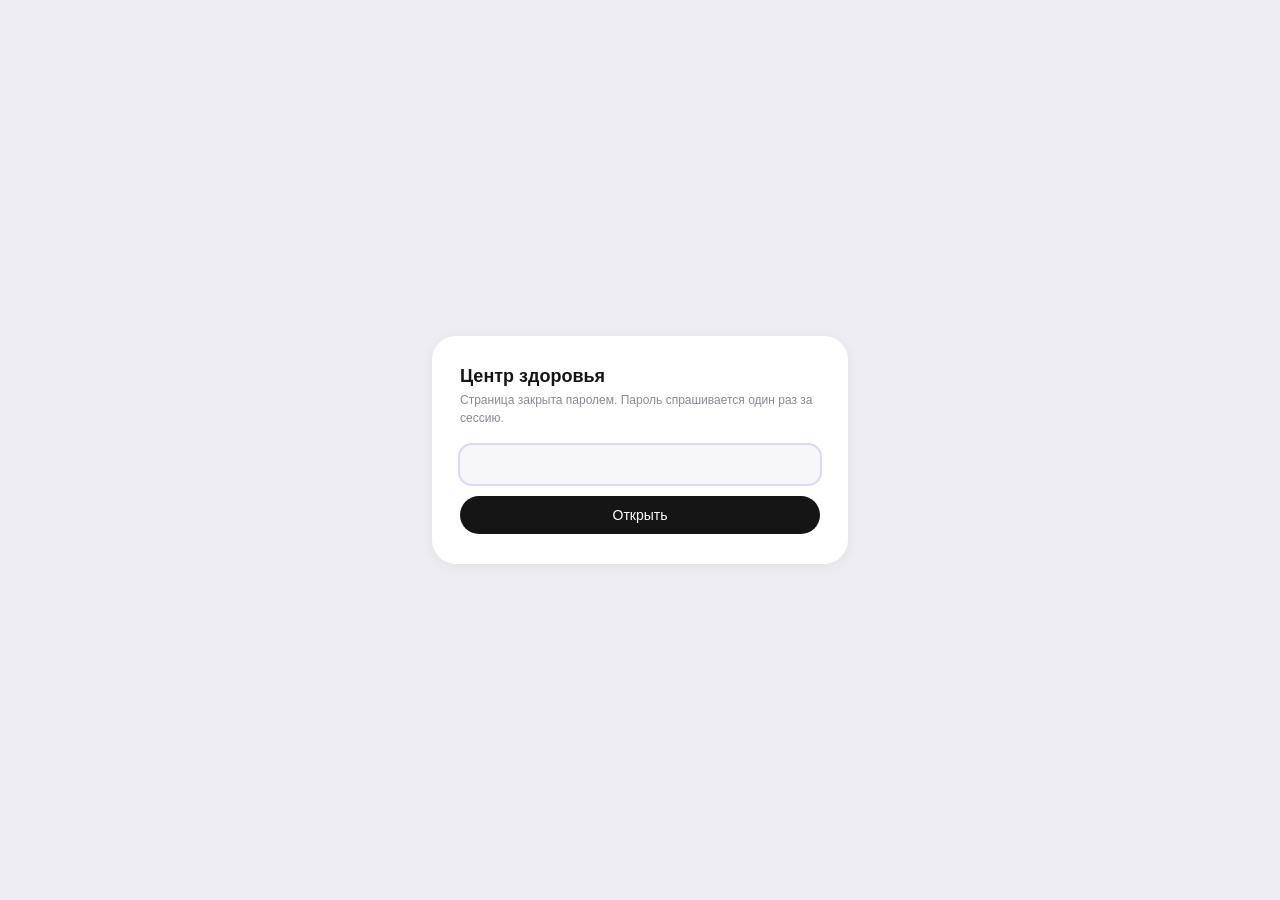
<file: тело.html>
<!DOCTYPE html>
<html lang="ru" data-coreui-theme="light">
<head>
<meta charset="utf-8"><meta name="viewport" content="width=device-width,initial-scale=1">
<title>Тело — Центр здоровья</title>
<meta name="robots" content="noindex,nofollow">
<link rel="icon" href="data:image/svg+xml,<svg xmlns='http://www.w3.org/2000/svg' viewBox='0 0 100 100'><rect width='100' height='100' rx='22' fill='%23a686e7'/><path d='M50 78S22 62 22 42a14 14 0 0 1 28-9 14 14 0 0 1 28 9c0 20-28 36-28 36z' fill='%23fff'/></svg>">
<style>
body{margin:0;min-height:100vh;display:grid;place-items:center;background:#EEEEF2;color:#151515;
  font-family:"DM Sans",-apple-system,BlinkMacSystemFont,"Segoe UI",Roboto,sans-serif}
@media(prefers-color-scheme:dark){body{background:#141418;color:#ECECF0}
  .box{background:#1E1E24!important}.i{background:#26262E!important;color:#ECECF0!important}}
.box{background:#fff;border-radius:24px;padding:30px 28px;width:min(360px,90vw);
  box-shadow:0 2px 14px rgba(21,21,21,.06)}
h1{font-size:18px;font-weight:600;margin:0 0 4px}
p{margin:0 0 18px;color:#8A8A93;font-size:12px;line-height:1.5}
.i{width:100%;box-sizing:border-box;padding:11px 14px;border:0;border-radius:12px;background:#F7F7FA;
  font-size:15px;font-family:inherit;color:#151515}
.i:focus{outline:2px solid rgba(166,134,231,.35)}
button{margin-top:12px;width:100%;padding:11px;border:0;border-radius:999px;background:#151515;
  color:#fff;font-size:14px;font-family:inherit;cursor:pointer}
.err{color:#EA4646;font-size:12px;margin-top:10px;display:none}
.wait{font-size:13px;color:#8A8A93}
</style></head>
<body><form class="box" id="f" hidden><h1>Центр здоровья</h1>
<p id="подпись">Страница закрыта паролем. Пароль спрашивается один раз за сессию.</p>
<input type="password" class="i" id="pw" autocomplete="current-password" autofocus>
<button type="submit">Открыть</button><div class="err" id="err">Неверный пароль</div></form>
<div class="box" id="ожидание"><h1>Центр здоровья</h1><div class="wait">Открываем…</div></div>
<script>
/* Блоки: один и тот же документ, зашифрованный разными ключами.
   к:1 — пароль Стаса, к:3 — ключ врача из ссылки вида #врач&k=<ключ>. */
const БЛОКИ=[{"к": 1, "d": "U2FsdGVkX18BYiL6kU7x/pzAcsIjsHTkO+zDFs8O3yJWA5gLJNm4fyDB/nzgpaU39iTH6z7IaDZYriPkZARIIKCfhmXD6CB2tPhwh031vFegJMaKsEcyh/XGlpUY6u4ZkZZ8Nzf2wiJol+v+Vb+2YobDNGvreBre7lQxQBGAAtQGr1MGO2OqcFRqEuQOzTckOg4ewlTB51b3YOkHkQXoEW83UdTUgCq1CyfSk8M1TeLgnrqgbIw9/0a71ZhSyp49yQigAc7iLByLBaRstWb7ELC5yvh9ZsR7OC07Gdt3YoM3Wp/Z0OxMJKmdRJjH2yCXf0sp2BVt5ZOz8Mfpu/47zAehw1AKQX7XC9gLb3HbhoYcKWZtqJm+BpL7X3vQVFaBBnuX3nOVUR3P/YE6rPq1lAWW/wHS8JFsVn1ksta3zgrWpDqfHuO+Vb+PJUgxye298TGhGStAYPPp1ODw0597mLDWoLa5EPZcyXDbd4UAJqfSWlkFfY4ehMt728EsN2sS/[base64]/S1LlnCfnpS0sFTOQckUL2vKMksHjAxYV9duxDKNBhgdws5XkZhvZL1e/HWIaFN4liXw/f8ag/q1rMaLWSJQxCCCR5UdlZNR2xOLLlIzXADf/mbvS3JsjVO7nCs9aMKW0n0x+70x5AdNbcsm2QjhgN0/AaxxZyy5VT6qQ13TwLss19V3F2qykzxLbZcV5IORky8E0EJfVZtHj/Gj39HUQTsH7ZO2moWCw7tNF5+7Ri0SL8Y//1Rk+bIhhcj1SzwF+nPuqk+VBOuzy3yAhnROiROkV8bOHWXp3VGNkFoUDcmZgE1o+TWk7sLFXhvkY62ZQXOSPs84L/933CsEG8cgsuAQJhqPDJFiCzFqv1NzF3qieXxhSHStfZ/WV7rFyQ1D5MY6ezHgZNi8tcig4L2uRjU5P9HZCH0jlrJ0QDPY6ZKkWo9ioviMsCmlG98x/bLhjxR1Xy3wPluBYFYJFblU/mx5mbfWO8UlfQ5z+mn4pD+7+k+qszNS3a8nBlXs5R9vix4jGWuyiOAFrKMC4jZP08iw9C6YBmfDOupCaBqsoqSmORcmU04NImKuEJ7b+dgiE4bSawwWVhBHxFO9C1bSdVyuwKZPDN6/grpp7IrSrBW8DIoY+kJK2qDrayXcJevT9Pvxku5jmMzIkn/jozdz/[base64]/92C3ugsD6kVZ4jY1+YMhZRoaJWz0xI88I/twqY0L/Gzm3oi6AIgTxyUsuno0lyvQXAMjbOdQqr4eeOefwwNGIpLWRM9PeaEHv1PEZ9Rewr3Xha6/VGyKz+agy3ApS+fYpph0LWdJ5NZkI4BQtPF30Zbt3u2pQeauSPXn+y3jK/YxPvirz3NJBGLt5pCQIYF0BoOH9YDWjjiq5X8TK77pR0zEdCiDSW6BRmqDZvDYy1ADDNSUwd/aes3a7UXptZ/jheWVC2zk376DHs2of10t5b01V7QAuWo6TZJfDruenMfHll/iZAebqb7asJNmtz4eC0iUvx9OLc+FsSFsiOUlP44GprVe4tq3V7Wheph3nyBsdpBwdZ+7JYsj9rDiC3p1PrkYXgWxIZ1cHkwoCuva/vmGOKsb9L6X0gOaEJ3pxOwaCPKaYRktYPx6/u4WEoTh101cH2ye37IO5uEM/EPmngJza8KNKMj7eYjEkdr4WaCPl7xynK7sY/RjKy7bQFl+97QHlmJpq3HQq2XrG/PtC6hPG3nb+FEAA7iQo6H5ROpzNDxMdGIQhOUrnQS06GLXYz1eEKfbCqzzRECT3z19a32JjqFlHTf0XY0jhcbBkQ+Bw/y4Ifo23LzUm7GvdEcBF5Glucrx4M6HCmvoOOqL2KFEAUN5cJkZ8umCZ3M9FBTlALBUktEd3+rPMit3giyqHJgByGTwCRyviIoRc9+ijELcYlNEoCKkBX2xabYxlrmgb3IER6i+6/Ylyel1vCWvfXApmtyQdp8WKBrfLNavghXf/TPbxk2rsCjp9utR8UTV659RFkmPiULIfARIIzEkd3e+NXIuZhCJz06L7VFZaDO/eIcWrqmSp07OqgCuiLoxDCs9sPuRCbrBKd+4YSytrA2jehVhGb6ksxOOwjZPAW7wbRVTFiQ+bgcL1gzPQQ9SqiPzZb+AIoLuUPTZN38V10wkxlK/uKufCRhv80kFsMr3mBlNMlBb+yA51+AQs6tq45DzRpmyyAlkMbuG3YfL5lch61ZE0nNe1Tjhg9xxug8dsGLo/8F4v37neNieY/WdTD/DKbe4JB82QRZimTR+BnjBRsgEuHu1JIUpv09Pl5TkNF4YCHD8tpNe6VpDAUhbdXJf09JvekJm6ygEdFF7DwMfDOk1rLYWHzr61esXc42oYrl9dAGhKDdaV6WJNN05jdk9lV19TJ74f8n+YAdl7UjTrYOdVl0rvVa7g4dSONkEamgo6ELJuwV3bOjY/bfGzJzIR75qtcP/iovt4juOZ3Wou6aBel//NDlJ9o2qNX0lT+xXY92mn4zZd9vRTc/23zKW84yIR5ezUOnpTVHQE0OkXrnXoRnAslps4hF8U+u0vw95h/3o0wWA/ekKNxhMnNko7WIb0aikacwjxPASgdWETVpX2bsbH8z+q3BAlB5QLxanJHVQI1g0+24imh4L0Mn+I+h7CIHjg05lAfXtHIPg8Se80RZLG7nIVvsLWiulb/U0v8jvSwPdvIzBvpp0RrPhBXDNSfn8jd7jUcO9ahsaIt7dGL1IjitKnXq4nQG2t//NkxLF1DxEeTtw4wntRegLwS3iY/asYNlmNh6bPF2YY6tJvkq9biIr4fJmKJU7cHQQHAsxdNhNwu5qrYtRIM0IAB1B0lCChBd2m4zsVsbEjwOPllGxtU50ouhkRjenSBmuf8BnDTKVEKR10qobeJcHgij8jkjexE3fctyyoV/RUvXt+Jo5XZjqb5aMFjRLrL+xeKWT7QTDb/Lc7K0CPg/Mo2OHVQzWVd5dLBbqRAv4Pe6i25+W28w6e39b5jBTPH1+fitR4GR6DaZ2Lym1d17pVOKHVDSj/KkMe7aAQfyudQaG4qADrBJb0DblMx3djAl/B2ksss3Xe7uEvvp26FiAe7WRfZl2q0WDe4PbrnmxGXqKqLv4+BEiMETPwqDieMzKTDjZM1RqXWbc2EqtdJgf1jh9Dnb8yuJN+AOjlW6IyXI9dPwrTPdOPnJ1uoh1pXfFNqQEwh8ySl/YXESv1doh3OiWv5sy9YlpwQKMdgxk7LhQPfdWYogrmwQ6fOUeXNW8qYFF0DgISg9KcFrDIqZz3XitGdFT9ZDV2gfvA2XQogQ/NKXVXAiui5N7nRNPf2fGlL/VSM2HH4WcfwUCYXNw4Cf8E+Q+0C/9jnUdpXt+TncRCLp1HrHnhO1b3ucgs3rYkgcOg0h/PK/cAGoTesMR/ZpmuYbVIvlHnrqRFP+fkr/w+7jOYUK22zDwAy+NP+vKaPIKtLfvA7vzSWyKlrJvNHRavFsl6Pyc6Stc/Ji/vI1NakQ0xJZyg+z2/EsFM04RWgsiFck+bhm8E3J/6jvsk4/olemUpe6is36QeAmSq2X09b7I90fe3OwZt3bNamLXLRaBef6l+h7CneHDdF3VlVR7/N82Ng0OvP7HkSmO/3dVk7kpM+mpF0x4lohd2hLLm2g9auZ3b3hctyNomAT+NvfsJmG3hYFXaa4NMEXIOHzd1HLXN4YaSYgjpL3dBNZ8W6+mC0s6wpRjmr2rU4oLLSAKL/0MqGqroqWxaBOHCJb0xA6Lmb4oXDVEjHDJ7OJ0xkseT9W5ns2HFf4sEu+m0Wj9oMmKJM2BIaLxlVIuV+aGJ376P0+e+pzJYpfgSGIF793tma1VEhHnF+sAapnZnXHT309AMBmHfZv9zSVck6bOMbKKfC/bdT7kzLgToSRBnq2ZESDYB3Pa37DOjmL/OHmHW81jVLn9Zhs3N4ZAqHh+4eWmMbmbIEHX7XU3xB1R5UuTTT38hE9WmoyRwZtHvhDfPEHMzMgpQ1FTmiDjTV8PcBMBGMNkAIgEQArawMd5OrGNMgU/6vw90/CspQOgAHpL6ygfFiHVig+fkvsRbx209tySJgCZqZsy1q8z3etJXSUMwPlv3PgfMA2/4FDJ4TBlQS2huWWuIVcFYQcgabmKNu5PHrqpU/fQRKsRnVEIzQ0/u90Qwc95X9CXdFAQitJTspFEG3jepJBi0e97VxabmHj5QC4jkNCC1pmiLWYJPHf1dZxFAKggr+znpwIZQ2dE+8UZnVMy4ciljRv5QBmQrFHBhsCAFPV6aGkHl5gdUhAm8y69wwTLuK6F+FQ9cQ2esV3vGtBb7Ovu4gTBTZw7lhJFjRopD19oO9o7zKhV1zM/SY8x8CqiWjZYaqCabCSer7DcLL9H9MmrdtdhOmX7Q51IcLlq+n5ENWsS1dd4Zxult25Aeth6QRck0491ATgEUNB4XcnToRgrwmZWmRHnJV3Xxnoaxni0rILbNsMnc4RyEZb/CbuJsp0w3o291bZxu/QkI9+FBSJmNFgSS/+7FSSGJxtfYJwZYV+/veNNCFhMX41OT6yE17aH2/KnZ+2gcTsC0Nw+dkcOlcEvG0lehY3XFvTTMJ6+qMO/VTMiCe2sisRDR4dkAS3LO5hBhF6hfSGlXQr6fevuE4SrE7hh1MQ3TMXdvgzwDZfzUVZ9B4QzA4i5hzYMrZXrYAlO/EcpBaEayUsvZZ2KL0fZIWxFva2+GKFPaF5ViNDFkFJpTjnniUe6KjTbRNsu0qFC4YiBMFx5JL8yFSHbzPUuJs6xloZznVQOtmAW38n77JHjwWupAqJO0RmieGum9GCEyCTSnRE0lZ+DcWW9yIca+T0YRmdTQG3hoFxZi0h/uZCBZKgFop78c24VcaPZQ8Hc8cPTba16e7R8F5ItX5z3hQzHXMGYDfV+qAv2VHoKUInAfEOEaQk9WHtAMMpkGPvg8mGcXdyLkrMtYgZAoAFvm9W+GHDhW/PX1kWbJHnRHEZj+NPwcIlUITcK0CjffKsrST0ZbFK6mWnR97KyhpiUeiG/7wJngVXcqBVQ9w2zZuIJqgW7KIZbDOQSWQ4hCfqge5Q4l3OV2Fx+1W2CBKns2jIMz6TQK3eHnJzKq0PFOa4ViYFSar75HrhKlJ/hafCf9rN+ZcHSTSEF3dlQwwP7a8aIXyGVyItoSu21tCoYeUPWY2ApMPj0qVrCpD07/WiSIKxi200ZxihmgRol9iphqJ+K7L4R9U3gvN5w5IUrODbeLtqWnBSePTXZfNxTTec58myOCDhnDs/9A637sZ9xBW3G/F3Dlf3pDryqQbIs8mY32xBdZG7oQ061E9JB66IS80XoHBTNl0inArX50EztZFqQCDxSzzCsQQycDMb7dRUTkpLBiusXrJIektIl9Q06fgoevzQVrtZ13+gAotro9bP6mvIcV1RLM/IZ/dMW9uom7YSpb6Hr1H/pWwVTw6ztzPFXD5kPfZU8no9JjSMQzkhoVOm+ICMPP5pigBQ7741bov7xJTQr1y58WPQ+Vf7WIMkx4OUYxve0TqanSX2dGC4ytleS2Qt+4WByKdAJUzN485MXuvYZGVUmmujwqYpxOZaQpgmMfy7jPIK5tfeLSKBnNBysXOOOkeNY/nYW4nL78G4HlHy7jeQ07Rh1YZCoS75Kbpk3ToB3F41UiZvFZSkPcVxl3IZ49xSw3SMnYgBxkEpEQTNtEPAwrEQYrvPp4MJYD5giT6B/s4pcFL1riXfgnY8XfThTH68eDbU4lJ7Z1Pfy6bLDppWu9oFP9Brug6Kt8oCzRik7Chi4V4Nbad6ddbNDAeJhiTa9nwAjjyo46mtC5ZMbL8jQdNttMMIC0YUMa2Q4WeZjRhoG1VBkhh/l6ZCoYTyoWw+MA9PY53AHywCurmhBhKByvgZl/fr/nsc4obMbuAfygUu5Aa8+pO3h1VSdMi3L3jSyvkerXGBWdg9RvDr25uQxtO+a1GFsBxpR7rjqOwKnmbnL5uFPNjmedR9wHft25+uT/4RCjubFsMe5e68OjJKelHMk5EkbtIpJsENggaitAFL6lRw8g+u8hSAgtdg/BD3NpVn3FjQBUZzoMOmRA5kq3iLDLiV17k1CGtLdo8uOzEQLked84mcW/AA3I8VHhtzPk7PUBG1I6LutfwgFWuoaQeWvV81HEEl8VoNW2IW+o3oz7L2UqaPrlTElXafKtDf/ZpxCUNvlJ8LbFHmRrjlmD6MwKPqz0FMCqDezJRfDryPLuP/f+I3Q0T2CtWmMGxDKWOKRZrF8LwQrQKQP0Z7WMG5UAHX5EB2mPHEHlqi/ooOAClW+mkmg8znQNpXSb5xcRmbDR9r4NQ4WvBzmQHZHBP2M75e6JpkSdVI6JeCZ/ribyr08YnkRoVfT/5QVlkeORsSovc8kcS6JWWdCKqNBfOwC28ue6VnUJOU/OkpY5JYHwM4LGJ+LDBlyOff+gha0JJTnLXIkNVBtS9LQ7Nrexb5o9tkz2SrtuIWrRch+cTf3lp2U8HhRrBQGazu8liPp0ZStH4bqMTCuBjJg4+YrAEkfU7f30+6cKbPdct/jX6NfUp6o/5p70Q49BX/AOexOfNSmvQIzmZ8DODz0muFfjWJmW7gHe9VvA2mv+e6jpNK4HfLo/+1rVXNIYWq2hLEeVEVSCSmyjIaA9UqJhngEUUUIXVGYpXk4Cq186jL8uDt86gL4gjSns2gUAdTtcE+YUqlSlqxjnJHVpA9ex5/vAQDkjl6vLZnShDH1O+lFAzvqrTDcUMk9XDpUuLVrFA9e3WAlFIKduyoE2e7/GFWaD1zZnAJLcpjF6+I+9l+9rRy96miXyYK/ad15xUY9JCj4AP7EnOo20vJZfRmVSdAlQrhow9I4xZBdGelpBYGwLeklBwtvOA04gaDfwWRhuVcp8V4hL69BWz6dwNupC+rySeM2nLv71MlDON+nBrXAiFLE6SEfeGCgbSOs4TTgTUHgMvmYpW827liatWvs/kOdrVvLMTA0U7q4aX5PunUchKKh4IuHrGsfjpsSOArQRjx258dQwWAO2hvjVafjdfm/T5VQSlyxx7y0Q3QVHNCaYEsDAMmTKSxb8c+yW7CDXmu+sijZLraJgEDgZL5ACQc+l8IK9uwI1Tv5p3TZ1HNMOjShYQ6KWaO4L/qr40IeZPTOzBGnTS5wrqZC6LCG6DsexLemS5VQunb0SP5lRBw4udRQkSqLjSUk8KjoyfLA+Kk0jevyPwmw54OUsiHn0h/KZufyS9BEQa5UGbeT0njQ+Wz8uKeoHPwp6brHRC+6yMa/r51cCbbhXGx/4r3/wMMqnF+mr7FEcZwrCi4lXtTx3ikXCiT3UMSuG07a9bhApRtc5G8S2oHSNZnlyQcJ+azPKDyyJr7zET3NHq3gZ0TiwHuSJdEM2ute/Y3PsWrGGWnXiyxc7P8ooXDwZs0RQFElDso5TgqVK4oEMeoxpGnJ3RtIck20HjyMC6DW2dqqEI5vwkY9P7jD/npvjC2MlNt0AxVeowPXaN65t2/PPQKO7CakN405wpjp0iHVt4zdoM+3IyvEX/jbFZFz5j1WUsDsbotrkJ8bT2faTvesiHL96Yyew57qzdsi2VJddx6Ui/2ou7uqX0Lj1I4B1/zNRQj7SbBJ70Ckjq60WmhOtRJABdGEtaoqKCAeFtooZyB7/2c+xycF7WwaSrDdXAC/WuyTHjZrq3uWeZCc0/rQC6UDJnb5gDewsh3yXNGx/uI0ujwl9ruY+6dhVopqzOiUsJ2yc4RnH2xAdAfbUEnuvnsijpwummZQNmac1YHu3d4r8h+XPY7oOvHu1+78aBX9/DUWWyBCn6DVeRn/l5BhlxcAHI4Szkq2iSq+AZlMbvM+F2vxnp05WCarVc7YaGDc+WEPD2gq2VJi8bpi+JCxazWnAjAGOJPGa5TRS4khlsLTKBR5tULgHEWIOKG+d6ypsvvVAqEeuCyW0K/O6fYccLRnpFKF8A1BU3tQhMAGDKVGwwtwtN14swWOMj8jq4+ExRruTa+oTNCj0FUb78Xh+F/tA0exHu8h6XvvQsyOCCRY7E/aI9wQYuyQ24y+pePkczOvgB7ir4wsoX+CHwsVB3kLy7JH0ZEWKyxvm0FFhGuH9ywm1xXqtdf87JYtLyDponDrvEN/mkNQNHkglLIXzWQrFPVNiAhkjSjaRgeh02s4oH/vWm6axOTECPCNMcLAKc5rcrFpdKflXGBlSkRK7YpNa8PwHlmM0+IGmqVIuOihDN144GqhrNCGA+pcO+sqlK8Jc6jRTFEc0k29MTnuvhAF8JlBaUKgoGsMxFQ/AbuGwuE83VJ4Dg6ubmz1SfCyhX3nzhOuDldn3MYKRQ7ruotUTeKOTEfcvsun6UR/kZkxlXN09zNsldx1K0ugPD+hwx3ZZIqy9RS0RD6zEPwmXzdDN2C/YJnH+WrxYrrMhMXOcjfRKTXpujYXCg0W7pEDu/ABm/S7GNOAiVYwhZHritRcZEMmlX+mvmMTJbIRCDrR4I/hT9TZTTrvDxpJf48YexTs56Yiqmuk7TPGIe1fLIbr94BilywQ56WpBGoQHL1Mn+dU9fWEo8yA0/JEg0iBM22xfGWivDoYVZQksEbp3qJCgRpsODZ9nHGLLnxWCuwjv24d5TaP9yd1AHWNHUbjo8HVLPH4Z4wbT5GUiLqnzVxVKHsVjqyEeDVMFko7nsWBZsaEW11I6SgSlGrrkII/j1cGBWrpq8Gn5i/DeJ+MrNXEG+9hGaoYAfUmdIC9TWc+IlS1YGZLh/j0nM1fS2wzkzmZ6xGIJXaAmlhpDkGWTqDyDWT6VhUSyQpVJuxIep00mxhdd4tFacNOrRWW9Jb4GEOSAX/HS8T+enX/rBH6MgYVksm+AP7ZLFIzQvLy+yl5FEPt9SQBDf4C/C5foy/WVm/eYmCqo958ZVWEVqghW3zJmcm3rmrZBSDriLDz1rdig+5m3dzYXH0X991LaonQ59jH+YUOLmEsZmRFe714huWqPhZhVJ9TyfAedxnSp7ZgGz3lkkg5RBL1wXKtXoU5K0DafDHyeZo8wok87NBZBq8u8IOZ3k0hWsP0+CEEhHpV2BWRMvQlDD3aahIBT/yoQLd11qH9DQvVpfKy47nX2/BOgI+BMKQnkah6cszFkv6SySuJTUBqAYdwtwtI5ay+Z+toxWTQGGv4mmUym+eSr06dlt/T5uDW+OaAaMQamAtRYILSsuk8rk9qlWc2gVYxbPp2iCZLJqyaB4GDupCD5EDSGTJtlaROgb5V0Be2v2ixuAlyojaT3312N5jqr5ccwy+Bsft8yOwAd1C3Ez1HDc3d4ADuBGSL9lDx8c1sBfeuT0K6u6/4biT/PBpq7TvoGCRMQRd/AQxA2p5mDwYmUyJ0w7qbPr2tgkmB7rBo5CoFf97uBqvWU4SC93KULxgLUq/FvkbOLhgqlgXkmdbtHZ3+oZdVc/+O3XQkeeruKcshYm8us6aO+IAppU16fA43p85Q+wbMo0OAfjFKExhLEro2qllBjwRLLSuGsoBGjN7pIrS2KVbLm3lAPeabE+aK6jjxZPgoTL1WOScmqK5j/QQahp607FQCCfHEzej0FnyJW9lMKJcK9q7oEIbPSim/ODN9EDTEKShoTYLaJsyiy52ypmyWaH5OhXh3EasUYLDOcmcgsMVs8Ao3dzZgizhLxphzhLCrlCqAp8tR9Sfuuc3IF7V+nkpyej/PE08Sw+cYYZ5/sFpZ7jKj6Sx1uuRqyfp/CVDU2bdJhYDYIBA5qp8JAu+jLoLYdoAmrVAyZzSasOZPSK+qXo9U+RLyBPND2IuPrxm+uF0uOauttRzXb/5sr99zekNUtAbM8t4IBwYq1xa3+7cCkib9Gjy6VzGfw+wY10mPXWdG/MjR1ef4vv7CTIHpYMRwJXiOEmxHps5SgV4YyTxHUGCDPClo6jsBvFwOprYTORqWP05a/[base64]/vtVKkA2h5LUZzk4dLjNrFYhyIWOo/u1t71B3RbPLhIZzzMmoVYjI5kndqYnLa7t1DOgqyp1Cvv8e1FJM89XZW+8Mn1xGJgs+7dD88QTU7W1bH85E1eMJADpL4Demru6/c7YnaHcWHe4OjwC1oEPVtlCPyo+Qj3mg6KwzAaI5m8NQ0Oo7cstNLius6gnudWu6w1s1V8j/afQ4Yg7xR6qPX0roD1x9JthpP4XacwEZTYc2m/Etw7o4+0Wgy5ZhOfKjZnxzcI+E8ZTre4u1ZRMMH+M3qho9izSNtAyqJ8rFOKZNE91NdFyTspGnM3+rYGHWZxyU+vg+/haXJxlpVJmUtMxnGH4iZjVh3HOGoXd7d+cPQlw2Uw91ETEZ+bvP7fa3aAQ0tTxVWb0mZurJM5X1SkYJlsJczLqrOXtby8XufCxDGa0+4f+hvLIcAi0OKDmhSR1Y1Wfilo/KvyBbaiMYZQQaIBVFghXtSAq0vUcKx0C/APPCK0ZGf1Kgz/SlifO/VIBl+GfdS3zmnO6H90VCeUrSMtb0ftHHIGKwlGYfYYfytOaEZgyP5ONq72vXGvf+H6tcay5GyvPZvDmbuDAQKlS2myzLZc8WITphL9RMPq/b4F8eQew8Yhe00YrbvV53mhwg4COXB0V0yR+Lmko/skF2XgTPbyBMzxwORaGTZQUAVmDRbCzo3YnPl7kAaVh+i6bGMJW3OB+oIkoMPdZiF14uTcA8PiRj28i6d7KoE0uTh7upstkvHDv3deIHUOBB/Vyl+ilTgBY4px2M23CeiPyCB0qaglG7ArmoSbOcjNBbsN7VvPOmJDuRAAOhTo+6llRa7d5SKVVJuCrXhT9tf2Y+CiazUG8bBVZ89OHh67TK1cd0ekQOFbpdUbvBfEBuHWh1hTkgbu+U6j4G0QamXvFSlkniYzxDBLKMZBrkTVdjyZobtMM2rWvl/8T3rIsJptdBsVEgQ8gOop2eLkTbD64Bh6mpjZEmk25zbzkwENOvnu7VS49nCmCs0YoUJdlT1XctCO0rQb3PyLIEG6bU/sYsNUMQe6KZxByG3Ybx2HT9M1bAbZxvHhYQD4QfVBz7r1xiglVgS3Rs9mIaMpaeDgkmQmP9jfZWmkzX14PBLat3r7zmHNaHdImAqaM8rJ1r1gvTwn3/v+9dw+jDhV6S9MdSQEnSEW27IzLpn/IdiYdBnNmLbzHv8bAt7+ZPoI01IPRt996mElRZSytQ3XtqLpPB1oU2TudN9pxnjO2j2+TkOsGQLDtgVYbsJjletWfllpnyRFi9UtHdJ1Lb3RZGcGNiVoCMDD8L0mtOBYhVQWD7vOpz2kIh/Mz9w+qG+HaB+5pETumO304SCbJux+4LHMMFNGMCEZC1uKbFOCmj8SQQRvW2t7L7IX1dPiXa7iY//zGGn22wA2dgLHYQDCAofUAILZqYQWqW/97ieD4o1HbzwsBSZpWuEjH0sv5nlSg7TJE9XSPv94CwPyVGgFGry1P7UGiFC44w45CY4XWMTHGqWv4gCFnLDGaW16ATqKzaoV11yuIrCyRI+35EoKEpL9QPbNxSiQYNuGC5FFnpJ2AO4v/J0Ig/qRZ382TFRp0Qs8LpebVg4LGkZdz/ynmDz+W/hfyWeZeldG2f7BEmFWUxkB/FGbaFGFsVXI9VRWMOilDRL40lHJaCAIifncmhrILZPrlNxggLJdzDZM7bjN3OKyLEafEzdldAyA81Vs7n034Mk7ygvP3Qz/askLjpmOpmjMqU8k8NK3mQg+87EtgeYAj26sKSeZNQWYdVY/2PkSjwOoXOxUvAGRcTHyEiPTpsjbcP1KA2nS+VAqM9FonvaSwIBRrUbUceB0RlgoJ347X2GAtmKnUJOn0gU8OO/T+UdXyLbUIbENpyQBSaGbFEBYL/6ZZKRdM8ImJO1MajJa5DJL8KZ9/k7E0m3JZl/k0ML7IVgpkb9/t2kTw1HfxABNG51IAv9q5CSRbcIS3Bd06qsWZqI00MlLVinRpaGROrZydDxdzsk36VwGtrrv9dKZb9pRSFE7K9DwHZrJmHzfzfHQe/[base64]/WZRxlku0WbOru2Gxi4ESTsk/ml3xzGMxl4Q7jVD0zRrt65iJcRMIg/SrFlnLdZpzNuxNnn8xVJp1DwjPPk5YbG2IaVuf9H5AwaR/FxsDl0S5bI+lOmuwd3yjPsV2k1aKfZPVbCHBLpu8d/[base64]/vHEYhnt+jung4IEz1QfggGj0VN/zu0VISTdyprOmSWelLvT/kQcwOwMck7qDYpE01DWcfK9UNyKI/K23TxSkgvAbIDa8TDswFt/NpKSGDmNOpXYdjC0GzasfIR4Br/cEs+RzZ39nGfr5osg9UCsFQjz3wYA98T2T9Z+ugS6SnjzNDiBykKeBKW/6nAB2NBXVE00IuTE0lxkB6eAEK9t+RsXzl4qRrSUJNY0GjRWMuvlignz+N4LralEXjxjixGS4YKceRlwVf02vNahjCx4A1f71LYQVCE7S4wAxj6bH0xUMvJfN7+RlkvHxt2EzwVtFTEYlhZYdnSuJwrIp8pQemQdO5uOGyNZJ0dpWc0DHzjYDmCgCjvsEV/hi3NFbTQDfILg+c4BLeQnSdfd6440Ikqa6mrsj1xxnHzV/b1J6g/VflLVG8MItmt7vCSgIlxh6htnYXcacelpKi/EvGaNsSvOarRFM/h9e3Nexxz7zpxgA/kcn/Baf4m6rsrtaVQKwvDlnReAIVQj7HyZ9I9DS/rKR62zs9UrnjIo1DE4P86gloXZhIGz6SkqJUW3vdlE0emhKD54kOHSsARtdAiG3LIZ/Uepe6wsBoCSQOCnBXFewG/bEeprMGRWqmAmj57f/DDWwgjD+sEsSyfWpE1F8I3viyfIfNArR5UY1744TUUK+ld3md+tzwSE917dt3VJMKYYDtvpjffnBiIHuWSlHE9LfjQfwzI6C88fekgwpzhRoFTcD2Mj1jZ0a5IFFh0SYt5ItxDU/Ol6wz6mTU8mg+BN+UiELy7V7brqsMzp0krh1LzRKV8jE41tq791I8zNPiOyizqxdTuCDTNpune0qe3QopIjMndClPm4NhpILqlcMCZg8ruayj5hbr6/YcPbM+i5AuUt3SJ8UWBbm2OVqMgAk/b1QzvwZgDwoXkOFYHOX9v8lJ348I3ikA7hhMfyp4qfZJDZ7Qir5BdRAAaFu1COi+BdnJaEIzwnSVDsexmiU5SEo+jViEuNrfcc5WmW7cuSevwTYMVRTHua232DDr4XO6Kxa87ZKXWRpSdN+oQjIEwIEuVtosAVu/NPqg42pEqB5Hr0sprgBHaXf6NnCR8Uef5FJc1vq7wJ0c0Jg4K5kc2uEhxylW7BZGZ6pNXsAkvSJ6DM+9jlxkIi/[base64]/YeuWXTD6U1Ru3CYoH1rP/0S2t40WUe92/c4fEL9pZVqocU3pjrqX/PfiASr80NkZ5/zKNDtL/1surMQqqa/Q4ElyOQkbbwLRxmSskgRsZzB25OjDyyYLjKkSm7PGDE1nRkN2fy7kx67GoBPepZkVTbpOts7F0Eu5VP5W1DugL9xmJ5iyrn/jTlM/gGorsgPW0v10EOE077cajLKdQ49RRoUbdqHZPLljmVGkUvD4J1n2pfIqOZj/T55XNa07cSFSLjBSKrpxXr0Oyem2DcZanmV0xioqq0cZyu0H5RDRCMJvlNicaqFRv1cUzEZCBsb0kWCj3NWuOUCcoyM0eGtp+l6Sw+DCGrZwYjJ9ANH0QQ21LkZIJxqcR/VYEEGpI/hCxatYkFysGI2rthXHEasI1ph2XFu44qWd/vaSpEoxnO02/ro3rzvHnuf5ADayOlQwjRzoYnDLPAzNzCUlJSZyCtCXADhYHaiH3+DYZCM9ahtcrSeEGc066FADeWr0KADzw5FMAgVAnEI+LMZMP/uJ/CDDRYNOh5PUwA/aBMgzEX26SAZKESIKVIaoLOHl3r7hblymspYXxvztB5R52Ji1YxaC1yYgWrw/VbaIa7YN0yTocdyGstqgCeKAd/zHs9+2wFAeEMjL2eA+I1ehFhGjDY3wdPKzZwJ0MIpEb/tJjSCadfGRTgntkH5fne/zzgknZi6NfpdSQb9ZJ3IjdgUYV1FalBHmiZiA9AdfpGNj08XckwGmv7xE4tmg21k/IIKYFI0H1i7KNl6qGCSO1fdhObh59IrTxPL5t7BcmCMNSgg9/v6FAryoWbG6MDA8lNzXnta8klwejbiH9WnqNhvYx5EsBeNlZiDYc0MIPEuVeEqnDuNkDOvrEc7HBsGHIw4H0XAaGsXWlZ4jgTBHsr8jG3ozoj3oJnB/IvPbRavVZkN0yEAl8D5DDEnG1fS3Ql7TVtXAjLsmZyceKZQ4+r/OxFWAqDIGUr/bpFueo5mtm4lQaUPCc6RhN+Dl7U13kmguMwqa+9W/fEitIN+GkVwcMjz2cHTbCmP9VU+Pca3FT/he002Hn6nFYN0UBVZEj2DD/rMHtutSKqJl1lNHhldvjw31n+EzuSllmPBscqaYV6p1pzZZH7BUm6s6pm/H3zJKVdD78e6v4vqWTnpX3x9HJld1d8ZPY7q7qntBoEj/12woOX93Ml8W3P0pis1jIBDOQbfyv3tn3CErDSiH0hcoLnMPPmJetuH/C+k1P6tAADZ7aUvmhz0XSd/5kYtCY4unxArgf9sa7WFsy8gEHdeXm8MzcpkUrV9sf0PjkOgSCnM0kbgO0Xhnmx6N4RlNrDiipKBb2IjrXzImqaf/Pd2qBMEkhcZCQh2zO7+914mmc6a06gNIcIl4YPW2C/kbkawnnd1tdNuT/Nr7RIV+CJO1hgR8aIOQ2baKMcctnX8F+o9siyEgdNUhlNs/O/+mni9FR2WJBme6YFjmMp8ro4AtQ+sHjzIauXVgZQwe//hOs/onZ92i4T5yhQDGM0CHgHY36pC6H/GLB+xpN1rxuATWQKKYwCTkEt4/xeIFFAZ67qk1iFBrNbyTBq3/Nnm+b86gKV2W08xcS07ANbBdQu5g8alcADg1pcBYXRi/1NQFOOzadLa+zf5IpNQ1reJIJi/YZnNuz/AHpN/61TP/BoxoN4E+zIzqrM2CzbjK6UF17vcc2wQGla/v7wWiP0J5Kl0vIBJ00c8RVdkezLsncA5RUdpwx2LQKrqQC8oCYA4CM2H5QwyLD/v8EP2pD4fdn8NEU8rrWjpBTAL5kUwZOuYGD28GILVXWBj6beXMfXQsXa0iHZ0JDPhIgfUzg2XG77ja8n5QbFy77rGWODZNSUaDc3x0Rt7Crqm8RAbtXBllF/jvgzmbJEvut99oXBJlXsYXElze8f5r9iTxheE68Fhq10AY62vXujkBUaa3EJio40so66esc+NI6P8uxQSgVZ7lo7KW9H8F1BPJGN8KUjTUhAJsx2X9/FLJnDKHI2bFaJu8Hqinyx8Yrxt57P0HBlMs+Ust89TKxbHtavUNa35G4jfb44UMrZqNALNpSDtb1RVyokwnVEZNSAu5o+n+fjcpDFvBudqxSY12Tw45+GZvR5jI05ISlWmAHFUzgD3v0z7MlOKWPQ1qfUEz7o/dz9kwlfkulsepbOymmh6k8cM5+Z42ajj+dfaoxHs2c3vcTXeL+EpVvJUtI1RBIoWMdW6wOUJwD4NGOklGBnjGlSOg0HM7VJ1gAs+tC85XJq+YF7y2vDzIaS79GKcXeXo0hn7ruLodJ+SzuhPyROAqixZI0AunHlLovSUiZCsYzgCNKRgP9VMu2koIckuLr0s1bo4/zcBjse78YvLz859XF+75uW6tc2OWwO/8PT6bLn+cfLxFh2tKh0OdZkvMne+x0wgD2Y8P9DVYzho10rXyBP1ZuAOKF5LzaOm5uEfTFDWkkSqlCu6vv1qHzcf+p8yX1S89MEGvf3Ogl0aoFSsNucYBqfetLhZoBtIYfghS9xI4DPQoJppa8POWQDqUYIsSV/XNOeKeuLRvvi9HVBGAKcDboRthcS++BbjSn5TwshyO5VWPXoPS80YWWyEoACKarwYBlHQ6gylSsdozMWua4zDRWEVXMFL2Y7SL7POc8g29W2+lYNk7ImFUVBQlT2Bi7+tVvSVXKKZJB1caMflT210la8DPyCVOdliwYrx//USIKvcAogyjLr7DZTDYki7yShr7eFFyNkTubCmnh5SbScNiWzgawrmZDdzlmkyxeQilcvq/[base64]/P3gyywnXaFfEIezBulhE+vsJ1sNuCcbSc4R2Jnu0LhzD4Z26I/fqVyFhEvNgLauP6bNSOaKjGqzilIJbjGGQ7jzJRSAEZUjMp2VEsbhQGJi253e68ot2ZQm7KOYLw461t6CWhwG47+Etvg9uQBNSdAyHOrg+FCxuVSNfyqL8ZHUByub4BFOWAzhujRb/cwgv0pD4mnSSwPfx8lKFaruNiGXPWH0z7Xr+N268luxOq97lvZg7v/wrpf31h0Pycv15wpDlsqUW9WQOexR8HqL4un0n68+U7B8SGYvTzHAJqffO0OXQD9IQNc7gVMzBwbTH1kCiscLtuq3UdyD+lDs2LVShu6xRkj/n1rEYdLubdoLrAvV53Le+s0h/FeBkGZdmZaSVonC+Dug4/[base64]/kkImHPHMR9bmTiXKjDSZOaQI0M+61mviDYtOefNErqI5eeguqs10R5tAQXBf3Dx5LsWwh60tHGSGEIEUBqKv/8IbPD0Yvt/R7sYz+2B+38JEmQmIIm+jCUmkrW7z/HIj/16zb5f6ciwZAgbWvYzV1NGeI944rLel0+sPcpge6wIjbkKBQlYPXYSqVr0dJpkLZsbwc7S97Kc/rPKnmLqClEHHMpp0Ovk38NlEu5HBBZQa1GpdTBA73hXjfsQNvZqGOdxCwDjZBugxSBRKbP+hXwfvo78P3DkVGYu4zHdoOjma9hoS5/56v1ZC+LBYZqQdQ6BQvHLdJUsyufeWipvp7Mweu5cxh7CA75c3jsO6Xg8FFy0x5pVuhXwcnCbq0YdBV6ID8z1StrVCTcKVwGpvt9b96X02ig1mlKiEH0a9AyQIXicesQczjiIu4ns+0wBDgpz5/pWmdPQ8gwHTfI943CzZbJO8Mr7Bneu7ghq5rIrEErFzCOO++lUn8e76UDTj02IKhmh9JeqQJPNtc6b/6M35LTDHeJA/MDihfr9shmzefBLDHYxVLZfBo2IzvuE6gsFz9BYxkKlAhicBY6mlyUxcWHJdKNKWFQnAApswcsalDTJAT5qaJ6HhPNobtrWl4d3oTuuMxdpT2oRT7I/cbitH1IEx4xmmGnOh6PAf38Jv8K6kGhqg3olsZ+FF+d4k+iaEGYiF0aUgbAAKSPPN7n4/fgHHX7Y0v8x4SppJC6VimSrnom0E/SVdoAZjEXC0xtR7mPkM3MD7izV3rmRqW3iZVOMoJ0wtzZDxEz+A3O8YrEGXB3IsxQZ4mpO2wEyCDtCqAo1eFxp/eJBtyAnsPVYmhoFaKAw97oTt4g91tniddf7Fhsew/wksQJLf9Nz6QuByzFs1+1sEmaRPTOJRYihr/y34QXeJTIlZhpccx64tdE6/pA9EFMn2tTYD0tXYEJfV0DbCT+HZyjJ/A10U7CMcXWiHgIzYDWLjs3WB3eaEtP92IMyp7yufpDDs8t2nVSYiqHNWmfz1GSu+99MBdZ6hIy04uwFGlbvwhQLzfeq5VRA9l8Efuc6RpSjKgaZ48fGLbixOTP0Q2zQsAnxuvs2+6UOJ2BsWCo/y3WQDbTSxOFEqZlsqI1tOYikugwCM43dX+7X1mxfsltAWEEKp293OUjtMYtGl9vuYu0rnfBEsZB0e24kUWPzohqL350gYJple/eJHLd3SCyWC/04glGs2/sU3gEIqhjck20b6tHroFeFg3mYKxQcwWhUzORkMQFfAzOnO+7bWYJeZw43mnMqt2d8X9ERhsFr/XgK6xG+hqA+OYHejK93SdyqYcHO2MhsQsjCbBKqdx1/pHl5eUhctyfAvFW/ZnA5cAFzwmsAx7oI8TPHLbud1C91nu0TQdTmjd4yxcYnlqCVlCBoRDOtJQ4SkIrxs4RIGTBvnigBAUEkNQkELYzoqlVpyIE2b6/0edC3HuK2KpIGdKXb4beX4craksR7plWtHddk/GPKT4ERCvBYqtR0tNPY1C1dGMydBxv/g4kM2sawXkamOt3Ou/LvDvrXodMpa8DQLIQhhMaQETuEbU7Bia/eNtrWjB52M9tLLLiR9MyMtxfhJbVEWe2AcEUL3cSrYOVEvoH//v5DS+7wT0lpitqzHSmMGCiA+DfayLXaTEm0bcFI8reLfLBd/zz2LabN36nBzux4NivhPz9kdwlp8F/ZxyP3F2c4sf6EhReajNdV3O1dweCMNo6YYYv/[base64]/g0VNJHQnfe2bc4fYP+TQ94UmR1dk5opsk35POmRNhWTEzWubB5sk10uHXNGpYBPbfsfO6ub/mFQBIGWZ49buf7SvwyQkJVMVu4UuXxHq9cEbODNehKtOsg7GWRwytG3g64pwyAzYNrnVylsAAL4cLE6pJP8sT8D0/AOYPnkZIkWTQ39ZwHZX7jQetMWCsToiiKyG//zdn5b8jqGKxAnLr3E0hHGwUs9zYqlHjmamCah7G2rUOOc3QCs2ckhxNgw6+Kbs7yo+n7qGkUKyeGFuG7WdGb7f0tN4y4zFp+WNO8OvN04r50GYVsSzakC/tYU83IYDaMHpPOxAirC+6eq0tDcpqTe/EdjWSzVbVYa+mNu37iZRCCWOdC5tbKNWst89VYkDO0GDdx4vnOVSmyx80VaeeCwTEY2pRRX1xTntiFO/3wzb3hWL5eOBEo5cqV05JNuEpr7IWW8LqlDA9LASmGTTUg7Fcd7oMSkdELTIo0nGGCv88Gy6E1z+Yt2PXRAppvxWRVD1SF1FlqVeFw7pyR5/IALS1xSMWI98Dm5OoLXKyGfiK3NDXWJcZhWUpBEEmr9//Jw8UUMDsGXNSKS04FiGHVB79sszGb8xxwHrjsei3HiEnPwWIu4/DDvrdQUsybD5Qogj8CQohlyRu/4LWszh4+sEAti56eplRjcAvr23MAvGfKpJw8TOhALkSFcLAZmDpw1WCO4XvcqF0Bm/S3722du7ZaG/zomGHOCT+wakdKfzyrcQzy8UL4CJ1td2KYCva8tffDYw/JkfLgyCXSll5HfaAt/nyo+SoDNE+dF1k4zBYXABpexnEw/ic64btajpveVdA8F16Zo2jgpRoDQXTUTEIYmT8Yj/plvu2aJxAvJuqHQ9eAkEn19q79vce0RBUK3yklsbpHS63W19G/y3dXneuOwSJw1bmVh9/ayD5qsHcSjvkA3rc8T6pJDOhEpGh4GpTLSsobBy1mbAzKTpNWPs4ykNv+P6zovUEECz5UF23gd2a0C0mZp1s/ewn3U3wnhGAV+Exk//sztCP3sfPkbINY3OATy5uR9qg04VvKqLYYLT2eQfBfgEQPcSltEh0ssE+qY7jbK5XDyMe9vf7C9LjB9JdfnqRg54uZ9oLAe+U3KGN3kH7TAxpxn5I/ZH2Fu9Bq/d1H5blV0ep3nj+gDdiuSvjNRqppS74MVonGGRwUR/11Jkm3C8BWNPFNQZhXzHwoARnzPCS0mw+KjzFunPKIfeDfMYRK32uZNSylL+bBw6NaZGX+cesSM1oddZlvF5Qxo1WugkPUztEAeowzR7gJsgeoJjkWXcZ1k2OYmsvfff5HV9UpCq6IVJBc2xTxm5XTYnLZvzpvIWBM5Cv7ZfX6k06WllrKTgKpGtfaep3k8amONBP/y6mAMUEG3jhupwdKWLJnNJuGHosrxXfA5d96wVQi/[base64]/3n6eDZjZF8s8JBWYoGniTqdkwLp4mvx6xiXy0AXwZQhRWezJvCqPbbvDr0Qd8NV9bqkb3Bl/Zz2SiNu3YR5JpIBk61rqrOrnRFn2VzWFk88OoCj0+9PLN50IJszb8HXGIhgce0U99xivmSBvEn1EYpNUxCT5h9tCdEMKZknA5XgWaWSpV6hvKjAu/Ro94AvUmjfW8VuZZnYd6rrxhqEwsC5KqsOCEQHLp6HwspBm7sdpDFHiacOjHqHunk0m2iUPBtnnDY2w7KiPtQ9GOA/aMQnGeqCHdUpTJJKjTtDFtrHz0c2rF7XDoz67MYSSIWTLqGh8gwRWvZdHEnrX4iN47X090y80R/FuHuEMTIwdETQy+MfVVY+9QSTk1XKrFBuFHmcy4jETa4hD9QqQrFZZGian8ORLXhiS/T1IDmAvjDD+Zj1JHGYt4U2L5xw24p1lFwd+mtG1CK49Gu3uJQsS6qePwtd8T+I3QHGLD7qvhWP7lgqn6OcwWqoaywBSktAYtu6T1SqPElP6M/uwxa0pqpmramBu1mVYXrmNg/TcHcDkZET7zyYLXb3E5LjOs4uAd94tIFKW/JM8nN1XDIoHjbDz2tDuUgFv3IrlGQoe5+Hgljwiv8STu50wEQNgTDqMPMvkVliG7ndXkfjW9ZQq8IUHZ9XUUpoYBsgbm64ivwQ7ZHBhNHdRcWWN0HzBBXzrLRGdiG8U+8gW27SXm6i10Yql1ZaA5PBNWZY8QFE6O7l1fR13jXd8KGRerHAqqbt1Xk/gl0eo8NNHHJXYlb2uT49imSzpMdVUw684/khNwE41X+HvaRZ62tc/mO9EUGWIUph2MHrtKD+iHOCT5VHHstIcRmBZM3oIGt4I5BG5jRgpOoHvBRfIznQ50OBi404e7SDpyRBdDcqm8VC2eRDOJ31G8iHQmWvmLF37hKfMEn+JK6ZqlPCBa+pEvnzTjuYZRPbmcoLR1PF9WR0kl0AbS4GGWQlXfpoC7FDzEYY/o/sxcRiwLfpjchC9/rXRP3T2NVodHDsYMfIoxMRsX1wJ4u+6I3LRsOKApjAnv1e/bpS7KVQxhO78lTdjaORZsuKQRX6GHZdSpD0m0l8MdwbLO+yhSfpYIcnK5eel9WuDb6glwQqHCncr7XNCvMzgVbq1uIm38YiRbBnoriDpEQE7qcy5NacfN/ndl3TNGsoqfhINZlxgEofxNE0XZ59D2u5snfPR0uQBDMGBfyRd7TiVkBPSS7+DDV5gbdTT8IJZZqwFpjD1788T5Fh70QF7Fqil9Y/OR74J0oIKc/[base64]/dCUoi3/10JozMPcLw++DK6b4bBXh9D9m7xYcibTRP5GUQFEHXiqJwImFoRvIQ3z60bQYu6NZj2Y8OLHgAyzt99IDCrlmQwEo6RBMpFXTgWEOpIRsJx9FiiLWqTEqlQSCyAb7ODQrIEmzgZDOS2o1Wwd7k1vilI/czmpykXhLBI8jkNRA2q+Yp0n8FtIw79hT6/LAzuKLJ0xXmxYyu4a/PTTMEzlg5o6E3yVOGdxXOU3K8obsBuT/gI9sTWWK28+B4/2dHH8F3CKvz3tgZOymEPDuOOtNJ0UDHqbnSfhhbQFNbX0SF9KHKD0usvX115KrTgSgxlIfKWDVNnaHCylmsUwwjxqOn5mKWkONtDJFEb7R1JRFInZUkpcFXWCtd+8bK/aDQ56AamJG1FO5+GF0r7O2gqsHiLMqHhBjhPsEtQYVQN4XNzbkqCdCbZmCKq5ks9bw7r5GpdavsnjRHWpxSb34K4yxMlwU69KGN5IhIR2KowcG2zdHhoHzeP3+GOgN7Sf5/9T1h6hS0bSrxw1IEHB8krjtA8T3QZ792VRc8Eglrq5wvaMGexk7lMJwPoSDKaMgW/Uzwqso0JEe346K27rVy4ocoO56tRhDEcEmb1RCdA+YjQKOIcpNYcZgjNHnfyfasOz2nl76YwDf/0bh5ygeccWLfeRJP5k7jFcFY3LYspp/eeaFx0CpX7J3tD7on4vTindYeQ+gbykr4NkK21+HnwDqKCw6LXk8ql15HMciPAjHdZPhPbf17OJPm8MevaBwsCkfyOVtkuRYOrE+uOKH99Tm0el95ITJ+eeZcWCdvNcJ9M4eKtcwew+7hapxR2XhDzDHqj5YhPn1bMfu+9n2bpPYx3kkNKNFAHEYxed1/Qa/7YpsLplJsb0Wl7ILjh0i9ZMfrD9WXefcLDzCC+QQB3jZSoZbswLA6Bks/[base64]/59NeH/ZQA8fgPO+sxk2ICqWK1M3ZMhFf+YJjOsAB33iotx9QAiTw1Qt+Qrx61WzwnCpVpTSLELCtvjbJqmDCeBpOCh48lAtG+1FTofJs9ri6uXKtYvBsQu+5QlDBbM47uGEfSDa3mZbr3M7yI/inI5a/eWkmIuXutd6LAGGWVYpm/yB+2kjdRvy5WG3WHYyYBmvXNcn24NqIpqbsjcmtHjrbuA+2ygP02s+UdegBGDVpneVaNLX1Y+3A/5ldvBJi5gv5VBcwiX2S7CfAc6OUjxxYBQpdl3APHDI6ZARsCmK/NnxcaPij0gY5pJwR9qkLoNVGQOqbDYXJgphJ5ztNfixktMsw+Ov6o5l2xQkyD5H1eNse6y3jFDQZvdnapNBM1b6JuPhRIWeQpW57CdRy2kpPFU4qbf3O9LLPahmOwu1XfY+o0YWsKHn/YiJbou9D2tpFQ4/[base64]/b4xt3XP5yPkDvgMb+ds5BUHqBbSur45ObPn9kATTkCda4vzU2Je6A0lP8X3KVcd+rrI5G8Z0v4kxsLmI7C2hbWBcIs9Mo9j6JxPBierjlSJtmD8Jd/MvXpc05V+5NNa/0yYaRYsLvv7zDgsT6JBoSfQad51GxV643JRPQhgsjxHSjWeDh0sa6FUpRv+GMR2uZu9uckcuHYIKfcYZslmO3r/d3kMDkuAE3deeghrcWezF4fDjUfyt5S9wfdu6S0ZOh8fta9ytGfwUwfH82bs3tvQ3IepFQZtbPevQ1jRKheAaMn21OZouejAJJsh/RiW2Bd0NFgES/rBvSv6tx0yYbnDhS/6wQ9wFN0CqoZ70LjodwF70YNjPSaDKPNFOShVOAuL4qp49WT76/Z/kgaf7alT3S9WvqjG1ccsKVdIXZWBialF9Iko4YaU/0UhejexLxqBbCH0YXBRhzdJOH+6WuryzBiV+7aPgnelW1jI/SHAurKZJWrl/Uar5ummHOJQeHitYaGkbBCF0sns8Titb3ta72e9+upbEqnXt9Chb2c8ULfSf2GswVKRZByu/HI+Nj/wjhtz9I1yens8j5H1jjh/WXjVulTX3RRPP9PKBCZhmdg96/39yd1kHFPQICQ2I5IBofbiXOsF4rpeMCov8/1m70hcQGITFmIuRzol5JLq3ITsofY1svHuUKO5pM25VEK3yEy98s/SeCEW4oEcNwny0mQIrvoKrOEehOV0EMMVO5IhvTkgsnjBytNxci3lOYAAzlsJEx6kWIvYgTk1JWWFnOhO7tUfqCHdtb8pEWPhtuLFFrDX32KnanBtGusKYKSewirN2NZGZstaK8GUM/PfQ66Kqqj5o1fBOjl3eXzvwUovyoloZ1Jtdb8uoD0eVOT+wMuzx9HjHrevl1TnsHQw4+RbsvERA6Tlvah/553Eym1tk3OEHvqfFJZbVhTC2a95ryRgp8jwAOir/aEq5leUfqmlmTT+Fn0N4zbqqcgh3FoLUbYh7cNGGIKWknhMoLLv4YjtUeU/c/aC+uPe7C6GJWqf8VAoxLuFihdARY/kUAuDLrlHAPXo9mYx5zzDfWrsDlVgUE8CnoCqTlZQlIeKAxvzcc1AB5QBMWguMhRbgC0YmyMxVqKtzzHayEQXSaYifVkD1OaWm6IjvG+pTq4stgpxY1gccr6bxR0/GoWFBLuudaZkWETzAHHu0Y0et+4f+MlvHphmmy+Q3NhPPDl438pxtNXDk9JHeREMA5jb5IzpdIQrrBE/L4Q/3S3zADoc9Vl4YMtmCz1yT8JD5b49kYzi9DNCdkDJ29YSdSG6xl4BVO9iHxXBWLlDtERDPBhvmQPVWr2Hcref8Oe/Sc2Gx5mMPbcgx2+T4jYGxhsWz5C19Ew0H1I0CGc9O8yDfmA19eLyXhcUo8F/uUKG0sr0FtQRJmzZN07mkJYrNehPicl7JNYj3l0wCV62NHczMYDk61vEDLsu0PCdLGXpSJJH5YBrQEkU4b9BBdsvzLfd4rcF/DVSQHkbUql01PJqr3VrgQwbfbEAa/5EsNp/[base64]/GdXDlMdca8RXMHuDA3ycdw6BmBcqA3UHxCVs3nt4lokWABzTb4BxTWQlUQqsqEjClgKANZ1DsEPBg9U0GLNM+XkBrqEF3bXvBOSePhZgRjwsu8VLTbkQXH7hptELhcmZbOkTs6EgtVM9x8pVaJSYwPqChS6G4RjB9BV9LiJyrNRnUx/MOO5nPXfUcoAI6NAh0/roktIWk1YGAAytLJlkFP7VKnKa5Q/ZH3vBOJxz8BJvHXZzKnInUgGiC2fx9Q82To9owXBObb/Zq8M+ULmk8/R1jSTSrnnL722VVSj2RbQv5d20UK+jHA/3iOiBXxT2OOMyJz3UnsTyc2/rCQAViBcFg+co5jOmLu4sKOWk6Xs2hZbZ4uXOSTQpXNOciEiyGju+qsvTwuKjLbul4QJs7R3QK3+QV970RhmvSPfvBCC3yDrZHe93dMwOEB6lnz3IZA9hSlyhwJrIsVqXftASr+VmbyV9uxQlcS/8lP3TjJy2IGQypPZ210s91jjLdJONWI9/Ite4t5ART2+RPR3hABoezXpg/OZN1qPsBxoWbZb5bWe6K9Cbhcq5oGjVkxXq3sHKnBrtF4TgnMc6Eiz1TEJW+ioIp17wRo82GkUo+6nHWD51kS/nZkqcYa07cyKgskGIch0oxMmr12eHImEuo2J8/eog/[base64]/w+8ImI2YrTYm7QXut7y/AokIXAYJgNBHAKbc29MG2JToJ/JCAlr7KN2bxLLAvBo/h4PCfHZs8BztFK4tnRdcCN0Kg9pGhpQd6QPdsnw/woe8CyWc9iCyWlKegr1OLAdhmZXalVqNi6s/IxnhZzg0vCbODud6zwNC9j7WxUVBVU0D0UP7dy5FlMOmYgCf1yh5KRuPQ5xXjoWojclda7gDJy55DSjC/itAfC2ZcPMxyftP/nQE5pAiQl0+kkeo+Yp90yiYeDgAbXo9MBwOEyDcPXuc3KBgH5oZw60ryG7r1D3IjhQjWU+wMQSOl5rrR+JT/VYpi5oELZzskVhUQZEFNp2lmgiyTHIPTz6Q4A0H1DlYfkEYUmbZl/gWHP+T/j51P0xj6u+J810zEPBUcz48JI1eD6mGJuisL0UZTW9CgeeGzOCT4m2h7oWP6mySczPllT2SzfuFXhXCTcbwGK5b3xp294hVJgqd+is2vVH+ZXz5Cooa0oZn7+L3e3a7ZM0HYxAEq5vmU5qs/IXjffrbOG4bq+F1EUGQgXVdmWugUrJ4nPahilnHOs2tHDJhwvF13ga2MIsyU7utWethVEa2xlA57sFXqsSjObKg2PFINfAcm7jjRRK6Q4De2IYLmqhPSSI9ipMvlGQqc3y39JQnUeuEYmLzBlVHZ4/wa6UZHy4dJ6xdjiGy/cTkc0qnB/5bgMhJOfJPdP8Fat0gm4eDTcsKbPWWkP7o/ljut2qpzEdyHS62FbzioMF7kS1nwS8aWhIPzEPbZx36J3h/kCu/0vvJB3eEf+v5Z2gtJB+t3e8xtD/6JmPZZq7dGyMu6KhcXxkWoDwYu9hICSQMHkKQkPRBF1gljZg6oO/DpmtfOUJ03Ff7HfcD1NG5Eas3hDkUO2+o4lE7WEv/B7tB0HIhjMz/8m++/A+bRBeHLheHFH1U4WVTM08RiAmVA6yd1Skivd5to/AN2ag5BTCSNaO2MISVaovOCViWxPw2gah2uNeCEj7g6Mspb+5tliFLIIb5yVWaiQgupFm6himKpJs1knFqdXvOYzCZejYZE6PuIaauA5R+ddgBKLyxztAixfgLnlAcnJmwmYbJjsCdHOWKM1R9/hjlov8jsAWndKYgFw/[base64]/Bf0l3YhDiP214HJjYsUbaC8fprI0iLX4L6WneqTXLGgS3OIuSxNQ+RFLRSnXLOw12MKYIOH1j8oZDPyWx8jm4XJvU/GPZaUZqNqvb/[base64]/7m9kSCecACq/ZvtEF1pAkGRTJ8rRH6rss2OdIxetvahMUQqtIoU1q4aMXGPleQUWs+qjaMJwlRkm/rQD2+N8Wj9t1PZLWeQefEhnq+97cPld8S/Ph5bmaQPJQgufXzznKJQ5G83cvNbWNo4FmOqDA33MIJM+s4hXD97wqKyIiX4GJeu0Ut24/[base64]/bM+GTacIy7CL9O3kWRUdM6vG+6j2RGJVtFzTrTP67WA6SrIMlCIB0BwOcWUq5rKLlqxy5fUpyhKjRADJ7RXJOZ+tZNniVM76uHmjqE08WiRR3rlDr2+fGL0MolSK+LqlmvufUG1CLx56n8PV4dZEwrgO3IlUNtejk33C/biOJ7QNAu750fue+Pz8/+sIhDGFz1nHLsWeXu/twqH3Ovv8v+hlvwwpgFGVR8ahDasjG6ArXB5nO1aM/JuesPXW+zFrer0VzrMxTvrJrvJ68VhFQ7faWOsMG/zmnO6x4CuFDNhH4RfNrDrAEmLsdwWeGD+FcYpCQerjMcYI5hzqivt747Ze2lm1YeuD2bPkfQm8HlBVxXntLVyH5g1k+UnwKfGiMVPNbbtoOYnoK56SRd/mM6xhjcoDnxuxjf8Wegz81uhJiNJ7rmLnjmtbvWI02d1GSgtQ7qjvHcip8QFihmzF+4rYGNmXSJtiQBmC2wcrHOG1j6ygMtvqH8WOZVCUajd54ONB1OV4BDiZIClKQI7GWKIc/+WrHftai/TpWujsKqm3cKJ+SSrhg4KUhBVVT/8b0z/fXVbmtJapm6g/yOXZ+oqebkckyicwQ2NCKylR7N8k2PVPnTZGumZHkInwbBNe7t629y2MdSfJWCUAd3G1ekU7q8jShl0+8GClw8Ya0zLAMn9HbAzqi4rnjf7iPf9b8b3lhUahOPevXFQQS5QPn83NIOsaoYNYpWeUJogsWEMrVqMIB/04JMDHtl4QZwjNO4DQ8lPhxYiBEuqr7Jqy1ltHePpQ7dMx9jKRKqgHAy1VFMnlouUJ8No29R9WxM+Dw+jnTVh0l2pySdDNiRhbVswqvOA6O2Sp2fVMbC7m39FGxHJRjd/3R2bVHrUprjxYUnQft8BqkTvRULoi1XaaiYE5cgs/IhjIVnsDA6goRXs75XnX74fpoc8AmUWBLDDDNfnf1sttOGjG4Cbx3o2Its+nPHN4rDOWmpr6Nil1HbPpd7FxmzpGtU3jbPoh9jrzd27s37tTNnn2KJ3tGAIl1uegSdsyDA+Wm3Ya3PbnGbntLoL8WkBDji41tGcTaPN7ZYPjkOpUShphGa+Y1NmMp/R3SklTpKWKVirhLeBcx5m6bnKOnYCGqI/rBfK3ug03pJySzInDvC0eEcpIIDkD+uTnVJ+1rpnnrnZn9JiuVe6UYbMDofkF5NJRiDGtGbzKy9cl5n8M1U/t121LLEBhJWVKPi7HJyAbbxXnxi9zbDc0vt6J0lFAzkdWN3f1e2ZOgWw+vv3FA+8aKeySDP9EkMeLeLdCiXBbGJNsRdkYpHiyzkQnFanfMxEGJl2IL+0zh8VniX0dNSk/G0MjkYWyITLT+wcddDa+/9YsHs+mlBPxCUUVoS9tFRrMI4QXmqrumYMv8Hay4/PocTL3Xmj/a8davcpHE4jIW+zFKADiYQQmPcmXYtkviN7UOPT3MeA2/[base64]/lZIbTqxdgZcHOcyh+CGo5lMjYz/1bKsBc0E9ILZ54VbDdrjDCyC1dFHNzwq4qrMsX86MORNCOg1jkgeCBTxMGxjDsD/6Lzg5S/3P7W5TWcOSzmdL1pzpcdS7L+lR00o5YTSePI9SSScXOyUQBjGqFWDyPiVsU7aulJgw0hgF/q08Ug3CS4+JfKOfW6b/jp963F7rA6FSfyk1YO+I8OywBwp8Jvsnr3/[base64]/k+FXDmabtc7/Lzbk5snPjdtvnY5zuUPpFGH9PG1OWBZOt1eghyLzC3w0XIpcMDLcry1QR8hpYHo3crODiP/lBXFiEgPxZIfoqVqIuttrr+vzxjPur0ltBUq/i5RgSG71p1gVLp/YOmP5XaeqWbaWfTLjUkFNkt04LUrmkTJhX0SfynDl2LN1N+kq/Yd9b/Momax/1nZwlhXbHxiqA/vwj/[base64]/nEfbwdjb18K2yLzCOgkvCdRv7fj3PvK0yGT4IXfwkC+1bwLet5SP4EQivi/pWjzBCLR9Dz74fifJqhgbr4cPN1yFbqUZ3T1blUMX0F19idCYJPFj8uOfmxigLO630xhVC8g83pYZbr0Q/BGTdUSFNC9vK9SoOJkjNbxJZYmKqu/s3d8CSLXZ0sUeTOUBfn4pXkWZrSWMASYR8PJKrl9M7bJ+/rlpO0Ak1JNaV0HdCoifpq45Sa8bxgFpP2CCd4BonBjrqjCEbQPZyA0l9hZO/PfprzKw2YB27XKPXrZTYHOeTUVnCEfuN71XXU5OEltg4r/HDGPHBiDG5UTQwZRo/oaqwk9m8IyO7empbMmZ0SCMMmTCr4qPslK4UqbuE9NkRI9g7xZWtbf2qSyRNDnywQ1oP+mccW4CYOIPFhXgC2cO/q+0TPMDa0E0EWeM46ySbBlg3uVecT0Q4rIYw6xeQGjGz5WvCYvPu44KFXAPIamLFlJlzjHKBNs+dn1pbKs3zjb2cZVYHjtabi/GVicXPvb3G1hXb66KxXQ/XRiZCR+baw5UPM4Krt0jYhNSHjMonyRaJenw3M8aFzfCTUGl3Nt2r7PGGcYgpoHHV2XCFs15yb8WOFBnQIo7hFdLutxFQTq+xKxwWsVw1SfLykHb7/Jx/ktcw6nCn3zk6T5nGXSN7h05L2yQCmwrtR5qmcIqBJM8XWaJg/fqQGCghYVDqIA73JBskdZo15VNWYLMB3LitFDYnEEdx6Ok9Ira+WnPX93vnDw/bmPk5m7H77ixujfr6bL1ZR5AXyGgNNikS/wN66ah179yB6QKbz+q/Pd6scu5YJZ8qD21fHhGS8YKJhNqBdZpMApXuidC2mD2a007iIdwnKCLHc/kWdQxTlQDtKzbgYAZzD6Zde1e9FKQJM1wx/Dvml1q05PPGI6NqRn4HZ3JTw/HUu/Ys/ZeSKvbRCfKaBHPLH0utecePA+cRkIyUL7V6H6GZm8BKMAJvokGPB8grTy3w5tS2MdqBS7xnl3QPd0ha6c8Bp6wkN/ny55XiX8tf/JmlbaaHimAs1GczWGXKF1hTMJBFcuW+9kofGnhdSzPNby+RnhabtoGLaxmA/0z1OpOLX11fkHtE37lMWxNNknXc8+aFV2Aec+GS1qrkct45oKBOlTuIL9bNIoiwv4VT6GCtT1CZ/Mcy13M1Ii3SWG6ZQ8WX6r4Fj5Z4UqRpUA+JnFzfV/WvwU/U44jlNsSkK2aV9JlJI0G20eZ/4LpzeZ98Zz4dnlIVxNKTiVwaci+E5xp7XoL08JvsX5YGm918aV1jzY9UsVw9MFPUoyvhZFtft0ZKZQ78CZqjCOb1M1earIj6TdifOKdPb2EEQ2TcC8oWS78naC1Mpxpc7FVFRsSqzJgn9XkE/1jBWIeo036U/y5Vy14BmuKrHETc6bY/vzZFAY+XA7gOX/V1h3D3MLNcem4NFnES0zwBrtxMlx0NwGA8w2rxU/QhuZUXdpM2GaG9WDQcF6v+0+fOdfj2IYCxOit64uob3wFUKyzr1KkxBJe2oV28KoJVtHBlx9lXdcW7nWRJsYhCHHJYdMJ+or+J+RtNxzVkUKY1xXK7/7Ud3Q/3d38crVjXtxP+t3Qt/a+wDBtWU9kNUi2xdP7A+6ddRtASjrdvBapM8ZyISQtpMOAN19Pveq5TxN+F4+ghQ0NLITURJIBfwcybMnsK4D4ZIBdjRinOb6v3yK++c+uqymh/PcCtM7alfjqkWlGvbC+Hx442NiUaYBaYm54PmBqrbl/YJ6W8UpWkcRVnkrG7LH0+vzSpO+2iGVA1TwOr430M4JERlmQ22su6ypwpeJosNSZOT/CJjMsFr7VZL6tNwhg6Cnj8TUAX7WL702/2zmtf2i23N+3nZVhQgcpS18sN4inJL/fv+uzWaV4AiUehElTYvAr6EkkMwpTBeYYybbHDr2U87LxTTS/dXfLeGNMpmWq4n7kwSe6IRPl2g770HvX8fZcq9mZYDxqUPomeW8OVQrhCS/4d/szaTzN/xo16uf4Fhpn/m1+o1aGKX6LFq5SZPMjQWWlaj0RHDV/atqRAAvVAwt3RrrOntC7lDhZLHmPYsqFKMus7hJ3BkQ35n0fn6HRvZubahTNvSvp1bDwSR48gcLmH9+vzmDobs2fiAA6wKeZXEQQzVxgUooDSL82EJzIRoQQZ+cwzfg2r6d1MmzHEsuwTkVF+HoOpjrYxBc8o6pTbs/euZYDBTmIhilFbls96G+47Ri5oNHgqJL+SJDldf/gAyRjc9FvHg4yUCkbpViKd+wzA6T60XF3E9pSASNQjF1pmn8L0SkpaWLiUDTz3N1ZeEwSqZR4qebihrPRKERBfPP43qQ5Hgz5VcCAz741D0uGFFGk4I9hrthCfGYAxFxC84XQkcrSKEAEPGbbCuUMVwxv0Qq6It/ObxWjDdirF0DkfFHWLua0ydJZflpzFiaQLdin6hj56oDpKsUs2oJVpywjqjF4VyuQYzqImeyChziNP9iJawaqxQKqgIQvfPD5NcnhANfok4UA62eFSqzWo1hXbYp+2ppOiHiciqzNZ/b8h/hP7oG/EHQP909+SUDxrQrZFwGpuswuNJ2Y0mv6N1ci2SLXR0qHsgpjAtZy2uwZCWzVsAD0GO59l4ISIP0novmoN0mfS3/OYJViUreInkdk/2wIXR+YYXKIhYI9j0yY7qfojIPeBNlcHvKg4xk4dJOYtPH2qQ9Ys9uNCnEexlo18P1BaN2mGWgJBse1R4AQ9nmnLhRqSBHRScJwhKv+5W8/I1FnaXsLnFx5fPsgSsWB200ZT4MP/P96HhNRifN0XJ0r+IuQHA6Yu8U0C2dkYXhdYtaAWNVVmxAUBrsqqwZkoKMucF7mS/iRa7HOWUVuk/Ge80C7v79fgn6nlOFXptls09Mo6wTHGqbM2OBIde4mgdZ/B1tK/MPbRT4YF0oU8rvTlAHBFmvFXuW6Ijn60cZMJSRg66amdROec7WVRCpfeS2e+l73RhkVaGYHe1r/J70Al1SpPFEFjiQt4B0iX8hkC0cAeSTky8ASr3N5zqS5yLvpq167lXR6YhekbypN298qEQxw7bX8mPpS5PBt1ysJk2z1wx4iW/LRdply3z+5uewxW5ICctCB6WKUqVD3CLoKHDNeXlR7cSej5Jd7EZbzZuHIbTKCiBQ1Skxt0Mc68PZP/[base64]/vJh3Uz2OwQbkGZmXn/ztL1Z/k7DjI7OXC+oYBt1sIu5dSzMazbudde6i/7oy2yLAWo8U3hhUwJA2Ez3/cAXOjD/4nm6Xr+REXGltWj1RdrFilXLbghk+dR/YRkCJWDRL60JBlGg++vk6iiM4n6Tl8rucPKph59fOinYucu6aJT/nwgWdcXayTZvx85R/RyYPZfI9/4IH1QN2bIxIc1Vfq52UGAwTLr47fRwRGe35lBYc092GYng2FMBE0/ilrtMDsIyEBPA6xZHx8TNLy0c1XUS2+H5AtQY9n1y5l26ZzJbAdNFMoxtZuE9ZdoWTJaPgpvpzb1Rk4BoZLIrUbc/tEoYENu9qZg4aB+FdoxzumjYnPXGUXfCodsMUI61f14tFqwdMr5ew2TFAi9OHHdc9g9ekA58TaY39Qjcmry6KCmJ8oTKvLdg3Mmdq7Riy/kpLuDL7vNUKLGyPBwcHtipx2MmalfuuEAHHbFPtpaOpSvw2AwNpRJjN/D4Efm6XbjrzTauk5s5svu16av5eJWfy5SWJwunGdABd98V5CvxsgeQ2sAecq2rXloOMzFn8e7AGnzoz41g/Ny9XU8vYl32se5bBs/hSot1G1A6LHZgwQW/7DpH3hTZxNaQo26++tR1Vfyw8BFqEQbwjfg0NNhu+PkwbOtX0EaAv3fRVzXpFOWNRRRii8/QabMNdqRNOmY/DV4p5mb5z2/OFqMxNZ+0EZHFxD8KE/[base64]/TdWli0K6hvtXPakU8WpBG/pc/ya19ukdPW1JPstP3TVN3tytcim8kRjd4CM/[base64]/4iHrvvx4MQ5q2fi8bb2oTWOXHrlbHpOdiVOAHk2UQ7AkXztu9rqZTsY+/BvymRtfb+Grlze+ro0S2mhIq/Jv5iAhnSns7iRC06RL67603ina2nSFlFFy7UzQDwNRn4MeWio3NTtz3+NIME61eu6XTY4i7B+iZbnulzQibianR5ZbzZh/zsypkAU6hKC3fC/2cYzDR9jzSv9AM2ebSNtHv+Y8HSoCO1j9ktzMvPMT9cm4mMCdVeiVTGRbl5PsayBQOptf5S/cAXTPD7FE3aH3KeCyfNSrVKf6CWpOjorH0pOOB6ggNZwK9nBBwFjip+W3uw2ZSne/jSm0AgsVjuGben9G14kIfBz88emOSw7pYtcjDzF0SYYINsRZxbtUbVDMqzAzN6C6Pcz0HuxsfYirEmL8Wwxys8cXDqetJ0rDtTADJiCeStcOMn/DCseA2JV2CygcHlb6s0DOU6vNQkjFD9uvfYZc35P+AxWsvNfXm9Sru3sRT2xFn5BZENgivLAp+EmA1G3CVkJ1QRr/cqZ79vRLWlxLF7z5nuFitk51R2VzzwNvrTPx+J7RoWAh14sI4XtrpFeQaJDrUUop/XDujCkl34RLnuN8yh6hS2PfIKhihQvHkla952H3jGk34zC4Tu3Hx0cK5JYODD88SGQL/3gRqzCYXE0TJXmZcOP9/mMRoTBw8G6MlHtNBLgFf/keg8qKoc6N01/7ldNXZQHsJiHfHg3nVKmB0h0Bd8N/Zih3i4s3WdBL7qC+SK7F99N9GMjp8WkcfP+VFAMsSv7N/9S5+0izU8bD3uo8ddu0UJWeaiol8VlBp7MNTnbQO0NCMUyksd2GGHCTSV0HYCJRjq+VRLGsfY4CXXXZHc89uRVR24aiVqIN4V9Y1EYs6ADhurQs/KtdCkEbGzKvKuNWRAf8VPcJoU1LuoPn7umb0nrz8tRg5GNTLCxmqcmbIjPtcn6QrDrA8wxW737/NSfps7XRji9dNxoY5/M6124pBencURZBZ0V2i8yAqi/JFhIYt/BtiPEmoOanXsI3/X0w5Odrd7lbWwJiNcOb/f9bPAUdR4gVZlbNCYxOVoSiY44bL1BIjA3BsG1tzZbESFD6ZGi4/lHoIxOshwGN7VBghC2V3M7biUU4EanJU+qPYPo2tZkC/v6+O+Y6LoAroP7av5eU7BqvQQJRVzI/bUHYC3EfmxL2A573qaxpXj9LHyXza9+KIVdlmNX15nnITuZf/hTzcWTS78eZHsEmpOYlCqLgIdAx4KgKSDKnk0TxIpQLm06XCE6GbVdCLmh4Tg6pI721T9JqUNvjPBKUWK3M+i7/QpVHQ5uGa912S0iSYqD5qroAFCsJE+OGEqHrf7iyoZbFheTfVYnpRpeP790B/UKu5G1/vTgUFf+mR2aofSw3Xg4zsHauookZxsm3/fNM3XyD1Bg2HxRMpdEjP4XNYSN0T/yc1n9tpnLsWesndTgpw0woGpRpRYJKkwRw3MUyyNstj8TT8oJBwPhfaAMcz+dJZ8czAO693tsZFPHpIGCePpr0D5dlyu5yKljEQaSW82M+1ar26GFQPgaJUlIkHaN/19494R8E/JnoR6zLUSKKf0j5JsWCtAQMZ4lsFzm7MilIKbCXXFeGyDUFWdA9iIsHYU1kXpmVxoobDXTYJ3TLMGj6H0pSonS8rS718lFoWjVr+v1DHeIs0pyx1N6SHb25tPFpIRX73L/sUunDhHI4ZqN8wppD4uQJWYvPR33Q/Xdo+SNtz2p1wSMLuxfSLdCOejcdQUHaX4eUDSbWUpFZ4sIo2jpWnolDUOyPwge8/StkDtjMGn2FIum/6tgdFgffibFuaDC3Oz4Ta23+OAbGne2hO76uL5/UCUT8cp5gTHUS+we8gZkZWRp4UdXtDj6WUGrJqmGDaqqR4UPcgtgTVvwm5mAw3NdB26iC26rV6FFGjXEZXADuvPo65v8ldp5eZzg4zPMEy8egdwiKyILnlOqSIpoiJzw+qB9yuMzFdF6g2iuNCAnzJJcDCwWRrhkolpn2mEoZnDKtSHUBZyiBNQbCz6Gmoa/bfh3c2hirMGrlHB3fLBK5arfzW/Qc5iUT2OK+1hbxIC5ZH5FlPSnspdXrOocNbYL762s4IwMzkPYgg9IPz6Ant5uovTpZGFgXyjqBsyVwSE4/C5iZF7qEuhDO4nbEtyynmFPDd02csTWTAXeksArh5/8Q5OU3NWqiPCMWx5Lq2Lvb+C/YffzqdXx0eXQ/mw6pQLLrcBODJ1zO//6SB5eXQ+WIzLG2OK69w/DZWH5qv284Ax4ngVlz23S1totmdftaqJedxZxbfajQ+GPxCxQQcTlRYSl2W2lQTFCtOtgV263Pn9y7S0ziGG3ItApUQ4YIGwnLUgTX6e7+wQ77jm0e2TNwsjMN0aVLqK1NhNTTw54im8epjxhFpQnhfdEPhsy2t38b/WVNYmzsKtnHi53kxrSMYgnLD1kWE8RnRosNRZBNLNbVhGRP7I4my+M3FruoMVY+CASQLFMhGuOD1qMWLb3hpn8pCQ+LrEufolNMKHK55aIyfpM50vv13gWbGCX0U3b4+X9I31DPUGEa0Sn36pDhQqtdGGd+Wu/aZZ0Dx3n5gxQ/D1aO8eAkd2zSBYPc9i4QgLxDvxco+LQMe/YOGNL1SAehHnAHdfOpFzjJwKVv4+oZZvtQ8M8bif9DuG4oruLbbTBMaiGIq7zMkc1F7i4liySGhYmMP8sEgmlDwB6V04vpd6nxxt5dUQNf+supAeSKdDCCH/5n6j4keiFmKycpvlK5U9GGBZbLwD/4V5Y6k5dqbJ6mfhAOmPJ2pqCsaiAK+MDXM/oSxsLle3NpPlE+bWIMKM/Mywr2DY98axuMEgy1GVH7u+8SjKALAb+F2R3V7+WNpTsKrHYMLOJgph9tQq5LXc6oVIYAiTJEOVrcf2xKG2YfyPQpCznX8gTQFhb18qC3qk6uruE/JDixEkKfo2Fm0gnxLBJVvZq/dym3vRAUCxxdD+9glc5gneZk7S7wkHMj/cJaUcgMFi72cvxqCZwxRoJBEbWCPWcZv8UI+aE5MMuUfx0ABRU1yFeWTDQfldARcQAm+qiYf3YH0DLlY1j7PcsjHGQjl5rUeMsngJ/ck+GBC1GN/aEmxGN0/PShKkEdjI0mKg3EV8wivwc6epXZyybKLezvt4gOXCsNLwcvxTK8AT0xYapoeFVr/L+fOdEM0f8dGP4iI8p4icFC24Ai3v/MrAyS3KpLpmPXryoCbNTMpawyVHmo24k4I8i2ZtRdeoYsQYjU7GUGStfcWUOgG0gI6JOjdBBGycBnukfihu1ofoLE2ONYpYnnuu2FdVPiZowYCZiCbU63oRbTbD0p/fBe5KosYh1lQaB5iMJOedLJ+aUNuIxCmQQg6jL+8K1SeAc3t92N5GUJyuNJux3Cwv6c4a+v/3odod7Nczrnrcv5dUHUE/e6NaVfQqi4SbLRA6/8lgFz6ZCUyr67LbZMgBdDMHRs++LcbMSzkin2gc1KhvPS0549WCRoDuh0aNbnWbiDHdpYl8VFu8QaBoHGrhhif/[base64]/8dZLeANnjszN3mUITA/IgeJ3vdBJsQ7i5arPPcVxZhuXDZ9+QtdjAsugv3E2tbwdaO95eLpXizxgpjoBXBuHduuJI4wII02bkjDlzMxrC8bvsDt2jZ1Cmw9HwC5xBfJdO3qFTMHilEMEgFPzbKrzfoOY1j1qff3NvQTJrEr/R8ocX0yJP6QMlF18KCX6eE8l41BoSMkt7e0gPlWEZGx+VnqdOmHHTkQx6TXFrcfVYdfv2VJ+wJ3N9b/A80eFCfA43xfax01WpQRxD8AVR7g5w5uQehP8tmt+uftuOp0rqFsI5QaIz/SiR6nqyp+0mPTQsc9n1sVet3uQvVsFoQPx4LazclNbrt0mXxAF2WSYVgIGb6Xp9jV5cRApyy/mNeRnARksnm0yc+f48aMnPu/fJJNUL6Jvt7O9UlkQf7mrbcduv0fB9Zh66WlmdYZNzLMwnDktUV4VG3WT4v6SwcCRbsKm2sGLGpYUYnxSHFq5TWEN1eqfL9DdJw8jsB+fNtX2OnSdK7w7pm5BjCm5zYCT9fRVCV7yCp5m/O8Y9p/eTRu0knewdeVw4IfLMHniYKipdkKMIfPILf75+mJO6AycFkIdjocgC88vO6oPcELshW/x4LZVsanqcB7FpkMgaaBTi6yN/LqSYSljyypQDYkmuXYOmYqe/[base64]/IwtVCn5VB0zPGQXhtMLqm7yawOfld5XGZTy5nylmDVRJ0tp0XhbCZavjUWUFawCWcfPZS9YiqB+ZeZ3xUq/M6uKiDnck/Cjs4fLgBY5mTXPvBf/NtPpvouqLasQPIYyUxXXp+Xaj91iRSyWFinwBHWBc7vccvevZ08cmTKoslsEErvB0ekTE4xdcFhciWAPUMpswnyVQW2qhN0zFQ3I0BUFouViN8iby+MQDvLS+Y5IDMmWWpMnJhMUo+e2dnPuR12/Is/TuiNrWVyPL9/CjYXxBs//3UTzJsBavqjLMde05OoDmD6Ak3ij5Pkwta3r6j/2+6an6279Ltvz5To/[base64]/HCZK9dXOiISOg66fL2BjrH6FDnjja4d0iiopv19RjUui2C9J7Cjbpsdam/3l2TcIRZAB+X6F8HRcQ+q8XPzzc37+V3PC0EtUSoKhVkk1nO3DVgXLpphzgKSwuSRnamGBtnSNnmRBmSwJUwfs9X9Rzh+pmEu1LRVyeO4u1ylhm9Zz9R4uuHWF/r2hDte8DBG7WM54UNT3rp038xubNQZ9s58+kiICOwHaUzjgiec1ck9M29AmmsHy72IjAazkrHa/gQdTcLfwXAF+RPa6Ukfrdl2CygLhb1qZ3R/c5ersozOzH+6k1KJJZQqHRX4NmQE/R9vp3KhIv7h4CLXHNrKgUo61QjhxidgdwVpZQcct2HvLHA6xwhFmCOol5+Khyo/v4EmjqU1gheJ8PnvvfaMq2ArqN6T8I1tdpOIX0kNUesAwiaXYiA0kb8qtqV96LEEEwnozVbcaPROxTH6bt34gtipf9yIb/qkMTlBuqvZgxEAp4J78531Zr84cqOcY28GNQhLLdGIn/zrSjTzXWR0YP2+nlB25lVXKO/k4dbdln/EbuKP7HO/3bGWzgDsInszvQ8LRgHSW/PXoHu4pWI4pSPYy91cM7kRlH39MfyUhQj4oZ7CtHAL9RW9EsEwXPKy6uhef1XITGptuwl1fYUIx5xNsWNZKe7nGRuJlraujTPBDpRkT3HXgTCEgqqsMZzBSy5yeo87z0k6Ci472EWC0hv//S9bDVQ8uOOgDPyYNZUIhYFviyX0ufegAorcMiFdVZ72qOUeqPDe394A7GHoGhDjhgnpsRaU0GcvkxmVjWgrvjeRjAO/gUC5G3HlALlWW5vCrrInnrGZMsEnt7o6ZqKyMvjU9pGqEPFZ8GAIgyNk7u6ZWsPaLbOW8jpQ4iSFTXo2uBHsWuPNXnTvXvIbfmbEL9Afb9itDU4OsovL0TV/j2YnxspsJO4MVr770es4FdSCXelH48NLFXfq2Eu/oHG7uHee0KLGRZ6t91QIVojBjDR9YR7kCoOCrTj3Ruf/3Pe0rYepr+bAbJs5jE4sV+HFl3F6XURaeZIFBhf9KTTf/Ddkd4wdrhPqont93maDZ5a+YUBz5CIPRAtrYnb9BvpmLD1HbByzL/EWx+WNR2VsITVKw706p1OqbrnyjmZtc5A76cooFYyqXj3vX6J+fmvxIvt6zC5piiO6FJ/[base64]/y8lCDl2RlYlA5V1jclmMjxnkSl0HT7fkgQaAwaZWl9YgsRObYlmx0unMLD3KdKM5NubFREkYgXRodDVaCIM1lOgTio0XqlDj126UsCkzOzwNVkIjW29DErIGZoY6bJSic1SD8axBE8WUaz4kSRG+HjwQ2n5+x6bAnwjQa7I0XBNHIMNdPVSRs2RriLIn+imbPKgBk0/UXD9T3CK4dLcnRCXYl2oH3I778BhkVox/R9ttIZGVBTmBabr7YVHltlyBJT/PwHe2K1GHZMXuP5M1kUS/GaxAgCjVOQ5eZTaiKNSq4kzlS8+NOaXqE0S6sk7v9WEQu0t68GW8mybcTmzVGPVhj4LyuxyqAZbYvAZ4agF3LVQHtriSrYyaXRmIRhmYVlQXq3gA3XgY0ZNYPNwx1p2f/nqv5fdRfUJglh0CVkK76qMpLJfyRCfa+FTkqIms3jHnEaRRpcQBWKEUTUE0qvhdTzurFabhTuqxBkb8txRndxKUrkrsd+DCGrvBQhfglSidHnwW0jXDBW/LDyILQpbUBe8iFxv/MtBA9ZtKAkprKMMC3hcRNFODWRtOrVcyCOB5rmxN5wkqJJ/uXLHvL4n6q4mX8zAqg5nE+2UaLBzPgHiMkxXv/N7s4Fi5N6vjBsj+lz5/610s+JnDhymaBxqqi89aDIL9hgnBWbwR72zZybD/Kig/0hwBiBQ6Z8SjRqbFLKrIjwZnJq9l5GwxhW/8UINeGtTWm4zoppvC2trAHN2TF5OgSYHQs4RLze3oIq4wAD1lfxAH2cnOCTTXSWYC7EQk9jyz7jW7fR5QwHF//GYoyqX380PTzLetL79SHEFCzE3SR1EwsPFDAnKhZ8IG75lGaOWWRvjPD1ouaFHROGZkMhttxeG0s+FUPQLJVZpL/[base64]/MXCzOHucbTTbee+rxPkI5m5FlhUX8sDMwhqa935nBS7HLxQQUaneFZ1Y2QIW0/6xonCe/w6HNXNSA+spK9HdCILnkqk3dzDP581BfpqguG95ggl98lC37iVjH9yv1xqONsy6oouO85xyUvDFY4VSCj0mgXPLqY3V/4WcXgkLaM/VKY4ZliaJtmpEV0OfAO94BQ6lHaZXQgCbwLxGiOqUAmsvNy7xxdS/7oTo+GmGuXi+vMQJlUZlnr4Nq14IW5ZfyK5gWIBpHln5ZtsN8Ky4Ov9l80Cejwi6eX/XmqxaZNYv0qEwDPizk0CnfSPieHYE5la/rvrAT59qflpJfbliunqfpuyK29FbCw463ec9ELOed64KTD62gCfmRNDUBsrxxA2d8J2gemyvxXVo5k3An+vuGHzzE+uApm3L3Us3v/gvQ1/SsEA1OlivI2JkHmToj5eTTky9ODEWRGy4D5uovFalR5kUSr+u9MkoAseaFy/Y0SYH1kfWEvOLK4CWl9kxPiPVSlNwFdyavpklRVW1Qvg4PnXWFzCj8n8ZTB9xuetAXIXk3GDGsxsM07HJUHbDf1yqV7JIJc+db5sFlNXBX/DBAkt5JOJ30i7RFZm4Jrjt1+cP82h3bSmo07KovxL/Ahv8g0h2XNDmCGDqjqOuGqWaOzbzFm/2kYAAQYwbQueYPyhkiLVOuU/d6tNtETNxL00WM3SKXE9cxTJaxb4x8sF8xLzh2aqVsmRmUtg1KO8OA79+vkz9iAK//scxr5MPAWZDmsDQof4qmn3e9BCEdIHaY2ikVytHPgO50oJ8BnKLCstH+wMg8YLSEJDUagUBS6hDOdgl3Z+LXPFGVzRMQU2H1Zmd0IRVDAs+JkCaGBB8bEJd40d8H2GXHa3nfAVEN1p8v8ZDhbR+LE0TTTfaH8MgCp6oDF1gNpKapKuhgpAZwQ+wRM0C2z7JG6q6x4w/UCluDjELmuHNe9vPsUMOR4niiAtiQea+Xy2AdXZ+n7gixx0vR4TIP3EFjA9IDBDiVgS/GvfV0/Oj8Hg1AM8DQB4GB6e8rw1BNFYvRKUCxdMPfNsZjYmNlsuZ/Qx86l3uJWmoJzbDEUZZjX02kXiI00/ULUOAa5w9RctGYSjAjLc8qDtU7Awqm4mGqGIaQH0ffKACTCSOWieqY3a/5/SW3YNYgQyUQyX1ODLJZb3Ljp8n41bHXv9vYoiM8cWPukkiscUPAxCzZJ9IKmOkShAc9CpY5lgOKYXdYBKfAymwuzM4IEO1sTlvff1pAF8WDf6j8JB3Pu4H6a/oFc0eGW7O+4RiHGyezz1Hmeq5T6roH3Iz30MnHZBl6XWIBHN9oL3pyqhggmvAKNExqefmwwdClMF9QZe36Xi/22JTG3yoFWQZC82r+wdpjUgkFvs/U1ExiBZEF9UTR7ODuiBP/AlNYzEPo+EWLHhUzoWHLcZU0mDqB+jSMo5TUXlClk7w7zn7oSyG+yrL46B0ghUDSRHIlTZqc/LCrBygZ2WEd5KVnXX369CcH6bDGhlvnH1DsghsahXuw0hFB5lPua0m31E9+4+RPcMGkwxf52vv+5Lh94rixJnBm1FJ4tcx3q1PeJR5H7KCXraxTr5bhnXD8Yd3bWfmmbU3Ssv5Fp9aINE86HNHCvtssOvYfveYf0EmrrdSRB/bnQGE6dAKPpmv2UDN+EtUKgY7YlmtHo6xDz02pTNrwidu9hwcjoiUXORrJNlqHpHU8Lyg9oq9ZxblJ8489ScUxyJYE8digMWLeyjLmevay4Jrilg8X6rsdWOZ3Q+c/2rW//Yz/Q1gmepTVXCPa3koO/9ktBlQUgPlvf/ly65+HztrAMPNh5oivjQSZFCCoZWZUhDrYbmOFRU024x1AwXxns9Qj3dMrdwGeT5wPby7aeoXfWIeFkXENbsT0dbX5XbG76Q6tKE3UPaeT1b17wvJ+Zye/8IJ3GLdJjY9C0KAxbsZm0Rivk0p3016f3kD2XZVM88AjQC/9da2aMPu1c3u1REGk/VKg7une3W1/wvJoLSF0Ua/eNnTjR+7JlSNgjVoJ1BJpKI5wJ/ZjVTmuxHA80Xw87Fq3BG6OZLS/Gx+MtP69UUcxNaTgueSasjfZlpT+m6dpsyPGS/[base64]/CPsxSYbQmLoo+NKHuhPB/g/Ze19Hj+zAVLLmwDwKf7RZtkAp3TFs+/[base64]/mNuchQAK3M61mIxf7fMbcrnpS6sd5sPMEoAU5PuIqo7uQI7mjmtdy2U52Cc0wkUtu+j2UEDFhiuGdMbTjcJUVmUaGwhfzwQNEt4NTlOQ+q6ssKtUmO6cXiMgWduMeiWP3TfQ3GUkFBdq0Tk9rGeXeOGyPcmpaQMKdThvtn32aHUbG5qcUO9YQG1fYWvo41QR8mo4/d92waga4u1pGLyxpqk1o5UJVbx8yfOsOhR2vkXHMnHBkxAw4vFIoAS3MndLm8DMGjBoyzXsZXbtknAe8srRRfBzBfaZqVs1p+iSBgPJ2LWwRgMuWBGkT0mZhkUSOdeM1Ea6jg+BoADrPjcfD/[base64]/vp52LIICgR3aTbYYucGGMakhXiQpROTUp2tkUeK/Uve+RM6M5ApCPNjpjtUUEd9N7tuaYbHhWbvbJEoHG1Ad6JkSfEKJLLoVvTmp1OriG6wBXA7jjT5drWIoPzIfV5/g7t9WR72StZqDkRgX3ieDITJhz9HjVzE5AlLpE0VN5WL9HEJ9+uffsoReImGeGgeVGvJIG+z7y3aihfdyu2loQviN4iqpPKQHh1+XCd1ArPhjD2fKbjXVrL9z7skN9bvtVKfBvThUTBVkXqIG8/h4fTwMRpEzUn+KTiKd+uP170QrO5tghctBKUnbrImOoqVebU/tjXukVAd84y/fVdDtGCx+yWwV1/UkU2LlCcuszoo5UbpgSIjkFgmjXY464vDpV0EmDy1gr7Ofd8OQPZSeyZwHqpvnTx+yzRVOMfgTjFPe6fKWyBbGMt8IcthIyCkj0KchM9z5+m2YxoGFCi82Q/sdvXhocfMlYGjK+bGNG89HxpD8mBrDGGL8abEZshnuJLHLec//jOhpfzLNo58eyXbJUkCCaaAmefeKHjA7JL/lLklm5Q3SyoQDE1whMcTZ3+acHjU64nkTevoFa3YJSYqpX4maik99TAKLbpHlS5vJUU/9VEsVB/GfogcM5jKhqDqx9mdFhiEB4ugmZB9yc0Y+dUj/Nh1Yy6I/sXzuOUcvEHZYmiiWKEE+D4kh/HSLCdeFvDRNCqgUURzjF6UMKPKqHvWWMCr5VPm88Z3JeUGyUZdskV3cBL76tpRG8lHoxHj3vvmNk/whvzuk4KwktMXj/bj3pOzeLUaqpC7uPQrSu+RsOthtGBx6zrrZtYXiyvXEDAvAIIrP2eVG/DC0ZY9/OmGMXux5+QYgjR1guPX54cq3ly9H3i5u+kAJrRaPMs/7A/nm3K4srMl1JIoE6M11Jg/2Rjud/ECxgCfJh2EbsfQ2rUEbsS1TDo0t2gyUig46C4cL7gwEFN73ErmTE4DvEaUMTGa6Me7O9SWAokvAr2SNmaSQiDo/58OYwqPzmFHEcus32t/mGqcoE8v3ARNaF/qztEns0TbEBAUskcb/4pwz8Im45dhqlal/x1ij9dBmq+B9PrAumoZn6A6Xu+jCx3D6EMgoVVdOAIXqJ0g5Nh6/9c9Vq9epxOxRNPVoSZJ9vfdjXgSmdQrKR1Jqg0Wo21MfoHSdZj402Cy5J1MZXFO476fyowMWXtaxK6lv2h+NaAkCKbW9PQ2dW2YBpHusiKpJvMZwVq4dPfvVm+BU/9VbPfvltLkuL/abxEqhLwSJGuet0qq5vv4CIzADteE0x4S4AbQqspd8VZ3FXSO21R0lADS/NWTpHRAnqjGIswCqTpymsU1Exo5N/uXnE3KGzFoIjzW2JMQ6EXwDzztmNAvcry2u/yyF1+HJxuz/8+6MIayZahJSbiOCTkOvIrDTMRWEwiN3iGE1sgmngrrruyAA2rNBnuEf0etg9GVZvUGQ9CuEqtCUeWeaK1Y9Fhia0MrUhqyMeZ9/QflLmHgLXrKDSG69Ug6XFzx+L262BLeYib/eDY3HsV7rXGiMX8Js3r9FbisTbGsx5FMvz0xPM8Tr7XaXrr+8jlMB8jaazsfZpQSvCmtF9cav2vSTaBTCcxOJCin3gyBkqRrn0DoZJXl/joX9Vbjks8wHxD2xx/XNYAG+8283OASS0wiWJi1PU86cCBO/Skb7GLrQTfhb8ywjxA38q9LmI5eI9LbZzeUXXSHeP9K4zlLNeLAzUvM91143d+meSyJrIEyBui5CuZ4X/pBqE9PJRmEuDHuTnyXPmpb4E28ps4O4UIkOwPUQtnPiQmrOxPfzMddGtXJQMAuRMv0RXWCTYglFi0dQm+RNqufLpkyFigyYz/F5jQrZokpD0PnkKRMhXFubN9rrFsmY+HntUFTwElhB1J4tu2macN15Tc8mYf2hOXRyGakR5NiXjW+NT4ij7tJR9+9etS50jlMuRu0KRqMiVuBQ1G226zlEz4JCRZSjjuZ494pR3dfINwsbFc67iCAYhYp+0JVKRYGxnm/sUeP2Xjdm+41AXgoLIPXSNhkOuIh3GWyweu4oI+PpnZ9KH0Gzn7xHVec9oM6ZeGu7W5UuCjkjivVt9N70Y38sOeoTWwE0Z+RGrFPs8BnbWf1iUMj9kMjW25IeoHiPMeOZzi6UaHwgBaizEsvW4srbRIWx1omL6bpqTp1shV6dZ0CTzSsQLvBVCTHH/GEdkKTp0QHrR8iYEHHhY/x0Z/YHdTDFl9SVwKsymoXbKlCmAiCA19qcepOI/fIu50aAXu071TO8p43+Ys7LUEBRoyA+gJqo2TGQz3pb6yJk+yvtsKwwtxwQI3TDXyncogklZPsjPZPX3xfSI+MGMCa+KuD0Vj6pFixYn/gUPiPoRvEWHhZq5gvVA/1hrYbEnJc4KU07Me9kqPd4zeWVVhiNDm1RwaSOlLwM45hqeibf3IDyhQWoe9Jju+YDZiYBbTe34U/Wf6rM0L0r9hQWv9fp5DLx/Og2nOagI9e/uwJOtlIEbCXxXplrWlrOKj8tOycNJ/5BaL876qCGdUkD1n/W8h+xjs0nAbUkVXZ9GiksETxrEXzrSAYeoPQcLjgrhqPEoAyPRu603lgpc7cn0wAfl+nlaoDIRNNlYff8P5TW+RLA6GhZIOHNy08owd7F192wOwhS2pbdlWXkaqgjH2BUqX2aht0g4fKQ+j47QLq3nJvTzyH/BlwheJFCRKnGAGx2gzgmn/Zu8XR/[base64]/GcVJtZLz2DucLHZ0TS4dOJObb9oIFpPt6L6DqEaZJiWZ/g86qwzX+BxkwKxbWORyLBohbZJF2MyKvtOaZoCpY9xvpDNfSORqQCK/DXBuNibFTllFUfoMnbRnjSF5gibnf8v1vVAHMwCR5SV9LXqNAIC/5O8wbPld8ykRgJ9x+IOPAtWsoRNZXh1cC1ae1/nx4eVrz0KYQck3LP5KFDdCSaYKUCywQYNKAVgbzdvlWTFqSNQEF0djhjJFzXgtRPZ/8Z5vEQFss2Ij0kDM+igXNP+e1iGrEe/Me6TmYKjven1ORKEB5WLoQqcUdL21EuZB4PST3Eui8+LFHd4NeJYy+XSJZl2bYHoqpH3sKkS9nmbfaYi44v3Ftw4QoP0lH821SClUe7VIWstRA82RjShpiDjffmpMtHPtn6jUMNiy4b/[base64]/2qXvFsTHqOXEAZnKdI8vEkd71yIsEM2wJwX3BJbsGpyv71gbNiG2qm8eOecjJO+Ff/edexCV9Lc/QmV7br6POnKhvy0Xp1XepeIdFD8TsM/zJbg4hFZqYOv0jPSDceK9ju5xlecyNdL7tXCmVI3zJalxL/qMpdobqYn5AjhgyTmyVJ8CM6ltNZXW6EZ/8z8/Lk2l8b4ZNj8PvUjcOkX9EGvMWBngD0QdT6Uwk9fbvXBqyj0NYanzjWmo2/W0RtU/LG0Lp+0CzU5uOZy8A6MeC76H2rSlWRX+pAvvidXdYqhcvEMy0R0tr9id1c6c6ktGWp8Zpy02i4DL82fgivgsSEYwXMJPJomkqtcq9astLL8XrVw9DWXmITTOg2bLOo/4bFAdp9S4vt5Ol1/CKucr2NsM7DPJFSWVkgsVGoUQlKXHM4SB3iSVSazEZWnlERNSKEjCcUSLfTgGZLUviUZAspVmfxlaJ+dILUClzU0a1lXrLPO4PWkIHbayTAQT5X30SgvzsKIAp+/Xttqtq2enStTQOxK6sbik8rot31EKE/e6b7Izja8xaTjmcIbni4Xvp7Xh3C8gdmqLJLNzca4u3sftAqinjk72fZ0BGj/eJemB5Y8Tnmp3c2XTF3VM1iCHrTzBWs5qGdWyAkFt/6kxz6vVIYnc38OhGo+bzSAFzoTMkzrph/fyz1RfSL2MrayPApijRD3pJB01s/YZGai80N9pUwfCM8CY4VvkJ4YB8YkHY7EHxwl7B5b8R+vIhezc07DAlVGiDmE0DzUnaC1dQTpSllTd/p3l5TxD5uWXVnQPshsQidicloeTXG/[base64]/dj5YJ8RwNjOgYyi5f33mTMaBw1udMofpl4WPXQCiy3z7I1s9c8tec5AzrOPuxsqNRAz/wXFrWHIyHudPYn1GKG23AnqNP9sHg3/sJLgfsjhTppFCqID9wc7ByLdXWNCt1uYZ/LBYFoujHbqUHtkTe3Z/T5uDRlPvrJRpFfZwD7TFWNGppTsf1jqKO3i39EZR99wp3EsriDFsyg+UC8FeSorxlC/cPYF5iLOmxb9bYxq8liVO4UKvRafQRsiA8ZDwMEz3Nxsm530aT/iv8Id1z3yrUxDixoE9CeW45XGC1gxe0obsKo/Yr7hI1bkFkTawljgRAd6Dg8aTP/uI4QZZ8cqtbY9WzvJku7R6o/tNcWPMtrF2PB8AxVHvb7BmobxAvKNGh3XBRdHOZSHRLRh7IWlQW8bbe9lKz0tr44ZilA656twJLB/AjybRrUb6sT6gonpTwYyskv2tKM9sRLAb7EkWF9Yqo05WkY4LBbvSg5BY+R1KeCWxRj0ganqzsBAX6IqUe3pbzkzoL6Q9KsXiG40v/uH/fFz4aDr4feb2p9ZXUptCTwxff5UZJQXiyfe3LL/yXN7ItDnuSC1G+Lrx5CYVuNnf+rMf5VZvqvkGvGLHSrM32KwouqQOOU+F2qLu8yzR+MmYBywuE3sJWs3TUJcY4U13rnUPX4mvaqxf5b42QGS3wbuzhoKUbSGhlDaGgqeTLJvDg/LLicWG1gRdD/aJLjSfEQCu3YFQ/jMURzJRaFPYPcUxIItVNx+mqftOTPavxSrCnDmFDSjrWaTFLGEGr7MFBxStgAkkC3kWNoPYk8KdhlnlhVUMkL3wDF0dMHLzPdhnTpevnW5QXW7v3M6BMc8qC12Q9s2vkqJWsV2ZzdUam06Fya5/smd1V/TaiAQA4ZChtifl6kJE629YULMulvqnikhmKzNU2I4CDUQsfUvivzBz/E4fPK9nSoIrTZOv1WEVyTpdwbVUCW2aSJdUslaX8u5s9EL7OhhK9TXRMAFm7OyDUivwgnyWLpUiHHtbHujPworVLpRaX/Up49MlvbeZ/Zws8vhJBXqiq7i0UPWVmT0b20CkKQqMxo3vDAFY9kqK1nAfKtvTItaSnHXvF9woH9KXo/yx4/Tw3qm0kp+pAdHfxd/gnUbGzIOkNvqDr4gEtXfdIxuco9UIGs7t8QALvNGb80XekacWEi+jR34Q6FcNLXGjMuRMB4egHqi9LPbtVjRi1mOxrymoBwWiXsbbr3/0dzTtvo0RY3oqHVYrANQsxlGbUfxnOJdLKhydMVbHQS67WPWTs0sul63o2YeHBZJPguUZ10izgzI3+wo3pQQR7kIQJ6KFACgIC0pcEj5DlV4lkwxEDHokvcRwRWrcI9zieAP32/IAfYFhzoHC2J03HNO/kTgqFwbw7Gkomz0cPL0RbQQvU0sgfAc7Dr2mARtrztHmEqKjR6szB0MfvDw3U2vEPGioeh+ZIVs9lgfh+Z6LS6tg02QtdIQuyWB7vU2r3km8bO/Oes+qpNlOdcSop2yRU9xBDlxCZ+kQYjKmZ+BWzm8Uq1fJDbhEF0yhJCHzh7qYslKucDCXfLGq4hmxpuycq2pPGjM+M0z4tmLMVdikZ3EQi/CiNpxm/XKDd6oIZ7djO/BBKZ1jNOw5h5Sgp6h9aLS7R/Vx+nmxWrYlTkIQIo8Quhi1ldId56IEsoEP+pO/5WlGfp9hPWZwbxncaI+phUbeij/PMkvn9EeDhzXGdVjIyLF+t15cyydrScQekXLP5gl6Lu1JEq6rBfU2Ap2tUVW4lkYNnk5BdMCGC8yWJgMF0b2xD3LgnC01/Pu04k16MtASJcY8dHk4mLOX7Bf3ggX+EK3bP6fQz9osU5jylk4cHYj+PCtBZ2fNDaGmh57VJjic3AqVhw7yzT2Mnux8R+O+nTV39PwvMxOb/f5X9rPoTUX5vqwGFx8AT3bJgmoF8dSxgg8HUdHjLWlePnnfXMVAziOd+ZNYsp/hSyvtYSP7rzHYg8RifFDEzbwHT5ZWp4Zs2/lHZitCiEm8r5m8dyeh8jlWvi+xXH7jo1qERDdELJvzOXN7MCFIKRoUqLuGYrHT76ZCYp8PYPDvhFq8MSoFYCwKTZ9yrgzVjAahxVkMQBmfNX1Jc13pYzbiGSAT6CEcwc1BizN+oceQVUBNT0/TMRPeY/mpVKF4v70qzl7yHtzw1IwEm3JQUry5n+bykfxlpK8W7dAwb1fBrolDPxH2FYePvLaGcKNTsGpuA77rGx4BK5AOe2B1+oWADyRbc4kwUfJN5Sp65xzlzF8kAhwY9aqSzeBCdTf/4JpI939vakvuf2p4K3gLEA/NVxt+H/UyJryw2DfLuu+QbJnW3Ec6SX/gPFcFS6EbpY+XQwmVSDsp5GolzmO/wRbwhxQWZT6dXDT66sjfC8UuZsitEZntBcA9ytP+W82OGplOCWdklIIaakj6t+4z35EBacCfdfhCB2Yp/2d2gXJpmV8dn3Dg1OXCxZd8+ys2k8/nsx+FVW/54Ha8jTSNMALOFYPSfaT2ZlCbPeg9gxT8SAi9YqpKKj5wXh20TjEFeO1CZlRJOmFZFznKBbJ8IelQjAelOXtekPecTXMRQuuSnpuAAFRZEsAwFivvpQj7efAYaw4dLDDjWmfPuy7gEVu87bplrc8+SauMkIvvGLkU4y+dR2k0A3C6rt4qoHXiWzJ/PBC0Ffrz9QoVYAr6hzDAQ0a6Z5pAJcal3NZIA9BApSzFWD8fR+Gp87XaG4Vd39EM1odD3dOR8zYSTZQckol9BJFI3mF0wlF7vyCSJZqGFXhEG+jW1uwZMRtS/qmwUWL3dyYvORRl5Pu1p87EHK0oic/FjbiedhGmCyZ+gNNzG3BFQjj70bKOWwmtJQvD0YhDRwqZBYSwKA2KpmYxJgSIPOQ2TnbcB4ToGcA/F2PxMHqVr3dvtahl0ZYqz4w+kP5cIEZAlA7o8tU7Rqk6YHdv952Wzpca2CZWLqxaad9HViDJS9gXV+hYoG4sack/n430RDKmZlkGaecjCWi/fpO6+0GTaklumQTdP8zDl5VQPMUwblNVYiUpijT5aLQqFOxj1qkj+r1sgA06eTBReBfwShy2XUS/k4NDggEj6SDesNpr+DASKMaRnSYM/0zVY/3T0gA9sSUSuHfpNXngVDoWxYlmLY4hig0MSN6/UCyPkjU39UfFElsEX+H4Sgm/58Q2ya1R3E+8Q5+FS3QMKLWA8vgklQvZZ/w4CalEAGYI7w5GxkineV7E4CwkBQxpcMVoWxafiqtRjZQv3WmjKYrbQnus3hDcNUB3mRAMc55c72AceK76bMRxPWsVnx8C4IO0UJWnQktYIRyPNbh8BkffpmrxTXFxEBwBZo6RfJ+5ZY7Mo2I+ZLi9dg9fnUwK0JL2zLxFGbkgxuhuX9eYM3wXGBa/f+9UUm6q1Zbf9hErr49JPE7EQYwU4Lkd5LY9yZ43AB3sBzpMoQDhVaUKfPgrULkdvpTYGf5QDHbhDE31WYUbjk4E9I7u1Ksl01w9BKkIa5vUX/M7r3KLrbVegMvlULRmpvXYpMYdeahVHB74ihAIt4z4fDnpDmoBaOth7mjlnKoa5NDpXscVcqKTnt8qUdT7vM+7NpKq50+G3TygPDjkxfdWaEraborsIsP4zo+Wa1KzuMTxPlQkViBx4jn/w7fhU+Sm740LinTzTzz0CJn8dKmeSfEZIX8gnHubssWwjgBZTUyjVmkdMW4feeWzrkVW6h929N0JBZ1hOcxkmmSpoW0w48rqYKkPV8C8ak68BO5fwADRpHM1xEyrZBlLIK/ku89s3mf5NLx+0YgJZEV7Ja6bv60ueBbkIsbos36TTCQQSYCvU5F4/B9PLRNyjJ1N+VyDEnQD9gCq18LvHmmE3wszffPPKsA1leSEILSIilV/nwNgtqJuw3GfeQ/2NGNm7RLaAZyIRazctCb0S/rlWkIr6ABaUr9O7qKlPVDcicjkBemw4pGhGxXWRqDhMdZwSvO7QLMSKmTLndtI4o8yim7MVWVxU3+/Hx0fmymkJ3O66Pp8Ly/IaVB6C7+MNj9iyof4O/JuNoF1NU90jHqN2OdTt8eojSjYmxeLSPGuANMQ6Rt6fdupfqKUNERjGCN0PAlwSkEa1bB3/rpprDHK5FHv4EDT7v7QE4/Rx0px0rG7YGaEd+HFedn4p2Ipz4xcgND0DxFjhVt6IEIF30GdEGNKjGK0WIxSsatHas/dXLoh9ZWaaWYS9+9ZvWKNezFiHmadp2V+UauvV1aRX0DPVMg18rQ3+c2fYAogF48/uUmtQ1gIWn7RHy3Xzwi6tWf4N0Pca5pUh4j/CEOTmyFpOK2bWozi1QwMiYINVDaI+zNuWtOkAeXk14bt/18qbIPcdO2UXWZe2onIeTR2c5bp8ESo+gmGt2IWa06PqaLJ3znOtHH93d2uufDLCp5OrPBVdjpEXcfMcrZd4eIPXb9GeE7Oy71e/zpRPgDohbJKJEUGSXLt1gOO0TO2UujHPHrrzEYIZyfJhZ7roKaCJquD2gL5xoKrFdz1O3Q4htnLkoW/QYYDL5GfV4fRyib/3QNnE+4xwUtinSDKi2j1LqqbGPQKZWBAyjJRPBUBKl6rdCbjldtJFWlsgE86Ck8DHK7/Efx36co2u0ErrKR1gkSugx8YBi1Xy6aASY2FitpBsmd3kzsxxEuhxbkY+tkumMcVADIJeVzQ4OvV5MjHdq8nbNeP9DEOm+Xs3+eccsPFzGR/4MTGl0Lmbdmxl0yodtaqpmBo9W1f+7uI4Lad1gGolTp1ki1oyCiNeCuwDMyYxtd84SHXHVtVK5xJxLyQDepRwMvZZJ+JjbTe/8AXNqE9ZQ6dRQw9gXL+8jVs0xfiCbl0bd0V41YYPu5jWWbO6FwgG0ufFSkH9K0EShDAfTUDlcBMbx2ty9bGHaq654CgkiFqKzJuo548VkpkY36Z97rdQGaGj6mYr5kcjOW3LticmOOt9ALaiztLAhDNtMrG7vDL5/FOeCdM8xiWYT0V4ACTzJ+NVRW7cf9LAD3NbEQf3xxRZ3VFbe6mHSwB4UwLRG6L3tbFqMv7fi+65QsxEOEGs5RRXP9rI1Ay+IG6wpB8FGf1UGauAjGFDvmK/bFFJgT4pen8p2Vi5HpqEuiBqbYEJtg8R5MwEhiy0imvFKrMfa0RyB6dNSQbQyWcwJLO9uXSln0XBk9Cvgik8Akem3Zu9VxVAzLG/Dj1cHhcIPsP2pKYhWmxTMKCh0stG7gkU3yz3lGoVOUOtJuHVZN6fCQWsZyWkwjGIDpMxFI3M3GyiyVzuRaaI8urMhMwNCuLSrq9io7jKZ8BBXOHYX+pM24VXKipw4oOl9cdFZZ0n24h2EI1iE56Mtekzcg0MIi0YWZee/oxIlGNi6h1Hkc8AuyAhm0UgrKPQCfLQPb2gE8/7g0Hz3O1Ps1g2Rp/NFa9bw4xe5iAQ6xRYux7cHtWyqVpyYkxaADaRGvaTHk/VyrKuSdkJRuXOkCVBP/tNVN5IhZ2Lk238WD5b3DymidKxtgwJ17op0X1aUe9ztkjcjnU6dTO/sX/JxPnDyAO5YvWZa4/i1RuHIvbYBpvIbDryPdECffD8/E064THgAxGZmgYZnbofra+FglYz4ctFkyXwazbZa3S8Xz68ChBs4LWU2qIqefgxuEh2DmeN3TqqzP1DYNoh/LGJaZU5prHaMjVucn2Z6xDBYAfOniXUVS4wEJplSt68juEkVx1HiRfz9HYucCEGxcNKoK1sOboieCcrHWDRAjRSrYzvf2SlK+gd6ZY2nhLnUg86VO7qslH/VR9kQsn5KIXKJgUy+/hXDmf3tftvQxQgnV17yZl+bAaf7fHdLKa7Dros8Uvc82seSSQpGo9fmUycdmVtVkjSTTvsR6dA3R38XRhgvNi3lO3NKM3b/LCHF15m1z4Z9YKre38Eb/H9AdIzSdI+9rYfUxBrZbx2QMwcC2ftlU9b1us6rGh4OvNB9wWcaBB4LUXWfk752k/6aV6nki4/jZiCAejzmGQy7/OypZd6mxlm1q9nJrw9ePC8yCVHns8HG/tGZOPM4rDN1Z3exWGmwkPD9fuAb82GH3Cu5jhHMGKjPjFbN1vtAoRY94Jyz7kF7xfC8twUfFI9mh7RgNmEwCKw7WkGxIbYzh/Qrt0vzVXgRsEUBPOyxwzfjTpM31PKZy2Tc8UpqcNQkvDl6O+W6CmXWxKdCbIt5siDCW7iTqbtugGKqYN/IMM1m/Y+Iv3j43VF0Th0eVr2vQVNqylYvRNhVBofiiFlk0pgLzMULDK2l/CISGNf1xQYCx+LZReD5e8E0hZNAviEVN9KuMBrM908J19evxNpWJXGP3nWkpCDeFf3yD6uh7vryPF8FPHWJgCr4ljV4DZ/G/ZYOuOu7pmQFGtgbBZaaXqwGnFUHRiuUm2xRfd0wjxv9ymV+o+rnzm4Wvmx0cJyr3fQVU7HDB0MGO+1ktkNBYdoPtwEmD2o7uz71EW2OT2NGlHXC3uXNDKQcWE5ElDjYsNPZLIqRj/PUJue5kQ/u1n6x4gcj0NQz7Fp0cslmNIRABuT6wPwxRrLeT9eoxpSaPfrLKEHHZqIZu8h46PR50+Guxu9kJYv8YJqUe8Dj7sH/hkflQsk0v09QCvkwaEhHnFDKYAvmtk9W/7Nt5I2JT37ho2IJCj44LcaBmaW/zSQq3YAUzrlSy7ColhcOUwlimGH2BGume0sB3iRZQArAUO/JMSaiWkH8SL25EJG0QKEOxKtYWHOXXrrDF1DdOLVwoOGBilvvZjbzBVR1Z87O8r1kAuvE7darHZA3EbXDuq7d/wLIXMoSr4lYlxCdrpAs8SAvHQ6RPKMj5ZLoYSTqgK1UoY3Guzye4BcC91DcE8oZBT8jWG5TMD718EVTizL6jpu1scXQ87rxWOH94ohLmdZ728M9c/1pu9earAR6N2JM7Ett/gQsqU8o4dLIiD3komh7Qc2r1F7Ko7JyPTK3eMMwKjvsgS0LFOxHdQxmesulS88VUEwyj1O3kBnFu2rgl8xHKEZbAjrUEPiitu/notIYNhqu3sXjGzW8KGYl4OvgmLovwjiHa9/aI4k2WkPoqbJAGlL3b4FgvQmfjKUEafGOszPxDMSYH68LOPZVO2412XTxX0Mij0PBNaBQwO5bTUSwmJS56+iK7w185ZfCFhV+KyVQ/HMeqACpLTZ+WpwH+EjtuYGX++iSYR1L3MdaMuwcV2FZGEfPMlA9hfj90+bVJNekN47gcM1LwtYG05b7eYIeD0dkXuacO7n95cVkweRotF8DuADkM7c0d6bfkOMsNbg0lCy+yJ6irfdMsl37caT7YRBt8Gg6DVA/Wx8/n4b5pcBpNbMsMG76nSIcKeiRBFRvNwAnvjghJ7f2jQro2CnUWPVgXM0KpCWtZZLPOkmfkLX1BUHrBi9IbKGFgEKkqqD99YPEZ8nRtBuDIQ/Jxd+WYhBk6PmVHOkzl0uSHuQgqKqsoi4RR3KvutCSY2XPl4cjZ1+AiUYcIM7kSaHHKBBqJhNU34fBYHVnFfZF6aUfUzdSE28JY/jcSdrI0Cq4Q9A5PFx3w3zNs/XvBepYaGnR30ZzUZEA2zdR4CygIDcXuKxIImr9heKmQwuanxxxl2blJ9ZFfOpHIgX1NVyG/G/60uDK4SKoePERVJJEmcR3t/fEkdMeTwzq6SUdXMvkCL4bY2ZoA+ecJNuuktmSNQK9OhzjjwiLKQp9/SPMbCLzhsqraoa9FsbdrZfPc3TfXj6ILDjNGJXRT1IUAxwXVESRt3jSfa6eDEKgL/32SKs8rmud2CXO30HgVfnFOGILUSivMsu7de/lmZ4UqHwZaJ3crbMY4tzg9MARsCnW0zxlqjWG2REhX9QaRIcXp/LlU+jZNIRuV8PagL7ZP1iq/P2lK/rGjCCGWpPT0/wANqtvDyCtZ1MAHi52sBmsMfHdnF9hUS17rOpNMb8jXY5ZXkEMUTrf/le6uH063blcZo4CfEbj5pZhHqRmHh7dYcKXGbncxnpKSbCCoRm801W/PsA2UYDA3XvUk7Y9RqgNG3WKsymAPg9zDmYPS/XozO4f7Axs9VCVzm14W3spXkbh8gjmHgpVlb6G7/dCrR0VOfvCapCuWin0jNnJFJg7uh5ZKIIeBHd/dPz6dBRWtibNt3+OSvHj4aMP+PXstVr7lap/Y8ilmaES7IM06f6/EuHaraO9smVMUQtau7zumj7/olAEiWKigDvWMWYWkFDAUJJYxIdsH7rpwMQTGkvEhD4miG4tuPCEJmRIMU4oURHxp4SxVdpM+dkomTzEWsi1vQBQpMIaKjO+n2dA+wCBO3SIIW0acR6VhEGoMQEidGfxO+m/EOuOjmD6D/[base64]/8T2Wg1xgBUsBh5BNvh95rayQEh99DNFfzknJK2U67H+u5JuD3VIhZkK1WSpf/SPADI6lLe+dyAdpgwh7b99k+KhBe3wMWLNh8eCFAmPEC8o0NBFNWwp6W6YB59hP6TedoavNDHxoLbCbzbyMA2UNMGygHjJbAj3O+4HMw0iQyWgjU82tKRPB09IPaImxR0ZICk9zBqRkhx13lhvSmoab984oFHzVfd54m+Ce7vyp1Q54++F7oBod/t7hk/17iko2qdZOYw/ZUvw4kvUwIXqPWT1eMODAWiEdIZ6ohViQKwQfNUEmJzy10fzH+mFrKY9S3L8Fsu6f9wzdmpUWW+m4C7BGE/GcSEFe02/OFeW2aKWQMY4v2Vvy/qoY6+94nUdk58IjyH5NC0o8JryetbtWj+PnYYD2i7i228FCQs5lef8sae/MP/C68TXnAA1AeENr3gS2nWUBwvposR+bMuvo3YORWtZ2tpQ/Cy8Cnus1xRM1twmgPB1w+DYh2WhgXI3w8wyyhyvBS/9kUJCWiNpnxEg+/[base64]/4rqcSUU5MsJNSmPdlyAkCwWpeoOJhwVCxN6dk4mNwc8Y4sNY57bzTaGFl4WUiqxa2trJrAPVb644pwlWVqLmqzMu0cZ06O5aJ+6LMH+jmZw25oDB3LmUCsLy7eiSbNsJGI5ipnB1jwt8PWPZNwh1t+Kq414qbVxqt58Ty35mZELzkMyi6Z/LcJSfM1KX/Aoj6Hk/w2rqFH83jMIDGftq5xEROJht4U9vLM/0eBgIeNDZX/oSXgOwkVKjHd4s9YZwA3XPQSCEY7H/eG0RlAKk8MLQP1UJC9oUTQpaw7vu6DljyfhQeyaiJNWYNb2kmnx7aQqGlwdS0wq/lDTbvD4XaaqJl2OyYWwJIwfzVeq376HdR60vjKhOtFdSOMSi9n20opr5Z0q3IzMLDa83OjrQSUTl9XIKPgPQmqJTAWcGZ/hmKVQOGDzv87RK52T+TPs2owCYHNw64K8PrN9p/y3u/l5IOfJ/lzcm1W0my/kIxBnUZFk8kOFlO8GeLXWUDqSYADCRLg37IzkALEPXyXIWxV+lO6xO3QQIVQxeVS/zrg/ychRDKdV6qD8zSDwQRXfDoGgn1gsL3iU0HEa4Pss1P12+s51zSUL2UqCqPWeNbqLuZu02krsRvxbD0pYOpz3Cy0S/HcqSvejdJ9XbmsfG0UIhOhc0dePydablBz7Fl6tFyR67S2HjoNF+/7GADN6PWWJ4mJc6vAlLT5CpBakHt7YDogFxBAv8jpST8KGiMAqk9vzzhnQe+QcObsF5HFUHvfV0NK3b3X+/H4ae4mwOsQqr0V9Bq/wYXgg5T3bWI4TC+VWV8jJ2cmXl4j88XhuSQgw5cM42tS1TesrfLl/ZP8MA/D2RG9/CIqibXghLiIfkJIKI18pbHmSZyk+FbXOhgio8uw9/kuUd9PCyi6ytLmMOlBBsJgPJOXSmiMLxEq4XdsDXVHCMFOj3Azo11tax9kXk81TpuHs6g/C9ihl8CtsWlwYsxnOpQblieRBYZA2tBb/0is5M/n6Yi0xEXr3rXtSbCV3Tn7pP2KQBCOaGa+JuhgCPPogMBn1W5Y7Yc4w4kuB0GWJb4MVWiPLGLMAxJO8G984O/MbD6fGTJeDnB7btp9NTB0EGSuno1Vcjzxk+aM+VL+l+qLZNCoFK1QNKT+sX6mEV542e04gQWb7B4ppXOvm+f9utkZKqFD88r4545clgyFVQFl09a/I57CA9HIbRwVd5lwm55rE5kioDrOLJVCt9Tqmbdt+MSwsbaYxriveab0m2Hmr5jUQhCiZG3Kbcms8a0wsUxGKymkCGEwI/pGR8sEkaalJfmj13BlsnubUucIwdRKuyHX6cF5tRUjfNvQdbh4qP55zS8hlA/nRu1mvmhDLWnhhJTxYbVu3MunytKOUjQfcp3RzSX5ygZ3JGvYvUnbgl9Yq1EnPyBfH/9khp3KOu/70wx1jxCyfQMEgsFq4qKUoyWWlhA4wSOSq/rIPPp1tA+AFXjhycp5b6d03FDJW9QW9uwNEb3OnqJ/19Dnn0Rs9CdVPXhLGlE19ieBVEYrbBpsBr+HOonPHoaGNMfqCUGc/PH49RFpQBS+V2yJZK5o8rYdEjkpNhcEoB+8fSNBaHTapPyaNrpiO0TZAcsnH7WVa+cOwbYDE8Iec1JO8w4AhhZv9FM1vBxLFSO6mxd5KpmT9+N2dPUx12bvcZ7e62+A7a1IClJKq3tV9ljLqOeVGDVbJNMTZnLAU2O2c5GiD4bXir1m8HBvskuloKAU3dwi7JvtC0/7z7xpl4yUlfm9BvDFLHfVLbXi0/9YOAYqmAWimONzJYFzF9qFXzxr7logeIktnlXZFXNkjBccM1/UCAxagMYFytpWjnP9YwDDDF+g1NbdxvOuOFSiYZGpjaX5mc6T5gOuwcrBZoMTiaqxPZnLdbZw6MYcuRnJn1BMWV0sx5Vu0WnK4s2xxQS4nKdkE/HwdtJ65jy4C9cvdRTDXBBC1bJjTjDKbfrroohQfUrCt1YHHO6+GuRHU+9HRVG7iqN7vOvXAgiZ2HlekE6tekDjLNjc7UioNkUnBU1QiaFAY+HwHcwjBikutA9PRUdGQiOuvf5PnOulDgM/LaGnzXjNqW6rVtjrnj8Xobx0XnBsmxJ0Bx7sh6SNVs6KsS9O+N+XfOe+dIZ5XnmYQfRnL/rSrEXYuRn1id0O58a/qY+5xwYyCkNw7O1Flz4aX3mn9YEhbI8leCyBA1mOBwMnxQt9m9VfESpQx2BkRd+Qx/vIcaQfFuYn/wfTmTyrJVwJ2tjcN6wU6Ku/PEzY8qaXm2xzbe21XGuzO4dd1IWLGY205h52ij98ynV8VsgQlKIn5QGaOGE+ocY/[base64]/a/kc94oGFxOd/tUGUOULj9DUkZ2vPgajo9YCevWSwLk4iH8WB1ep+O5WCc0Dt5fmja1ncJcfUF5B6Cmvz8c7qjYkzRwlpSlenislNc5W84ImtGLje3vlRYFKGAk3hvs3gaHUrCpfiv+UKONt84vrZmbjRFX1qpjNE7A5bFnWTtLjsDXezwt7Am2CFQrczf10afWcgOCl4EC2xtXZbY7/7NHYXB95fyhYW0NiUAkvQ1AcOEm7+csCWGdhYAH29Kd2WojjZbBLEG8dJOwsnmdfoz4nH6MrWaeE+/lNC/Jux0snaOG5GCcL0zS7wr5ZGB1pj/qN+WBYSLgo5LAWJn97eGjvpEOkHB0Tr7CJpK8YZ6jibYQh8ofF0k3L8M3yQGiPcDPRX0IqHQSWBkCJ6kCHO8SMNMS1pt3mMn1nDG9YhRSZ/Ddnhi3+92TaYBUmWNpOnq+YALZ9ukO/vcJjiZh8j9TDem83BXSNZmkEfxFYDoEw/RAHbf/HXPeYKD2lFoEnEy05tU+vgMZKOMIx/MpeQ+l+asXbI7oocUzhoxnHbnoyqz5qYh6/qkI6/5fx1xhQSMovR/wqWGmFTVqKEcEUNPfAZK0SCr9hl6l8J9F+Pk2fR8/7kFpoLUDiiOcWxuIETgLXARtXjLLqwMA2yVlCsIwHH9UvlqZGL/2KcF3BT9U6rAqaPQjYmgHFUg2AlM0RNDo8hRBbwMG1vAkzbpgA2aFO5iu0oIUGUoQwd4dk4DDsB6LZnjhyGGxl1pxcypYPaU6mVh5l4S3YN0Zk0h5VGGeOzaPNLnvxtiI/+xLNAy1TBdQ4gnnwKYylVrC94b7StyYlrkELdqO/h28wc0StDM022fFr4OTjF5LsZc3tCr4G6iiJVSKO2O7qKOAGiqdGmMzt88rEXEPkDOvOsMKlM8RLavjbBPTcAbbYbBgNmNgQmz+Zswbq17/Nad2ierot8VNMf8mUbA/b4CrX5+C+9jNc+tDG2mLZzmCiPRPB+ha5/ook/VPRm5wo2vUEXs2NSSSsvhKkeGJFYg29VQgfNa1creycjwTppDIopaoH1QfN6370nhm9o257/l+xG4sWOImvz9HtPm3cKEr8FGBRt8obG5hTwU/XnwVzPDyhOCmeIDCegpv3/uFJJcRt18kxQ1HifxLaTfSwhBJ6t1a3NR6rrBwT/bXqE35wgjoFPLf1EYGnw/IE7zfWwtJh93NDtk2NITl2SYB2ya1pxpvAvhDXFzgk/7YHldpQosZ6rp3XLaWICQjLVANujxvPk0yXAFHDPueQo+hTxkarLxjqsIAm4FPkD+qTuhwCiT1V12OTI/i6kxL2LexAz/tI1IGErmB+ntChjhywYzYqzxNeTiwl4/hUPWYXTp7YdqKE9tEAZ3zTwaBPHULamtp+sd7CWVDYBkK9bRtW+NBfknUJvNrz6Vy723jAkl6K6OIGf2CrqyFsrHDuWyk+TVZERBvOo16WU5MAmKyZ7Cb2ahxF5ASl+1o5ERCq/cUNBO5Hs4Ie5VozR/0lPIBc0k6jI6sZKdcwRnzYUja2S8yF3XW6gGDFkCu4+tEC3GrwJXyPzDARaokfylsi6bt/2s06hDslR/HWUxd02/nZf1ukFGwoBNS6lb+C1SMLRZ34CvkasUPOzdmFbRuOfouZWCuozz+VYEjAF64kthz/gl44La1Im2JXvpUkrXyY/u17L1jN1a07kOk2/BY6HkQlmdc+hSdAWqySW6yBSHoozHUouuZMm3cHPM1FamIXINBQ+2yqVotZzQZ3DhkTp1voA1GDJEKnvP/T82RVzTfoTtT79GTLkAg7XL5lyRg5xwJ5w8D0d//VcK3X2AErWP7BPCoyu6cAFODWJrPQJQa3OXCE5sxoE3Tm4BImq9bPxHdIzes4pQDdPI7Z+4Povd2X5evM2RpiEEzpfmhQA2reMId7VGxbWDqoPv98E0uo5TJDt9QyTA4gCutgzShd9G+zf11FN3I3GapRAw/5MUZe4V+pq9wacCg9lopM43dNCT4Jx1NnwjH0BHnY8Tp60IGNT3tkXKxDtf+tf0pcFLq2aj4245NShlmVklOUQmfFToC8TlhTQOkK4Zezng3OLB5l7rRxzryPIec+3GePNvIU0AeHTZoijPVsbkiAWy42ArlD3X90DEZbR+/EnWQo7UBVX4f4eN9ApIHXuaKlsNRiCDOirhQhyQyhXO3l4cPQw5agNAIMTbd8IA3w/Zx+rWAVxENL4S6kWRY4Db0Z8TTyAecRxVCgBN29vzzMPpfLO2QOsQQSXCJVvN2kU7WnEOmJOShLmds03LvVvcUQAGYi9xlnV4I6oHkoi69vOz3OagexPhOIYBzzSEzuPmcW7VQgrxNUCXOF33nL6158y4jAMr5xEQljPoyIA0bCLW4WL13NKk0KSbJZ/WUO68iX0NEJx4CqFI2zuEqOWmbMxNXiyjxC911y2lxOFFkWAtbKC2U1hq2W8NuJYQW8JdhlGPQaLt+yzTvb/iZlkEElOalqmDS10YrdufsIKLI+3BwNZhw8u/JBJuClbH/saEZA4491vUJARh49XOj7Z4LECcZOf2hbl0z0sx9qFmLULuab/FqTjIMED24pe7o7S4gkWUTHkop8Tnk2IJYTKMIMHMaUqD9nASeFwT2j/wxY8qglFiSCPbs7vzxzgmFyPGpqX7t/HR4xqq5HeuurFlGrW2UbLo+SSU+i3YYqWe1AOx2a64CBEXOIvy/xZOImprSYyyCMI6u+bEFPuau7sPFoDPinG1Au/zAe4KcS918LEDHAkcrbShP7NPQZe8X2hsuTGJX3v1ojQtMRqelcYwwN69Sj4jeODjUMdzdv+YFjNkEKSN3hwHMyBlosD/ksr1Sv/2aVAhampUERNrXUOAB0L2VnWCqu0M0bddukpTSMFY40+mxjpttl6HKWqHzUcPlZEgbeUvgM/bhB2Giux/HKHFmA/gOA9sb2MhjRbX7ByJdi4gsFO3U8BwuVlonF3EGBxugp22w9UpGOOHA0QHsTdWJliUNdaizZj68niXO4onvSY5b9hA6Er4yR7iHixwDhBOyRKIgoDu5R+SPpRx5DHr4cqGU+DyYBmk1ecfK5lDyX/g4J0NOtqSc34AR/SXorxCTQFFl0kkplj1QkpJNG1wBV9Ceh64u7pBKoTyPrlMCu3IeYM9QzbV8v39ttXECxJpkRPisqgfV2glZZfzPZZ1UWEcuYJPGA1sG0kGXzsAvH7Ftj4jLoC6/Ma/aQBVuwnXeP7MJV58QOu8EbFN2Wpa7yXm3lmlrO48jPpQ+K+xlhgtfC5Xc62WIFaCPkefuwzsgYAclzHQwjpZ9/ay+46TxINzmCTqUO8tNDgXmRHllnE/xdXUNQvD+0jwF4D+vfeFv8sc8TQnsHWaOCW0BQp3nxxp1iXlJQ4D/QGzjEeVPoAwF2UGZQNUuV+bC2yMH+akGsjwzRqQlhEdUtdhijEt3Wvo+JU9Dn6JVIkd4HqFQyWow3UhCbsYjH9ghGdh1r5wcjsboUjt7ysn8Hts6GG3L87UILWt/gq3TGCdk0BYX0IcuJ85DLsGrbDBKcu22CXyJxMOVx7axsgliKLfsmvSwd3gHyhR36d6XUj2ho4aGTaLeDlbErJV8+dE3YLoJqx23V3+jlpvZ9VeoHSDkn8bSAYvOIU/AlqvN4VpKQfs9pB4a0/Iep5OW92ahMmL4pwhwGWb2OGBovtDUiAuwEOVHT8R4JKmwFj65D0u9MqDkqrcIQOlvJ4A+sMvO8SpyzCXKApxzrxh/d+ZVuApYdFDvrfjCnSNuDJVIQRwIeS7ailCLu2Mi6zePf8J5Gr7b8tDG+lIct8xPxDaaNTr73ntRuRtikqRUIWU2dxTe/y8xCUHGnEWXZUjjUpP7GICGSClkqR8XtqdNXX5UHJWOm/QOUS1NilXqTpKv9mNx9QuxNT+KxTrgkxR/RZLkIP0uMD3lC28w+Kqa9QUTt3FcVNJU7PGqAuUkNqFXnzpCBQCBcBtadPpvKsLYMrVqBJvtvEdUkPuVL6bnd7np3lEy2koqiZf71sA75HFCVphJg/6ErxjxRstOat/Bc49Fv4ocTpWrCiYSaT75Mm2oX9eH+IrXxZ9Qmosd1vnRZjZk75BdkCJmCin9KSqyl2BJDAZzTR/I4Au1hhnbTbDOe65lV8nGmmzCUspq2IJtsHE7EhkLg+wYb53iDf8cwjzFzFHftiA1L2lW9QmBb5d4vAl1UdZua2+UQAJznSyfXM/vILRTjqe7RfYN7hYdlk+mR1kKbRVGJOqUgyjQAZtUN+wlJIyZpoUNIfXbP7IoFPsxx3NE2O9dacxcF/u3AnZya+UIgJNwJbqwttd4AXbvxppmckp1jFC1Xms0VMwkSxvtnj4k6ygpP+VVdkn+x896LIWJKhTjU2yBm1CuZlZSYfWHxIkUjv+k/OXqDB9qp85jPMmIh2eUagcPIW9J9sNmCtni+xQl7+8nP+rH1n8xmP/qp0yr6cx62Hp+CZEaFKOpeTxEr76lnzGISxXk5D/dW08zj5TaLtCsUAUhO0OT+y3UXjD5Ot89AevikrMHx18LZADyW8DX1Hbkq/DruPAXjKZdsz8KubMcOpq74SCgXzlxk4zRGreskDMUdp7i2cIpmg0BTDKBvt3kmtG1QGJTdP8X1wcPxjl7mhldYCPjiuM+/k34ZPilD7RuVPDPenwYUD/+KJmQvMDLvWsMEypSKihjWGsWSx9RbMm9TD/U5LHbdy77Axt5AK6/+sx38zN/gZ2Ai9gUiaLHqvwMg/EmBBm8WTXp2iKNMf287WR7uZfCKqX9GesZkN67wvtvKiT/usBIKaDjwU5Gx4kP16HriQJbsDRjlstIflhq0TazbC64kcfHTzHzxbYp38ppsgoKjPUYRSWxKNxTCZlt/[base64]/dKkpwd5kLcR91Lh0eIkBRlOwbNUmI9KlTmX9uuRYUUMBQeDChrx7mrHT5/wQb9hM1dVo9D2tjnZrY4owN90IKS1OPDaWXWcbFGPKSGpF6qYxFLe5TTLgt5jOfmN5fqrA9Y4hhUv12TdVDjdMQXmAGk+BC6cij8EM9TsSCN5NzCnwXNGEedZuFkkPCPlmhZgCI4LLKQPXo/ZpghW7H0rQGl7coFrO9ZBBUEZEGo5914IYVIkE7Q6eB1jMNoFZyvGgNM37zS/70Mx9giwOQVF6guNpmNdFbOHdkJyvRnwU5NYlnJ9OtEYXGCa1EqOtwUidYE4Hr7E77m+Wjd1JtRni88P4n6tFEWWSnqY2Z0qbbOjTIQwFwazQOynWzcfS9FFgQkc1mfAzFTH8FdmQ6QTpZ4HFQEfGVsb+46eir1VOiFvik/[base64]/T5fiH6H98XzfwUq0A8EtuTy4E7Lm7+mnNaOAJMK8zyPNavWnz/SijMzP2kfDGlPzPS0MqgkrWIJuEqi4XuQjvHK/ssNc2DK0QKGqVnoCJBRS0xF8rrAUoGVdMC5jGyoCPNOjA0t7+9tw2vC+iMxy8sltN3SghFQKN5v975/ByzfZDVXLEzHHBgHcfMAaKj3uUwpulpyJA8Lo26r+QDNSBKHxUtJF+eNG8+ggtGDyQzxMiytohuhP+oe1FKj5mLv/As1jB2qUxkygBciYtnyTllehYufgUEB8ZLbGHYPR8ro0s5CLnzxphX+Zr4SQyEouQC7BJLit26HgVFWOp1I9+00Ed2bWc9tRU66rFMOIyoJGYvaXioxKPdBekntCSUWOzoYlMJl0uRgF+gzrbRWOAg6TnRYSSkxfbJEQ951aQJB6mUshWCqXI5Dm67v/zGl2b2rDFT3ljG1gcsQ+IHRc6OH7lD9Tba3gq+wi4xL8QsyH/ECwQ4c/1T7hsnDtsTFjSYc1WAR/HGuK7lhY5kNxmpbRgjU/T4S9J+TwhhgFWig+N6I1d6+qkAOy5+M0g8rRqhkxaaWDJzPNlX3uR7D7GoJ/hA1zXD0TIC0zXXN5Qaz3zJ+Y5ikZU8gf499M/Lco5H+bWJX5Z/Dq6GkN62LsbLduxwBFA3dyU8x7Mite0qOAl5+hDeMaJBVN2cH9ckFNB2aRrgsQ0KqWozpd/XOP35MaWSH6yniJNuX/XxOCM3jbnC21UiNiMDLfAZiEM+6g5uEAAjAOcdHaBZqNGTk6kkaACRxPAfPpvb7ag2+TSqG0AuUVi9e2F8dFPQ24uk2Aq7tVwgP/an1l6uESGo4x58EhyviBJPjZ6mN2l8z95u15+Umyl50AJ3qh81fZIcrB03I0BXKtcaeD7gEu0+6F2YOMxBVTSA4xsoIT+51z06E9W2Oo3Hg+gcS8jr2qCXtDgCrOuDZc3exoa/LilJRwyB4BXf1DQ79WE+nb9ohXDp5rO2XIQ4xzaox0ksKXST1tcWnZ4uH/SE+9ayHXfO//9CxW86mR8KVsntgxHcAxsAl2r1k9FIaecYlRi8t1uf5kPlLltbZkRHU5g6ZIMfjA2piAvltgGV1Xub4WLxkSaQIh1kGht2fIC6PqD8K37PibYCUYwDNGWXUW2aM6ZPAZcA9Ijev8ajaolkUNN/EMaRDrDJVp4yqE+XGClqtE9Okc8HvS9D6PBp27H0wUSq0WfHSdAePQOLfujFoUagZsWZ4C1MSLDPRT3osWDwS2AwqIkE6x3lNtsqPChwqix0m3JScVM0WegzJgbCRyeFhOJOiXN78wz7ibOKtJoaT18BqIYtR/XbQzIRSu8z+BPNnIhtDFsmgb6SJC0mEWv97xMsZfHJ8I00ZOHkEnoLsvG+PsofdUuCshp2enK4DBWxjWg3o8tVPFLv6yHkqva5FsYiUwrSh9h0aCOYYU76XEZeudkRs6yetMM9Sh0d57+IZhJcCM3e8wuHWGTW9U8PvAXsbcbDzeSZzTE53/XcAL2cMtCwTQZ/LimBfWuMmvOFRMcqNhK2a96+mHPrUKlYxs7lO52AWsMFbzPeIkwRhyQlcCF7kHvTveTqhFaY3TwLhjy1Vnkh7a+uqsg+CXeSON5p5WtoReB03pbIglBUtrZ2/yTIx5A0moDEBiwjOIGl3/cC1/TPj9JQoqCncDg7jkF/GhNldXir/[base64]/fleVZr/N50sjxXoCxjYrD+kg9pceyIZ+Iq0IJe7LLdoB0KVZyqtrRi0LSjEHppJPplKNvBv7NNrS1U5pR8Nkc/eM58NyQQmHv09/cybNFBYjP8vQyHaU7dcP3KRlShwfb19rzQ1cEHB2AxiwFYZ4vb2KAKNzkXev7gEgrQgyoR8HL9AwQ6dqiikNm0gg//SQd1TwxrvNhwIKJ5BxSTmPo34NPc9tjzIS6S4LWdoYGIPKwY45T6b1y+p8NYizAPrqQw0bLLya9TVH+BrLH+3yfVGYMBlptf9PoxiRwQWx9qkty0ruwEv3xHNDl71CvNzClPUfW6crPiO3w49mnDidXhwJGQgx/e17w8dHwo1YnhoCDKb/P9nxfLQ4j9FW2ZqNuQzn02bv1NjDfCrq4cqQVZp1BXSsSi2tM8kI9speORQT/Kc1vh+9FZEQhl7c3rV0N1MriF/Vir5BreGjOcVn2z1MFR3MP3Y+UdM+zEWBEwByiLzcrSze+LMoJ+eKS1aXqpGmpnXqTTnXPowNF4il7t7s9rFtDu3K87ZYnFJ86KC00jPFJnnRVbkC20pHqoZspN7/rToiq4AJUPagRgsLm4ZVNFli21qzGzZUXyhA18cTx3RrGa7iEWH2UV8hAlqsgmsKhXFBWfY0qYlgyKdZ1/0FFxO3nngFmn5DjqtGa7FIGLu7O8SzXCNMnqotZIG0I3PxZHKHkMkLV0Ym38LwXbcprXZ+7/OsCOPNwZebBi93q2c0IkuEXz4p8QmweqBeUjL2gmpYO02IjU6QYrR8bbJ1GxefDWCLGPJOiIOwRFNea1T4EOHMvhhYk8wJRDo9eGHX7QTtA6kDrezliw5hm/pwVq2gQDJLW2DF0NJ52nqR991mi8RmUbAReDLtsn5YRlqcuxAt1PHoI93MGHeTPdmOhL0lFxPLv5j9Dq8BoFUMqmlqAMn3fkSY5cK29k+xQ5/7uXr59PqvGG/kcdMla2ZHUAVN5T3fBz6ygJFJS9ec5DLwiWNlO4eBJb6MQ/dwIIRA1Ffp0Y7sI3bKAahBMdgvUwZaBH26RluyrLxAW2xhzRJg+2bpWYZTOc+YQCK7kcyAlfjTj50Z9DuyRlTlTn8wJ8pJ/X2S4T6iY1BUliaMs038gjTpIAPc43e1p7MpT1G6SbsFAiKkJ9Qfjfia/JOK5XGU66K/89H/Ww7fAIovs6AnTWiEynxrpJ3U5HxCopg/8jOyswH3e6w16jHvl4pKX41hUKg1Nlt0IaTj/tCEn3D3WEO/0IXedNw4Eti/IEynsR3uVqvKflRzfM3JWVfCOTk5B7aHTQ72ID04TXiV0iPGQCQ7OZgOEKpEQUEBeUPQ1hEQneiMzP9YR1vmFBRU6XQCrk12Cwp2Vi5IphoZa9hL1Q9C/2IWlJtfMQ/Xn7YKUncYGgCd55dYjFo5bGNkY7aWHlr19/UHOmzwAzgXbvySmyUeWbXEzDfx9eZwUUvUqNMULyqHAaGl3+0hwHsky/MKsphdc0Q+BGIw2rFFoMCqffJVBKmH8VAsQQ4fHemkaEJsOt0QPwRdhGphIK0wySbh9tUdzbBLtz0CK7X1sgi7T2gAzb9pethKjLBqGQBBo+7A7NisZdybAlK8DKCmHuhEJzxNNvFPxP8Sok+VA+Ublf1FIbbPOJ9AdRPLYXhvsEC3C/4yBW/0WXmdi+mEcPtv0oH95Zta5Ka7eNkipw+/bUm9rN8XxIw2zGPhXERkLNouvBxl62tcq07SZt6WYdzVeXd6EkhdU0n58U/e3CCLt/vvWA/uDVzB7QvGhsUOgzSUoKucIVpwXYaClFtwwRJ073xc3BgjLSIz4KhE2PQ7yhHew717dlUtpXhGpHD9BK45QIa5fEMINw0Jz//Ppm2HRJDsfhALBf+Rp7S7V70sipvi1vQjdaksWhH7mPpgZIX+rwFIYHG+gju7UhSGK/zDw7yjGioFblljRTnDJKq/GCqk8uWfbPGT1TuppASdTK6R4UVae+rFpNfhEYnKvEBbdDmjZRL6SDTuVurYjOoNklCEfcSmX/HL3mZSxThzuI7zMgwLjshY2qcgKFyNQGSu2uSE6IgoBONtkxqCbQq/b45/AW/BeQZyKhMhdfd2LswnLB14UjnnjB6clmNg6AZBA4/5UiyTdl/kxHi06SyUOikIrq2J/BGjq2uxVxpe6He4vEoeczlRanISk1V+84I7to7G5x3005jTvJio38vjhx8WC90r5Z9kGafAjYi3drBkdLnjbIIBwbzoxP7ZuV6RWTlguw/hIGrT6f8H2JzuRexKhXPTRqonpy+icqbq7GMVejjgot2MEn34MtMEQkgqe9F96bWr95PvGqbqvuIouS7Pjk9Y73GlX7Ckw1GpZzpiiJbDlw7lZnD2QHxHhz4U9+fjIu5Fu/hQJGo+uNp6ZakJU5KsunypWMw8wqErLSt56wNHaNDOkiq1r3TJUDIkeZdjAgRUV2bYoUJx+mE8F8IvXKHlwSbDrz4S/nQMNKzQAAPIgug0CoqfOtcEONG3TPE8qNvk1KGyfLElcFw3bAJGWOPSedQ9JejUuo2SR7FIC+UGXHiF5nc/WUiA/zGJacr1bxNeyWguX4UZALB+me/Sk1l3CumbrMRDa4ukv5/1o5YN16U0MZ3XyvnncA+wB1ghIU7Sn1MSEMa2wmyPfpsmnBehAFAlMzx3ZI6ZnmZ3bm/wZb3JeFXclUQ1lMnmrLUzbt3y9+7Md8N1zBj9kr7iEsEDABU1nbrEi8QulqzaRv2QiAutR/bAsWSdMrfMl6C7R42pIhNuoKEnQniqtTnGNdPcv9uBrLOOyGPc0WR010I7HY9ZcNWrnQVhCRUyVxz3ECng+OM6XxyFspBOVtYq5WHg/LPrPL+orq/JJSgrR8gUN4IHJajYpQHx/ufRSCzeoRnJ5ps4MNQ6L8sQsLlyZedvqCiCfMt6RPTIXpNk8Y0IXHNUYdfH1u2VWOYPI6N8jJg4pNLByjHm4ELHQEn/ppMZra/Ik2Hx9HRq6mJ08x4R0hLTW5qimP5iDpyRqTOqri4uFQaTQDjiGiC1q/du7LCNiUFFJXM04MTVfZ4PuOv0khIpv3M/TXQjppLGP9km3PH4hWZUKJjXaIIAV+Y3HtmzlhiANErqkMM55Jt3LbFQaZXfsqQDM2rTzi0TX7n8nE+SVUQBrR+RlCHe3E4PqQP6P3xpkb/qxoVettwOwCjPXUdcSc5FZuzjy3PH+vEJWeL+YhFI9eNnAH264xkTp4+qrNjRYmLSiUJn/i7gGbeyoTBIXCrWq8uEIC+eFc1tamt+KS+8ZFQBps42s8MHfkLzHQTfHLfxipTvBKLXB4hliRS3aBuR2rONYJ/kM1JjRmTAXcgx/CnDmYktfzhQi21J5/BjBgRL76Cbudk62/lWhuaildHd90zOqS0pPKBHL3bfAJSt/Fsl8mHYKVyUMOEbgXiWSSa0wLlN7R1tue1pztLSVBIGPO+eqfP7mKX97R1N14tLq5xLMa2YXEwYZUAUC089K73C74gn1E+YyYBYE6SEYLe0Phn//nvg3voAtjB+25VZZtDBgHXrkHLX3o6CNaZuYSk3gyByfGxC65ACbF8VGUSiLDZYl63Lky7dr/YuFRDDmWYjO9QtlfzuRpRANlH2uy7zl6CrdS7rj+NmmNmot2pMCZzJBHjwjwkaf5u4//UlyhZD3f5jfi8NVFjPy6+KBM9cFQmj/1czFGxl+ARt8HEsDj53t10jBzb2Qr2p8aU1Vw8AaBd9z02j1xuJLAMTs1/zxg3RAeKNNbxoI6lpocG4fR4sXdM9nHd9OoNOCO/pgEdqQCqEi7ALLn+PxWyHtGHzHjLCbKnm8s0vH6N/CMThC190UTH4A3xe8vBBdP+d59SXQFz+2Won9XWA1uP/5F+GiVB5aG2v+y5KhgHJ5zxxKqjSZw8Y+ZUctbKMjcypFxbPvokrdKsOPnaM+2xjMPCHtIEn4+NIifOqLj8jrIqneoCX60G25jHxT16facFcXCtfN7APxAF7QTmz3tLpxCY4va+JUJeVf1UTgQvJu7oQxYiTy44rSBjjdjIzsuIQ9m3+h1kVkyyiHAaR/5u5wzhn3/ylFpzo738rGs/OEUDZ3geDyNmoPGli0uLBI1Nzfj3U4QVlQnOuNtDpzTpbGfaOIAHuSCzHOsv5SU9GBGeexQhrn4MkabhmZDH4Q+jZ2APHsymyf8oo0MXYuvyjal7iaQkPamCp4IZ91xw4y2j7U4l5kmRV/F9LLiqOru8ILrqDeN+36Ye4DMkeMv75jvPJB9mphQTDL/VVKuXaFiHiJK6eaGjF6xY1pJx+zX2U5xqYRpkSUuEkCaoeupTdD3tVMkpFA0GPjvBYSqc+TaiO1HEUZjH1qYTFIFlkTz776gFOdZubxKcsXIg2/XPpgL9MfYJaJZ7eDVi9jj/fDzaMyQ0WwMb9qkPtk1K9LdhD73r97XPFboiGdbIbhYY0XCryWchiyEcIHZTlqzUnbE5tml3eDnQtYw27El7DJ/VKI7jQhThq8e4gZj4VCQBNbvWXW/6K29rxQMJ/DNUKCdJDV7hkRNp0VKmIE4MKE8iAUZB7atXIHAos0/5MUditLqNiPH7+2DBeZLekpucjq2HqFBNSGVM/+N+RZlnDZkKZto1rCD0iVZebGQ67DlZ3VEX4IZJTJjUqs4oWn1W1AoRiP4+0hTwRQPS7H00/PCHF0bMDopl4y2GBZgNeH1GVDIa5sT5XoQllorZKpDT7LkSiScHDope1a+F1VXZa9UxzzQ8iuELN8hffSSg784L8A8oAOC9TgkGw7oZFoVUvZ7SRol9qZSo/oDFBe9TAPLWeeYhOZsh+hd98TcvMVTqqwbdoIjXA97/fRLPImOSNV6F5X4lgGU6f1WVuXBPMK2qMhlaef4oRFhUQNYtKxLosGnetXBHVhU6lZp1j7F2HvlcNSkfiyVP2t5YQmtLwKTR/kw1v9bpjz+cOskOirppcr8DQD4POfKaSAnKzv32y6W4YfFM7oMkYL6QXqE7IgQl6XIdWhl1pdaGl/5Eub+Mz6ifZLUgCgx1JSaDLQ2zK5Mw2/vHwsZCw0JC6vh3wi8R9lgbFqEpdNVX3UBHffoglwcIO7WS6dq4gX6ZNDFVBhD6afdv7uJ6LpQMyPK0FoN87CIcUFYYg4o/XfgqxMHDGMl644t1R30Yd/tworEGGqu+pw0ltWztZBhuAoY9evtP6xmmdo5XH4jBOzCHFJPLjlVDRD2Tia7UInaH8z2VOyUNcWCyWU5aCyWX1adDhCMMK/iDnuaqN/sW3Cpt59zNKnlKXb5jj/SMCayOjalN4hxzFF6WF/gB/PJC75YfeXrt7Pb0GNfeixL2nIz1MRnCGT4jDJeZJZdvd3VdhIa4bKglhIV373TIyBfzvevNFCGvaCCBy8TpuDiHFQA3CA3fw5RFGS8f6Babr1gdgatD7bKlZ9NE0xB6sPPNaAGoPFMDhI/[base64]/y3PnmksRzqouxIka6LH1ymN912AYj9J8Lac3jkmmEinm8elCGzOz48zPQacwt88rbF7cnWW5YnKdJIXjbEljjwsJrEstjjjVGhl8LaTX6zSbQsbuJB0PlurNzUTM+h5Zpsz9A8tfEipl9qsM2SlOPsGc85HkP/W9lHV/5ucl0rkbP8Idus6OWdhMfXYXXzAJ6q6bJnDbPyDfLphGfTCiE58/bNoVJ/mydPWLkc9P0o39G3nPcc6JIUHZy3WVTUpUJ5xLfcLnJogxvsaz9HRZSCA+3NBOTQmu15ZjmYeiTIsctyZPLNs9alj3VUu3pgcBeeOojUAEjmA4XisR0SBr6mNPfBkWxvWrFEkxB/220ze3YZlUWeSbjZhGgVL407Ye0rUFojxL2m3W2zFN/yHxz86nmcgWRE5grxconnbzUyiM211SvNjKA6PiEET8TgE8Z5mWCeXs7zY0ORin7xAECFG3haq3mrIcVHTvigRoGdn9ixkxYVqS5m+n9PCugyg0daJJQFaYFnCYlkVg9G/CD+X9sFYHEHzcgzS74dGb02/0JQSqZUhNSWBSrN3x0BbIRSbolm4hQQvvM9ufmj+1EsYEsWxydqR1XlBXksYMbmTr7ANdmvmj5htyP8tmsRNF2fNJzh8b6+Ujl0AuHGimCZv/rbFKLcfqhu1xVY2VHamg5RLYRfDcBVYcGvUqLiSkQIBbRgSj//2y3p+NCKSLdqZdQnnXO4CbPR0ZzB0xSpSS6NUGJU2GTXg7jW3A/VIQGy1LN+bjM1YF4lMHK9wFq0Jx7Nuev6UI1cwXAa1H8ABGpB+9OpgTT4MtEbJvN/4tTCt7cnEYr+9/mSmc+RyQ2oFIrrD5f7Lk90JiOev+hYAc2YLq3c+uKoKCTtVQyOZR3oilfeWZaD/SaHIJ8JP0bLlkUz1DujJoz1Rw63EMudn01axuIKSwqTvgrU9xggSyMJtk/wIsIUNbCE5PWcQYRmMcBcKJyCwdcCCXdEhAq0rG7JFqHhqUGrwN1UtiwJqEJfP372sxRIYKd/kvvl0J08tuHv4s5BYpiK0NpgxAENieq+0Fa7sIkAtcsKQJiTbMN//hZpS66tejzkzy/KRBD37Gcswfz89emeSmB8UUKktaecD/8XUarm9Nl4WFSr9DyYwXF/C+GYEMZZD0y1a4byVozXLGYt1pEkYHMxDgWH2FJCVI/Ve1Y21h8srfPUKwXopdcMw1wtcdLIku7Lj7ft0emOEVej2SghX7r+BQ8BZ4VXICZKpN6WAKZbL4YGML2jJ/[base64]/+vn+k3oVhhyTmwMFS53d83G8uMMUtWGwkuON4e8GZtiuWgGx+ZT2Qlomn36/2veKE25QuTaqaoRBlirD2wjjrf32flYSnn8eCrzuCJ1zzv19F0EeGS7z5Wo94kaA1tDLNQj2yfoxVqem/zym6wWVcNxzPI2nYJUWZAHXjqmbjXnhWK9CR67EwlBWlienvmIw6F6yA+YdYl/vQVZItLZDbRHYm1a58YcD7CknYNdLy69lVim9A1kwVZOpboSUWwHeE5JuybMkDiDsqSm0QVcZUOprEnC+ACKxAVDKNlDcDj3Efg/Prde5gaiAJmnGU/1NpgPF4CgI8FWMdAefgWZGhzucuIuB2gnZiBTw+xP43CmGyTTG3WMt38Gj7JBKGsKCSyQ8f2Sdows6Ajh+Q1Sq7aun+vmMdJy1lFuOMNd6J0XSL5TKeCpcHe9cjUZ+LMGF0y/dRfWj9yUsRwr6fNdlY/OGnmIEYc5ysnXZNdBrG2O2gPHOXVU+DltgwNAnNOHjWmtI+FJf+lyYXTZMiS7524YC9X015B/RB6EwsH+7EQIn0OyEuI5jfootNsqsowlF2k2ALGZI6JqNg02yCbLME0vrY3yjhD0TYeRcSSq3kjLl6B1ftI9M0AFIT1SFIsa/I0fyERS88HiA0r9biwGi0ktCDQBbIeRj/4n/oN5uu5SsMunU2kSU4zZMiIUVFlXCDwR1c6PnHZTR46M7stPaBRds7kzVLoVEgLbXLBuKJLVqcFM4YUgVX0oArxOYlbKc8Amk+cq/fix+SAcfAZs3CIDZln/fIBeAg5NTQJzvyJBWfH4sgkgTU6ePGOmh1foYviz2n+9EgYTutEc6us7Fkw3KqK75LMiSmM1SlTe0F7H07GMuCAT+UUSb5Uotd81NC0kUkkgbV/R0NLthhtXr2F3BsOx2VYfjUc89NWImnW79m7qu6UPvQhtDBRpiESR0eQkt/Nl6pv0sBUb0IdY0u02esAbwNoQcWPKSl9bRyepbMCp0nExvyku9x4NHG2A8sg9SZRR39s8sPhDdhH8Q7VsQxsnv/pvtMlrrKkDoTTVfpxLdaKruqi0MVWD1zekKtW5LkXBUXuRfPLnJ2MI+IFksBV4ILdrotkAH/NHzxKoLwPaCpgGyXfFmpYwSyUgTuRG9c4OTuscO7Ax5wa7/6TKB/IKRjsCXFZ1atPlSy5mXA0gU0kncn3ltY8kKadQiYaUaWa6zFmSo0CUKBfDV0NeEM+YYYEZnaxgxH2QLiyT9FTF4YK4z1mh0K300sI0/rTWwCPm2uaiD1/xMWqoxyD29108LtJ7PB0R3M8Sf/sFtKNtnl4pCJ3oPL4RWaLPGYqb+QiG0SCXMUErgcaVCoN1qdP+iU+OJZ2FgiCb82sXB0sDd5MakKw4ABkVE8CN95cD6pKE18EKmDjhj2B699uW9c4045F5mr46w5v7/UUq4t0e5/oo4rX6wdopl3YAGvrhVVGXHOrZMy2OJle4ZrcdkXV8v5xDM7VCcaznpWPa4YOs2DHLdUkZhdbHeshQXm6j16bc7jWAja/xM1DcJsbiLkswbnY2ZNN0k6b/[base64]/TzOzfFj/wQL4VeR5Lgrcp0ZvbvbrcS8L+gPz0oj4Dsf8Xi/shP+Qo2s="}], ITER=200000;
const b64=s=>Uint8Array.from(atob(s),c=>c.charCodeAt(0));
async function decrypt(data,pw){
  const raw=b64(data); if(new TextDecoder().decode(raw.slice(0,8))!=='Salted__') throw new Error('формат');
  const salt=raw.slice(8,16), ct=raw.slice(16);
  const km=await crypto.subtle.importKey('raw',new TextEncoder().encode(pw),'PBKDF2',false,['deriveBits']);
  const bits=new Uint8Array(await crypto.subtle.deriveBits({name:'PBKDF2',salt,iterations:ITER,hash:'SHA-256'},km,384));
  const key=await crypto.subtle.importKey('raw',bits.slice(0,32),{name:'AES-CBC'},false,['decrypt']);
  const pt=await crypto.subtle.decrypt({name:'AES-CBC',iv:bits.slice(32,48)},key,ct);
  return new TextDecoder().decode(pt);
}
function блок(код){const b=БЛОКИ.find(x=>x.к===код);if(!b)throw new Error('нет блока');return b.d}
async function показать(pw,код,режим,репро){
  const html=await decrypt(блок(код),pw);
  try{
    sessionStorage.setItem('hh-pw',pw);
    if(режим){sessionStorage.setItem('hh-режим',режим)}else{sessionStorage.removeItem('hh-режим')}
    if(репро){sessionStorage.setItem('hh-pw-репро',репро)}else{sessionStorage.removeItem('hh-pw-репро')}
  }catch(e){}
  document.open();document.write(html);document.close();
}
function форма(текст){
  document.getElementById('ожидание').hidden=true;
  const f=document.getElementById('f');f.hidden=false;
  if(текст){const e=document.getElementById('err');e.textContent=текст;e.style.display='block'}
  const p=document.getElementById('pw');if(p)p.focus();
}
/* ключи из адреса: #врач&k=<ключ врача> или #врач&k=<ключ врача>.<ключ спермограммы> */
function ключиИзАдреса(){
  let h=location.hash||'';try{h=decodeURIComponent(h)}catch(e){}
  const m=/[#&]k=([A-Za-z0-9_.\-]+)/.exec(h);
  return m?m[1].split('.').filter(Boolean):null;
}
document.getElementById('f').onsubmit=async e=>{
  e.preventDefault();
  try{await показать(document.getElementById('pw').value,1,'',''); }
  catch(err){const d=document.getElementById('err');d.textContent='Неверный пароль';d.style.display='block'}
};
(async()=>{
  const kk=ключиИзАдреса();
  if(kk){
    try{ await показать(kk[0],3,'врач',kk[1]||''); return; }
    catch(e){ форма('Ссылка недействительна или отозвана. Попросите новую.'); return; }
  }
  try{
    const pw=sessionStorage.getItem('hh-pw'), режим=sessionStorage.getItem('hh-режим');
    if(pw){
      try{ await показать(pw,режим==='врач'?3:1,режим||'',sessionStorage.getItem('hh-pw-репро')||''); return; }
      catch(e){}
    }
  }catch(e){}
  форма('');
})();
</script></body></html>
</file>
